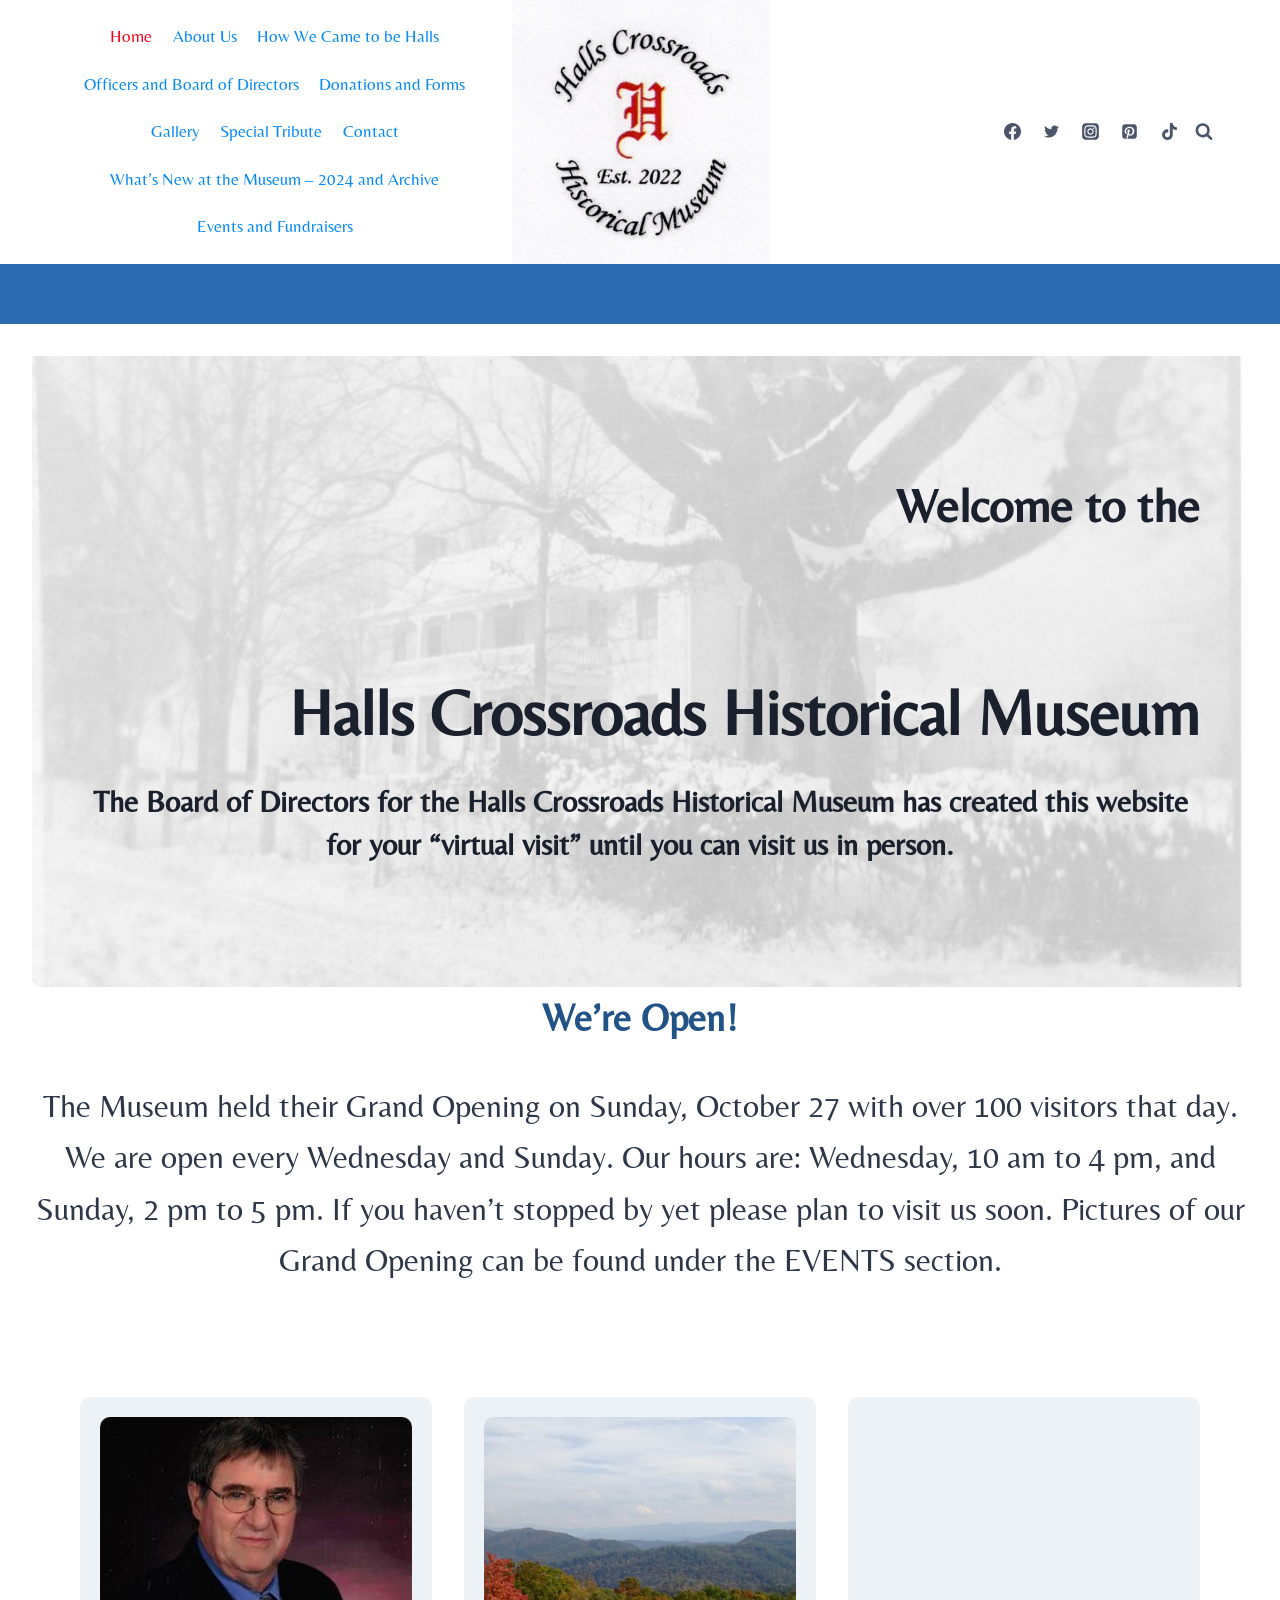
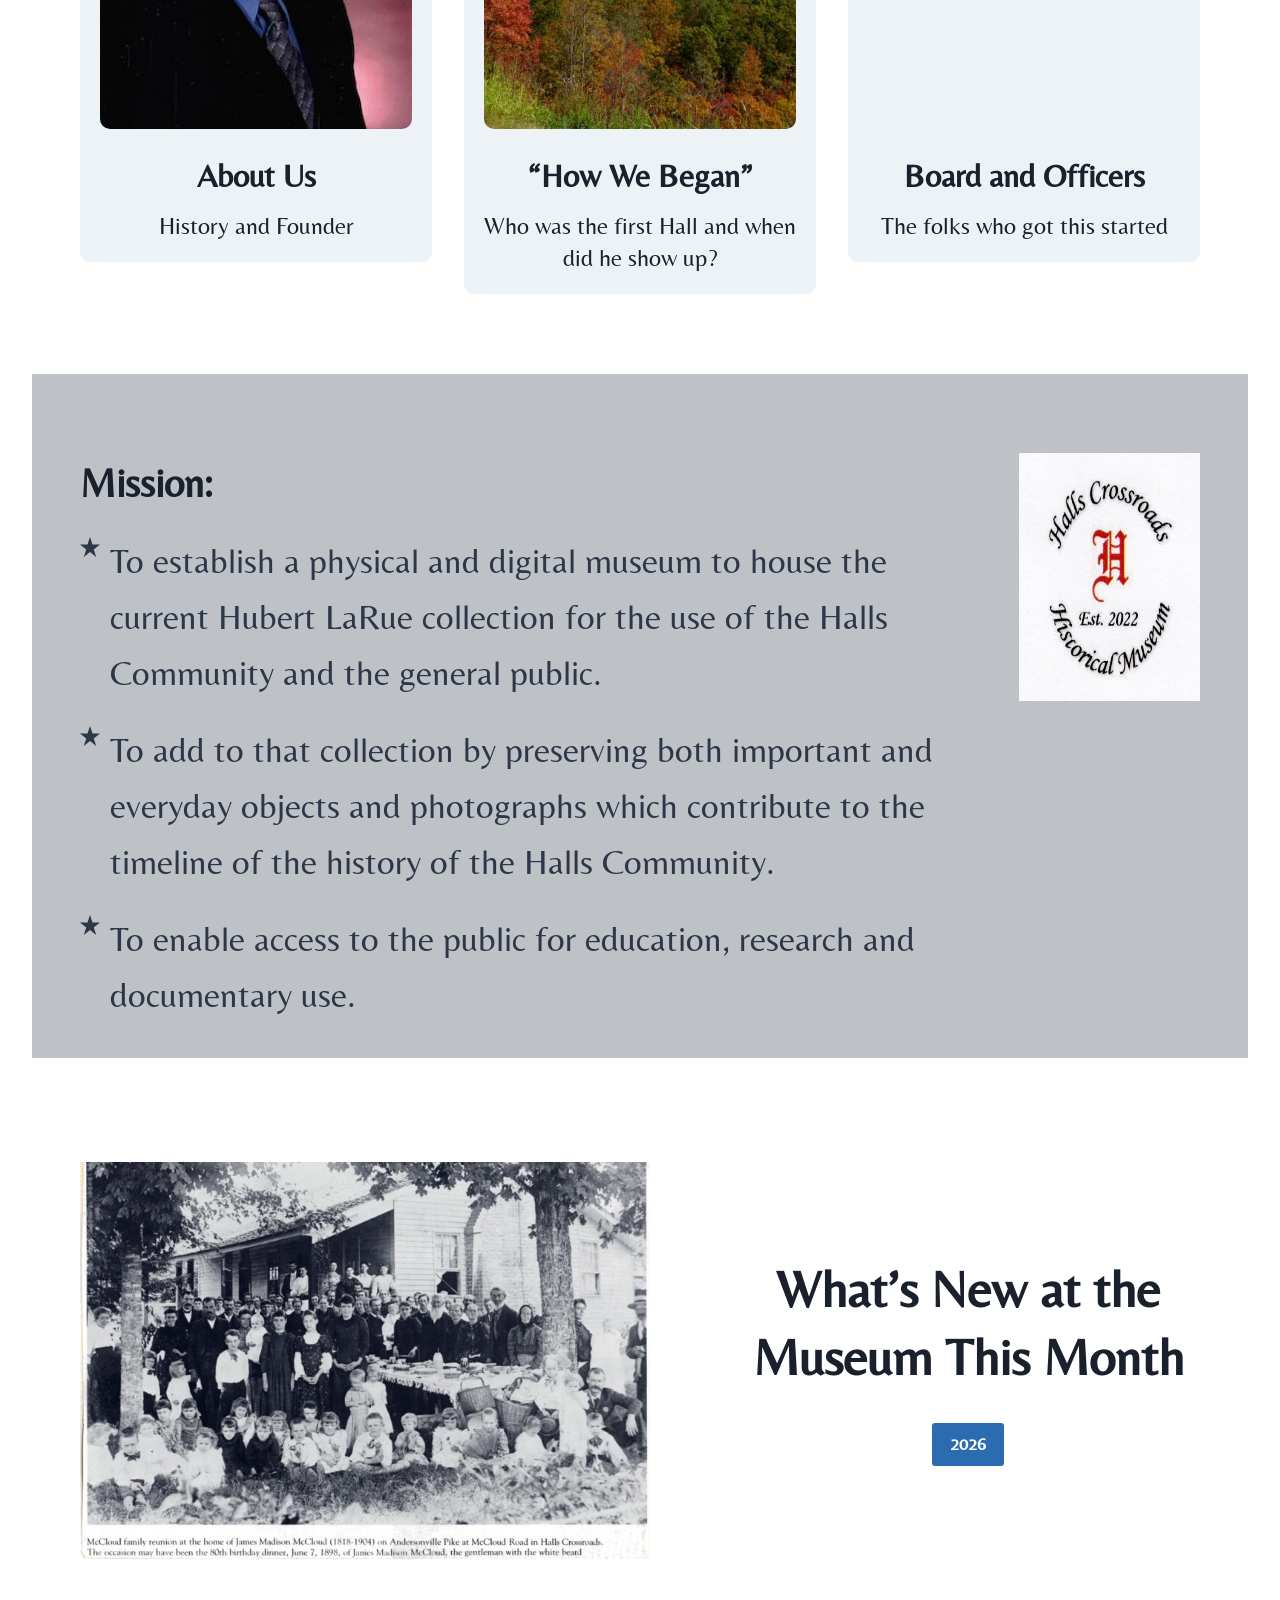
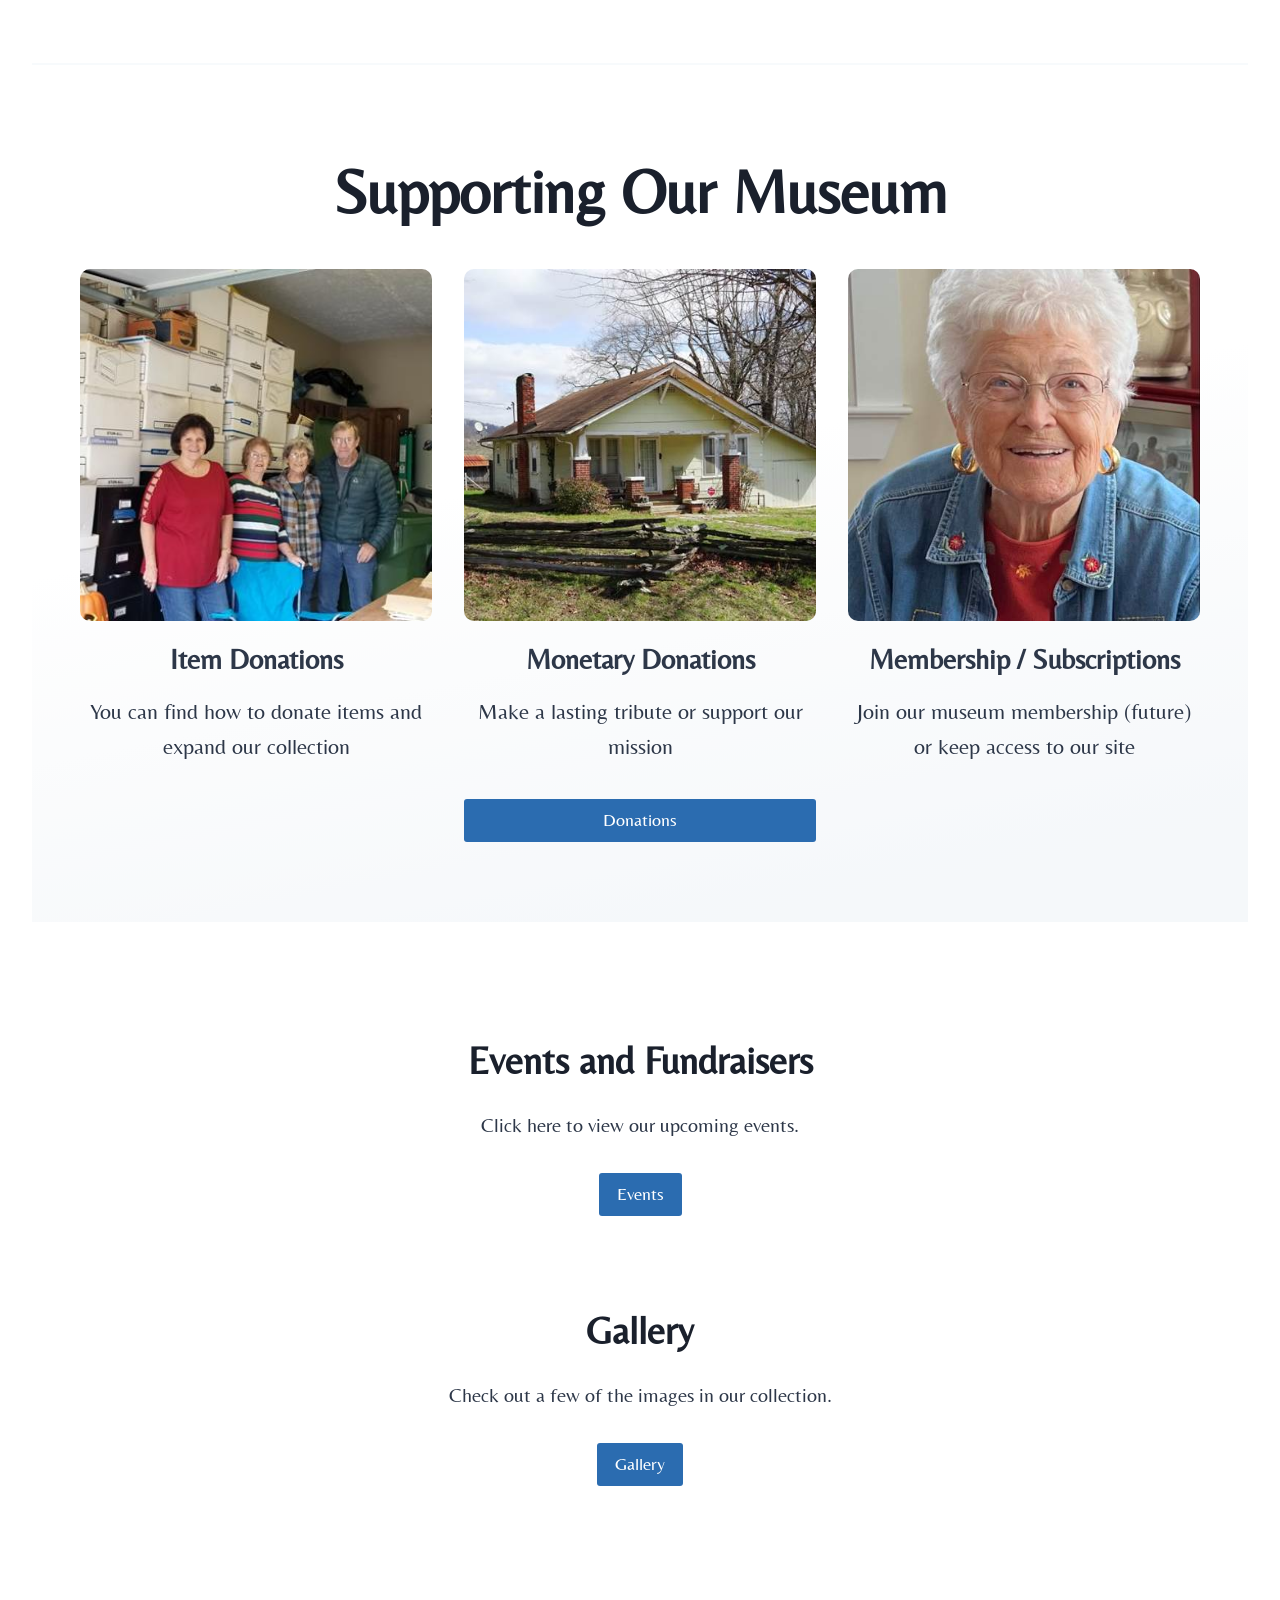
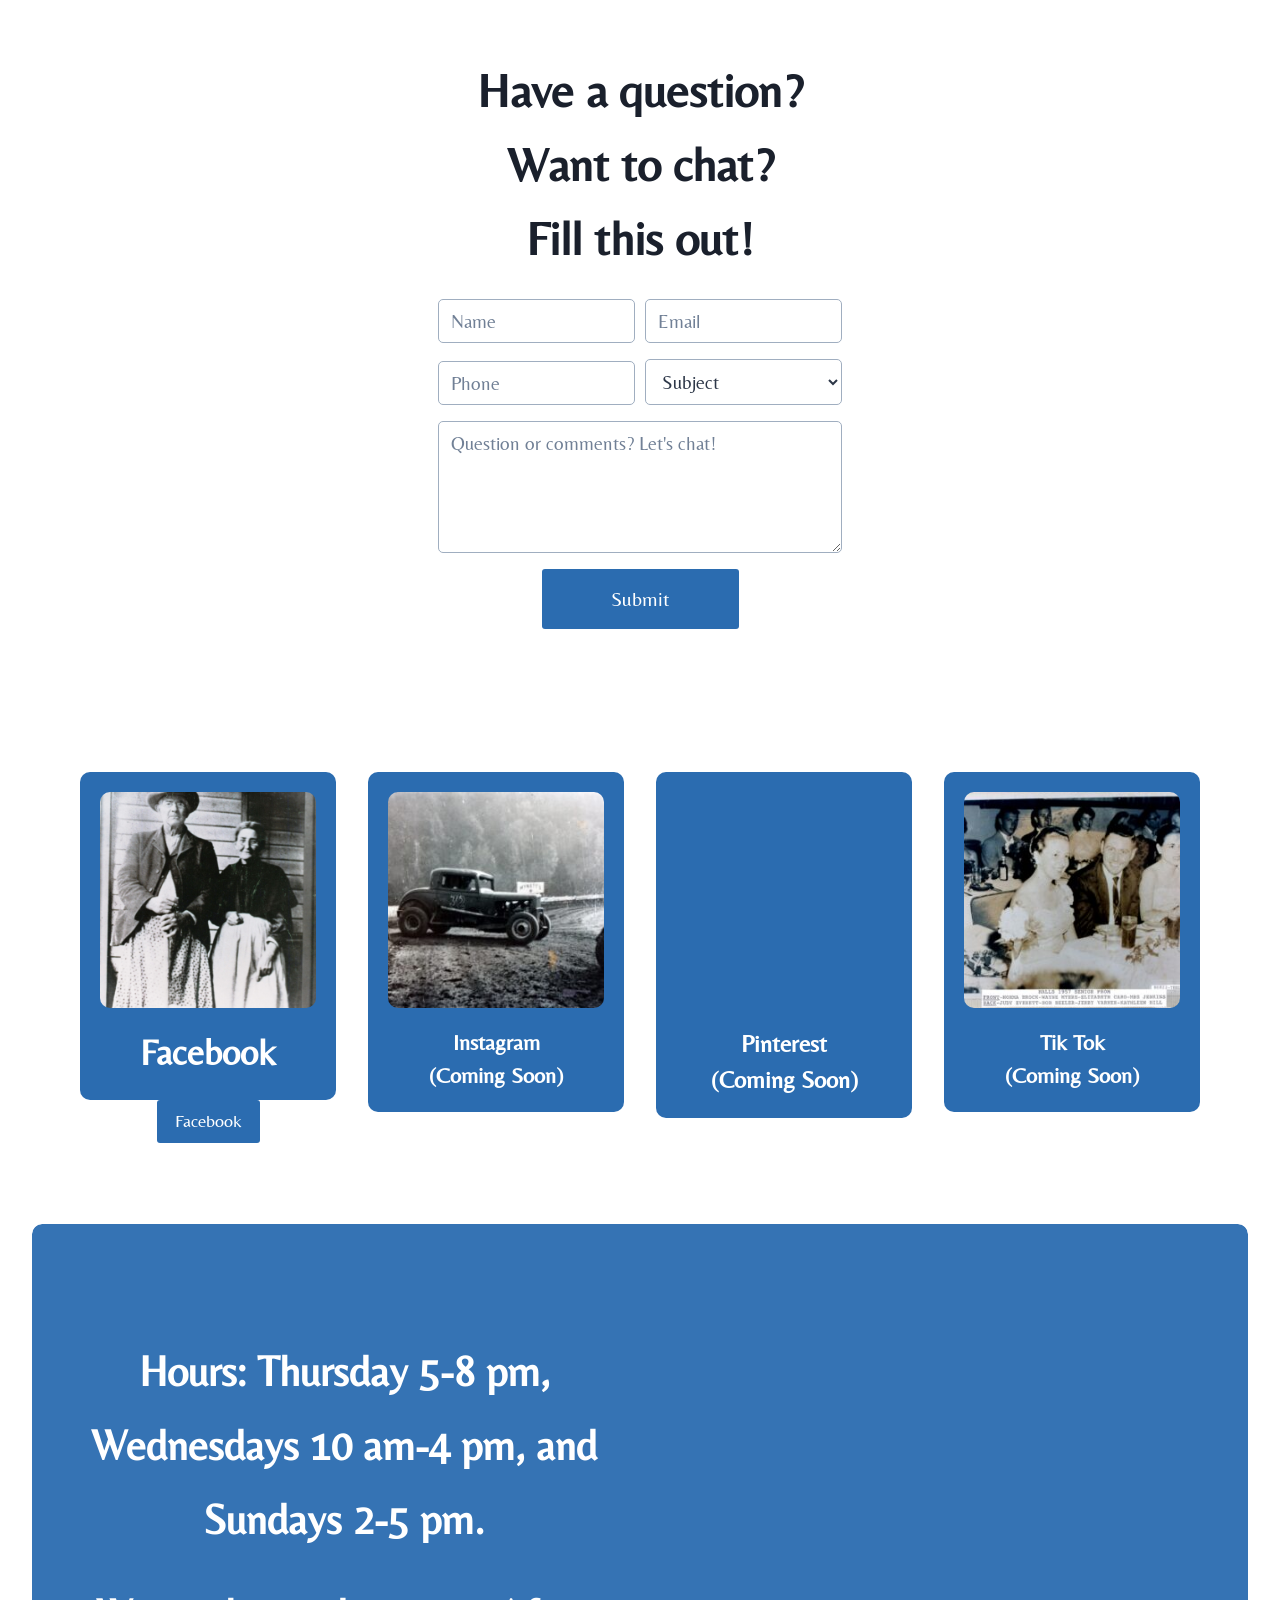
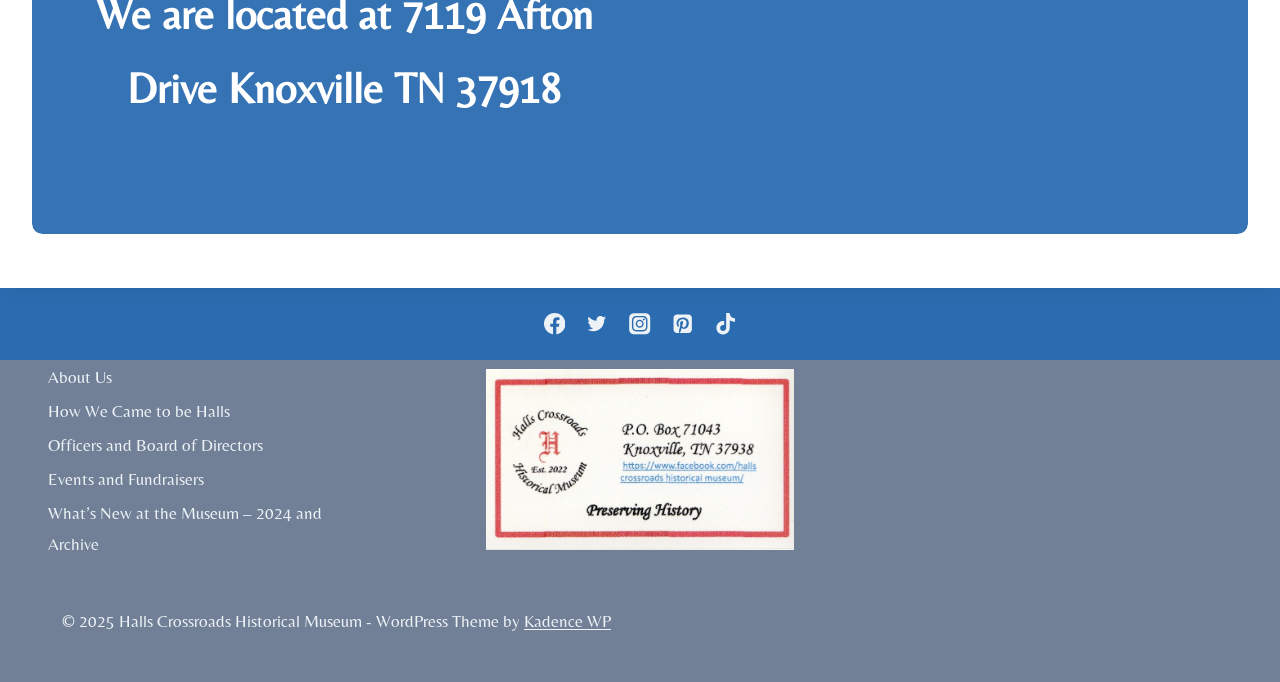
<file: index.html>
<!DOCTYPE html>

<html class="no-js" itemscope="" itemtype="https://schema.org/WebPage" lang="en">
<head>
<meta charset="utf-8"/>
<meta content="width=device-width, initial-scale=1, minimum-scale=1" name="viewport"/>
<title>Halls Crossroads Historical Museum – Preserving History</title>

<!-- Open Graph Meta Tags for Facebook and Mobile Previews -->
<meta property="og:title" content="Halls Crossroads Historical Museum – Preserving History"/>
<meta property="og:description" content="Explore the history and heritage of Halls Crossroads and Hancock County."/>
<meta property="og:image" content="https://hchm-museum.org/wp-content/uploads/2023/06/V30-p6-Pulaski-Hall-Home-scaled.jpg"/>
<meta property="og:url" content="https://hchm-museum.org/"/>
<meta property="og:type" content="website"/>

<meta content="max-image-preview:large" name="robots">
<style>img:is([sizes="auto" i], [sizes^="auto," i]) { contain-intrinsic-size: 3000px 1500px }</style>
<link href="/feed/" rel="alternate" title="Halls Crossroads Historical Museum » Feed" type="application/rss+xml"/>
<link href="/comments/feed/" rel="alternate" title="Halls Crossroads Historical Museum » Comments Feed" type="application/rss+xml"/>
<script>document.documentElement.classList.remove( 'no-js' );</script>
<script>
window._wpemojiSettings = {"baseUrl":"https:\/\/s.w.org\/images\/core\/emoji\/15.0.3\/72x72\/","ext":".png","svgUrl":"https:\/\/s.w.org\/images\/core\/emoji\/15.0.3\/svg\/","svgExt":".svg","source":{"concatemoji":"https:\/\/hchmmuseum.org\/wp-includes\/js\/wp-emoji-release.min.js?ver=6.7.2"}};
/*! This file is auto-generated */
!function(i,n){var o,s,e;function c(e){try{var t={supportTests:e,timestamp:(new Date).valueOf()};sessionStorage.setItem(o,JSON.stringify(t))}catch(e){}}function p(e,t,n){e.clearRect(0,0,e.canvas.width,e.canvas.height),e.fillText(t,0,0);var t=new Uint32Array(e.getImageData(0,0,e.canvas.width,e.canvas.height).data),r=(e.clearRect(0,0,e.canvas.width,e.canvas.height),e.fillText(n,0,0),new Uint32Array(e.getImageData(0,0,e.canvas.width,e.canvas.height).data));return t.every(function(e,t){return e===r[t]})}function u(e,t,n){switch(t){case"flag":return n(e,"\ud83c\udff3\ufe0f\u200d\u26a7\ufe0f","\ud83c\udff3\ufe0f\u200b\u26a7\ufe0f")?!1:!n(e,"\ud83c\uddfa\ud83c\uddf3","\ud83c\uddfa\u200b\ud83c\uddf3")&&!n(e,"\ud83c\udff4\udb40\udc67\udb40\udc62\udb40\udc65\udb40\udc6e\udb40\udc67\udb40\udc7f","\ud83c\udff4\u200b\udb40\udc67\u200b\udb40\udc62\u200b\udb40\udc65\u200b\udb40\udc6e\u200b\udb40\udc67\u200b\udb40\udc7f");case"emoji":return!n(e,"\ud83d\udc26\u200d\u2b1b","\ud83d\udc26\u200b\u2b1b")}return!1}function f(e,t,n){var r="undefined"!=typeof WorkerGlobalScope&&self instanceof WorkerGlobalScope?new OffscreenCanvas(300,150):i.createElement("canvas"),a=r.getContext("2d",{willReadFrequently:!0}),o=(a.textBaseline="top",a.font="600 32px Arial",{});return e.forEach(function(e){o[e]=t(a,e,n)}),o}function t(e){var t=i.createElement("script");t.src=e,t.defer=!0,i.head.appendChild(t)}"undefined"!=typeof Promise&&(o="wpEmojiSettingsSupports",s=["flag","emoji"],n.supports={everything:!0,everythingExceptFlag:!0},e=new Promise(function(e){i.addEventListener("DOMContentLoaded",e,{once:!0})}),new Promise(function(t){var n=function(){try{var e=JSON.parse(sessionStorage.getItem(o));if("object"==typeof e&&"number"==typeof e.timestamp&&(new Date).valueOf()<e.timestamp+604800&&"object"==typeof e.supportTests)return e.supportTests}catch(e){}return null}();if(!n){if("undefined"!=typeof Worker&&"undefined"!=typeof OffscreenCanvas&&"undefined"!=typeof URL&&URL.createObjectURL&&"undefined"!=typeof Blob)try{var e="postMessage("+f.toString()+"("+[JSON.stringify(s),u.toString(),p.toString()].join(",")+"));",r=new Blob([e],{type:"text/javascript"}),a=new Worker(URL.createObjectURL(r),{name:"wpTestEmojiSupports"});return void(a.onmessage=function(e){c(n=e.data),a.terminate(),t(n)})}catch(e){}c(n=f(s,u,p))}t(n)}).then(function(e){for(var t in e)n.supports[t]=e[t],n.supports.everything=n.supports.everything&&n.supports[t],"flag"!==t&&(n.supports.everythingExceptFlag=n.supports.everythingExceptFlag&&n.supports[t]);n.supports.everythingExceptFlag=n.supports.everythingExceptFlag&&!n.supports.flag,n.DOMReady=!1,n.readyCallback=function(){n.DOMReady=!0}}).then(function(){return e}).then(function(){var e;n.supports.everything||(n.readyCallback(),(e=n.source||{}).concatemoji?t(e.concatemoji):e.wpemoji&&e.twemoji&&(t(e.twemoji),t(e.wpemoji)))}))}((window,document),window._wpemojiSettings);
</script>
<style id="wp-emoji-styles-inline-css">

	img.wp-smiley, img.emoji {
		display: inline !important;
		border: none !important;
		box-shadow: none !important;
		height: 1em !important;
		width: 1em !important;
		margin: 0 0.07em !important;
		vertical-align: -0.1em !important;
		background: none !important;
		padding: 0 !important;
	}
</style>
<link href="/wp-includes/css/dist/block-library/style.min.css?ver=6.7.2" id="wp-block-library-css" media="all" rel="stylesheet"/>
<style id="classic-theme-styles-inline-css">
/*! This file is auto-generated */
.wp-block-button__link{color:#fff;background-color:#32373c;border-radius:9999px;box-shadow:none;text-decoration:none;padding:calc(.667em + 2px) calc(1.333em + 2px);font-size:1.125em}.wp-block-file__button{background:#32373c;color:#fff;text-decoration:none}
</style>
<style id="global-styles-inline-css">
:root{--wp--preset--aspect-ratio--square: 1;--wp--preset--aspect-ratio--4-3: 4/3;--wp--preset--aspect-ratio--3-4: 3/4;--wp--preset--aspect-ratio--3-2: 3/2;--wp--preset--aspect-ratio--2-3: 2/3;--wp--preset--aspect-ratio--16-9: 16/9;--wp--preset--aspect-ratio--9-16: 9/16;--wp--preset--color--black: #000000;--wp--preset--color--cyan-bluish-gray: #abb8c3;--wp--preset--color--white: #ffffff;--wp--preset--color--pale-pink: #f78da7;--wp--preset--color--vivid-red: #cf2e2e;--wp--preset--color--luminous-vivid-orange: #ff6900;--wp--preset--color--luminous-vivid-amber: #fcb900;--wp--preset--color--light-green-cyan: #7bdcb5;--wp--preset--color--vivid-green-cyan: #00d084;--wp--preset--color--pale-cyan-blue: #8ed1fc;--wp--preset--color--vivid-cyan-blue: #0693e3;--wp--preset--color--vivid-purple: #9b51e0;--wp--preset--color--theme-palette-1: var(--global-palette1);--wp--preset--color--theme-palette-2: var(--global-palette2);--wp--preset--color--theme-palette-3: var(--global-palette3);--wp--preset--color--theme-palette-4: var(--global-palette4);--wp--preset--color--theme-palette-5: var(--global-palette5);--wp--preset--color--theme-palette-6: var(--global-palette6);--wp--preset--color--theme-palette-7: var(--global-palette7);--wp--preset--color--theme-palette-8: var(--global-palette8);--wp--preset--color--theme-palette-9: var(--global-palette9);--wp--preset--gradient--vivid-cyan-blue-to-vivid-purple: linear-gradient(135deg,rgba(6,147,227,1) 0%,rgb(155,81,224) 100%);--wp--preset--gradient--light-green-cyan-to-vivid-green-cyan: linear-gradient(135deg,rgb(122,220,180) 0%,rgb(0,208,130) 100%);--wp--preset--gradient--luminous-vivid-amber-to-luminous-vivid-orange: linear-gradient(135deg,rgba(252,185,0,1) 0%,rgba(255,105,0,1) 100%);--wp--preset--gradient--luminous-vivid-orange-to-vivid-red: linear-gradient(135deg,rgba(255,105,0,1) 0%,rgb(207,46,46) 100%);--wp--preset--gradient--very-light-gray-to-cyan-bluish-gray: linear-gradient(135deg,rgb(238,238,238) 0%,rgb(169,184,195) 100%);--wp--preset--gradient--cool-to-warm-spectrum: linear-gradient(135deg,rgb(74,234,220) 0%,rgb(151,120,209) 20%,rgb(207,42,186) 40%,rgb(238,44,130) 60%,rgb(251,105,98) 80%,rgb(254,248,76) 100%);--wp--preset--gradient--blush-light-purple: linear-gradient(135deg,rgb(255,206,236) 0%,rgb(152,150,240) 100%);--wp--preset--gradient--blush-bordeaux: linear-gradient(135deg,rgb(254,205,165) 0%,rgb(254,45,45) 50%,rgb(107,0,62) 100%);--wp--preset--gradient--luminous-dusk: linear-gradient(135deg,rgb(255,203,112) 0%,rgb(199,81,192) 50%,rgb(65,88,208) 100%);--wp--preset--gradient--pale-ocean: linear-gradient(135deg,rgb(255,245,203) 0%,rgb(182,227,212) 50%,rgb(51,167,181) 100%);--wp--preset--gradient--electric-grass: linear-gradient(135deg,rgb(202,248,128) 0%,rgb(113,206,126) 100%);--wp--preset--gradient--midnight: linear-gradient(135deg,rgb(2,3,129) 0%,rgb(40,116,252) 100%);--wp--preset--font-size--small: var(--global-font-size-small);--wp--preset--font-size--medium: var(--global-font-size-medium);--wp--preset--font-size--large: var(--global-font-size-large);--wp--preset--font-size--x-large: 42px;--wp--preset--font-size--larger: var(--global-font-size-larger);--wp--preset--font-size--xxlarge: var(--global-font-size-xxlarge);--wp--preset--spacing--20: 0.44rem;--wp--preset--spacing--30: 0.67rem;--wp--preset--spacing--40: 1rem;--wp--preset--spacing--50: 1.5rem;--wp--preset--spacing--60: 2.25rem;--wp--preset--spacing--70: 3.38rem;--wp--preset--spacing--80: 5.06rem;--wp--preset--shadow--natural: 6px 6px 9px rgba(0, 0, 0, 0.2);--wp--preset--shadow--deep: 12px 12px 50px rgba(0, 0, 0, 0.4);--wp--preset--shadow--sharp: 6px 6px 0px rgba(0, 0, 0, 0.2);--wp--preset--shadow--outlined: 6px 6px 0px -3px rgba(255, 255, 255, 1), 6px 6px rgba(0, 0, 0, 1);--wp--preset--shadow--crisp: 6px 6px 0px rgba(0, 0, 0, 1);}:where(.is-layout-flex){gap: 0.5em;}:where(.is-layout-grid){gap: 0.5em;}body .is-layout-flex{display: flex;}.is-layout-flex{flex-wrap: wrap;align-items: center;}.is-layout-flex > :is(*, div){margin: 0;}body .is-layout-grid{display: grid;}.is-layout-grid > :is(*, div){margin: 0;}:where(.wp-block-columns.is-layout-flex){gap: 2em;}:where(.wp-block-columns.is-layout-grid){gap: 2em;}:where(.wp-block-post-template.is-layout-flex){gap: 1.25em;}:where(.wp-block-post-template.is-layout-grid){gap: 1.25em;}.has-black-color{color: var(--wp--preset--color--black) !important;}.has-cyan-bluish-gray-color{color: var(--wp--preset--color--cyan-bluish-gray) !important;}.has-white-color{color: var(--wp--preset--color--white) !important;}.has-pale-pink-color{color: var(--wp--preset--color--pale-pink) !important;}.has-vivid-red-color{color: var(--wp--preset--color--vivid-red) !important;}.has-luminous-vivid-orange-color{color: var(--wp--preset--color--luminous-vivid-orange) !important;}.has-luminous-vivid-amber-color{color: var(--wp--preset--color--luminous-vivid-amber) !important;}.has-light-green-cyan-color{color: var(--wp--preset--color--light-green-cyan) !important;}.has-vivid-green-cyan-color{color: var(--wp--preset--color--vivid-green-cyan) !important;}.has-pale-cyan-blue-color{color: var(--wp--preset--color--pale-cyan-blue) !important;}.has-vivid-cyan-blue-color{color: var(--wp--preset--color--vivid-cyan-blue) !important;}.has-vivid-purple-color{color: var(--wp--preset--color--vivid-purple) !important;}.has-black-background-color{background-color: var(--wp--preset--color--black) !important;}.has-cyan-bluish-gray-background-color{background-color: var(--wp--preset--color--cyan-bluish-gray) !important;}.has-white-background-color{background-color: var(--wp--preset--color--white) !important;}.has-pale-pink-background-color{background-color: var(--wp--preset--color--pale-pink) !important;}.has-vivid-red-background-color{background-color: var(--wp--preset--color--vivid-red) !important;}.has-luminous-vivid-orange-background-color{background-color: var(--wp--preset--color--luminous-vivid-orange) !important;}.has-luminous-vivid-amber-background-color{background-color: var(--wp--preset--color--luminous-vivid-amber) !important;}.has-light-green-cyan-background-color{background-color: var(--wp--preset--color--light-green-cyan) !important;}.has-vivid-green-cyan-background-color{background-color: var(--wp--preset--color--vivid-green-cyan) !important;}.has-pale-cyan-blue-background-color{background-color: var(--wp--preset--color--pale-cyan-blue) !important;}.has-vivid-cyan-blue-background-color{background-color: var(--wp--preset--color--vivid-cyan-blue) !important;}.has-vivid-purple-background-color{background-color: var(--wp--preset--color--vivid-purple) !important;}.has-black-border-color{border-color: var(--wp--preset--color--black) !important;}.has-cyan-bluish-gray-border-color{border-color: var(--wp--preset--color--cyan-bluish-gray) !important;}.has-white-border-color{border-color: var(--wp--preset--color--white) !important;}.has-pale-pink-border-color{border-color: var(--wp--preset--color--pale-pink) !important;}.has-vivid-red-border-color{border-color: var(--wp--preset--color--vivid-red) !important;}.has-luminous-vivid-orange-border-color{border-color: var(--wp--preset--color--luminous-vivid-orange) !important;}.has-luminous-vivid-amber-border-color{border-color: var(--wp--preset--color--luminous-vivid-amber) !important;}.has-light-green-cyan-border-color{border-color: var(--wp--preset--color--light-green-cyan) !important;}.has-vivid-green-cyan-border-color{border-color: var(--wp--preset--color--vivid-green-cyan) !important;}.has-pale-cyan-blue-border-color{border-color: var(--wp--preset--color--pale-cyan-blue) !important;}.has-vivid-cyan-blue-border-color{border-color: var(--wp--preset--color--vivid-cyan-blue) !important;}.has-vivid-purple-border-color{border-color: var(--wp--preset--color--vivid-purple) !important;}.has-vivid-cyan-blue-to-vivid-purple-gradient-background{background: var(--wp--preset--gradient--vivid-cyan-blue-to-vivid-purple) !important;}.has-light-green-cyan-to-vivid-green-cyan-gradient-background{background: var(--wp--preset--gradient--light-green-cyan-to-vivid-green-cyan) !important;}.has-luminous-vivid-amber-to-luminous-vivid-orange-gradient-background{background: var(--wp--preset--gradient--luminous-vivid-amber-to-luminous-vivid-orange) !important;}.has-luminous-vivid-orange-to-vivid-red-gradient-background{background: var(--wp--preset--gradient--luminous-vivid-orange-to-vivid-red) !important;}.has-very-light-gray-to-cyan-bluish-gray-gradient-background{background: var(--wp--preset--gradient--very-light-gray-to-cyan-bluish-gray) !important;}.has-cool-to-warm-spectrum-gradient-background{background: var(--wp--preset--gradient--cool-to-warm-spectrum) !important;}.has-blush-light-purple-gradient-background{background: var(--wp--preset--gradient--blush-light-purple) !important;}.has-blush-bordeaux-gradient-background{background: var(--wp--preset--gradient--blush-bordeaux) !important;}.has-luminous-dusk-gradient-background{background: var(--wp--preset--gradient--luminous-dusk) !important;}.has-pale-ocean-gradient-background{background: var(--wp--preset--gradient--pale-ocean) !important;}.has-electric-grass-gradient-background{background: var(--wp--preset--gradient--electric-grass) !important;}.has-midnight-gradient-background{background: var(--wp--preset--gradient--midnight) !important;}.has-small-font-size{font-size: var(--wp--preset--font-size--small) !important;}.has-medium-font-size{font-size: var(--wp--preset--font-size--medium) !important;}.has-large-font-size{font-size: var(--wp--preset--font-size--large) !important;}.has-x-large-font-size{font-size: var(--wp--preset--font-size--x-large) !important;}
:where(.wp-block-post-template.is-layout-flex){gap: 1.25em;}:where(.wp-block-post-template.is-layout-grid){gap: 1.25em;}
:where(.wp-block-columns.is-layout-flex){gap: 2em;}:where(.wp-block-columns.is-layout-grid){gap: 2em;}
:root :where(.wp-block-pullquote){font-size: 1.5em;line-height: 1.6;}
</style>
<link href="/wp-content/themes/kadence/assets/css/global.min.css?ver=1.3.6" id="kadence-global-css" media="all" rel="stylesheet"/>
<style id="kadence-global-inline-css">
/* Kadence Base CSS */
:root{--global-palette1:#2B6CB0;--global-palette2:#215387;--global-palette3:#1A202C;--global-palette4:#2D3748;--global-palette5:#4A5568;--global-palette6:#718096;--global-palette7:#EDF2F7;--global-palette8:#F7FAFC;--global-palette9:#ffffff;--global-palette9rgb:255, 255, 255;--global-palette-highlight:var(--global-palette1);--global-palette-highlight-alt:var(--global-palette2);--global-palette-highlight-alt2:var(--global-palette9);--global-palette-btn-bg:var(--global-palette1);--global-palette-btn-bg-hover:var(--global-palette2);--global-palette-btn:#ffffff;--global-palette-btn-hover:#ffffff;--global-body-font-family:Belleza, sans-serif;--global-heading-font-family:inherit;--global-primary-nav-font-family:inherit;--global-fallback-font:sans-serif;--global-display-fallback-font:sans-serif;--global-content-width:1290px;--global-content-wide-width:calc(1290px + 230px);--global-content-narrow-width:842px;--global-content-edge-padding:3rem;--global-content-boxed-padding:2rem;--global-calc-content-width:calc(1290px - var(--global-content-edge-padding) - var(--global-content-edge-padding) );--wp--style--global--content-size:var(--global-calc-content-width);}.wp-site-blocks{--global-vw:calc( 100vw - ( 0.5 * var(--scrollbar-offset)));}body{background:var(--global-palette8);}body, input, select, optgroup, textarea{font-style:normal;font-weight:normal;font-size:17px;line-height:1.6;font-family:var(--global-body-font-family);color:var(--global-palette4);}.content-bg, body.content-style-unboxed .site{background:var(--global-palette9);}h1,h2,h3,h4,h5,h6{font-family:var(--global-heading-font-family);}h1{font-weight:700;font-size:32px;line-height:1.5;color:var(--global-palette3);}h2{font-weight:700;font-size:28px;line-height:1.5;color:var(--global-palette3);}h3{font-weight:700;font-size:24px;line-height:1.5;color:var(--global-palette3);}h4{font-weight:700;font-size:22px;line-height:1.5;color:var(--global-palette4);}h5{font-weight:700;font-size:20px;line-height:1.5;color:var(--global-palette4);}h6{font-style:normal;font-weight:400;font-size:18px;line-height:1.5;color:var(--global-palette1);}.entry-hero .kadence-breadcrumbs{max-width:1290px;}.site-container, .site-header-row-layout-contained, .site-footer-row-layout-contained, .entry-hero-layout-contained, .comments-area, .alignfull > .wp-block-cover__inner-container, .alignwide > .wp-block-cover__inner-container{max-width:var(--global-content-width);}.content-width-narrow .content-container.site-container, .content-width-narrow .hero-container.site-container{max-width:var(--global-content-narrow-width);}@media all and (min-width: 1520px){.wp-site-blocks .content-container  .alignwide{margin-left:-115px;margin-right:-115px;width:unset;max-width:unset;}}@media all and (min-width: 1102px){.content-width-narrow .wp-site-blocks .content-container .alignwide{margin-left:-130px;margin-right:-130px;width:unset;max-width:unset;}}.content-style-boxed .wp-site-blocks .entry-content .alignwide{margin-left:calc( -1 * var( --global-content-boxed-padding ) );margin-right:calc( -1 * var( --global-content-boxed-padding ) );}.content-area{margin-top:5rem;margin-bottom:5rem;}@media all and (max-width: 1024px){.content-area{margin-top:3rem;margin-bottom:3rem;}}@media all and (max-width: 767px){.content-area{margin-top:2rem;margin-bottom:2rem;}}@media all and (max-width: 1024px){:root{--global-content-boxed-padding:2rem;}}@media all and (max-width: 767px){:root{--global-content-boxed-padding:1.5rem;}}.entry-content-wrap{padding:2rem;}@media all and (max-width: 1024px){.entry-content-wrap{padding:2rem;}}@media all and (max-width: 767px){.entry-content-wrap{padding:1.5rem;}}.entry.single-entry{box-shadow:0px 15px 15px -10px rgba(0,0,0,0.05);}.entry.loop-entry{box-shadow:0px 15px 15px -10px rgba(0,0,0,0.05);}.loop-entry .entry-content-wrap{padding:2rem;}@media all and (max-width: 1024px){.loop-entry .entry-content-wrap{padding:2rem;}}@media all and (max-width: 767px){.loop-entry .entry-content-wrap{padding:1.5rem;}}button, .button, .wp-block-button__link, input[type="button"], input[type="reset"], input[type="submit"], .fl-button, .elementor-button-wrapper .elementor-button, .wc-block-components-checkout-place-order-button, .wc-block-cart__submit{box-shadow:0px 0px 0px -7px rgba(0,0,0,0);}button:hover, button:focus, button:active, .button:hover, .button:focus, .button:active, .wp-block-button__link:hover, .wp-block-button__link:focus, .wp-block-button__link:active, input[type="button"]:hover, input[type="button"]:focus, input[type="button"]:active, input[type="reset"]:hover, input[type="reset"]:focus, input[type="reset"]:active, input[type="submit"]:hover, input[type="submit"]:focus, input[type="submit"]:active, .elementor-button-wrapper .elementor-button:hover, .elementor-button-wrapper .elementor-button:focus, .elementor-button-wrapper .elementor-button:active, .wc-block-cart__submit:hover{box-shadow:0px 15px 25px -7px rgba(0,0,0,0.1);}.kb-button.kb-btn-global-outline.kb-btn-global-inherit{padding-top:calc(px - 2px);padding-right:calc(px - 2px);padding-bottom:calc(px - 2px);padding-left:calc(px - 2px);}@media all and (min-width: 1025px){.transparent-header .entry-hero .entry-hero-container-inner{padding-top:0px;}}@media all and (max-width: 1024px){.mobile-transparent-header .entry-hero .entry-hero-container-inner{padding-top:0px;}}@media all and (max-width: 767px){.mobile-transparent-header .entry-hero .entry-hero-container-inner{padding-top:0px;}}.entry-hero.page-hero-section .entry-header{min-height:200px;}
/* Kadence Header CSS */
@media all and (max-width: 1024px){.mobile-transparent-header #masthead{position:absolute;left:0px;right:0px;z-index:100;}.kadence-scrollbar-fixer.mobile-transparent-header #masthead{right:var(--scrollbar-offset,0);}.mobile-transparent-header #masthead, .mobile-transparent-header .site-top-header-wrap .site-header-row-container-inner, .mobile-transparent-header .site-main-header-wrap .site-header-row-container-inner, .mobile-transparent-header .site-bottom-header-wrap .site-header-row-container-inner{background:transparent;}.site-header-row-tablet-layout-fullwidth, .site-header-row-tablet-layout-standard{padding:0px;}}@media all and (min-width: 1025px){.transparent-header #masthead{position:absolute;left:0px;right:0px;z-index:100;}.transparent-header.kadence-scrollbar-fixer #masthead{right:var(--scrollbar-offset,0);}.transparent-header #masthead, .transparent-header .site-top-header-wrap .site-header-row-container-inner, .transparent-header .site-main-header-wrap .site-header-row-container-inner, .transparent-header .site-bottom-header-wrap .site-header-row-container-inner{background:transparent;}}.site-branding a.brand img{max-width:257px;}.site-branding a.brand img.svg-logo-image{width:257px;}.site-branding{padding:0px 0px 0px 0px;}#masthead, #masthead .kadence-sticky-header.item-is-fixed:not(.item-at-start):not(.site-header-row-container):not(.site-main-header-wrap), #masthead .kadence-sticky-header.item-is-fixed:not(.item-at-start) > .site-header-row-container-inner{background:#ffffff;}.site-top-header-wrap .site-header-row-container-inner{background:var(--global-palette9);border-bottom:60px solid var(--global-palette1);}.site-top-header-inner-wrap{min-height:0px;}.header-navigation[class*="header-navigation-style-underline"] .header-menu-container.primary-menu-container>ul>li>a:after{width:calc( 100% - 1.2em);}.main-navigation .primary-menu-container > ul > li.menu-item > a{padding-left:calc(1.2em / 2);padding-right:calc(1.2em / 2);padding-top:0.6em;padding-bottom:0.6em;color:#0489f5;}.main-navigation .primary-menu-container > ul > li.menu-item .dropdown-nav-special-toggle{right:calc(1.2em / 2);}.main-navigation .primary-menu-container > ul > li.menu-item > a:hover{color:var(--global-palette6);}.main-navigation .primary-menu-container > ul > li.menu-item.current-menu-item > a{color:#f7041c;}.header-navigation .header-menu-container ul ul.sub-menu, .header-navigation .header-menu-container ul ul.submenu{background:var(--global-palette4);box-shadow:0px 2px 13px 0px rgba(0,0,0,0.1);}.header-navigation .header-menu-container ul ul li.menu-item, .header-menu-container ul.menu > li.kadence-menu-mega-enabled > ul > li.menu-item > a{border-bottom:1px solid var(--global-palette1);}.header-navigation .header-menu-container ul ul li.menu-item > a{width:200px;padding-top:1em;padding-bottom:1em;color:var(--global-palette8);font-size:12px;}.header-navigation .header-menu-container ul ul li.menu-item > a:hover{color:var(--global-palette9);background:var(--global-palette6);}.header-navigation .header-menu-container ul ul li.menu-item.current-menu-item > a{color:var(--global-palette9);background:var(--global-palette1);}.mobile-toggle-open-container .menu-toggle-open, .mobile-toggle-open-container .menu-toggle-open:focus{color:var(--global-palette5);padding:0.4em 0.6em 0.4em 0.6em;font-size:14px;}.mobile-toggle-open-container .menu-toggle-open.menu-toggle-style-bordered{border:1px solid currentColor;}.mobile-toggle-open-container .menu-toggle-open .menu-toggle-icon{font-size:20px;}.mobile-toggle-open-container .menu-toggle-open:hover, .mobile-toggle-open-container .menu-toggle-open:focus-visible{color:var(--global-palette-highlight);}.mobile-navigation ul li{font-size:14px;}.mobile-navigation ul li a{padding-top:1em;padding-bottom:1em;}.mobile-navigation ul li > a, .mobile-navigation ul li.menu-item-has-children > .drawer-nav-drop-wrap{color:var(--global-palette8);}.mobile-navigation ul li > a:hover, .mobile-navigation ul li.menu-item-has-children > .drawer-nav-drop-wrap:hover{color:var(--global-palette2);}.mobile-navigation ul li.current-menu-item > a, .mobile-navigation ul li.current-menu-item.menu-item-has-children > .drawer-nav-drop-wrap{color:var(--global-palette8);}.mobile-navigation ul li.menu-item-has-children .drawer-nav-drop-wrap, .mobile-navigation ul li:not(.menu-item-has-children) a{border-bottom:1px solid rgba(255,255,255,0.1);}.mobile-navigation:not(.drawer-navigation-parent-toggle-true) ul li.menu-item-has-children .drawer-nav-drop-wrap button{border-left:1px solid rgba(255,255,255,0.1);}#mobile-drawer .drawer-inner, #mobile-drawer.popup-drawer-layout-fullwidth.popup-drawer-animation-slice .pop-portion-bg, #mobile-drawer.popup-drawer-layout-fullwidth.popup-drawer-animation-slice.pop-animated.show-drawer .drawer-inner{background:var(--global-palette4);}#mobile-drawer .drawer-header .drawer-toggle{padding:0.6em 0.15em 0.6em 0.15em;font-size:24px;}.header-social-wrap .header-social-inner-wrap{font-size:1em;gap:0.3em;}.header-social-wrap .header-social-inner-wrap .social-button{color:var(--global-palette5);border:2px none transparent;border-radius:3px;}.header-social-wrap .header-social-inner-wrap .social-button:hover{color:var(--global-palette1);}.search-toggle-open-container .search-toggle-open{color:var(--global-palette5);}.search-toggle-open-container .search-toggle-open.search-toggle-style-bordered{border:1px solid currentColor;}.search-toggle-open-container .search-toggle-open .search-toggle-icon{font-size:1em;}.search-toggle-open-container .search-toggle-open:hover, .search-toggle-open-container .search-toggle-open:focus{color:var(--global-palette-highlight);}#search-drawer .drawer-inner{background:rgba(9, 12, 16, 0.97);}
/* Kadence Footer CSS */
#colophon{background:var(--global-palette6);}.site-middle-footer-wrap .site-footer-row-container-inner{font-style:normal;color:var(--global-palette7);}.site-footer .site-middle-footer-wrap a:where(:not(.button):not(.wp-block-button__link):not(.wp-element-button)){color:var(--global-palette7);}.site-footer .site-middle-footer-wrap a:where(:not(.button):not(.wp-block-button__link):not(.wp-element-button)):hover{color:var(--global-palette2);}.site-middle-footer-inner-wrap{padding-top:0px;padding-bottom:0px;grid-column-gap:129px;grid-row-gap:129px;}.site-middle-footer-inner-wrap .widget{margin-bottom:30px;}.site-middle-footer-inner-wrap .widget-area .widget-title{font-style:normal;color:var(--global-palette7);}.site-middle-footer-inner-wrap .site-footer-section:not(:last-child):after{right:calc(-129px / 2);}@media all and (max-width: 1024px){.site-middle-footer-inner-wrap{padding-top:0px;padding-bottom:0px;}}@media all and (max-width: 767px){.site-middle-footer-inner-wrap{padding-top:70px;padding-bottom:20px;grid-column-gap:0px;grid-row-gap:0px;}.site-middle-footer-inner-wrap .site-footer-section:not(:last-child):after{right:calc(-0px / 2);}}.site-top-footer-wrap .site-footer-row-container-inner{background:var(--global-palette1);font-style:normal;}.site-footer .site-top-footer-wrap a:not(.button):not(.wp-block-button__link):not(.wp-element-button){color:var(--global-palette7);}.site-footer .site-top-footer-wrap a:not(.button):not(.wp-block-button__link):not(.wp-element-button):hover{color:var(--global-palette2);}.site-top-footer-inner-wrap{padding-top:15px;padding-bottom:15px;grid-column-gap:30px;grid-row-gap:30px;}.site-top-footer-inner-wrap .widget{margin-bottom:30px;}.site-top-footer-inner-wrap .widget-area .widget-title{font-style:normal;color:var(--global-palette7);}.site-top-footer-inner-wrap .site-footer-section:not(:last-child):after{right:calc(-30px / 2);}.site-bottom-footer-inner-wrap{padding-top:30px;padding-bottom:30px;grid-column-gap:30px;}.site-bottom-footer-inner-wrap .widget{margin-bottom:30px;}.site-bottom-footer-inner-wrap .site-footer-section:not(:last-child):after{right:calc(-30px / 2);}.footer-social-wrap .footer-social-inner-wrap{font-size:1.26em;gap:0em;}.site-footer .site-footer-wrap .site-footer-section .footer-social-wrap .footer-social-inner-wrap .social-button{color:var(--global-palette7);border:2px none transparent;border-radius:0px;}.site-footer .site-footer-wrap .site-footer-section .footer-social-wrap .footer-social-inner-wrap .social-button:hover{color:var(--global-palette5);}#colophon .footer-html{font-style:normal;color:var(--global-palette7);}#colophon .site-footer-row-container .site-footer-row .footer-html a{color:var(--global-palette7);}#colophon .site-footer-row-container .site-footer-row .footer-html a:hover{color:var(--global-palette2);}
</style>
<link href="/wp-content/themes/kadence/assets/css/header.min.css?ver=1.3.6" id="kadence-header-css" media="all" rel="stylesheet"/>
<link href="/wp-content/themes/kadence/assets/css/content.min.css?ver=1.3.6" id="kadence-content-css" media="all" rel="stylesheet"/>
<link href="/wp-content/themes/kadence/assets/css/footer.min.css?ver=1.3.6" id="kadence-footer-css" media="all" rel="stylesheet"/>
<link href="/wp-content/plugins/kadence-blocks/dist/style-blocks-rowlayout.css?ver=3.5.22" id="kadence-blocks-rowlayout-css" media="all" rel="stylesheet"/>
<link href="/wp-content/plugins/kadence-blocks/dist/style-blocks-column.css?ver=3.5.22" id="kadence-blocks-column-css" media="all" rel="stylesheet"/>
<style id="kadence-blocks-advancedheading-inline-css">
.wp-block-kadence-advancedheading mark{background:transparent;border-style:solid;border-width:0}.wp-block-kadence-advancedheading mark.kt-highlight{color:#f76a0c;}.kb-adv-heading-icon{display: inline-flex;justify-content: center;align-items: center;} .is-layout-constrained > .kb-advanced-heading-link {display: block;}.single-content .kadence-advanced-heading-wrapper h1, .single-content .kadence-advanced-heading-wrapper h2, .single-content .kadence-advanced-heading-wrapper h3, .single-content .kadence-advanced-heading-wrapper h4, .single-content .kadence-advanced-heading-wrapper h5, .single-content .kadence-advanced-heading-wrapper h6 {margin: 1.5em 0 .5em;}.single-content .kadence-advanced-heading-wrapper+* { margin-top:0;}.kb-screen-reader-text{position:absolute;width:1px;height:1px;padding:0;margin:-1px;overflow:hidden;clip:rect(0,0,0,0);}
</style>
<link href="/wp-content/plugins/kadence-blocks/dist/style-blocks-infobox.css?ver=3.5.22" id="kadence-blocks-infobox-css" media="all" rel="stylesheet"/>
<link href="/wp-content/plugins/kadence-blocks/dist/style-blocks-iconlist.css?ver=3.5.22" id="kadence-blocks-iconlist-css" media="all" rel="stylesheet"/>
<link href="/wp-content/plugins/kadence-blocks/dist/style-blocks-image.css?ver=3.5.22" id="kadence-blocks-image-css" media="all" rel="stylesheet"/>
<link href="/wp-content/plugins/kadence-blocks/dist/style-blocks-advancedbtn.css?ver=3.5.22" id="kadence-blocks-advancedbtn-css" media="all" rel="stylesheet"/>
<link href="/wp-content/plugins/kadence-blocks/dist/style-blocks-form.css?ver=3.5.22" id="kadence-blocks-form-css" media="all" rel="stylesheet"/>
<style id="kadence-blocks-global-variables-inline-css">
:root {--global-kb-font-size-sm:clamp(0.8rem, 0.73rem + 0.217vw, 0.9rem);--global-kb-font-size-md:clamp(1.1rem, 0.995rem + 0.326vw, 1.25rem);--global-kb-font-size-lg:clamp(1.75rem, 1.576rem + 0.543vw, 2rem);--global-kb-font-size-xl:clamp(2.25rem, 1.728rem + 1.63vw, 3rem);--global-kb-font-size-xxl:clamp(2.5rem, 1.456rem + 3.26vw, 4rem);--global-kb-font-size-xxxl:clamp(2.75rem, 0.489rem + 7.065vw, 6rem);}
</style>
<style id="kadence_blocks_css-inline-css">
.kb-row-layout-id1340_6a310d-ec > .kt-row-column-wrap{align-content:center;}:where(.kb-row-layout-id1340_6a310d-ec > .kt-row-column-wrap) > .wp-block-kadence-column{justify-content:center;}.kb-row-layout-id1340_6a310d-ec > .kt-row-column-wrap{column-gap:40px;max-width:var( --global-content-width, 1290px );padding-left:var(--global-content-edge-padding);padding-right:var(--global-content-edge-padding);padding-top:0px;padding-bottom:121px;grid-template-columns:minmax(0, 1fr);}.kb-row-layout-id1340_6a310d-ec{border-bottom-right-radius:10px;border-bottom-left-radius:10px;overflow:clip;isolation:isolate;}.kb-row-layout-id1340_6a310d-ec > .kt-row-layout-overlay{border-bottom-right-radius:10px;border-bottom-left-radius:10px;}.kb-row-layout-id1340_6a310d-ec{background-image:url('/wp-content/uploads/2023/06/V30-p6-Pulaski-Hall-Home-scaled.jpg');background-size:cover;background-position:55.00000000000001% 64%;background-attachment:scroll;background-repeat:no-repeat;}.kb-row-layout-id1340_6a310d-ec > .kt-row-layout-overlay{opacity:0.79;background-color:var(--global-palette9, #ffffff);}@media all and (max-width: 1024px){.kb-row-layout-id1340_6a310d-ec > .kt-row-column-wrap{padding-top:115px;padding-bottom:115px;grid-template-columns:minmax(0, 1fr);}}@media all and (max-width: 767px){.kb-row-layout-id1340_6a310d-ec > .kt-row-column-wrap{padding-top:10px;padding-right:20px;padding-left:20px;grid-template-columns:minmax(0, 1fr);}.kb-row-layout-id1340_6a310d-ec > .kt-row-column-wrap > .wp-block-kadence-column:nth-of-type(1){order:1;}.kb-row-layout-id1340_6a310d-ec > .kt-row-column-wrap > .wp-block-kadence-column:nth-of-type(2){order:11;}.kb-row-layout-id1340_6a310d-ec > .kt-row-column-wrap > .wp-block-kadence-column:nth-of-type(3){order:21;}.kb-row-layout-id1340_6a310d-ec > .kt-row-column-wrap > .wp-block-kadence-column:nth-of-type(4){order:31;}}.kadence-column1340_839e00-00 > .kt-inside-inner-col{column-gap:var(--global-kb-gap-sm, 1rem);}.kadence-column1340_839e00-00 > .kt-inside-inner-col{flex-direction:column;}.kadence-column1340_839e00-00 > .kt-inside-inner-col > .aligncenter{width:100%;}@media all and (max-width: 1024px){.kadence-column1340_839e00-00 > .kt-inside-inner-col{flex-direction:column;justify-content:center;}}@media all and (max-width: 767px){.kadence-column1340_839e00-00 > .kt-inside-inner-col{flex-direction:column;justify-content:center;}}.wp-block-kadence-advancedheading.kt-adv-heading1340_203698-83, .wp-block-kadence-advancedheading.kt-adv-heading1340_203698-83[data-kb-block="kb-adv-heading1340_203698-83"]{padding-top:100px;text-align:right;font-size:var(--global-kb-font-size-xl, 3rem);line-height:98px;}.wp-block-kadence-advancedheading.kt-adv-heading1340_203698-83 mark.kt-highlight, .wp-block-kadence-advancedheading.kt-adv-heading1340_203698-83[data-kb-block="kb-adv-heading1340_203698-83"] mark.kt-highlight{-webkit-box-decoration-break:clone;box-decoration-break:clone;}@media all and (max-width: 1024px){.wp-block-kadence-advancedheading.kt-adv-heading1340_203698-83, .wp-block-kadence-advancedheading.kt-adv-heading1340_203698-83[data-kb-block="kb-adv-heading1340_203698-83"]{padding-top:0px;margin-top:0px;font-size:60px;line-height:68px;}}@media all and (max-width: 767px){.wp-block-kadence-advancedheading.kt-adv-heading1340_203698-83, .wp-block-kadence-advancedheading.kt-adv-heading1340_203698-83[data-kb-block="kb-adv-heading1340_203698-83"]{font-size:48px;line-height:56px;}}.wp-block-kadence-advancedheading.kt-adv-heading1340_634c75-f0, .wp-block-kadence-advancedheading.kt-adv-heading1340_634c75-f0[data-kb-block="kb-adv-heading1340_634c75-f0"]{padding-top:100px;text-align:right;font-size:var(--global-kb-font-size-xxl, 4rem);line-height:70px;}.wp-block-kadence-advancedheading.kt-adv-heading1340_634c75-f0 mark.kt-highlight, .wp-block-kadence-advancedheading.kt-adv-heading1340_634c75-f0[data-kb-block="kb-adv-heading1340_634c75-f0"] mark.kt-highlight{-webkit-box-decoration-break:clone;box-decoration-break:clone;}@media all and (max-width: 1024px){.wp-block-kadence-advancedheading.kt-adv-heading1340_634c75-f0, .wp-block-kadence-advancedheading.kt-adv-heading1340_634c75-f0[data-kb-block="kb-adv-heading1340_634c75-f0"]{padding-top:0px;margin-top:0px;font-size:60px;line-height:68px;}}@media all and (max-width: 767px){.wp-block-kadence-advancedheading.kt-adv-heading1340_634c75-f0, .wp-block-kadence-advancedheading.kt-adv-heading1340_634c75-f0[data-kb-block="kb-adv-heading1340_634c75-f0"]{font-size:48px;line-height:56px;}}.wp-block-kadence-advancedheading.kt-adv-heading1340_5ece44-2b, .wp-block-kadence-advancedheading.kt-adv-heading1340_5ece44-2b[data-kb-block="kb-adv-heading1340_5ece44-2b"]{text-align:center;font-size:30px;line-height:43px;}.wp-block-kadence-advancedheading.kt-adv-heading1340_5ece44-2b mark.kt-highlight, .wp-block-kadence-advancedheading.kt-adv-heading1340_5ece44-2b[data-kb-block="kb-adv-heading1340_5ece44-2b"] mark.kt-highlight{-webkit-box-decoration-break:clone;box-decoration-break:clone;}@media all and (max-width: 1024px){.wp-block-kadence-advancedheading.kt-adv-heading1340_5ece44-2b, .wp-block-kadence-advancedheading.kt-adv-heading1340_5ece44-2b[data-kb-block="kb-adv-heading1340_5ece44-2b"]{font-size:30px;}}@media all and (max-width: 767px){.wp-block-kadence-advancedheading.kt-adv-heading1340_5ece44-2b, .wp-block-kadence-advancedheading.kt-adv-heading1340_5ece44-2b[data-kb-block="kb-adv-heading1340_5ece44-2b"]{font-size:24px;line-height:32px;}}.kb-row-layout-id1340_90b1ea-bb > .kt-row-column-wrap{max-width:var( --global-content-width, 1290px );padding-left:var(--global-content-edge-padding);padding-right:var(--global-content-edge-padding);padding-top:80px;padding-bottom:80px;}.kb-row-layout-id1340_90b1ea-bb > .kt-row-column-wrap > div:not(.added-for-specificity){grid-column:initial;}.kb-row-layout-id1340_90b1ea-bb > .kt-row-column-wrap{grid-template-columns:repeat(3, minmax(0, 1fr));}.kb-row-layout-id1340_90b1ea-bb > .kt-row-layout-overlay{opacity:1;background:linear-gradient(180deg,  0%, #00B5E2 100%);}@media all and (max-width: 767px){.kb-row-layout-id1340_90b1ea-bb > .kt-row-column-wrap{padding-top:30px;padding-right:20px;padding-bottom:30px;padding-left:20px;grid-template-columns:minmax(0, 1fr);}.kb-row-layout-id1340_90b1ea-bb > .kt-row-column-wrap > div:not(.added-for-specificity){grid-column:initial;}}.kadence-column1340_e9e991-c8 > .kt-inside-inner-col{column-gap:var(--global-kb-gap-sm, 1rem);}.kadence-column1340_e9e991-c8 > .kt-inside-inner-col{flex-direction:column;}.kadence-column1340_e9e991-c8 > .kt-inside-inner-col > .aligncenter{width:100%;}@media all and (max-width: 1024px){.kadence-column1340_e9e991-c8 > .kt-inside-inner-col{flex-direction:column;justify-content:center;}}@media all and (max-width: 767px){.kadence-column1340_e9e991-c8 > .kt-inside-inner-col{flex-direction:column;justify-content:center;}}.wp-block-kadence-column.kb-section-dir-horizontal > .kt-inside-inner-col > .kt-info-box1340_c771ee-9d .kt-blocks-info-box-link-wrap{max-width:unset;}.kt-info-box1340_c771ee-9d .kt-blocks-info-box-link-wrap{border-top-left-radius:10px;border-top-right-radius:10px;border-bottom-right-radius:10px;border-bottom-left-radius:10px;background:var(--global-palette7, #EDF2F7);padding-top:20px;padding-right:20px;padding-bottom:20px;padding-left:20px;}.kt-info-box1340_c771ee-9d .kt-blocks-info-box-link-wrap:hover{background:var(--global-palette7, #EDF2F7);}.kt-info-box1340_c771ee-9d.wp-block-kadence-infobox{max-width:100%;}.kt-info-box1340_c771ee-9d .kadence-info-box-image-inner-intrisic-container{max-width:1709px;}.kt-info-box1340_c771ee-9d .kadence-info-box-image-inner-intrisic-container .kadence-info-box-image-intrisic{padding-bottom:100%;width:360px;height:0px;max-width:100%;}.kt-info-box1340_c771ee-9d .kadence-info-box-icon-container .kt-info-svg-icon, .kt-info-box1340_c771ee-9d .kt-info-svg-icon-flip, .kt-info-box1340_c771ee-9d .kt-blocks-info-box-number{font-size:50px;}.kt-info-box1340_c771ee-9d .kt-blocks-info-box-media{color:#444444;background:transparent;border-color:#444444;border-radius:10px;overflow:hidden;border-top-width:0px;border-right-width:0px;border-bottom-width:0px;border-left-width:0px;padding-top:0px;padding-right:0px;padding-bottom:0px;padding-left:0px;}.kt-info-box1340_c771ee-9d .kt-blocks-info-box-media-container{margin-top:0px;margin-right:0px;margin-bottom:0px;margin-left:0px;}.kt-info-box1340_c771ee-9d .kt-blocks-info-box-link-wrap:hover .kt-blocks-info-box-media{color:#444444;background:transparent;border-color:#444444;}.kt-info-box1340_c771ee-9d .kt-infobox-textcontent h2.kt-blocks-info-box-title{font-size:var(--global-kb-font-size-lg, 2rem);padding-top:0px;padding-right:0px;padding-bottom:0px;padding-left:0px;margin-top:15px;margin-right:0px;margin-bottom:10px;margin-left:0px;}.kt-info-box1340_c771ee-9d .kt-infobox-textcontent .kt-blocks-info-box-text{color:var(--global-palette3, #1A202C);}.wp-block-kadence-infobox.kt-info-box1340_c771ee-9d .kt-blocks-info-box-text{font-size:24px;line-height:32px;}.kt-info-box1340_c771ee-9d .kt-blocks-info-box-learnmore{background:transparent;border-color:#555555;border-width:0px 0px 0px 0px;padding-top:4px;padding-right:8px;padding-bottom:4px;padding-left:8px;margin-top:10px;margin-right:0px;margin-bottom:10px;margin-left:0px;}.kt-info-box1340_c771ee-9d .kt-blocks-info-box-link-wrap:hover .kt-blocks-info-box-learnmore,.kt-info-box1340_c771ee-9d .kt-blocks-info-box-link-wrap .kt-blocks-info-box-learnmore:focus{color:#ffffff;background:#444444;border-color:#444444;}@media all and (max-width: 767px){.kt-info-box1340_c771ee-9d .kt-blocks-info-box-link-wrap{text-align:center;}.kt-info-box1340_c771ee-9d .kt-infobox-textcontent h2.kt-blocks-info-box-title{font-size:33px;line-height:26px;}.wp-block-kadence-infobox.kt-info-box1340_c771ee-9d .kt-blocks-info-box-text{font-size:16px;line-height:24px;}}.kadence-column1340_ba0269-3e > .kt-inside-inner-col{column-gap:var(--global-kb-gap-sm, 1rem);}.kadence-column1340_ba0269-3e > .kt-inside-inner-col{flex-direction:column;}.kadence-column1340_ba0269-3e > .kt-inside-inner-col > .aligncenter{width:100%;}@media all and (max-width: 1024px){.kadence-column1340_ba0269-3e > .kt-inside-inner-col{flex-direction:column;justify-content:center;}}@media all and (max-width: 767px){.kadence-column1340_ba0269-3e > .kt-inside-inner-col{flex-direction:column;justify-content:center;}}.wp-block-kadence-column.kb-section-dir-horizontal > .kt-inside-inner-col > .kt-info-box1340_e4083c-9f .kt-blocks-info-box-link-wrap{max-width:unset;}.kt-info-box1340_e4083c-9f .kt-blocks-info-box-link-wrap{border-top-left-radius:10px;border-top-right-radius:10px;border-bottom-right-radius:10px;border-bottom-left-radius:10px;background:var(--global-palette7, #EDF2F7);padding-top:20px;padding-right:20px;padding-bottom:20px;padding-left:20px;}.kt-info-box1340_e4083c-9f .kt-blocks-info-box-link-wrap:hover{background:var(--global-palette7, #EDF2F7);}.kt-info-box1340_e4083c-9f.wp-block-kadence-infobox{max-width:100%;}.kt-info-box1340_e4083c-9f .kadence-info-box-image-inner-intrisic-container{max-width:1709px;}.kt-info-box1340_e4083c-9f .kadence-info-box-image-inner-intrisic-container .kadence-info-box-image-intrisic{padding-bottom:100%;width:2560px;height:0px;max-width:100%;}.kt-info-box1340_e4083c-9f .kadence-info-box-icon-container .kt-info-svg-icon, .kt-info-box1340_e4083c-9f .kt-info-svg-icon-flip, .kt-info-box1340_e4083c-9f .kt-blocks-info-box-number{font-size:50px;}.kt-info-box1340_e4083c-9f .kt-blocks-info-box-media{color:#444444;background:transparent;border-color:#444444;border-radius:10px;overflow:hidden;border-top-width:0px;border-right-width:0px;border-bottom-width:0px;border-left-width:0px;padding-top:0px;padding-right:0px;padding-bottom:0px;padding-left:0px;}.kt-info-box1340_e4083c-9f .kt-blocks-info-box-media-container{margin-top:0px;margin-right:0px;margin-bottom:0px;margin-left:0px;}.kt-info-box1340_e4083c-9f .kt-blocks-info-box-link-wrap:hover .kt-blocks-info-box-media{color:#444444;background:transparent;border-color:#444444;}.kt-info-box1340_e4083c-9f .kt-infobox-textcontent h2.kt-blocks-info-box-title{font-size:var(--global-kb-font-size-lg, 2rem);padding-top:0px;padding-right:0px;padding-bottom:0px;padding-left:0px;margin-top:15px;margin-right:0px;margin-bottom:10px;margin-left:0px;}.kt-info-box1340_e4083c-9f .kt-infobox-textcontent .kt-blocks-info-box-text{color:var(--global-palette3, #1A202C);}.wp-block-kadence-infobox.kt-info-box1340_e4083c-9f .kt-blocks-info-box-text{font-size:24px;line-height:32px;}.kt-info-box1340_e4083c-9f .kt-blocks-info-box-learnmore{background:transparent;border-color:#555555;border-width:0px 0px 0px 0px;padding-top:4px;padding-right:8px;padding-bottom:4px;padding-left:8px;margin-top:10px;margin-right:0px;margin-bottom:10px;margin-left:0px;}.kt-info-box1340_e4083c-9f .kt-blocks-info-box-link-wrap:hover .kt-blocks-info-box-learnmore,.kt-info-box1340_e4083c-9f .kt-blocks-info-box-link-wrap .kt-blocks-info-box-learnmore:focus{color:#ffffff;background:#444444;border-color:#444444;}@media all and (max-width: 767px){.kt-info-box1340_e4083c-9f .kt-blocks-info-box-link-wrap{text-align:center;}.kt-info-box1340_e4083c-9f .kt-infobox-textcontent h2.kt-blocks-info-box-title{font-size:33px;line-height:26px;}.wp-block-kadence-infobox.kt-info-box1340_e4083c-9f .kt-blocks-info-box-text{font-size:16px;line-height:24px;}}.kadence-column1340_ee985e-38 > .kt-inside-inner-col{column-gap:var(--global-kb-gap-sm, 1rem);}.kadence-column1340_ee985e-38 > .kt-inside-inner-col{flex-direction:column;}.kadence-column1340_ee985e-38 > .kt-inside-inner-col > .aligncenter{width:100%;}@media all and (max-width: 1024px){.kadence-column1340_ee985e-38 > .kt-inside-inner-col{flex-direction:column;justify-content:center;}}@media all and (max-width: 767px){.kadence-column1340_ee985e-38 > .kt-inside-inner-col{flex-direction:column;justify-content:center;}}.wp-block-kadence-column.kb-section-dir-horizontal > .kt-inside-inner-col > .kt-info-box1340_1a50a8-2b .kt-blocks-info-box-link-wrap{max-width:unset;}.kt-info-box1340_1a50a8-2b .kt-blocks-info-box-link-wrap{border-top-left-radius:10px;border-top-right-radius:10px;border-bottom-right-radius:10px;border-bottom-left-radius:10px;background:var(--global-palette7, #EDF2F7);padding-top:20px;padding-right:20px;padding-bottom:20px;padding-left:20px;}.kt-info-box1340_1a50a8-2b .kt-blocks-info-box-link-wrap:hover{background:var(--global-palette7, #EDF2F7);}.kt-info-box1340_1a50a8-2b.wp-block-kadence-infobox{max-width:100%;}.kt-info-box1340_1a50a8-2b .kadence-info-box-image-inner-intrisic-container{max-width:1709px;}.kt-info-box1340_1a50a8-2b .kadence-info-box-image-inner-intrisic-container .kadence-info-box-image-intrisic{padding-bottom:100%;width:2560px;height:0px;max-width:100%;}.kt-info-box1340_1a50a8-2b .kadence-info-box-icon-container .kt-info-svg-icon, .kt-info-box1340_1a50a8-2b .kt-info-svg-icon-flip, .kt-info-box1340_1a50a8-2b .kt-blocks-info-box-number{font-size:50px;}.kt-info-box1340_1a50a8-2b .kt-blocks-info-box-media{color:#444444;background:transparent;border-color:#444444;border-radius:10px;overflow:hidden;border-top-width:0px;border-right-width:0px;border-bottom-width:0px;border-left-width:0px;padding-top:0px;padding-right:0px;padding-bottom:0px;padding-left:0px;}.kt-info-box1340_1a50a8-2b .kt-blocks-info-box-media-container{margin-top:0px;margin-right:0px;margin-bottom:0px;margin-left:0px;}.kt-info-box1340_1a50a8-2b .kt-blocks-info-box-link-wrap:hover .kt-blocks-info-box-media{color:#444444;background:transparent;border-color:#444444;}.kt-info-box1340_1a50a8-2b .kt-infobox-textcontent h3.kt-blocks-info-box-title{font-size:var(--global-kb-font-size-lg, 2rem);padding-top:0px;padding-right:0px;padding-bottom:0px;padding-left:0px;margin-top:15px;margin-right:0px;margin-bottom:10px;margin-left:0px;}.kt-info-box1340_1a50a8-2b .kt-infobox-textcontent .kt-blocks-info-box-text{color:var(--global-palette3, #1A202C);}.wp-block-kadence-infobox.kt-info-box1340_1a50a8-2b .kt-blocks-info-box-text{font-size:24px;line-height:32px;}.kt-info-box1340_1a50a8-2b .kt-blocks-info-box-learnmore{background:transparent;border-color:#555555;border-width:0px 0px 0px 0px;padding-top:4px;padding-right:8px;padding-bottom:4px;padding-left:8px;margin-top:10px;margin-right:0px;margin-bottom:10px;margin-left:0px;}.kt-info-box1340_1a50a8-2b .kt-blocks-info-box-link-wrap:hover .kt-blocks-info-box-learnmore,.kt-info-box1340_1a50a8-2b .kt-blocks-info-box-link-wrap .kt-blocks-info-box-learnmore:focus{color:#ffffff;background:#444444;border-color:#444444;}@media all and (max-width: 767px){.kt-info-box1340_1a50a8-2b .kt-blocks-info-box-link-wrap{text-align:center;}.kt-info-box1340_1a50a8-2b .kt-infobox-textcontent h3.kt-blocks-info-box-title{font-size:33px;line-height:26px;}.wp-block-kadence-infobox.kt-info-box1340_1a50a8-2b .kt-blocks-info-box-text{font-size:16px;line-height:24px;}}.kb-row-layout-id1340_f42baa-bc > .kt-row-column-wrap{max-width:var( --global-content-width, 1290px );padding-left:var(--global-content-edge-padding);padding-right:var(--global-content-edge-padding);padding-top:79px;padding-bottom:25px;grid-template-columns:minmax(0, calc(82.4% - ((var(--kb-default-row-gutter, var(--global-row-gutter-md, 2rem)) * 1 )/2)))minmax(0, calc(17.6% - ((var(--kb-default-row-gutter, var(--global-row-gutter-md, 2rem)) * 1 )/2)));}.kb-row-layout-id1340_f42baa-bc > .kt-row-layout-overlay{opacity:0.69;background-color:var(--global-palette9, #ffffff);}@media all and (max-width: 767px){.kb-row-layout-id1340_f42baa-bc > .kt-row-column-wrap{padding-right:20px;padding-left:20px;grid-template-columns:minmax(0, 1fr);}}.kadence-column1340_b51bed-36 > .kt-inside-inner-col{column-gap:var(--global-kb-gap-sm, 1rem);}.kadence-column1340_b51bed-36 > .kt-inside-inner-col{flex-direction:column;}.kadence-column1340_b51bed-36 > .kt-inside-inner-col > .aligncenter{width:100%;}@media all and (max-width: 1024px){.kadence-column1340_b51bed-36 > .kt-inside-inner-col{flex-direction:column;justify-content:center;}}@media all and (max-width: 767px){.kadence-column1340_b51bed-36 > .kt-inside-inner-col{flex-direction:column;justify-content:center;}}.wp-block-kadence-advancedheading.kt-adv-heading1340_12ea25-e7, .wp-block-kadence-advancedheading.kt-adv-heading1340_12ea25-e7[data-kb-block="kb-adv-heading1340_12ea25-e7"]{font-size:40px;}.wp-block-kadence-advancedheading.kt-adv-heading1340_12ea25-e7 mark.kt-highlight, .wp-block-kadence-advancedheading.kt-adv-heading1340_12ea25-e7[data-kb-block="kb-adv-heading1340_12ea25-e7"] mark.kt-highlight{-webkit-box-decoration-break:clone;box-decoration-break:clone;}@media all and (max-width: 767px){.wp-block-kadence-advancedheading.kt-adv-heading1340_12ea25-e7, .wp-block-kadence-advancedheading.kt-adv-heading1340_12ea25-e7[data-kb-block="kb-adv-heading1340_12ea25-e7"]{font-size:29px;line-height:38px;}}.wp-block-kadence-iconlist.kt-svg-icon-list-items1340_e543da-79:not(.this-stops-third-party-issues){margin-top:0px;margin-bottom:0px;}.wp-block-kadence-iconlist.kt-svg-icon-list-items1340_e543da-79 ul.kt-svg-icon-list:not(.this-prevents-issues):not(.this-stops-third-party-issues):not(.tijsloc){margin-top:0px;margin-right:0px;margin-bottom:10px;margin-left:0px;}.wp-block-kadence-iconlist.kt-svg-icon-list-items1340_e543da-79 ul.kt-svg-icon-list{grid-row-gap:21px;}.kt-svg-icon-list-items1340_e543da-79 ul.kt-svg-icon-list .kt-svg-icon-list-item-wrap, .kt-svg-icon-list-items1340_e543da-79 ul.kt-svg-icon-list .kt-svg-icon-list-item-wrap a{font-size:35px;}@media all and (max-width: 1024px){.kt-svg-icon-list-items1340_e543da-79 ul.kt-svg-icon-list .kt-svg-icon-list-item-wrap, .kt-svg-icon-list-items1340_e543da-79 ul.kt-svg-icon-list .kt-svg-icon-list-item-wrap a{font-size:35px;line-height:43px;}}@media all and (max-width: 767px){.kt-svg-icon-list-items1340_e543da-79 ul.kt-svg-icon-list .kt-svg-icon-list-item-wrap, .kt-svg-icon-list-items1340_e543da-79 ul.kt-svg-icon-list .kt-svg-icon-list-item-wrap a{font-size:25px;line-height:33px;}}.kt-svg-icon-list-item-1340_ae6378-3c .kt-svg-icon-list-single{font-size:20px !important;}.kt-svg-icon-list-item-1340_ae6378-3c .kt-svg-icon-list-text mark.kt-highlight{background-color:unset;color:#f76a0c;-webkit-box-decoration-break:clone;box-decoration-break:clone;}.kt-svg-icon-list-item-1340_b9f373-08 .kt-svg-icon-list-single{font-size:20px !important;}.kt-svg-icon-list-item-1340_b9f373-08 .kt-svg-icon-list-text mark.kt-highlight{background-color:unset;color:#f76a0c;-webkit-box-decoration-break:clone;box-decoration-break:clone;}.kt-svg-icon-list-item-1340_7a8987-6b .kt-svg-icon-list-single{font-size:20px !important;}.kt-svg-icon-list-item-1340_7a8987-6b .kt-svg-icon-list-text mark.kt-highlight{background-color:unset;color:#f76a0c;-webkit-box-decoration-break:clone;box-decoration-break:clone;}.kadence-column1340_a7256b-37 > .kt-inside-inner-col{column-gap:var(--global-kb-gap-sm, 1rem);}.kadence-column1340_a7256b-37 > .kt-inside-inner-col{flex-direction:column;}.kadence-column1340_a7256b-37 > .kt-inside-inner-col > .aligncenter{width:100%;}@media all and (max-width: 1024px){.kadence-column1340_a7256b-37 > .kt-inside-inner-col{flex-direction:column;justify-content:center;}}@media all and (max-width: 767px){.kadence-column1340_a7256b-37 > .kt-inside-inner-col{flex-direction:column;justify-content:center;}}.kb-row-layout-id1340_3f6550-23 > .kt-row-column-wrap{align-content:center;}:where(.kb-row-layout-id1340_3f6550-23 > .kt-row-column-wrap) > .wp-block-kadence-column{justify-content:center;}.kb-row-layout-id1340_3f6550-23 > .kt-row-column-wrap{column-gap:80px;max-width:var( --global-content-width, 1290px );padding-left:var(--global-content-edge-padding);padding-right:var(--global-content-edge-padding);padding-top:80px;padding-bottom:80px;grid-template-columns:minmax(0, calc(55% - ((80px * 1 )/2)))minmax(0, calc(45% - ((80px * 1 )/2)));}.kb-row-layout-id1340_3f6550-23{border-bottom:2px solid var(--global-palette8, #F7FAFC);}@media all and (max-width: 1024px){.kb-row-layout-id1340_3f6550-23 > .kt-row-column-wrap{grid-template-columns:minmax(0, 1fr);}}@media all and (max-width: 1024px){.kb-row-layout-id1340_3f6550-23{border-bottom:2px solid var(--global-palette8, #F7FAFC);}}@media all and (max-width: 767px){.kb-row-layout-id1340_3f6550-23 > .kt-row-column-wrap{padding-top:0px;grid-template-columns:minmax(0, 1fr);}.kb-row-layout-id1340_3f6550-23{border-bottom:2px solid var(--global-palette8, #F7FAFC);}}.kadence-column1340_6b3c5d-3b > .kt-inside-inner-col{column-gap:var(--global-kb-gap-sm, 1rem);}.kadence-column1340_6b3c5d-3b > .kt-inside-inner-col{flex-direction:column;}.kadence-column1340_6b3c5d-3b > .kt-inside-inner-col > .aligncenter{width:100%;}@media all and (max-width: 1024px){.kadence-column1340_6b3c5d-3b > .kt-inside-inner-col{flex-direction:column;justify-content:center;}}@media all and (max-width: 767px){.kadence-column1340_6b3c5d-3b > .kt-inside-inner-col{flex-direction:column;justify-content:center;}}.kb-row-layout-id1340_86c6af-f4 > .kt-row-column-wrap{padding-top:var( --global-kb-row-default-top, var(--global-kb-spacing-sm, 1.5rem) );padding-bottom:var( --global-kb-row-default-bottom, var(--global-kb-spacing-sm, 1.5rem) );grid-template-columns:minmax(0, 1fr);}@media all and (max-width: 767px){.kb-row-layout-id1340_86c6af-f4 > .kt-row-column-wrap{grid-template-columns:minmax(0, 1fr);}}.kadence-column1340_a53854-06 > .kt-inside-inner-col{column-gap:var(--global-kb-gap-sm, 1rem);}.kadence-column1340_a53854-06 > .kt-inside-inner-col{flex-direction:column;}.kadence-column1340_a53854-06 > .kt-inside-inner-col > .aligncenter{width:100%;}@media all and (max-width: 1024px){.kadence-column1340_a53854-06 > .kt-inside-inner-col{flex-direction:column;justify-content:center;}}@media all and (max-width: 767px){.kadence-column1340_a53854-06 > .kt-inside-inner-col{flex-direction:column;justify-content:center;}}.kb-row-layout-id1340_d54557-70 > .kt-row-column-wrap{padding-top:0px;padding-bottom:0px;grid-template-columns:minmax(0, 1fr);}@media all and (max-width: 767px){.kb-row-layout-id1340_d54557-70 > .kt-row-column-wrap{grid-template-columns:minmax(0, 1fr);}}.kadence-column1340_8f7876-fb > .kt-inside-inner-col{column-gap:var(--global-kb-gap-sm, 1rem);}.kadence-column1340_8f7876-fb > .kt-inside-inner-col{flex-direction:column;}.kadence-column1340_8f7876-fb > .kt-inside-inner-col > .aligncenter{width:100%;}@media all and (max-width: 1024px){.kadence-column1340_8f7876-fb > .kt-inside-inner-col{flex-direction:column;justify-content:center;}}@media all and (max-width: 767px){.kadence-column1340_8f7876-fb > .kt-inside-inner-col{flex-direction:column;justify-content:center;}}.kadence-column1340_4d8700-e1 > .kt-inside-inner-col{column-gap:var(--global-kb-gap-sm, 1rem);}.kadence-column1340_4d8700-e1 > .kt-inside-inner-col{flex-direction:column;}.kadence-column1340_4d8700-e1 > .kt-inside-inner-col > .aligncenter{width:100%;}@media all and (max-width: 1024px){.kadence-column1340_4d8700-e1 > .kt-inside-inner-col{flex-direction:column;justify-content:center;}}@media all and (max-width: 767px){.kadence-column1340_4d8700-e1 > .kt-inside-inner-col{flex-direction:column;justify-content:center;}}.wp-block-kadence-advancedheading.kt-adv-heading1340_618080-39, .wp-block-kadence-advancedheading.kt-adv-heading1340_618080-39[data-kb-block="kb-adv-heading1340_618080-39"]{padding-top:0px;margin-top:0px;text-align:center;font-size:52px;line-height:68px;}.wp-block-kadence-advancedheading.kt-adv-heading1340_618080-39 mark.kt-highlight, .wp-block-kadence-advancedheading.kt-adv-heading1340_618080-39[data-kb-block="kb-adv-heading1340_618080-39"] mark.kt-highlight{-webkit-box-decoration-break:clone;box-decoration-break:clone;}@media all and (max-width: 1024px){.wp-block-kadence-advancedheading.kt-adv-heading1340_618080-39, .wp-block-kadence-advancedheading.kt-adv-heading1340_618080-39[data-kb-block="kb-adv-heading1340_618080-39"]{padding-top:0px;margin-top:0px;font-size:55px;line-height:55px;text-align:left!important;}}@media all and (max-width: 767px){.wp-block-kadence-advancedheading.kt-adv-heading1340_618080-39, .wp-block-kadence-advancedheading.kt-adv-heading1340_618080-39[data-kb-block="kb-adv-heading1340_618080-39"]{font-size:40px;line-height:50px;}}.kb-row-layout-id1340_b43a3f-c2 > .kt-row-column-wrap{max-width:var( --global-content-width, 1290px );padding-left:var(--global-content-edge-padding);padding-right:var(--global-content-edge-padding);padding-top:80px;padding-right:0px;padding-bottom:80px;padding-left:0px;grid-template-columns:minmax(0, 1fr);}.kb-row-layout-id1340_b43a3f-c2 > .kt-row-layout-overlay{opacity:0.53;background:linear-gradient(169deg, var(--global-palette9) 47%, var(--global-palette7) 91%);}@media all and (max-width: 767px){.kb-row-layout-id1340_b43a3f-c2 > .kt-row-column-wrap{padding-right:20px;padding-bottom:0px;padding-left:20px;grid-template-columns:minmax(0, 1fr);}}.kadence-column1340_3de2f3-bf > .kt-inside-inner-col{column-gap:var(--global-kb-gap-sm, 1rem);}.kadence-column1340_3de2f3-bf > .kt-inside-inner-col{flex-direction:column;}.kadence-column1340_3de2f3-bf > .kt-inside-inner-col > .aligncenter{width:100%;}@media all and (max-width: 1024px){.kadence-column1340_3de2f3-bf > .kt-inside-inner-col{flex-direction:column;justify-content:center;}}@media all and (max-width: 767px){.kadence-column1340_3de2f3-bf > .kt-inside-inner-col{flex-direction:column;justify-content:center;}}.wp-block-kadence-advancedheading.kt-adv-heading1340_776e47-cd, .wp-block-kadence-advancedheading.kt-adv-heading1340_776e47-cd[data-kb-block="kb-adv-heading1340_776e47-cd"]{padding-top:0px;margin-top:0px;text-align:center;font-size:62px;}.wp-block-kadence-advancedheading.kt-adv-heading1340_776e47-cd mark.kt-highlight, .wp-block-kadence-advancedheading.kt-adv-heading1340_776e47-cd[data-kb-block="kb-adv-heading1340_776e47-cd"] mark.kt-highlight{-webkit-box-decoration-break:clone;box-decoration-break:clone;}@media all and (max-width: 767px){.wp-block-kadence-advancedheading.kt-adv-heading1340_776e47-cd, .wp-block-kadence-advancedheading.kt-adv-heading1340_776e47-cd[data-kb-block="kb-adv-heading1340_776e47-cd"]{padding-bottom:20px;font-size:48px;line-height:55px;}}.kb-row-layout-id1340_66a122-b8 > .kt-row-column-wrap{max-width:var( --global-content-width, 1290px );padding-left:var(--global-content-edge-padding);padding-right:var(--global-content-edge-padding);padding-top:0px;padding-bottom:0px;}.kb-row-layout-id1340_66a122-b8 > .kt-row-column-wrap > div:not(.added-for-specificity){grid-column:initial;}.kb-row-layout-id1340_66a122-b8 > .kt-row-column-wrap{grid-template-columns:repeat(3, minmax(0, 1fr));}.kb-row-layout-id1340_66a122-b8 > .kt-row-layout-overlay{background:linear-gradient(180deg,  0%, #00B5E2 100%);}@media all and (max-width: 767px){.kb-row-layout-id1340_66a122-b8 > .kt-row-column-wrap{padding-right:0px;padding-bottom:80px;padding-left:0px;grid-template-columns:minmax(0, 1fr);}.kb-row-layout-id1340_66a122-b8 > .kt-row-column-wrap > div:not(.added-for-specificity){grid-column:initial;}}.kadence-column1340_5449e7-4d > .kt-inside-inner-col{column-gap:var(--global-kb-gap-sm, 1rem);}.kadence-column1340_5449e7-4d > .kt-inside-inner-col{flex-direction:column;}.kadence-column1340_5449e7-4d > .kt-inside-inner-col > .aligncenter{width:100%;}@media all and (max-width: 1024px){.kadence-column1340_5449e7-4d > .kt-inside-inner-col{flex-direction:column;justify-content:center;}}@media all and (max-width: 767px){.kadence-column1340_5449e7-4d > .kt-inside-inner-col{flex-direction:column;justify-content:center;}}.kb-image1340_25ce6d-42 .kb-image-has-overlay:after{opacity:0.3;border-top-left-radius:10px;border-top-right-radius:10px;border-bottom-right-radius:10px;border-bottom-left-radius:10px;}.kb-image1340_25ce6d-42 img.kb-img, .kb-image1340_25ce6d-42 .kb-img img{border-top-left-radius:10px;border-top-right-radius:10px;border-bottom-right-radius:10px;border-bottom-left-radius:10px;}.wp-block-kadence-advancedheading.kt-adv-heading1340_d0f46e-34, .wp-block-kadence-advancedheading.kt-adv-heading1340_d0f46e-34[data-kb-block="kb-adv-heading1340_d0f46e-34"]{padding-top:0px;margin-top:0px;text-align:center;text-transform:none;}.wp-block-kadence-advancedheading.kt-adv-heading1340_d0f46e-34 mark.kt-highlight, .wp-block-kadence-advancedheading.kt-adv-heading1340_d0f46e-34[data-kb-block="kb-adv-heading1340_d0f46e-34"] mark.kt-highlight{-webkit-box-decoration-break:clone;box-decoration-break:clone;}@media all and (max-width: 1024px){.wp-block-kadence-advancedheading.kt-adv-heading1340_d0f46e-34, .wp-block-kadence-advancedheading.kt-adv-heading1340_d0f46e-34[data-kb-block="kb-adv-heading1340_d0f46e-34"]{font-size:33px;}}@media all and (max-width: 767px){.wp-block-kadence-advancedheading.kt-adv-heading1340_d0f46e-34, .wp-block-kadence-advancedheading.kt-adv-heading1340_d0f46e-34[data-kb-block="kb-adv-heading1340_d0f46e-34"]{font-size:33px;line-height:26px;}}.wp-block-kadence-advancedheading.kt-adv-heading1340_b510c9-8a, .wp-block-kadence-advancedheading.kt-adv-heading1340_b510c9-8a[data-kb-block="kb-adv-heading1340_b510c9-8a"]{text-align:center;font-size:22px;}.wp-block-kadence-advancedheading.kt-adv-heading1340_b510c9-8a mark.kt-highlight, .wp-block-kadence-advancedheading.kt-adv-heading1340_b510c9-8a[data-kb-block="kb-adv-heading1340_b510c9-8a"] mark.kt-highlight{-webkit-box-decoration-break:clone;box-decoration-break:clone;}@media all and (max-width: 767px){.wp-block-kadence-advancedheading.kt-adv-heading1340_b510c9-8a, .wp-block-kadence-advancedheading.kt-adv-heading1340_b510c9-8a[data-kb-block="kb-adv-heading1340_b510c9-8a"]{font-size:16px;line-height:24px;}}.kadence-column1340_43e99e-b0 > .kt-inside-inner-col{column-gap:var(--global-kb-gap-sm, 1rem);}.kadence-column1340_43e99e-b0 > .kt-inside-inner-col{flex-direction:column;}.kadence-column1340_43e99e-b0 > .kt-inside-inner-col > .aligncenter{width:100%;}@media all and (max-width: 1024px){.kadence-column1340_43e99e-b0 > .kt-inside-inner-col{flex-direction:column;justify-content:center;}}@media all and (max-width: 767px){.kadence-column1340_43e99e-b0 > .kt-inside-inner-col{flex-direction:column;justify-content:center;}}.kb-image1340_2236a3-06 .kb-image-has-overlay:after{opacity:0.3;border-top-left-radius:10px;border-top-right-radius:10px;border-bottom-right-radius:10px;border-bottom-left-radius:10px;}.kb-image1340_2236a3-06 img.kb-img, .kb-image1340_2236a3-06 .kb-img img{border-top-left-radius:10px;border-top-right-radius:10px;border-bottom-right-radius:10px;border-bottom-left-radius:10px;}.wp-block-kadence-advancedheading.kt-adv-heading1340_da9aad-44, .wp-block-kadence-advancedheading.kt-adv-heading1340_da9aad-44[data-kb-block="kb-adv-heading1340_da9aad-44"]{padding-top:0px;margin-top:0px;text-align:center;text-transform:none;}.wp-block-kadence-advancedheading.kt-adv-heading1340_da9aad-44 mark.kt-highlight, .wp-block-kadence-advancedheading.kt-adv-heading1340_da9aad-44[data-kb-block="kb-adv-heading1340_da9aad-44"] mark.kt-highlight{-webkit-box-decoration-break:clone;box-decoration-break:clone;}@media all and (max-width: 1024px){.wp-block-kadence-advancedheading.kt-adv-heading1340_da9aad-44, .wp-block-kadence-advancedheading.kt-adv-heading1340_da9aad-44[data-kb-block="kb-adv-heading1340_da9aad-44"]{font-size:33px;}}@media all and (max-width: 767px){.wp-block-kadence-advancedheading.kt-adv-heading1340_da9aad-44, .wp-block-kadence-advancedheading.kt-adv-heading1340_da9aad-44[data-kb-block="kb-adv-heading1340_da9aad-44"]{font-size:33px;line-height:26px;}}.wp-block-kadence-advancedheading.kt-adv-heading1340_38e118-30, .wp-block-kadence-advancedheading.kt-adv-heading1340_38e118-30[data-kb-block="kb-adv-heading1340_38e118-30"]{text-align:center;font-size:22px;}.wp-block-kadence-advancedheading.kt-adv-heading1340_38e118-30 mark.kt-highlight, .wp-block-kadence-advancedheading.kt-adv-heading1340_38e118-30[data-kb-block="kb-adv-heading1340_38e118-30"] mark.kt-highlight{-webkit-box-decoration-break:clone;box-decoration-break:clone;}@media all and (max-width: 767px){.wp-block-kadence-advancedheading.kt-adv-heading1340_38e118-30, .wp-block-kadence-advancedheading.kt-adv-heading1340_38e118-30[data-kb-block="kb-adv-heading1340_38e118-30"]{font-size:16px;line-height:24px;}}ul.menu .wp-block-kadence-advancedbtn .kb-btn1340_2dea2a-d3.kb-button{width:initial;}.wp-block-kadence-advancedbtn .kb-btn1340_2dea2a-d3.kb-button{margin-top:2px;}@media all and (max-width: 767px){.wp-block-kadence-advancedbtn .kb-btn1340_2dea2a-d3.kb-button{font-size:18px;}}.kadence-column1340_528053-41 > .kt-inside-inner-col{column-gap:var(--global-kb-gap-sm, 1rem);}.kadence-column1340_528053-41 > .kt-inside-inner-col{flex-direction:column;}.kadence-column1340_528053-41 > .kt-inside-inner-col > .aligncenter{width:100%;}@media all and (max-width: 1024px){.kadence-column1340_528053-41 > .kt-inside-inner-col{flex-direction:column;justify-content:center;}}@media all and (max-width: 767px){.kadence-column1340_528053-41 > .kt-inside-inner-col{flex-direction:column;justify-content:center;}}.kb-image1340_93aceb-75 .kb-image-has-overlay:after{opacity:0.3;border-top-left-radius:10px;border-top-right-radius:10px;border-bottom-right-radius:10px;border-bottom-left-radius:10px;}.kb-image1340_93aceb-75 img.kb-img, .kb-image1340_93aceb-75 .kb-img img{border-top-left-radius:10px;border-top-right-radius:10px;border-bottom-right-radius:10px;border-bottom-left-radius:10px;}.wp-block-kadence-advancedheading.kt-adv-heading1340_e48fc3-2c, .wp-block-kadence-advancedheading.kt-adv-heading1340_e48fc3-2c[data-kb-block="kb-adv-heading1340_e48fc3-2c"]{padding-top:0px;margin-top:0px;text-align:center;font-weight:bold;text-transform:none;}.wp-block-kadence-advancedheading.kt-adv-heading1340_e48fc3-2c mark.kt-highlight, .wp-block-kadence-advancedheading.kt-adv-heading1340_e48fc3-2c[data-kb-block="kb-adv-heading1340_e48fc3-2c"] mark.kt-highlight{-webkit-box-decoration-break:clone;box-decoration-break:clone;}@media all and (max-width: 1024px){.wp-block-kadence-advancedheading.kt-adv-heading1340_e48fc3-2c, .wp-block-kadence-advancedheading.kt-adv-heading1340_e48fc3-2c[data-kb-block="kb-adv-heading1340_e48fc3-2c"]{font-size:33px;}}@media all and (max-width: 767px){.wp-block-kadence-advancedheading.kt-adv-heading1340_e48fc3-2c, .wp-block-kadence-advancedheading.kt-adv-heading1340_e48fc3-2c[data-kb-block="kb-adv-heading1340_e48fc3-2c"]{font-size:33px;line-height:26px;}}.wp-block-kadence-advancedheading.kt-adv-heading1340_d9d3a8-bb, .wp-block-kadence-advancedheading.kt-adv-heading1340_d9d3a8-bb[data-kb-block="kb-adv-heading1340_d9d3a8-bb"]{text-align:center;font-size:22px;}.wp-block-kadence-advancedheading.kt-adv-heading1340_d9d3a8-bb mark.kt-highlight, .wp-block-kadence-advancedheading.kt-adv-heading1340_d9d3a8-bb[data-kb-block="kb-adv-heading1340_d9d3a8-bb"] mark.kt-highlight{-webkit-box-decoration-break:clone;box-decoration-break:clone;}@media all and (max-width: 767px){.wp-block-kadence-advancedheading.kt-adv-heading1340_d9d3a8-bb, .wp-block-kadence-advancedheading.kt-adv-heading1340_d9d3a8-bb[data-kb-block="kb-adv-heading1340_d9d3a8-bb"]{font-size:16px;line-height:24px;}}.kb-row-layout-id1340_131797-a4 > .kt-row-column-wrap{max-width:700px;margin-left:auto;margin-right:auto;padding-top:80px;padding-bottom:33px;grid-template-columns:minmax(0, 1fr);}.kb-row-layout-id1340_131797-a4{border-top-left-radius:10px;border-top-right-radius:10px;border-bottom-right-radius:10px;border-bottom-left-radius:10px;overflow:clip;isolation:isolate;}.kb-row-layout-id1340_131797-a4 > .kt-row-layout-overlay{border-top-left-radius:10px;border-top-right-radius:10px;border-bottom-right-radius:10px;border-bottom-left-radius:10px;}.kb-row-layout-id1340_131797-a4 > .kt-row-layout-overlay{opacity:0.80;background-color:var(--global-palette9, #ffffff);}.kb-row-layout-id1340_131797-a4 .kt-row-layout-bottom-sep{height:54px;}.kb-row-layout-id1340_131797-a4 .kt-row-layout-bottom-sep svg{fill:var(--global-palette2, #2B6CB0)!important;}@media all and (max-width: 1024px){.kb-row-layout-id1340_131797-a4 > .kt-row-column-wrap{padding-top:80px;padding-bottom:80px;}}@media all and (max-width: 767px){.kb-row-layout-id1340_131797-a4 > .kt-row-column-wrap{padding-top:0px;grid-template-columns:minmax(0, 1fr);}}.kadence-column1340_22f794-13 > .kt-inside-inner-col{border-top:30px solid transparent;border-right:30px solid transparent;border-bottom:30px solid transparent;border-left:30px solid transparent;}.kadence-column1340_22f794-13 > .kt-inside-inner-col,.kadence-column1340_22f794-13 > .kt-inside-inner-col:before{border-top-left-radius:200px;border-top-right-radius:200px;border-bottom-right-radius:200px;border-bottom-left-radius:200px;}.kadence-column1340_22f794-13 > .kt-inside-inner-col{column-gap:var(--global-kb-gap-sm, 1rem);}.kadence-column1340_22f794-13 > .kt-inside-inner-col{flex-direction:column;}.kadence-column1340_22f794-13 > .kt-inside-inner-col > .aligncenter{width:100%;}@media all and (max-width: 1024px){.kadence-column1340_22f794-13 > .kt-inside-inner-col{border-top:30px solid transparent;border-right:30px solid transparent;border-bottom:30px solid transparent;border-left:30px solid transparent;flex-direction:column;justify-content:center;}}@media all and (max-width: 767px){.kadence-column1340_22f794-13 > .kt-inside-inner-col{border-top:30px solid transparent;border-right:30px solid transparent;border-bottom:30px solid transparent;border-left:30px solid transparent;flex-direction:column;justify-content:center;}}ul.menu .wp-block-kadence-advancedbtn .kb-btn1340_add6ae-ed.kb-button{width:initial;}.kadence-column1340_a88285-fa > .kt-inside-inner-col{column-gap:var(--global-kb-gap-sm, 1rem);}.kadence-column1340_a88285-fa > .kt-inside-inner-col{flex-direction:column;}.kadence-column1340_a88285-fa > .kt-inside-inner-col > .aligncenter{width:100%;}@media all and (max-width: 1024px){.kadence-column1340_a88285-fa > .kt-inside-inner-col{flex-direction:column;justify-content:center;}}@media all and (max-width: 767px){.kadence-column1340_a88285-fa > .kt-inside-inner-col{flex-direction:column;justify-content:center;}}.kb-row-layout-id1340_90ae1b-be > .kt-row-column-wrap{padding-top:var( --global-kb-row-default-top, var(--global-kb-spacing-sm, 1.5rem) );padding-bottom:var( --global-kb-row-default-bottom, var(--global-kb-spacing-sm, 1.5rem) );grid-template-columns:minmax(0, 1fr);}@media all and (max-width: 767px){.kb-row-layout-id1340_90ae1b-be > .kt-row-column-wrap{grid-template-columns:minmax(0, 1fr);}}.kadence-column1340_5488eb-b4 > .kt-inside-inner-col{column-gap:var(--global-kb-gap-sm, 1rem);}.kadence-column1340_5488eb-b4 > .kt-inside-inner-col{flex-direction:column;}.kadence-column1340_5488eb-b4 > .kt-inside-inner-col > .aligncenter{width:100%;}@media all and (max-width: 1024px){.kadence-column1340_5488eb-b4 > .kt-inside-inner-col{flex-direction:column;justify-content:center;}}@media all and (max-width: 767px){.kadence-column1340_5488eb-b4 > .kt-inside-inner-col{flex-direction:column;justify-content:center;}}ul.menu .wp-block-kadence-advancedbtn .kb-btn1340_8a835c-9b.kb-button{width:initial;}.kb-row-layout-id1340_795853-71 > .kt-row-column-wrap{max-width:700px;margin-left:auto;margin-right:auto;padding-top:80px;padding-bottom:33px;grid-template-columns:minmax(0, 1fr);}.kb-row-layout-id1340_795853-71{border-top-left-radius:10px;border-top-right-radius:10px;border-bottom-right-radius:10px;border-bottom-left-radius:10px;overflow:clip;isolation:isolate;}.kb-row-layout-id1340_795853-71 > .kt-row-layout-overlay{border-top-left-radius:10px;border-top-right-radius:10px;border-bottom-right-radius:10px;border-bottom-left-radius:10px;}.kb-row-layout-id1340_795853-71 > .kt-row-layout-overlay{opacity:0.80;background-color:var(--global-palette9, #ffffff);}.kb-row-layout-id1340_795853-71 .kt-row-layout-bottom-sep{height:54px;}.kb-row-layout-id1340_795853-71 .kt-row-layout-bottom-sep svg{fill:var(--global-palette2, #2B6CB0)!important;}@media all and (max-width: 1024px){.kb-row-layout-id1340_795853-71 > .kt-row-column-wrap{padding-top:80px;padding-bottom:80px;}}@media all and (max-width: 767px){.kb-row-layout-id1340_795853-71 > .kt-row-column-wrap{padding-top:0px;grid-template-columns:minmax(0, 1fr);}}.kadence-column1340_d9e332-22 > .kt-inside-inner-col{border-top:30px solid transparent;border-right:30px solid transparent;border-bottom:30px solid transparent;border-left:30px solid transparent;}.kadence-column1340_d9e332-22 > .kt-inside-inner-col,.kadence-column1340_d9e332-22 > .kt-inside-inner-col:before{border-top-left-radius:200px;border-top-right-radius:200px;border-bottom-right-radius:200px;border-bottom-left-radius:200px;}.kadence-column1340_d9e332-22 > .kt-inside-inner-col{column-gap:var(--global-kb-gap-sm, 1rem);}.kadence-column1340_d9e332-22 > .kt-inside-inner-col{flex-direction:column;}.kadence-column1340_d9e332-22 > .kt-inside-inner-col > .aligncenter{width:100%;}@media all and (max-width: 1024px){.kadence-column1340_d9e332-22 > .kt-inside-inner-col{border-top:30px solid transparent;border-right:30px solid transparent;border-bottom:30px solid transparent;border-left:30px solid transparent;flex-direction:column;justify-content:center;}}@media all and (max-width: 767px){.kadence-column1340_d9e332-22 > .kt-inside-inner-col{border-top:30px solid transparent;border-right:30px solid transparent;border-bottom:30px solid transparent;border-left:30px solid transparent;flex-direction:column;justify-content:center;}}.wp-block-kadence-advancedheading.kt-adv-heading1340_bcfafc-fc, .wp-block-kadence-advancedheading.kt-adv-heading1340_bcfafc-fc[data-kb-block="kb-adv-heading1340_bcfafc-fc"]{padding-top:0px;margin-top:0px;text-align:center;font-size:48px;line-height:74px;}.wp-block-kadence-advancedheading.kt-adv-heading1340_bcfafc-fc mark.kt-highlight, .wp-block-kadence-advancedheading.kt-adv-heading1340_bcfafc-fc[data-kb-block="kb-adv-heading1340_bcfafc-fc"] mark.kt-highlight{-webkit-box-decoration-break:clone;box-decoration-break:clone;}@media all and (max-width: 767px){.wp-block-kadence-advancedheading.kt-adv-heading1340_bcfafc-fc, .wp-block-kadence-advancedheading.kt-adv-heading1340_bcfafc-fc[data-kb-block="kb-adv-heading1340_bcfafc-fc"]{font-size:34px;line-height:45px;}}.wp-block-kadence-form.kadence-form-1340_58044c-0e.kb-form-wrap{margin-right:70px;margin-left:70px;}.kadence-form-1340_58044c-0e .kb-form .kadence-blocks-form-field .kb-text-style-field, .kadence-form-1340_58044c-0e .kb-form .kadence-blocks-form-field .kb-select-style-field{border-radius:5px;font-size:19px;line-height:22px;background:rgba(255, 255, 255, 0.5);}.kadence-form-1340_58044c-0e .kb-form .kadence-blocks-form-field .kb-forms-submit:hover, .kadence-form-1340_58044c-0e .kb-form .kadence-blocks-form-field .kb-forms-submit:focus {background:var(--global-palette2, #2B6CB0);}.kb-form input.kadence-blocks-field.verify{opacity:0.0;position:absolute;top:0.0;left:0.0;width:0.0;height:0.0;z-index:-1;}@media all and (max-width: 767px){.wp-block-kadence-form.kadence-form-1340_58044c-0e.kb-form-wrap{margin-top:-3px;margin-right:-34px;margin-bottom:-3px;margin-left:-34px;}}.kb-row-layout-id1340_dd1bfd-62 > .kt-row-column-wrap{row-gap:20px;max-width:var( --global-content-width, 1290px );padding-left:var(--global-content-edge-padding);padding-right:var(--global-content-edge-padding);padding-top:80px;padding-bottom:81px;}.kb-row-layout-id1340_dd1bfd-62 > .kt-row-column-wrap > div:not(.added-for-specificity){grid-column:initial;}.kb-row-layout-id1340_dd1bfd-62 > .kt-row-column-wrap{grid-template-columns:repeat(4, minmax(0, 1fr));}.kb-row-layout-id1340_dd1bfd-62 > .kt-row-layout-overlay{opacity:1;background:linear-gradient(180deg,  0%, #00B5E2 100%);}@media all and (max-width: 1024px){.kb-row-layout-id1340_dd1bfd-62 > .kt-row-column-wrap > div:not(.added-for-specificity){grid-column:initial;}}@media all and (max-width: 1024px){.kb-row-layout-id1340_dd1bfd-62 > .kt-row-column-wrap{grid-template-columns:repeat(2, minmax(0, 1fr));}}@media all and (max-width: 767px){.kb-row-layout-id1340_dd1bfd-62 > .kt-row-column-wrap{padding-right:20px;padding-left:20px;grid-template-columns:repeat(2, minmax(0, 1fr));}.kb-row-layout-id1340_dd1bfd-62 > .kt-row-column-wrap > div:not(.added-for-specificity){grid-column:initial;}}.kadence-column1340_01d079-7f > .kt-inside-inner-col{column-gap:var(--global-kb-gap-sm, 1rem);}.kadence-column1340_01d079-7f > .kt-inside-inner-col{flex-direction:column;}.kadence-column1340_01d079-7f > .kt-inside-inner-col > .aligncenter{width:100%;}@media all and (max-width: 1024px){.kadence-column1340_01d079-7f > .kt-inside-inner-col{flex-direction:column;justify-content:center;}}@media all and (max-width: 767px){.kadence-column1340_01d079-7f > .kt-inside-inner-col{flex-direction:column;justify-content:center;}}.wp-block-kadence-column.kb-section-dir-horizontal > .kt-inside-inner-col > .kt-info-box1340_f487a5-2b .kt-blocks-info-box-link-wrap{max-width:unset;}.kt-info-box1340_f487a5-2b .kt-blocks-info-box-link-wrap{border-top-left-radius:10px;border-top-right-radius:10px;border-bottom-right-radius:10px;border-bottom-left-radius:10px;background:var(--global-palette1, #3182CE);padding-top:20px;padding-right:20px;padding-bottom:20px;padding-left:20px;}.kt-info-box1340_f487a5-2b .kt-blocks-info-box-link-wrap:hover{background:var(--global-palette1, #3182CE);}.kt-info-box1340_f487a5-2b.wp-block-kadence-infobox{max-width:100%;}.kt-info-box1340_f487a5-2b .kadence-info-box-image-inner-intrisic-container{max-width:1709px;}.kt-info-box1340_f487a5-2b .kadence-info-box-image-inner-intrisic-container .kadence-info-box-image-intrisic{padding-bottom:100%;width:2063px;height:0px;max-width:100%;}.kt-info-box1340_f487a5-2b .kadence-info-box-icon-container .kt-info-svg-icon, .kt-info-box1340_f487a5-2b .kt-info-svg-icon-flip, .kt-info-box1340_f487a5-2b .kt-blocks-info-box-number{font-size:50px;}.kt-info-box1340_f487a5-2b .kt-blocks-info-box-media{color:#444444;background:transparent;border-color:#444444;border-radius:10px;overflow:hidden;border-top-width:0px;border-right-width:0px;border-bottom-width:0px;border-left-width:0px;padding-top:0px;padding-right:0px;padding-bottom:0px;padding-left:0px;}.kt-info-box1340_f487a5-2b .kt-blocks-info-box-media-container{margin-top:0px;margin-right:0px;margin-bottom:0px;margin-left:0px;}.kt-info-box1340_f487a5-2b .kt-blocks-info-box-link-wrap:hover .kt-blocks-info-box-media{color:#444444;background:transparent;border-color:#444444;}.kt-info-box1340_f487a5-2b .kt-infobox-textcontent h2.kt-blocks-info-box-title{color:var(--global-palette9, #ffffff);font-size:36px;padding-top:0px;padding-right:0px;padding-bottom:0px;padding-left:0px;margin-top:10px;margin-right:0px;margin-bottom:0px;margin-left:0px;}.kt-info-box1340_f487a5-2b .kt-infobox-textcontent .kt-blocks-info-box-text{color:#555555;}.wp-block-kadence-infobox.kt-info-box1340_f487a5-2b .kt-blocks-info-box-text{font-size:20px;}.kt-info-box1340_f487a5-2b .kt-blocks-info-box-learnmore{background:transparent;border-color:#555555;border-width:0px 0px 0px 0px;padding-top:4px;padding-right:8px;padding-bottom:4px;padding-left:8px;margin-top:10px;margin-right:0px;margin-bottom:10px;margin-left:0px;}.kt-info-box1340_f487a5-2b .kt-blocks-info-box-link-wrap:hover .kt-blocks-info-box-learnmore,.kt-info-box1340_f487a5-2b .kt-blocks-info-box-link-wrap .kt-blocks-info-box-learnmore:focus{color:#ffffff;background:#444444;border-color:#444444;}@media all and (max-width: 767px){.kt-info-box1340_f487a5-2b .kt-infobox-textcontent h2.kt-blocks-info-box-title{font-size:20px;line-height:28px;}}.kadence-column1340_e22c60-b5 > .kt-inside-inner-col{column-gap:var(--global-kb-gap-sm, 1rem);}.kadence-column1340_e22c60-b5 > .kt-inside-inner-col{flex-direction:column;}.kadence-column1340_e22c60-b5 > .kt-inside-inner-col > .aligncenter{width:100%;}@media all and (max-width: 1024px){.kadence-column1340_e22c60-b5 > .kt-inside-inner-col{flex-direction:column;justify-content:center;}}@media all and (max-width: 767px){.kadence-column1340_e22c60-b5 > .kt-inside-inner-col{flex-direction:column;justify-content:center;}}.wp-block-kadence-column.kb-section-dir-horizontal > .kt-inside-inner-col > .kt-info-box1340_aa56d4-64 .kt-blocks-info-box-link-wrap{max-width:unset;}.kt-info-box1340_aa56d4-64 .kt-blocks-info-box-link-wrap{border-top-left-radius:10px;border-top-right-radius:10px;border-bottom-right-radius:10px;border-bottom-left-radius:10px;background:var(--global-palette1, #3182CE);padding-top:20px;padding-right:20px;padding-bottom:20px;padding-left:20px;}.kt-info-box1340_aa56d4-64 .kt-blocks-info-box-link-wrap:hover{background:var(--global-palette1, #3182CE);}.kt-info-box1340_aa56d4-64.wp-block-kadence-infobox{max-width:100%;}.kt-info-box1340_aa56d4-64 .kadence-info-box-image-inner-intrisic-container{max-width:1709px;}.kt-info-box1340_aa56d4-64 .kadence-info-box-image-inner-intrisic-container .kadence-info-box-image-intrisic{padding-bottom:100%;width:2560px;height:0px;max-width:100%;}.kt-info-box1340_aa56d4-64 .kadence-info-box-icon-container .kt-info-svg-icon, .kt-info-box1340_aa56d4-64 .kt-info-svg-icon-flip, .kt-info-box1340_aa56d4-64 .kt-blocks-info-box-number{font-size:50px;}.kt-info-box1340_aa56d4-64 .kt-blocks-info-box-media{color:#444444;background:transparent;border-color:#444444;border-radius:10px;overflow:hidden;border-top-width:0px;border-right-width:0px;border-bottom-width:0px;border-left-width:0px;padding-top:0px;padding-right:0px;padding-bottom:0px;padding-left:0px;}.kt-info-box1340_aa56d4-64 .kt-blocks-info-box-media-container{margin-top:0px;margin-right:0px;margin-bottom:0px;margin-left:0px;}.kt-info-box1340_aa56d4-64 .kt-blocks-info-box-link-wrap:hover .kt-blocks-info-box-media{color:#444444;background:transparent;border-color:#444444;}.kt-info-box1340_aa56d4-64 .kt-infobox-textcontent h2.kt-blocks-info-box-title{color:var(--global-palette9, #ffffff);font-size:22px;padding-top:0px;padding-right:0px;padding-bottom:0px;padding-left:0px;margin-top:10px;margin-right:0px;margin-bottom:0px;margin-left:0px;}.kt-info-box1340_aa56d4-64 .kt-infobox-textcontent .kt-blocks-info-box-text{color:#555555;}.wp-block-kadence-infobox.kt-info-box1340_aa56d4-64 .kt-blocks-info-box-text{font-size:20px;}.kt-info-box1340_aa56d4-64 .kt-blocks-info-box-learnmore{background:transparent;border-color:#555555;border-width:0px 0px 0px 0px;padding-top:4px;padding-right:8px;padding-bottom:4px;padding-left:8px;margin-top:10px;margin-right:0px;margin-bottom:10px;margin-left:0px;}.kt-info-box1340_aa56d4-64 .kt-blocks-info-box-link-wrap:hover .kt-blocks-info-box-learnmore,.kt-info-box1340_aa56d4-64 .kt-blocks-info-box-link-wrap .kt-blocks-info-box-learnmore:focus{color:#ffffff;background:#444444;border-color:#444444;}@media all and (max-width: 767px){.kt-info-box1340_aa56d4-64 .kt-infobox-textcontent h2.kt-blocks-info-box-title{font-size:20px;line-height:28px;}}.kadence-column1340_f2d7c2-62 > .kt-inside-inner-col{column-gap:var(--global-kb-gap-sm, 1rem);}.kadence-column1340_f2d7c2-62 > .kt-inside-inner-col{flex-direction:column;}.kadence-column1340_f2d7c2-62 > .kt-inside-inner-col > .aligncenter{width:100%;}@media all and (max-width: 1024px){.kadence-column1340_f2d7c2-62 > .kt-inside-inner-col{flex-direction:column;justify-content:center;}}@media all and (max-width: 767px){.kadence-column1340_f2d7c2-62 > .kt-inside-inner-col{flex-direction:column;justify-content:center;}}.wp-block-kadence-column.kb-section-dir-horizontal > .kt-inside-inner-col > .kt-info-box1340_91f1d3-1a .kt-blocks-info-box-link-wrap{max-width:unset;}.kt-info-box1340_91f1d3-1a .kt-blocks-info-box-link-wrap{border-top-left-radius:10px;border-top-right-radius:10px;border-bottom-right-radius:10px;border-bottom-left-radius:10px;background:var(--global-palette1, #3182CE);padding-top:20px;padding-right:20px;padding-bottom:20px;padding-left:20px;}.kt-info-box1340_91f1d3-1a .kt-blocks-info-box-link-wrap:hover{background:var(--global-palette1, #3182CE);}.kt-info-box1340_91f1d3-1a.wp-block-kadence-infobox{max-width:100%;}.kt-info-box1340_91f1d3-1a .kadence-info-box-image-inner-intrisic-container{max-width:1709px;}.kt-info-box1340_91f1d3-1a .kadence-info-box-image-inner-intrisic-container .kadence-info-box-image-intrisic{padding-bottom:100%;width:2560px;height:0px;max-width:100%;}.kt-info-box1340_91f1d3-1a .kadence-info-box-icon-container .kt-info-svg-icon, .kt-info-box1340_91f1d3-1a .kt-info-svg-icon-flip, .kt-info-box1340_91f1d3-1a .kt-blocks-info-box-number{font-size:50px;}.kt-info-box1340_91f1d3-1a .kt-blocks-info-box-media{color:#444444;background:transparent;border-color:#444444;border-radius:10px;overflow:hidden;border-top-width:0px;border-right-width:0px;border-bottom-width:0px;border-left-width:0px;padding-top:0px;padding-right:0px;padding-bottom:0px;padding-left:0px;}.kt-info-box1340_91f1d3-1a .kt-blocks-info-box-media-container{margin-top:0px;margin-right:0px;margin-bottom:0px;margin-left:0px;}.kt-info-box1340_91f1d3-1a .kt-blocks-info-box-link-wrap:hover .kt-blocks-info-box-media{color:#444444;background:transparent;border-color:#444444;}.kt-info-box1340_91f1d3-1a .kt-infobox-textcontent h2.kt-blocks-info-box-title{color:var(--global-palette9, #ffffff);font-size:24px;padding-top:0px;padding-right:0px;padding-bottom:0px;padding-left:0px;margin-top:10px;margin-right:0px;margin-bottom:0px;margin-left:0px;}.kt-info-box1340_91f1d3-1a .kt-infobox-textcontent .kt-blocks-info-box-text{color:#555555;}.wp-block-kadence-infobox.kt-info-box1340_91f1d3-1a .kt-blocks-info-box-text{font-size:20px;}.kt-info-box1340_91f1d3-1a .kt-blocks-info-box-learnmore{background:transparent;border-color:#555555;border-width:0px 0px 0px 0px;padding-top:4px;padding-right:8px;padding-bottom:4px;padding-left:8px;margin-top:10px;margin-right:0px;margin-bottom:10px;margin-left:0px;}.kt-info-box1340_91f1d3-1a .kt-blocks-info-box-link-wrap:hover .kt-blocks-info-box-learnmore,.kt-info-box1340_91f1d3-1a .kt-blocks-info-box-link-wrap .kt-blocks-info-box-learnmore:focus{color:#ffffff;background:#444444;border-color:#444444;}@media all and (max-width: 767px){.kt-info-box1340_91f1d3-1a .kt-infobox-textcontent h2.kt-blocks-info-box-title{font-size:20px;line-height:28px;}}.kadence-column1340_559b4c-c1 > .kt-inside-inner-col{column-gap:var(--global-kb-gap-sm, 1rem);}.kadence-column1340_559b4c-c1 > .kt-inside-inner-col{flex-direction:column;}.kadence-column1340_559b4c-c1 > .kt-inside-inner-col > .aligncenter{width:100%;}@media all and (max-width: 1024px){.kadence-column1340_559b4c-c1 > .kt-inside-inner-col{flex-direction:column;justify-content:center;}}@media all and (max-width: 767px){.kadence-column1340_559b4c-c1 > .kt-inside-inner-col{flex-direction:column;justify-content:center;}}.wp-block-kadence-column.kb-section-dir-horizontal > .kt-inside-inner-col > .kt-info-box1340_0ea044-ba .kt-blocks-info-box-link-wrap{max-width:unset;}.kt-info-box1340_0ea044-ba .kt-blocks-info-box-link-wrap{border-top-left-radius:10px;border-top-right-radius:10px;border-bottom-right-radius:10px;border-bottom-left-radius:10px;background:var(--global-palette1, #3182CE);padding-top:20px;padding-right:20px;padding-bottom:20px;padding-left:20px;}.kt-info-box1340_0ea044-ba .kt-blocks-info-box-link-wrap:hover{background:var(--global-palette1, #3182CE);}.kt-info-box1340_0ea044-ba.wp-block-kadence-infobox{max-width:100%;}.kt-info-box1340_0ea044-ba .kadence-info-box-image-inner-intrisic-container{max-width:1709px;}.kt-info-box1340_0ea044-ba .kadence-info-box-image-inner-intrisic-container .kadence-info-box-image-intrisic{padding-bottom:100%;width:2560px;height:0px;max-width:100%;}.kt-info-box1340_0ea044-ba .kadence-info-box-icon-container .kt-info-svg-icon, .kt-info-box1340_0ea044-ba .kt-info-svg-icon-flip, .kt-info-box1340_0ea044-ba .kt-blocks-info-box-number{font-size:50px;}.kt-info-box1340_0ea044-ba .kt-blocks-info-box-media{color:#444444;background:transparent;border-color:#444444;border-radius:10px;overflow:hidden;border-top-width:0px;border-right-width:0px;border-bottom-width:0px;border-left-width:0px;padding-top:0px;padding-right:0px;padding-bottom:0px;padding-left:0px;}.kt-info-box1340_0ea044-ba .kt-blocks-info-box-media-container{margin-top:0px;margin-right:0px;margin-bottom:0px;margin-left:0px;}.kt-info-box1340_0ea044-ba .kt-blocks-info-box-link-wrap:hover .kt-blocks-info-box-media{color:#444444;background:transparent;border-color:#444444;}.kt-info-box1340_0ea044-ba .kt-infobox-textcontent h2.kt-blocks-info-box-title{color:var(--global-palette9, #ffffff);font-size:22px;padding-top:0px;padding-right:0px;padding-bottom:0px;padding-left:0px;margin-top:10px;margin-right:0px;margin-bottom:0px;margin-left:0px;}.kt-info-box1340_0ea044-ba .kt-infobox-textcontent .kt-blocks-info-box-text{color:#555555;}.wp-block-kadence-infobox.kt-info-box1340_0ea044-ba .kt-blocks-info-box-text{font-size:20px;}.kt-info-box1340_0ea044-ba .kt-blocks-info-box-learnmore{background:transparent;border-color:#555555;border-width:0px 0px 0px 0px;padding-top:4px;padding-right:8px;padding-bottom:4px;padding-left:8px;margin-top:10px;margin-right:0px;margin-bottom:10px;margin-left:0px;}.kt-info-box1340_0ea044-ba .kt-blocks-info-box-link-wrap:hover .kt-blocks-info-box-learnmore,.kt-info-box1340_0ea044-ba .kt-blocks-info-box-link-wrap .kt-blocks-info-box-learnmore:focus{color:#ffffff;background:#444444;border-color:#444444;}@media all and (max-width: 767px){.kt-info-box1340_0ea044-ba .kt-infobox-textcontent h2.kt-blocks-info-box-title{font-size:20px;line-height:28px;}}.kb-row-layout-id1340_6e2e0b-9e > .kt-row-column-wrap{align-content:center;}:where(.kb-row-layout-id1340_6e2e0b-9e > .kt-row-column-wrap) > .wp-block-kadence-column{justify-content:center;}.kb-row-layout-id1340_6e2e0b-9e > .kt-row-column-wrap{column-gap:var(--global-kb-gap-lg, 4rem);max-width:var( --global-content-width, 1290px );padding-left:var(--global-content-edge-padding);padding-right:var(--global-content-edge-padding);padding-top:80px;padding-bottom:80px;grid-template-columns:repeat(2, minmax(0, 1fr));}.kb-row-layout-id1340_6e2e0b-9e{border-top-left-radius:10px;border-top-right-radius:10px;border-bottom-right-radius:10px;border-bottom-left-radius:10px;overflow:clip;isolation:isolate;}.kb-row-layout-id1340_6e2e0b-9e > .kt-row-layout-overlay{border-top-left-radius:10px;border-top-right-radius:10px;border-bottom-right-radius:10px;border-bottom-left-radius:10px;}.kb-row-layout-id1340_6e2e0b-9e > .kt-row-layout-overlay{opacity:0.95;background-color:var(--global-palette1, #3182CE);}@media all and (max-width: 1024px){.kb-row-layout-id1340_6e2e0b-9e > .kt-row-column-wrap{grid-template-columns:repeat(2, minmax(0, 1fr));}}@media all and (max-width: 767px){.kb-row-layout-id1340_6e2e0b-9e > .kt-row-column-wrap{grid-template-columns:minmax(0, 1fr);}}.kadence-column1340_d1f31d-65 > .kt-inside-inner-col{column-gap:var(--global-kb-gap-sm, 1rem);}.kadence-column1340_d1f31d-65 > .kt-inside-inner-col{flex-direction:column;}.kadence-column1340_d1f31d-65 > .kt-inside-inner-col > .aligncenter{width:100%;}@media all and (max-width: 1024px){.kadence-column1340_d1f31d-65 > .kt-inside-inner-col{flex-direction:column;justify-content:center;}}@media all and (max-width: 767px){.kadence-column1340_d1f31d-65 > .kt-inside-inner-col{flex-direction:column;justify-content:center;}}.wp-block-kadence-advancedheading.kt-adv-heading1340_b93011-70, .wp-block-kadence-advancedheading.kt-adv-heading1340_b93011-70[data-kb-block="kb-adv-heading1340_b93011-70"]{text-align:center;font-size:42px;line-height:74px;}.wp-block-kadence-advancedheading.kt-adv-heading1340_b93011-70 mark.kt-highlight, .wp-block-kadence-advancedheading.kt-adv-heading1340_b93011-70[data-kb-block="kb-adv-heading1340_b93011-70"] mark.kt-highlight{-webkit-box-decoration-break:clone;box-decoration-break:clone;}@media all and (max-width: 1024px){.wp-block-kadence-advancedheading.kt-adv-heading1340_b93011-70, .wp-block-kadence-advancedheading.kt-adv-heading1340_b93011-70[data-kb-block="kb-adv-heading1340_b93011-70"]{padding-top:0px;margin-top:0px;font-size:55px;line-height:63px;text-align:center!important;}}@media all and (max-width: 767px){.wp-block-kadence-advancedheading.kt-adv-heading1340_b93011-70, .wp-block-kadence-advancedheading.kt-adv-heading1340_b93011-70[data-kb-block="kb-adv-heading1340_b93011-70"]{font-size:34px;line-height:42px;}}.kadence-column1340_d3b338-8f > .kt-inside-inner-col{column-gap:var(--global-kb-gap-sm, 1rem);}.kadence-column1340_d3b338-8f > .kt-inside-inner-col{flex-direction:column;}.kadence-column1340_d3b338-8f > .kt-inside-inner-col > .aligncenter{width:100%;}@media all and (max-width: 1024px){.kadence-column1340_d3b338-8f > .kt-inside-inner-col{flex-direction:column;justify-content:center;}}@media all and (max-width: 767px){.kadence-column1340_d3b338-8f > .kt-inside-inner-col{flex-direction:column;justify-content:center;}}.kb-google-maps-container1340_38103f-94{height:450px;}@media all and (max-width: 767px){.kb-google-maps-container1340_38103f-94{height:280px;}}
</style>
<link href="/wp-json/" rel="https://api.w.org/"/><link href="/wp-json/wp/v2/pages/1340" rel="alternate" title="JSON" type="application/json"/><link href="/xmlrpc.php?rsd" rel="EditURI" title="RSD" type="application/rsd+xml"/>
<meta content="WordPress 6.7.2" name="generator">
<link href="/" rel="canonical"/>
<link href="/" rel="shortlink"/>
<link href="/wp-json/oembed/1.0/embed?url=https%3A%2F%2Fhchmmuseum.org%2F" rel="alternate" title="oEmbed (JSON)" type="application/json+oembed"/>
<link href="/wp-json/oembed/1.0/embed?url=https%3A%2F%2Fhchmmuseum.org%2F&amp;format=xml" rel="alternate" title="oEmbed (XML)" type="text/xml+oembed"/>
<link href="https://fonts.googleapis.com/css?family=Belleza:regular,700&amp;display=swap" id="kadence-fonts-gfonts-css" media="all" rel="stylesheet"/>
</meta></meta></head>
<body class="home page-template-default page page-id-1340 wp-custom-logo wp-embed-responsive footer-on-bottom hide-focus-outline link-style-standard content-title-style-hide content-width-fullwidth content-style-boxed content-vertical-padding-show non-transparent-header mobile-non-transparent-header">
<div class="site wp-site-blocks" id="wrapper">
<a class="skip-link screen-reader-text scroll-ignore" href="#main">Skip to content</a>
<header class="site-header" id="masthead" itemscope="" itemtype="https://schema.org/WPHeader" role="banner">
<div class="site-header-wrap" id="main-header">
<div class="site-header-inner-wrap">
<div class="site-header-upper-wrap">
<div class="site-header-upper-inner-wrap">
<div class="site-top-header-wrap site-header-row-container site-header-focus-item site-header-row-layout-standard" data-section="kadence_customizer_header_top">
<div class="site-header-row-container-inner">
<div class="site-container">
<div class="site-top-header-inner-wrap site-header-row site-header-row-has-sides site-header-row-center-column">
<div class="site-header-top-section-left site-header-section site-header-section-left">
<div class="site-header-item site-header-focus-item site-header-item-main-navigation header-navigation-layout-stretch-false header-navigation-layout-fill-stretch-false" data-section="kadence_customizer_primary_navigation">
<nav aria-label="Primary" class="main-navigation header-navigation hover-to-open nav--toggle-sub header-navigation-style-standard header-navigation-dropdown-animation-fade-down" id="site-navigation" role="navigation">
<div class="primary-menu-container header-menu-container">
<ul class="menu" id="primary-menu"><li class="menu-item menu-item-type-post_type menu-item-object-page menu-item-home current-menu-item page_item page-item-1340 current_page_item menu-item-21" id="menu-item-21"><a aria-current="page" href="/">Home</a></li>
<li class="menu-item menu-item-type-post_type menu-item-object-page menu-item-25" id="menu-item-25"><a href="/about/">About Us</a></li>
<li class="menu-item menu-item-type-post_type menu-item-object-page menu-item-1663" id="menu-item-1663"><a href="/how-we-came-to-be-halls/">How We Came to be Halls</a></li>
<li class="menu-item menu-item-type-post_type menu-item-object-page menu-item-1664" id="menu-item-1664"><a href="/officers-and-board-of-directors/">Officers and Board of Directors</a></li>
<li class="menu-item menu-item-type-post_type menu-item-object-page menu-item-1583" id="menu-item-1583"><a href="/donations-and-forms/">Donations and Forms</a></li>
<li class="menu-item menu-item-type-post_type menu-item-object-page menu-item-24" id="menu-item-24"><a href="/gallery/">Gallery</a></li>
<li class="menu-item menu-item-type-post_type menu-item-object-page menu-item-1665" id="menu-item-1665"><a href="/special-tribute/">Special Tribute</a></li>
<li class="menu-item menu-item-type-post_type menu-item-object-page menu-item-23" id="menu-item-23"><a href="/contact/">Contact</a></li>
<li class="menu-item menu-item-type-post_type menu-item-object-page menu-item-2269" id="menu-item-2269"><a href="/What’s-New/index.html">What’s New at the Museum – 2024 and Archive</a></li>
<li class="menu-item menu-item-type-post_type menu-item-object-page menu-item-1716" id="menu-item-1716"><a href="/events-and-fundraisers/">Events and Fundraisers</a></li>
</ul> </div>
</nav><!-- #site-navigation -->
</div><!-- data-section="primary_navigation" -->
<div class="site-header-top-section-left-center site-header-section site-header-section-left-center">
</div>
</div>
<div class="site-header-top-section-center site-header-section site-header-section-center">
<div class="site-header-item site-header-focus-item" data-section="title_tagline">
<div class="site-branding branding-layout-standard site-brand-logo-only"><a class="brand has-logo-image" href="/" rel="home"><img alt="Halls Crossroads Historical Museum" class="custom-logo" decoding="async" fetchpriority="high" height="461" sizes="(max-width: 449px) 100vw, 449px" src="/wp-content/uploads/2023/06/cropped-HCHM-Logo.jpg" srcset="/wp-content/uploads/2023/06/cropped-HCHM-Logo.jpg 449w, /wp-content/uploads/2023/06/cropped-HCHM-Logo-292x300.jpg 292w" width="449"/></a></div></div><!-- data-section="title_tagline" -->
</div>
<div class="site-header-top-section-right site-header-section site-header-section-right">
<div class="site-header-top-section-right-center site-header-section site-header-section-right-center">
</div>
<div class="site-header-item site-header-focus-item" data-section="kadence_customizer_header_social">
<div class="header-social-wrap"><div class="header-social-inner-wrap element-social-inner-wrap social-show-label-false social-style-outline">

<a aria-label="Facebook" class="social-button header-social-item social-link-facebook" href="https://www.facebook.com/groups/694133128720204" rel="noopener noreferrer" target="_blank"><span class="kadence-svg-iconset"><svg class="kadence-svg-icon kadence-facebook-svg" fill="currentColor" height="32" version="1.1" viewbox="0 0 32 32" width="32" xmlns="http://www.w3.org/2000/svg"><title>Facebook</title><path d="M31.997 15.999c0-8.836-7.163-15.999-15.999-15.999s-15.999 7.163-15.999 15.999c0 7.985 5.851 14.604 13.499 15.804v-11.18h-4.062v-4.625h4.062v-3.525c0-4.010 2.389-6.225 6.043-6.225 1.75 0 3.581 0.313 3.581 0.313v3.937h-2.017c-1.987 0-2.607 1.233-2.607 2.498v3.001h4.437l-0.709 4.625h-3.728v11.18c7.649-1.2 13.499-7.819 13.499-15.804z"></path></svg></span></a>

<a aria-label="Twitter" class="social-button header-social-item social-link-twitter" href="" rel="noopener noreferrer" target="_blank"><span class="kadence-svg-iconset"><svg class="kadence-svg-icon kadence-twitter-svg" fill="currentColor" height="28" version="1.1" viewbox="0 0 26 28" width="26" xmlns="http://www.w3.org/2000/svg"><title>Twitter</title><path d="M25.312 6.375c-0.688 1-1.547 1.891-2.531 2.609 0.016 0.219 0.016 0.438 0.016 0.656 0 6.672-5.078 14.359-14.359 14.359-2.859 0-5.516-0.828-7.75-2.266 0.406 0.047 0.797 0.063 1.219 0.063 2.359 0 4.531-0.797 6.266-2.156-2.219-0.047-4.078-1.5-4.719-3.5 0.313 0.047 0.625 0.078 0.953 0.078 0.453 0 0.906-0.063 1.328-0.172-2.312-0.469-4.047-2.5-4.047-4.953v-0.063c0.672 0.375 1.453 0.609 2.281 0.641-1.359-0.906-2.25-2.453-2.25-4.203 0-0.938 0.25-1.797 0.688-2.547 2.484 3.062 6.219 5.063 10.406 5.281-0.078-0.375-0.125-0.766-0.125-1.156 0-2.781 2.25-5.047 5.047-5.047 1.453 0 2.766 0.609 3.687 1.594 1.141-0.219 2.234-0.641 3.203-1.219-0.375 1.172-1.172 2.156-2.219 2.781 1.016-0.109 2-0.391 2.906-0.781z"></path></svg></span></a>

<a aria-label="Instagram" class="social-button header-social-item social-link-instagram" href="" rel="noopener noreferrer" target="_blank"><span class="kadence-svg-iconset"><svg class="kadence-svg-icon kadence-instagram-svg" fill="currentColor" height="32" version="1.1" viewbox="0 0 32 32" width="32" xmlns="http://www.w3.org/2000/svg"><title>Instagram</title><path d="M21.138 0.242c3.767 0.007 3.914 0.038 4.65 0.144 1.52 0.219 2.795 0.825 3.837 1.821 0.584 0.562 0.987 1.112 1.349 1.848 0.442 0.899 0.659 1.75 0.758 3.016 0.021 0.271 0.031 4.592 0.031 8.916s-0.009 8.652-0.030 8.924c-0.098 1.245-0.315 2.104-0.743 2.986-0.851 1.755-2.415 3.035-4.303 3.522-0.685 0.177-1.304 0.26-2.371 0.31-0.381 0.019-4.361 0.024-8.342 0.024s-7.959-0.012-8.349-0.029c-0.921-0.044-1.639-0.136-2.288-0.303-1.876-0.485-3.469-1.784-4.303-3.515-0.436-0.904-0.642-1.731-0.751-3.045-0.031-0.373-0.039-2.296-0.039-8.87 0-2.215-0.002-3.866 0-5.121 0.006-3.764 0.037-3.915 0.144-4.652 0.219-1.518 0.825-2.795 1.825-3.833 0.549-0.569 1.105-0.975 1.811-1.326 0.915-0.456 1.756-0.668 3.106-0.781 0.374-0.031 2.298-0.038 8.878-0.038h5.13zM15.999 4.364v0c-3.159 0-3.555 0.014-4.796 0.070-1.239 0.057-2.084 0.253-2.824 0.541-0.765 0.297-1.415 0.695-2.061 1.342s-1.045 1.296-1.343 2.061c-0.288 0.74-0.485 1.586-0.541 2.824-0.056 1.241-0.070 1.638-0.070 4.798s0.014 3.556 0.070 4.797c0.057 1.239 0.253 2.084 0.541 2.824 0.297 0.765 0.695 1.415 1.342 2.061s1.296 1.046 2.061 1.343c0.74 0.288 1.586 0.484 2.825 0.541 1.241 0.056 1.638 0.070 4.798 0.070s3.556-0.014 4.797-0.070c1.239-0.057 2.085-0.253 2.826-0.541 0.765-0.297 1.413-0.696 2.060-1.343s1.045-1.296 1.343-2.061c0.286-0.74 0.482-1.586 0.541-2.824 0.056-1.241 0.070-1.637 0.070-4.797s-0.015-3.557-0.070-4.798c-0.058-1.239-0.255-2.084-0.541-2.824-0.298-0.765-0.696-1.415-1.343-2.061s-1.295-1.045-2.061-1.342c-0.742-0.288-1.588-0.484-2.827-0.541-1.241-0.056-1.636-0.070-4.796-0.070zM14.957 6.461c0.31-0 0.655 0 1.044 0 3.107 0 3.475 0.011 4.702 0.067 1.135 0.052 1.75 0.241 2.16 0.401 0.543 0.211 0.93 0.463 1.337 0.87s0.659 0.795 0.871 1.338c0.159 0.41 0.349 1.025 0.401 2.16 0.056 1.227 0.068 1.595 0.068 4.701s-0.012 3.474-0.068 4.701c-0.052 1.135-0.241 1.75-0.401 2.16-0.211 0.543-0.463 0.93-0.871 1.337s-0.794 0.659-1.337 0.87c-0.41 0.16-1.026 0.349-2.16 0.401-1.227 0.056-1.595 0.068-4.702 0.068s-3.475-0.012-4.702-0.068c-1.135-0.052-1.75-0.242-2.161-0.401-0.543-0.211-0.931-0.463-1.338-0.87s-0.659-0.794-0.871-1.337c-0.159-0.41-0.349-1.025-0.401-2.16-0.056-1.227-0.067-1.595-0.067-4.703s0.011-3.474 0.067-4.701c0.052-1.135 0.241-1.75 0.401-2.16 0.211-0.543 0.463-0.931 0.871-1.338s0.795-0.659 1.338-0.871c0.41-0.16 1.026-0.349 2.161-0.401 1.073-0.048 1.489-0.063 3.658-0.065v0.003zM16.001 10.024c-3.3 0-5.976 2.676-5.976 5.976s2.676 5.975 5.976 5.975c3.3 0 5.975-2.674 5.975-5.975s-2.675-5.976-5.975-5.976zM16.001 12.121c2.142 0 3.879 1.736 3.879 3.879s-1.737 3.879-3.879 3.879c-2.142 0-3.879-1.737-3.879-3.879s1.736-3.879 3.879-3.879zM22.212 8.393c-0.771 0-1.396 0.625-1.396 1.396s0.625 1.396 1.396 1.396 1.396-0.625 1.396-1.396c0-0.771-0.625-1.396-1.396-1.396v0.001z"></path></svg></span></a>

<a aria-label="Pinterest" class="social-button header-social-item social-link-pinterest" href="" rel="noopener noreferrer" target="_blank"><span class="kadence-svg-iconset"><svg class="kadence-svg-icon kadence-pinterest-svg" fill="currentColor" height="28" version="1.1" viewbox="0 0 24 28" width="24" xmlns="http://www.w3.org/2000/svg"><title>Pinterest</title><path d="M19.5 2c2.484 0 4.5 2.016 4.5 4.5v15c0 2.484-2.016 4.5-4.5 4.5h-11.328c0.516-0.734 1.359-2 1.687-3.281 0 0 0.141-0.531 0.828-3.266 0.422 0.797 1.625 1.484 2.906 1.484 3.813 0 6.406-3.484 6.406-8.141 0-3.516-2.984-6.797-7.516-6.797-5.641 0-8.484 4.047-8.484 7.422 0 2.031 0.781 3.844 2.438 4.531 0.266 0.109 0.516 0 0.594-0.297 0.047-0.203 0.172-0.734 0.234-0.953 0.078-0.297 0.047-0.406-0.172-0.656-0.469-0.578-0.781-1.297-0.781-2.344 0-3 2.25-5.672 5.844-5.672 3.187 0 4.937 1.937 4.937 4.547 0 3.422-1.516 6.312-3.766 6.312-1.234 0-2.172-1.031-1.875-2.297 0.359-1.5 1.047-3.125 1.047-4.203 0-0.969-0.516-1.781-1.594-1.781-1.266 0-2.281 1.313-2.281 3.063 0 0 0 1.125 0.375 1.891-1.297 5.5-1.531 6.469-1.531 6.469-0.344 1.437-0.203 3.109-0.109 3.969h-2.859c-2.484 0-4.5-2.016-4.5-4.5v-15c0-2.484 2.016-4.5 4.5-4.5h15z"></path></svg></span></a>

<a aria-label="TikTok" class="social-button header-social-item social-link-tiktok" href="" rel="noopener noreferrer" target="_blank"><span class="kadence-svg-iconset"><svg aria-hidden="true" class="kadence-svg-icon kadence-tiktok-svg" fill="currentColor" height="32" version="1.1" viewbox="0 0 32 32" width="32" xmlns="http://www.w3.org/2000/svg"><title>TikTok</title><path d="M16.707 0.027c1.747-0.027 3.48-0.013 5.213-0.027 0.107 2.040 0.84 4.12 2.333 5.56 1.493 1.48 3.6 2.16 5.653 2.387v5.373c-1.92-0.067-3.853-0.467-5.6-1.293-0.76-0.347-1.467-0.787-2.16-1.24-0.013 3.893 0.013 7.787-0.027 11.667-0.107 1.867-0.72 3.72-1.8 5.253-1.747 2.56-4.773 4.227-7.88 4.28-1.907 0.107-3.813-0.413-5.44-1.373-2.693-1.587-4.587-4.493-4.867-7.613-0.027-0.667-0.040-1.333-0.013-1.987 0.24-2.533 1.493-4.96 3.44-6.613 2.213-1.92 5.307-2.84 8.2-2.293 0.027 1.973-0.053 3.947-0.053 5.92-1.32-0.427-2.867-0.307-4.027 0.493-0.84 0.547-1.48 1.387-1.813 2.333-0.28 0.68-0.2 1.427-0.187 2.147 0.32 2.187 2.427 4.027 4.667 3.827 1.493-0.013 2.92-0.88 3.693-2.147 0.253-0.44 0.533-0.893 0.547-1.413 0.133-2.387 0.080-4.76 0.093-7.147 0.013-5.373-0.013-10.733 0.027-16.093z"></path></svg></span></a>

</div></div><!-- data-section="header_social" -->
<div class="site-header-item site-header-focus-item" data-section="kadence_customizer_header_search">
<div class="search-toggle-open-container">
<button aria-controls="search-drawer" aria-expanded="false" aria-haspopup="dialog" aria-label="View Search Form" class="search-toggle-open drawer-toggle search-toggle-style-default" data-set-focus="#search-drawer .search-field" data-toggle-body-class="showing-popup-drawer-from-full" data-toggle-target="#search-drawer">
<span class="search-toggle-icon"><span class="kadence-svg-iconset"><svg aria-hidden="true" class="kadence-svg-icon kadence-search-svg" fill="currentColor" height="28" version="1.1" viewbox="0 0 26 28" width="26" xmlns="http://www.w3.org/2000/svg"><title>Search</title><path d="M18 13c0-3.859-3.141-7-7-7s-7 3.141-7 7 3.141 7 7 7 7-3.141 7-7zM26 26c0 1.094-0.906 2-2 2-0.531 0-1.047-0.219-1.406-0.594l-5.359-5.344c-1.828 1.266-4.016 1.937-6.234 1.937-6.078 0-11-4.922-11-11s4.922-11 11-11 11 4.922 11 11c0 2.219-0.672 4.406-1.937 6.234l5.359 5.359c0.359 0.359 0.578 0.875 0.578 1.406z"></path>
</svg></span></span>
</button>
</div>
</div><!-- data-section="header_search" -->
</div>
</div>
</div>
</div>
</div>
</div>
</div>
</div>
</div>
<div class="site-mobile-header-wrap" id="mobile-header">
<div class="site-header-inner-wrap">
<div class="site-header-upper-wrap">
<div class="site-header-upper-inner-wrap">
<div class="site-top-header-wrap site-header-focus-item site-header-row-layout-standard site-header-row-tablet-layout-default site-header-row-mobile-layout-default">
<div class="site-header-row-container-inner">
<div class="site-container">
<div class="site-top-header-inner-wrap site-header-row site-header-row-has-sides site-header-row-no-center">
<div class="site-header-top-section-left site-header-section site-header-section-left">
<div class="site-header-item site-header-focus-item" data-section="title_tagline">
<div class="site-branding mobile-site-branding branding-layout-standard branding-tablet-layout-inherit site-brand-logo-only branding-mobile-layout-inherit"><a class="brand has-logo-image" href="/" rel="home"><img alt="Halls Crossroads Historical Museum" class="custom-logo" decoding="async" height="461" sizes="(max-width: 449px) 100vw, 449px" src="/wp-content/uploads/2023/06/cropped-HCHM-Logo.jpg" srcset="/wp-content/uploads/2023/06/cropped-HCHM-Logo.jpg 449w, /wp-content/uploads/2023/06/cropped-HCHM-Logo-292x300.jpg 292w" width="449"/></a></div></div><!-- data-section="title_tagline" -->
</div>
<div class="site-header-top-section-right site-header-section site-header-section-right">
<div class="site-header-item site-header-focus-item site-header-item-navgation-popup-toggle" data-section="kadence_customizer_mobile_trigger">
<div class="mobile-toggle-open-container">
<button aria-expanded="false" aria-label="Open menu" class="menu-toggle-open drawer-toggle menu-toggle-style-default" data-set-focus=".menu-toggle-close" data-toggle-body-class="showing-popup-drawer-from-right" data-toggle-target="#mobile-drawer" id="mobile-toggle">
<span class="menu-toggle-icon"><span class="kadence-svg-iconset"><svg aria-hidden="true" class="kadence-svg-icon kadence-menu-svg" fill="currentColor" height="24" version="1.1" viewbox="0 0 24 24" width="24" xmlns="http://www.w3.org/2000/svg"><title>Toggle Menu</title><path d="M3 13h18c0.552 0 1-0.448 1-1s-0.448-1-1-1h-18c-0.552 0-1 0.448-1 1s0.448 1 1 1zM3 7h18c0.552 0 1-0.448 1-1s-0.448-1-1-1h-18c-0.552 0-1 0.448-1 1s0.448 1 1 1zM3 19h18c0.552 0 1-0.448 1-1s-0.448-1-1-1h-18c-0.552 0-1 0.448-1 1s0.448 1 1 1z"></path>
</svg></span></span>
</button>
</div>
</div><!-- data-section="mobile_trigger" -->
</div>
</div>
</div>
</div>
</div>
</div>
</div>
</div>
</div>
</header><!-- #masthead -->
<main class="wrap kt-clear" id="inner-wrap" role="main">
<div class="content-area" id="primary">
<div class="content-container site-container">
<div class="site-main" id="main">
<div class="content-wrap">
<article class="entry content-bg single-entry post-1340 page type-page status-publish has-post-thumbnail hentry" id="post-1340">
<div class="entry-content-wrap">
<div class="entry-content single-content">
<div class="kb-row-layout-wrap kb-row-layout-id1340_6a310d-ec alignnone kt-row-has-bg wp-block-kadence-rowlayout"><div class="kt-row-layout-overlay kt-row-overlay-normal"></div><div class="kt-row-column-wrap kt-has-1-columns kt-row-layout-equal kt-tab-layout-inherit kt-mobile-layout-row kt-row-valign-middle kb-theme-content-width">
<div class="wp-block-kadence-column kadence-column1340_839e00-00 inner-column-1"><div class="kt-inside-inner-col">
<h3 class="kt-adv-heading1340_203698-83 wp-block-kadence-advancedheading" data-kb-block="kb-adv-heading1340_203698-83">Welcome to the</h3>
<h1 class="kt-adv-heading1340_634c75-f0 wp-block-kadence-advancedheading" data-kb-block="kb-adv-heading1340_634c75-f0">Halls Crossroads Historical Museum</h1>
<h5 class="kt-adv-heading1340_5ece44-2b wp-block-kadence-advancedheading has-theme-palette-3-color has-text-color" data-kb-block="kb-adv-heading1340_5ece44-2b">The Board of Directors for the Halls Crossroads Historical Museum has created this website for your “virtual visit” until you can visit us in person. </h5>
</div></div>
</div></div>
<div class="wp-block-group"><div class="wp-block-group__inner-container is-layout-constrained wp-block-group-is-layout-constrained">
<div class="wp-block-group"><div class="wp-block-group__inner-container is-layout-constrained wp-block-group-is-layout-constrained">
<p class="has-text-align-center has-theme-palette-2-color has-text-color has-link-color has-larger-font-size wp-elements-6209a69aa6aa3de4957d2f25beab720c"><strong>We’re Open!</strong></p>
</div></div>
<p class="has-text-align-center has-large-font-size">The Museum held their Grand Opening on Sunday, October 27 with over 100 visitors that day.  We are open every Wednesday and Sunday.  Our hours are:  Wednesday, 10 am to 4 pm, and Sunday, 2 pm to 5 pm.  If you haven’t stopped by yet please plan to visit us soon.  Pictures of our Grand Opening can be found under the EVENTS section.</p>
</div></div>
<div class="kb-row-layout-wrap kb-row-layout-id1340_90b1ea-bb alignnone kt-row-has-bg wp-block-kadence-rowlayout"><div class="kt-row-layout-overlay kt-row-overlay-gradient"></div><div class="kt-row-column-wrap kt-has-3-columns kt-row-layout-equal kt-tab-layout-inherit kt-mobile-layout-row kt-row-valign-top kb-theme-content-width">
<div class="wp-block-kadence-column kadence-column1340_e9e991-c8 inner-column-1"><div class="kt-inside-inner-col">
<div class="wp-block-kadence-infobox kt-info-box1340_c771ee-9d"><a class="kt-blocks-info-box-link-wrap info-box-link kt-blocks-info-box-media-align-top kt-info-halign-center kb-info-mobile-halign-center" href="/about/"><div class="kt-blocks-info-box-media-container"><div class="kt-blocks-info-box-media kt-info-media-animate-none"><div class="kadence-info-box-image-inner-intrisic-container"><div class="kadence-info-box-image-intrisic kt-info-animate-none kb-info-box-image-ratio kb-info-box-image-ratio-square"><div class="kadence-info-box-image-inner-intrisic"><img alt="" class="kt-info-box-image wp-image-1275" decoding="async" height="453" sizes="(max-width: 360px) 100vw, 360px" src="/wp-content/uploads/2023/06/Larue-Obit-Pic.jpg" srcset="/wp-content/uploads/2023/06/Larue-Obit-Pic.jpg 360w, /wp-content/uploads/2023/06/Larue-Obit-Pic-238x300.jpg 238w" width="360"/></div></div></div></div></div><div class="kt-infobox-textcontent"><h2 class="kt-blocks-info-box-title">About Us</h2><p class="kt-blocks-info-box-text">History and Founder</p></div></a></div>
</div></div>
<div class="wp-block-kadence-column kadence-column1340_ba0269-3e inner-column-3"><div class="kt-inside-inner-col">
<div class="wp-block-kadence-infobox kt-info-box1340_e4083c-9f"><a class="kt-blocks-info-box-link-wrap info-box-link kt-blocks-info-box-media-align-top kt-info-halign-center kb-info-mobile-halign-center" href="/how-we-came-to-be-halls/"><div class="kt-blocks-info-box-media-container"><div class="kt-blocks-info-box-media kt-info-media-animate-none"><div class="kadence-info-box-image-inner-intrisic-container"><div class="kadence-info-box-image-intrisic kt-info-animate-none kb-info-box-image-ratio kb-info-box-image-ratio-square"><div class="kadence-info-box-image-inner-intrisic"><img alt="" class="kt-info-box-image wp-image-1285" decoding="async" height="1536" loading="lazy" sizes="auto, (max-width: 2560px) 100vw, 2560px" src="/wp-content/uploads/2023/06/Smokies-picture-scaled.jpg" srcset="/wp-content/uploads/2023/06/Smokies-picture-scaled.jpg 2560w, /wp-content/uploads/2023/06/Smokies-picture-scaled-800x480.jpg 800w, /wp-content/uploads/2023/06/Smokies-picture-300x180.jpg 300w, /wp-content/uploads/2023/06/Smokies-picture-1024x614.jpg 1024w, /wp-content/uploads/2023/06/Smokies-picture-768x461.jpg 768w, /wp-content/uploads/2023/06/Smokies-picture-1536x922.jpg 1536w, /wp-content/uploads/2023/06/Smokies-picture-2048x1229.jpg 2048w" width="2560"/></div></div></div></div></div><div class="kt-infobox-textcontent"><h2 class="kt-blocks-info-box-title">“How We Began”</h2><p class="kt-blocks-info-box-text">Who was the first Hall and when did he show up?</p></div></a></div>
</div></div>
<div class="wp-block-kadence-column kadence-column1340_ee985e-38 inner-column-4"><div class="kt-inside-inner-col">
<div class="wp-block-kadence-infobox kt-info-box1340_1a50a8-2b"><a class="kt-blocks-info-box-link-wrap info-box-link kt-blocks-info-box-media-align-top kt-info-halign-center kb-info-mobile-halign-center" href="/officers-and-board-of-directors/"><div class="kt-blocks-info-box-media-container"><div class="kt-blocks-info-box-media kt-info-media-animate-none"><div class="kadence-info-box-image-inner-intrisic-container"><div class="kadence-info-box-image-intrisic kt-info-animate-none kb-info-box-image-ratio kb-info-box-image-ratio-square"><div class="kadence-info-box-image-inner-intrisic"><img alt="" class="kt-info-box-image wp-image-1369" decoding="async" height="2085" loading="lazy" sizes="auto, (max-width: 2560px) 100vw, 2560px" src="/wp-content/uploads/2023/06/Vol5074-1-scaled.jpg" srcset="/wp-content/uploads/2023/06/Vol5074-1-scaled.jpg 2560w, /wp-content/uploads/2023/06/Vol5074-1-scaled-800x652.jpg 800w, /wp-content/uploads/2023/06/Vol5074-1-300x244.jpg 300w" width="2560"/></div></div></div></div></div><div class="kt-infobox-textcontent"><h3 class="kt-blocks-info-box-title">Board and Officers</h3><p class="kt-blocks-info-box-text">The folks who got this started</p></div></a></div>
</div></div>
</div></div>
<div class="kb-row-layout-wrap kb-row-layout-id1340_f42baa-bc alignnone has-theme-palette4-background-color kt-row-has-bg wp-block-kadence-rowlayout"><div class="kt-row-layout-overlay kt-row-overlay-normal"></div><div class="kt-row-column-wrap kt-has-2-columns kt-row-layout-equal kt-tab-layout-inherit kt-mobile-layout-row kt-row-valign-top kb-theme-content-width">
<div class="wp-block-kadence-column kadence-column1340_b51bed-36 inner-column-1"><div class="kt-inside-inner-col">
<h2 class="kt-adv-heading1340_12ea25-e7 wp-block-kadence-advancedheading" data-kb-block="kb-adv-heading1340_12ea25-e7">Mission:</h2>
<div class="wp-block-kadence-iconlist kt-svg-icon-list-items kt-svg-icon-list-items1340_e543da-79 kt-svg-icon-list-columns-1 alignnone kt-list-icon-aligntop"><ul class="kt-svg-icon-list">
<li class="wp-block-kadence-listitem kt-svg-icon-list-item-wrap kt-svg-icon-list-item-1340_ae6378-3c kt-svg-icon-list-style-default"><span class="kb-svg-icon-wrap kb-svg-icon-ic_star kt-svg-icon-list-single"><svg aria-hidden="true" fill="currentColor" viewbox="0 0 8 8" xmlns="http://www.w3.org/2000/svg"><path d="M4 0l-1 3h-3l2.5 2-1 3 2.5-2 2.5 2-1-3 2.5-2h-3l-1-3z"></path></svg></span><span class="kt-svg-icon-list-text">To establish a physical and digital museum to house the current Hubert LaRue collection for the use of the Halls Community and the general public.</span></li>
<li class="wp-block-kadence-listitem kt-svg-icon-list-item-wrap kt-svg-icon-list-item-1340_b9f373-08 kt-svg-icon-list-style-default"><span class="kb-svg-icon-wrap kb-svg-icon-ic_star kt-svg-icon-list-single"><svg aria-hidden="true" fill="currentColor" viewbox="0 0 8 8" xmlns="http://www.w3.org/2000/svg"><path d="M4 0l-1 3h-3l2.5 2-1 3 2.5-2 2.5 2-1-3 2.5-2h-3l-1-3z"></path></svg></span><span class="kt-svg-icon-list-text">To add to that collection by preserving both important and everyday objects and photographs which contribute to the timeline of the history of the Halls Community.</span></li>
<li class="wp-block-kadence-listitem kt-svg-icon-list-item-wrap kt-svg-icon-list-item-1340_7a8987-6b kt-svg-icon-list-style-default"><span class="kb-svg-icon-wrap kb-svg-icon-ic_star kt-svg-icon-list-single"><svg aria-hidden="true" fill="currentColor" viewbox="0 0 8 8" xmlns="http://www.w3.org/2000/svg"><path d="M4 0l-1 3h-3l2.5 2-1 3 2.5-2 2.5 2-1-3 2.5-2h-3l-1-3z"></path></svg></span><span class="kt-svg-icon-list-text">To enable access to the public for education, research and documentary use. </span></li>
</ul></div>
</div></div>
<div class="wp-block-kadence-column kadence-column1340_a7256b-37 kvs-md-false kvs-sm-false inner-column-2"><div class="kt-inside-inner-col"><div class="wp-block-image">
<figure class="aligncenter size-full is-resized"><img alt="" class="wp-image-1382" decoding="async" height="461" loading="lazy" sizes="auto, (max-width: 449px) 100vw, 449px" src="/wp-content/uploads/2023/06/cropped-HCHM-Logo.jpg" srcset="/wp-content/uploads/2023/06/cropped-HCHM-Logo.jpg 449w, /wp-content/uploads/2023/06/cropped-HCHM-Logo-292x300.jpg 292w" style="width:243px;height:248px" width="449"/></figure></div></div></div>
</div></div>
<div class="kb-row-layout-wrap kb-row-layout-id1340_3f6550-23 alignnone wp-block-kadence-rowlayout"><div class="kt-row-column-wrap kt-has-2-columns kt-row-layout-equal kt-tab-layout-row kt-mobile-layout-row kt-row-valign-middle kb-theme-content-width">
<div class="wp-block-kadence-column kadence-column1340_6b3c5d-3b inner-column-1"><div class="kt-inside-inner-col"><div class="kb-row-layout-wrap kb-row-layout-id1340_86c6af-f4 alignnone wp-block-kadence-rowlayout"><div class="kt-row-column-wrap kt-has-1-columns kt-row-layout-equal kt-tab-layout-inherit kt-mobile-layout-row kt-row-valign-top">
<div class="wp-block-kadence-column kadence-column1340_a53854-06 inner-column-1"><div class="kt-inside-inner-col"><div class="kb-row-layout-wrap kb-row-layout-id1340_d54557-70 alignnone wp-block-kadence-rowlayout"><div class="kt-row-column-wrap kt-has-1-columns kt-row-layout-equal kt-tab-layout-inherit kt-mobile-layout-row kt-row-valign-top">
<div class="wp-block-kadence-column kadence-column1340_8f7876-fb inner-column-1"><div class="kt-inside-inner-col">
<figure class="wp-block-image size-large is-resized is-style-default"><img alt="" class="wp-image-1282" decoding="async" height="713" loading="lazy" sizes="auto, (max-width: 1024px) 100vw, 1024px" src="/wp-content/uploads/2023/06/McCloud-Reunion-1024x713.jpg" srcset="/wp-content/uploads/2023/06/McCloud-Reunion-1024x713.jpg 1024w, /wp-content/uploads/2023/06/McCloud-Reunion-800x557.jpg 800w, /wp-content/uploads/2023/06/McCloud-Reunion-300x209.jpg 300w, /wp-content/uploads/2023/06/McCloud-Reunion-768x535.jpg 768w, /wp-content/uploads/2023/06/McCloud-Reunion.jpg 1296w" style="width:570px;height:397px" width="1024"/></figure>
</div></div>
</div></div></div></div>
</div></div></div></div>
<div class="wp-block-kadence-column kadence-column1340_4d8700-e1 inner-column-2"><div class="kt-inside-inner-col">
<h2 class="kt-adv-heading1340_618080-39 wp-block-kadence-advancedheading" data-kb-block="kb-adv-heading1340_618080-39">What’s New at the Museum This Month</h2>
<p></p>
<div class="wp-block-buttons is-content-justification-center is-layout-flex wp-container-core-buttons-is-layout-1 wp-block-buttons-is-layout-flex">
<div class="wp-block-button"><a class="wp-block-button__link has-text-align-center wp-element-button" href="/whats-new-at-the-museum-this-month-july-2023/"><strong>2026</strong></a></div>
</div>
</div></div>
</div></div>
<div class="kb-row-layout-wrap kb-row-layout-id1340_b43a3f-c2 alignnone kt-row-has-bg wp-block-kadence-rowlayout"><div class="kt-row-layout-overlay kt-row-overlay-gradient"></div><div class="kt-row-column-wrap kt-has-1-columns kt-row-layout-equal kt-tab-layout-inherit kt-mobile-layout-row kt-row-valign-top kb-theme-content-width">
<div class="wp-block-kadence-column kadence-column1340_3de2f3-bf inner-column-1"><div class="kt-inside-inner-col">
<h4 class="kt-adv-heading1340_776e47-cd wp-block-kadence-advancedheading has-theme-palette-3-color has-text-color" data-kb-block="kb-adv-heading1340_776e47-cd">Supporting Our Museum</h4>
<div class="kb-row-layout-wrap kb-row-layout-id1340_66a122-b8 alignnone kt-row-has-bg wp-block-kadence-rowlayout"><div class="kt-row-layout-overlay kt-row-overlay-gradient"></div><div class="kt-row-column-wrap kt-has-3-columns kt-row-layout-equal kt-tab-layout-inherit kt-mobile-layout-row kt-row-valign-top kb-theme-content-width">
<div class="wp-block-kadence-column kadence-column1340_5449e7-4d inner-column-1"><div class="kt-inside-inner-col">
<figure class="wp-block-kadence-image kb-image1340_25ce6d-42 size-full kb-image-is-ratio-size"><div class="kb-is-ratio-image kb-image-ratio-square"><img alt="" class="kb-img wp-image-1276" decoding="async" height="345" loading="lazy" sizes="auto, (max-width: 460px) 100vw, 460px" src="/wp-content/uploads/2023/06/Shopper-Donation.jpg" srcset="/wp-content/uploads/2023/06/Shopper-Donation.jpg 460w, /wp-content/uploads/2023/06/Shopper-Donation-300x225.jpg 300w" width="460"/></div></figure>
<h2 class="kt-adv-heading1340_d0f46e-34 wp-block-kadence-advancedheading has-theme-palette-4-color has-text-color" data-kb-block="kb-adv-heading1340_d0f46e-34">Item Donations</h2>
<p class="kt-adv-heading1340_b510c9-8a wp-block-kadence-advancedheading has-theme-palette-4-color has-text-color" data-kb-block="kb-adv-heading1340_b510c9-8a">You can find how to donate items and expand our collection</p>
</div></div>
<div class="wp-block-kadence-column kadence-column1340_43e99e-b0 inner-column-2"><div class="kt-inside-inner-col">
<figure class="wp-block-kadence-image kb-image1340_2236a3-06 size-full kb-image-is-ratio-size"><div class="kb-is-ratio-image kb-image-ratio-square"><img alt="" class="kb-img wp-image-1288" decoding="async" height="430" loading="lazy" sizes="auto, (max-width: 574px) 100vw, 574px" src="/wp-content/uploads/2023/06/LaRue-House-2.jpg" srcset="/wp-content/uploads/2023/06/LaRue-House-2.jpg 574w, /wp-content/uploads/2023/06/LaRue-House-2-300x225.jpg 300w" width="574"/></div></figure>
<h2 class="kt-adv-heading1340_da9aad-44 wp-block-kadence-advancedheading has-theme-palette-4-color has-text-color" data-kb-block="kb-adv-heading1340_da9aad-44">Monetary Donations</h2>
<p class="kt-adv-heading1340_38e118-30 wp-block-kadence-advancedheading has-theme-palette-4-color has-text-color" data-kb-block="kb-adv-heading1340_38e118-30">Make a lasting tribute or support our mission</p>
<div class="wp-block-kadence-advancedbtn kb-buttons-wrap kb-btns1340_a2a06e-aa"><a class="kb-button kt-button button kb-btn1340_2dea2a-d3 kt-btn-size-standard kt-btn-width-type-full kb-btn-global-inherit kt-btn-has-text-true kt-btn-has-svg-false wp-block-button__link wp-block-kadence-singlebtn" href="/donations-and-forms/"><span class="kt-btn-inner-text">Donations</span></a></div>
</div></div>
<div class="wp-block-kadence-column kadence-column1340_528053-41 inner-column-3"><div class="kt-inside-inner-col">
<figure class="wp-block-kadence-image kb-image1340_93aceb-75 size-full kb-image-is-ratio-size"><div class="kb-is-ratio-image kb-image-ratio-square"><img alt="" class="kb-img wp-image-1376" decoding="async" height="600" loading="lazy" sizes="auto, (max-width: 480px) 100vw, 480px" src="/wp-content/uploads/2023/06/Millie-Norris-Obit.jpg" srcset="/wp-content/uploads/2023/06/Millie-Norris-Obit.jpg 480w, /wp-content/uploads/2023/06/Millie-Norris-Obit-240x300.jpg 240w" width="480"/></div></figure>
<h2 class="kt-adv-heading1340_e48fc3-2c wp-block-kadence-advancedheading has-theme-palette-4-color has-text-color" data-kb-block="kb-adv-heading1340_e48fc3-2c">Membership / Subscriptions</h2>
<p class="kt-adv-heading1340_d9d3a8-bb wp-block-kadence-advancedheading has-theme-palette-4-color has-text-color" data-kb-block="kb-adv-heading1340_d9d3a8-bb">Join our museum membership (future) or keep access to our site</p>
</div></div>
</div></div></div></div>
</div></div>
<div class="kb-row-layout-wrap kb-row-layout-id1340_131797-a4 alignnone kt-row-has-bg wp-block-kadence-rowlayout"><div class="kt-row-layout-overlay kt-row-overlay-normal"></div><div class="kt-row-column-wrap kt-has-1-columns kt-row-layout-equal kt-tab-layout-inherit kt-mobile-layout-row kt-row-valign-top">
<div class="wp-block-kadence-column kadence-column1340_22f794-13 kvs-sm-false inner-column-1"><div class="kt-inside-inner-col">
<h2 class="wp-block-heading has-text-align-center has-larger-font-size">Events and Fundraisers</h2>
<p class="has-text-align-center has-medium-font-size">Click here to view our upcoming events.</p>
<div class="wp-block-kadence-advancedbtn kb-buttons-wrap kb-btns1340_174d7e-be"><a class="kb-button kt-button button kb-btn1340_add6ae-ed kt-btn-size-standard kt-btn-width-type-auto kb-btn-global-fill kt-btn-has-text-true kt-btn-has-svg-false wp-block-kadence-singlebtn" href="/events-and-fundraisers/"><span class="kt-btn-inner-text">Events</span></a></div>
</div></div>
<div class="wp-block-kadence-column kadence-column1340_a88285-fa"><div class="kt-inside-inner-col"><div class="kb-row-layout-wrap kb-row-layout-id1340_90ae1b-be alignnone wp-block-kadence-rowlayout"><div class="kt-row-column-wrap kt-has-1-columns kt-row-layout-equal kt-tab-layout-inherit kt-mobile-layout-row kt-row-valign-top">
<div class="wp-block-kadence-column kadence-column1340_5488eb-b4"><div class="kt-inside-inner-col">
<h2 class="wp-block-heading has-text-align-center has-larger-font-size">Gallery</h2>
<p class="has-text-align-center has-medium-font-size">Check out a few of the images in our collection.</p>
<div class="wp-block-kadence-advancedbtn kb-buttons-wrap kb-btns1340_f6c0e0-06"><a class="kb-button kt-button button kb-btn1340_8a835c-9b kt-btn-size-standard kt-btn-width-type-auto kb-btn-global-fill kt-btn-has-text-true kt-btn-has-svg-false wp-block-kadence-singlebtn" href="/gallery/"><span class="kt-btn-inner-text">Gallery</span></a></div>
</div></div>
</div></div></div></div>
</div></div>
<div class="kb-row-layout-wrap kb-row-layout-id1340_795853-71 alignnone kt-row-has-bg wp-block-kadence-rowlayout">
  <div class="kt-row-layout-overlay kt-row-overlay-normal"></div>
  <div class="kt-row-column-wrap kt-has-1-columns kt-row-layout-equal kt-tab-layout-inherit kt-mobile-layout-row kt-row-valign-top">
    <div class="wp-block-kadence-column kadence-column1340_d9e332-22 kvs-sm-false inner-column-1">
      <div class="kt-inside-inner-col">
        <h2 class="kt-adv-heading1340_bcfafc-fc wp-block-kadence-advancedheading" data-kb-block="kb-adv-heading1340_bcfafc-fc">Have a question? <br/>Want to chat?<br/>Fill this out!</h2>
        
        <div class="wp-block-kadence-form kadence-form-1340_58044c-0e kb-form-wrap kb-form-align-center">
          
          <!-- Swap the action URL below with your Formspree URL -->
          <form action="https://formspree.io/f/YOUR_UNIQUE_ID" class="kb-form" method="POST">
            
            <div class="kadence-blocks-form-field kb-field-desk-width-50 kb-input-size-standard">
              <input class="kb-field kb-text-style-field kb-text-field kb-field-0" data-label="Name" name="name" placeholder="Name" type="text" required />
            </div>
            
            <div class="kadence-blocks-form-field kb-form-field-1 kb-field-desk-width-50 kb-input-size-standard">
              <input class="kb-field kb-text-style-field kb-email-field kb-field-1" data-label="Email" name="email" placeholder="Email" type="email" required />
            </div>
            
            <div class="kadence-blocks-form-field kb-form-field-2 kb-field-desk-width-50 kb-input-size-standard">
              <input class="kb-field kb-text-style-field kb-tel-field kb-field-2" data-label="Phone" name="phone" placeholder="Phone" type="tel" />
            </div>
            
            <div class="kadence-blocks-form-field kb-form-field-3 kb-field-desk-width-50 kb-input-size-standard">
              <select class="kb-field kb-select-style-field kb-select-field kb-field-3" data-label="Subject" name="subject" required>
                <option disabled="" selected="" value="">Subject</option>
                <option value="Donations">Donations</option>
                <option value="Location">Location</option>
                <option value="What's New">What’s New</option>
                <option value="Other">Other</option>
              </select>
            </div>
            
            <div class="kadence-blocks-form-field kb-form-field-4 kb-field-desk-width-100 kb-input-size-standard">
              <textarea class="kb-field kb-text-style-field kb-textarea-field kb-field-4" data-label="Message" name="message" placeholder="Question or comments? Let's chat!" rows="5" required></textarea>
            </div>
            
            <div class="kadence-blocks-form-field kb-submit-field kb-field-desk-width-50 kb-field-mobile-width-50">
              <button type="submit" class="kb-forms-submit button kb-button-size-large kb-button-width-full">Submit</button>
            </div>
            
          </form>
        </div>
      </div>
    </div>
  </div>
</div>
<div class="kb-row-layout-wrap kb-row-layout-id1340_dd1bfd-62 alignnone kt-row-has-bg wp-block-kadence-rowlayout"><div class="kt-row-layout-overlay kt-row-overlay-gradient"></div><div class="kt-row-column-wrap kt-has-4-columns kt-row-layout-equal kt-tab-layout-two-grid kt-mobile-layout-two-grid kt-row-valign-top kb-theme-content-width">
<div class="wp-block-kadence-column kadence-column1340_01d079-7f inner-column-1"><div class="kt-inside-inner-col">
<div class="wp-block-kadence-infobox kt-info-box1340_f487a5-2b"><span class="kt-blocks-info-box-link-wrap info-box-link kt-blocks-info-box-media-align-top kt-info-halign-center"><div class="kt-blocks-info-box-media-container"><div class="kt-blocks-info-box-media kt-info-media-animate-none"><div class="kadence-info-box-image-inner-intrisic-container"><div class="kadence-info-box-image-intrisic kt-info-animate-none kb-info-box-image-ratio kb-info-box-image-ratio-square"><div class="kadence-info-box-image-inner-intrisic"><img alt="" class="kt-info-box-image wp-image-1359" decoding="async" height="2560" loading="lazy" sizes="auto, (max-width: 2063px) 100vw, 2063px" src="/wp-content/uploads/2023/06/Volume-29-Page-006-scaled.jpg" srcset="/wp-content/uploads/2023/06/Volume-29-Page-006-scaled.jpg 2063w, /wp-content/uploads/2023/06/Volume-29-Page-006-scaled.jpg 800w, /wp-content/uploads/2023/06/Volume-29-Page-006-scaled.jpg 242w" width="2063"/></div></div></div></div></div><div class="kt-infobox-textcontent"><h2 class="kt-blocks-info-box-title">Facebook</h2></div></span></div>
<div class="wp-block-buttons is-content-justification-center is-layout-flex wp-container-core-buttons-is-layout-2 wp-block-buttons-is-layout-flex">
<div class="wp-block-button"><a class="wp-block-button__link wp-element-button" href="https://www.facebook.com/groups/694133128720204/">Facebook</a></div>
</div>
</div></div>
<div class="wp-block-kadence-column kadence-column1340_e22c60-b5 inner-column-2"><div class="kt-inside-inner-col">
<div class="wp-block-kadence-infobox kt-info-box1340_aa56d4-64"><span class="kt-blocks-info-box-link-wrap info-box-link kt-blocks-info-box-media-align-top kt-info-halign-center"><div class="kt-blocks-info-box-media-container"><div class="kt-blocks-info-box-media kt-info-media-animate-none"><div class="kadence-info-box-image-inner-intrisic-container"><div class="kadence-info-box-image-intrisic kt-info-animate-none kb-info-box-image-ratio kb-info-box-image-ratio-square"><div class="kadence-info-box-image-inner-intrisic"><img alt="" class="kt-info-box-image wp-image-1370" decoding="async" height="2044" loading="lazy" sizes="auto, (max-width: 2560px) 100vw, 2560px" src="/wp-content/uploads/2023/06/Vol-13-Page-020-scaled.jpg" srcset="/wp-content/uploads/2023/06/Vol-13-Page-020-scaled.jpg 2560w, /wp-content/uploads/2023/06/Vol-13-Page-020-scaled-800x639.jpg 800w, /wp-content/uploads/2023/06/Vol-13-Page-020-300x240.jpg 300w" width="2560"/></div></div></div></div></div><div class="kt-infobox-textcontent"><h2 class="kt-blocks-info-box-title">Instagram<br/>(Coming Soon)</h2></div></span></div>
</div></div>
<div class="wp-block-kadence-column kadence-column1340_f2d7c2-62 inner-column-3"><div class="kt-inside-inner-col">
<div class="wp-block-kadence-infobox kt-info-box1340_91f1d3-1a inner-column-2"><span class="kt-blocks-info-box-link-wrap info-box-link kt-blocks-info-box-media-align-top kt-info-halign-center"><div class="kt-blocks-info-box-media-container"><div class="kt-blocks-info-box-media kt-info-media-animate-none"><div class="kadence-info-box-image-inner-intrisic-container"><div class="kadence-info-box-image-intrisic kt-info-animate-none kb-info-box-image-ratio kb-info-box-image-ratio-square"><div class="kadence-info-box-image-inner-intrisic"><img alt="" class="kt-info-box-image wp-image-1371" decoding="async" height="2192" loading="lazy" sizes="auto, (max-width: 2560px) 100vw, 2560px" src="/wp-content/uploads/2023/06/Vol-16-Page-015-scaled.jpg" srcset="/wp-content/uploads/2023/06/Vol-16-Page-015-scaled.jpg 2560w, /wp-content/uploads/2023/06/Vol-16-Page-015-scaled-800x685.jpg 800w, /wp-content/uploads/2023/06/Vol-16-Page-015-300x257.jpg 300w" width="2560"/></div></div></div></div></div><div class="kt-infobox-textcontent"><h2 class="kt-blocks-info-box-title">Pinterest<br/> (Coming Soon)</h2></div></span></div>
</div></div>
<div class="wp-block-kadence-column kadence-column1340_559b4c-c1 inner-column-4"><div class="kt-inside-inner-col">
<div class="wp-block-kadence-infobox kt-info-box1340_0ea044-ba"><span class="kt-blocks-info-box-link-wrap info-box-link kt-blocks-info-box-media-align-top kt-info-halign-center"><div class="kt-blocks-info-box-media-container"><div class="kt-blocks-info-box-media kt-info-media-animate-none"><div class="kadence-info-box-image-inner-intrisic-container"><div class="kadence-info-box-image-intrisic kt-info-animate-none kb-info-box-image-ratio kb-info-box-image-ratio-square"><div class="kadence-info-box-image-inner-intrisic"><img alt="" class="kt-info-box-image wp-image-1372" decoding="async" height="2059" loading="lazy" sizes="auto, (max-width: 2560px) 100vw, 2560px" src="/wp-content/uploads/2023/06/Vol-16-Page-030-scaled.jpg" srcset="/wp-content/uploads/2023/06/Vol-16-Page-030-scaled.jpg 2560w, /wp-content/uploads/2023/06/Vol-16-Page-030-scaled-800x643.jpg 800w, /wp-content/uploads/2023/06/Vol-16-Page-030-300x241.jpg 300w" width="2560"/></div></div></div></div></div><div class="kt-infobox-textcontent"><h2 class="kt-blocks-info-box-title">Tik Tok<br/> (Coming Soon)</h2></div></span></div>
</div></div>
</div></div>
<div class="kb-row-layout-wrap kb-row-layout-id1340_6e2e0b-9e alignnone kt-row-has-bg wp-block-kadence-rowlayout"><div class="kt-row-layout-overlay kt-row-overlay-normal"></div><div class="kt-row-column-wrap kt-has-2-columns kt-row-layout-equal kt-tab-layout-inherit kt-mobile-layout-row kt-row-valign-middle kb-theme-content-width">
<div class="wp-block-kadence-column kadence-column1340_d1f31d-65 inner-column-1"><div class="kt-inside-inner-col">
<h3 class="kt-adv-heading1340_b93011-70 wp-block-kadence-advancedheading has-theme-palette-9-color has-text-color" data-kb-block="kb-adv-heading1340_b93011-70">Hours: Thursday 5-8 pm, Wednesdays 10 am-4 pm, and Sundays 2-5 pm.</h3>
<h3 class="kt-adv-heading1340_b93011-70 wp-block-kadence-advancedheading has-theme-palette-9-color has-text-color" data-kb-block="kb-adv-heading1340_b93011-70">We are located at 7119 Afton Drive Knoxville TN 37918</h3>

</div></div>
<div class="wp-block-kadence-column kadence-column1340_d3b338-8f inner-column-2"><div class="kt-inside-inner-col"><div class="kb-google-maps-container kb-google-maps-container1340_38103f-94 wp-block-kadence-googlemaps" data-mapid="1340_38103f94"><iframe src="https://www.google.com/maps/embed?pb=!1m18!1m12!1m3!1d3211.9802301705427!2d-83.93118202419437!3d36.07943667246137!2m3!1f0!2f0!3f0!3m2!1i1024!2i768!4f13.1!3m3!1m2!1s0x885c156308d78b77%3A0xa4d01234de6701c5!2s7119%20Afton%20Dr%2C%20Knoxville%2C%20TN%2037918!5e1!3m2!1sen!2sus!4v1785128837598!5m2!1sen!2sus" width="600" height="450" style="border:0;" allowfullscreen="" loading="lazy" referrerpolicy="strict-origin-when-cross-origin"></iframe></div><script>function kb_google_map1340_38103f94() { let center = { lat: 37.8201, lng: -122.4781}; let map = new google.maps.Map(document.getElementById("kb-google-map1340_38103f94"), {
					    zoom: 13,
					    center: center,});let marker = new google.maps.Marker({   position: { lat: 37.8201, lng: -122.4781},    map: map,  });}</script></div></div>
</div></div>
<div class="wp-block-group alignfull has-contrast-color has-text-color has-link-color wp-elements-75ec73249cd83fe62f22f91cd845d0e6" style="padding-top:var(--wp--preset--spacing--30);padding-right:var(--wp--preset--spacing--30);padding-bottom:var(--wp--preset--spacing--30);padding-left:var(--wp--preset--spacing--30)"><div class="wp-block-group__inner-container is-layout-constrained wp-container-core-group-is-layout-3 wp-block-group-is-layout-constrained"></div></div>
</div><!-- .entry-content -->
</div>
</article><!-- #post-1340 -->
</div>
</div><!-- #main -->
</div>
</div><!-- #primary -->
</main><!-- #inner-wrap -->
<footer class="site-footer" id="colophon" role="contentinfo">
<div class="site-footer-wrap">
<div class="site-top-footer-wrap site-footer-row-container site-footer-focus-item site-footer-row-layout-standard site-footer-row-tablet-layout-default site-footer-row-mobile-layout-default" data-section="kadence_customizer_footer_top">
<div class="site-footer-row-container-inner">
<div class="site-container">
<div class="site-top-footer-inner-wrap site-footer-row site-footer-row-columns-3 site-footer-row-column-layout-equal site-footer-row-tablet-column-layout-default site-footer-row-mobile-column-layout-row ft-ro-dir-row ft-ro-collapse-normal ft-ro-t-dir-default ft-ro-m-dir-default ft-ro-lstyle-plain">
<div class="site-footer-top-section-1 site-footer-section footer-section-inner-items-0">
</div>
<div class="site-footer-top-section-2 site-footer-section footer-section-inner-items-1">
<div class="footer-widget-area widget-area site-footer-focus-item footer-social content-align-center content-tablet-align-default content-mobile-align-default content-valign-middle content-tablet-valign-default content-mobile-valign-default" data-section="kadence_customizer_footer_social">
<div class="footer-widget-area-inner footer-social-inner">
<div class="footer-social-wrap"><div class="footer-social-inner-wrap element-social-inner-wrap social-show-label-false social-style-outline"><a aria-label="Facebook" class="social-button footer-social-item social-link-facebook" href="" rel="noopener noreferrer" target="_blank"><span class="kadence-svg-iconset"><svg class="kadence-svg-icon kadence-facebook-svg" fill="currentColor" height="32" version="1.1" viewbox="0 0 32 32" width="32" xmlns="http://www.w3.org/2000/svg"><title>Facebook</title><path d="M31.997 15.999c0-8.836-7.163-15.999-15.999-15.999s-15.999 7.163-15.999 15.999c0 7.985 5.851 14.604 13.499 15.804v-11.18h-4.062v-4.625h4.062v-3.525c0-4.010 2.389-6.225 6.043-6.225 1.75 0 3.581 0.313 3.581 0.313v3.937h-2.017c-1.987 0-2.607 1.233-2.607 2.498v3.001h4.437l-0.709 4.625h-3.728v11.18c7.649-1.2 13.499-7.819 13.499-15.804z"></path>
</svg></span></a><a aria-label="Twitter" class="social-button footer-social-item social-link-twitter" href="" rel="noopener noreferrer" target="_blank"><span class="kadence-svg-iconset"><svg class="kadence-svg-icon kadence-twitter-svg" fill="currentColor" height="28" version="1.1" viewbox="0 0 26 28" width="26" xmlns="http://www.w3.org/2000/svg"><title>Twitter</title><path d="M25.312 6.375c-0.688 1-1.547 1.891-2.531 2.609 0.016 0.219 0.016 0.438 0.016 0.656 0 6.672-5.078 14.359-14.359 14.359-2.859 0-5.516-0.828-7.75-2.266 0.406 0.047 0.797 0.063 1.219 0.063 2.359 0 4.531-0.797 6.266-2.156-2.219-0.047-4.078-1.5-4.719-3.5 0.313 0.047 0.625 0.078 0.953 0.078 0.453 0 0.906-0.063 1.328-0.172-2.312-0.469-4.047-2.5-4.047-4.953v-0.063c0.672 0.375 1.453 0.609 2.281 0.641-1.359-0.906-2.25-2.453-2.25-4.203 0-0.938 0.25-1.797 0.688-2.547 2.484 3.062 6.219 5.063 10.406 5.281-0.078-0.375-0.125-0.766-0.125-1.156 0-2.781 2.25-5.047 5.047-5.047 1.453 0 2.766 0.609 3.687 1.594 1.141-0.219 2.234-0.641 3.203-1.219-0.375 1.172-1.172 2.156-2.219 2.781 1.016-0.109 2-0.391 2.906-0.781z"></path>
</svg></span></a><a aria-label="Instagram" class="social-button footer-social-item social-link-instagram" href="" rel="noopener noreferrer" target="_blank"><span class="kadence-svg-iconset"><svg class="kadence-svg-icon kadence-instagram-svg" fill="currentColor" height="32" version="1.1" viewbox="0 0 32 32" width="32" xmlns="http://www.w3.org/2000/svg"><title>Instagram</title><path d="M21.138 0.242c3.767 0.007 3.914 0.038 4.65 0.144 1.52 0.219 2.795 0.825 3.837 1.821 0.584 0.562 0.987 1.112 1.349 1.848 0.442 0.899 0.659 1.75 0.758 3.016 0.021 0.271 0.031 4.592 0.031 8.916s-0.009 8.652-0.030 8.924c-0.098 1.245-0.315 2.104-0.743 2.986-0.851 1.755-2.415 3.035-4.303 3.522-0.685 0.177-1.304 0.26-2.371 0.31-0.381 0.019-4.361 0.024-8.342 0.024s-7.959-0.012-8.349-0.029c-0.921-0.044-1.639-0.136-2.288-0.303-1.876-0.485-3.469-1.784-4.303-3.515-0.436-0.904-0.642-1.731-0.751-3.045-0.031-0.373-0.039-2.296-0.039-8.87 0-2.215-0.002-3.866 0-5.121 0.006-3.764 0.037-3.915 0.144-4.652 0.219-1.518 0.825-2.795 1.825-3.833 0.549-0.569 1.105-0.975 1.811-1.326 0.915-0.456 1.756-0.668 3.106-0.781 0.374-0.031 2.298-0.038 8.878-0.038h5.13zM15.999 4.364v0c-3.159 0-3.555 0.014-4.796 0.070-1.239 0.057-2.084 0.253-2.824 0.541-0.765 0.297-1.415 0.695-2.061 1.342s-1.045 1.296-1.343 2.061c-0.288 0.74-0.485 1.586-0.541 2.824-0.056 1.241-0.070 1.638-0.070 4.798s0.014 3.556 0.070 4.797c0.057 1.239 0.253 2.084 0.541 2.824 0.297 0.765 0.695 1.415 1.342 2.061s1.296 1.046 2.061 1.343c0.74 0.288 1.586 0.484 2.825 0.541 1.241 0.056 1.638 0.070 4.798 0.070s3.556-0.014 4.797-0.070c1.239-0.057 2.085-0.253 2.826-0.541 0.765-0.297 1.413-0.696 2.060-1.343s1.045-1.296 1.343-2.061c0.286-0.74 0.482-1.586 0.541-2.824 0.056-1.241 0.070-1.637 0.070-4.797s-0.015-3.557-0.070-4.798c-0.058-1.239-0.255-2.084-0.541-2.824-0.298-0.765-0.696-1.415-1.343-2.061s-1.295-1.045-2.061-1.342c-0.742-0.288-1.588-0.484-2.827-0.541-1.241-0.056-1.636-0.070-4.796-0.070zM14.957 6.461c0.31-0 0.655 0 1.044 0 3.107 0 3.475 0.011 4.702 0.067 1.135 0.052 1.75 0.241 2.16 0.401 0.543 0.211 0.93 0.463 1.337 0.87s0.659 0.795 0.871 1.338c0.159 0.41 0.349 1.025 0.401 2.16 0.056 1.227 0.068 1.595 0.068 4.701s-0.012 3.474-0.068 4.701c-0.052 1.135-0.241 1.75-0.401 2.16-0.211 0.543-0.463 0.93-0.871 1.337s-0.794 0.659-1.337 0.87c-0.41 0.16-1.026 0.349-2.16 0.401-1.227 0.056-1.595 0.068-4.702 0.068s-3.475-0.012-4.702-0.068c-1.135-0.052-1.75-0.242-2.161-0.401-0.543-0.211-0.931-0.463-1.338-0.87s-0.659-0.794-0.871-1.337c-0.159-0.41-0.349-1.025-0.401-2.16-0.056-1.227-0.067-1.595-0.067-4.703s0.011-3.474 0.067-4.701c0.052-1.135 0.241-1.75 0.401-2.16 0.211-0.543 0.463-0.931 0.871-1.338s0.795-0.659 1.338-0.871c0.41-0.16 1.026-0.349 2.161-0.401 1.073-0.048 1.489-0.063 3.658-0.065v0.003zM16.001 10.024c-3.3 0-5.976 2.676-5.976 5.976s2.676 5.975 5.976 5.975c3.3 0 5.975-2.674 5.975-5.975s-2.675-5.976-5.975-5.976zM16.001 12.121c2.142 0 3.879 1.736 3.879 3.879s-1.737 3.879-3.879 3.879c-2.142 0-3.879-1.737-3.879-3.879s1.736-3.879 3.879-3.879zM22.212 8.393c-0.771 0-1.396 0.625-1.396 1.396s0.625 1.396 1.396 1.396 1.396-0.625 1.396-1.396c0-0.771-0.625-1.396-1.396-1.396v0.001z"></path>
</svg></span></a><a aria-label="Pinterest" class="social-button footer-social-item social-link-pinterest" href="" rel="noopener noreferrer" target="_blank"><span class="kadence-svg-iconset"><svg class="kadence-svg-icon kadence-pinterest-svg" fill="currentColor" height="28" version="1.1" viewbox="0 0 24 28" width="24" xmlns="http://www.w3.org/2000/svg"><title>Pinterest</title><path d="M19.5 2c2.484 0 4.5 2.016 4.5 4.5v15c0 2.484-2.016 4.5-4.5 4.5h-11.328c0.516-0.734 1.359-2 1.687-3.281 0 0 0.141-0.531 0.828-3.266 0.422 0.797 1.625 1.484 2.906 1.484 3.813 0 6.406-3.484 6.406-8.141 0-3.516-2.984-6.797-7.516-6.797-5.641 0-8.484 4.047-8.484 7.422 0 2.031 0.781 3.844 2.438 4.531 0.266 0.109 0.516 0 0.594-0.297 0.047-0.203 0.172-0.734 0.234-0.953 0.078-0.297 0.047-0.406-0.172-0.656-0.469-0.578-0.781-1.297-0.781-2.344 0-3 2.25-5.672 5.844-5.672 3.187 0 4.937 1.937 4.937 4.547 0 3.422-1.516 6.312-3.766 6.312-1.234 0-2.172-1.031-1.875-2.297 0.359-1.5 1.047-3.125 1.047-4.203 0-0.969-0.516-1.781-1.594-1.781-1.266 0-2.281 1.313-2.281 3.063 0 0 0 1.125 0.375 1.891-1.297 5.5-1.531 6.469-1.531 6.469-0.344 1.437-0.203 3.109-0.109 3.969h-2.859c-2.484 0-4.5-2.016-4.5-4.5v-15c0-2.484 2.016-4.5 4.5-4.5h15z"></path>
</svg></span></a><a aria-label="TikTok" class="social-button footer-social-item social-link-tiktok" href="" rel="noopener noreferrer" target="_blank"><span class="kadence-svg-iconset"><svg aria-hidden="true" class="kadence-svg-icon kadence-tiktok-svg" fill="currentColor" height="32" version="1.1" viewbox="0 0 32 32" width="32" xmlns="http://www.w3.org/2000/svg"><title>TikTok</title><path d="M16.707 0.027c1.747-0.027 3.48-0.013 5.213-0.027 0.107 2.040 0.84 4.12 2.333 5.56 1.493 1.48 3.6 2.16 5.653 2.387v5.373c-1.92-0.067-3.853-0.467-5.6-1.293-0.76-0.347-1.467-0.787-2.16-1.24-0.013 3.893 0.013 7.787-0.027 11.667-0.107 1.867-0.72 3.72-1.8 5.253-1.747 2.56-4.773 4.227-7.88 4.28-1.907 0.107-3.813-0.413-5.44-1.373-2.693-1.587-4.587-4.493-4.867-7.613-0.027-0.667-0.040-1.333-0.013-1.987 0.24-2.533 1.493-4.96 3.44-6.613 2.213-1.92 5.307-2.84 8.2-2.293 0.027 1.973-0.053 3.947-0.053 5.92-1.32-0.427-2.867-0.307-4.027 0.493-0.84 0.547-1.48 1.387-1.813 2.333-0.28 0.68-0.2 1.427-0.187 2.147 0.32 2.187 2.427 4.027 4.667 3.827 1.493-0.013 2.92-0.88 3.693-2.147 0.253-0.44 0.533-0.893 0.547-1.413 0.133-2.387 0.080-4.76 0.093-7.147 0.013-5.373-0.013-10.733 0.027-16.093z"></path>
</svg></span></a></div></div> </div>
</div><!-- data-section="footer_social" -->
</div>
<div class="site-footer-top-section-3 site-footer-section footer-section-inner-items-0">
</div>
</div>
</div>
</div>
</div>
<div class="site-middle-footer-wrap site-footer-row-container site-footer-focus-item site-footer-row-layout-standard site-footer-row-tablet-layout-default site-footer-row-mobile-layout-standard" data-section="kadence_customizer_footer_middle">
<div class="site-footer-row-container-inner">
<div class="site-container">
<div class="site-middle-footer-inner-wrap site-footer-row site-footer-row-columns-3 site-footer-row-column-layout-equal site-footer-row-tablet-column-layout-center-wide site-footer-row-mobile-column-layout-center-half ft-ro-dir-row ft-ro-collapse-normal ft-ro-t-dir-default ft-ro-m-dir-row ft-ro-lstyle-plain">
<div class="site-footer-middle-section-1 site-footer-section footer-section-inner-items-1">
<div class="footer-widget-area widget-area site-footer-focus-item footer-widget2 content-align-default content-tablet-align-default content-mobile-align-default content-valign-middle content-tablet-valign-default content-mobile-valign-default" data-section="sidebar-widgets-footer2">
<div class="footer-widget-area-inner site-info-inner">
<section class="widget widget_nav_menu" id="nav_menu-3"><div class="menu-footer-2-container"><ul class="menu" id="menu-footer-2"><li class="menu-item menu-item-type-post_type menu-item-object-page menu-item-1677" id="menu-item-1677"><a href="/about/">About Us</a></li>
<li class="menu-item menu-item-type-post_type menu-item-object-page menu-item-1678" id="menu-item-1678"><a href="/how-we-came-to-be-halls/index.html/">How We Came to be Halls</a></li>
<li class="menu-item menu-item-type-post_type menu-item-object-page menu-item-1683" id="menu-item-1683"><a href="/officers-and-board-of-directors/">Officers and Board of Directors</a></li>
<li class="menu-item menu-item-type-post_type menu-item-object-page menu-item-1685" id="menu-item-1685"><a href="/events-and-fundraisers/">Events and Fundraisers</a></li>
<li class="menu-item menu-item-type-post_type menu-item-object-page menu-item-2277" id="menu-item-2277"><a href="/whats-new-at-the-museum-this-month-july-2023/">What’s New at the Museum – 2024 and Archive</a></li>
</ul></div></section> </div>
</div><!-- .footer-widget2 -->
</div>
<div class="site-footer-middle-section-2 site-footer-section footer-section-inner-items-1">
<div class="footer-widget-area widget-area site-footer-focus-item footer-widget1 content-align-left content-tablet-align-default content-mobile-align-default content-valign-default content-tablet-valign-default content-mobile-valign-default" data-section="sidebar-widgets-footer1">
<div class="footer-widget-area-inner site-info-inner">
<section class="widget widget_block widget_media_image" id="block-42">
<figure class="wp-block-image size-full"><img alt="" class="wp-image-1557" decoding="async" height="441" loading="lazy" sizes="auto, (max-width: 753px) 100vw, 753px" src="/wp-content/uploads/2023/06/HCHM-Business-Card.jpg" srcset="/wp-content/uploads/2023/06/HCHM-Business-Card.jpg 753w, /wp-content/uploads/2023/06/HCHM-Business-Card-300x176.jpg 300w" width="753"/></figure>
</section> </div>
</div><!-- .footer-widget1 -->
</div>
<div class="site-footer-middle-section-3 site-footer-section footer-section-inner-items-0">
</div>
</div>
</div>
</div>
</div>
<div class="site-bottom-footer-wrap site-footer-row-container site-footer-focus-item site-footer-row-layout-standard site-footer-row-tablet-layout-default site-footer-row-mobile-layout-standard" data-section="kadence_customizer_footer_bottom">
<div class="site-footer-row-container-inner">
<div class="site-container">
<div class="site-bottom-footer-inner-wrap site-footer-row site-footer-row-columns-2 site-footer-row-column-layout-equal site-footer-row-tablet-column-layout-default site-footer-row-mobile-column-layout-row ft-ro-dir-row ft-ro-collapse-rtl ft-ro-t-dir-default ft-ro-m-dir-row ft-ro-lstyle-plain">
<div class="site-footer-bottom-section-1 site-footer-section footer-section-inner-items-1">
<div class="footer-widget-area site-info site-footer-focus-item content-align-center content-tablet-align-default content-mobile-align-default content-valign-top content-tablet-valign-default content-mobile-valign-default" data-section="kadence_customizer_footer_html">
<div class="footer-widget-area-inner site-info-inner">
<div class="footer-html inner-link-style-normal"><div class="footer-html-inner"><p>© 2025 Halls Crossroads Historical Museum - WordPress Theme by <a href="https://www.kadencewp.com/" rel="nofollow noopener">Kadence WP</a></p>
</div></div> </div>
</div><!-- .site-info -->
</div>
<div class="site-footer-bottom-section-2 site-footer-section footer-section-inner-items-1">
<div class="footer-widget-area widget-area site-footer-focus-item footer-widget3 content-align-left content-tablet-align-default content-mobile-align-default content-valign-middle content-tablet-valign-default content-mobile-valign-default" data-section="sidebar-widgets-footer3">
<div class="footer-widget-area-inner site-info-inner">
</div>
</div><!-- .footer-widget3 -->
</div>
</div>
</div>
</div>
</div>
</div>
</footer><!-- #colophon -->
</div><!-- #wrapper -->
<script>document.documentElement.style.setProperty('--scrollbar-offset', window.innerWidth - document.documentElement.clientWidth + 'px' );</script>
<div class="popup-drawer popup-drawer-layout-sidepanel popup-drawer-animation-fade popup-drawer-side-right" data-drawer-target-string="#mobile-drawer" id="mobile-drawer">
<div class="drawer-overlay" data-drawer-target-string="#mobile-drawer"></div>
<div class="drawer-inner">
<div class="drawer-header">
<button aria-expanded="false" aria-label="Close menu" class="menu-toggle-close drawer-toggle" data-set-focus=".menu-toggle-open" data-toggle-body-class="showing-popup-drawer-from-right" data-toggle-target="#mobile-drawer">
<span class="toggle-close-bar"></span>
<span class="toggle-close-bar"></span>
</button>
</div>
<div class="drawer-content mobile-drawer-content content-align-left content-valign-top">
<div class="site-header-item site-header-focus-item site-header-item-mobile-navigation mobile-navigation-layout-stretch-false" data-section="kadence_customizer_mobile_navigation">
<nav aria-label="Primary Mobile" class="mobile-navigation drawer-navigation drawer-navigation-parent-toggle-false" id="mobile-site-navigation" role="navigation">
<div class="mobile-menu-container drawer-menu-container">
<ul class="menu has-collapse-sub-nav" id="mobile-menu"><li class="menu-item menu-item-type-post_type menu-item-object-page menu-item-home current-menu-item page_item page-item-1340 current_page_item menu-item-21"><a aria-current="page" href="/">Home</a></li>
<li class="menu-item menu-item-type-post_type menu-item-object-page menu-item-25"><a href="/about/">About Us</a></li>
<li class="menu-item menu-item-type-post_type menu-item-object-page menu-item-1663"><a href="/how-we-came-to-be-halls/index.html">How We Came to be Halls</a></li>
<li class="menu-item menu-item-type-post_type menu-item-object-page menu-item-1664"><a href="/officers-and-board-of-directors/">Officers and Board of Directors</a></li>
<li class="menu-item menu-item-type-post_type menu-item-object-page menu-item-1583"><a href="/donations-and-forms/">Donations and Forms</a></li>
<li class="menu-item menu-item-type-post_type menu-item-object-page menu-item-24"><a href="/gallery/">Gallery</a></li>
<li class="menu-item menu-item-type-post_type menu-item-object-page menu-item-1665"><a href="/special-tribute/">Special Tribute</a></li>
<li class="menu-item menu-item-type-post_type menu-item-object-page menu-item-23"><a href="/contact/">Contact</a></li>
<li class="menu-item menu-item-type-post_type menu-item-object-page menu-item-2269"><a href="/What’s New at the Museum – 2024 and Archive/index.html">What’s New at the Museum – 2024 and Archive</a></li>
<li class="menu-item menu-item-type-post_type menu-item-object-page menu-item-1716"><a href="/events-and-fundraisers/">Events and Fundraisers</a></li>
</ul> </div>
</nav><!-- #site-navigation -->
</div><!-- data-section="mobile_navigation" -->
</div>
</div>
</div>
<style id="core-block-supports-inline-css">
.wp-elements-6209a69aa6aa3de4957d2f25beab720c a:where(:not(.wp-element-button)){color:var(--wp--preset--color--theme-palette-2);}.wp-container-core-buttons-is-layout-1{justify-content:center;}.wp-container-core-buttons-is-layout-2{justify-content:center;}.wp-elements-75ec73249cd83fe62f22f91cd845d0e6 a:where(:not(.wp-element-button)){color:var(--wp--preset--color--contrast);}.wp-container-core-group-is-layout-3 > .alignfull{margin-right:calc(var(--wp--preset--spacing--30) * -1);margin-left:calc(var(--wp--preset--spacing--30) * -1);}
</style>
<script id="kadence-navigation-js-extra">
var kadenceConfig = {"screenReader":{"expand":"Child menu","expandOf":"Child menu of","collapse":"Child menu","collapseOf":"Child menu of"},"breakPoints":{"desktop":"1024","tablet":768},"scrollOffset":"0"};
</script>
<script async="" id="kadence-navigation-js" src="/wp-content/themes/kadence/assets/js/navigation.min.js?ver=1.3.6"></script>
<script id="kadence-blocks-form-js-extra">
var kadence_blocks_form_params = {"ajaxurl":"https:\/\/hchmmuseum.org\/wp-admin\/admin-ajax.php","error_message":"Please fix the errors to proceed","nonce":"189f9909e9","required":"is required","mismatch":"does not match","validation":"is not valid","duplicate":"requires a unique entry and this value has already been used","item":"Item"};
</script>
<script id="kadence-blocks-form-js" src="/wp-content/plugins/kadence-blocks/includes/assets/js/kb-form-block.min.js?ver=3.5.22"></script>
<div aria-label="Search" aria-modal="true" class="popup-drawer popup-drawer-layout-fullwidth" data-drawer-target-string="#search-drawer" id="search-drawer" role="dialog">
<div class="drawer-overlay" data-drawer-target-string="#search-drawer"></div>
<div class="drawer-inner">
<div class="drawer-header">
<button aria-label="Close search" class="search-toggle-close drawer-toggle" data-set-focus=".search-toggle-open" data-toggle-body-class="showing-popup-drawer-from-full" data-toggle-target="#search-drawer">
<span class="kadence-svg-iconset"><svg class="kadence-svg-icon kadence-close-svg" fill="currentColor" height="24" version="1.1" viewbox="0 0 24 24" width="24" xmlns="http://www.w3.org/2000/svg"><title>Toggle Menu Close</title><path d="M5.293 6.707l5.293 5.293-5.293 5.293c-0.391 0.391-0.391 1.024 0 1.414s1.024 0.391 1.414 0l5.293-5.293 5.293 5.293c0.391 0.391 1.024 0.391 1.414 0s0.391-1.024 0-1.414l-5.293-5.293 5.293-5.293c0.391-0.391 0.391-1.024 0-1.414s-1.024-0.391-1.414 0l-5.293 5.293-5.293-5.293c-0.391-0.391-1.024-0.391-1.414 0s-0.391 1.024 0 1.414z"></path>
</svg></span> </button>
</div>
<div class="drawer-content">
<form action="/" class="search-form" method="get" role="search">
<label>
<span class="screen-reader-text">Search for:</span>
<input class="search-field" name="s" placeholder="Search …" type="search" value=""/>
</label>
<input class="search-submit" type="submit" value="Search"/>
<div class="kadence-search-icon-wrap"><span class="kadence-svg-iconset"><svg aria-hidden="true" class="kadence-svg-icon kadence-search-svg" fill="currentColor" height="28" version="1.1" viewbox="0 0 26 28" width="26" xmlns="http://www.w3.org/2000/svg"><title>Search</title><path d="M18 13c0-3.859-3.141-7-7-7s-7 3.141-7 7 3.141 7 7 7 7-3.141 7-7zM26 26c0 1.094-0.906 2-2 2-0.531 0-1.047-0.219-1.406-0.594l-5.359-5.344c-1.828 1.266-4.016 1.937-6.234 1.937-6.078 0-11-4.922-11-11s4.922-11 11-11 11 4.922 11 11c0 2.219-0.672 4.406-1.937 6.234l5.359 5.359c0.359 0.359 0.578 0.875 0.578 1.406z"></path>
</svg></span></div></form> </div>
</div>
</div>
</body>
</html>
</file>
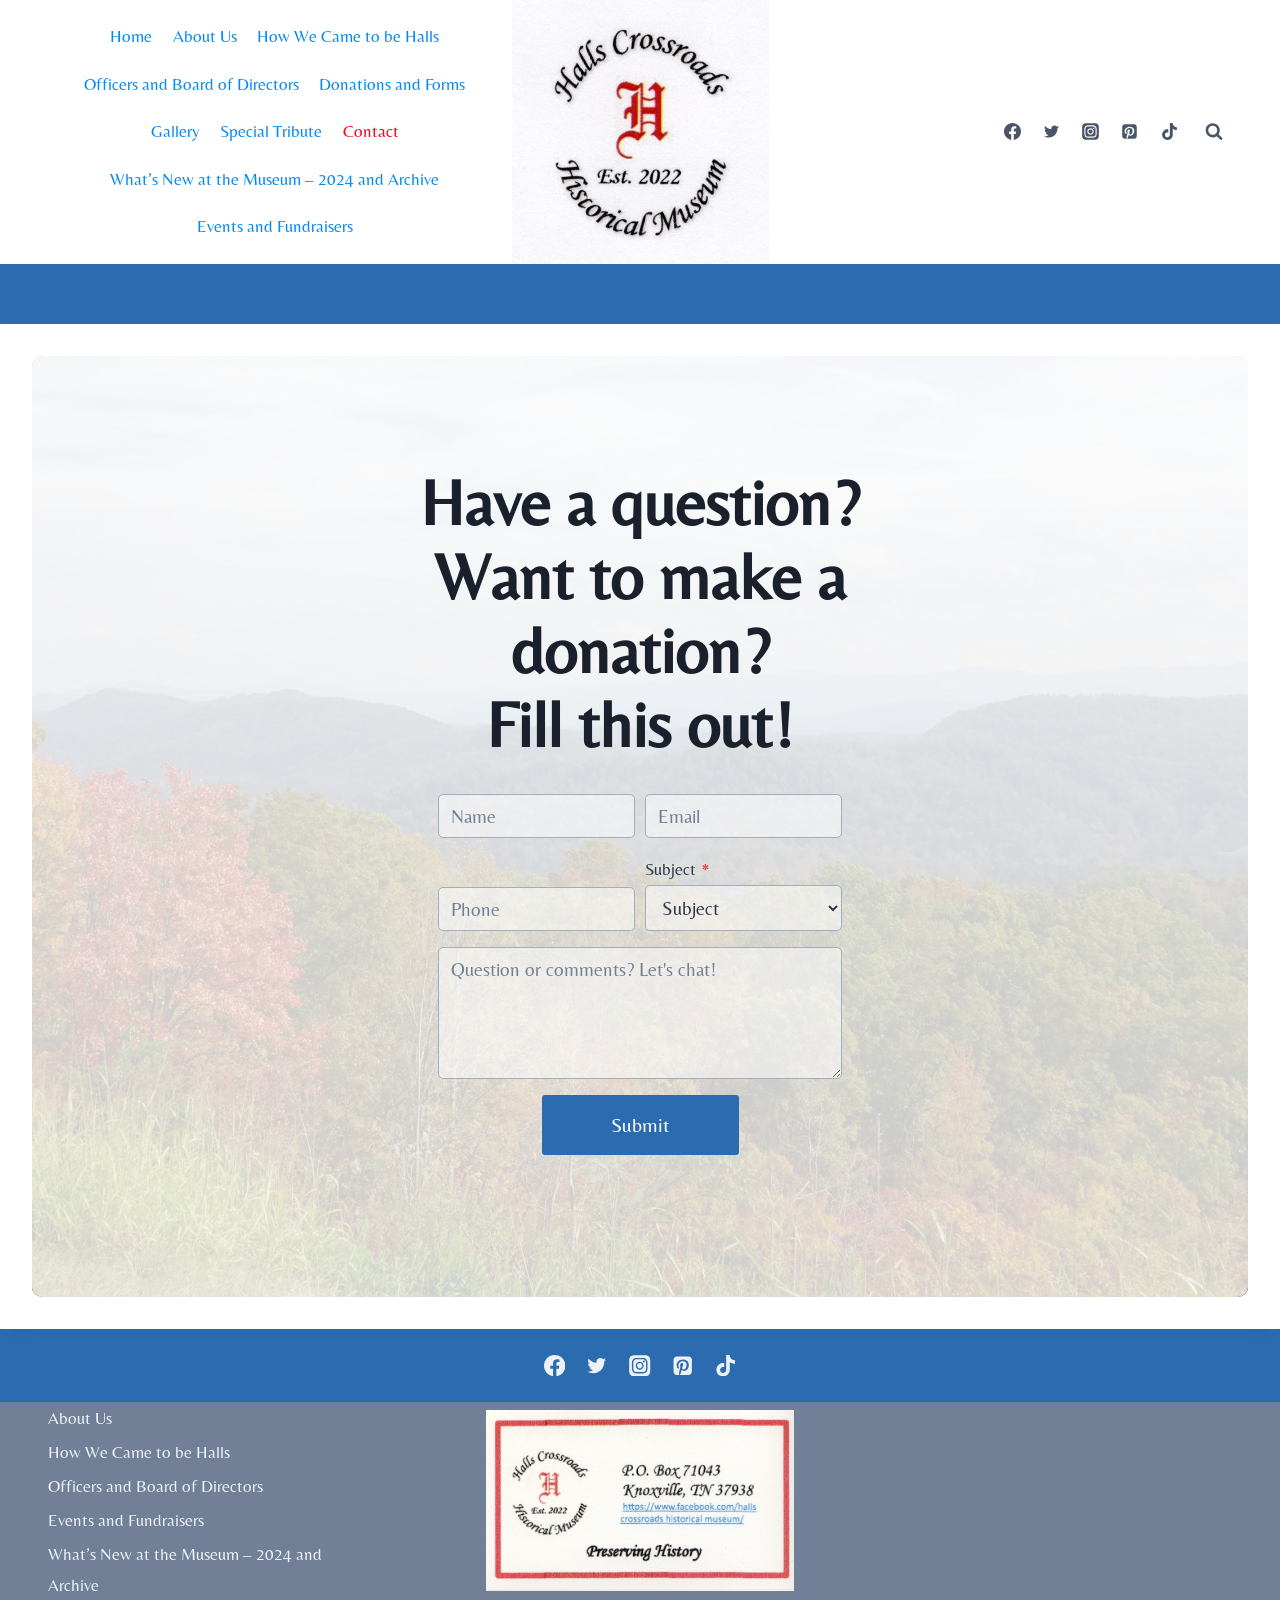
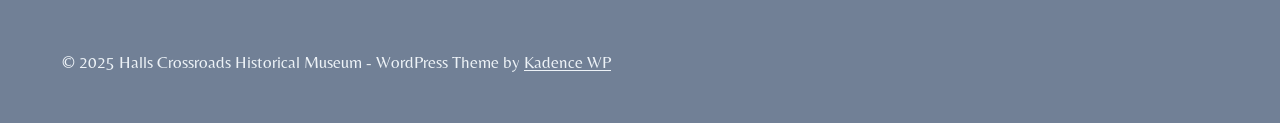
<file: contact/index.html>
<!DOCTYPE html>

<html class="no-js" itemscope="" itemtype="https://schema.org/WebPage" lang="en">
<head>
<meta charset="utf-8"/>
<meta content="width=device-width, initial-scale=1, minimum-scale=1" name="viewport"/>
<title>Contact – Halls Crossroads Historical Museum</title>
<meta content="max-image-preview:large" name="robots">
<style>img:is([sizes="auto" i], [sizes^="auto," i]) { contain-intrinsic-size: 3000px 1500px }</style>
<link href="/feed/" rel="alternate" title="Halls Crossroads Historical Museum » Feed" type="application/rss+xml"/>
<link href="/comments/feed/" rel="alternate" title="Halls Crossroads Historical Museum » Comments Feed" type="application/rss+xml"/>
<script>document.documentElement.classList.remove( 'no-js' );</script>
<script>
window._wpemojiSettings = {"baseUrl":"https:\/\/s.w.org\/images\/core\/emoji\/15.0.3\/72x72\/","ext":".png","svgUrl":"https:\/\/s.w.org\/images\/core\/emoji\/15.0.3\/svg\/","svgExt":".svg","source":{"concatemoji":"https:\/\/hchmmuseum.org\/wp-includes\/js\/wp-emoji-release.min.js?ver=6.7.2"}};
/*! This file is auto-generated */
!function(i,n){var o,s,e;function c(e){try{var t={supportTests:e,timestamp:(new Date).valueOf()};sessionStorage.setItem(o,JSON.stringify(t))}catch(e){}}function p(e,t,n){e.clearRect(0,0,e.canvas.width,e.canvas.height),e.fillText(t,0,0);var t=new Uint32Array(e.getImageData(0,0,e.canvas.width,e.canvas.height).data),r=(e.clearRect(0,0,e.canvas.width,e.canvas.height),e.fillText(n,0,0),new Uint32Array(e.getImageData(0,0,e.canvas.width,e.canvas.height).data));return t.every(function(e,t){return e===r[t]})}function u(e,t,n){switch(t){case"flag":return n(e,"\ud83c\udff3\ufe0f\u200d\u26a7\ufe0f","\ud83c\udff3\ufe0f\u200b\u26a7\ufe0f")?!1:!n(e,"\ud83c\uddfa\ud83c\uddf3","\ud83c\uddfa\u200b\ud83c\uddf3")&&!n(e,"\ud83c\udff4\udb40\udc67\udb40\udc62\udb40\udc65\udb40\udc6e\udb40\udc67\udb40\udc7f","\ud83c\udff4\u200b\udb40\udc67\u200b\udb40\udc62\u200b\udb40\udc65\u200b\udb40\udc6e\u200b\udb40\udc67\u200b\udb40\udc7f");case"emoji":return!n(e,"\ud83d\udc26\u200d\u2b1b","\ud83d\udc26\u200b\u2b1b")}return!1}function f(e,t,n){var r="undefined"!=typeof WorkerGlobalScope&&self instanceof WorkerGlobalScope?new OffscreenCanvas(300,150):i.createElement("canvas"),a=r.getContext("2d",{willReadFrequently:!0}),o=(a.textBaseline="top",a.font="600 32px Arial",{});return e.forEach(function(e){o[e]=t(a,e,n)}),o}function t(e){var t=i.createElement("script");t.src=e,t.defer=!0,i.head.appendChild(t)}"undefined"!=typeof Promise&&(o="wpEmojiSettingsSupports",s=["flag","emoji"],n.supports={everything:!0,everythingExceptFlag:!0},e=new Promise(function(e){i.addEventListener("DOMContentLoaded",e,{once:!0})}),new Promise(function(t){var n=function(){try{var e=JSON.parse(sessionStorage.getItem(o));if("object"==typeof e&&"number"==typeof e.timestamp&&(new Date).valueOf()<e.timestamp+604800&&"object"==typeof e.supportTests)return e.supportTests}catch(e){}return null}();if(!n){if("undefined"!=typeof Worker&&"undefined"!=typeof OffscreenCanvas&&"undefined"!=typeof URL&&URL.createObjectURL&&"undefined"!=typeof Blob)try{var e="postMessage("+f.toString()+"("+[JSON.stringify(s),u.toString(),p.toString()].join(",")+"));",r=new Blob([e],{type:"text/javascript"}),a=new Worker(URL.createObjectURL(r),{name:"wpTestEmojiSupports"});return void(a.onmessage=function(e){c(n=e.data),a.terminate(),t(n)})}catch(e){}c(n=f(s,u,p))}t(n)}).then(function(e){for(var t in e)n.supports[t]=e[t],n.supports.everything=n.supports.everything&&n.supports[t],"flag"!==t&&(n.supports.everythingExceptFlag=n.supports.everythingExceptFlag&&n.supports[t]);n.supports.everythingExceptFlag=n.supports.everythingExceptFlag&&!n.supports.flag,n.DOMReady=!1,n.readyCallback=function(){n.DOMReady=!0}}).then(function(){return e}).then(function(){var e;n.supports.everything||(n.readyCallback(),(e=n.source||{}).concatemoji?t(e.concatemoji):e.wpemoji&&e.twemoji&&(t(e.twemoji),t(e.wpemoji)))}))}((window,document),window._wpemojiSettings);
</script>
<style id="wp-emoji-styles-inline-css">

	img.wp-smiley, img.emoji {
		display: inline !important;
		border: none !important;
		box-shadow: none !important;
		height: 1em !important;
		width: 1em !important;
		margin: 0 0.07em !important;
		vertical-align: -0.1em !important;
		background: none !important;
		padding: 0 !important;
	}
</style>
<link href="/wp-includes/css/dist/block-library/style.min.css?ver=6.7.2" id="wp-block-library-css" media="all" rel="stylesheet"/>
<style id="classic-theme-styles-inline-css">
/*! This file is auto-generated */
.wp-block-button__link{color:#fff;background-color:#32373c;border-radius:9999px;box-shadow:none;text-decoration:none;padding:calc(.667em + 2px) calc(1.333em + 2px);font-size:1.125em}.wp-block-file__button{background:#32373c;color:#fff;text-decoration:none}
</style>
<style id="global-styles-inline-css">
:root{--wp--preset--aspect-ratio--square: 1;--wp--preset--aspect-ratio--4-3: 4/3;--wp--preset--aspect-ratio--3-4: 3/4;--wp--preset--aspect-ratio--3-2: 3/2;--wp--preset--aspect-ratio--2-3: 2/3;--wp--preset--aspect-ratio--16-9: 16/9;--wp--preset--aspect-ratio--9-16: 9/16;--wp--preset--color--black: #000000;--wp--preset--color--cyan-bluish-gray: #abb8c3;--wp--preset--color--white: #ffffff;--wp--preset--color--pale-pink: #f78da7;--wp--preset--color--vivid-red: #cf2e2e;--wp--preset--color--luminous-vivid-orange: #ff6900;--wp--preset--color--luminous-vivid-amber: #fcb900;--wp--preset--color--light-green-cyan: #7bdcb5;--wp--preset--color--vivid-green-cyan: #00d084;--wp--preset--color--pale-cyan-blue: #8ed1fc;--wp--preset--color--vivid-cyan-blue: #0693e3;--wp--preset--color--vivid-purple: #9b51e0;--wp--preset--color--theme-palette-1: var(--global-palette1);--wp--preset--color--theme-palette-2: var(--global-palette2);--wp--preset--color--theme-palette-3: var(--global-palette3);--wp--preset--color--theme-palette-4: var(--global-palette4);--wp--preset--color--theme-palette-5: var(--global-palette5);--wp--preset--color--theme-palette-6: var(--global-palette6);--wp--preset--color--theme-palette-7: var(--global-palette7);--wp--preset--color--theme-palette-8: var(--global-palette8);--wp--preset--color--theme-palette-9: var(--global-palette9);--wp--preset--gradient--vivid-cyan-blue-to-vivid-purple: linear-gradient(135deg,rgba(6,147,227,1) 0%,rgb(155,81,224) 100%);--wp--preset--gradient--light-green-cyan-to-vivid-green-cyan: linear-gradient(135deg,rgb(122,220,180) 0%,rgb(0,208,130) 100%);--wp--preset--gradient--luminous-vivid-amber-to-luminous-vivid-orange: linear-gradient(135deg,rgba(252,185,0,1) 0%,rgba(255,105,0,1) 100%);--wp--preset--gradient--luminous-vivid-orange-to-vivid-red: linear-gradient(135deg,rgba(255,105,0,1) 0%,rgb(207,46,46) 100%);--wp--preset--gradient--very-light-gray-to-cyan-bluish-gray: linear-gradient(135deg,rgb(238,238,238) 0%,rgb(169,184,195) 100%);--wp--preset--gradient--cool-to-warm-spectrum: linear-gradient(135deg,rgb(74,234,220) 0%,rgb(151,120,209) 20%,rgb(207,42,186) 40%,rgb(238,44,130) 60%,rgb(251,105,98) 80%,rgb(254,248,76) 100%);--wp--preset--gradient--blush-light-purple: linear-gradient(135deg,rgb(255,206,236) 0%,rgb(152,150,240) 100%);--wp--preset--gradient--blush-bordeaux: linear-gradient(135deg,rgb(254,205,165) 0%,rgb(254,45,45) 50%,rgb(107,0,62) 100%);--wp--preset--gradient--luminous-dusk: linear-gradient(135deg,rgb(255,203,112) 0%,rgb(199,81,192) 50%,rgb(65,88,208) 100%);--wp--preset--gradient--pale-ocean: linear-gradient(135deg,rgb(255,245,203) 0%,rgb(182,227,212) 50%,rgb(51,167,181) 100%);--wp--preset--gradient--electric-grass: linear-gradient(135deg,rgb(202,248,128) 0%,rgb(113,206,126) 100%);--wp--preset--gradient--midnight: linear-gradient(135deg,rgb(2,3,129) 0%,rgb(40,116,252) 100%);--wp--preset--font-size--small: var(--global-font-size-small);--wp--preset--font-size--medium: var(--global-font-size-medium);--wp--preset--font-size--large: var(--global-font-size-large);--wp--preset--font-size--x-large: 42px;--wp--preset--font-size--larger: var(--global-font-size-larger);--wp--preset--font-size--xxlarge: var(--global-font-size-xxlarge);--wp--preset--spacing--20: 0.44rem;--wp--preset--spacing--30: 0.67rem;--wp--preset--spacing--40: 1rem;--wp--preset--spacing--50: 1.5rem;--wp--preset--spacing--60: 2.25rem;--wp--preset--spacing--70: 3.38rem;--wp--preset--spacing--80: 5.06rem;--wp--preset--shadow--natural: 6px 6px 9px rgba(0, 0, 0, 0.2);--wp--preset--shadow--deep: 12px 12px 50px rgba(0, 0, 0, 0.4);--wp--preset--shadow--sharp: 6px 6px 0px rgba(0, 0, 0, 0.2);--wp--preset--shadow--outlined: 6px 6px 0px -3px rgba(255, 255, 255, 1), 6px 6px rgba(0, 0, 0, 1);--wp--preset--shadow--crisp: 6px 6px 0px rgba(0, 0, 0, 1);}:where(.is-layout-flex){gap: 0.5em;}:where(.is-layout-grid){gap: 0.5em;}body .is-layout-flex{display: flex;}.is-layout-flex{flex-wrap: wrap;align-items: center;}.is-layout-flex > :is(*, div){margin: 0;}body .is-layout-grid{display: grid;}.is-layout-grid > :is(*, div){margin: 0;}:where(.wp-block-columns.is-layout-flex){gap: 2em;}:where(.wp-block-columns.is-layout-grid){gap: 2em;}:where(.wp-block-post-template.is-layout-flex){gap: 1.25em;}:where(.wp-block-post-template.is-layout-grid){gap: 1.25em;}.has-black-color{color: var(--wp--preset--color--black) !important;}.has-cyan-bluish-gray-color{color: var(--wp--preset--color--cyan-bluish-gray) !important;}.has-white-color{color: var(--wp--preset--color--white) !important;}.has-pale-pink-color{color: var(--wp--preset--color--pale-pink) !important;}.has-vivid-red-color{color: var(--wp--preset--color--vivid-red) !important;}.has-luminous-vivid-orange-color{color: var(--wp--preset--color--luminous-vivid-orange) !important;}.has-luminous-vivid-amber-color{color: var(--wp--preset--color--luminous-vivid-amber) !important;}.has-light-green-cyan-color{color: var(--wp--preset--color--light-green-cyan) !important;}.has-vivid-green-cyan-color{color: var(--wp--preset--color--vivid-green-cyan) !important;}.has-pale-cyan-blue-color{color: var(--wp--preset--color--pale-cyan-blue) !important;}.has-vivid-cyan-blue-color{color: var(--wp--preset--color--vivid-cyan-blue) !important;}.has-vivid-purple-color{color: var(--wp--preset--color--vivid-purple) !important;}.has-black-background-color{background-color: var(--wp--preset--color--black) !important;}.has-cyan-bluish-gray-background-color{background-color: var(--wp--preset--color--cyan-bluish-gray) !important;}.has-white-background-color{background-color: var(--wp--preset--color--white) !important;}.has-pale-pink-background-color{background-color: var(--wp--preset--color--pale-pink) !important;}.has-vivid-red-background-color{background-color: var(--wp--preset--color--vivid-red) !important;}.has-luminous-vivid-orange-background-color{background-color: var(--wp--preset--color--luminous-vivid-orange) !important;}.has-luminous-vivid-amber-background-color{background-color: var(--wp--preset--color--luminous-vivid-amber) !important;}.has-light-green-cyan-background-color{background-color: var(--wp--preset--color--light-green-cyan) !important;}.has-vivid-green-cyan-background-color{background-color: var(--wp--preset--color--vivid-green-cyan) !important;}.has-pale-cyan-blue-background-color{background-color: var(--wp--preset--color--pale-cyan-blue) !important;}.has-vivid-cyan-blue-background-color{background-color: var(--wp--preset--color--vivid-cyan-blue) !important;}.has-vivid-purple-background-color{background-color: var(--wp--preset--color--vivid-purple) !important;}.has-black-border-color{border-color: var(--wp--preset--color--black) !important;}.has-cyan-bluish-gray-border-color{border-color: var(--wp--preset--color--cyan-bluish-gray) !important;}.has-white-border-color{border-color: var(--wp--preset--color--white) !important;}.has-pale-pink-border-color{border-color: var(--wp--preset--color--pale-pink) !important;}.has-vivid-red-border-color{border-color: var(--wp--preset--color--vivid-red) !important;}.has-luminous-vivid-orange-border-color{border-color: var(--wp--preset--color--luminous-vivid-orange) !important;}.has-luminous-vivid-amber-border-color{border-color: var(--wp--preset--color--luminous-vivid-amber) !important;}.has-light-green-cyan-border-color{border-color: var(--wp--preset--color--light-green-cyan) !important;}.has-vivid-green-cyan-border-color{border-color: var(--wp--preset--color--vivid-green-cyan) !important;}.has-pale-cyan-blue-border-color{border-color: var(--wp--preset--color--pale-cyan-blue) !important;}.has-vivid-cyan-blue-border-color{border-color: var(--wp--preset--color--vivid-cyan-blue) !important;}.has-vivid-purple-border-color{border-color: var(--wp--preset--color--vivid-purple) !important;}.has-vivid-cyan-blue-to-vivid-purple-gradient-background{background: var(--wp--preset--gradient--vivid-cyan-blue-to-vivid-purple) !important;}.has-light-green-cyan-to-vivid-green-cyan-gradient-background{background: var(--wp--preset--gradient--light-green-cyan-to-vivid-green-cyan) !important;}.has-luminous-vivid-amber-to-luminous-vivid-orange-gradient-background{background: var(--wp--preset--gradient--luminous-vivid-amber-to-luminous-vivid-orange) !important;}.has-luminous-vivid-orange-to-vivid-red-gradient-background{background: var(--wp--preset--gradient--luminous-vivid-orange-to-vivid-red) !important;}.has-very-light-gray-to-cyan-bluish-gray-gradient-background{background: var(--wp--preset--gradient--very-light-gray-to-cyan-bluish-gray) !important;}.has-cool-to-warm-spectrum-gradient-background{background: var(--wp--preset--gradient--cool-to-warm-spectrum) !important;}.has-blush-light-purple-gradient-background{background: var(--wp--preset--gradient--blush-light-purple) !important;}.has-blush-bordeaux-gradient-background{background: var(--wp--preset--gradient--blush-bordeaux) !important;}.has-luminous-dusk-gradient-background{background: var(--wp--preset--gradient--luminous-dusk) !important;}.has-pale-ocean-gradient-background{background: var(--wp--preset--gradient--pale-ocean) !important;}.has-electric-grass-gradient-background{background: var(--wp--preset--gradient--electric-grass) !important;}.has-midnight-gradient-background{background: var(--wp--preset--gradient--midnight) !important;}.has-small-font-size{font-size: var(--wp--preset--font-size--small) !important;}.has-medium-font-size{font-size: var(--wp--preset--font-size--medium) !important;}.has-large-font-size{font-size: var(--wp--preset--font-size--large) !important;}.has-x-large-font-size{font-size: var(--wp--preset--font-size--x-large) !important;}
:where(.wp-block-post-template.is-layout-flex){gap: 1.25em;}:where(.wp-block-post-template.is-layout-grid){gap: 1.25em;}
:where(.wp-block-columns.is-layout-flex){gap: 2em;}:where(.wp-block-columns.is-layout-grid){gap: 2em;}
:root :where(.wp-block-pullquote){font-size: 1.5em;line-height: 1.6;}
</style>
<link href="/wp-content/themes/kadence/assets/css/global.min.css?ver=1.3.6" id="kadence-global-css" media="all" rel="stylesheet"/>
<style id="kadence-global-inline-css">
/* Kadence Base CSS */
:root{--global-palette1:#2B6CB0;--global-palette2:#215387;--global-palette3:#1A202C;--global-palette4:#2D3748;--global-palette5:#4A5568;--global-palette6:#718096;--global-palette7:#EDF2F7;--global-palette8:#F7FAFC;--global-palette9:#ffffff;--global-palette9rgb:255, 255, 255;--global-palette-highlight:var(--global-palette1);--global-palette-highlight-alt:var(--global-palette2);--global-palette-highlight-alt2:var(--global-palette9);--global-palette-btn-bg:var(--global-palette1);--global-palette-btn-bg-hover:var(--global-palette2);--global-palette-btn:#ffffff;--global-palette-btn-hover:#ffffff;--global-body-font-family:Belleza, sans-serif;--global-heading-font-family:inherit;--global-primary-nav-font-family:inherit;--global-fallback-font:sans-serif;--global-display-fallback-font:sans-serif;--global-content-width:1290px;--global-content-wide-width:calc(1290px + 230px);--global-content-narrow-width:842px;--global-content-edge-padding:3rem;--global-content-boxed-padding:2rem;--global-calc-content-width:calc(1290px - var(--global-content-edge-padding) - var(--global-content-edge-padding) );--wp--style--global--content-size:var(--global-calc-content-width);}.wp-site-blocks{--global-vw:calc( 100vw - ( 0.5 * var(--scrollbar-offset)));}body{background:var(--global-palette8);}body, input, select, optgroup, textarea{font-style:normal;font-weight:normal;font-size:17px;line-height:1.6;font-family:var(--global-body-font-family);color:var(--global-palette4);}.content-bg, body.content-style-unboxed .site{background:var(--global-palette9);}h1,h2,h3,h4,h5,h6{font-family:var(--global-heading-font-family);}h1{font-weight:700;font-size:32px;line-height:1.5;color:var(--global-palette3);}h2{font-weight:700;font-size:28px;line-height:1.5;color:var(--global-palette3);}h3{font-weight:700;font-size:24px;line-height:1.5;color:var(--global-palette3);}h4{font-weight:700;font-size:22px;line-height:1.5;color:var(--global-palette4);}h5{font-weight:700;font-size:20px;line-height:1.5;color:var(--global-palette4);}h6{font-style:normal;font-weight:400;font-size:18px;line-height:1.5;color:var(--global-palette1);}.entry-hero .kadence-breadcrumbs{max-width:1290px;}.site-container, .site-header-row-layout-contained, .site-footer-row-layout-contained, .entry-hero-layout-contained, .comments-area, .alignfull > .wp-block-cover__inner-container, .alignwide > .wp-block-cover__inner-container{max-width:var(--global-content-width);}.content-width-narrow .content-container.site-container, .content-width-narrow .hero-container.site-container{max-width:var(--global-content-narrow-width);}@media all and (min-width: 1520px){.wp-site-blocks .content-container  .alignwide{margin-left:-115px;margin-right:-115px;width:unset;max-width:unset;}}@media all and (min-width: 1102px){.content-width-narrow .wp-site-blocks .content-container .alignwide{margin-left:-130px;margin-right:-130px;width:unset;max-width:unset;}}.content-style-boxed .wp-site-blocks .entry-content .alignwide{margin-left:calc( -1 * var( --global-content-boxed-padding ) );margin-right:calc( -1 * var( --global-content-boxed-padding ) );}.content-area{margin-top:5rem;margin-bottom:5rem;}@media all and (max-width: 1024px){.content-area{margin-top:3rem;margin-bottom:3rem;}}@media all and (max-width: 767px){.content-area{margin-top:2rem;margin-bottom:2rem;}}@media all and (max-width: 1024px){:root{--global-content-boxed-padding:2rem;}}@media all and (max-width: 767px){:root{--global-content-boxed-padding:1.5rem;}}.entry-content-wrap{padding:2rem;}@media all and (max-width: 1024px){.entry-content-wrap{padding:2rem;}}@media all and (max-width: 767px){.entry-content-wrap{padding:1.5rem;}}.entry.single-entry{box-shadow:0px 15px 15px -10px rgba(0,0,0,0.05);}.entry.loop-entry{box-shadow:0px 15px 15px -10px rgba(0,0,0,0.05);}.loop-entry .entry-content-wrap{padding:2rem;}@media all and (max-width: 1024px){.loop-entry .entry-content-wrap{padding:2rem;}}@media all and (max-width: 767px){.loop-entry .entry-content-wrap{padding:1.5rem;}}button, .button, .wp-block-button__link, input[type="button"], input[type="reset"], input[type="submit"], .fl-button, .elementor-button-wrapper .elementor-button, .wc-block-components-checkout-place-order-button, .wc-block-cart__submit{box-shadow:0px 0px 0px -7px rgba(0,0,0,0);}button:hover, button:focus, button:active, .button:hover, .button:focus, .button:active, .wp-block-button__link:hover, .wp-block-button__link:focus, .wp-block-button__link:active, input[type="button"]:hover, input[type="button"]:focus, input[type="button"]:active, input[type="reset"]:hover, input[type="reset"]:focus, input[type="reset"]:active, input[type="submit"]:hover, input[type="submit"]:focus, input[type="submit"]:active, .elementor-button-wrapper .elementor-button:hover, .elementor-button-wrapper .elementor-button:focus, .elementor-button-wrapper .elementor-button:active, .wc-block-cart__submit:hover{box-shadow:0px 15px 25px -7px rgba(0,0,0,0.1);}.kb-button.kb-btn-global-outline.kb-btn-global-inherit{padding-top:calc(px - 2px);padding-right:calc(px - 2px);padding-bottom:calc(px - 2px);padding-left:calc(px - 2px);}@media all and (min-width: 1025px){.transparent-header .entry-hero .entry-hero-container-inner{padding-top:0px;}}@media all and (max-width: 1024px){.mobile-transparent-header .entry-hero .entry-hero-container-inner{padding-top:0px;}}@media all and (max-width: 767px){.mobile-transparent-header .entry-hero .entry-hero-container-inner{padding-top:0px;}}.entry-hero.page-hero-section .entry-header{min-height:200px;}
/* Kadence Header CSS */
@media all and (max-width: 1024px){.mobile-transparent-header #masthead{position:absolute;left:0px;right:0px;z-index:100;}.kadence-scrollbar-fixer.mobile-transparent-header #masthead{right:var(--scrollbar-offset,0);}.mobile-transparent-header #masthead, .mobile-transparent-header .site-top-header-wrap .site-header-row-container-inner, .mobile-transparent-header .site-main-header-wrap .site-header-row-container-inner, .mobile-transparent-header .site-bottom-header-wrap .site-header-row-container-inner{background:transparent;}.site-header-row-tablet-layout-fullwidth, .site-header-row-tablet-layout-standard{padding:0px;}}@media all and (min-width: 1025px){.transparent-header #masthead{position:absolute;left:0px;right:0px;z-index:100;}.transparent-header.kadence-scrollbar-fixer #masthead{right:var(--scrollbar-offset,0);}.transparent-header #masthead, .transparent-header .site-top-header-wrap .site-header-row-container-inner, .transparent-header .site-main-header-wrap .site-header-row-container-inner, .transparent-header .site-bottom-header-wrap .site-header-row-container-inner{background:transparent;}}.site-branding a.brand img{max-width:257px;}.site-branding a.brand img.svg-logo-image{width:257px;}.site-branding{padding:0px 0px 0px 0px;}#masthead, #masthead .kadence-sticky-header.item-is-fixed:not(.item-at-start):not(.site-header-row-container):not(.site-main-header-wrap), #masthead .kadence-sticky-header.item-is-fixed:not(.item-at-start) > .site-header-row-container-inner{background:#ffffff;}.site-top-header-wrap .site-header-row-container-inner{background:var(--global-palette9);border-bottom:60px solid var(--global-palette1);}.site-top-header-inner-wrap{min-height:0px;}.header-navigation[class*="header-navigation-style-underline"] .header-menu-container.primary-menu-container>ul>li>a:after{width:calc( 100% - 1.2em);}.main-navigation .primary-menu-container > ul > li.menu-item > a{padding-left:calc(1.2em / 2);padding-right:calc(1.2em / 2);padding-top:0.6em;padding-bottom:0.6em;color:#0489f5;}.main-navigation .primary-menu-container > ul > li.menu-item .dropdown-nav-special-toggle{right:calc(1.2em / 2);}.main-navigation .primary-menu-container > ul > li.menu-item > a:hover{color:var(--global-palette6);}.main-navigation .primary-menu-container > ul > li.menu-item.current-menu-item > a{color:#f7041c;}.header-navigation .header-menu-container ul ul.sub-menu, .header-navigation .header-menu-container ul ul.submenu{background:var(--global-palette4);box-shadow:0px 2px 13px 0px rgba(0,0,0,0.1);}.header-navigation .header-menu-container ul ul li.menu-item, .header-menu-container ul.menu > li.kadence-menu-mega-enabled > ul > li.menu-item > a{border-bottom:1px solid var(--global-palette1);}.header-navigation .header-menu-container ul ul li.menu-item > a{width:200px;padding-top:1em;padding-bottom:1em;color:var(--global-palette8);font-size:12px;}.header-navigation .header-menu-container ul ul li.menu-item > a:hover{color:var(--global-palette9);background:var(--global-palette6);}.header-navigation .header-menu-container ul ul li.menu-item.current-menu-item > a{color:var(--global-palette9);background:var(--global-palette1);}.mobile-toggle-open-container .menu-toggle-open, .mobile-toggle-open-container .menu-toggle-open:focus{color:var(--global-palette5);padding:0.4em 0.6em 0.4em 0.6em;font-size:14px;}.mobile-toggle-open-container .menu-toggle-open.menu-toggle-style-bordered{border:1px solid currentColor;}.mobile-toggle-open-container .menu-toggle-open .menu-toggle-icon{font-size:20px;}.mobile-toggle-open-container .menu-toggle-open:hover, .mobile-toggle-open-container .menu-toggle-open:focus-visible{color:var(--global-palette-highlight);}.mobile-navigation ul li{font-size:14px;}.mobile-navigation ul li a{padding-top:1em;padding-bottom:1em;}.mobile-navigation ul li > a, .mobile-navigation ul li.menu-item-has-children > .drawer-nav-drop-wrap{color:var(--global-palette8);}.mobile-navigation ul li > a:hover, .mobile-navigation ul li.menu-item-has-children > .drawer-nav-drop-wrap:hover{color:var(--global-palette2);}.mobile-navigation ul li.current-menu-item > a, .mobile-navigation ul li.current-menu-item.menu-item-has-children > .drawer-nav-drop-wrap{color:var(--global-palette8);}.mobile-navigation ul li.menu-item-has-children .drawer-nav-drop-wrap, .mobile-navigation ul li:not(.menu-item-has-children) a{border-bottom:1px solid rgba(255,255,255,0.1);}.mobile-navigation:not(.drawer-navigation-parent-toggle-true) ul li.menu-item-has-children .drawer-nav-drop-wrap button{border-left:1px solid rgba(255,255,255,0.1);}#mobile-drawer .drawer-inner, #mobile-drawer.popup-drawer-layout-fullwidth.popup-drawer-animation-slice .pop-portion-bg, #mobile-drawer.popup-drawer-layout-fullwidth.popup-drawer-animation-slice.pop-animated.show-drawer .drawer-inner{background:var(--global-palette4);}#mobile-drawer .drawer-header .drawer-toggle{padding:0.6em 0.15em 0.6em 0.15em;font-size:24px;}.header-social-wrap .header-social-inner-wrap{font-size:1em;gap:0.3em;}.header-social-wrap .header-social-inner-wrap .social-button{color:var(--global-palette5);border:2px none transparent;border-radius:3px;}.header-social-wrap .header-social-inner-wrap .social-button:hover{color:var(--global-palette1);}.search-toggle-open-container .search-toggle-open{color:var(--global-palette5);}.search-toggle-open-container .search-toggle-open.search-toggle-style-bordered{border:1px solid currentColor;}.search-toggle-open-container .search-toggle-open .search-toggle-icon{font-size:1em;}.search-toggle-open-container .search-toggle-open:hover, .search-toggle-open-container .search-toggle-open:focus{color:var(--global-palette-highlight);}#search-drawer .drawer-inner{background:rgba(9, 12, 16, 0.97);}
/* Kadence Footer CSS */
#colophon{background:var(--global-palette6);}.site-middle-footer-wrap .site-footer-row-container-inner{font-style:normal;color:var(--global-palette7);}.site-footer .site-middle-footer-wrap a:where(:not(.button):not(.wp-block-button__link):not(.wp-element-button)){color:var(--global-palette7);}.site-footer .site-middle-footer-wrap a:where(:not(.button):not(.wp-block-button__link):not(.wp-element-button)):hover{color:var(--global-palette2);}.site-middle-footer-inner-wrap{padding-top:0px;padding-bottom:0px;grid-column-gap:129px;grid-row-gap:129px;}.site-middle-footer-inner-wrap .widget{margin-bottom:30px;}.site-middle-footer-inner-wrap .widget-area .widget-title{font-style:normal;color:var(--global-palette7);}.site-middle-footer-inner-wrap .site-footer-section:not(:last-child):after{right:calc(-129px / 2);}@media all and (max-width: 1024px){.site-middle-footer-inner-wrap{padding-top:0px;padding-bottom:0px;}}@media all and (max-width: 767px){.site-middle-footer-inner-wrap{padding-top:70px;padding-bottom:20px;grid-column-gap:0px;grid-row-gap:0px;}.site-middle-footer-inner-wrap .site-footer-section:not(:last-child):after{right:calc(-0px / 2);}}.site-top-footer-wrap .site-footer-row-container-inner{background:var(--global-palette1);font-style:normal;}.site-footer .site-top-footer-wrap a:not(.button):not(.wp-block-button__link):not(.wp-element-button){color:var(--global-palette7);}.site-footer .site-top-footer-wrap a:not(.button):not(.wp-block-button__link):not(.wp-element-button):hover{color:var(--global-palette2);}.site-top-footer-inner-wrap{padding-top:15px;padding-bottom:15px;grid-column-gap:30px;grid-row-gap:30px;}.site-top-footer-inner-wrap .widget{margin-bottom:30px;}.site-top-footer-inner-wrap .widget-area .widget-title{font-style:normal;color:var(--global-palette7);}.site-top-footer-inner-wrap .site-footer-section:not(:last-child):after{right:calc(-30px / 2);}.site-bottom-footer-inner-wrap{padding-top:30px;padding-bottom:30px;grid-column-gap:30px;}.site-bottom-footer-inner-wrap .widget{margin-bottom:30px;}.site-bottom-footer-inner-wrap .site-footer-section:not(:last-child):after{right:calc(-30px / 2);}.footer-social-wrap .footer-social-inner-wrap{font-size:1.26em;gap:0em;}.site-footer .site-footer-wrap .site-footer-section .footer-social-wrap .footer-social-inner-wrap .social-button{color:var(--global-palette7);border:2px none transparent;border-radius:0px;}.site-footer .site-footer-wrap .site-footer-section .footer-social-wrap .footer-social-inner-wrap .social-button:hover{color:var(--global-palette5);}#colophon .footer-html{font-style:normal;color:var(--global-palette7);}#colophon .site-footer-row-container .site-footer-row .footer-html a{color:var(--global-palette7);}#colophon .site-footer-row-container .site-footer-row .footer-html a:hover{color:var(--global-palette2);}
</style>
<link href="/wp-content/themes/kadence/assets/css/header.min.css?ver=1.3.6" id="kadence-header-css" media="all" rel="stylesheet"/>
<link href="/wp-content/themes/kadence/assets/css/content.min.css?ver=1.3.6" id="kadence-content-css" media="all" rel="stylesheet"/>
<link href="/wp-content/themes/kadence/assets/css/footer.min.css?ver=1.3.6" id="kadence-footer-css" media="all" rel="stylesheet"/>
<link href="/wp-content/plugins/kadence-blocks/dist/style-blocks-rowlayout.css?ver=3.5.22" id="kadence-blocks-rowlayout-css" media="all" rel="stylesheet"/>
<link href="/wp-content/plugins/kadence-blocks/dist/style-blocks-column.css?ver=3.5.22" id="kadence-blocks-column-css" media="all" rel="stylesheet"/>
<style id="kadence-blocks-advancedheading-inline-css">
.wp-block-kadence-advancedheading mark{background:transparent;border-style:solid;border-width:0}.wp-block-kadence-advancedheading mark.kt-highlight{color:#f76a0c;}.kb-adv-heading-icon{display: inline-flex;justify-content: center;align-items: center;} .is-layout-constrained > .kb-advanced-heading-link {display: block;}.single-content .kadence-advanced-heading-wrapper h1, .single-content .kadence-advanced-heading-wrapper h2, .single-content .kadence-advanced-heading-wrapper h3, .single-content .kadence-advanced-heading-wrapper h4, .single-content .kadence-advanced-heading-wrapper h5, .single-content .kadence-advanced-heading-wrapper h6 {margin: 1.5em 0 .5em;}.single-content .kadence-advanced-heading-wrapper+* { margin-top:0;}.kb-screen-reader-text{position:absolute;width:1px;height:1px;padding:0;margin:-1px;overflow:hidden;clip:rect(0,0,0,0);}
</style>
<link href="/wp-content/plugins/kadence-blocks/dist/style-blocks-form.css?ver=3.5.22" id="kadence-blocks-form-css" media="all" rel="stylesheet"/>
<style id="kadence-blocks-global-variables-inline-css">
:root {--global-kb-font-size-sm:clamp(0.8rem, 0.73rem + 0.217vw, 0.9rem);--global-kb-font-size-md:clamp(1.1rem, 0.995rem + 0.326vw, 1.25rem);--global-kb-font-size-lg:clamp(1.75rem, 1.576rem + 0.543vw, 2rem);--global-kb-font-size-xl:clamp(2.25rem, 1.728rem + 1.63vw, 3rem);--global-kb-font-size-xxl:clamp(2.5rem, 1.456rem + 3.26vw, 4rem);--global-kb-font-size-xxxl:clamp(2.75rem, 0.489rem + 7.065vw, 6rem);}
</style>
<style id="kadence_blocks_css-inline-css">
.kb-row-layout-id_c95032-8f > .kt-row-column-wrap{max-width:700px;margin-left:auto;margin-right:auto;padding-top:80px;padding-bottom:80px;grid-template-columns:minmax(0, 1fr);}.kb-row-layout-id_c95032-8f{border-top-left-radius:10px;border-top-right-radius:10px;border-bottom-right-radius:10px;border-bottom-left-radius:10px;overflow:clip;isolation:isolate;}.kb-row-layout-id_c95032-8f > .kt-row-layout-overlay{border-top-left-radius:10px;border-top-right-radius:10px;border-bottom-right-radius:10px;border-bottom-left-radius:10px;}.kb-row-layout-id_c95032-8f{background-image:url('/wp-content/uploads/2023/06/Smokies-picture-scaled.jpg');background-size:cover;background-position:54% 53%;background-attachment:scroll;background-repeat:no-repeat;}.kb-row-layout-id_c95032-8f > .kt-row-layout-overlay{opacity:0.80;background-color:var(--global-palette9, #ffffff);}.kb-row-layout-id_c95032-8f .kt-row-layout-bottom-sep{height:54px;}.kb-row-layout-id_c95032-8f .kt-row-layout-bottom-sep svg{fill:var(--global-palette2, #2B6CB0)!important;}@media all and (max-width: 1024px){.kb-row-layout-id_c95032-8f > .kt-row-column-wrap{padding-top:80px;padding-bottom:80px;}}@media all and (max-width: 767px){.kb-row-layout-id_c95032-8f > .kt-row-column-wrap{padding-top:0px;grid-template-columns:minmax(0, 1fr);}}.kadence-column_7b500e-75 > .kt-inside-inner-col{border-top:30px solid transparent;border-right:30px solid transparent;border-bottom:30px solid transparent;border-left:30px solid transparent;}.kadence-column_7b500e-75 > .kt-inside-inner-col,.kadence-column_7b500e-75 > .kt-inside-inner-col:before{border-top-left-radius:200px;border-top-right-radius:200px;border-bottom-right-radius:200px;border-bottom-left-radius:200px;}.kadence-column_7b500e-75 > .kt-inside-inner-col{column-gap:var(--global-kb-gap-sm, 1rem);}.kadence-column_7b500e-75 > .kt-inside-inner-col{flex-direction:column;}.kadence-column_7b500e-75 > .kt-inside-inner-col > .aligncenter{width:100%;}@media all and (max-width: 1024px){.kadence-column_7b500e-75 > .kt-inside-inner-col{border-top:30px solid transparent;border-right:30px solid transparent;border-bottom:30px solid transparent;border-left:30px solid transparent;flex-direction:column;justify-content:center;}}@media all and (max-width: 767px){.kadence-column_7b500e-75 > .kt-inside-inner-col{border-top:30px solid transparent;border-right:30px solid transparent;border-bottom:30px solid transparent;border-left:30px solid transparent;flex-direction:column;justify-content:center;}}.wp-block-kadence-advancedheading.kt-adv-heading_f587bf-5f, .wp-block-kadence-advancedheading.kt-adv-heading_f587bf-5f[data-kb-block="kb-adv-heading_f587bf-5f"]{padding-top:0px;margin-top:0px;text-align:center;font-size:65px;line-height:74px;}.wp-block-kadence-advancedheading.kt-adv-heading_f587bf-5f mark.kt-highlight, .wp-block-kadence-advancedheading.kt-adv-heading_f587bf-5f[data-kb-block="kb-adv-heading_f587bf-5f"] mark.kt-highlight{-webkit-box-decoration-break:clone;box-decoration-break:clone;}@media all and (max-width: 767px){.wp-block-kadence-advancedheading.kt-adv-heading_f587bf-5f, .wp-block-kadence-advancedheading.kt-adv-heading_f587bf-5f[data-kb-block="kb-adv-heading_f587bf-5f"]{font-size:34px;line-height:45px;}}.wp-block-kadence-form.kadence-form-_c01db7-ce.kb-form-wrap{margin-right:70px;margin-left:70px;}.kadence-form-_c01db7-ce .kb-form .kadence-blocks-form-field .kb-text-style-field, .kadence-form-_c01db7-ce .kb-form .kadence-blocks-form-field .kb-select-style-field{border-radius:5px;font-size:19px;line-height:22px;background:rgba(255, 255, 255, 0.5);}.kadence-form-_c01db7-ce .kb-form .kadence-blocks-form-field .kb-forms-submit:hover, .kadence-form-_c01db7-ce .kb-form .kadence-blocks-form-field .kb-forms-submit:focus {background:var(--global-palette2, #2B6CB0);}.kadence-form-_c01db7-ce .kb-form .kadence-blocks-form-field .kb-forms-submit{margin-top:0px;margin-right:0px;margin-bottom:0px;margin-left:0px;}.kb-form input.kadence-blocks-field.verify{opacity:0.0;position:absolute;top:0.0;left:0.0;width:0.0;height:0.0;z-index:-1;}@media all and (max-width: 767px){.wp-block-kadence-form.kadence-form-_c01db7-ce.kb-form-wrap{margin-top:-3px;margin-right:-34px;margin-bottom:-3px;margin-left:-34px;}}
</style>
<link href="/wp-json/" rel="https://api.w.org/"/><link href="/wp-json/wp/v2/pages/14" rel="alternate" title="JSON" type="application/json"/><link href="/xmlrpc.php?rsd" rel="EditURI" title="RSD" type="application/rsd+xml"/>
<meta content="WordPress 6.7.2" name="generator">
<link href="/contact/" rel="canonical"/>
<link href="/?p=14" rel="shortlink"/>
<link href="/wp-json/oembed/1.0/embed?url=https%3A%2F%2Fhchmmuseum.org%2Fcontact%2F" rel="alternate" title="oEmbed (JSON)" type="application/json+oembed"/>
<link href="/wp-json/oembed/1.0/embed?url=https%3A%2F%2Fhchmmuseum.org%2Fcontact%2F&amp;format=xml" rel="alternate" title="oEmbed (XML)" type="text/xml+oembed"/>
<link href="https://fonts.googleapis.com/css?family=Belleza:regular,700&amp;display=swap" id="kadence-fonts-gfonts-css" media="all" rel="stylesheet"/>
</meta></meta></head>
<body class="page-template-default page page-id-14 wp-custom-logo wp-embed-responsive footer-on-bottom hide-focus-outline link-style-standard content-title-style-hide content-width-fullwidth content-style-boxed content-vertical-padding-show non-transparent-header mobile-non-transparent-header">
<div class="site wp-site-blocks" id="wrapper">
<a class="skip-link screen-reader-text scroll-ignore" href="#main">Skip to content</a>
<header class="site-header" id="masthead" itemscope="" itemtype="https://schema.org/WPHeader" role="banner">
<div class="site-header-wrap" id="main-header">
<div class="site-header-inner-wrap">
<div class="site-header-upper-wrap">
<div class="site-header-upper-inner-wrap">
<div class="site-top-header-wrap site-header-row-container site-header-focus-item site-header-row-layout-standard" data-section="kadence_customizer_header_top">
<div class="site-header-row-container-inner">
<div class="site-container">
<div class="site-top-header-inner-wrap site-header-row site-header-row-has-sides site-header-row-center-column">
<div class="site-header-top-section-left site-header-section site-header-section-left">
<div class="site-header-item site-header-focus-item site-header-item-main-navigation header-navigation-layout-stretch-false header-navigation-layout-fill-stretch-false" data-section="kadence_customizer_primary_navigation">
<nav aria-label="Primary" class="main-navigation header-navigation hover-to-open nav--toggle-sub header-navigation-style-standard header-navigation-dropdown-animation-fade-down" id="site-navigation" role="navigation">
<div class="primary-menu-container header-menu-container">
<ul class="menu" id="primary-menu"><li class="menu-item menu-item-type-post_type menu-item-object-page menu-item-home menu-item-21" id="menu-item-21"><a href="/">Home</a></li>
<li class="menu-item menu-item-type-post_type menu-item-object-page menu-item-25" id="menu-item-25"><a href="/about/">About Us</a></li>
<li class="menu-item menu-item-type-post_type menu-item-object-page menu-item-1663" id="menu-item-1663"><a href="/how-we-came-to-be-halls/">How We Came to be Halls</a></li>
<li class="menu-item menu-item-type-post_type menu-item-object-page menu-item-1664" id="menu-item-1664"><a href="/officers-and-board-of-directors/">Officers and Board of Directors</a></li>
<li class="menu-item menu-item-type-post_type menu-item-object-page menu-item-1583" id="menu-item-1583"><a href="/donations-and-forms/">Donations and Forms</a></li>
<li class="menu-item menu-item-type-post_type menu-item-object-page menu-item-24" id="menu-item-24"><a href="/gallery/">Gallery</a></li>
<li class="menu-item menu-item-type-post_type menu-item-object-page menu-item-1665" id="menu-item-1665"><a href="/special-tribute/">Special Tribute</a></li>
<li class="menu-item menu-item-type-post_type menu-item-object-page current-menu-item page_item page-item-14 current_page_item menu-item-23" id="menu-item-23"><a aria-current="page" href="/contact/">Contact</a></li>
<li class="menu-item menu-item-type-post_type menu-item-object-page menu-item-2269" id="menu-item-2269"><a href="/whats-new-at-the-museum-this-month-july-2023/">What’s New at the Museum – 2024 and Archive</a></li>
<li class="menu-item menu-item-type-post_type menu-item-object-page menu-item-1716" id="menu-item-1716"><a href="/events-and-fundraisers/">Events and Fundraisers</a></li>
</ul> </div>
</nav><!-- #site-navigation -->
</div><!-- data-section="primary_navigation" -->
<div class="site-header-top-section-left-center site-header-section site-header-section-left-center">
</div>
</div>
<div class="site-header-top-section-center site-header-section site-header-section-center">
<div class="site-header-item site-header-focus-item" data-section="title_tagline">
<div class="site-branding branding-layout-standard site-brand-logo-only"><a class="brand has-logo-image" href="/" rel="home"><img alt="Halls Crossroads Historical Museum" class="custom-logo" decoding="async" fetchpriority="high" height="461" sizes="(max-width: 449px) 100vw, 449px" src="/wp-content/uploads/2023/06/cropped-HCHM-Logo.jpg" srcset="/wp-content/uploads/2023/06/cropped-HCHM-Logo.jpg 449w, /wp-content/uploads/2023/06/cropped-HCHM-Logo-292x300.jpg 292w" width="449"/></a></div></div><!-- data-section="title_tagline" -->
</div>
<div class="site-header-top-section-right site-header-section site-header-section-right">
<div class="site-header-top-section-right-center site-header-section site-header-section-right-center">
</div>
<div class="site-header-item site-header-focus-item" data-section="kadence_customizer_header_social">
<div class="header-social-wrap"><div class="header-social-inner-wrap element-social-inner-wrap social-show-label-false social-style-outline"><a aria-label="Facebook" class="social-button header-social-item social-link-facebook" href="" rel="noopener noreferrer" target="_blank"><span class="kadence-svg-iconset"><svg class="kadence-svg-icon kadence-facebook-svg" fill="currentColor" height="32" version="1.1" viewbox="0 0 32 32" width="32" xmlns="http://www.w3.org/2000/svg"><title>Facebook</title><path d="M31.997 15.999c0-8.836-7.163-15.999-15.999-15.999s-15.999 7.163-15.999 15.999c0 7.985 5.851 14.604 13.499 15.804v-11.18h-4.062v-4.625h4.062v-3.525c0-4.010 2.389-6.225 6.043-6.225 1.75 0 3.581 0.313 3.581 0.313v3.937h-2.017c-1.987 0-2.607 1.233-2.607 2.498v3.001h4.437l-0.709 4.625h-3.728v11.18c7.649-1.2 13.499-7.819 13.499-15.804z"></path>
</svg></span></a><a aria-label="Twitter" class="social-button header-social-item social-link-twitter" href="" rel="noopener noreferrer" target="_blank"><span class="kadence-svg-iconset"><svg class="kadence-svg-icon kadence-twitter-svg" fill="currentColor" height="28" version="1.1" viewbox="0 0 26 28" width="26" xmlns="http://www.w3.org/2000/svg"><title>Twitter</title><path d="M25.312 6.375c-0.688 1-1.547 1.891-2.531 2.609 0.016 0.219 0.016 0.438 0.016 0.656 0 6.672-5.078 14.359-14.359 14.359-2.859 0-5.516-0.828-7.75-2.266 0.406 0.047 0.797 0.063 1.219 0.063 2.359 0 4.531-0.797 6.266-2.156-2.219-0.047-4.078-1.5-4.719-3.5 0.313 0.047 0.625 0.078 0.953 0.078 0.453 0 0.906-0.063 1.328-0.172-2.312-0.469-4.047-2.5-4.047-4.953v-0.063c0.672 0.375 1.453 0.609 2.281 0.641-1.359-0.906-2.25-2.453-2.25-4.203 0-0.938 0.25-1.797 0.688-2.547 2.484 3.062 6.219 5.063 10.406 5.281-0.078-0.375-0.125-0.766-0.125-1.156 0-2.781 2.25-5.047 5.047-5.047 1.453 0 2.766 0.609 3.687 1.594 1.141-0.219 2.234-0.641 3.203-1.219-0.375 1.172-1.172 2.156-2.219 2.781 1.016-0.109 2-0.391 2.906-0.781z"></path>
</svg></span></a><a aria-label="Instagram" class="social-button header-social-item social-link-instagram" href="" rel="noopener noreferrer" target="_blank"><span class="kadence-svg-iconset"><svg class="kadence-svg-icon kadence-instagram-svg" fill="currentColor" height="32" version="1.1" viewbox="0 0 32 32" width="32" xmlns="http://www.w3.org/2000/svg"><title>Instagram</title><path d="M21.138 0.242c3.767 0.007 3.914 0.038 4.65 0.144 1.52 0.219 2.795 0.825 3.837 1.821 0.584 0.562 0.987 1.112 1.349 1.848 0.442 0.899 0.659 1.75 0.758 3.016 0.021 0.271 0.031 4.592 0.031 8.916s-0.009 8.652-0.030 8.924c-0.098 1.245-0.315 2.104-0.743 2.986-0.851 1.755-2.415 3.035-4.303 3.522-0.685 0.177-1.304 0.26-2.371 0.31-0.381 0.019-4.361 0.024-8.342 0.024s-7.959-0.012-8.349-0.029c-0.921-0.044-1.639-0.136-2.288-0.303-1.876-0.485-3.469-1.784-4.303-3.515-0.436-0.904-0.642-1.731-0.751-3.045-0.031-0.373-0.039-2.296-0.039-8.87 0-2.215-0.002-3.866 0-5.121 0.006-3.764 0.037-3.915 0.144-4.652 0.219-1.518 0.825-2.795 1.825-3.833 0.549-0.569 1.105-0.975 1.811-1.326 0.915-0.456 1.756-0.668 3.106-0.781 0.374-0.031 2.298-0.038 8.878-0.038h5.13zM15.999 4.364v0c-3.159 0-3.555 0.014-4.796 0.070-1.239 0.057-2.084 0.253-2.824 0.541-0.765 0.297-1.415 0.695-2.061 1.342s-1.045 1.296-1.343 2.061c-0.288 0.74-0.485 1.586-0.541 2.824-0.056 1.241-0.070 1.638-0.070 4.798s0.014 3.556 0.070 4.797c0.057 1.239 0.253 2.084 0.541 2.824 0.297 0.765 0.695 1.415 1.342 2.061s1.296 1.046 2.061 1.343c0.74 0.288 1.586 0.484 2.825 0.541 1.241 0.056 1.638 0.070 4.798 0.070s3.556-0.014 4.797-0.070c1.239-0.057 2.085-0.253 2.826-0.541 0.765-0.297 1.413-0.696 2.060-1.343s1.045-1.296 1.343-2.061c0.286-0.74 0.482-1.586 0.541-2.824 0.056-1.241 0.070-1.637 0.070-4.797s-0.015-3.557-0.070-4.798c-0.058-1.239-0.255-2.084-0.541-2.824-0.298-0.765-0.696-1.415-1.343-2.061s-1.295-1.045-2.061-1.342c-0.742-0.288-1.588-0.484-2.827-0.541-1.241-0.056-1.636-0.070-4.796-0.070zM14.957 6.461c0.31-0 0.655 0 1.044 0 3.107 0 3.475 0.011 4.702 0.067 1.135 0.052 1.75 0.241 2.16 0.401 0.543 0.211 0.93 0.463 1.337 0.87s0.659 0.795 0.871 1.338c0.159 0.41 0.349 1.025 0.401 2.16 0.056 1.227 0.068 1.595 0.068 4.701s-0.012 3.474-0.068 4.701c-0.052 1.135-0.241 1.75-0.401 2.16-0.211 0.543-0.463 0.93-0.871 1.337s-0.794 0.659-1.337 0.87c-0.41 0.16-1.026 0.349-2.16 0.401-1.227 0.056-1.595 0.068-4.702 0.068s-3.475-0.012-4.702-0.068c-1.135-0.052-1.75-0.242-2.161-0.401-0.543-0.211-0.931-0.463-1.338-0.87s-0.659-0.794-0.871-1.337c-0.159-0.41-0.349-1.025-0.401-2.16-0.056-1.227-0.067-1.595-0.067-4.703s0.011-3.474 0.067-4.701c0.052-1.135 0.241-1.75 0.401-2.16 0.211-0.543 0.463-0.931 0.871-1.338s0.795-0.659 1.338-0.871c0.41-0.16 1.026-0.349 2.161-0.401 1.073-0.048 1.489-0.063 3.658-0.065v0.003zM16.001 10.024c-3.3 0-5.976 2.676-5.976 5.976s2.676 5.975 5.976 5.975c3.3 0 5.975-2.674 5.975-5.975s-2.675-5.976-5.975-5.976zM16.001 12.121c2.142 0 3.879 1.736 3.879 3.879s-1.737 3.879-3.879 3.879c-2.142 0-3.879-1.737-3.879-3.879s1.736-3.879 3.879-3.879zM22.212 8.393c-0.771 0-1.396 0.625-1.396 1.396s0.625 1.396 1.396 1.396 1.396-0.625 1.396-1.396c0-0.771-0.625-1.396-1.396-1.396v0.001z"></path>
</svg></span></a><a aria-label="Pinterest" class="social-button header-social-item social-link-pinterest" href="" rel="noopener noreferrer" target="_blank"><span class="kadence-svg-iconset"><svg class="kadence-svg-icon kadence-pinterest-svg" fill="currentColor" height="28" version="1.1" viewbox="0 0 24 28" width="24" xmlns="http://www.w3.org/2000/svg"><title>Pinterest</title><path d="M19.5 2c2.484 0 4.5 2.016 4.5 4.5v15c0 2.484-2.016 4.5-4.5 4.5h-11.328c0.516-0.734 1.359-2 1.687-3.281 0 0 0.141-0.531 0.828-3.266 0.422 0.797 1.625 1.484 2.906 1.484 3.813 0 6.406-3.484 6.406-8.141 0-3.516-2.984-6.797-7.516-6.797-5.641 0-8.484 4.047-8.484 7.422 0 2.031 0.781 3.844 2.438 4.531 0.266 0.109 0.516 0 0.594-0.297 0.047-0.203 0.172-0.734 0.234-0.953 0.078-0.297 0.047-0.406-0.172-0.656-0.469-0.578-0.781-1.297-0.781-2.344 0-3 2.25-5.672 5.844-5.672 3.187 0 4.937 1.937 4.937 4.547 0 3.422-1.516 6.312-3.766 6.312-1.234 0-2.172-1.031-1.875-2.297 0.359-1.5 1.047-3.125 1.047-4.203 0-0.969-0.516-1.781-1.594-1.781-1.266 0-2.281 1.313-2.281 3.063 0 0 0 1.125 0.375 1.891-1.297 5.5-1.531 6.469-1.531 6.469-0.344 1.437-0.203 3.109-0.109 3.969h-2.859c-2.484 0-4.5-2.016-4.5-4.5v-15c0-2.484 2.016-4.5 4.5-4.5h15z"></path>
</svg></span></a><a aria-label="TikTok" class="social-button header-social-item social-link-tiktok" href="" rel="noopener noreferrer" target="_blank"><span class="kadence-svg-iconset"><svg aria-hidden="true" class="kadence-svg-icon kadence-tiktok-svg" fill="currentColor" height="32" version="1.1" viewbox="0 0 32 32" width="32" xmlns="http://www.w3.org/2000/svg"><title>TikTok</title><path d="M16.707 0.027c1.747-0.027 3.48-0.013 5.213-0.027 0.107 2.040 0.84 4.12 2.333 5.56 1.493 1.48 3.6 2.16 5.653 2.387v5.373c-1.92-0.067-3.853-0.467-5.6-1.293-0.76-0.347-1.467-0.787-2.16-1.24-0.013 3.893 0.013 7.787-0.027 11.667-0.107 1.867-0.72 3.72-1.8 5.253-1.747 2.56-4.773 4.227-7.88 4.28-1.907 0.107-3.813-0.413-5.44-1.373-2.693-1.587-4.587-4.493-4.867-7.613-0.027-0.667-0.040-1.333-0.013-1.987 0.24-2.533 1.493-4.96 3.44-6.613 2.213-1.92 5.307-2.84 8.2-2.293 0.027 1.973-0.053 3.947-0.053 5.92-1.32-0.427-2.867-0.307-4.027 0.493-0.84 0.547-1.48 1.387-1.813 2.333-0.28 0.68-0.2 1.427-0.187 2.147 0.32 2.187 2.427 4.027 4.667 3.827 1.493-0.013 2.92-0.88 3.693-2.147 0.253-0.44 0.533-0.893 0.547-1.413 0.133-2.387 0.080-4.76 0.093-7.147 0.013-5.373-0.013-10.733 0.027-16.093z"></path>
</svg></span></a></div></div></div><!-- data-section="header_social" -->
<div class="site-header-item site-header-focus-item" data-section="kadence_customizer_header_search">
<div class="search-toggle-open-container">
<button aria-controls="search-drawer" aria-expanded="false" aria-haspopup="dialog" aria-label="View Search Form" class="search-toggle-open drawer-toggle search-toggle-style-default" data-set-focus="#search-drawer .search-field" data-toggle-body-class="showing-popup-drawer-from-full" data-toggle-target="#search-drawer">
<span class="search-toggle-icon"><span class="kadence-svg-iconset"><svg aria-hidden="true" class="kadence-svg-icon kadence-search-svg" fill="currentColor" height="28" version="1.1" viewbox="0 0 26 28" width="26" xmlns="http://www.w3.org/2000/svg"><title>Search</title><path d="M18 13c0-3.859-3.141-7-7-7s-7 3.141-7 7 3.141 7 7 7 7-3.141 7-7zM26 26c0 1.094-0.906 2-2 2-0.531 0-1.047-0.219-1.406-0.594l-5.359-5.344c-1.828 1.266-4.016 1.937-6.234 1.937-6.078 0-11-4.922-11-11s4.922-11 11-11 11 4.922 11 11c0 2.219-0.672 4.406-1.937 6.234l5.359 5.359c0.359 0.359 0.578 0.875 0.578 1.406z"></path>
</svg></span></span>
</button>
</div>
</div><!-- data-section="header_search" -->
</div>
</div>
</div>
</div>
</div>
</div>
</div>
</div>
</div>
<div class="site-mobile-header-wrap" id="mobile-header">
<div class="site-header-inner-wrap">
<div class="site-header-upper-wrap">
<div class="site-header-upper-inner-wrap">
<div class="site-top-header-wrap site-header-focus-item site-header-row-layout-standard site-header-row-tablet-layout-default site-header-row-mobile-layout-default">
<div class="site-header-row-container-inner">
<div class="site-container">
<div class="site-top-header-inner-wrap site-header-row site-header-row-has-sides site-header-row-no-center">
<div class="site-header-top-section-left site-header-section site-header-section-left">
<div class="site-header-item site-header-focus-item" data-section="title_tagline">
<div class="site-branding mobile-site-branding branding-layout-standard branding-tablet-layout-inherit site-brand-logo-only branding-mobile-layout-inherit"><a class="brand has-logo-image" href="/" rel="home"><img alt="Halls Crossroads Historical Museum" class="custom-logo" decoding="async" height="461" sizes="(max-width: 449px) 100vw, 449px" src="/wp-content/uploads/2023/06/cropped-HCHM-Logo.jpg" srcset="/wp-content/uploads/2023/06/cropped-HCHM-Logo.jpg 449w, /wp-content/uploads/2023/06/cropped-HCHM-Logo-292x300.jpg 292w" width="449"/></a></div></div><!-- data-section="title_tagline" -->
</div>
<div class="site-header-top-section-right site-header-section site-header-section-right">
<div class="site-header-item site-header-focus-item site-header-item-navgation-popup-toggle" data-section="kadence_customizer_mobile_trigger">
<div class="mobile-toggle-open-container">
<button aria-expanded="false" aria-label="Open menu" class="menu-toggle-open drawer-toggle menu-toggle-style-default" data-set-focus=".menu-toggle-close" data-toggle-body-class="showing-popup-drawer-from-right" data-toggle-target="#mobile-drawer" id="mobile-toggle">
<span class="menu-toggle-icon"><span class="kadence-svg-iconset"><svg aria-hidden="true" class="kadence-svg-icon kadence-menu-svg" fill="currentColor" height="24" version="1.1" viewbox="0 0 24 24" width="24" xmlns="http://www.w3.org/2000/svg"><title>Toggle Menu</title><path d="M3 13h18c0.552 0 1-0.448 1-1s-0.448-1-1-1h-18c-0.552 0-1 0.448-1 1s0.448 1 1 1zM3 7h18c0.552 0 1-0.448 1-1s-0.448-1-1-1h-18c-0.552 0-1 0.448-1 1s0.448 1 1 1zM3 19h18c0.552 0 1-0.448 1-1s-0.448-1-1-1h-18c-0.552 0-1 0.448-1 1s0.448 1 1 1z"></path>
</svg></span></span>
</button>
</div>
</div><!-- data-section="mobile_trigger" -->
</div>
</div>
</div>
</div>
</div>
</div>
</div>
</div>
</div>
</header><!-- #masthead -->
<main class="wrap kt-clear" id="inner-wrap" role="main">
<div class="content-area" id="primary">
<div class="content-container site-container">
<div class="site-main" id="main">
<div class="content-wrap">
<article class="entry content-bg single-entry post-14 page type-page status-publish hentry" id="post-14">
<div class="entry-content-wrap">
<div class="entry-content single-content">
<div class="kb-row-layout-wrap kb-row-layout-id_c95032-8f alignnone kt-row-has-bg wp-block-kadence-rowlayout"><div class="kt-row-layout-overlay kt-row-overlay-normal"></div><div class="kt-row-column-wrap kt-has-1-columns kt-row-layout-equal kt-tab-layout-inherit kt-mobile-layout-row kt-row-valign-top">
<div class="wp-block-kadence-column kadence-column_7b500e-75 kvs-sm-false inner-column-1"><div class="kt-inside-inner-col">
<h2 class="kt-adv-heading_f587bf-5f wp-block-kadence-advancedheading" data-kb-block="kb-adv-heading_f587bf-5f">Have a question? <br/>Want to make a donation?<br/>Fill this out!</h2>
<div class="wp-block-kadence-form kadence-form-_c01db7-ce kb-form-wrap kb-form-align-center"><form action="" class="kb-form" method="post"><div class="kadence-blocks-form-field kb-field-desk-width-50 kb-input-size-standard"><input class="kb-field kb-text-style-field kb-text-field kb-field-0" data-label="Name" data-type="text" id="kb_field__c01db7-ce_0" name="kb_field_0" placeholder="Name" type="text" value=""/></div><div class="kadence-blocks-form-field kb-form-field-1 kb-field-desk-width-50 kb-input-size-standard"><input class="kb-field kb-text-style-field kb-email-field kb-field-1" data-label="Email" data-required="yes" data-type="email" id="kb_field__c01db7-ce_1" name="kb_field_1" placeholder="Email" type="email" value=""/></div><div class="kadence-blocks-form-field kb-form-field-2 kb-field-desk-width-50 kb-input-size-standard"><input class="kb-field kb-text-style-field kb-tel-field kb-field-2" data-label="Phone" data-type="tel" id="kb_field__c01db7-ce_2" name="kb_field_2" placeholder="Phone" type="tel" value=""/></div><div class="kadence-blocks-form-field kb-form-field-3 kb-field-desk-width-50 kb-input-size-standard"><label for="kb_field__c01db7-ce_3">Subject<span class="required">*</span></label><select class="kb-field kb-select-style-field kb-select-field kb-field-3" data-label="Subject" data-required="yes" data-type="select" id="kb_field__c01db7-ce_3" name="kb_field_3" type="select" value=""><option disabled="" selected="" value="">Subject</option><option value="General Info">General Info</option><option value="Donations">Donations</option><option value="Subscriptons">Subscriptons</option></select></div><div class="kadence-blocks-form-field kb-form-field-4 kb-field-desk-width-100 kb-input-size-standard"><textarea class="kb-field kb-text-style-field kb-textarea-field kb-field-4" data-label="Message" data-type="textarea" id="kb_field__c01db7-ce_4" name="kb_field_4" placeholder="Question or comments? Let's chat!" rows="5" type="textarea"></textarea></div><input name="_kb_form_id" type="hidden" value="_c01db7-ce"/><input name="_kb_form_post_id" type="hidden" value="14"/><input name="action" type="hidden" value="kb_process_ajax_submit"/><label class="kadence-verify-label">Email<input aria-hidden="true" autocomplete="new-password" class="kadence-blocks-field verify" data-1p-ignore="true" data-lpignore="true" name="_kb_verify_email" placeholder="Email" tabindex="-1" type="text"/></label><div class="kadence-blocks-form-field kb-submit-field kb-field-desk-width-50 kb-field-mobile-width-50"><button class="kb-forms-submit button kb-button-size-large kb-button-width-full">Submit</button></div></form></div>
<noscript><div class="kadence-blocks-form-message kadence-blocks-form-warning">Please enable JavaScript in your browser to submit the form</div><style>.kadence-form-_c01db7-ce .kadence-blocks-form-field.kb-submit-field { display: none; }</style></noscript></div></div>
</div></div></div><!-- .entry-content -->
</div>
</article><!-- #post-14 -->
</div>
</div><!-- #main -->
</div>
</div><!-- #primary -->
</main><!-- #inner-wrap -->
<footer class="site-footer" id="colophon" role="contentinfo">
<div class="site-footer-wrap">
<div class="site-top-footer-wrap site-footer-row-container site-footer-focus-item site-footer-row-layout-standard site-footer-row-tablet-layout-default site-footer-row-mobile-layout-default" data-section="kadence_customizer_footer_top">
<div class="site-footer-row-container-inner">
<div class="site-container">
<div class="site-top-footer-inner-wrap site-footer-row site-footer-row-columns-3 site-footer-row-column-layout-equal site-footer-row-tablet-column-layout-default site-footer-row-mobile-column-layout-row ft-ro-dir-row ft-ro-collapse-normal ft-ro-t-dir-default ft-ro-m-dir-default ft-ro-lstyle-plain">
<div class="site-footer-top-section-1 site-footer-section footer-section-inner-items-0">
</div>
<div class="site-footer-top-section-2 site-footer-section footer-section-inner-items-1">
<div class="footer-widget-area widget-area site-footer-focus-item footer-social content-align-center content-tablet-align-default content-mobile-align-default content-valign-middle content-tablet-valign-default content-mobile-valign-default" data-section="kadence_customizer_footer_social">
<div class="footer-widget-area-inner footer-social-inner">
<div class="footer-social-wrap"><div class="footer-social-inner-wrap element-social-inner-wrap social-show-label-false social-style-outline"><a aria-label="Facebook" class="social-button footer-social-item social-link-facebook" href="" rel="noopener noreferrer" target="_blank"><span class="kadence-svg-iconset"><svg class="kadence-svg-icon kadence-facebook-svg" fill="currentColor" height="32" version="1.1" viewbox="0 0 32 32" width="32" xmlns="http://www.w3.org/2000/svg"><title>Facebook</title><path d="M31.997 15.999c0-8.836-7.163-15.999-15.999-15.999s-15.999 7.163-15.999 15.999c0 7.985 5.851 14.604 13.499 15.804v-11.18h-4.062v-4.625h4.062v-3.525c0-4.010 2.389-6.225 6.043-6.225 1.75 0 3.581 0.313 3.581 0.313v3.937h-2.017c-1.987 0-2.607 1.233-2.607 2.498v3.001h4.437l-0.709 4.625h-3.728v11.18c7.649-1.2 13.499-7.819 13.499-15.804z"></path>
</svg></span></a><a aria-label="Twitter" class="social-button footer-social-item social-link-twitter" href="" rel="noopener noreferrer" target="_blank"><span class="kadence-svg-iconset"><svg class="kadence-svg-icon kadence-twitter-svg" fill="currentColor" height="28" version="1.1" viewbox="0 0 26 28" width="26" xmlns="http://www.w3.org/2000/svg"><title>Twitter</title><path d="M25.312 6.375c-0.688 1-1.547 1.891-2.531 2.609 0.016 0.219 0.016 0.438 0.016 0.656 0 6.672-5.078 14.359-14.359 14.359-2.859 0-5.516-0.828-7.75-2.266 0.406 0.047 0.797 0.063 1.219 0.063 2.359 0 4.531-0.797 6.266-2.156-2.219-0.047-4.078-1.5-4.719-3.5 0.313 0.047 0.625 0.078 0.953 0.078 0.453 0 0.906-0.063 1.328-0.172-2.312-0.469-4.047-2.5-4.047-4.953v-0.063c0.672 0.375 1.453 0.609 2.281 0.641-1.359-0.906-2.25-2.453-2.25-4.203 0-0.938 0.25-1.797 0.688-2.547 2.484 3.062 6.219 5.063 10.406 5.281-0.078-0.375-0.125-0.766-0.125-1.156 0-2.781 2.25-5.047 5.047-5.047 1.453 0 2.766 0.609 3.687 1.594 1.141-0.219 2.234-0.641 3.203-1.219-0.375 1.172-1.172 2.156-2.219 2.781 1.016-0.109 2-0.391 2.906-0.781z"></path>
</svg></span></a><a aria-label="Instagram" class="social-button footer-social-item social-link-instagram" href="" rel="noopener noreferrer" target="_blank"><span class="kadence-svg-iconset"><svg class="kadence-svg-icon kadence-instagram-svg" fill="currentColor" height="32" version="1.1" viewbox="0 0 32 32" width="32" xmlns="http://www.w3.org/2000/svg"><title>Instagram</title><path d="M21.138 0.242c3.767 0.007 3.914 0.038 4.65 0.144 1.52 0.219 2.795 0.825 3.837 1.821 0.584 0.562 0.987 1.112 1.349 1.848 0.442 0.899 0.659 1.75 0.758 3.016 0.021 0.271 0.031 4.592 0.031 8.916s-0.009 8.652-0.030 8.924c-0.098 1.245-0.315 2.104-0.743 2.986-0.851 1.755-2.415 3.035-4.303 3.522-0.685 0.177-1.304 0.26-2.371 0.31-0.381 0.019-4.361 0.024-8.342 0.024s-7.959-0.012-8.349-0.029c-0.921-0.044-1.639-0.136-2.288-0.303-1.876-0.485-3.469-1.784-4.303-3.515-0.436-0.904-0.642-1.731-0.751-3.045-0.031-0.373-0.039-2.296-0.039-8.87 0-2.215-0.002-3.866 0-5.121 0.006-3.764 0.037-3.915 0.144-4.652 0.219-1.518 0.825-2.795 1.825-3.833 0.549-0.569 1.105-0.975 1.811-1.326 0.915-0.456 1.756-0.668 3.106-0.781 0.374-0.031 2.298-0.038 8.878-0.038h5.13zM15.999 4.364v0c-3.159 0-3.555 0.014-4.796 0.070-1.239 0.057-2.084 0.253-2.824 0.541-0.765 0.297-1.415 0.695-2.061 1.342s-1.045 1.296-1.343 2.061c-0.288 0.74-0.485 1.586-0.541 2.824-0.056 1.241-0.070 1.638-0.070 4.798s0.014 3.556 0.070 4.797c0.057 1.239 0.253 2.084 0.541 2.824 0.297 0.765 0.695 1.415 1.342 2.061s1.296 1.046 2.061 1.343c0.74 0.288 1.586 0.484 2.825 0.541 1.241 0.056 1.638 0.070 4.798 0.070s3.556-0.014 4.797-0.070c1.239-0.057 2.085-0.253 2.826-0.541 0.765-0.297 1.413-0.696 2.060-1.343s1.045-1.296 1.343-2.061c0.286-0.74 0.482-1.586 0.541-2.824 0.056-1.241 0.070-1.637 0.070-4.797s-0.015-3.557-0.070-4.798c-0.058-1.239-0.255-2.084-0.541-2.824-0.298-0.765-0.696-1.415-1.343-2.061s-1.295-1.045-2.061-1.342c-0.742-0.288-1.588-0.484-2.827-0.541-1.241-0.056-1.636-0.070-4.796-0.070zM14.957 6.461c0.31-0 0.655 0 1.044 0 3.107 0 3.475 0.011 4.702 0.067 1.135 0.052 1.75 0.241 2.16 0.401 0.543 0.211 0.93 0.463 1.337 0.87s0.659 0.795 0.871 1.338c0.159 0.41 0.349 1.025 0.401 2.16 0.056 1.227 0.068 1.595 0.068 4.701s-0.012 3.474-0.068 4.701c-0.052 1.135-0.241 1.75-0.401 2.16-0.211 0.543-0.463 0.93-0.871 1.337s-0.794 0.659-1.337 0.87c-0.41 0.16-1.026 0.349-2.16 0.401-1.227 0.056-1.595 0.068-4.702 0.068s-3.475-0.012-4.702-0.068c-1.135-0.052-1.75-0.242-2.161-0.401-0.543-0.211-0.931-0.463-1.338-0.87s-0.659-0.794-0.871-1.337c-0.159-0.41-0.349-1.025-0.401-2.16-0.056-1.227-0.067-1.595-0.067-4.703s0.011-3.474 0.067-4.701c0.052-1.135 0.241-1.75 0.401-2.16 0.211-0.543 0.463-0.931 0.871-1.338s0.795-0.659 1.338-0.871c0.41-0.16 1.026-0.349 2.161-0.401 1.073-0.048 1.489-0.063 3.658-0.065v0.003zM16.001 10.024c-3.3 0-5.976 2.676-5.976 5.976s2.676 5.975 5.976 5.975c3.3 0 5.975-2.674 5.975-5.975s-2.675-5.976-5.975-5.976zM16.001 12.121c2.142 0 3.879 1.736 3.879 3.879s-1.737 3.879-3.879 3.879c-2.142 0-3.879-1.737-3.879-3.879s1.736-3.879 3.879-3.879zM22.212 8.393c-0.771 0-1.396 0.625-1.396 1.396s0.625 1.396 1.396 1.396 1.396-0.625 1.396-1.396c0-0.771-0.625-1.396-1.396-1.396v0.001z"></path>
</svg></span></a><a aria-label="Pinterest" class="social-button footer-social-item social-link-pinterest" href="" rel="noopener noreferrer" target="_blank"><span class="kadence-svg-iconset"><svg class="kadence-svg-icon kadence-pinterest-svg" fill="currentColor" height="28" version="1.1" viewbox="0 0 24 28" width="24" xmlns="http://www.w3.org/2000/svg"><title>Pinterest</title><path d="M19.5 2c2.484 0 4.5 2.016 4.5 4.5v15c0 2.484-2.016 4.5-4.5 4.5h-11.328c0.516-0.734 1.359-2 1.687-3.281 0 0 0.141-0.531 0.828-3.266 0.422 0.797 1.625 1.484 2.906 1.484 3.813 0 6.406-3.484 6.406-8.141 0-3.516-2.984-6.797-7.516-6.797-5.641 0-8.484 4.047-8.484 7.422 0 2.031 0.781 3.844 2.438 4.531 0.266 0.109 0.516 0 0.594-0.297 0.047-0.203 0.172-0.734 0.234-0.953 0.078-0.297 0.047-0.406-0.172-0.656-0.469-0.578-0.781-1.297-0.781-2.344 0-3 2.25-5.672 5.844-5.672 3.187 0 4.937 1.937 4.937 4.547 0 3.422-1.516 6.312-3.766 6.312-1.234 0-2.172-1.031-1.875-2.297 0.359-1.5 1.047-3.125 1.047-4.203 0-0.969-0.516-1.781-1.594-1.781-1.266 0-2.281 1.313-2.281 3.063 0 0 0 1.125 0.375 1.891-1.297 5.5-1.531 6.469-1.531 6.469-0.344 1.437-0.203 3.109-0.109 3.969h-2.859c-2.484 0-4.5-2.016-4.5-4.5v-15c0-2.484 2.016-4.5 4.5-4.5h15z"></path>
</svg></span></a><a aria-label="TikTok" class="social-button footer-social-item social-link-tiktok" href="" rel="noopener noreferrer" target="_blank"><span class="kadence-svg-iconset"><svg aria-hidden="true" class="kadence-svg-icon kadence-tiktok-svg" fill="currentColor" height="32" version="1.1" viewbox="0 0 32 32" width="32" xmlns="http://www.w3.org/2000/svg"><title>TikTok</title><path d="M16.707 0.027c1.747-0.027 3.48-0.013 5.213-0.027 0.107 2.040 0.84 4.12 2.333 5.56 1.493 1.48 3.6 2.16 5.653 2.387v5.373c-1.92-0.067-3.853-0.467-5.6-1.293-0.76-0.347-1.467-0.787-2.16-1.24-0.013 3.893 0.013 7.787-0.027 11.667-0.107 1.867-0.72 3.72-1.8 5.253-1.747 2.56-4.773 4.227-7.88 4.28-1.907 0.107-3.813-0.413-5.44-1.373-2.693-1.587-4.587-4.493-4.867-7.613-0.027-0.667-0.040-1.333-0.013-1.987 0.24-2.533 1.493-4.96 3.44-6.613 2.213-1.92 5.307-2.84 8.2-2.293 0.027 1.973-0.053 3.947-0.053 5.92-1.32-0.427-2.867-0.307-4.027 0.493-0.84 0.547-1.48 1.387-1.813 2.333-0.28 0.68-0.2 1.427-0.187 2.147 0.32 2.187 2.427 4.027 4.667 3.827 1.493-0.013 2.92-0.88 3.693-2.147 0.253-0.44 0.533-0.893 0.547-1.413 0.133-2.387 0.080-4.76 0.093-7.147 0.013-5.373-0.013-10.733 0.027-16.093z"></path>
</svg></span></a></div></div> </div>
</div><!-- data-section="footer_social" -->
</div>
<div class="site-footer-top-section-3 site-footer-section footer-section-inner-items-0">
</div>
</div>
</div>
</div>
</div>
<div class="site-middle-footer-wrap site-footer-row-container site-footer-focus-item site-footer-row-layout-standard site-footer-row-tablet-layout-default site-footer-row-mobile-layout-standard" data-section="kadence_customizer_footer_middle">
<div class="site-footer-row-container-inner">
<div class="site-container">
<div class="site-middle-footer-inner-wrap site-footer-row site-footer-row-columns-3 site-footer-row-column-layout-equal site-footer-row-tablet-column-layout-center-wide site-footer-row-mobile-column-layout-center-half ft-ro-dir-row ft-ro-collapse-normal ft-ro-t-dir-default ft-ro-m-dir-row ft-ro-lstyle-plain">
<div class="site-footer-middle-section-1 site-footer-section footer-section-inner-items-1">
<div class="footer-widget-area widget-area site-footer-focus-item footer-widget2 content-align-default content-tablet-align-default content-mobile-align-default content-valign-middle content-tablet-valign-default content-mobile-valign-default" data-section="sidebar-widgets-footer2">
<div class="footer-widget-area-inner site-info-inner">
<section class="widget widget_nav_menu" id="nav_menu-3"><div class="menu-footer-2-container"><ul class="menu" id="menu-footer-2"><li class="menu-item menu-item-type-post_type menu-item-object-page menu-item-1677" id="menu-item-1677"><a href="/about/">About Us</a></li>
<li class="menu-item menu-item-type-post_type menu-item-object-page menu-item-1678" id="menu-item-1678"><a href="/how-we-came-to-be-halls/">How We Came to be Halls</a></li>
<li class="menu-item menu-item-type-post_type menu-item-object-page menu-item-1683" id="menu-item-1683"><a href="/officers-and-board-of-directors/">Officers and Board of Directors</a></li>
<li class="menu-item menu-item-type-post_type menu-item-object-page menu-item-1685" id="menu-item-1685"><a href="/events-and-fundraisers/">Events and Fundraisers</a></li>
<li class="menu-item menu-item-type-post_type menu-item-object-page menu-item-2277" id="menu-item-2277"><a href="/whats-new-at-the-museum-this-month-july-2023/">What’s New at the Museum – 2024 and Archive</a></li>
</ul></div></section> </div>
</div><!-- .footer-widget2 -->
</div>
<div class="site-footer-middle-section-2 site-footer-section footer-section-inner-items-1">
<div class="footer-widget-area widget-area site-footer-focus-item footer-widget1 content-align-left content-tablet-align-default content-mobile-align-default content-valign-default content-tablet-valign-default content-mobile-valign-default" data-section="sidebar-widgets-footer1">
<div class="footer-widget-area-inner site-info-inner">
<section class="widget widget_block widget_media_image" id="block-42">
<figure class="wp-block-image size-full"><img alt="" class="wp-image-1557" decoding="async" height="441" loading="lazy" sizes="auto, (max-width: 753px) 100vw, 753px" src="/wp-content/uploads/2023/06/HCHM-Business-Card.jpg" srcset="/wp-content/uploads/2023/06/HCHM-Business-Card.jpg 753w, /wp-content/uploads/2023/06/HCHM-Business-Card-300x176.jpg 300w" width="753"/></figure>
</section> </div>
</div><!-- .footer-widget1 -->
</div>
<div class="site-footer-middle-section-3 site-footer-section footer-section-inner-items-0">
</div>
</div>
</div>
</div>
</div>
<div class="site-bottom-footer-wrap site-footer-row-container site-footer-focus-item site-footer-row-layout-standard site-footer-row-tablet-layout-default site-footer-row-mobile-layout-standard" data-section="kadence_customizer_footer_bottom">
<div class="site-footer-row-container-inner">
<div class="site-container">
<div class="site-bottom-footer-inner-wrap site-footer-row site-footer-row-columns-2 site-footer-row-column-layout-equal site-footer-row-tablet-column-layout-default site-footer-row-mobile-column-layout-row ft-ro-dir-row ft-ro-collapse-rtl ft-ro-t-dir-default ft-ro-m-dir-row ft-ro-lstyle-plain">
<div class="site-footer-bottom-section-1 site-footer-section footer-section-inner-items-1">
<div class="footer-widget-area site-info site-footer-focus-item content-align-center content-tablet-align-default content-mobile-align-default content-valign-top content-tablet-valign-default content-mobile-valign-default" data-section="kadence_customizer_footer_html">
<div class="footer-widget-area-inner site-info-inner">
<div class="footer-html inner-link-style-normal"><div class="footer-html-inner"><p>© 2025 Halls Crossroads Historical Museum - WordPress Theme by <a href="https://www.kadencewp.com/" rel="nofollow noopener">Kadence WP</a></p>
</div></div> </div>
</div><!-- .site-info -->
</div>
<div class="site-footer-bottom-section-2 site-footer-section footer-section-inner-items-1">
<div class="footer-widget-area widget-area site-footer-focus-item footer-widget3 content-align-left content-tablet-align-default content-mobile-align-default content-valign-middle content-tablet-valign-default content-mobile-valign-default" data-section="sidebar-widgets-footer3">
<div class="footer-widget-area-inner site-info-inner">
</div>
</div><!-- .footer-widget3 -->
</div>
</div>
</div>
</div>
</div>
</div>
</footer><!-- #colophon -->
</div><!-- #wrapper -->
<script>document.documentElement.style.setProperty('--scrollbar-offset', window.innerWidth - document.documentElement.clientWidth + 'px' );</script>
<div class="popup-drawer popup-drawer-layout-sidepanel popup-drawer-animation-fade popup-drawer-side-right" data-drawer-target-string="#mobile-drawer" id="mobile-drawer">
<div class="drawer-overlay" data-drawer-target-string="#mobile-drawer"></div>
<div class="drawer-inner">
<div class="drawer-header">
<button aria-expanded="false" aria-label="Close menu" class="menu-toggle-close drawer-toggle" data-set-focus=".menu-toggle-open" data-toggle-body-class="showing-popup-drawer-from-right" data-toggle-target="#mobile-drawer">
<span class="toggle-close-bar"></span>
<span class="toggle-close-bar"></span>
</button>
</div>
<div class="drawer-content mobile-drawer-content content-align-left content-valign-top">
<div class="site-header-item site-header-focus-item site-header-item-mobile-navigation mobile-navigation-layout-stretch-false" data-section="kadence_customizer_mobile_navigation">
<nav aria-label="Primary Mobile" class="mobile-navigation drawer-navigation drawer-navigation-parent-toggle-false" id="mobile-site-navigation" role="navigation">
<div class="mobile-menu-container drawer-menu-container">
<ul class="menu has-collapse-sub-nav" id="mobile-menu"><li class="menu-item menu-item-type-post_type menu-item-object-page menu-item-home menu-item-21"><a href="/">Home</a></li>
<li class="menu-item menu-item-type-post_type menu-item-object-page menu-item-25"><a href="/about/">About Us</a></li>
<li class="menu-item menu-item-type-post_type menu-item-object-page menu-item-1663"><a href="/how-we-came-to-be-halls/">How We Came to be Halls</a></li>
<li class="menu-item menu-item-type-post_type menu-item-object-page menu-item-1664"><a href="/officers-and-board-of-directors/">Officers and Board of Directors</a></li>
<li class="menu-item menu-item-type-post_type menu-item-object-page menu-item-1583"><a href="/donations-and-forms/">Donations and Forms</a></li>
<li class="menu-item menu-item-type-post_type menu-item-object-page menu-item-24"><a href="/gallery/">Gallery</a></li>
<li class="menu-item menu-item-type-post_type menu-item-object-page menu-item-1665"><a href="/special-tribute/">Special Tribute</a></li>
<li class="menu-item menu-item-type-post_type menu-item-object-page current-menu-item page_item page-item-14 current_page_item menu-item-23"><a aria-current="page" href="/contact/">Contact</a></li>
<li class="menu-item menu-item-type-post_type menu-item-object-page menu-item-2269"><a href="/whats-new-at-the-museum-this-month-july-2023/">What’s New at the Museum – 2024 and Archive</a></li>
<li class="menu-item menu-item-type-post_type menu-item-object-page menu-item-1716"><a href="/events-and-fundraisers/">Events and Fundraisers</a></li>
</ul> </div>
</nav><!-- #site-navigation -->
</div><!-- data-section="mobile_navigation" -->
</div>
</div>
</div>
<script id="kadence-navigation-js-extra">
var kadenceConfig = {"screenReader":{"expand":"Child menu","expandOf":"Child menu of","collapse":"Child menu","collapseOf":"Child menu of"},"breakPoints":{"desktop":"1024","tablet":768},"scrollOffset":"0"};
</script>
<script async="" id="kadence-navigation-js" src="/wp-content/themes/kadence/assets/js/navigation.min.js?ver=1.3.6"></script>
<script id="kadence-blocks-form-js-extra">
var kadence_blocks_form_params = {"ajaxurl":"https:\/\/hchmmuseum.org\/wp-admin\/admin-ajax.php","error_message":"Please fix the errors to proceed","nonce":"4048772240","required":"is required","mismatch":"does not match","validation":"is not valid","duplicate":"requires a unique entry and this value has already been used","item":"Item"};
</script>
<script id="kadence-blocks-form-js" src="/wp-content/plugins/kadence-blocks/includes/assets/js/kb-form-block.min.js?ver=3.5.22"></script>
<div aria-label="Search" aria-modal="true" class="popup-drawer popup-drawer-layout-fullwidth" data-drawer-target-string="#search-drawer" id="search-drawer" role="dialog">
<div class="drawer-overlay" data-drawer-target-string="#search-drawer"></div>
<div class="drawer-inner">
<div class="drawer-header">
<button aria-label="Close search" class="search-toggle-close drawer-toggle" data-set-focus=".search-toggle-open" data-toggle-body-class="showing-popup-drawer-from-full" data-toggle-target="#search-drawer">
<span class="kadence-svg-iconset"><svg class="kadence-svg-icon kadence-close-svg" fill="currentColor" height="24" version="1.1" viewbox="0 0 24 24" width="24" xmlns="http://www.w3.org/2000/svg"><title>Toggle Menu Close</title><path d="M5.293 6.707l5.293 5.293-5.293 5.293c-0.391 0.391-0.391 1.024 0 1.414s1.024 0.391 1.414 0l5.293-5.293 5.293 5.293c0.391 0.391 1.024 0.391 1.414 0s0.391-1.024 0-1.414l-5.293-5.293 5.293-5.293c0.391-0.391 0.391-1.024 0-1.414s-1.024-0.391-1.414 0l-5.293 5.293-5.293-5.293c-0.391-0.391-1.024-0.391-1.414 0s-0.391 1.024 0 1.414z"></path>
</svg></span> </button>
</div>
<div class="drawer-content">
<form action="/" class="search-form" method="get" role="search">
<label>
<span class="screen-reader-text">Search for:</span>
<input class="search-field" name="s" placeholder="Search …" type="search" value=""/>
</label>
<input class="search-submit" type="submit" value="Search"/>
<div class="kadence-search-icon-wrap"><span class="kadence-svg-iconset"><svg aria-hidden="true" class="kadence-svg-icon kadence-search-svg" fill="currentColor" height="28" version="1.1" viewbox="0 0 26 28" width="26" xmlns="http://www.w3.org/2000/svg"><title>Search</title><path d="M18 13c0-3.859-3.141-7-7-7s-7 3.141-7 7 3.141 7 7 7 7-3.141 7-7zM26 26c0 1.094-0.906 2-2 2-0.531 0-1.047-0.219-1.406-0.594l-5.359-5.344c-1.828 1.266-4.016 1.937-6.234 1.937-6.078 0-11-4.922-11-11s4.922-11 11-11 11 4.922 11 11c0 2.219-0.672 4.406-1.937 6.234l5.359 5.359c0.359 0.359 0.578 0.875 0.578 1.406z"></path>
</svg></span></div></form> </div>
</div>
</div>
</body>
</html>
</file>
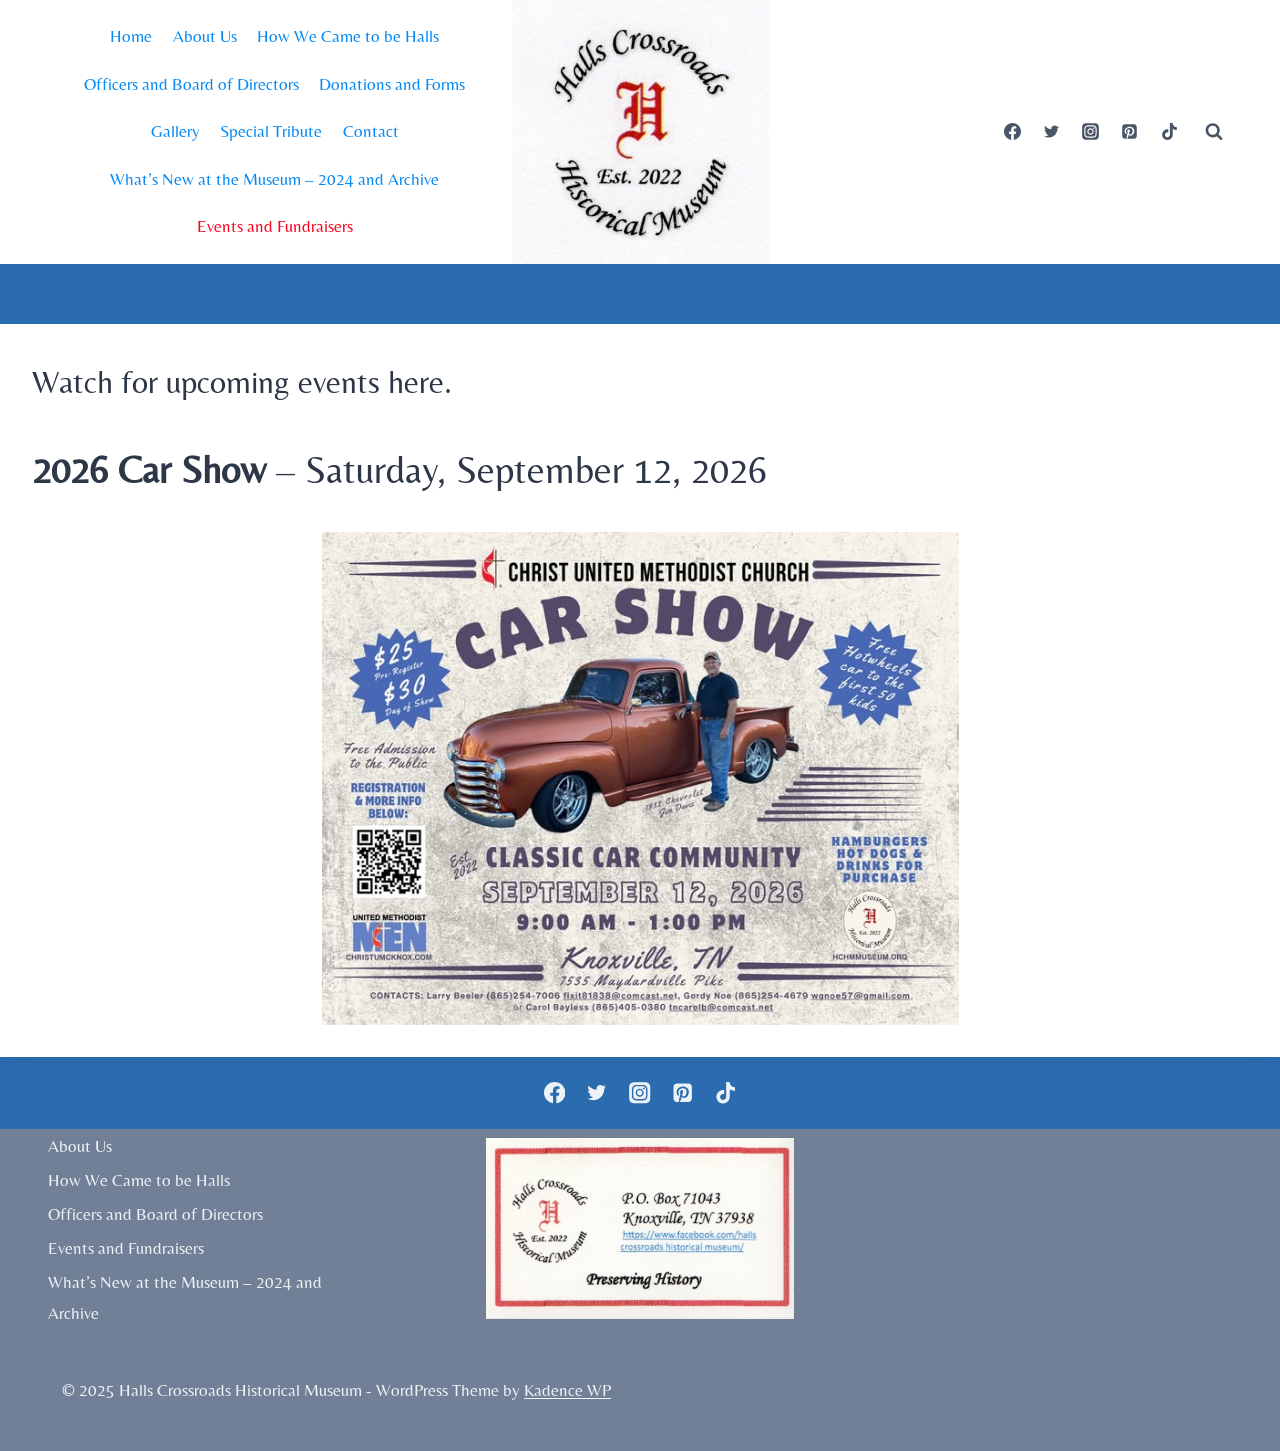
<file: events-and-fundraisers/index.html>
<!DOCTYPE html>

<html class="no-js" itemscope="" itemtype="https://schema.org/WebPage" lang="en">
<head>
<meta charset="utf-8"/>
<meta content="width=device-width, initial-scale=1, minimum-scale=1" name="viewport"/>
<title>Events and Fundraisers – Halls Crossroads Historical Museum</title>
<meta content="max-image-preview:large" name="robots">
<style>img:is([sizes="auto" i], [sizes^="auto," i]) { contain-intrinsic-size: 3000px 1500px }</style>
<link href="/feed/" rel="alternate" title="Halls Crossroads Historical Museum » Feed" type="application/rss+xml"/>
<link href="/comments/feed/" rel="alternate" title="Halls Crossroads Historical Museum » Comments Feed" type="application/rss+xml"/>
<script>document.documentElement.classList.remove( 'no-js' );</script>
<script>
window._wpemojiSettings = {"baseUrl":"https:\/\/s.w.org\/images\/core\/emoji\/15.0.3\/72x72\/","ext":".png","svgUrl":"https:\/\/s.w.org\/images\/core\/emoji\/15.0.3\/svg\/","svgExt":".svg","source":{"concatemoji":"https:\/\/hchmmuseum.org\/wp-includes\/js\/wp-emoji-release.min.js?ver=6.7.2"}};
/*! This file is auto-generated */
!function(i,n){var o,s,e;function c(e){try{var t={supportTests:e,timestamp:(new Date).valueOf()};sessionStorage.setItem(o,JSON.stringify(t))}catch(e){}}function p(e,t,n){e.clearRect(0,0,e.canvas.width,e.canvas.height),e.fillText(t,0,0);var t=new Uint32Array(e.getImageData(0,0,e.canvas.width,e.canvas.height).data),r=(e.clearRect(0,0,e.canvas.width,e.canvas.height),e.fillText(n,0,0),new Uint32Array(e.getImageData(0,0,e.canvas.width,e.canvas.height).data));return t.every(function(e,t){return e===r[t]})}function u(e,t,n){switch(t){case"flag":return n(e,"\ud83c\udff3\ufe0f\u200d\u26a7\ufe0f","\ud83c\udff3\ufe0f\u200b\u26a7\ufe0f")?!1:!n(e,"\ud83c\uddfa\ud83c\uddf3","\ud83c\uddfa\u200b\ud83c\uddf3")&&!n(e,"\ud83c\udff4\udb40\udc67\udb40\udc62\udb40\udc65\udb40\udc6e\udb40\udc67\udb40\udc7f","\ud83c\udff4\u200b\udb40\udc67\u200b\udb40\udc62\u200b\udb40\udc65\u200b\udb40\udc6e\u200b\udb40\udc67\u200b\udb40\udc7f");case"emoji":return!n(e,"\ud83d\udc26\u200d\u2b1b","\ud83d\udc26\u200b\u2b1b")}return!1}function f(e,t,n){var r="undefined"!=typeof WorkerGlobalScope&&self instanceof WorkerGlobalScope?new OffscreenCanvas(300,150):i.createElement("canvas"),a=r.getContext("2d",{willReadFrequently:!0}),o=(a.textBaseline="top",a.font="600 32px Arial",{});return e.forEach(function(e){o[e]=t(a,e,n)}),o}function t(e){var t=i.createElement("script");t.src=e,t.defer=!0,i.head.appendChild(t)}"undefined"!=typeof Promise&&(o="wpEmojiSettingsSupports",s=["flag","emoji"],n.supports={everything:!0,everythingExceptFlag:!0},e=new Promise(function(e){i.addEventListener("DOMContentLoaded",e,{once:!0})}),new Promise(function(t){var n=function(){try{var e=JSON.parse(sessionStorage.getItem(o));if("object"==typeof e&&"number"==typeof e.timestamp&&(new Date).valueOf()<e.timestamp+604800&&"object"==typeof e.supportTests)return e.supportTests}catch(e){}return null}();if(!n){if("undefined"!=typeof Worker&&"undefined"!=typeof OffscreenCanvas&&"undefined"!=typeof URL&&URL.createObjectURL&&"undefined"!=typeof Blob)try{var e="postMessage("+f.toString()+"("+[JSON.stringify(s),u.toString(),p.toString()].join(",")+"));",r=new Blob([e],{type:"text/javascript"}),a=new Worker(URL.createObjectURL(r),{name:"wpTestEmojiSupports"});return void(a.onmessage=function(e){c(n=e.data),a.terminate(),t(n)})}catch(e){}c(n=f(s,u,p))}t(n)}).then(function(e){for(var t in e)n.supports[t]=e[t],n.supports.everything=n.supports.everything&&n.supports[t],"flag"!==t&&(n.supports.everythingExceptFlag=n.supports.everythingExceptFlag&&n.supports[t]);n.supports.everythingExceptFlag=n.supports.everythingExceptFlag&&!n.supports.flag,n.DOMReady=!1,n.readyCallback=function(){n.DOMReady=!0}}).then(function(){return e}).then(function(){var e;n.supports.everything||(n.readyCallback(),(e=n.source||{}).concatemoji?t(e.concatemoji):e.wpemoji&&e.twemoji&&(t(e.twemoji),t(e.wpemoji)))}))}((window,document),window._wpemojiSettings);
</script>
<style id="wp-emoji-styles-inline-css">

	img.wp-smiley, img.emoji {
		display: inline !important;
		border: none !important;
		box-shadow: none !important;
		height: 1em !important;
		width: 1em !important;
		margin: 0 0.07em !important;
		vertical-align: -0.1em !important;
		background: none !important;
		padding: 0 !important;
	}
</style>
<link href="/wp-includes/css/dist/block-library/style.min.css?ver=6.7.2" id="wp-block-library-css" media="all" rel="stylesheet"/>
<style id="classic-theme-styles-inline-css">
/*! This file is auto-generated */
.wp-block-button__link{color:#fff;background-color:#32373c;border-radius:9999px;box-shadow:none;text-decoration:none;padding:calc(.667em + 2px) calc(1.333em + 2px);font-size:1.125em}.wp-block-file__button{background:#32373c;color:#fff;text-decoration:none}
</style>
<style id="global-styles-inline-css">
:root{--wp--preset--aspect-ratio--square: 1;--wp--preset--aspect-ratio--4-3: 4/3;--wp--preset--aspect-ratio--3-4: 3/4;--wp--preset--aspect-ratio--3-2: 3/2;--wp--preset--aspect-ratio--2-3: 2/3;--wp--preset--aspect-ratio--16-9: 16/9;--wp--preset--aspect-ratio--9-16: 9/16;--wp--preset--color--black: #000000;--wp--preset--color--cyan-bluish-gray: #abb8c3;--wp--preset--color--white: #ffffff;--wp--preset--color--pale-pink: #f78da7;--wp--preset--color--vivid-red: #cf2e2e;--wp--preset--color--luminous-vivid-orange: #ff6900;--wp--preset--color--luminous-vivid-amber: #fcb900;--wp--preset--color--light-green-cyan: #7bdcb5;--wp--preset--color--vivid-green-cyan: #00d084;--wp--preset--color--pale-cyan-blue: #8ed1fc;--wp--preset--color--vivid-cyan-blue: #0693e3;--wp--preset--color--vivid-purple: #9b51e0;--wp--preset--color--theme-palette-1: var(--global-palette1);--wp--preset--color--theme-palette-2: var(--global-palette2);--wp--preset--color--theme-palette-3: var(--global-palette3);--wp--preset--color--theme-palette-4: var(--global-palette4);--wp--preset--color--theme-palette-5: var(--global-palette5);--wp--preset--color--theme-palette-6: var(--global-palette6);--wp--preset--color--theme-palette-7: var(--global-palette7);--wp--preset--color--theme-palette-8: var(--global-palette8);--wp--preset--color--theme-palette-9: var(--global-palette9);--wp--preset--color--theme-palette-10: var(--global-palette10);--wp--preset--color--theme-palette-11: var(--global-palette11);--wp--preset--color--theme-palette-12: var(--global-palette12);--wp--preset--color--theme-palette-13: var(--global-palette13);--wp--preset--color--theme-palette-14: var(--global-palette14);--wp--preset--color--theme-palette-15: var(--global-palette15);--wp--preset--gradient--vivid-cyan-blue-to-vivid-purple: linear-gradient(135deg,rgba(6,147,227,1) 0%,rgb(155,81,224) 100%);--wp--preset--gradient--light-green-cyan-to-vivid-green-cyan: linear-gradient(135deg,rgb(122,220,180) 0%,rgb(0,208,130) 100%);--wp--preset--gradient--luminous-vivid-amber-to-luminous-vivid-orange: linear-gradient(135deg,rgba(252,185,0,1) 0%,rgba(255,105,0,1) 100%);--wp--preset--gradient--luminous-vivid-orange-to-vivid-red: linear-gradient(135deg,rgba(255,105,0,1) 0%,rgb(207,46,46) 100%);--wp--preset--gradient--very-light-gray-to-cyan-bluish-gray: linear-gradient(135deg,rgb(238,238,238) 0%,rgb(169,184,195) 100%);--wp--preset--gradient--cool-to-warm-spectrum: linear-gradient(135deg,rgb(74,234,220) 0%,rgb(151,120,209) 20%,rgb(207,42,186) 40%,rgb(238,44,130) 60%,rgb(251,105,98) 80%,rgb(254,248,76) 100%);--wp--preset--gradient--blush-light-purple: linear-gradient(135deg,rgb(255,206,236) 0%,rgb(152,150,240) 100%);--wp--preset--gradient--blush-bordeaux: linear-gradient(135deg,rgb(254,205,165) 0%,rgb(254,45,45) 50%,rgb(107,0,62) 100%);--wp--preset--gradient--luminous-dusk: linear-gradient(135deg,rgb(255,203,112) 0%,rgb(199,81,192) 50%,rgb(65,88,208) 100%);--wp--preset--gradient--pale-ocean: linear-gradient(135deg,rgb(255,245,203) 0%,rgb(182,227,212) 50%,rgb(51,167,181) 100%);--wp--preset--gradient--electric-grass: linear-gradient(135deg,rgb(202,248,128) 0%,rgb(113,206,126) 100%);--wp--preset--gradient--midnight: linear-gradient(135deg,rgb(2,3,129) 0%,rgb(40,116,252) 100%);--wp--preset--font-size--small: var(--global-font-size-small);--wp--preset--font-size--medium: var(--global-font-size-medium);--wp--preset--font-size--large: var(--global-font-size-large);--wp--preset--font-size--x-large: 42px;--wp--preset--font-size--larger: var(--global-font-size-larger);--wp--preset--font-size--xxlarge: var(--global-font-size-xxlarge);--wp--preset--spacing--20: 0.44rem;--wp--preset--spacing--30: 0.67rem;--wp--preset--spacing--40: 1rem;--wp--preset--spacing--50: 1.5rem;--wp--preset--spacing--60: 2.25rem;--wp--preset--spacing--70: 3.38rem;--wp--preset--spacing--80: 5.06rem;--wp--preset--shadow--natural: 6px 6px 9px rgba(0, 0, 0, 0.2);--wp--preset--shadow--deep: 12px 12px 50px rgba(0, 0, 0, 0.4);--wp--preset--shadow--sharp: 6px 6px 0px rgba(0, 0, 0, 0.2);--wp--preset--shadow--outlined: 6px 6px 0px -3px rgba(255, 255, 255, 1), 6px 6px rgba(0, 0, 0, 1);--wp--preset--shadow--crisp: 6px 6px 0px rgba(0, 0, 0, 1);}:where(.is-layout-flex){gap: 0.5em;}:where(.is-layout-grid){gap: 0.5em;}body .is-layout-flex{display: flex;}.is-layout-flex{flex-wrap: wrap;align-items: center;}.is-layout-flex > :is(*, div){margin: 0;}body .is-layout-grid{display: grid;}.is-layout-grid > :is(*, div){margin: 0;}:where(.wp-block-columns.is-layout-flex){gap: 2em;}:where(.wp-block-columns.is-layout-grid){gap: 2em;}:where(.wp-block-post-template.is-layout-flex){gap: 1.25em;}:where(.wp-block-post-template.is-layout-grid){gap: 1.25em;}.has-black-color{color: var(--wp--preset--color--black) !important;}.has-cyan-bluish-gray-color{color: var(--wp--preset--color--cyan-bluish-gray) !important;}.has-white-color{color: var(--wp--preset--color--white) !important;}.has-pale-pink-color{color: var(--wp--preset--color--pale-pink) !important;}.has-vivid-red-color{color: var(--wp--preset--color--vivid-red) !important;}.has-luminous-vivid-orange-color{color: var(--wp--preset--color--luminous-vivid-orange) !important;}.has-luminous-vivid-amber-color{color: var(--wp--preset--color--luminous-vivid-amber) !important;}.has-light-green-cyan-color{color: var(--wp--preset--color--light-green-cyan) !important;}.has-vivid-green-cyan-color{color: var(--wp--preset--color--vivid-green-cyan) !important;}.has-pale-cyan-blue-color{color: var(--wp--preset--color--pale-cyan-blue) !important;}.has-vivid-cyan-blue-color{color: var(--wp--preset--color--vivid-cyan-blue) !important;}.has-vivid-purple-color{color: var(--wp--preset--color--vivid-purple) !important;}.has-black-background-color{background-color: var(--wp--preset--color--black) !important;}.has-cyan-bluish-gray-background-color{background-color: var(--wp--preset--color--cyan-bluish-gray) !important;}.has-white-background-color{background-color: var(--wp--preset--color--white) !important;}.has-pale-pink-background-color{background-color: var(--wp--preset--color--pale-pink) !important;}.has-vivid-red-background-color{background-color: var(--wp--preset--color--vivid-red) !important;}.has-luminous-vivid-orange-background-color{background-color: var(--wp--preset--color--luminous-vivid-orange) !important;}.has-luminous-vivid-amber-background-color{background-color: var(--wp--preset--color--luminous-vivid-amber) !important;}.has-light-green-cyan-background-color{background-color: var(--wp--preset--color--light-green-cyan) !important;}.has-vivid-green-cyan-background-color{background-color: var(--wp--preset--color--vivid-green-cyan) !important;}.has-pale-cyan-blue-background-color{background-color: var(--wp--preset--color--pale-cyan-blue) !important;}.has-vivid-cyan-blue-background-color{background-color: var(--wp--preset--color--vivid-cyan-blue) !important;}.has-vivid-purple-background-color{background-color: var(--wp--preset--color--vivid-purple) !important;}.has-black-border-color{border-color: var(--wp--preset--color--black) !important;}.has-cyan-bluish-gray-border-color{border-color: var(--wp--preset--color--cyan-bluish-gray) !important;}.has-white-border-color{border-color: var(--wp--preset--color--white) !important;}.has-pale-pink-border-color{border-color: var(--wp--preset--color--pale-pink) !important;}.has-vivid-red-border-color{border-color: var(--wp--preset--color--vivid-red) !important;}.has-luminous-vivid-orange-border-color{border-color: var(--wp--preset--color--luminous-vivid-orange) !important;}.has-luminous-vivid-amber-border-color{border-color: var(--wp--preset--color--luminous-vivid-amber) !important;}.has-light-green-cyan-border-color{border-color: var(--wp--preset--color--light-green-cyan) !important;}.has-vivid-green-cyan-border-color{border-color: var(--wp--preset--color--vivid-green-cyan) !important;}.has-pale-cyan-blue-border-color{border-color: var(--wp--preset--color--pale-cyan-blue) !important;}.has-vivid-cyan-blue-border-color{border-color: var(--wp--preset--color--vivid-cyan-blue) !important;}.has-vivid-purple-border-color{border-color: var(--wp--preset--color--vivid-purple) !important;}.has-vivid-cyan-blue-to-vivid-purple-gradient-background{background: var(--wp--preset--gradient--vivid-cyan-blue-to-vivid-purple) !important;}.has-light-green-cyan-to-vivid-green-cyan-gradient-background{background: var(--wp--preset--gradient--light-green-cyan-to-vivid-green-cyan) !important;}.has-luminous-vivid-amber-to-luminous-vivid-orange-gradient-background{background: var(--wp--preset--gradient--luminous-vivid-amber-to-luminous-vivid-orange) !important;}.has-luminous-vivid-orange-to-vivid-red-gradient-background{background: var(--wp--preset--gradient--luminous-vivid-orange-to-vivid-red) !important;}.has-very-light-gray-to-cyan-bluish-gray-gradient-background{background: var(--wp--preset--gradient--very-light-gray-to-cyan-bluish-gray) !important;}.has-cool-to-warm-spectrum-gradient-background{background: var(--wp--preset--gradient--cool-to-warm-spectrum) !important;}.has-blush-light-purple-gradient-background{background: var(--wp--preset--gradient--blush-light-purple) !important;}.has-blush-bordeaux-gradient-background{background: var(--wp--preset--gradient--blush-bordeaux) !important;}.has-luminous-dusk-gradient-background{background: var(--wp--preset--gradient--luminous-dusk) !important;}.has-pale-ocean-gradient-background{background: var(--wp--preset--gradient--pale-ocean) !important;}.has-electric-grass-gradient-background{background: var(--wp--preset--gradient--electric-grass) !important;}.has-midnight-gradient-background{background: var(--wp--preset--gradient--midnight) !important;}.has-small-font-size{font-size: var(--wp--preset--font-size--small) !important;}.has-medium-font-size{font-size: var(--wp--preset--font-size--medium) !important;}.has-large-font-size{font-size: var(--wp--preset--font-size--large) !important;}.has-x-large-font-size{font-size: var(--wp--preset--font-size--x-large) !important;}
:where(.wp-block-post-template.is-layout-flex){gap: 1.25em;}:where(.wp-block-post-template.is-layout-grid){gap: 1.25em;}
:where(.wp-block-columns.is-layout-flex){gap: 2em;}:where(.wp-block-columns.is-layout-grid){gap: 2em;}
:root :where(.wp-block-pullquote){font-size: 1.5em;line-height: 1.6;}
</style>
<link href="/wp-content/themes/kadence/assets/css/global.min.css?ver=1.4.1" id="kadence-global-css" media="all" rel="stylesheet"/>
<style id="kadence-global-inline-css">
/* Kadence Base CSS */
:root{--global-palette1:#2B6CB0;--global-palette2:#215387;--global-palette3:#1A202C;--global-palette4:#2D3748;--global-palette5:#4A5568;--global-palette6:#718096;--global-palette7:#EDF2F7;--global-palette8:#F7FAFC;--global-palette9:#ffffff;--global-palette10:oklch(from var(--global-palette1) calc(l + 0.10 * (1 - l)) calc(c * 1.00) calc(h + 180) / 100%);--global-palette11:#13612e;--global-palette12:#1159af;--global-palette13:#b82105;--global-palette14:#f7630c;--global-palette15:#f5a524;--global-palette9rgb:255, 255, 255;--global-palette-highlight:var(--global-palette1);--global-palette-highlight-alt:var(--global-palette2);--global-palette-highlight-alt2:var(--global-palette9);--global-palette-btn-bg:var(--global-palette1);--global-palette-btn-bg-hover:var(--global-palette2);--global-palette-btn:#ffffff;--global-palette-btn-hover:#ffffff;--global-palette-btn-sec-bg:var(--global-palette7);--global-palette-btn-sec-bg-hover:var(--global-palette2);--global-palette-btn-sec:var(--global-palette3);--global-palette-btn-sec-hover:var(--global-palette9);--global-body-font-family:Belleza, sans-serif;--global-heading-font-family:inherit;--global-primary-nav-font-family:inherit;--global-fallback-font:sans-serif;--global-display-fallback-font:sans-serif;--global-content-width:1290px;--global-content-wide-width:calc(1290px + 230px);--global-content-narrow-width:842px;--global-content-edge-padding:3rem;--global-content-boxed-padding:2rem;--global-calc-content-width:calc(1290px - var(--global-content-edge-padding) - var(--global-content-edge-padding) );--wp--style--global--content-size:var(--global-calc-content-width);}.wp-site-blocks{--global-vw:calc( 100vw - ( 0.5 * var(--scrollbar-offset)));}body{background:var(--global-palette8);}body, input, select, optgroup, textarea{font-style:normal;font-weight:normal;font-size:17px;line-height:1.6;font-family:var(--global-body-font-family);color:var(--global-palette4);}.content-bg, body.content-style-unboxed .site{background:var(--global-palette9);}h1,h2,h3,h4,h5,h6{font-family:var(--global-heading-font-family);}h1{font-weight:700;font-size:32px;line-height:1.5;color:var(--global-palette3);}h2{font-weight:700;font-size:28px;line-height:1.5;color:var(--global-palette3);}h3{font-weight:700;font-size:24px;line-height:1.5;color:var(--global-palette3);}h4{font-weight:700;font-size:22px;line-height:1.5;color:var(--global-palette4);}h5{font-weight:700;font-size:20px;line-height:1.5;color:var(--global-palette4);}h6{font-style:normal;font-weight:400;font-size:18px;line-height:1.5;color:var(--global-palette1);}.entry-hero .kadence-breadcrumbs{max-width:1290px;}.site-container, .site-header-row-layout-contained, .site-footer-row-layout-contained, .entry-hero-layout-contained, .comments-area, .alignfull > .wp-block-cover__inner-container, .alignwide > .wp-block-cover__inner-container{max-width:var(--global-content-width);}.content-width-narrow .content-container.site-container, .content-width-narrow .hero-container.site-container{max-width:var(--global-content-narrow-width);}@media all and (min-width: 1520px){.wp-site-blocks .content-container  .alignwide{margin-left:-115px;margin-right:-115px;width:unset;max-width:unset;}}@media all and (min-width: 1102px){.content-width-narrow .wp-site-blocks .content-container .alignwide{margin-left:-130px;margin-right:-130px;width:unset;max-width:unset;}}.content-style-boxed .wp-site-blocks .entry-content .alignwide{margin-left:calc( -1 * var( --global-content-boxed-padding ) );margin-right:calc( -1 * var( --global-content-boxed-padding ) );}.content-area{margin-top:5rem;margin-bottom:5rem;}@media all and (max-width: 1024px){.content-area{margin-top:3rem;margin-bottom:3rem;}}@media all and (max-width: 767px){.content-area{margin-top:2rem;margin-bottom:2rem;}}@media all and (max-width: 1024px){:root{--global-content-boxed-padding:2rem;}}@media all and (max-width: 767px){:root{--global-content-boxed-padding:1.5rem;}}.entry-content-wrap{padding:2rem;}@media all and (max-width: 1024px){.entry-content-wrap{padding:2rem;}}@media all and (max-width: 767px){.entry-content-wrap{padding:1.5rem;}}.entry.single-entry{box-shadow:0px 15px 15px -10px rgba(0,0,0,0.05);}.entry.loop-entry{box-shadow:0px 15px 15px -10px rgba(0,0,0,0.05);}.loop-entry .entry-content-wrap{padding:2rem;}@media all and (max-width: 1024px){.loop-entry .entry-content-wrap{padding:2rem;}}@media all and (max-width: 767px){.loop-entry .entry-content-wrap{padding:1.5rem;}}button, .button, .wp-block-button__link, input[type="button"], input[type="reset"], input[type="submit"], .fl-button, .elementor-button-wrapper .elementor-button, .wc-block-components-checkout-place-order-button, .wc-block-cart__submit{box-shadow:0px 0px 0px -7px rgba(0,0,0,0);}button:hover, button:focus, button:active, .button:hover, .button:focus, .button:active, .wp-block-button__link:hover, .wp-block-button__link:focus, .wp-block-button__link:active, input[type="button"]:hover, input[type="button"]:focus, input[type="button"]:active, input[type="reset"]:hover, input[type="reset"]:focus, input[type="reset"]:active, input[type="submit"]:hover, input[type="submit"]:focus, input[type="submit"]:active, .elementor-button-wrapper .elementor-button:hover, .elementor-button-wrapper .elementor-button:focus, .elementor-button-wrapper .elementor-button:active, .wc-block-cart__submit:hover{box-shadow:0px 15px 25px -7px rgba(0,0,0,0.1);}.kb-button.kb-btn-global-outline.kb-btn-global-inherit{padding-top:calc(px - 2px);padding-right:calc(px - 2px);padding-bottom:calc(px - 2px);padding-left:calc(px - 2px);}@media all and (min-width: 1025px){.transparent-header .entry-hero .entry-hero-container-inner{padding-top:0px;}}@media all and (max-width: 1024px){.mobile-transparent-header .entry-hero .entry-hero-container-inner{padding-top:0px;}}@media all and (max-width: 767px){.mobile-transparent-header .entry-hero .entry-hero-container-inner{padding-top:0px;}}.entry-hero.page-hero-section .entry-header{min-height:200px;}
/* Kadence Header CSS */
@media all and (max-width: 1024px){.mobile-transparent-header #masthead{position:absolute;left:0px;right:0px;z-index:100;}.kadence-scrollbar-fixer.mobile-transparent-header #masthead{right:var(--scrollbar-offset,0);}.mobile-transparent-header #masthead, .mobile-transparent-header .site-top-header-wrap .site-header-row-container-inner, .mobile-transparent-header .site-main-header-wrap .site-header-row-container-inner, .mobile-transparent-header .site-bottom-header-wrap .site-header-row-container-inner{background:transparent;}.site-header-row-tablet-layout-fullwidth, .site-header-row-tablet-layout-standard{padding:0px;}}@media all and (min-width: 1025px){.transparent-header #masthead{position:absolute;left:0px;right:0px;z-index:100;}.transparent-header.kadence-scrollbar-fixer #masthead{right:var(--scrollbar-offset,0);}.transparent-header #masthead, .transparent-header .site-top-header-wrap .site-header-row-container-inner, .transparent-header .site-main-header-wrap .site-header-row-container-inner, .transparent-header .site-bottom-header-wrap .site-header-row-container-inner{background:transparent;}}.site-branding a.brand img{max-width:257px;}.site-branding a.brand img.svg-logo-image{width:257px;}.site-branding{padding:0px 0px 0px 0px;}#masthead, #masthead .kadence-sticky-header.item-is-fixed:not(.item-at-start):not(.site-header-row-container):not(.site-main-header-wrap), #masthead .kadence-sticky-header.item-is-fixed:not(.item-at-start) > .site-header-row-container-inner{background:#ffffff;}.site-top-header-wrap .site-header-row-container-inner{background:var(--global-palette9);border-bottom:60px solid var(--global-palette1);}.site-top-header-inner-wrap{min-height:0px;}.header-navigation[class*="header-navigation-style-underline"] .header-menu-container.primary-menu-container>ul>li>a:after{width:calc( 100% - 1.2em);}.main-navigation .primary-menu-container > ul > li.menu-item > a{padding-left:calc(1.2em / 2);padding-right:calc(1.2em / 2);padding-top:0.6em;padding-bottom:0.6em;color:#0489f5;}.main-navigation .primary-menu-container > ul > li.menu-item .dropdown-nav-special-toggle{right:calc(1.2em / 2);}.main-navigation .primary-menu-container > ul > li.menu-item > a:hover{color:var(--global-palette6);}.main-navigation .primary-menu-container > ul > li.menu-item.current-menu-item > a{color:#f7041c;}.header-navigation .header-menu-container ul ul.sub-menu, .header-navigation .header-menu-container ul ul.submenu{background:var(--global-palette4);box-shadow:0px 2px 13px 0px rgba(0,0,0,0.1);}.header-navigation .header-menu-container ul ul li.menu-item, .header-menu-container ul.menu > li.kadence-menu-mega-enabled > ul > li.menu-item > a{border-bottom:1px solid var(--global-palette1);border-radius:0px 0px 0px 0px;}.header-navigation .header-menu-container ul ul li.menu-item > a{width:200px;padding-top:1em;padding-bottom:1em;color:var(--global-palette8);font-size:12px;}.header-navigation .header-menu-container ul ul li.menu-item > a:hover{color:var(--global-palette9);background:var(--global-palette6);border-radius:0px 0px 0px 0px;}.header-navigation .header-menu-container ul ul li.menu-item.current-menu-item > a{color:var(--global-palette9);background:var(--global-palette1);border-radius:0px 0px 0px 0px;}.mobile-toggle-open-container .menu-toggle-open, .mobile-toggle-open-container .menu-toggle-open:focus{color:var(--global-palette5);padding:0.4em 0.6em 0.4em 0.6em;font-size:14px;}.mobile-toggle-open-container .menu-toggle-open.menu-toggle-style-bordered{border:1px solid currentColor;}.mobile-toggle-open-container .menu-toggle-open .menu-toggle-icon{font-size:20px;}.mobile-toggle-open-container .menu-toggle-open:hover, .mobile-toggle-open-container .menu-toggle-open:focus-visible{color:var(--global-palette-highlight);}.mobile-navigation ul li{font-size:14px;}.mobile-navigation ul li a{padding-top:1em;padding-bottom:1em;}.mobile-navigation ul li > a, .mobile-navigation ul li.menu-item-has-children > .drawer-nav-drop-wrap{color:var(--global-palette8);}.mobile-navigation ul li > a:hover, .mobile-navigation ul li.menu-item-has-children > .drawer-nav-drop-wrap:hover{color:var(--global-palette2);}.mobile-navigation ul li.current-menu-item > a, .mobile-navigation ul li.current-menu-item.menu-item-has-children > .drawer-nav-drop-wrap{color:var(--global-palette8);}.mobile-navigation ul li.menu-item-has-children .drawer-nav-drop-wrap, .mobile-navigation ul li:not(.menu-item-has-children) a{border-bottom:1px solid rgba(255,255,255,0.1);}.mobile-navigation:not(.drawer-navigation-parent-toggle-true) ul li.menu-item-has-children .drawer-nav-drop-wrap button{border-left:1px solid rgba(255,255,255,0.1);}#mobile-drawer .drawer-inner, #mobile-drawer.popup-drawer-layout-fullwidth.popup-drawer-animation-slice .pop-portion-bg, #mobile-drawer.popup-drawer-layout-fullwidth.popup-drawer-animation-slice.pop-animated.show-drawer .drawer-inner{background:var(--global-palette4);}#mobile-drawer .drawer-header .drawer-toggle{padding:0.6em 0.15em 0.6em 0.15em;font-size:24px;}.header-social-wrap .header-social-inner-wrap{font-size:1em;gap:0.3em;}.header-social-wrap .header-social-inner-wrap .social-button{color:var(--global-palette5);border:2px none transparent;border-radius:3px;}.header-social-wrap .header-social-inner-wrap .social-button:hover{color:var(--global-palette1);}.search-toggle-open-container .search-toggle-open{color:var(--global-palette5);}.search-toggle-open-container .search-toggle-open.search-toggle-style-bordered{border:1px solid currentColor;}.search-toggle-open-container .search-toggle-open .search-toggle-icon{font-size:1em;}.search-toggle-open-container .search-toggle-open:hover, .search-toggle-open-container .search-toggle-open:focus{color:var(--global-palette-highlight);}#search-drawer .drawer-inner{background:rgba(9, 12, 16, 0.97);}
/* Kadence Footer CSS */
#colophon{background:var(--global-palette6);}.site-middle-footer-wrap .site-footer-row-container-inner{font-style:normal;color:var(--global-palette7);}.site-footer .site-middle-footer-wrap a:where(:not(.button):not(.wp-block-button__link):not(.wp-element-button)){color:var(--global-palette7);}.site-footer .site-middle-footer-wrap a:where(:not(.button):not(.wp-block-button__link):not(.wp-element-button)):hover{color:var(--global-palette2);}.site-middle-footer-inner-wrap{padding-top:0px;padding-bottom:0px;grid-column-gap:129px;grid-row-gap:129px;}.site-middle-footer-inner-wrap .widget{margin-bottom:30px;}.site-middle-footer-inner-wrap .widget-area .widget-title{font-style:normal;color:var(--global-palette7);}.site-middle-footer-inner-wrap .site-footer-section:not(:last-child):after{right:calc(-129px / 2);}@media all and (max-width: 1024px){.site-middle-footer-inner-wrap{padding-top:0px;padding-bottom:0px;}}@media all and (max-width: 767px){.site-middle-footer-inner-wrap{padding-top:70px;padding-bottom:20px;grid-column-gap:0px;grid-row-gap:0px;}.site-middle-footer-inner-wrap .site-footer-section:not(:last-child):after{right:calc(-0px / 2);}}.site-top-footer-wrap .site-footer-row-container-inner{background:var(--global-palette1);font-style:normal;}.site-footer .site-top-footer-wrap a:not(.button):not(.wp-block-button__link):not(.wp-element-button){color:var(--global-palette7);}.site-footer .site-top-footer-wrap a:not(.button):not(.wp-block-button__link):not(.wp-element-button):hover{color:var(--global-palette2);}.site-top-footer-inner-wrap{padding-top:15px;padding-bottom:15px;grid-column-gap:30px;grid-row-gap:30px;}.site-top-footer-inner-wrap .widget{margin-bottom:30px;}.site-top-footer-inner-wrap .widget-area .widget-title{font-style:normal;color:var(--global-palette7);}.site-top-footer-inner-wrap .site-footer-section:not(:last-child):after{right:calc(-30px / 2);}.site-bottom-footer-inner-wrap{padding-top:30px;padding-bottom:30px;grid-column-gap:30px;}.site-bottom-footer-inner-wrap .widget{margin-bottom:30px;}.site-bottom-footer-inner-wrap .site-footer-section:not(:last-child):after{right:calc(-30px / 2);}.footer-social-wrap .footer-social-inner-wrap{font-size:1.26em;gap:0em;}.site-footer .site-footer-wrap .site-footer-section .footer-social-wrap .footer-social-inner-wrap .social-button{color:var(--global-palette7);border:2px none transparent;border-radius:0px;}.site-footer .site-footer-wrap .site-footer-section .footer-social-wrap .footer-social-inner-wrap .social-button:hover{color:var(--global-palette5);}#colophon .footer-html{font-style:normal;color:var(--global-palette7);}#colophon .site-footer-row-container .site-footer-row .footer-html a{color:var(--global-palette7);}#colophon .site-footer-row-container .site-footer-row .footer-html a:hover{color:var(--global-palette2);}
</style>
<link href="/wp-content/themes/kadence/assets/css/header.min.css?ver=1.4.1" id="kadence-header-css" media="all" rel="stylesheet"/>
<link href="/wp-content/themes/kadence/assets/css/content.min.css?ver=1.4.1" id="kadence-content-css" media="all" rel="stylesheet"/>
<link href="/wp-content/themes/kadence/assets/css/footer.min.css?ver=1.4.1" id="kadence-footer-css" media="all" rel="stylesheet"/>
<link href="/wp-content/plugins/kadence-blocks/dist/style-blocks-column.css?ver=3.5.27" id="kadence-blocks-column-css" media="all" rel="stylesheet"/>
<style id="kadence-blocks-global-variables-inline-css">
:root {--global-kb-font-size-sm:clamp(0.8rem, 0.73rem + 0.217vw, 0.9rem);--global-kb-font-size-md:clamp(1.1rem, 0.995rem + 0.326vw, 1.25rem);--global-kb-font-size-lg:clamp(1.75rem, 1.576rem + 0.543vw, 2rem);--global-kb-font-size-xl:clamp(2.25rem, 1.728rem + 1.63vw, 3rem);--global-kb-font-size-xxl:clamp(2.5rem, 1.456rem + 3.26vw, 4rem);--global-kb-font-size-xxxl:clamp(2.75rem, 0.489rem + 7.065vw, 6rem);}
</style>
<style id="kadence_blocks_css-inline-css">
.kadence-column1636_d1f08d-61 > .kt-inside-inner-col{column-gap:var(--global-kb-gap-sm, 1rem);}.kadence-column1636_d1f08d-61 > .kt-inside-inner-col{flex-direction:column;}.kadence-column1636_d1f08d-61 > .kt-inside-inner-col > .aligncenter{width:100%;}@media all and (max-width: 1024px){.kadence-column1636_d1f08d-61 > .kt-inside-inner-col{flex-direction:column;justify-content:center;}}@media all and (max-width: 767px){.kadence-column1636_d1f08d-61 > .kt-inside-inner-col{flex-direction:column;justify-content:center;}}
</style>
<link href="/wp-json/" rel="https://api.w.org/"/><link href="/wp-json/wp/v2/pages/1636" rel="alternate" title="JSON" type="application/json"/><link href="/xmlrpc.php?rsd" rel="EditURI" title="RSD" type="application/rsd+xml"/>
<meta content="WordPress 6.7.2" name="generator">
<link href="/events-and-fundraisers/" rel="canonical"/>
<link href="/?p=1636" rel="shortlink"/>
<link href="/wp-json/oembed/1.0/embed?url=https%3A%2F%2Fhchmmuseum.org%2Fevents-and-fundraisers%2F" rel="alternate" title="oEmbed (JSON)" type="application/json+oembed"/>
<link href="/wp-json/oembed/1.0/embed?url=https%3A%2F%2Fhchmmuseum.org%2Fevents-and-fundraisers%2F&amp;format=xml" rel="alternate" title="oEmbed (XML)" type="text/xml+oembed"/>
<link href="https://fonts.googleapis.com/css?family=Belleza:regular,700&amp;display=swap" id="kadence-fonts-gfonts-css" media="all" rel="stylesheet"/>
</meta></meta></head>
<body class="page-template-default page page-id-1636 wp-custom-logo wp-embed-responsive footer-on-bottom hide-focus-outline link-style-standard content-title-style-hide content-width-fullwidth content-style-boxed content-vertical-padding-show non-transparent-header mobile-non-transparent-header">
<div class="site wp-site-blocks" id="wrapper">
<a class="skip-link screen-reader-text scroll-ignore" href="#main">Skip to content</a>
<header class="site-header" id="masthead" itemscope="" itemtype="https://schema.org/WPHeader" role="banner">
<div class="site-header-wrap" id="main-header">
<div class="site-header-inner-wrap">
<div class="site-header-upper-wrap">
<div class="site-header-upper-inner-wrap">
<div class="site-top-header-wrap site-header-row-container site-header-focus-item site-header-row-layout-standard" data-section="kadence_customizer_header_top">
<div class="site-header-row-container-inner">
<div class="site-container">
<div class="site-top-header-inner-wrap site-header-row site-header-row-has-sides site-header-row-center-column">
<div class="site-header-top-section-left site-header-section site-header-section-left">
<div class="site-header-item site-header-focus-item site-header-item-main-navigation header-navigation-layout-stretch-false header-navigation-layout-fill-stretch-false" data-section="kadence_customizer_primary_navigation">
<nav aria-label="Primary" class="main-navigation header-navigation hover-to-open nav--toggle-sub header-navigation-style-standard header-navigation-dropdown-animation-fade-down" id="site-navigation" role="navigation">
<div class="primary-menu-container header-menu-container">
<ul class="menu" id="primary-menu"><li class="menu-item menu-item-type-post_type menu-item-object-page menu-item-home menu-item-21" id="menu-item-21"><a href="/">Home</a></li>
<li class="menu-item menu-item-type-post_type menu-item-object-page menu-item-25" id="menu-item-25"><a href="/about/">About Us</a></li>
<li class="menu-item menu-item-type-post_type menu-item-object-page menu-item-1663" id="menu-item-1663"><a href="/how-we-came-to-be-halls/">How We Came to be Halls</a></li>
<li class="menu-item menu-item-type-post_type menu-item-object-page menu-item-1664" id="menu-item-1664"><a href="/officers-and-board-of-directors/">Officers and Board of Directors</a></li>
<li class="menu-item menu-item-type-post_type menu-item-object-page menu-item-1583" id="menu-item-1583"><a href="/donations-and-forms/">Donations and Forms</a></li>
<li class="menu-item menu-item-type-post_type menu-item-object-page menu-item-24" id="menu-item-24"><a href="/gallery/">Gallery</a></li>
<li class="menu-item menu-item-type-post_type menu-item-object-page menu-item-1665" id="menu-item-1665"><a href="/special-tribute/">Special Tribute</a></li>
<li class="menu-item menu-item-type-post_type menu-item-object-page menu-item-23" id="menu-item-23"><a href="/contact/">Contact</a></li>
<li class="menu-item menu-item-type-post_type menu-item-object-page menu-item-2269" id="menu-item-2269"><a href="/whats-new-at-the-museum-this-month-july-2023/">What’s New at the Museum – 2024 and Archive</a></li>
<li class="menu-item menu-item-type-post_type menu-item-object-page current-menu-item page_item page-item-1636 current_page_item menu-item-1716" id="menu-item-1716"><a aria-current="page" href="/events-and-fundraisers/">Events and Fundraisers</a></li>
</ul> </div>
</nav><!-- #site-navigation -->
</div><!-- data-section="primary_navigation" -->
<div class="site-header-top-section-left-center site-header-section site-header-section-left-center">
</div>
</div>
<div class="site-header-top-section-center site-header-section site-header-section-center">
<div class="site-header-item site-header-focus-item" data-section="title_tagline">
<div class="site-branding branding-layout-standard site-brand-logo-only"><a class="brand has-logo-image" href="/" rel="home"><img alt="Halls Crossroads Historical Museum" class="custom-logo" decoding="async" fetchpriority="high" height="461" sizes="(max-width: 449px) 100vw, 449px" src="/wp-content/uploads/2023/06/cropped-HCHM-Logo.jpg" srcset="/wp-content/uploads/2023/06/cropped-HCHM-Logo.jpg 449w, /wp-content/uploads/2023/06/cropped-HCHM-Logo-292x300.jpg 292w" width="449"/></a></div></div><!-- data-section="title_tagline" -->
</div>
<div class="site-header-top-section-right site-header-section site-header-section-right">
<div class="site-header-top-section-right-center site-header-section site-header-section-right-center">
</div>
<div class="site-header-item site-header-focus-item" data-section="kadence_customizer_header_social">
<div class="header-social-wrap"><div class="header-social-inner-wrap element-social-inner-wrap social-show-label-false social-style-outline"><a aria-label="Facebook" class="social-button header-social-item social-link-facebook" href="" rel="noopener noreferrer" target="_blank"><span class="kadence-svg-iconset"><svg class="kadence-svg-icon kadence-facebook-svg" fill="currentColor" height="32" version="1.1" viewbox="0 0 32 32" width="32" xmlns="http://www.w3.org/2000/svg"><title>Facebook</title><path d="M31.997 15.999c0-8.836-7.163-15.999-15.999-15.999s-15.999 7.163-15.999 15.999c0 7.985 5.851 14.604 13.499 15.804v-11.18h-4.062v-4.625h4.062v-3.525c0-4.010 2.389-6.225 6.043-6.225 1.75 0 3.581 0.313 3.581 0.313v3.937h-2.017c-1.987 0-2.607 1.233-2.607 2.498v3.001h4.437l-0.709 4.625h-3.728v11.18c7.649-1.2 13.499-7.819 13.499-15.804z"></path>
</svg></span></a><a aria-label="Twitter" class="social-button header-social-item social-link-twitter" href="" rel="noopener noreferrer" target="_blank"><span class="kadence-svg-iconset"><svg class="kadence-svg-icon kadence-twitter-svg" fill="currentColor" height="28" version="1.1" viewbox="0 0 26 28" width="26" xmlns="http://www.w3.org/2000/svg"><title>Twitter</title><path d="M25.312 6.375c-0.688 1-1.547 1.891-2.531 2.609 0.016 0.219 0.016 0.438 0.016 0.656 0 6.672-5.078 14.359-14.359 14.359-2.859 0-5.516-0.828-7.75-2.266 0.406 0.047 0.797 0.063 1.219 0.063 2.359 0 4.531-0.797 6.266-2.156-2.219-0.047-4.078-1.5-4.719-3.5 0.313 0.047 0.625 0.078 0.953 0.078 0.453 0 0.906-0.063 1.328-0.172-2.312-0.469-4.047-2.5-4.047-4.953v-0.063c0.672 0.375 1.453 0.609 2.281 0.641-1.359-0.906-2.25-2.453-2.25-4.203 0-0.938 0.25-1.797 0.688-2.547 2.484 3.062 6.219 5.063 10.406 5.281-0.078-0.375-0.125-0.766-0.125-1.156 0-2.781 2.25-5.047 5.047-5.047 1.453 0 2.766 0.609 3.687 1.594 1.141-0.219 2.234-0.641 3.203-1.219-0.375 1.172-1.172 2.156-2.219 2.781 1.016-0.109 2-0.391 2.906-0.781z"></path>
</svg></span></a><a aria-label="Instagram" class="social-button header-social-item social-link-instagram" href="" rel="noopener noreferrer" target="_blank"><span class="kadence-svg-iconset"><svg class="kadence-svg-icon kadence-instagram-svg" fill="currentColor" height="32" version="1.1" viewbox="0 0 32 32" width="32" xmlns="http://www.w3.org/2000/svg"><title>Instagram</title><path d="M21.138 0.242c3.767 0.007 3.914 0.038 4.65 0.144 1.52 0.219 2.795 0.825 3.837 1.821 0.584 0.562 0.987 1.112 1.349 1.848 0.442 0.899 0.659 1.75 0.758 3.016 0.021 0.271 0.031 4.592 0.031 8.916s-0.009 8.652-0.030 8.924c-0.098 1.245-0.315 2.104-0.743 2.986-0.851 1.755-2.415 3.035-4.303 3.522-0.685 0.177-1.304 0.26-2.371 0.31-0.381 0.019-4.361 0.024-8.342 0.024s-7.959-0.012-8.349-0.029c-0.921-0.044-1.639-0.136-2.288-0.303-1.876-0.485-3.469-1.784-4.303-3.515-0.436-0.904-0.642-1.731-0.751-3.045-0.031-0.373-0.039-2.296-0.039-8.87 0-2.215-0.002-3.866 0-5.121 0.006-3.764 0.037-3.915 0.144-4.652 0.219-1.518 0.825-2.795 1.825-3.833 0.549-0.569 1.105-0.975 1.811-1.326 0.915-0.456 1.756-0.668 3.106-0.781 0.374-0.031 2.298-0.038 8.878-0.038h5.13zM15.999 4.364v0c-3.159 0-3.555 0.014-4.796 0.070-1.239 0.057-2.084 0.253-2.824 0.541-0.765 0.297-1.415 0.695-2.061 1.342s-1.045 1.296-1.343 2.061c-0.288 0.74-0.485 1.586-0.541 2.824-0.056 1.241-0.070 1.638-0.070 4.798s0.014 3.556 0.070 4.797c0.057 1.239 0.253 2.084 0.541 2.824 0.297 0.765 0.695 1.415 1.342 2.061s1.296 1.046 2.061 1.343c0.74 0.288 1.586 0.484 2.825 0.541 1.241 0.056 1.638 0.070 4.798 0.070s3.556-0.014 4.797-0.070c1.239-0.057 2.085-0.253 2.826-0.541 0.765-0.297 1.413-0.696 2.060-1.343s1.045-1.296 1.343-2.061c0.286-0.74 0.482-1.586 0.541-2.824 0.056-1.241 0.070-1.637 0.070-4.797s-0.015-3.557-0.070-4.798c-0.058-1.239-0.255-2.084-0.541-2.824-0.298-0.765-0.696-1.415-1.343-2.061s-1.295-1.045-2.061-1.342c-0.742-0.288-1.588-0.484-2.827-0.541-1.241-0.056-1.636-0.070-4.796-0.070zM14.957 6.461c0.31-0 0.655 0 1.044 0 3.107 0 3.475 0.011 4.702 0.067 1.135 0.052 1.75 0.241 2.16 0.401 0.543 0.211 0.93 0.463 1.337 0.87s0.659 0.795 0.871 1.338c0.159 0.41 0.349 1.025 0.401 2.16 0.056 1.227 0.068 1.595 0.068 4.701s-0.012 3.474-0.068 4.701c-0.052 1.135-0.241 1.75-0.401 2.16-0.211 0.543-0.463 0.93-0.871 1.337s-0.794 0.659-1.337 0.87c-0.41 0.16-1.026 0.349-2.16 0.401-1.227 0.056-1.595 0.068-4.702 0.068s-3.475-0.012-4.702-0.068c-1.135-0.052-1.75-0.242-2.161-0.401-0.543-0.211-0.931-0.463-1.338-0.87s-0.659-0.794-0.871-1.337c-0.159-0.41-0.349-1.025-0.401-2.16-0.056-1.227-0.067-1.595-0.067-4.703s0.011-3.474 0.067-4.701c0.052-1.135 0.241-1.75 0.401-2.16 0.211-0.543 0.463-0.931 0.871-1.338s0.795-0.659 1.338-0.871c0.41-0.16 1.026-0.349 2.161-0.401 1.073-0.048 1.489-0.063 3.658-0.065v0.003zM16.001 10.024c-3.3 0-5.976 2.676-5.976 5.976s2.676 5.975 5.976 5.975c3.3 0 5.975-2.674 5.975-5.975s-2.675-5.976-5.975-5.976zM16.001 12.121c2.142 0 3.879 1.736 3.879 3.879s-1.737 3.879-3.879 3.879c-2.142 0-3.879-1.737-3.879-3.879s1.736-3.879 3.879-3.879zM22.212 8.393c-0.771 0-1.396 0.625-1.396 1.396s0.625 1.396 1.396 1.396 1.396-0.625 1.396-1.396c0-0.771-0.625-1.396-1.396-1.396v0.001z"></path>
</svg></span></a><a aria-label="Pinterest" class="social-button header-social-item social-link-pinterest" href="" rel="noopener noreferrer" target="_blank"><span class="kadence-svg-iconset"><svg class="kadence-svg-icon kadence-pinterest-svg" fill="currentColor" height="28" version="1.1" viewbox="0 0 24 28" width="24" xmlns="http://www.w3.org/2000/svg"><title>Pinterest</title><path d="M19.5 2c2.484 0 4.5 2.016 4.5 4.5v15c0 2.484-2.016 4.5-4.5 4.5h-11.328c0.516-0.734 1.359-2 1.687-3.281 0 0 0.141-0.531 0.828-3.266 0.422 0.797 1.625 1.484 2.906 1.484 3.813 0 6.406-3.484 6.406-8.141 0-3.516-2.984-6.797-7.516-6.797-5.641 0-8.484 4.047-8.484 7.422 0 2.031 0.781 3.844 2.438 4.531 0.266 0.109 0.516 0 0.594-0.297 0.047-0.203 0.172-0.734 0.234-0.953 0.078-0.297 0.047-0.406-0.172-0.656-0.469-0.578-0.781-1.297-0.781-2.344 0-3 2.25-5.672 5.844-5.672 3.187 0 4.937 1.937 4.937 4.547 0 3.422-1.516 6.312-3.766 6.312-1.234 0-2.172-1.031-1.875-2.297 0.359-1.5 1.047-3.125 1.047-4.203 0-0.969-0.516-1.781-1.594-1.781-1.266 0-2.281 1.313-2.281 3.063 0 0 0 1.125 0.375 1.891-1.297 5.5-1.531 6.469-1.531 6.469-0.344 1.437-0.203 3.109-0.109 3.969h-2.859c-2.484 0-4.5-2.016-4.5-4.5v-15c0-2.484 2.016-4.5 4.5-4.5h15z"></path>
</svg></span></a><a aria-label="TikTok" class="social-button header-social-item social-link-tiktok" href="" rel="noopener noreferrer" target="_blank"><span class="kadence-svg-iconset"><svg aria-hidden="true" class="kadence-svg-icon kadence-tiktok-svg" fill="currentColor" height="32" version="1.1" viewbox="0 0 32 32" width="32" xmlns="http://www.w3.org/2000/svg"><title>TikTok</title><path d="M16.707 0.027c1.747-0.027 3.48-0.013 5.213-0.027 0.107 2.040 0.84 4.12 2.333 5.56 1.493 1.48 3.6 2.16 5.653 2.387v5.373c-1.92-0.067-3.853-0.467-5.6-1.293-0.76-0.347-1.467-0.787-2.16-1.24-0.013 3.893 0.013 7.787-0.027 11.667-0.107 1.867-0.72 3.72-1.8 5.253-1.747 2.56-4.773 4.227-7.88 4.28-1.907 0.107-3.813-0.413-5.44-1.373-2.693-1.587-4.587-4.493-4.867-7.613-0.027-0.667-0.040-1.333-0.013-1.987 0.24-2.533 1.493-4.96 3.44-6.613 2.213-1.92 5.307-2.84 8.2-2.293 0.027 1.973-0.053 3.947-0.053 5.92-1.32-0.427-2.867-0.307-4.027 0.493-0.84 0.547-1.48 1.387-1.813 2.333-0.28 0.68-0.2 1.427-0.187 2.147 0.32 2.187 2.427 4.027 4.667 3.827 1.493-0.013 2.92-0.88 3.693-2.147 0.253-0.44 0.533-0.893 0.547-1.413 0.133-2.387 0.080-4.76 0.093-7.147 0.013-5.373-0.013-10.733 0.027-16.093z"></path>
</svg></span></a></div></div></div><!-- data-section="header_social" -->
<div class="site-header-item site-header-focus-item" data-section="kadence_customizer_header_search">
<div class="search-toggle-open-container">
<button aria-controls="search-drawer" aria-expanded="false" aria-haspopup="dialog" aria-label="View Search Form" class="search-toggle-open drawer-toggle search-toggle-style-default" data-set-focus="#search-drawer .search-field" data-toggle-body-class="showing-popup-drawer-from-full" data-toggle-target="#search-drawer">
<span class="search-toggle-icon"><span class="kadence-svg-iconset"><svg aria-hidden="true" class="kadence-svg-icon kadence-search-svg" fill="currentColor" height="28" version="1.1" viewbox="0 0 26 28" width="26" xmlns="http://www.w3.org/2000/svg"><title>Search</title><path d="M18 13c0-3.859-3.141-7-7-7s-7 3.141-7 7 3.141 7 7 7 7-3.141 7-7zM26 26c0 1.094-0.906 2-2 2-0.531 0-1.047-0.219-1.406-0.594l-5.359-5.344c-1.828 1.266-4.016 1.937-6.234 1.937-6.078 0-11-4.922-11-11s4.922-11 11-11 11 4.922 11 11c0 2.219-0.672 4.406-1.937 6.234l5.359 5.359c0.359 0.359 0.578 0.875 0.578 1.406z"></path>
</svg></span></span>
</button>
</div>
</div><!-- data-section="header_search" -->
</div>
</div>
</div>
</div>
</div>
</div>
</div>
</div>
</div>
<div class="site-mobile-header-wrap" id="mobile-header">
<div class="site-header-inner-wrap">
<div class="site-header-upper-wrap">
<div class="site-header-upper-inner-wrap">
<div class="site-top-header-wrap site-header-focus-item site-header-row-layout-standard site-header-row-tablet-layout-default site-header-row-mobile-layout-default">
<div class="site-header-row-container-inner">
<div class="site-container">
<div class="site-top-header-inner-wrap site-header-row site-header-row-has-sides site-header-row-no-center">
<div class="site-header-top-section-left site-header-section site-header-section-left">
<div class="site-header-item site-header-focus-item" data-section="title_tagline">
<div class="site-branding mobile-site-branding branding-layout-standard branding-tablet-layout-inherit site-brand-logo-only branding-mobile-layout-inherit"><a class="brand has-logo-image" href="/" rel="home"><img alt="Halls Crossroads Historical Museum" class="custom-logo" decoding="async" height="461" sizes="(max-width: 449px) 100vw, 449px" src="/wp-content/uploads/2023/06/cropped-HCHM-Logo.jpg" srcset="/wp-content/uploads/2023/06/cropped-HCHM-Logo.jpg 449w, /wp-content/uploads/2023/06/cropped-HCHM-Logo-292x300.jpg 292w" width="449"/></a></div></div><!-- data-section="title_tagline" -->
</div>
<div class="site-header-top-section-right site-header-section site-header-section-right">
<div class="site-header-item site-header-focus-item site-header-item-navgation-popup-toggle" data-section="kadence_customizer_mobile_trigger">
<div class="mobile-toggle-open-container">
<button aria-expanded="false" aria-label="Open menu" class="menu-toggle-open drawer-toggle menu-toggle-style-default" data-set-focus=".menu-toggle-close" data-toggle-body-class="showing-popup-drawer-from-right" data-toggle-target="#mobile-drawer" id="mobile-toggle">
<span class="menu-toggle-icon"><span class="kadence-svg-iconset"><svg aria-hidden="true" class="kadence-svg-icon kadence-menu-svg" fill="currentColor" height="24" version="1.1" viewbox="0 0 24 24" width="24" xmlns="http://www.w3.org/2000/svg"><title>Toggle Menu</title><path d="M3 13h18c0.552 0 1-0.448 1-1s-0.448-1-1-1h-18c-0.552 0-1 0.448-1 1s0.448 1 1 1zM3 7h18c0.552 0 1-0.448 1-1s-0.448-1-1-1h-18c-0.552 0-1 0.448-1 1s0.448 1 1 1zM3 19h18c0.552 0 1-0.448 1-1s-0.448-1-1-1h-18c-0.552 0-1 0.448-1 1s0.448 1 1 1z"></path>
</svg></span></span>
</button>
</div>
</div><!-- data-section="mobile_trigger" -->
</div>
</div>
</div>
</div>
</div>
</div>
</div>
</div>
</div>
</header><!-- #masthead -->
<main class="wrap kt-clear" id="inner-wrap" role="main">
<div class="content-area" id="primary">
<div class="content-container site-container">
<div class="site-main" id="main">
<div class="content-wrap">
<article class="entry content-bg single-entry post-1636 page type-page status-publish has-post-thumbnail hentry" id="post-1636">
<div class="entry-content-wrap">
<div class="entry-content single-content">
<p class="has-large-font-size">Watch for upcoming events here.</p>
<p class="has-larger-font-size"><strong>2026  Car Show</strong> &#8211; Saturday, September 12, 2026</p>
<p></p>
<div class="wp-block-image">
<figure class="aligncenter size-full is-resized"><img decoding="async" width="2122" height="2560" src="\wp-content\uploads\2026\2026_Car_Show.jpg" alt="" class="wp-image-2310" style="width:637px;height:auto" srcset="\wp-content\uploads\2026\2026_Car_Show.jpg" 2122w, \wp-content\uploads\2026\2026_Car_Show.jpg 249w" sizes="(max-width: 2122px) 100vw, 2122px"/></figure></div>
</div>
</article><!-- #post-1636 -->
</div>
</div><!-- #main -->
</div>
</div><!-- #primary -->
</main><!-- #inner-wrap -->
<footer class="site-footer" id="colophon" role="contentinfo">
<div class="site-footer-wrap">
<div class="site-top-footer-wrap site-footer-row-container site-footer-focus-item site-footer-row-layout-standard site-footer-row-tablet-layout-default site-footer-row-mobile-layout-default" data-section="kadence_customizer_footer_top">
<div class="site-footer-row-container-inner">
<div class="site-container">
<div class="site-top-footer-inner-wrap site-footer-row site-footer-row-columns-3 site-footer-row-column-layout-equal site-footer-row-tablet-column-layout-default site-footer-row-mobile-column-layout-row ft-ro-dir-row ft-ro-collapse-normal ft-ro-t-dir-default ft-ro-m-dir-default ft-ro-lstyle-plain">
<div class="site-footer-top-section-1 site-footer-section footer-section-inner-items-0">
</div>
<div class="site-footer-top-section-2 site-footer-section footer-section-inner-items-1">
<div class="footer-widget-area widget-area site-footer-focus-item footer-social content-align-center content-tablet-align-default content-mobile-align-default content-valign-middle content-tablet-valign-default content-mobile-valign-default" data-section="kadence_customizer_footer_social">
<div class="footer-widget-area-inner footer-social-inner">
<div class="footer-social-wrap"><div class="footer-social-inner-wrap element-social-inner-wrap social-show-label-false social-style-outline"><a aria-label="Facebook" class="social-button footer-social-item social-link-facebook" href="" rel="noopener noreferrer" target="_blank"><span class="kadence-svg-iconset"><svg class="kadence-svg-icon kadence-facebook-svg" fill="currentColor" height="32" version="1.1" viewbox="0 0 32 32" width="32" xmlns="http://www.w3.org/2000/svg"><title>Facebook</title><path d="M31.997 15.999c0-8.836-7.163-15.999-15.999-15.999s-15.999 7.163-15.999 15.999c0 7.985 5.851 14.604 13.499 15.804v-11.18h-4.062v-4.625h4.062v-3.525c0-4.010 2.389-6.225 6.043-6.225 1.75 0 3.581 0.313 3.581 0.313v3.937h-2.017c-1.987 0-2.607 1.233-2.607 2.498v3.001h4.437l-0.709 4.625h-3.728v11.18c7.649-1.2 13.499-7.819 13.499-15.804z"></path>
</svg></span></a><a aria-label="Twitter" class="social-button footer-social-item social-link-twitter" href="" rel="noopener noreferrer" target="_blank"><span class="kadence-svg-iconset"><svg class="kadence-svg-icon kadence-twitter-svg" fill="currentColor" height="28" version="1.1" viewbox="0 0 26 28" width="26" xmlns="http://www.w3.org/2000/svg"><title>Twitter</title><path d="M25.312 6.375c-0.688 1-1.547 1.891-2.531 2.609 0.016 0.219 0.016 0.438 0.016 0.656 0 6.672-5.078 14.359-14.359 14.359-2.859 0-5.516-0.828-7.75-2.266 0.406 0.047 0.797 0.063 1.219 0.063 2.359 0 4.531-0.797 6.266-2.156-2.219-0.047-4.078-1.5-4.719-3.5 0.313 0.047 0.625 0.078 0.953 0.078 0.453 0 0.906-0.063 1.328-0.172-2.312-0.469-4.047-2.5-4.047-4.953v-0.063c0.672 0.375 1.453 0.609 2.281 0.641-1.359-0.906-2.25-2.453-2.25-4.203 0-0.938 0.25-1.797 0.688-2.547 2.484 3.062 6.219 5.063 10.406 5.281-0.078-0.375-0.125-0.766-0.125-1.156 0-2.781 2.25-5.047 5.047-5.047 1.453 0 2.766 0.609 3.687 1.594 1.141-0.219 2.234-0.641 3.203-1.219-0.375 1.172-1.172 2.156-2.219 2.781 1.016-0.109 2-0.391 2.906-0.781z"></path>
</svg></span></a><a aria-label="Instagram" class="social-button footer-social-item social-link-instagram" href="" rel="noopener noreferrer" target="_blank"><span class="kadence-svg-iconset"><svg class="kadence-svg-icon kadence-instagram-svg" fill="currentColor" height="32" version="1.1" viewbox="0 0 32 32" width="32" xmlns="http://www.w3.org/2000/svg"><title>Instagram</title><path d="M21.138 0.242c3.767 0.007 3.914 0.038 4.65 0.144 1.52 0.219 2.795 0.825 3.837 1.821 0.584 0.562 0.987 1.112 1.349 1.848 0.442 0.899 0.659 1.75 0.758 3.016 0.021 0.271 0.031 4.592 0.031 8.916s-0.009 8.652-0.030 8.924c-0.098 1.245-0.315 2.104-0.743 2.986-0.851 1.755-2.415 3.035-4.303 3.522-0.685 0.177-1.304 0.26-2.371 0.31-0.381 0.019-4.361 0.024-8.342 0.024s-7.959-0.012-8.349-0.029c-0.921-0.044-1.639-0.136-2.288-0.303-1.876-0.485-3.469-1.784-4.303-3.515-0.436-0.904-0.642-1.731-0.751-3.045-0.031-0.373-0.039-2.296-0.039-8.87 0-2.215-0.002-3.866 0-5.121 0.006-3.764 0.037-3.915 0.144-4.652 0.219-1.518 0.825-2.795 1.825-3.833 0.549-0.569 1.105-0.975 1.811-1.326 0.915-0.456 1.756-0.668 3.106-0.781 0.374-0.031 2.298-0.038 8.878-0.038h5.13zM15.999 4.364v0c-3.159 0-3.555 0.014-4.796 0.070-1.239 0.057-2.084 0.253-2.824 0.541-0.765 0.297-1.415 0.695-2.061 1.342s-1.045 1.296-1.343 2.061c-0.288 0.74-0.485 1.586-0.541 2.824-0.056 1.241-0.070 1.638-0.070 4.798s0.014 3.556 0.070 4.797c0.057 1.239 0.253 2.084 0.541 2.824 0.297 0.765 0.695 1.415 1.342 2.061s1.296 1.046 2.061 1.343c0.74 0.288 1.586 0.484 2.825 0.541 1.241 0.056 1.638 0.070 4.798 0.070s3.556-0.014 4.797-0.070c1.239-0.057 2.085-0.253 2.826-0.541 0.765-0.297 1.413-0.696 2.060-1.343s1.045-1.296 1.343-2.061c0.286-0.74 0.482-1.586 0.541-2.824 0.056-1.241 0.070-1.637 0.070-4.797s-0.015-3.557-0.070-4.798c-0.058-1.239-0.255-2.084-0.541-2.824-0.298-0.765-0.696-1.415-1.343-2.061s-1.295-1.045-2.061-1.342c-0.742-0.288-1.588-0.484-2.827-0.541-1.241-0.056-1.636-0.070-4.796-0.070zM14.957 6.461c0.31-0 0.655 0 1.044 0 3.107 0 3.475 0.011 4.702 0.067 1.135 0.052 1.75 0.241 2.16 0.401 0.543 0.211 0.93 0.463 1.337 0.87s0.659 0.795 0.871 1.338c0.159 0.41 0.349 1.025 0.401 2.16 0.056 1.227 0.068 1.595 0.068 4.701s-0.012 3.474-0.068 4.701c-0.052 1.135-0.241 1.75-0.401 2.16-0.211 0.543-0.463 0.93-0.871 1.337s-0.794 0.659-1.337 0.87c-0.41 0.16-1.026 0.349-2.16 0.401-1.227 0.056-1.595 0.068-4.702 0.068s-3.475-0.012-4.702-0.068c-1.135-0.052-1.75-0.242-2.161-0.401-0.543-0.211-0.931-0.463-1.338-0.87s-0.659-0.794-0.871-1.337c-0.159-0.41-0.349-1.025-0.401-2.16-0.056-1.227-0.067-1.595-0.067-4.703s0.011-3.474 0.067-4.701c0.052-1.135 0.241-1.75 0.401-2.16 0.211-0.543 0.463-0.931 0.871-1.338s0.795-0.659 1.338-0.871c0.41-0.16 1.026-0.349 2.161-0.401 1.073-0.048 1.489-0.063 3.658-0.065v0.003zM16.001 10.024c-3.3 0-5.976 2.676-5.976 5.976s2.676 5.975 5.976 5.975c3.3 0 5.975-2.674 5.975-5.975s-2.675-5.976-5.975-5.976zM16.001 12.121c2.142 0 3.879 1.736 3.879 3.879s-1.737 3.879-3.879 3.879c-2.142 0-3.879-1.737-3.879-3.879s1.736-3.879 3.879-3.879zM22.212 8.393c-0.771 0-1.396 0.625-1.396 1.396s0.625 1.396 1.396 1.396 1.396-0.625 1.396-1.396c0-0.771-0.625-1.396-1.396-1.396v0.001z"></path>
</svg></span></a><a aria-label="Pinterest" class="social-button footer-social-item social-link-pinterest" href="" rel="noopener noreferrer" target="_blank"><span class="kadence-svg-iconset"><svg class="kadence-svg-icon kadence-pinterest-svg" fill="currentColor" height="28" version="1.1" viewbox="0 0 24 28" width="24" xmlns="http://www.w3.org/2000/svg"><title>Pinterest</title><path d="M19.5 2c2.484 0 4.5 2.016 4.5 4.5v15c0 2.484-2.016 4.5-4.5 4.5h-11.328c0.516-0.734 1.359-2 1.687-3.281 0 0 0.141-0.531 0.828-3.266 0.422 0.797 1.625 1.484 2.906 1.484 3.813 0 6.406-3.484 6.406-8.141 0-3.516-2.984-6.797-7.516-6.797-5.641 0-8.484 4.047-8.484 7.422 0 2.031 0.781 3.844 2.438 4.531 0.266 0.109 0.516 0 0.594-0.297 0.047-0.203 0.172-0.734 0.234-0.953 0.078-0.297 0.047-0.406-0.172-0.656-0.469-0.578-0.781-1.297-0.781-2.344 0-3 2.25-5.672 5.844-5.672 3.187 0 4.937 1.937 4.937 4.547 0 3.422-1.516 6.312-3.766 6.312-1.234 0-2.172-1.031-1.875-2.297 0.359-1.5 1.047-3.125 1.047-4.203 0-0.969-0.516-1.781-1.594-1.781-1.266 0-2.281 1.313-2.281 3.063 0 0 0 1.125 0.375 1.891-1.297 5.5-1.531 6.469-1.531 6.469-0.344 1.437-0.203 3.109-0.109 3.969h-2.859c-2.484 0-4.5-2.016-4.5-4.5v-15c0-2.484 2.016-4.5 4.5-4.5h15z"></path>
</svg></span></a><a aria-label="TikTok" class="social-button footer-social-item social-link-tiktok" href="" rel="noopener noreferrer" target="_blank"><span class="kadence-svg-iconset"><svg aria-hidden="true" class="kadence-svg-icon kadence-tiktok-svg" fill="currentColor" height="32" version="1.1" viewbox="0 0 32 32" width="32" xmlns="http://www.w3.org/2000/svg"><title>TikTok</title><path d="M16.707 0.027c1.747-0.027 3.48-0.013 5.213-0.027 0.107 2.040 0.84 4.12 2.333 5.56 1.493 1.48 3.6 2.16 5.653 2.387v5.373c-1.92-0.067-3.853-0.467-5.6-1.293-0.76-0.347-1.467-0.787-2.16-1.24-0.013 3.893 0.013 7.787-0.027 11.667-0.107 1.867-0.72 3.72-1.8 5.253-1.747 2.56-4.773 4.227-7.88 4.28-1.907 0.107-3.813-0.413-5.44-1.373-2.693-1.587-4.587-4.493-4.867-7.613-0.027-0.667-0.040-1.333-0.013-1.987 0.24-2.533 1.493-4.96 3.44-6.613 2.213-1.92 5.307-2.84 8.2-2.293 0.027 1.973-0.053 3.947-0.053 5.92-1.32-0.427-2.867-0.307-4.027 0.493-0.84 0.547-1.48 1.387-1.813 2.333-0.28 0.68-0.2 1.427-0.187 2.147 0.32 2.187 2.427 4.027 4.667 3.827 1.493-0.013 2.92-0.88 3.693-2.147 0.253-0.44 0.533-0.893 0.547-1.413 0.133-2.387 0.080-4.76 0.093-7.147 0.013-5.373-0.013-10.733 0.027-16.093z"></path>
</svg></span></a></div></div> </div>
</div><!-- data-section="footer_social" -->
</div>
<div class="site-footer-top-section-3 site-footer-section footer-section-inner-items-0">
</div>
</div>
</div>
</div>
</div>
<div class="site-middle-footer-wrap site-footer-row-container site-footer-focus-item site-footer-row-layout-standard site-footer-row-tablet-layout-default site-footer-row-mobile-layout-standard" data-section="kadence_customizer_footer_middle">
<div class="site-footer-row-container-inner">
<div class="site-container">
<div class="site-middle-footer-inner-wrap site-footer-row site-footer-row-columns-3 site-footer-row-column-layout-equal site-footer-row-tablet-column-layout-center-wide site-footer-row-mobile-column-layout-center-half ft-ro-dir-row ft-ro-collapse-normal ft-ro-t-dir-default ft-ro-m-dir-row ft-ro-lstyle-plain">
<div class="site-footer-middle-section-1 site-footer-section footer-section-inner-items-1">
<div class="footer-widget-area widget-area site-footer-focus-item footer-widget2 content-align-default content-tablet-align-default content-mobile-align-default content-valign-middle content-tablet-valign-default content-mobile-valign-default" data-section="sidebar-widgets-footer2">
<div class="footer-widget-area-inner site-info-inner">
<section class="widget widget_nav_menu" id="nav_menu-3"><div class="menu-footer-2-container"><ul class="menu" id="menu-footer-2"><li class="menu-item menu-item-type-post_type menu-item-object-page menu-item-1677" id="menu-item-1677"><a href="/about/">About Us</a></li>
<li class="menu-item menu-item-type-post_type menu-item-object-page menu-item-1678" id="menu-item-1678"><a href="/how-we-came-to-be-halls/">How We Came to be Halls</a></li>
<li class="menu-item menu-item-type-post_type menu-item-object-page menu-item-1683" id="menu-item-1683"><a href="/officers-and-board-of-directors/">Officers and Board of Directors</a></li>
<li class="menu-item menu-item-type-post_type menu-item-object-page current-menu-item page_item page-item-1636 current_page_item menu-item-1685" id="menu-item-1685"><a aria-current="page" href="/events-and-fundraisers/">Events and Fundraisers</a></li>
<li class="menu-item menu-item-type-post_type menu-item-object-page menu-item-2277" id="menu-item-2277"><a href="/whats-new-at-the-museum-this-month-july-2023/">What’s New at the Museum – 2024 and Archive</a></li>
</ul></div></section> </div>
</div><!-- .footer-widget2 -->
</div>
<div class="site-footer-middle-section-2 site-footer-section footer-section-inner-items-1">
<div class="footer-widget-area widget-area site-footer-focus-item footer-widget1 content-align-left content-tablet-align-default content-mobile-align-default content-valign-default content-tablet-valign-default content-mobile-valign-default" data-section="sidebar-widgets-footer1">
<div class="footer-widget-area-inner site-info-inner">
<section class="widget widget_block widget_media_image" id="block-42">
<figure class="wp-block-image size-full"><img alt="" class="wp-image-1557" decoding="async" height="441" loading="lazy" sizes="auto, (max-width: 753px) 100vw, 753px" src="/wp-content/uploads/2023/06/HCHM-Business-Card.jpg" srcset="/wp-content/uploads/2023/06/HCHM-Business-Card.jpg 753w, /wp-content/uploads/2023/06/HCHM-Business-Card-300x176.jpg 300w" width="753"/></figure>
</section> </div>
</div><!-- .footer-widget1 -->
</div>
<div class="site-footer-middle-section-3 site-footer-section footer-section-inner-items-0">
</div>
</div>
</div>
</div>
</div>
<div class="site-bottom-footer-wrap site-footer-row-container site-footer-focus-item site-footer-row-layout-standard site-footer-row-tablet-layout-default site-footer-row-mobile-layout-standard" data-section="kadence_customizer_footer_bottom">
<div class="site-footer-row-container-inner">
<div class="site-container">
<div class="site-bottom-footer-inner-wrap site-footer-row site-footer-row-columns-2 site-footer-row-column-layout-equal site-footer-row-tablet-column-layout-default site-footer-row-mobile-column-layout-row ft-ro-dir-row ft-ro-collapse-rtl ft-ro-t-dir-default ft-ro-m-dir-row ft-ro-lstyle-plain">
<div class="site-footer-bottom-section-1 site-footer-section footer-section-inner-items-1">
<div class="footer-widget-area site-info site-footer-focus-item content-align-center content-tablet-align-default content-mobile-align-default content-valign-top content-tablet-valign-default content-mobile-valign-default" data-section="kadence_customizer_footer_html">
<div class="footer-widget-area-inner site-info-inner">
<div class="footer-html inner-link-style-normal"><div class="footer-html-inner"><p>© 2025 Halls Crossroads Historical Museum - WordPress Theme by <a href="https://www.kadencewp.com/" rel="nofollow noopener">Kadence WP</a></p>
</div></div> </div>
</div><!-- .site-info -->
</div>
<div class="site-footer-bottom-section-2 site-footer-section footer-section-inner-items-1">
<div class="footer-widget-area widget-area site-footer-focus-item footer-widget3 content-align-left content-tablet-align-default content-mobile-align-default content-valign-middle content-tablet-valign-default content-mobile-valign-default" data-section="sidebar-widgets-footer3">
<div class="footer-widget-area-inner site-info-inner">
</div>
</div><!-- .footer-widget3 -->
</div>
</div>
</div>
</div>
</div>
</div>
</footer><!-- #colophon -->
</div><!-- #wrapper -->
<script>document.documentElement.style.setProperty('--scrollbar-offset', window.innerWidth - document.documentElement.clientWidth + 'px' );</script>
<div class="popup-drawer popup-drawer-layout-sidepanel popup-drawer-animation-fade popup-drawer-side-right" data-drawer-target-string="#mobile-drawer" id="mobile-drawer">
<div class="drawer-overlay" data-drawer-target-string="#mobile-drawer"></div>
<div class="drawer-inner">
<div class="drawer-header">
<button aria-expanded="false" aria-label="Close menu" class="menu-toggle-close drawer-toggle" data-set-focus=".menu-toggle-open" data-toggle-body-class="showing-popup-drawer-from-right" data-toggle-target="#mobile-drawer">
<span class="toggle-close-bar"></span>
<span class="toggle-close-bar"></span>
</button>
</div>
<div class="drawer-content mobile-drawer-content content-align-left content-valign-top">
<div class="site-header-item site-header-focus-item site-header-item-mobile-navigation mobile-navigation-layout-stretch-false" data-section="kadence_customizer_mobile_navigation">
<nav aria-label="Primary Mobile" class="mobile-navigation drawer-navigation drawer-navigation-parent-toggle-false" id="mobile-site-navigation" role="navigation">
<div class="mobile-menu-container drawer-menu-container">
<ul class="menu has-collapse-sub-nav" id="mobile-menu"><li class="menu-item menu-item-type-post_type menu-item-object-page menu-item-home menu-item-21"><a href="/">Home</a></li>
<li class="menu-item menu-item-type-post_type menu-item-object-page menu-item-25"><a href="/about/">About Us</a></li>
<li class="menu-item menu-item-type-post_type menu-item-object-page menu-item-1663"><a href="/how-we-came-to-be-halls/">How We Came to be Halls</a></li>
<li class="menu-item menu-item-type-post_type menu-item-object-page menu-item-1664"><a href="/officers-and-board-of-directors/">Officers and Board of Directors</a></li>
<li class="menu-item menu-item-type-post_type menu-item-object-page menu-item-1583"><a href="/donations-and-forms/">Donations and Forms</a></li>
<li class="menu-item menu-item-type-post_type menu-item-object-page menu-item-24"><a href="/gallery/">Gallery</a></li>
<li class="menu-item menu-item-type-post_type menu-item-object-page menu-item-1665"><a href="/special-tribute/">Special Tribute</a></li>
<li class="menu-item menu-item-type-post_type menu-item-object-page menu-item-23"><a href="/contact/">Contact</a></li>
<li class="menu-item menu-item-type-post_type menu-item-object-page menu-item-2269"><a href="/whats-new-at-the-museum-this-month-july-2023/">What’s New at the Museum – 2024 and Archive</a></li>
<li class="menu-item menu-item-type-post_type menu-item-object-page current-menu-item page_item page-item-1636 current_page_item menu-item-1716"><a aria-current="page" href="/events-and-fundraisers/">Events and Fundraisers</a></li>
</ul> </div>
</nav><!-- #site-navigation -->
</div><!-- data-section="mobile_navigation" -->
</div>
</div>
</div>
<script id="kadence-navigation-js-extra">
var kadenceConfig = {"screenReader":{"expand":"Child menu","expandOf":"Child menu of","collapse":"Child menu","collapseOf":"Child menu of"},"breakPoints":{"desktop":"1024","tablet":768},"scrollOffset":"0"};
</script>
<script async="" id="kadence-navigation-js" src="/wp-content/themes/kadence/assets/js/navigation.min.js?ver=1.4.1"></script>
<div aria-label="Search" aria-modal="true" class="popup-drawer popup-drawer-layout-fullwidth" data-drawer-target-string="#search-drawer" id="search-drawer" role="dialog">
<div class="drawer-overlay" data-drawer-target-string="#search-drawer"></div>
<div class="drawer-inner">
<div class="drawer-header">
<button aria-label="Close search" class="search-toggle-close drawer-toggle" data-set-focus=".search-toggle-open" data-toggle-body-class="showing-popup-drawer-from-full" data-toggle-target="#search-drawer">
<span class="kadence-svg-iconset"><svg class="kadence-svg-icon kadence-close-svg" fill="currentColor" height="24" version="1.1" viewbox="0 0 24 24" width="24" xmlns="http://www.w3.org/2000/svg"><title>Toggle Menu Close</title><path d="M5.293 6.707l5.293 5.293-5.293 5.293c-0.391 0.391-0.391 1.024 0 1.414s1.024 0.391 1.414 0l5.293-5.293 5.293 5.293c0.391 0.391 1.024 0.391 1.414 0s0.391-1.024 0-1.414l-5.293-5.293 5.293-5.293c0.391-0.391 0.391-1.024 0-1.414s-1.024-0.391-1.414 0l-5.293 5.293-5.293-5.293c-0.391-0.391-1.024-0.391-1.414 0s-0.391 1.024 0 1.414z"></path>
</svg></span> </button>
</div>
<div class="drawer-content">
<form action="/" class="search-form" method="get" role="search">
<label>
<span class="screen-reader-text">Search for:</span>
<input class="search-field" name="s" placeholder="Search …" type="search" value=""/>
</label>
<input class="search-submit" type="submit" value="Search"/>
<div class="kadence-search-icon-wrap"><span class="kadence-svg-iconset"><svg aria-hidden="true" class="kadence-svg-icon kadence-search-svg" fill="currentColor" height="28" version="1.1" viewbox="0 0 26 28" width="26" xmlns="http://www.w3.org/2000/svg"><title>Search</title><path d="M18 13c0-3.859-3.141-7-7-7s-7 3.141-7 7 3.141 7 7 7 7-3.141 7-7zM26 26c0 1.094-0.906 2-2 2-0.531 0-1.047-0.219-1.406-0.594l-5.359-5.344c-1.828 1.266-4.016 1.937-6.234 1.937-6.078 0-11-4.922-11-11s4.922-11 11-11 11 4.922 11 11c0 2.219-0.672 4.406-1.937 6.234l5.359 5.359c0.359 0.359 0.578 0.875 0.578 1.406z"></path>
</svg></span></div></form> </div>
</div>
</div>
</body>
</html>
</file>
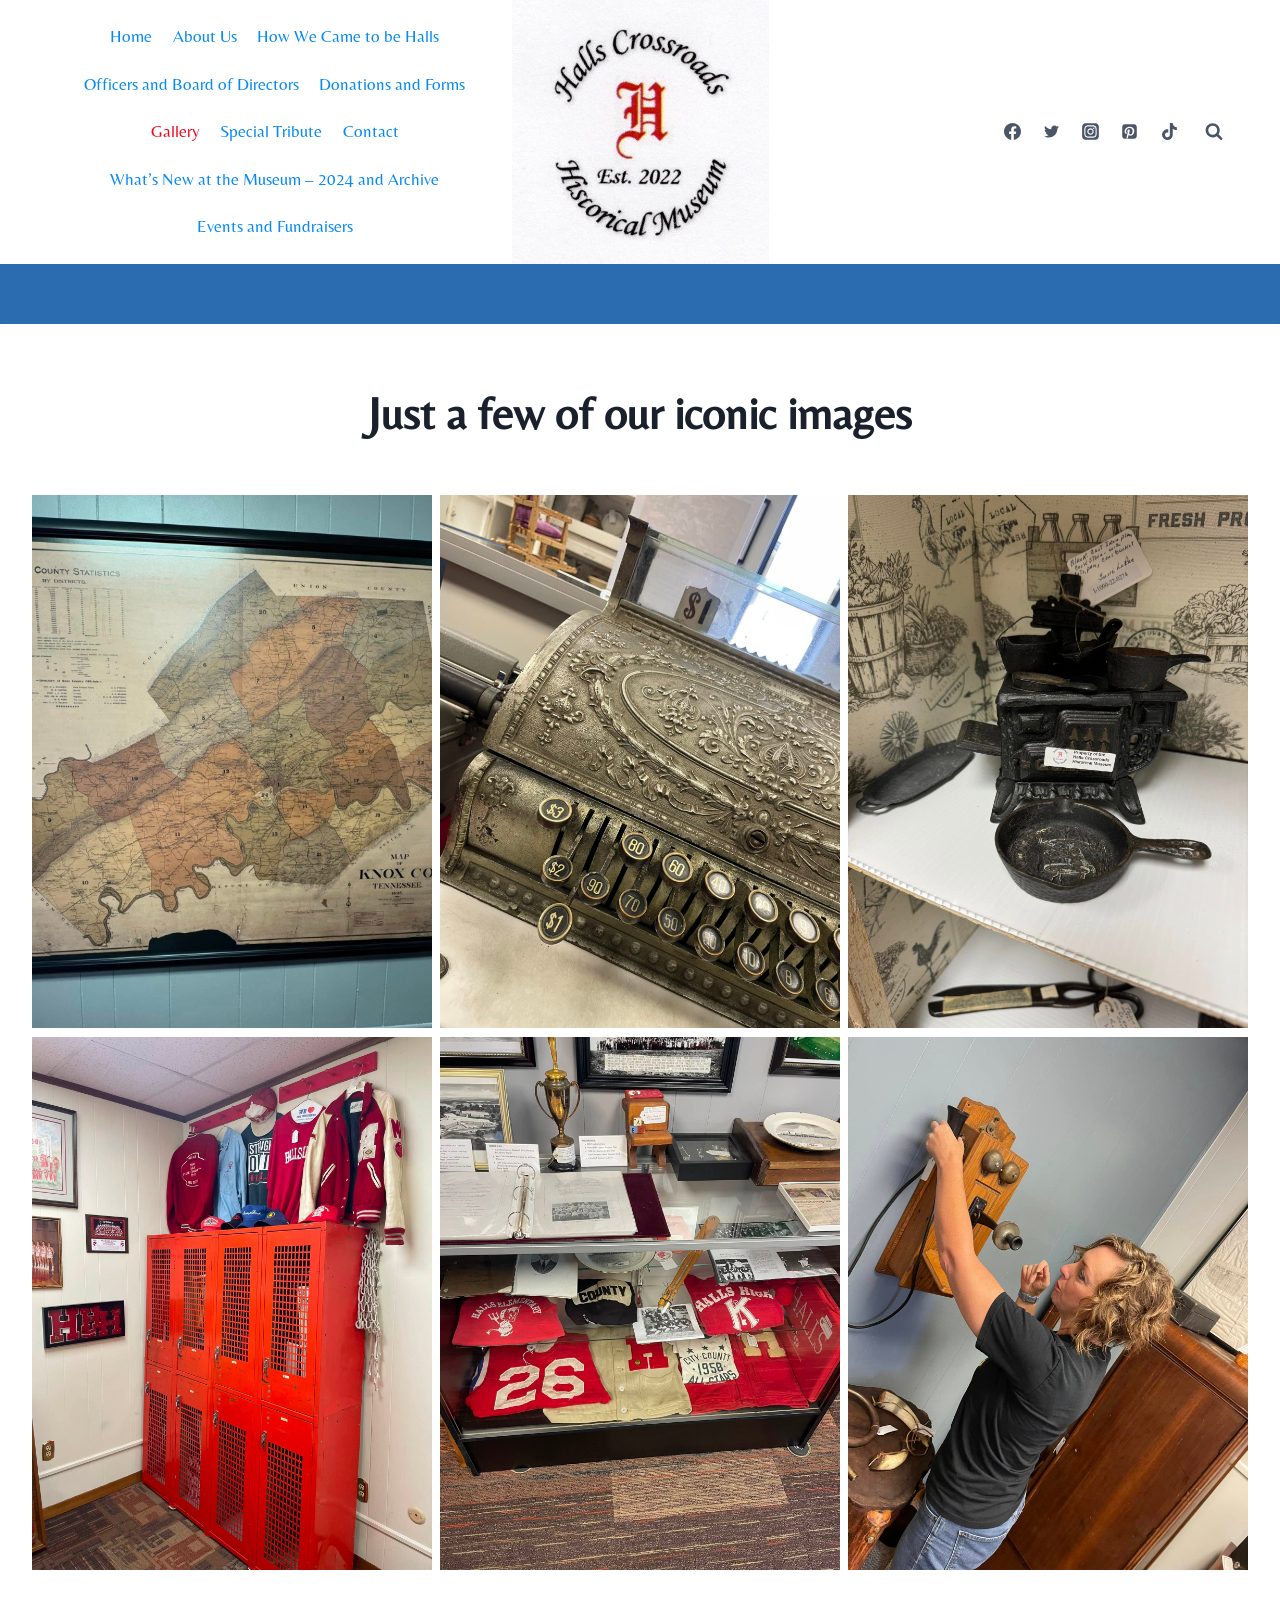
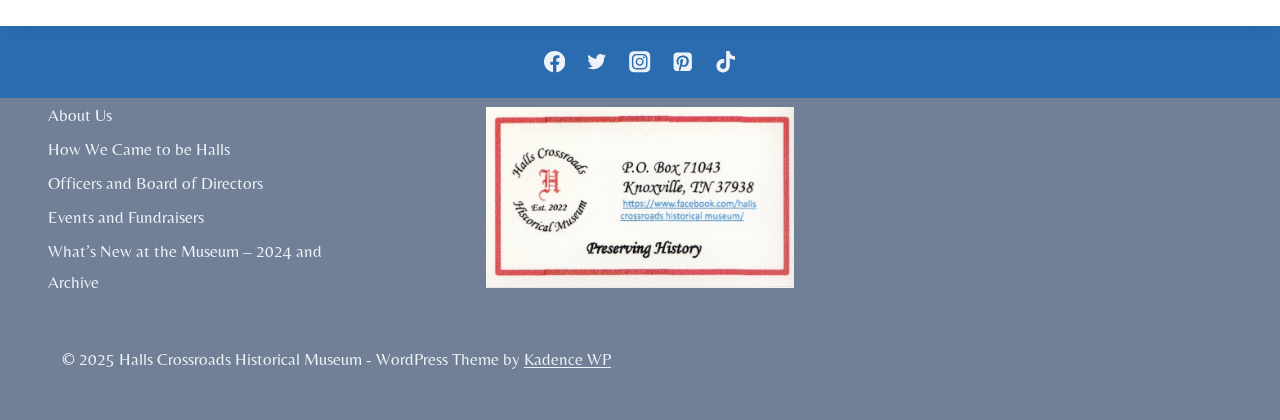
<file: gallery/index.html>
<!DOCTYPE html>

<html class="no-js" itemscope="" itemtype="https://schema.org/WebPage" lang="en">
<head>
<meta charset="utf-8"/>
<meta content="width=device-width, initial-scale=1, minimum-scale=1" name="viewport"/>
<title>Gallery – Halls Crossroads Historical Museum</title>
<meta content="max-image-preview:large" name="robots">
<style>img:is([sizes="auto" i], [sizes^="auto," i]) { contain-intrinsic-size: 3000px 1500px }</style>
<link href="/feed/" rel="alternate" title="Halls Crossroads Historical Museum » Feed" type="application/rss+xml"/>
<link href="/comments/feed/" rel="alternate" title="Halls Crossroads Historical Museum » Comments Feed" type="application/rss+xml"/>
<script>document.documentElement.classList.remove( 'no-js' );</script>
<script>
window._wpemojiSettings = {"baseUrl":"https:\/\/s.w.org\/images\/core\/emoji\/15.0.3\/72x72\/","ext":".png","svgUrl":"https:\/\/s.w.org\/images\/core\/emoji\/15.0.3\/svg\/","svgExt":".svg","source":{"concatemoji":"https:\/\/hchmmuseum.org\/wp-includes\/js\/wp-emoji-release.min.js?ver=6.7.2"}};
/*! This file is auto-generated */
!function(i,n){var o,s,e;function c(e){try{var t={supportTests:e,timestamp:(new Date).valueOf()};sessionStorage.setItem(o,JSON.stringify(t))}catch(e){}}function p(e,t,n){e.clearRect(0,0,e.canvas.width,e.canvas.height),e.fillText(t,0,0);var t=new Uint32Array(e.getImageData(0,0,e.canvas.width,e.canvas.height).data),r=(e.clearRect(0,0,e.canvas.width,e.canvas.height),e.fillText(n,0,0),new Uint32Array(e.getImageData(0,0,e.canvas.width,e.canvas.height).data));return t.every(function(e,t){return e===r[t]})}function u(e,t,n){switch(t){case"flag":return n(e,"\ud83c\udff3\ufe0f\u200d\u26a7\ufe0f","\ud83c\udff3\ufe0f\u200b\u26a7\ufe0f")?!1:!n(e,"\ud83c\uddfa\ud83c\uddf3","\ud83c\uddfa\u200b\ud83c\uddf3")&&!n(e,"\ud83c\udff4\udb40\udc67\udb40\udc62\udb40\udc65\udb40\udc6e\udb40\udc67\udb40\udc7f","\ud83c\udff4\u200b\udb40\udc67\u200b\udb40\udc62\u200b\udb40\udc65\u200b\udb40\udc6e\u200b\udb40\udc67\u200b\udb40\udc7f");case"emoji":return!n(e,"\ud83d\udc26\u200d\u2b1b","\ud83d\udc26\u200b\u2b1b")}return!1}function f(e,t,n){var r="undefined"!=typeof WorkerGlobalScope&&self instanceof WorkerGlobalScope?new OffscreenCanvas(300,150):i.createElement("canvas"),a=r.getContext("2d",{willReadFrequently:!0}),o=(a.textBaseline="top",a.font="600 32px Arial",{});return e.forEach(function(e){o[e]=t(a,e,n)}),o}function t(e){var t=i.createElement("script");t.src=e,t.defer=!0,i.head.appendChild(t)}"undefined"!=typeof Promise&&(o="wpEmojiSettingsSupports",s=["flag","emoji"],n.supports={everything:!0,everythingExceptFlag:!0},e=new Promise(function(e){i.addEventListener("DOMContentLoaded",e,{once:!0})}),new Promise(function(t){var n=function(){try{var e=JSON.parse(sessionStorage.getItem(o));if("object"==typeof e&&"number"==typeof e.timestamp&&(new Date).valueOf()<e.timestamp+604800&&"object"==typeof e.supportTests)return e.supportTests}catch(e){}return null}();if(!n){if("undefined"!=typeof Worker&&"undefined"!=typeof OffscreenCanvas&&"undefined"!=typeof URL&&URL.createObjectURL&&"undefined"!=typeof Blob)try{var e="postMessage("+f.toString()+"("+[JSON.stringify(s),u.toString(),p.toString()].join(",")+"));",r=new Blob([e],{type:"text/javascript"}),a=new Worker(URL.createObjectURL(r),{name:"wpTestEmojiSupports"});return void(a.onmessage=function(e){c(n=e.data),a.terminate(),t(n)})}catch(e){}c(n=f(s,u,p))}t(n)}).then(function(e){for(var t in e)n.supports[t]=e[t],n.supports.everything=n.supports.everything&&n.supports[t],"flag"!==t&&(n.supports.everythingExceptFlag=n.supports.everythingExceptFlag&&n.supports[t]);n.supports.everythingExceptFlag=n.supports.everythingExceptFlag&&!n.supports.flag,n.DOMReady=!1,n.readyCallback=function(){n.DOMReady=!0}}).then(function(){return e}).then(function(){var e;n.supports.everything||(n.readyCallback(),(e=n.source||{}).concatemoji?t(e.concatemoji):e.wpemoji&&e.twemoji&&(t(e.twemoji),t(e.wpemoji)))}))}((window,document),window._wpemojiSettings);
</script>
<style id="wp-emoji-styles-inline-css">

	img.wp-smiley, img.emoji {
		display: inline !important;
		border: none !important;
		box-shadow: none !important;
		height: 1em !important;
		width: 1em !important;
		margin: 0 0.07em !important;
		vertical-align: -0.1em !important;
		background: none !important;
		padding: 0 !important;
	}
</style>
<link href="/wp-includes/css/dist/block-library/style.min.css?ver=6.7.2" id="wp-block-library-css" media="all" rel="stylesheet"/>
<style id="classic-theme-styles-inline-css">
/*! This file is auto-generated */
.wp-block-button__link{color:#fff;background-color:#32373c;border-radius:9999px;box-shadow:none;text-decoration:none;padding:calc(.667em + 2px) calc(1.333em + 2px);font-size:1.125em}.wp-block-file__button{background:#32373c;color:#fff;text-decoration:none}
</style>
<style id="global-styles-inline-css">
:root{--wp--preset--aspect-ratio--square: 1;--wp--preset--aspect-ratio--4-3: 4/3;--wp--preset--aspect-ratio--3-4: 3/4;--wp--preset--aspect-ratio--3-2: 3/2;--wp--preset--aspect-ratio--2-3: 2/3;--wp--preset--aspect-ratio--16-9: 16/9;--wp--preset--aspect-ratio--9-16: 9/16;--wp--preset--color--black: #000000;--wp--preset--color--cyan-bluish-gray: #abb8c3;--wp--preset--color--white: #ffffff;--wp--preset--color--pale-pink: #f78da7;--wp--preset--color--vivid-red: #cf2e2e;--wp--preset--color--luminous-vivid-orange: #ff6900;--wp--preset--color--luminous-vivid-amber: #fcb900;--wp--preset--color--light-green-cyan: #7bdcb5;--wp--preset--color--vivid-green-cyan: #00d084;--wp--preset--color--pale-cyan-blue: #8ed1fc;--wp--preset--color--vivid-cyan-blue: #0693e3;--wp--preset--color--vivid-purple: #9b51e0;--wp--preset--color--theme-palette-1: var(--global-palette1);--wp--preset--color--theme-palette-2: var(--global-palette2);--wp--preset--color--theme-palette-3: var(--global-palette3);--wp--preset--color--theme-palette-4: var(--global-palette4);--wp--preset--color--theme-palette-5: var(--global-palette5);--wp--preset--color--theme-palette-6: var(--global-palette6);--wp--preset--color--theme-palette-7: var(--global-palette7);--wp--preset--color--theme-palette-8: var(--global-palette8);--wp--preset--color--theme-palette-9: var(--global-palette9);--wp--preset--gradient--vivid-cyan-blue-to-vivid-purple: linear-gradient(135deg,rgba(6,147,227,1) 0%,rgb(155,81,224) 100%);--wp--preset--gradient--light-green-cyan-to-vivid-green-cyan: linear-gradient(135deg,rgb(122,220,180) 0%,rgb(0,208,130) 100%);--wp--preset--gradient--luminous-vivid-amber-to-luminous-vivid-orange: linear-gradient(135deg,rgba(252,185,0,1) 0%,rgba(255,105,0,1) 100%);--wp--preset--gradient--luminous-vivid-orange-to-vivid-red: linear-gradient(135deg,rgba(255,105,0,1) 0%,rgb(207,46,46) 100%);--wp--preset--gradient--very-light-gray-to-cyan-bluish-gray: linear-gradient(135deg,rgb(238,238,238) 0%,rgb(169,184,195) 100%);--wp--preset--gradient--cool-to-warm-spectrum: linear-gradient(135deg,rgb(74,234,220) 0%,rgb(151,120,209) 20%,rgb(207,42,186) 40%,rgb(238,44,130) 60%,rgb(251,105,98) 80%,rgb(254,248,76) 100%);--wp--preset--gradient--blush-light-purple: linear-gradient(135deg,rgb(255,206,236) 0%,rgb(152,150,240) 100%);--wp--preset--gradient--blush-bordeaux: linear-gradient(135deg,rgb(254,205,165) 0%,rgb(254,45,45) 50%,rgb(107,0,62) 100%);--wp--preset--gradient--luminous-dusk: linear-gradient(135deg,rgb(255,203,112) 0%,rgb(199,81,192) 50%,rgb(65,88,208) 100%);--wp--preset--gradient--pale-ocean: linear-gradient(135deg,rgb(255,245,203) 0%,rgb(182,227,212) 50%,rgb(51,167,181) 100%);--wp--preset--gradient--electric-grass: linear-gradient(135deg,rgb(202,248,128) 0%,rgb(113,206,126) 100%);--wp--preset--gradient--midnight: linear-gradient(135deg,rgb(2,3,129) 0%,rgb(40,116,252) 100%);--wp--preset--font-size--small: var(--global-font-size-small);--wp--preset--font-size--medium: var(--global-font-size-medium);--wp--preset--font-size--large: var(--global-font-size-large);--wp--preset--font-size--x-large: 42px;--wp--preset--font-size--larger: var(--global-font-size-larger);--wp--preset--font-size--xxlarge: var(--global-font-size-xxlarge);--wp--preset--spacing--20: 0.44rem;--wp--preset--spacing--30: 0.67rem;--wp--preset--spacing--40: 1rem;--wp--preset--spacing--50: 1.5rem;--wp--preset--spacing--60: 2.25rem;--wp--preset--spacing--70: 3.38rem;--wp--preset--spacing--80: 5.06rem;--wp--preset--shadow--natural: 6px 6px 9px rgba(0, 0, 0, 0.2);--wp--preset--shadow--deep: 12px 12px 50px rgba(0, 0, 0, 0.4);--wp--preset--shadow--sharp: 6px 6px 0px rgba(0, 0, 0, 0.2);--wp--preset--shadow--outlined: 6px 6px 0px -3px rgba(255, 255, 255, 1), 6px 6px rgba(0, 0, 0, 1);--wp--preset--shadow--crisp: 6px 6px 0px rgba(0, 0, 0, 1);}:where(.is-layout-flex){gap: 0.5em;}:where(.is-layout-grid){gap: 0.5em;}body .is-layout-flex{display: flex;}.is-layout-flex{flex-wrap: wrap;align-items: center;}.is-layout-flex > :is(*, div){margin: 0;}body .is-layout-grid{display: grid;}.is-layout-grid > :is(*, div){margin: 0;}:where(.wp-block-columns.is-layout-flex){gap: 2em;}:where(.wp-block-columns.is-layout-grid){gap: 2em;}:where(.wp-block-post-template.is-layout-flex){gap: 1.25em;}:where(.wp-block-post-template.is-layout-grid){gap: 1.25em;}.has-black-color{color: var(--wp--preset--color--black) !important;}.has-cyan-bluish-gray-color{color: var(--wp--preset--color--cyan-bluish-gray) !important;}.has-white-color{color: var(--wp--preset--color--white) !important;}.has-pale-pink-color{color: var(--wp--preset--color--pale-pink) !important;}.has-vivid-red-color{color: var(--wp--preset--color--vivid-red) !important;}.has-luminous-vivid-orange-color{color: var(--wp--preset--color--luminous-vivid-orange) !important;}.has-luminous-vivid-amber-color{color: var(--wp--preset--color--luminous-vivid-amber) !important;}.has-light-green-cyan-color{color: var(--wp--preset--color--light-green-cyan) !important;}.has-vivid-green-cyan-color{color: var(--wp--preset--color--vivid-green-cyan) !important;}.has-pale-cyan-blue-color{color: var(--wp--preset--color--pale-cyan-blue) !important;}.has-vivid-cyan-blue-color{color: var(--wp--preset--color--vivid-cyan-blue) !important;}.has-vivid-purple-color{color: var(--wp--preset--color--vivid-purple) !important;}.has-black-background-color{background-color: var(--wp--preset--color--black) !important;}.has-cyan-bluish-gray-background-color{background-color: var(--wp--preset--color--cyan-bluish-gray) !important;}.has-white-background-color{background-color: var(--wp--preset--color--white) !important;}.has-pale-pink-background-color{background-color: var(--wp--preset--color--pale-pink) !important;}.has-vivid-red-background-color{background-color: var(--wp--preset--color--vivid-red) !important;}.has-luminous-vivid-orange-background-color{background-color: var(--wp--preset--color--luminous-vivid-orange) !important;}.has-luminous-vivid-amber-background-color{background-color: var(--wp--preset--color--luminous-vivid-amber) !important;}.has-light-green-cyan-background-color{background-color: var(--wp--preset--color--light-green-cyan) !important;}.has-vivid-green-cyan-background-color{background-color: var(--wp--preset--color--vivid-green-cyan) !important;}.has-pale-cyan-blue-background-color{background-color: var(--wp--preset--color--pale-cyan-blue) !important;}.has-vivid-cyan-blue-background-color{background-color: var(--wp--preset--color--vivid-cyan-blue) !important;}.has-vivid-purple-background-color{background-color: var(--wp--preset--color--vivid-purple) !important;}.has-black-border-color{border-color: var(--wp--preset--color--black) !important;}.has-cyan-bluish-gray-border-color{border-color: var(--wp--preset--color--cyan-bluish-gray) !important;}.has-white-border-color{border-color: var(--wp--preset--color--white) !important;}.has-pale-pink-border-color{border-color: var(--wp--preset--color--pale-pink) !important;}.has-vivid-red-border-color{border-color: var(--wp--preset--color--vivid-red) !important;}.has-luminous-vivid-orange-border-color{border-color: var(--wp--preset--color--luminous-vivid-orange) !important;}.has-luminous-vivid-amber-border-color{border-color: var(--wp--preset--color--luminous-vivid-amber) !important;}.has-light-green-cyan-border-color{border-color: var(--wp--preset--color--light-green-cyan) !important;}.has-vivid-green-cyan-border-color{border-color: var(--wp--preset--color--vivid-green-cyan) !important;}.has-pale-cyan-blue-border-color{border-color: var(--wp--preset--color--pale-cyan-blue) !important;}.has-vivid-cyan-blue-border-color{border-color: var(--wp--preset--color--vivid-cyan-blue) !important;}.has-vivid-purple-border-color{border-color: var(--wp--preset--color--vivid-purple) !important;}.has-vivid-cyan-blue-to-vivid-purple-gradient-background{background: var(--wp--preset--gradient--vivid-cyan-blue-to-vivid-purple) !important;}.has-light-green-cyan-to-vivid-green-cyan-gradient-background{background: var(--wp--preset--gradient--light-green-cyan-to-vivid-green-cyan) !important;}.has-luminous-vivid-amber-to-luminous-vivid-orange-gradient-background{background: var(--wp--preset--gradient--luminous-vivid-amber-to-luminous-vivid-orange) !important;}.has-luminous-vivid-orange-to-vivid-red-gradient-background{background: var(--wp--preset--gradient--luminous-vivid-orange-to-vivid-red) !important;}.has-very-light-gray-to-cyan-bluish-gray-gradient-background{background: var(--wp--preset--gradient--very-light-gray-to-cyan-bluish-gray) !important;}.has-cool-to-warm-spectrum-gradient-background{background: var(--wp--preset--gradient--cool-to-warm-spectrum) !important;}.has-blush-light-purple-gradient-background{background: var(--wp--preset--gradient--blush-light-purple) !important;}.has-blush-bordeaux-gradient-background{background: var(--wp--preset--gradient--blush-bordeaux) !important;}.has-luminous-dusk-gradient-background{background: var(--wp--preset--gradient--luminous-dusk) !important;}.has-pale-ocean-gradient-background{background: var(--wp--preset--gradient--pale-ocean) !important;}.has-electric-grass-gradient-background{background: var(--wp--preset--gradient--electric-grass) !important;}.has-midnight-gradient-background{background: var(--wp--preset--gradient--midnight) !important;}.has-small-font-size{font-size: var(--wp--preset--font-size--small) !important;}.has-medium-font-size{font-size: var(--wp--preset--font-size--medium) !important;}.has-large-font-size{font-size: var(--wp--preset--font-size--large) !important;}.has-x-large-font-size{font-size: var(--wp--preset--font-size--x-large) !important;}
:where(.wp-block-post-template.is-layout-flex){gap: 1.25em;}:where(.wp-block-post-template.is-layout-grid){gap: 1.25em;}
:where(.wp-block-columns.is-layout-flex){gap: 2em;}:where(.wp-block-columns.is-layout-grid){gap: 2em;}
:root :where(.wp-block-pullquote){font-size: 1.5em;line-height: 1.6;}
</style>
<link href="/wp-content/themes/kadence/assets/css/global.min.css?ver=1.3.4" id="kadence-global-css" media="all" rel="stylesheet"/>
<style id="kadence-global-inline-css">
/* Kadence Base CSS */
:root{--global-palette1:#2B6CB0;--global-palette2:#215387;--global-palette3:#1A202C;--global-palette4:#2D3748;--global-palette5:#4A5568;--global-palette6:#718096;--global-palette7:#EDF2F7;--global-palette8:#F7FAFC;--global-palette9:#ffffff;--global-palette9rgb:255, 255, 255;--global-palette-highlight:var(--global-palette1);--global-palette-highlight-alt:var(--global-palette2);--global-palette-highlight-alt2:var(--global-palette9);--global-palette-btn-bg:var(--global-palette1);--global-palette-btn-bg-hover:var(--global-palette2);--global-palette-btn:#ffffff;--global-palette-btn-hover:#ffffff;--global-body-font-family:Belleza, sans-serif;--global-heading-font-family:inherit;--global-primary-nav-font-family:inherit;--global-fallback-font:sans-serif;--global-display-fallback-font:sans-serif;--global-content-width:1290px;--global-content-wide-width:calc(1290px + 230px);--global-content-narrow-width:842px;--global-content-edge-padding:3rem;--global-content-boxed-padding:2rem;--global-calc-content-width:calc(1290px - var(--global-content-edge-padding) - var(--global-content-edge-padding) );--wp--style--global--content-size:var(--global-calc-content-width);}.wp-site-blocks{--global-vw:calc( 100vw - ( 0.5 * var(--scrollbar-offset)));}body{background:var(--global-palette8);}body, input, select, optgroup, textarea{font-style:normal;font-weight:normal;font-size:17px;line-height:1.6;font-family:var(--global-body-font-family);color:var(--global-palette4);}.content-bg, body.content-style-unboxed .site{background:var(--global-palette9);}h1,h2,h3,h4,h5,h6{font-family:var(--global-heading-font-family);}h1{font-weight:700;font-size:32px;line-height:1.5;color:var(--global-palette3);}h2{font-weight:700;font-size:28px;line-height:1.5;color:var(--global-palette3);}h3{font-weight:700;font-size:24px;line-height:1.5;color:var(--global-palette3);}h4{font-weight:700;font-size:22px;line-height:1.5;color:var(--global-palette4);}h5{font-weight:700;font-size:20px;line-height:1.5;color:var(--global-palette4);}h6{font-style:normal;font-weight:400;font-size:18px;line-height:1.5;color:var(--global-palette1);}.entry-hero .kadence-breadcrumbs{max-width:1290px;}.site-container, .site-header-row-layout-contained, .site-footer-row-layout-contained, .entry-hero-layout-contained, .comments-area, .alignfull > .wp-block-cover__inner-container, .alignwide > .wp-block-cover__inner-container{max-width:var(--global-content-width);}.content-width-narrow .content-container.site-container, .content-width-narrow .hero-container.site-container{max-width:var(--global-content-narrow-width);}@media all and (min-width: 1520px){.wp-site-blocks .content-container  .alignwide{margin-left:-115px;margin-right:-115px;width:unset;max-width:unset;}}@media all and (min-width: 1102px){.content-width-narrow .wp-site-blocks .content-container .alignwide{margin-left:-130px;margin-right:-130px;width:unset;max-width:unset;}}.content-style-boxed .wp-site-blocks .entry-content .alignwide{margin-left:calc( -1 * var( --global-content-boxed-padding ) );margin-right:calc( -1 * var( --global-content-boxed-padding ) );}.content-area{margin-top:5rem;margin-bottom:5rem;}@media all and (max-width: 1024px){.content-area{margin-top:3rem;margin-bottom:3rem;}}@media all and (max-width: 767px){.content-area{margin-top:2rem;margin-bottom:2rem;}}@media all and (max-width: 1024px){:root{--global-content-boxed-padding:2rem;}}@media all and (max-width: 767px){:root{--global-content-boxed-padding:1.5rem;}}.entry-content-wrap{padding:2rem;}@media all and (max-width: 1024px){.entry-content-wrap{padding:2rem;}}@media all and (max-width: 767px){.entry-content-wrap{padding:1.5rem;}}.entry.single-entry{box-shadow:0px 15px 15px -10px rgba(0,0,0,0.05);}.entry.loop-entry{box-shadow:0px 15px 15px -10px rgba(0,0,0,0.05);}.loop-entry .entry-content-wrap{padding:2rem;}@media all and (max-width: 1024px){.loop-entry .entry-content-wrap{padding:2rem;}}@media all and (max-width: 767px){.loop-entry .entry-content-wrap{padding:1.5rem;}}button, .button, .wp-block-button__link, input[type="button"], input[type="reset"], input[type="submit"], .fl-button, .elementor-button-wrapper .elementor-button, .wc-block-components-checkout-place-order-button, .wc-block-cart__submit{box-shadow:0px 0px 0px -7px rgba(0,0,0,0);}button:hover, button:focus, button:active, .button:hover, .button:focus, .button:active, .wp-block-button__link:hover, .wp-block-button__link:focus, .wp-block-button__link:active, input[type="button"]:hover, input[type="button"]:focus, input[type="button"]:active, input[type="reset"]:hover, input[type="reset"]:focus, input[type="reset"]:active, input[type="submit"]:hover, input[type="submit"]:focus, input[type="submit"]:active, .elementor-button-wrapper .elementor-button:hover, .elementor-button-wrapper .elementor-button:focus, .elementor-button-wrapper .elementor-button:active, .wc-block-cart__submit:hover{box-shadow:0px 15px 25px -7px rgba(0,0,0,0.1);}.kb-button.kb-btn-global-outline.kb-btn-global-inherit{padding-top:calc(px - 2px);padding-right:calc(px - 2px);padding-bottom:calc(px - 2px);padding-left:calc(px - 2px);}@media all and (min-width: 1025px){.transparent-header .entry-hero .entry-hero-container-inner{padding-top:0px;}}@media all and (max-width: 1024px){.mobile-transparent-header .entry-hero .entry-hero-container-inner{padding-top:0px;}}@media all and (max-width: 767px){.mobile-transparent-header .entry-hero .entry-hero-container-inner{padding-top:0px;}}.entry-hero.page-hero-section .entry-header{min-height:200px;}
/* Kadence Header CSS */
@media all and (max-width: 1024px){.mobile-transparent-header #masthead{position:absolute;left:0px;right:0px;z-index:100;}.kadence-scrollbar-fixer.mobile-transparent-header #masthead{right:var(--scrollbar-offset,0);}.mobile-transparent-header #masthead, .mobile-transparent-header .site-top-header-wrap .site-header-row-container-inner, .mobile-transparent-header .site-main-header-wrap .site-header-row-container-inner, .mobile-transparent-header .site-bottom-header-wrap .site-header-row-container-inner{background:transparent;}.site-header-row-tablet-layout-fullwidth, .site-header-row-tablet-layout-standard{padding:0px;}}@media all and (min-width: 1025px){.transparent-header #masthead{position:absolute;left:0px;right:0px;z-index:100;}.transparent-header.kadence-scrollbar-fixer #masthead{right:var(--scrollbar-offset,0);}.transparent-header #masthead, .transparent-header .site-top-header-wrap .site-header-row-container-inner, .transparent-header .site-main-header-wrap .site-header-row-container-inner, .transparent-header .site-bottom-header-wrap .site-header-row-container-inner{background:transparent;}}.site-branding a.brand img{max-width:257px;}.site-branding a.brand img.svg-logo-image{width:257px;}.site-branding{padding:0px 0px 0px 0px;}#masthead, #masthead .kadence-sticky-header.item-is-fixed:not(.item-at-start):not(.site-header-row-container):not(.site-main-header-wrap), #masthead .kadence-sticky-header.item-is-fixed:not(.item-at-start) > .site-header-row-container-inner{background:#ffffff;}.site-top-header-wrap .site-header-row-container-inner{background:var(--global-palette9);border-bottom:60px solid var(--global-palette1);}.site-top-header-inner-wrap{min-height:0px;}.header-navigation[class*="header-navigation-style-underline"] .header-menu-container.primary-menu-container>ul>li>a:after{width:calc( 100% - 1.2em);}.main-navigation .primary-menu-container > ul > li.menu-item > a{padding-left:calc(1.2em / 2);padding-right:calc(1.2em / 2);padding-top:0.6em;padding-bottom:0.6em;color:#0489f5;}.main-navigation .primary-menu-container > ul > li.menu-item .dropdown-nav-special-toggle{right:calc(1.2em / 2);}.main-navigation .primary-menu-container > ul > li.menu-item > a:hover{color:var(--global-palette6);}.main-navigation .primary-menu-container > ul > li.menu-item.current-menu-item > a{color:#f7041c;}.header-navigation .header-menu-container ul ul.sub-menu, .header-navigation .header-menu-container ul ul.submenu{background:var(--global-palette4);box-shadow:0px 2px 13px 0px rgba(0,0,0,0.1);}.header-navigation .header-menu-container ul ul li.menu-item, .header-menu-container ul.menu > li.kadence-menu-mega-enabled > ul > li.menu-item > a{border-bottom:1px solid var(--global-palette1);}.header-navigation .header-menu-container ul ul li.menu-item > a{width:200px;padding-top:1em;padding-bottom:1em;color:var(--global-palette8);font-size:12px;}.header-navigation .header-menu-container ul ul li.menu-item > a:hover{color:var(--global-palette9);background:var(--global-palette6);}.header-navigation .header-menu-container ul ul li.menu-item.current-menu-item > a{color:var(--global-palette9);background:var(--global-palette1);}.mobile-toggle-open-container .menu-toggle-open, .mobile-toggle-open-container .menu-toggle-open:focus{color:var(--global-palette5);padding:0.4em 0.6em 0.4em 0.6em;font-size:14px;}.mobile-toggle-open-container .menu-toggle-open.menu-toggle-style-bordered{border:1px solid currentColor;}.mobile-toggle-open-container .menu-toggle-open .menu-toggle-icon{font-size:20px;}.mobile-toggle-open-container .menu-toggle-open:hover, .mobile-toggle-open-container .menu-toggle-open:focus-visible{color:var(--global-palette-highlight);}.mobile-navigation ul li{font-size:14px;}.mobile-navigation ul li a{padding-top:1em;padding-bottom:1em;}.mobile-navigation ul li > a, .mobile-navigation ul li.menu-item-has-children > .drawer-nav-drop-wrap{color:var(--global-palette8);}.mobile-navigation ul li > a:hover, .mobile-navigation ul li.menu-item-has-children > .drawer-nav-drop-wrap:hover{color:var(--global-palette2);}.mobile-navigation ul li.current-menu-item > a, .mobile-navigation ul li.current-menu-item.menu-item-has-children > .drawer-nav-drop-wrap{color:var(--global-palette8);}.mobile-navigation ul li.menu-item-has-children .drawer-nav-drop-wrap, .mobile-navigation ul li:not(.menu-item-has-children) a{border-bottom:1px solid rgba(255,255,255,0.1);}.mobile-navigation:not(.drawer-navigation-parent-toggle-true) ul li.menu-item-has-children .drawer-nav-drop-wrap button{border-left:1px solid rgba(255,255,255,0.1);}#mobile-drawer .drawer-inner, #mobile-drawer.popup-drawer-layout-fullwidth.popup-drawer-animation-slice .pop-portion-bg, #mobile-drawer.popup-drawer-layout-fullwidth.popup-drawer-animation-slice.pop-animated.show-drawer .drawer-inner{background:var(--global-palette4);}#mobile-drawer .drawer-header .drawer-toggle{padding:0.6em 0.15em 0.6em 0.15em;font-size:24px;}.header-social-wrap .header-social-inner-wrap{font-size:1em;gap:0.3em;}.header-social-wrap .header-social-inner-wrap .social-button{color:var(--global-palette5);border:2px none transparent;border-radius:3px;}.header-social-wrap .header-social-inner-wrap .social-button:hover{color:var(--global-palette1);}.search-toggle-open-container .search-toggle-open{color:var(--global-palette5);}.search-toggle-open-container .search-toggle-open.search-toggle-style-bordered{border:1px solid currentColor;}.search-toggle-open-container .search-toggle-open .search-toggle-icon{font-size:1em;}.search-toggle-open-container .search-toggle-open:hover, .search-toggle-open-container .search-toggle-open:focus{color:var(--global-palette-highlight);}#search-drawer .drawer-inner{background:rgba(9, 12, 16, 0.97);}
/* Kadence Footer CSS */
#colophon{background:var(--global-palette6);}.site-middle-footer-wrap .site-footer-row-container-inner{font-style:normal;color:var(--global-palette7);}.site-footer .site-middle-footer-wrap a:where(:not(.button):not(.wp-block-button__link):not(.wp-element-button)){color:var(--global-palette7);}.site-footer .site-middle-footer-wrap a:where(:not(.button):not(.wp-block-button__link):not(.wp-element-button)):hover{color:var(--global-palette2);}.site-middle-footer-inner-wrap{padding-top:0px;padding-bottom:0px;grid-column-gap:129px;grid-row-gap:129px;}.site-middle-footer-inner-wrap .widget{margin-bottom:30px;}.site-middle-footer-inner-wrap .widget-area .widget-title{font-style:normal;color:var(--global-palette7);}.site-middle-footer-inner-wrap .site-footer-section:not(:last-child):after{right:calc(-129px / 2);}@media all and (max-width: 1024px){.site-middle-footer-inner-wrap{padding-top:0px;padding-bottom:0px;}}@media all and (max-width: 767px){.site-middle-footer-inner-wrap{padding-top:70px;padding-bottom:20px;grid-column-gap:0px;grid-row-gap:0px;}.site-middle-footer-inner-wrap .site-footer-section:not(:last-child):after{right:calc(-0px / 2);}}.site-top-footer-wrap .site-footer-row-container-inner{background:var(--global-palette1);font-style:normal;}.site-footer .site-top-footer-wrap a:not(.button):not(.wp-block-button__link):not(.wp-element-button){color:var(--global-palette7);}.site-footer .site-top-footer-wrap a:not(.button):not(.wp-block-button__link):not(.wp-element-button):hover{color:var(--global-palette2);}.site-top-footer-inner-wrap{padding-top:15px;padding-bottom:15px;grid-column-gap:30px;grid-row-gap:30px;}.site-top-footer-inner-wrap .widget{margin-bottom:30px;}.site-top-footer-inner-wrap .widget-area .widget-title{font-style:normal;color:var(--global-palette7);}.site-top-footer-inner-wrap .site-footer-section:not(:last-child):after{right:calc(-30px / 2);}.site-bottom-footer-inner-wrap{padding-top:30px;padding-bottom:30px;grid-column-gap:30px;}.site-bottom-footer-inner-wrap .widget{margin-bottom:30px;}.site-bottom-footer-inner-wrap .site-footer-section:not(:last-child):after{right:calc(-30px / 2);}.footer-social-wrap .footer-social-inner-wrap{font-size:1.26em;gap:0em;}.site-footer .site-footer-wrap .site-footer-section .footer-social-wrap .footer-social-inner-wrap .social-button{color:var(--global-palette7);border:2px none transparent;border-radius:0px;}.site-footer .site-footer-wrap .site-footer-section .footer-social-wrap .footer-social-inner-wrap .social-button:hover{color:var(--global-palette5);}#colophon .footer-html{font-style:normal;color:var(--global-palette7);}#colophon .site-footer-row-container .site-footer-row .footer-html a{color:var(--global-palette7);}#colophon .site-footer-row-container .site-footer-row .footer-html a:hover{color:var(--global-palette2);}
</style>
<link href="/wp-content/themes/kadence/assets/css/header.min.css?ver=1.3.4" id="kadence-header-css" media="all" rel="stylesheet"/>
<link href="/wp-content/themes/kadence/assets/css/content.min.css?ver=1.3.4" id="kadence-content-css" media="all" rel="stylesheet"/>
<link href="/wp-content/themes/kadence/assets/css/footer.min.css?ver=1.3.4" id="kadence-footer-css" media="all" rel="stylesheet"/>
<link href="/wp-content/plugins/kadence-blocks/dist/style-blocks-rowlayout.css?ver=3.5.19" id="kadence-blocks-rowlayout-css" media="all" rel="stylesheet"/>
<link href="/wp-content/plugins/kadence-blocks/dist/style-blocks-column.css?ver=3.5.19" id="kadence-blocks-column-css" media="all" rel="stylesheet"/>
<style id="kadence-blocks-advancedheading-inline-css">
.wp-block-kadence-advancedheading mark{background:transparent;border-style:solid;border-width:0}.wp-block-kadence-advancedheading mark.kt-highlight{color:#f76a0c;}.kb-adv-heading-icon{display: inline-flex;justify-content: center;align-items: center;} .is-layout-constrained > .kb-advanced-heading-link {display: block;}.single-content .kadence-advanced-heading-wrapper h1, .single-content .kadence-advanced-heading-wrapper h2, .single-content .kadence-advanced-heading-wrapper h3, .single-content .kadence-advanced-heading-wrapper h4, .single-content .kadence-advanced-heading-wrapper h5, .single-content .kadence-advanced-heading-wrapper h6 {margin: 1.5em 0 .5em;}.single-content .kadence-advanced-heading-wrapper+* { margin-top:0;}.kb-screen-reader-text{position:absolute;width:1px;height:1px;padding:0;margin:-1px;overflow:hidden;clip:rect(0,0,0,0);}
</style>
<style id="kadence-blocks-global-variables-inline-css">
:root {--global-kb-font-size-sm:clamp(0.8rem, 0.73rem + 0.217vw, 0.9rem);--global-kb-font-size-md:clamp(1.1rem, 0.995rem + 0.326vw, 1.25rem);--global-kb-font-size-lg:clamp(1.75rem, 1.576rem + 0.543vw, 2rem);--global-kb-font-size-xl:clamp(2.25rem, 1.728rem + 1.63vw, 3rem);--global-kb-font-size-xxl:clamp(2.5rem, 1.456rem + 3.26vw, 4rem);--global-kb-font-size-xxxl:clamp(2.75rem, 0.489rem + 7.065vw, 6rem);}
</style>
<style id="kadence_blocks_css-inline-css">
.kb-row-layout-id_856954-ba > .kt-row-column-wrap{padding-top:var( --global-kb-row-default-top, var(--global-kb-spacing-sm, 1.5rem) );padding-bottom:var( --global-kb-row-default-bottom, var(--global-kb-spacing-sm, 1.5rem) );grid-template-columns:minmax(0, 1fr);}@media all and (max-width: 767px){.kb-row-layout-id_856954-ba > .kt-row-column-wrap{grid-template-columns:minmax(0, 1fr);}}.kadence-column_3765cc-a3 > .kt-inside-inner-col{column-gap:var(--global-kb-gap-sm, 1rem);}.kadence-column_3765cc-a3 > .kt-inside-inner-col{flex-direction:column;}.kadence-column_3765cc-a3 > .kt-inside-inner-col > .aligncenter{width:100%;}@media all and (max-width: 1024px){.kadence-column_3765cc-a3 > .kt-inside-inner-col{flex-direction:column;justify-content:center;}}@media all and (max-width: 767px){.kadence-column_3765cc-a3 > .kt-inside-inner-col{flex-direction:column;justify-content:center;}}.wp-block-kadence-advancedheading.kt-adv-heading_5042cc-da, .wp-block-kadence-advancedheading.kt-adv-heading_5042cc-da[data-kb-block="kb-adv-heading_5042cc-da"]{text-align:center;font-size:45px;}.wp-block-kadence-advancedheading.kt-adv-heading_5042cc-da mark.kt-highlight, .wp-block-kadence-advancedheading.kt-adv-heading_5042cc-da[data-kb-block="kb-adv-heading_5042cc-da"] mark.kt-highlight{-webkit-box-decoration-break:clone;box-decoration-break:clone;}.kb-row-layout-id_de1415-8e > .kt-row-column-wrap{padding-top:var( --global-kb-row-default-top, var(--global-kb-spacing-sm, 1.5rem) );padding-bottom:var( --global-kb-row-default-bottom, var(--global-kb-spacing-sm, 1.5rem) );grid-template-columns:minmax(0, 1fr);}@media all and (max-width: 767px){.kb-row-layout-id_de1415-8e > .kt-row-column-wrap{grid-template-columns:minmax(0, 1fr);}}.kadence-column_dae5a1-b8 > .kt-inside-inner-col{column-gap:var(--global-kb-gap-sm, 1rem);}.kadence-column_dae5a1-b8 > .kt-inside-inner-col{flex-direction:column;}.kadence-column_dae5a1-b8 > .kt-inside-inner-col > .aligncenter{width:100%;}@media all and (max-width: 1024px){.kadence-column_dae5a1-b8 > .kt-inside-inner-col{flex-direction:column;justify-content:center;}}@media all and (max-width: 767px){.kadence-column_dae5a1-b8 > .kt-inside-inner-col{flex-direction:column;justify-content:center;}}
</style>
<link href="/wp-json/" rel="https://api.w.org/"/><link href="/wp-json/wp/v2/pages/15" rel="alternate" title="JSON" type="application/json"/><link href="/xmlrpc.php?rsd" rel="EditURI" title="RSD" type="application/rsd+xml"/>
<meta content="WordPress 6.7.2" name="generator">
<link href="/gallery/" rel="canonical"/>
<link href="/?p=15" rel="shortlink"/>
<link href="/wp-json/oembed/1.0/embed?url=https%3A%2F%2Fhchmmuseum.org%2Fgallery%2F" rel="alternate" title="oEmbed (JSON)" type="application/json+oembed"/>
<link href="/wp-json/oembed/1.0/embed?url=https%3A%2F%2Fhchmmuseum.org%2Fgallery%2F&amp;format=xml" rel="alternate" title="oEmbed (XML)" type="text/xml+oembed"/>
<link href="https://fonts.googleapis.com/css?family=Belleza:regular,700&amp;display=swap" id="kadence-fonts-gfonts-css" media="all" rel="stylesheet"/>
</meta></meta></head>
<body class="page-template-default page page-id-15 wp-custom-logo wp-embed-responsive footer-on-bottom hide-focus-outline link-style-standard content-title-style-hide content-width-fullwidth content-style-boxed content-vertical-padding-show non-transparent-header mobile-non-transparent-header">
<div class="site wp-site-blocks" id="wrapper">
<a class="skip-link screen-reader-text scroll-ignore" href="#main">Skip to content</a>
<header class="site-header" id="masthead" itemscope="" itemtype="https://schema.org/WPHeader" role="banner">
<div class="site-header-wrap" id="main-header">
<div class="site-header-inner-wrap">
<div class="site-header-upper-wrap">
<div class="site-header-upper-inner-wrap">
<div class="site-top-header-wrap site-header-row-container site-header-focus-item site-header-row-layout-standard" data-section="kadence_customizer_header_top">
<div class="site-header-row-container-inner">
<div class="site-container">
<div class="site-top-header-inner-wrap site-header-row site-header-row-has-sides site-header-row-center-column">
<div class="site-header-top-section-left site-header-section site-header-section-left">
<div class="site-header-item site-header-focus-item site-header-item-main-navigation header-navigation-layout-stretch-false header-navigation-layout-fill-stretch-false" data-section="kadence_customizer_primary_navigation">
<nav aria-label="Primary" class="main-navigation header-navigation hover-to-open nav--toggle-sub header-navigation-style-standard header-navigation-dropdown-animation-fade-down" id="site-navigation" role="navigation">
<div class="primary-menu-container header-menu-container">
<ul class="menu" id="primary-menu"><li class="menu-item menu-item-type-post_type menu-item-object-page menu-item-home menu-item-21" id="menu-item-21"><a href="/">Home</a></li>
<li class="menu-item menu-item-type-post_type menu-item-object-page menu-item-25" id="menu-item-25"><a href="/about/">About Us</a></li>
<li class="menu-item menu-item-type-post_type menu-item-object-page menu-item-1663" id="menu-item-1663"><a href="/how-we-came-to-be-halls/">How We Came to be Halls</a></li>
<li class="menu-item menu-item-type-post_type menu-item-object-page menu-item-1664" id="menu-item-1664"><a href="/officers-and-board-of-directors/">Officers and Board of Directors</a></li>
<li class="menu-item menu-item-type-post_type menu-item-object-page menu-item-1583" id="menu-item-1583"><a href="/donations-and-forms/">Donations and Forms</a></li>
<li class="menu-item menu-item-type-post_type menu-item-object-page current-menu-item page_item page-item-15 current_page_item menu-item-24" id="menu-item-24"><a aria-current="page" href="/gallery/">Gallery</a></li>
<li class="menu-item menu-item-type-post_type menu-item-object-page menu-item-1665" id="menu-item-1665"><a href="/special-tribute/">Special Tribute</a></li>
<li class="menu-item menu-item-type-post_type menu-item-object-page menu-item-23" id="menu-item-23"><a href="/contact/">Contact</a></li>
<li class="menu-item menu-item-type-post_type menu-item-object-page menu-item-2269" id="menu-item-2269"><a href="/whats-new-at-the-museum-this-month-july-2023/">What’s New at the Museum – 2024 and Archive</a></li>
<li class="menu-item menu-item-type-post_type menu-item-object-page menu-item-1716" id="menu-item-1716"><a href="/events-and-fundraisers/">Events and Fundraisers</a></li>
</ul> </div>
</nav><!-- #site-navigation -->
</div><!-- data-section="primary_navigation" -->
<div class="site-header-top-section-left-center site-header-section site-header-section-left-center">
</div>
</div>
<div class="site-header-top-section-center site-header-section site-header-section-center">
<div class="site-header-item site-header-focus-item" data-section="title_tagline">
<div class="site-branding branding-layout-standard site-brand-logo-only"><a class="brand has-logo-image" href="/" rel="home"><img alt="Halls Crossroads Historical Museum" class="custom-logo" decoding="async" fetchpriority="high" height="461" sizes="(max-width: 449px) 100vw, 449px" src="/wp-content/uploads/2023/06/cropped-HCHM-Logo.jpg" srcset="/wp-content/uploads/2023/06/cropped-HCHM-Logo.jpg 449w, /wp-content/uploads/2023/06/cropped-HCHM-Logo-292x300.jpg 292w" width="449"/></a></div></div><!-- data-section="title_tagline" -->
</div>
<div class="site-header-top-section-right site-header-section site-header-section-right">
<div class="site-header-top-section-right-center site-header-section site-header-section-right-center">
</div>
<div class="site-header-item site-header-focus-item" data-section="kadence_customizer_header_social">
<div class="header-social-wrap"><div class="header-social-inner-wrap element-social-inner-wrap social-show-label-false social-style-outline"><a aria-label="Facebook" class="social-button header-social-item social-link-facebook" href="" rel="noopener noreferrer" target="_blank"><span class="kadence-svg-iconset"><svg class="kadence-svg-icon kadence-facebook-svg" fill="currentColor" height="32" version="1.1" viewbox="0 0 32 32" width="32" xmlns="http://www.w3.org/2000/svg"><title>Facebook</title><path d="M31.997 15.999c0-8.836-7.163-15.999-15.999-15.999s-15.999 7.163-15.999 15.999c0 7.985 5.851 14.604 13.499 15.804v-11.18h-4.062v-4.625h4.062v-3.525c0-4.010 2.389-6.225 6.043-6.225 1.75 0 3.581 0.313 3.581 0.313v3.937h-2.017c-1.987 0-2.607 1.233-2.607 2.498v3.001h4.437l-0.709 4.625h-3.728v11.18c7.649-1.2 13.499-7.819 13.499-15.804z"></path>
</svg></span></a><a aria-label="Twitter" class="social-button header-social-item social-link-twitter" href="" rel="noopener noreferrer" target="_blank"><span class="kadence-svg-iconset"><svg class="kadence-svg-icon kadence-twitter-svg" fill="currentColor" height="28" version="1.1" viewbox="0 0 26 28" width="26" xmlns="http://www.w3.org/2000/svg"><title>Twitter</title><path d="M25.312 6.375c-0.688 1-1.547 1.891-2.531 2.609 0.016 0.219 0.016 0.438 0.016 0.656 0 6.672-5.078 14.359-14.359 14.359-2.859 0-5.516-0.828-7.75-2.266 0.406 0.047 0.797 0.063 1.219 0.063 2.359 0 4.531-0.797 6.266-2.156-2.219-0.047-4.078-1.5-4.719-3.5 0.313 0.047 0.625 0.078 0.953 0.078 0.453 0 0.906-0.063 1.328-0.172-2.312-0.469-4.047-2.5-4.047-4.953v-0.063c0.672 0.375 1.453 0.609 2.281 0.641-1.359-0.906-2.25-2.453-2.25-4.203 0-0.938 0.25-1.797 0.688-2.547 2.484 3.062 6.219 5.063 10.406 5.281-0.078-0.375-0.125-0.766-0.125-1.156 0-2.781 2.25-5.047 5.047-5.047 1.453 0 2.766 0.609 3.687 1.594 1.141-0.219 2.234-0.641 3.203-1.219-0.375 1.172-1.172 2.156-2.219 2.781 1.016-0.109 2-0.391 2.906-0.781z"></path>
</svg></span></a><a aria-label="Instagram" class="social-button header-social-item social-link-instagram" href="" rel="noopener noreferrer" target="_blank"><span class="kadence-svg-iconset"><svg class="kadence-svg-icon kadence-instagram-svg" fill="currentColor" height="32" version="1.1" viewbox="0 0 32 32" width="32" xmlns="http://www.w3.org/2000/svg"><title>Instagram</title><path d="M21.138 0.242c3.767 0.007 3.914 0.038 4.65 0.144 1.52 0.219 2.795 0.825 3.837 1.821 0.584 0.562 0.987 1.112 1.349 1.848 0.442 0.899 0.659 1.75 0.758 3.016 0.021 0.271 0.031 4.592 0.031 8.916s-0.009 8.652-0.030 8.924c-0.098 1.245-0.315 2.104-0.743 2.986-0.851 1.755-2.415 3.035-4.303 3.522-0.685 0.177-1.304 0.26-2.371 0.31-0.381 0.019-4.361 0.024-8.342 0.024s-7.959-0.012-8.349-0.029c-0.921-0.044-1.639-0.136-2.288-0.303-1.876-0.485-3.469-1.784-4.303-3.515-0.436-0.904-0.642-1.731-0.751-3.045-0.031-0.373-0.039-2.296-0.039-8.87 0-2.215-0.002-3.866 0-5.121 0.006-3.764 0.037-3.915 0.144-4.652 0.219-1.518 0.825-2.795 1.825-3.833 0.549-0.569 1.105-0.975 1.811-1.326 0.915-0.456 1.756-0.668 3.106-0.781 0.374-0.031 2.298-0.038 8.878-0.038h5.13zM15.999 4.364v0c-3.159 0-3.555 0.014-4.796 0.070-1.239 0.057-2.084 0.253-2.824 0.541-0.765 0.297-1.415 0.695-2.061 1.342s-1.045 1.296-1.343 2.061c-0.288 0.74-0.485 1.586-0.541 2.824-0.056 1.241-0.070 1.638-0.070 4.798s0.014 3.556 0.070 4.797c0.057 1.239 0.253 2.084 0.541 2.824 0.297 0.765 0.695 1.415 1.342 2.061s1.296 1.046 2.061 1.343c0.74 0.288 1.586 0.484 2.825 0.541 1.241 0.056 1.638 0.070 4.798 0.070s3.556-0.014 4.797-0.070c1.239-0.057 2.085-0.253 2.826-0.541 0.765-0.297 1.413-0.696 2.060-1.343s1.045-1.296 1.343-2.061c0.286-0.74 0.482-1.586 0.541-2.824 0.056-1.241 0.070-1.637 0.070-4.797s-0.015-3.557-0.070-4.798c-0.058-1.239-0.255-2.084-0.541-2.824-0.298-0.765-0.696-1.415-1.343-2.061s-1.295-1.045-2.061-1.342c-0.742-0.288-1.588-0.484-2.827-0.541-1.241-0.056-1.636-0.070-4.796-0.070zM14.957 6.461c0.31-0 0.655 0 1.044 0 3.107 0 3.475 0.011 4.702 0.067 1.135 0.052 1.75 0.241 2.16 0.401 0.543 0.211 0.93 0.463 1.337 0.87s0.659 0.795 0.871 1.338c0.159 0.41 0.349 1.025 0.401 2.16 0.056 1.227 0.068 1.595 0.068 4.701s-0.012 3.474-0.068 4.701c-0.052 1.135-0.241 1.75-0.401 2.16-0.211 0.543-0.463 0.93-0.871 1.337s-0.794 0.659-1.337 0.87c-0.41 0.16-1.026 0.349-2.16 0.401-1.227 0.056-1.595 0.068-4.702 0.068s-3.475-0.012-4.702-0.068c-1.135-0.052-1.75-0.242-2.161-0.401-0.543-0.211-0.931-0.463-1.338-0.87s-0.659-0.794-0.871-1.337c-0.159-0.41-0.349-1.025-0.401-2.16-0.056-1.227-0.067-1.595-0.067-4.703s0.011-3.474 0.067-4.701c0.052-1.135 0.241-1.75 0.401-2.16 0.211-0.543 0.463-0.931 0.871-1.338s0.795-0.659 1.338-0.871c0.41-0.16 1.026-0.349 2.161-0.401 1.073-0.048 1.489-0.063 3.658-0.065v0.003zM16.001 10.024c-3.3 0-5.976 2.676-5.976 5.976s2.676 5.975 5.976 5.975c3.3 0 5.975-2.674 5.975-5.975s-2.675-5.976-5.975-5.976zM16.001 12.121c2.142 0 3.879 1.736 3.879 3.879s-1.737 3.879-3.879 3.879c-2.142 0-3.879-1.737-3.879-3.879s1.736-3.879 3.879-3.879zM22.212 8.393c-0.771 0-1.396 0.625-1.396 1.396s0.625 1.396 1.396 1.396 1.396-0.625 1.396-1.396c0-0.771-0.625-1.396-1.396-1.396v0.001z"></path>
</svg></span></a><a aria-label="Pinterest" class="social-button header-social-item social-link-pinterest" href="" rel="noopener noreferrer" target="_blank"><span class="kadence-svg-iconset"><svg class="kadence-svg-icon kadence-pinterest-svg" fill="currentColor" height="28" version="1.1" viewbox="0 0 24 28" width="24" xmlns="http://www.w3.org/2000/svg"><title>Pinterest</title><path d="M19.5 2c2.484 0 4.5 2.016 4.5 4.5v15c0 2.484-2.016 4.5-4.5 4.5h-11.328c0.516-0.734 1.359-2 1.687-3.281 0 0 0.141-0.531 0.828-3.266 0.422 0.797 1.625 1.484 2.906 1.484 3.813 0 6.406-3.484 6.406-8.141 0-3.516-2.984-6.797-7.516-6.797-5.641 0-8.484 4.047-8.484 7.422 0 2.031 0.781 3.844 2.438 4.531 0.266 0.109 0.516 0 0.594-0.297 0.047-0.203 0.172-0.734 0.234-0.953 0.078-0.297 0.047-0.406-0.172-0.656-0.469-0.578-0.781-1.297-0.781-2.344 0-3 2.25-5.672 5.844-5.672 3.187 0 4.937 1.937 4.937 4.547 0 3.422-1.516 6.312-3.766 6.312-1.234 0-2.172-1.031-1.875-2.297 0.359-1.5 1.047-3.125 1.047-4.203 0-0.969-0.516-1.781-1.594-1.781-1.266 0-2.281 1.313-2.281 3.063 0 0 0 1.125 0.375 1.891-1.297 5.5-1.531 6.469-1.531 6.469-0.344 1.437-0.203 3.109-0.109 3.969h-2.859c-2.484 0-4.5-2.016-4.5-4.5v-15c0-2.484 2.016-4.5 4.5-4.5h15z"></path>
</svg></span></a><a aria-label="TikTok" class="social-button header-social-item social-link-tiktok" href="" rel="noopener noreferrer" target="_blank"><span class="kadence-svg-iconset"><svg aria-hidden="true" class="kadence-svg-icon kadence-tiktok-svg" fill="currentColor" height="32" version="1.1" viewbox="0 0 32 32" width="32" xmlns="http://www.w3.org/2000/svg"><title>TikTok</title><path d="M16.707 0.027c1.747-0.027 3.48-0.013 5.213-0.027 0.107 2.040 0.84 4.12 2.333 5.56 1.493 1.48 3.6 2.16 5.653 2.387v5.373c-1.92-0.067-3.853-0.467-5.6-1.293-0.76-0.347-1.467-0.787-2.16-1.24-0.013 3.893 0.013 7.787-0.027 11.667-0.107 1.867-0.72 3.72-1.8 5.253-1.747 2.56-4.773 4.227-7.88 4.28-1.907 0.107-3.813-0.413-5.44-1.373-2.693-1.587-4.587-4.493-4.867-7.613-0.027-0.667-0.040-1.333-0.013-1.987 0.24-2.533 1.493-4.96 3.44-6.613 2.213-1.92 5.307-2.84 8.2-2.293 0.027 1.973-0.053 3.947-0.053 5.92-1.32-0.427-2.867-0.307-4.027 0.493-0.84 0.547-1.48 1.387-1.813 2.333-0.28 0.68-0.2 1.427-0.187 2.147 0.32 2.187 2.427 4.027 4.667 3.827 1.493-0.013 2.92-0.88 3.693-2.147 0.253-0.44 0.533-0.893 0.547-1.413 0.133-2.387 0.080-4.76 0.093-7.147 0.013-5.373-0.013-10.733 0.027-16.093z"></path>
</svg></span></a></div></div></div><!-- data-section="header_social" -->
<div class="site-header-item site-header-focus-item" data-section="kadence_customizer_header_search">
<div class="search-toggle-open-container">
<button aria-controls="search-drawer" aria-expanded="false" aria-haspopup="dialog" aria-label="View Search Form" class="search-toggle-open drawer-toggle search-toggle-style-default" data-set-focus="#search-drawer .search-field" data-toggle-body-class="showing-popup-drawer-from-full" data-toggle-target="#search-drawer">
<span class="search-toggle-icon"><span class="kadence-svg-iconset"><svg aria-hidden="true" class="kadence-svg-icon kadence-search-svg" fill="currentColor" height="28" version="1.1" viewbox="0 0 26 28" width="26" xmlns="http://www.w3.org/2000/svg"><title>Search</title><path d="M18 13c0-3.859-3.141-7-7-7s-7 3.141-7 7 3.141 7 7 7 7-3.141 7-7zM26 26c0 1.094-0.906 2-2 2-0.531 0-1.047-0.219-1.406-0.594l-5.359-5.344c-1.828 1.266-4.016 1.937-6.234 1.937-6.078 0-11-4.922-11-11s4.922-11 11-11 11 4.922 11 11c0 2.219-0.672 4.406-1.937 6.234l5.359 5.359c0.359 0.359 0.578 0.875 0.578 1.406z"></path>
</svg></span></span>
</button>
</div>
</div><!-- data-section="header_search" -->
</div>
</div>
</div>
</div>
</div>
</div>
</div>
</div>
</div>
<div class="site-mobile-header-wrap" id="mobile-header">
<div class="site-header-inner-wrap">
<div class="site-header-upper-wrap">
<div class="site-header-upper-inner-wrap">
<div class="site-top-header-wrap site-header-focus-item site-header-row-layout-standard site-header-row-tablet-layout-default site-header-row-mobile-layout-default">
<div class="site-header-row-container-inner">
<div class="site-container">
<div class="site-top-header-inner-wrap site-header-row site-header-row-has-sides site-header-row-no-center">
<div class="site-header-top-section-left site-header-section site-header-section-left">
<div class="site-header-item site-header-focus-item" data-section="title_tagline">
<div class="site-branding mobile-site-branding branding-layout-standard branding-tablet-layout-inherit site-brand-logo-only branding-mobile-layout-inherit"><a class="brand has-logo-image" href="/" rel="home"><img alt="Halls Crossroads Historical Museum" class="custom-logo" decoding="async" height="461" sizes="(max-width: 449px) 100vw, 449px" src="/wp-content/uploads/2023/06/cropped-HCHM-Logo.jpg" srcset="/wp-content/uploads/2023/06/cropped-HCHM-Logo.jpg 449w, /wp-content/uploads/2023/06/cropped-HCHM-Logo-292x300.jpg 292w" width="449"/></a></div></div><!-- data-section="title_tagline" -->
</div>
<div class="site-header-top-section-right site-header-section site-header-section-right">
<div class="site-header-item site-header-focus-item site-header-item-navgation-popup-toggle" data-section="kadence_customizer_mobile_trigger">
<div class="mobile-toggle-open-container">
<button aria-expanded="false" aria-label="Open menu" class="menu-toggle-open drawer-toggle menu-toggle-style-default" data-set-focus=".menu-toggle-close" data-toggle-body-class="showing-popup-drawer-from-right" data-toggle-target="#mobile-drawer" id="mobile-toggle">
<span class="menu-toggle-icon"><span class="kadence-svg-iconset"><svg aria-hidden="true" class="kadence-svg-icon kadence-menu-svg" fill="currentColor" height="24" version="1.1" viewbox="0 0 24 24" width="24" xmlns="http://www.w3.org/2000/svg"><title>Toggle Menu</title><path d="M3 13h18c0.552 0 1-0.448 1-1s-0.448-1-1-1h-18c-0.552 0-1 0.448-1 1s0.448 1 1 1zM3 7h18c0.552 0 1-0.448 1-1s-0.448-1-1-1h-18c-0.552 0-1 0.448-1 1s0.448 1 1 1zM3 19h18c0.552 0 1-0.448 1-1s-0.448-1-1-1h-18c-0.552 0-1 0.448-1 1s0.448 1 1 1z"></path>
</svg></span></span>
</button>
</div>
</div><!-- data-section="mobile_trigger" -->
</div>
</div>
</div>
</div>
</div>
</div>
</div>
</div>
</div>
</header><!-- #masthead -->
<main class="wrap kt-clear" id="inner-wrap" role="main">
<div class="content-area" id="primary">
<div class="content-container site-container">
<div class="site-main" id="main">
<div class="content-wrap">
<article class="entry content-bg single-entry post-15 page type-page status-publish hentry" id="post-15">
<div class="entry-content-wrap">
<div class="entry-content single-content">
<div class="kb-row-layout-wrap kb-row-layout-id_856954-ba alignnone wp-block-kadence-rowlayout"><div class="kt-row-column-wrap kt-has-1-columns kt-row-layout-equal kt-tab-layout-inherit kt-mobile-layout-row kt-row-valign-top">
<div class="wp-block-kadence-column kadence-column_3765cc-a3 inner-column-1"><div class="kt-inside-inner-col">
<h2 class="kt-adv-heading_5042cc-da wp-block-kadence-advancedheading has-theme-palette-3-color has-text-color" data-kb-block="kb-adv-heading_5042cc-da">Just a few of our iconic images</h2>
</div></div>
</div></div>
<div class="kb-row-layout-wrap kb-row-layout-id_de1415-8e alignnone wp-block-kadence-rowlayout"><div class="kt-row-column-wrap kt-has-1-columns kt-row-layout-equal kt-tab-layout-inherit kt-mobile-layout-row kt-row-valign-top">
<div class="wp-block-kadence-column kadence-column_dae5a1-b8 inner-column-1"><div class="kt-inside-inner-col">
<figure class="wp-block-gallery has-nested-images columns-3 is-cropped wp-block-gallery-1 is-layout-flex wp-block-gallery-is-layout-flex">
<figure class="wp-block-image size-full is-style-default"><img alt="" class="wp-image-1563" decoding="async" height="2560" sizes="(max-width: 2063px) 100vw, 2063px" src="/wp-content/uploads/2026/Map.jpg" srcset="/wp-content/uploads/2026/Map.jpg 2063w, /wp-content/uploads/2026/Map.jpg 242w" width="2063"/></figure>
<figure class="wp-block-image size-medium is-style-default"><img alt="" class="wp-image-1405" decoding="async" height="300" loading="lazy" src="/wp-content/uploads/2026/Cash-Register.jpg" width="241"/></figure>
<figure class="wp-block-image size-full"><img alt="" class="wp-image-1565" decoding="async" height="2560" loading="lazy" sizes="auto, (max-width: 2072px) 100vw, 2072px" src="/wp-content/uploads/2026/CookWare.jpg" srcset="/wp-content/uploads//2026/CookWare.jpg 2072w, /wp-content/uploads//2026/CookWare.jpg 243w" width="2072"/></figure>
<figure class="wp-block-image size-medium"><img alt="" class="wp-image-1408" decoding="async" height="246" loading="lazy" src="/wp-content/uploads/2026/HallsHighLocker.jpg" width="300"/></figure>
<figure class="wp-block-image size-medium"><img alt="" class="wp-image-1408" decoding="async" height="246" loading="lazy" src="/wp-content/uploads/2026/HallsHighMemorabilia.jpg" width="300"/></figure>
<figure class="wp-block-image size-medium"><img alt="" class="wp-image-1408" decoding="async" height="246" loading="lazy" src="/wp-content/uploads/2026/Phone.jpg" width="300"/></figure>
</figure>
</div></div>
</div></div></div><!-- .entry-content -->
</div>
</article><!-- #post-15 -->
</div>
</div><!-- #main -->
</div>
</div><!-- #primary -->
</main><!-- #inner-wrap -->
<footer class="site-footer" id="colophon" role="contentinfo">
<div class="site-footer-wrap">
<div class="site-top-footer-wrap site-footer-row-container site-footer-focus-item site-footer-row-layout-standard site-footer-row-tablet-layout-default site-footer-row-mobile-layout-default" data-section="kadence_customizer_footer_top">
<div class="site-footer-row-container-inner">
<div class="site-container">
<div class="site-top-footer-inner-wrap site-footer-row site-footer-row-columns-3 site-footer-row-column-layout-equal site-footer-row-tablet-column-layout-default site-footer-row-mobile-column-layout-row ft-ro-dir-row ft-ro-collapse-normal ft-ro-t-dir-default ft-ro-m-dir-default ft-ro-lstyle-plain">
<div class="site-footer-top-section-1 site-footer-section footer-section-inner-items-0">
</div>
<div class="site-footer-top-section-2 site-footer-section footer-section-inner-items-1">
<div class="footer-widget-area widget-area site-footer-focus-item footer-social content-align-center content-tablet-align-default content-mobile-align-default content-valign-middle content-tablet-valign-default content-mobile-valign-default" data-section="kadence_customizer_footer_social">
<div class="footer-widget-area-inner footer-social-inner">
<div class="footer-social-wrap"><div class="footer-social-inner-wrap element-social-inner-wrap social-show-label-false social-style-outline"><a aria-label="Facebook" class="social-button footer-social-item social-link-facebook" href="" rel="noopener noreferrer" target="_blank"><span class="kadence-svg-iconset"><svg class="kadence-svg-icon kadence-facebook-svg" fill="currentColor" height="32" version="1.1" viewbox="0 0 32 32" width="32" xmlns="http://www.w3.org/2000/svg"><title>Facebook</title><path d="M31.997 15.999c0-8.836-7.163-15.999-15.999-15.999s-15.999 7.163-15.999 15.999c0 7.985 5.851 14.604 13.499 15.804v-11.18h-4.062v-4.625h4.062v-3.525c0-4.010 2.389-6.225 6.043-6.225 1.75 0 3.581 0.313 3.581 0.313v3.937h-2.017c-1.987 0-2.607 1.233-2.607 2.498v3.001h4.437l-0.709 4.625h-3.728v11.18c7.649-1.2 13.499-7.819 13.499-15.804z"></path>
</svg></span></a><a aria-label="Twitter" class="social-button footer-social-item social-link-twitter" href="" rel="noopener noreferrer" target="_blank"><span class="kadence-svg-iconset"><svg class="kadence-svg-icon kadence-twitter-svg" fill="currentColor" height="28" version="1.1" viewbox="0 0 26 28" width="26" xmlns="http://www.w3.org/2000/svg"><title>Twitter</title><path d="M25.312 6.375c-0.688 1-1.547 1.891-2.531 2.609 0.016 0.219 0.016 0.438 0.016 0.656 0 6.672-5.078 14.359-14.359 14.359-2.859 0-5.516-0.828-7.75-2.266 0.406 0.047 0.797 0.063 1.219 0.063 2.359 0 4.531-0.797 6.266-2.156-2.219-0.047-4.078-1.5-4.719-3.5 0.313 0.047 0.625 0.078 0.953 0.078 0.453 0 0.906-0.063 1.328-0.172-2.312-0.469-4.047-2.5-4.047-4.953v-0.063c0.672 0.375 1.453 0.609 2.281 0.641-1.359-0.906-2.25-2.453-2.25-4.203 0-0.938 0.25-1.797 0.688-2.547 2.484 3.062 6.219 5.063 10.406 5.281-0.078-0.375-0.125-0.766-0.125-1.156 0-2.781 2.25-5.047 5.047-5.047 1.453 0 2.766 0.609 3.687 1.594 1.141-0.219 2.234-0.641 3.203-1.219-0.375 1.172-1.172 2.156-2.219 2.781 1.016-0.109 2-0.391 2.906-0.781z"></path>
</svg></span></a><a aria-label="Instagram" class="social-button footer-social-item social-link-instagram" href="" rel="noopener noreferrer" target="_blank"><span class="kadence-svg-iconset"><svg class="kadence-svg-icon kadence-instagram-svg" fill="currentColor" height="32" version="1.1" viewbox="0 0 32 32" width="32" xmlns="http://www.w3.org/2000/svg"><title>Instagram</title><path d="M21.138 0.242c3.767 0.007 3.914 0.038 4.65 0.144 1.52 0.219 2.795 0.825 3.837 1.821 0.584 0.562 0.987 1.112 1.349 1.848 0.442 0.899 0.659 1.75 0.758 3.016 0.021 0.271 0.031 4.592 0.031 8.916s-0.009 8.652-0.030 8.924c-0.098 1.245-0.315 2.104-0.743 2.986-0.851 1.755-2.415 3.035-4.303 3.522-0.685 0.177-1.304 0.26-2.371 0.31-0.381 0.019-4.361 0.024-8.342 0.024s-7.959-0.012-8.349-0.029c-0.921-0.044-1.639-0.136-2.288-0.303-1.876-0.485-3.469-1.784-4.303-3.515-0.436-0.904-0.642-1.731-0.751-3.045-0.031-0.373-0.039-2.296-0.039-8.87 0-2.215-0.002-3.866 0-5.121 0.006-3.764 0.037-3.915 0.144-4.652 0.219-1.518 0.825-2.795 1.825-3.833 0.549-0.569 1.105-0.975 1.811-1.326 0.915-0.456 1.756-0.668 3.106-0.781 0.374-0.031 2.298-0.038 8.878-0.038h5.13zM15.999 4.364v0c-3.159 0-3.555 0.014-4.796 0.070-1.239 0.057-2.084 0.253-2.824 0.541-0.765 0.297-1.415 0.695-2.061 1.342s-1.045 1.296-1.343 2.061c-0.288 0.74-0.485 1.586-0.541 2.824-0.056 1.241-0.070 1.638-0.070 4.798s0.014 3.556 0.070 4.797c0.057 1.239 0.253 2.084 0.541 2.824 0.297 0.765 0.695 1.415 1.342 2.061s1.296 1.046 2.061 1.343c0.74 0.288 1.586 0.484 2.825 0.541 1.241 0.056 1.638 0.070 4.798 0.070s3.556-0.014 4.797-0.070c1.239-0.057 2.085-0.253 2.826-0.541 0.765-0.297 1.413-0.696 2.060-1.343s1.045-1.296 1.343-2.061c0.286-0.74 0.482-1.586 0.541-2.824 0.056-1.241 0.070-1.637 0.070-4.797s-0.015-3.557-0.070-4.798c-0.058-1.239-0.255-2.084-0.541-2.824-0.298-0.765-0.696-1.415-1.343-2.061s-1.295-1.045-2.061-1.342c-0.742-0.288-1.588-0.484-2.827-0.541-1.241-0.056-1.636-0.070-4.796-0.070zM14.957 6.461c0.31-0 0.655 0 1.044 0 3.107 0 3.475 0.011 4.702 0.067 1.135 0.052 1.75 0.241 2.16 0.401 0.543 0.211 0.93 0.463 1.337 0.87s0.659 0.795 0.871 1.338c0.159 0.41 0.349 1.025 0.401 2.16 0.056 1.227 0.068 1.595 0.068 4.701s-0.012 3.474-0.068 4.701c-0.052 1.135-0.241 1.75-0.401 2.16-0.211 0.543-0.463 0.93-0.871 1.337s-0.794 0.659-1.337 0.87c-0.41 0.16-1.026 0.349-2.16 0.401-1.227 0.056-1.595 0.068-4.702 0.068s-3.475-0.012-4.702-0.068c-1.135-0.052-1.75-0.242-2.161-0.401-0.543-0.211-0.931-0.463-1.338-0.87s-0.659-0.794-0.871-1.337c-0.159-0.41-0.349-1.025-0.401-2.16-0.056-1.227-0.067-1.595-0.067-4.703s0.011-3.474 0.067-4.701c0.052-1.135 0.241-1.75 0.401-2.16 0.211-0.543 0.463-0.931 0.871-1.338s0.795-0.659 1.338-0.871c0.41-0.16 1.026-0.349 2.161-0.401 1.073-0.048 1.489-0.063 3.658-0.065v0.003zM16.001 10.024c-3.3 0-5.976 2.676-5.976 5.976s2.676 5.975 5.976 5.975c3.3 0 5.975-2.674 5.975-5.975s-2.675-5.976-5.975-5.976zM16.001 12.121c2.142 0 3.879 1.736 3.879 3.879s-1.737 3.879-3.879 3.879c-2.142 0-3.879-1.737-3.879-3.879s1.736-3.879 3.879-3.879zM22.212 8.393c-0.771 0-1.396 0.625-1.396 1.396s0.625 1.396 1.396 1.396 1.396-0.625 1.396-1.396c0-0.771-0.625-1.396-1.396-1.396v0.001z"></path>
</svg></span></a><a aria-label="Pinterest" class="social-button footer-social-item social-link-pinterest" href="" rel="noopener noreferrer" target="_blank"><span class="kadence-svg-iconset"><svg class="kadence-svg-icon kadence-pinterest-svg" fill="currentColor" height="28" version="1.1" viewbox="0 0 24 28" width="24" xmlns="http://www.w3.org/2000/svg"><title>Pinterest</title><path d="M19.5 2c2.484 0 4.5 2.016 4.5 4.5v15c0 2.484-2.016 4.5-4.5 4.5h-11.328c0.516-0.734 1.359-2 1.687-3.281 0 0 0.141-0.531 0.828-3.266 0.422 0.797 1.625 1.484 2.906 1.484 3.813 0 6.406-3.484 6.406-8.141 0-3.516-2.984-6.797-7.516-6.797-5.641 0-8.484 4.047-8.484 7.422 0 2.031 0.781 3.844 2.438 4.531 0.266 0.109 0.516 0 0.594-0.297 0.047-0.203 0.172-0.734 0.234-0.953 0.078-0.297 0.047-0.406-0.172-0.656-0.469-0.578-0.781-1.297-0.781-2.344 0-3 2.25-5.672 5.844-5.672 3.187 0 4.937 1.937 4.937 4.547 0 3.422-1.516 6.312-3.766 6.312-1.234 0-2.172-1.031-1.875-2.297 0.359-1.5 1.047-3.125 1.047-4.203 0-0.969-0.516-1.781-1.594-1.781-1.266 0-2.281 1.313-2.281 3.063 0 0 0 1.125 0.375 1.891-1.297 5.5-1.531 6.469-1.531 6.469-0.344 1.437-0.203 3.109-0.109 3.969h-2.859c-2.484 0-4.5-2.016-4.5-4.5v-15c0-2.484 2.016-4.5 4.5-4.5h15z"></path>
</svg></span></a><a aria-label="TikTok" class="social-button footer-social-item social-link-tiktok" href="" rel="noopener noreferrer" target="_blank"><span class="kadence-svg-iconset"><svg aria-hidden="true" class="kadence-svg-icon kadence-tiktok-svg" fill="currentColor" height="32" version="1.1" viewbox="0 0 32 32" width="32" xmlns="http://www.w3.org/2000/svg"><title>TikTok</title><path d="M16.707 0.027c1.747-0.027 3.48-0.013 5.213-0.027 0.107 2.040 0.84 4.12 2.333 5.56 1.493 1.48 3.6 2.16 5.653 2.387v5.373c-1.92-0.067-3.853-0.467-5.6-1.293-0.76-0.347-1.467-0.787-2.16-1.24-0.013 3.893 0.013 7.787-0.027 11.667-0.107 1.867-0.72 3.72-1.8 5.253-1.747 2.56-4.773 4.227-7.88 4.28-1.907 0.107-3.813-0.413-5.44-1.373-2.693-1.587-4.587-4.493-4.867-7.613-0.027-0.667-0.040-1.333-0.013-1.987 0.24-2.533 1.493-4.96 3.44-6.613 2.213-1.92 5.307-2.84 8.2-2.293 0.027 1.973-0.053 3.947-0.053 5.92-1.32-0.427-2.867-0.307-4.027 0.493-0.84 0.547-1.48 1.387-1.813 2.333-0.28 0.68-0.2 1.427-0.187 2.147 0.32 2.187 2.427 4.027 4.667 3.827 1.493-0.013 2.92-0.88 3.693-2.147 0.253-0.44 0.533-0.893 0.547-1.413 0.133-2.387 0.080-4.76 0.093-7.147 0.013-5.373-0.013-10.733 0.027-16.093z"></path>
</svg></span></a></div></div> </div>
</div><!-- data-section="footer_social" -->
</div>
<div class="site-footer-top-section-3 site-footer-section footer-section-inner-items-0">
</div>
</div>
</div>
</div>
</div>
<div class="site-middle-footer-wrap site-footer-row-container site-footer-focus-item site-footer-row-layout-standard site-footer-row-tablet-layout-default site-footer-row-mobile-layout-standard" data-section="kadence_customizer_footer_middle">
<div class="site-footer-row-container-inner">
<div class="site-container">
<div class="site-middle-footer-inner-wrap site-footer-row site-footer-row-columns-3 site-footer-row-column-layout-equal site-footer-row-tablet-column-layout-center-wide site-footer-row-mobile-column-layout-center-half ft-ro-dir-row ft-ro-collapse-normal ft-ro-t-dir-default ft-ro-m-dir-row ft-ro-lstyle-plain">
<div class="site-footer-middle-section-1 site-footer-section footer-section-inner-items-1">
<div class="footer-widget-area widget-area site-footer-focus-item footer-widget2 content-align-default content-tablet-align-default content-mobile-align-default content-valign-middle content-tablet-valign-default content-mobile-valign-default" data-section="sidebar-widgets-footer2">
<div class="footer-widget-area-inner site-info-inner">
<section class="widget widget_nav_menu" id="nav_menu-3"><div class="menu-footer-2-container"><ul class="menu" id="menu-footer-2"><li class="menu-item menu-item-type-post_type menu-item-object-page menu-item-1677" id="menu-item-1677"><a href="/about/">About Us</a></li>
<li class="menu-item menu-item-type-post_type menu-item-object-page menu-item-1678" id="menu-item-1678"><a href="/how-we-came-to-be-halls/">How We Came to be Halls</a></li>
<li class="menu-item menu-item-type-post_type menu-item-object-page menu-item-1683" id="menu-item-1683"><a href="/officers-and-board-of-directors/">Officers and Board of Directors</a></li>
<li class="menu-item menu-item-type-post_type menu-item-object-page menu-item-1685" id="menu-item-1685"><a href="/events-and-fundraisers/">Events and Fundraisers</a></li>
<li class="menu-item menu-item-type-post_type menu-item-object-page menu-item-2277" id="menu-item-2277"><a href="/whats-new-at-the-museum-this-month-july-2023/">What’s New at the Museum – 2024 and Archive</a></li>
</ul></div></section> </div>
</div><!-- .footer-widget2 -->
</div>
<div class="site-footer-middle-section-2 site-footer-section footer-section-inner-items-1">
<div class="footer-widget-area widget-area site-footer-focus-item footer-widget1 content-align-left content-tablet-align-default content-mobile-align-default content-valign-default content-tablet-valign-default content-mobile-valign-default" data-section="sidebar-widgets-footer1">
<div class="footer-widget-area-inner site-info-inner">
<section class="widget widget_block widget_media_image" id="block-42">
<figure class="wp-block-image size-full"><img alt="" class="wp-image-1557" decoding="async" height="441" loading="lazy" sizes="auto, (max-width: 753px) 100vw, 753px" src="/wp-content/uploads/2023/06/HCHM-Business-Card.jpg" srcset="/wp-content/uploads/2023/06/HCHM-Business-Card.jpg 753w, /wp-content/uploads/2023/06/HCHM-Business-Card-300x176.jpg 300w" width="753"/></figure>
</section> </div>
</div><!-- .footer-widget1 -->
</div>
<div class="site-footer-middle-section-3 site-footer-section footer-section-inner-items-0">
</div>
</div>
</div>
</div>
</div>
<div class="site-bottom-footer-wrap site-footer-row-container site-footer-focus-item site-footer-row-layout-standard site-footer-row-tablet-layout-default site-footer-row-mobile-layout-standard" data-section="kadence_customizer_footer_bottom">
<div class="site-footer-row-container-inner">
<div class="site-container">
<div class="site-bottom-footer-inner-wrap site-footer-row site-footer-row-columns-2 site-footer-row-column-layout-equal site-footer-row-tablet-column-layout-default site-footer-row-mobile-column-layout-row ft-ro-dir-row ft-ro-collapse-rtl ft-ro-t-dir-default ft-ro-m-dir-row ft-ro-lstyle-plain">
<div class="site-footer-bottom-section-1 site-footer-section footer-section-inner-items-1">
<div class="footer-widget-area site-info site-footer-focus-item content-align-center content-tablet-align-default content-mobile-align-default content-valign-top content-tablet-valign-default content-mobile-valign-default" data-section="kadence_customizer_footer_html">
<div class="footer-widget-area-inner site-info-inner">
<div class="footer-html inner-link-style-normal"><div class="footer-html-inner"><p>© 2025 Halls Crossroads Historical Museum - WordPress Theme by <a href="https://www.kadencewp.com/" rel="nofollow noopener">Kadence WP</a></p>
</div></div> </div>
</div><!-- .site-info -->
</div>
<div class="site-footer-bottom-section-2 site-footer-section footer-section-inner-items-1">
<div class="footer-widget-area widget-area site-footer-focus-item footer-widget3 content-align-left content-tablet-align-default content-mobile-align-default content-valign-middle content-tablet-valign-default content-mobile-valign-default" data-section="sidebar-widgets-footer3">
<div class="footer-widget-area-inner site-info-inner">
</div>
</div><!-- .footer-widget3 -->
</div>
</div>
</div>
</div>
</div>
</div>
</footer><!-- #colophon -->
</div><!-- #wrapper -->
<script>document.documentElement.style.setProperty('--scrollbar-offset', window.innerWidth - document.documentElement.clientWidth + 'px' );</script>
<div class="popup-drawer popup-drawer-layout-sidepanel popup-drawer-animation-fade popup-drawer-side-right" data-drawer-target-string="#mobile-drawer" id="mobile-drawer">
<div class="drawer-overlay" data-drawer-target-string="#mobile-drawer"></div>
<div class="drawer-inner">
<div class="drawer-header">
<button aria-expanded="false" aria-label="Close menu" class="menu-toggle-close drawer-toggle" data-set-focus=".menu-toggle-open" data-toggle-body-class="showing-popup-drawer-from-right" data-toggle-target="#mobile-drawer">
<span class="toggle-close-bar"></span>
<span class="toggle-close-bar"></span>
</button>
</div>
<div class="drawer-content mobile-drawer-content content-align-left content-valign-top">
<div class="site-header-item site-header-focus-item site-header-item-mobile-navigation mobile-navigation-layout-stretch-false" data-section="kadence_customizer_mobile_navigation">
<nav aria-label="Primary Mobile" class="mobile-navigation drawer-navigation drawer-navigation-parent-toggle-false" id="mobile-site-navigation" role="navigation">
<div class="mobile-menu-container drawer-menu-container">
<ul class="menu has-collapse-sub-nav" id="mobile-menu"><li class="menu-item menu-item-type-post_type menu-item-object-page menu-item-home menu-item-21"><a href="/">Home</a></li>
<li class="menu-item menu-item-type-post_type menu-item-object-page menu-item-25"><a href="/about/">About Us</a></li>
<li class="menu-item menu-item-type-post_type menu-item-object-page menu-item-1663"><a href="/how-we-came-to-be-halls/">How We Came to be Halls</a></li>
<li class="menu-item menu-item-type-post_type menu-item-object-page menu-item-1664"><a href="/officers-and-board-of-directors/">Officers and Board of Directors</a></li>
<li class="menu-item menu-item-type-post_type menu-item-object-page menu-item-1583"><a href="/donations-and-forms/">Donations and Forms</a></li>
<li class="menu-item menu-item-type-post_type menu-item-object-page current-menu-item page_item page-item-15 current_page_item menu-item-24"><a aria-current="page" href="/gallery/">Gallery</a></li>
<li class="menu-item menu-item-type-post_type menu-item-object-page menu-item-1665"><a href="/special-tribute/">Special Tribute</a></li>
<li class="menu-item menu-item-type-post_type menu-item-object-page menu-item-23"><a href="/contact/">Contact</a></li>
<li class="menu-item menu-item-type-post_type menu-item-object-page menu-item-2269"><a href="/whats-new-at-the-museum-this-month-july-2023/">What’s New at the Museum – 2024 and Archive</a></li>
<li class="menu-item menu-item-type-post_type menu-item-object-page menu-item-1716"><a href="/events-and-fundraisers/">Events and Fundraisers</a></li>
</ul> </div>
</nav><!-- #site-navigation -->
</div><!-- data-section="mobile_navigation" -->
</div>
</div>
</div>
<style id="core-block-supports-inline-css">
.wp-block-gallery.wp-block-gallery-1{--wp--style--unstable-gallery-gap:var( --wp--style--gallery-gap-default, var( --gallery-block--gutter-size, var( --wp--style--block-gap, 0.5em ) ) );gap:var( --wp--style--gallery-gap-default, var( --gallery-block--gutter-size, var( --wp--style--block-gap, 0.5em ) ) );}
</style>
<script id="kadence-navigation-js-extra">
var kadenceConfig = {"screenReader":{"expand":"Child menu","expandOf":"Child menu of","collapse":"Child menu","collapseOf":"Child menu of"},"breakPoints":{"desktop":"1024","tablet":768},"scrollOffset":"0"};
</script>
<script async="" id="kadence-navigation-js" src="/wp-content/themes/kadence/assets/js/navigation.min.js?ver=1.3.4"></script>
<div aria-label="Search" aria-modal="true" class="popup-drawer popup-drawer-layout-fullwidth" data-drawer-target-string="#search-drawer" id="search-drawer" role="dialog">
<div class="drawer-overlay" data-drawer-target-string="#search-drawer"></div>
<div class="drawer-inner">
<div class="drawer-header">
<button aria-label="Close search" class="search-toggle-close drawer-toggle" data-set-focus=".search-toggle-open" data-toggle-body-class="showing-popup-drawer-from-full" data-toggle-target="#search-drawer">
<span class="kadence-svg-iconset"><svg class="kadence-svg-icon kadence-close-svg" fill="currentColor" height="24" version="1.1" viewbox="0 0 24 24" width="24" xmlns="http://www.w3.org/2000/svg"><title>Toggle Menu Close</title><path d="M5.293 6.707l5.293 5.293-5.293 5.293c-0.391 0.391-0.391 1.024 0 1.414s1.024 0.391 1.414 0l5.293-5.293 5.293 5.293c0.391 0.391 1.024 0.391 1.414 0s0.391-1.024 0-1.414l-5.293-5.293 5.293-5.293c0.391-0.391 0.391-1.024 0-1.414s-1.024-0.391-1.414 0l-5.293 5.293-5.293-5.293c-0.391-0.391-1.024-0.391-1.414 0s-0.391 1.024 0 1.414z"></path>
</svg></span> </button>
</div>
<div class="drawer-content">
<form action="/" class="search-form" method="get" role="search">
<label>
<span class="screen-reader-text">Search for:</span>
<input class="search-field" name="s" placeholder="Search …" type="search" value=""/>
</label>
<input class="search-submit" type="submit" value="Search"/>
<div class="kadence-search-icon-wrap"><span class="kadence-svg-iconset"><svg aria-hidden="true" class="kadence-svg-icon kadence-search-svg" fill="currentColor" height="28" version="1.1" viewbox="0 0 26 28" width="26" xmlns="http://www.w3.org/2000/svg"><title>Search</title><path d="M18 13c0-3.859-3.141-7-7-7s-7 3.141-7 7 3.141 7 7 7 7-3.141 7-7zM26 26c0 1.094-0.906 2-2 2-0.531 0-1.047-0.219-1.406-0.594l-5.359-5.344c-1.828 1.266-4.016 1.937-6.234 1.937-6.078 0-11-4.922-11-11s4.922-11 11-11 11 4.922 11 11c0 2.219-0.672 4.406-1.937 6.234l5.359 5.359c0.359 0.359 0.578 0.875 0.578 1.406z"></path>
</svg></span></div></form> </div>
</div>
</div>
</body>
</html>
</file>
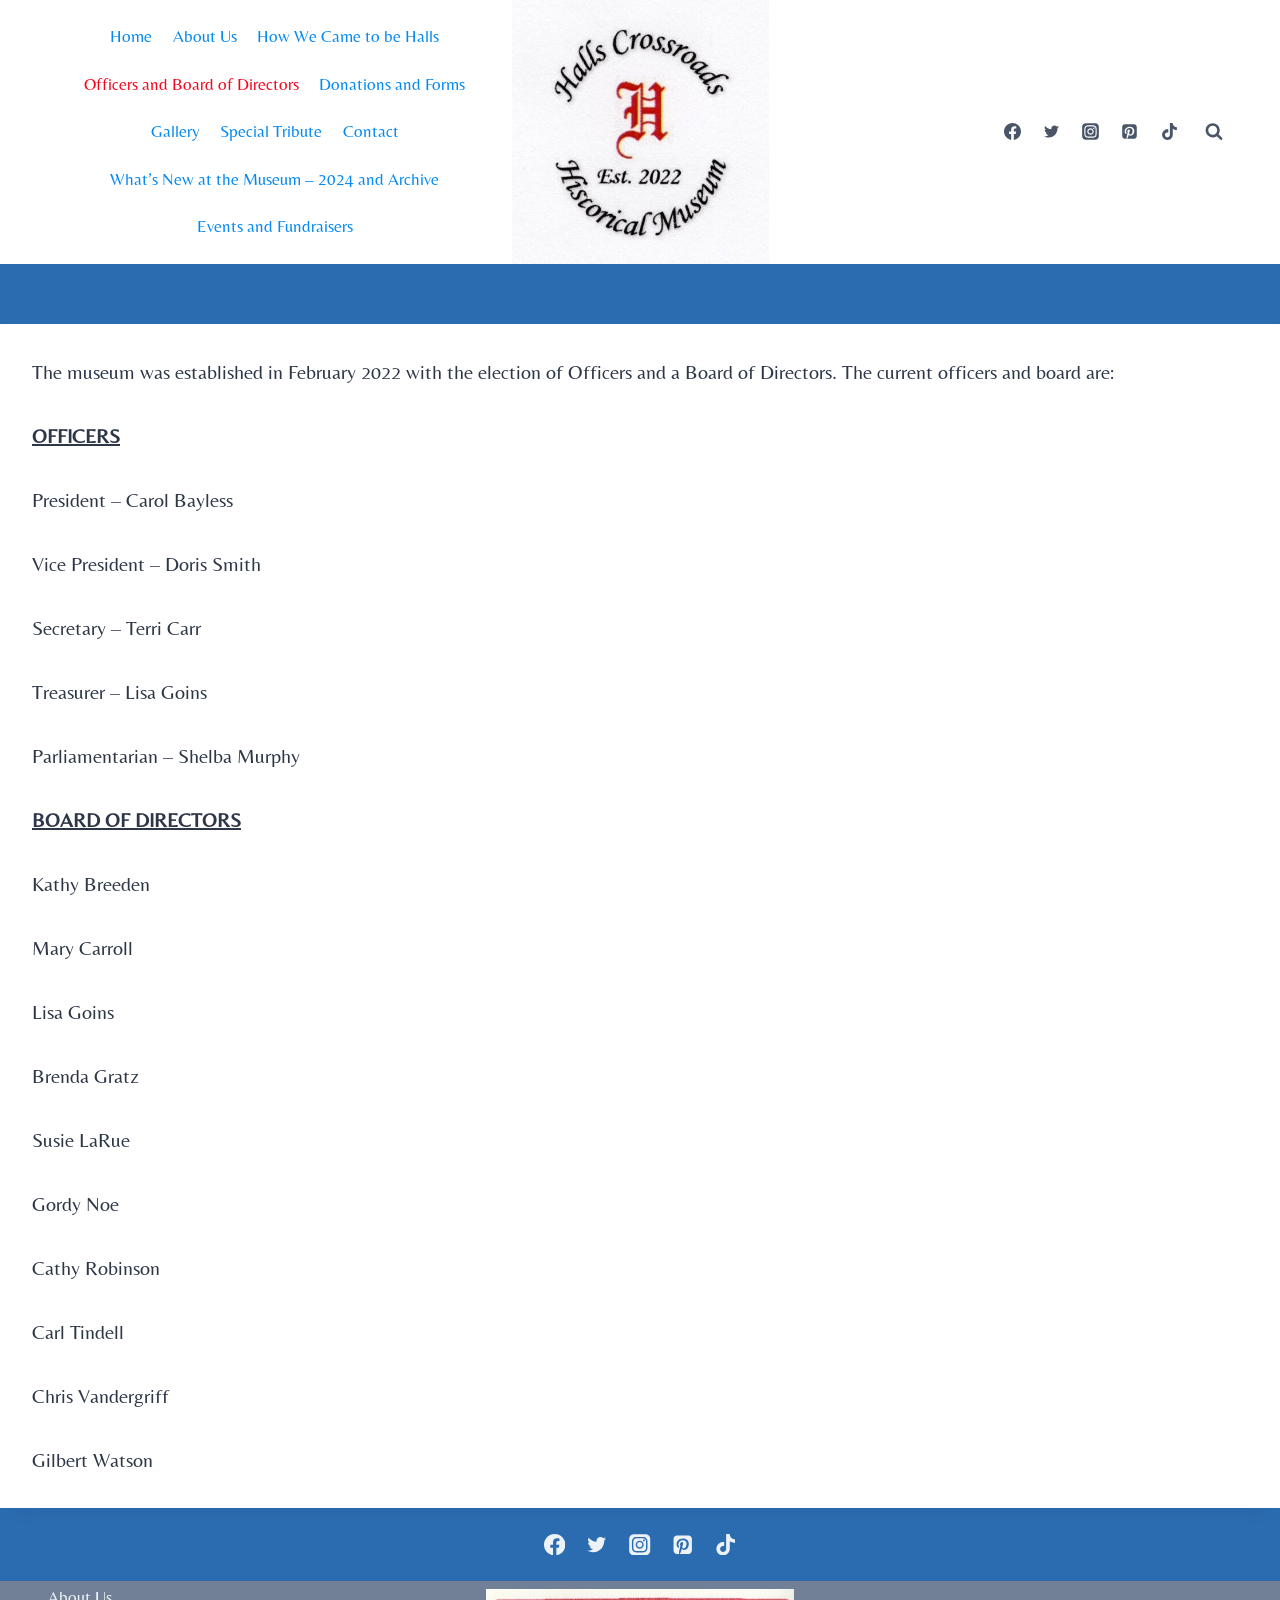
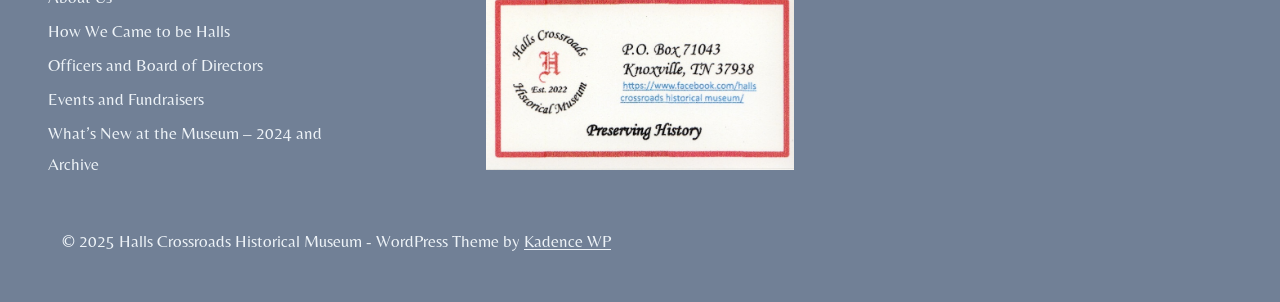
<file: officers-and-board-of-directors/index.html>
<!DOCTYPE html>

<html class="no-js" itemscope="" itemtype="https://schema.org/WebPage" lang="en">
<head>
<meta charset="utf-8"/>
<meta content="width=device-width, initial-scale=1, minimum-scale=1" name="viewport"/>
<title>Officers and Board of Directors – Halls Crossroads Historical Museum</title>
<meta content="max-image-preview:large" name="robots">
<style>img:is([sizes="auto" i], [sizes^="auto," i]) { contain-intrinsic-size: 3000px 1500px }</style>
<link href="/feed/" rel="alternate" title="Halls Crossroads Historical Museum » Feed" type="application/rss+xml"/>
<link href="/comments/feed/" rel="alternate" title="Halls Crossroads Historical Museum » Comments Feed" type="application/rss+xml"/>
<script>document.documentElement.classList.remove( 'no-js' );</script>
<script>
window._wpemojiSettings = {"baseUrl":"https:\/\/s.w.org\/images\/core\/emoji\/15.0.3\/72x72\/","ext":".png","svgUrl":"https:\/\/s.w.org\/images\/core\/emoji\/15.0.3\/svg\/","svgExt":".svg","source":{"concatemoji":"https:\/\/hchmmuseum.org\/wp-includes\/js\/wp-emoji-release.min.js?ver=6.7.2"}};
/*! This file is auto-generated */
!function(i,n){var o,s,e;function c(e){try{var t={supportTests:e,timestamp:(new Date).valueOf()};sessionStorage.setItem(o,JSON.stringify(t))}catch(e){}}function p(e,t,n){e.clearRect(0,0,e.canvas.width,e.canvas.height),e.fillText(t,0,0);var t=new Uint32Array(e.getImageData(0,0,e.canvas.width,e.canvas.height).data),r=(e.clearRect(0,0,e.canvas.width,e.canvas.height),e.fillText(n,0,0),new Uint32Array(e.getImageData(0,0,e.canvas.width,e.canvas.height).data));return t.every(function(e,t){return e===r[t]})}function u(e,t,n){switch(t){case"flag":return n(e,"\ud83c\udff3\ufe0f\u200d\u26a7\ufe0f","\ud83c\udff3\ufe0f\u200b\u26a7\ufe0f")?!1:!n(e,"\ud83c\uddfa\ud83c\uddf3","\ud83c\uddfa\u200b\ud83c\uddf3")&&!n(e,"\ud83c\udff4\udb40\udc67\udb40\udc62\udb40\udc65\udb40\udc6e\udb40\udc67\udb40\udc7f","\ud83c\udff4\u200b\udb40\udc67\u200b\udb40\udc62\u200b\udb40\udc65\u200b\udb40\udc6e\u200b\udb40\udc67\u200b\udb40\udc7f");case"emoji":return!n(e,"\ud83d\udc26\u200d\u2b1b","\ud83d\udc26\u200b\u2b1b")}return!1}function f(e,t,n){var r="undefined"!=typeof WorkerGlobalScope&&self instanceof WorkerGlobalScope?new OffscreenCanvas(300,150):i.createElement("canvas"),a=r.getContext("2d",{willReadFrequently:!0}),o=(a.textBaseline="top",a.font="600 32px Arial",{});return e.forEach(function(e){o[e]=t(a,e,n)}),o}function t(e){var t=i.createElement("script");t.src=e,t.defer=!0,i.head.appendChild(t)}"undefined"!=typeof Promise&&(o="wpEmojiSettingsSupports",s=["flag","emoji"],n.supports={everything:!0,everythingExceptFlag:!0},e=new Promise(function(e){i.addEventListener("DOMContentLoaded",e,{once:!0})}),new Promise(function(t){var n=function(){try{var e=JSON.parse(sessionStorage.getItem(o));if("object"==typeof e&&"number"==typeof e.timestamp&&(new Date).valueOf()<e.timestamp+604800&&"object"==typeof e.supportTests)return e.supportTests}catch(e){}return null}();if(!n){if("undefined"!=typeof Worker&&"undefined"!=typeof OffscreenCanvas&&"undefined"!=typeof URL&&URL.createObjectURL&&"undefined"!=typeof Blob)try{var e="postMessage("+f.toString()+"("+[JSON.stringify(s),u.toString(),p.toString()].join(",")+"));",r=new Blob([e],{type:"text/javascript"}),a=new Worker(URL.createObjectURL(r),{name:"wpTestEmojiSupports"});return void(a.onmessage=function(e){c(n=e.data),a.terminate(),t(n)})}catch(e){}c(n=f(s,u,p))}t(n)}).then(function(e){for(var t in e)n.supports[t]=e[t],n.supports.everything=n.supports.everything&&n.supports[t],"flag"!==t&&(n.supports.everythingExceptFlag=n.supports.everythingExceptFlag&&n.supports[t]);n.supports.everythingExceptFlag=n.supports.everythingExceptFlag&&!n.supports.flag,n.DOMReady=!1,n.readyCallback=function(){n.DOMReady=!0}}).then(function(){return e}).then(function(){var e;n.supports.everything||(n.readyCallback(),(e=n.source||{}).concatemoji?t(e.concatemoji):e.wpemoji&&e.twemoji&&(t(e.twemoji),t(e.wpemoji)))}))}((window,document),window._wpemojiSettings);
</script>
<style id="wp-emoji-styles-inline-css">

	img.wp-smiley, img.emoji {
		display: inline !important;
		border: none !important;
		box-shadow: none !important;
		height: 1em !important;
		width: 1em !important;
		margin: 0 0.07em !important;
		vertical-align: -0.1em !important;
		background: none !important;
		padding: 0 !important;
	}
</style>
<link href="/wp-includes/css/dist/block-library/style.min.css?ver=6.7.2" id="wp-block-library-css" media="all" rel="stylesheet"/>
<style id="classic-theme-styles-inline-css">
/*! This file is auto-generated */
.wp-block-button__link{color:#fff;background-color:#32373c;border-radius:9999px;box-shadow:none;text-decoration:none;padding:calc(.667em + 2px) calc(1.333em + 2px);font-size:1.125em}.wp-block-file__button{background:#32373c;color:#fff;text-decoration:none}
</style>
<style id="global-styles-inline-css">
:root{--wp--preset--aspect-ratio--square: 1;--wp--preset--aspect-ratio--4-3: 4/3;--wp--preset--aspect-ratio--3-4: 3/4;--wp--preset--aspect-ratio--3-2: 3/2;--wp--preset--aspect-ratio--2-3: 2/3;--wp--preset--aspect-ratio--16-9: 16/9;--wp--preset--aspect-ratio--9-16: 9/16;--wp--preset--color--black: #000000;--wp--preset--color--cyan-bluish-gray: #abb8c3;--wp--preset--color--white: #ffffff;--wp--preset--color--pale-pink: #f78da7;--wp--preset--color--vivid-red: #cf2e2e;--wp--preset--color--luminous-vivid-orange: #ff6900;--wp--preset--color--luminous-vivid-amber: #fcb900;--wp--preset--color--light-green-cyan: #7bdcb5;--wp--preset--color--vivid-green-cyan: #00d084;--wp--preset--color--pale-cyan-blue: #8ed1fc;--wp--preset--color--vivid-cyan-blue: #0693e3;--wp--preset--color--vivid-purple: #9b51e0;--wp--preset--color--theme-palette-1: var(--global-palette1);--wp--preset--color--theme-palette-2: var(--global-palette2);--wp--preset--color--theme-palette-3: var(--global-palette3);--wp--preset--color--theme-palette-4: var(--global-palette4);--wp--preset--color--theme-palette-5: var(--global-palette5);--wp--preset--color--theme-palette-6: var(--global-palette6);--wp--preset--color--theme-palette-7: var(--global-palette7);--wp--preset--color--theme-palette-8: var(--global-palette8);--wp--preset--color--theme-palette-9: var(--global-palette9);--wp--preset--color--theme-palette-10: var(--global-palette10);--wp--preset--color--theme-palette-11: var(--global-palette11);--wp--preset--color--theme-palette-12: var(--global-palette12);--wp--preset--color--theme-palette-13: var(--global-palette13);--wp--preset--color--theme-palette-14: var(--global-palette14);--wp--preset--color--theme-palette-15: var(--global-palette15);--wp--preset--gradient--vivid-cyan-blue-to-vivid-purple: linear-gradient(135deg,rgba(6,147,227,1) 0%,rgb(155,81,224) 100%);--wp--preset--gradient--light-green-cyan-to-vivid-green-cyan: linear-gradient(135deg,rgb(122,220,180) 0%,rgb(0,208,130) 100%);--wp--preset--gradient--luminous-vivid-amber-to-luminous-vivid-orange: linear-gradient(135deg,rgba(252,185,0,1) 0%,rgba(255,105,0,1) 100%);--wp--preset--gradient--luminous-vivid-orange-to-vivid-red: linear-gradient(135deg,rgba(255,105,0,1) 0%,rgb(207,46,46) 100%);--wp--preset--gradient--very-light-gray-to-cyan-bluish-gray: linear-gradient(135deg,rgb(238,238,238) 0%,rgb(169,184,195) 100%);--wp--preset--gradient--cool-to-warm-spectrum: linear-gradient(135deg,rgb(74,234,220) 0%,rgb(151,120,209) 20%,rgb(207,42,186) 40%,rgb(238,44,130) 60%,rgb(251,105,98) 80%,rgb(254,248,76) 100%);--wp--preset--gradient--blush-light-purple: linear-gradient(135deg,rgb(255,206,236) 0%,rgb(152,150,240) 100%);--wp--preset--gradient--blush-bordeaux: linear-gradient(135deg,rgb(254,205,165) 0%,rgb(254,45,45) 50%,rgb(107,0,62) 100%);--wp--preset--gradient--luminous-dusk: linear-gradient(135deg,rgb(255,203,112) 0%,rgb(199,81,192) 50%,rgb(65,88,208) 100%);--wp--preset--gradient--pale-ocean: linear-gradient(135deg,rgb(255,245,203) 0%,rgb(182,227,212) 50%,rgb(51,167,181) 100%);--wp--preset--gradient--electric-grass: linear-gradient(135deg,rgb(202,248,128) 0%,rgb(113,206,126) 100%);--wp--preset--gradient--midnight: linear-gradient(135deg,rgb(2,3,129) 0%,rgb(40,116,252) 100%);--wp--preset--font-size--small: var(--global-font-size-small);--wp--preset--font-size--medium: var(--global-font-size-medium);--wp--preset--font-size--large: var(--global-font-size-large);--wp--preset--font-size--x-large: 42px;--wp--preset--font-size--larger: var(--global-font-size-larger);--wp--preset--font-size--xxlarge: var(--global-font-size-xxlarge);--wp--preset--spacing--20: 0.44rem;--wp--preset--spacing--30: 0.67rem;--wp--preset--spacing--40: 1rem;--wp--preset--spacing--50: 1.5rem;--wp--preset--spacing--60: 2.25rem;--wp--preset--spacing--70: 3.38rem;--wp--preset--spacing--80: 5.06rem;--wp--preset--shadow--natural: 6px 6px 9px rgba(0, 0, 0, 0.2);--wp--preset--shadow--deep: 12px 12px 50px rgba(0, 0, 0, 0.4);--wp--preset--shadow--sharp: 6px 6px 0px rgba(0, 0, 0, 0.2);--wp--preset--shadow--outlined: 6px 6px 0px -3px rgba(255, 255, 255, 1), 6px 6px rgba(0, 0, 0, 1);--wp--preset--shadow--crisp: 6px 6px 0px rgba(0, 0, 0, 1);}:where(.is-layout-flex){gap: 0.5em;}:where(.is-layout-grid){gap: 0.5em;}body .is-layout-flex{display: flex;}.is-layout-flex{flex-wrap: wrap;align-items: center;}.is-layout-flex > :is(*, div){margin: 0;}body .is-layout-grid{display: grid;}.is-layout-grid > :is(*, div){margin: 0;}:where(.wp-block-columns.is-layout-flex){gap: 2em;}:where(.wp-block-columns.is-layout-grid){gap: 2em;}:where(.wp-block-post-template.is-layout-flex){gap: 1.25em;}:where(.wp-block-post-template.is-layout-grid){gap: 1.25em;}.has-black-color{color: var(--wp--preset--color--black) !important;}.has-cyan-bluish-gray-color{color: var(--wp--preset--color--cyan-bluish-gray) !important;}.has-white-color{color: var(--wp--preset--color--white) !important;}.has-pale-pink-color{color: var(--wp--preset--color--pale-pink) !important;}.has-vivid-red-color{color: var(--wp--preset--color--vivid-red) !important;}.has-luminous-vivid-orange-color{color: var(--wp--preset--color--luminous-vivid-orange) !important;}.has-luminous-vivid-amber-color{color: var(--wp--preset--color--luminous-vivid-amber) !important;}.has-light-green-cyan-color{color: var(--wp--preset--color--light-green-cyan) !important;}.has-vivid-green-cyan-color{color: var(--wp--preset--color--vivid-green-cyan) !important;}.has-pale-cyan-blue-color{color: var(--wp--preset--color--pale-cyan-blue) !important;}.has-vivid-cyan-blue-color{color: var(--wp--preset--color--vivid-cyan-blue) !important;}.has-vivid-purple-color{color: var(--wp--preset--color--vivid-purple) !important;}.has-black-background-color{background-color: var(--wp--preset--color--black) !important;}.has-cyan-bluish-gray-background-color{background-color: var(--wp--preset--color--cyan-bluish-gray) !important;}.has-white-background-color{background-color: var(--wp--preset--color--white) !important;}.has-pale-pink-background-color{background-color: var(--wp--preset--color--pale-pink) !important;}.has-vivid-red-background-color{background-color: var(--wp--preset--color--vivid-red) !important;}.has-luminous-vivid-orange-background-color{background-color: var(--wp--preset--color--luminous-vivid-orange) !important;}.has-luminous-vivid-amber-background-color{background-color: var(--wp--preset--color--luminous-vivid-amber) !important;}.has-light-green-cyan-background-color{background-color: var(--wp--preset--color--light-green-cyan) !important;}.has-vivid-green-cyan-background-color{background-color: var(--wp--preset--color--vivid-green-cyan) !important;}.has-pale-cyan-blue-background-color{background-color: var(--wp--preset--color--pale-cyan-blue) !important;}.has-vivid-cyan-blue-background-color{background-color: var(--wp--preset--color--vivid-cyan-blue) !important;}.has-vivid-purple-background-color{background-color: var(--wp--preset--color--vivid-purple) !important;}.has-black-border-color{border-color: var(--wp--preset--color--black) !important;}.has-cyan-bluish-gray-border-color{border-color: var(--wp--preset--color--cyan-bluish-gray) !important;}.has-white-border-color{border-color: var(--wp--preset--color--white) !important;}.has-pale-pink-border-color{border-color: var(--wp--preset--color--pale-pink) !important;}.has-vivid-red-border-color{border-color: var(--wp--preset--color--vivid-red) !important;}.has-luminous-vivid-orange-border-color{border-color: var(--wp--preset--color--luminous-vivid-orange) !important;}.has-luminous-vivid-amber-border-color{border-color: var(--wp--preset--color--luminous-vivid-amber) !important;}.has-light-green-cyan-border-color{border-color: var(--wp--preset--color--light-green-cyan) !important;}.has-vivid-green-cyan-border-color{border-color: var(--wp--preset--color--vivid-green-cyan) !important;}.has-pale-cyan-blue-border-color{border-color: var(--wp--preset--color--pale-cyan-blue) !important;}.has-vivid-cyan-blue-border-color{border-color: var(--wp--preset--color--vivid-cyan-blue) !important;}.has-vivid-purple-border-color{border-color: var(--wp--preset--color--vivid-purple) !important;}.has-vivid-cyan-blue-to-vivid-purple-gradient-background{background: var(--wp--preset--gradient--vivid-cyan-blue-to-vivid-purple) !important;}.has-light-green-cyan-to-vivid-green-cyan-gradient-background{background: var(--wp--preset--gradient--light-green-cyan-to-vivid-green-cyan) !important;}.has-luminous-vivid-amber-to-luminous-vivid-orange-gradient-background{background: var(--wp--preset--gradient--luminous-vivid-amber-to-luminous-vivid-orange) !important;}.has-luminous-vivid-orange-to-vivid-red-gradient-background{background: var(--wp--preset--gradient--luminous-vivid-orange-to-vivid-red) !important;}.has-very-light-gray-to-cyan-bluish-gray-gradient-background{background: var(--wp--preset--gradient--very-light-gray-to-cyan-bluish-gray) !important;}.has-cool-to-warm-spectrum-gradient-background{background: var(--wp--preset--gradient--cool-to-warm-spectrum) !important;}.has-blush-light-purple-gradient-background{background: var(--wp--preset--gradient--blush-light-purple) !important;}.has-blush-bordeaux-gradient-background{background: var(--wp--preset--gradient--blush-bordeaux) !important;}.has-luminous-dusk-gradient-background{background: var(--wp--preset--gradient--luminous-dusk) !important;}.has-pale-ocean-gradient-background{background: var(--wp--preset--gradient--pale-ocean) !important;}.has-electric-grass-gradient-background{background: var(--wp--preset--gradient--electric-grass) !important;}.has-midnight-gradient-background{background: var(--wp--preset--gradient--midnight) !important;}.has-small-font-size{font-size: var(--wp--preset--font-size--small) !important;}.has-medium-font-size{font-size: var(--wp--preset--font-size--medium) !important;}.has-large-font-size{font-size: var(--wp--preset--font-size--large) !important;}.has-x-large-font-size{font-size: var(--wp--preset--font-size--x-large) !important;}
:where(.wp-block-post-template.is-layout-flex){gap: 1.25em;}:where(.wp-block-post-template.is-layout-grid){gap: 1.25em;}
:where(.wp-block-columns.is-layout-flex){gap: 2em;}:where(.wp-block-columns.is-layout-grid){gap: 2em;}
:root :where(.wp-block-pullquote){font-size: 1.5em;line-height: 1.6;}
</style>
<link href="/wp-content/themes/kadence/assets/css/global.min.css?ver=1.4.1" id="kadence-global-css" media="all" rel="stylesheet"/>
<style id="kadence-global-inline-css">
/* Kadence Base CSS */
:root{--global-palette1:#2B6CB0;--global-palette2:#215387;--global-palette3:#1A202C;--global-palette4:#2D3748;--global-palette5:#4A5568;--global-palette6:#718096;--global-palette7:#EDF2F7;--global-palette8:#F7FAFC;--global-palette9:#ffffff;--global-palette10:oklch(from var(--global-palette1) calc(l + 0.10 * (1 - l)) calc(c * 1.00) calc(h + 180) / 100%);--global-palette11:#13612e;--global-palette12:#1159af;--global-palette13:#b82105;--global-palette14:#f7630c;--global-palette15:#f5a524;--global-palette9rgb:255, 255, 255;--global-palette-highlight:var(--global-palette1);--global-palette-highlight-alt:var(--global-palette2);--global-palette-highlight-alt2:var(--global-palette9);--global-palette-btn-bg:var(--global-palette1);--global-palette-btn-bg-hover:var(--global-palette2);--global-palette-btn:#ffffff;--global-palette-btn-hover:#ffffff;--global-palette-btn-sec-bg:var(--global-palette7);--global-palette-btn-sec-bg-hover:var(--global-palette2);--global-palette-btn-sec:var(--global-palette3);--global-palette-btn-sec-hover:var(--global-palette9);--global-body-font-family:Belleza, sans-serif;--global-heading-font-family:inherit;--global-primary-nav-font-family:inherit;--global-fallback-font:sans-serif;--global-display-fallback-font:sans-serif;--global-content-width:1290px;--global-content-wide-width:calc(1290px + 230px);--global-content-narrow-width:842px;--global-content-edge-padding:3rem;--global-content-boxed-padding:2rem;--global-calc-content-width:calc(1290px - var(--global-content-edge-padding) - var(--global-content-edge-padding) );--wp--style--global--content-size:var(--global-calc-content-width);}.wp-site-blocks{--global-vw:calc( 100vw - ( 0.5 * var(--scrollbar-offset)));}body{background:var(--global-palette8);}body, input, select, optgroup, textarea{font-style:normal;font-weight:normal;font-size:17px;line-height:1.6;font-family:var(--global-body-font-family);color:var(--global-palette4);}.content-bg, body.content-style-unboxed .site{background:var(--global-palette9);}h1,h2,h3,h4,h5,h6{font-family:var(--global-heading-font-family);}h1{font-weight:700;font-size:32px;line-height:1.5;color:var(--global-palette3);}h2{font-weight:700;font-size:28px;line-height:1.5;color:var(--global-palette3);}h3{font-weight:700;font-size:24px;line-height:1.5;color:var(--global-palette3);}h4{font-weight:700;font-size:22px;line-height:1.5;color:var(--global-palette4);}h5{font-weight:700;font-size:20px;line-height:1.5;color:var(--global-palette4);}h6{font-style:normal;font-weight:400;font-size:18px;line-height:1.5;color:var(--global-palette1);}.entry-hero .kadence-breadcrumbs{max-width:1290px;}.site-container, .site-header-row-layout-contained, .site-footer-row-layout-contained, .entry-hero-layout-contained, .comments-area, .alignfull > .wp-block-cover__inner-container, .alignwide > .wp-block-cover__inner-container{max-width:var(--global-content-width);}.content-width-narrow .content-container.site-container, .content-width-narrow .hero-container.site-container{max-width:var(--global-content-narrow-width);}@media all and (min-width: 1520px){.wp-site-blocks .content-container  .alignwide{margin-left:-115px;margin-right:-115px;width:unset;max-width:unset;}}@media all and (min-width: 1102px){.content-width-narrow .wp-site-blocks .content-container .alignwide{margin-left:-130px;margin-right:-130px;width:unset;max-width:unset;}}.content-style-boxed .wp-site-blocks .entry-content .alignwide{margin-left:calc( -1 * var( --global-content-boxed-padding ) );margin-right:calc( -1 * var( --global-content-boxed-padding ) );}.content-area{margin-top:5rem;margin-bottom:5rem;}@media all and (max-width: 1024px){.content-area{margin-top:3rem;margin-bottom:3rem;}}@media all and (max-width: 767px){.content-area{margin-top:2rem;margin-bottom:2rem;}}@media all and (max-width: 1024px){:root{--global-content-boxed-padding:2rem;}}@media all and (max-width: 767px){:root{--global-content-boxed-padding:1.5rem;}}.entry-content-wrap{padding:2rem;}@media all and (max-width: 1024px){.entry-content-wrap{padding:2rem;}}@media all and (max-width: 767px){.entry-content-wrap{padding:1.5rem;}}.entry.single-entry{box-shadow:0px 15px 15px -10px rgba(0,0,0,0.05);}.entry.loop-entry{box-shadow:0px 15px 15px -10px rgba(0,0,0,0.05);}.loop-entry .entry-content-wrap{padding:2rem;}@media all and (max-width: 1024px){.loop-entry .entry-content-wrap{padding:2rem;}}@media all and (max-width: 767px){.loop-entry .entry-content-wrap{padding:1.5rem;}}button, .button, .wp-block-button__link, input[type="button"], input[type="reset"], input[type="submit"], .fl-button, .elementor-button-wrapper .elementor-button, .wc-block-components-checkout-place-order-button, .wc-block-cart__submit{box-shadow:0px 0px 0px -7px rgba(0,0,0,0);}button:hover, button:focus, button:active, .button:hover, .button:focus, .button:active, .wp-block-button__link:hover, .wp-block-button__link:focus, .wp-block-button__link:active, input[type="button"]:hover, input[type="button"]:focus, input[type="button"]:active, input[type="reset"]:hover, input[type="reset"]:focus, input[type="reset"]:active, input[type="submit"]:hover, input[type="submit"]:focus, input[type="submit"]:active, .elementor-button-wrapper .elementor-button:hover, .elementor-button-wrapper .elementor-button:focus, .elementor-button-wrapper .elementor-button:active, .wc-block-cart__submit:hover{box-shadow:0px 15px 25px -7px rgba(0,0,0,0.1);}.kb-button.kb-btn-global-outline.kb-btn-global-inherit{padding-top:calc(px - 2px);padding-right:calc(px - 2px);padding-bottom:calc(px - 2px);padding-left:calc(px - 2px);}@media all and (min-width: 1025px){.transparent-header .entry-hero .entry-hero-container-inner{padding-top:0px;}}@media all and (max-width: 1024px){.mobile-transparent-header .entry-hero .entry-hero-container-inner{padding-top:0px;}}@media all and (max-width: 767px){.mobile-transparent-header .entry-hero .entry-hero-container-inner{padding-top:0px;}}.entry-hero.page-hero-section .entry-header{min-height:200px;}
/* Kadence Header CSS */
@media all and (max-width: 1024px){.mobile-transparent-header #masthead{position:absolute;left:0px;right:0px;z-index:100;}.kadence-scrollbar-fixer.mobile-transparent-header #masthead{right:var(--scrollbar-offset,0);}.mobile-transparent-header #masthead, .mobile-transparent-header .site-top-header-wrap .site-header-row-container-inner, .mobile-transparent-header .site-main-header-wrap .site-header-row-container-inner, .mobile-transparent-header .site-bottom-header-wrap .site-header-row-container-inner{background:transparent;}.site-header-row-tablet-layout-fullwidth, .site-header-row-tablet-layout-standard{padding:0px;}}@media all and (min-width: 1025px){.transparent-header #masthead{position:absolute;left:0px;right:0px;z-index:100;}.transparent-header.kadence-scrollbar-fixer #masthead{right:var(--scrollbar-offset,0);}.transparent-header #masthead, .transparent-header .site-top-header-wrap .site-header-row-container-inner, .transparent-header .site-main-header-wrap .site-header-row-container-inner, .transparent-header .site-bottom-header-wrap .site-header-row-container-inner{background:transparent;}}.site-branding a.brand img{max-width:257px;}.site-branding a.brand img.svg-logo-image{width:257px;}.site-branding{padding:0px 0px 0px 0px;}#masthead, #masthead .kadence-sticky-header.item-is-fixed:not(.item-at-start):not(.site-header-row-container):not(.site-main-header-wrap), #masthead .kadence-sticky-header.item-is-fixed:not(.item-at-start) > .site-header-row-container-inner{background:#ffffff;}.site-top-header-wrap .site-header-row-container-inner{background:var(--global-palette9);border-bottom:60px solid var(--global-palette1);}.site-top-header-inner-wrap{min-height:0px;}.header-navigation[class*="header-navigation-style-underline"] .header-menu-container.primary-menu-container>ul>li>a:after{width:calc( 100% - 1.2em);}.main-navigation .primary-menu-container > ul > li.menu-item > a{padding-left:calc(1.2em / 2);padding-right:calc(1.2em / 2);padding-top:0.6em;padding-bottom:0.6em;color:#0489f5;}.main-navigation .primary-menu-container > ul > li.menu-item .dropdown-nav-special-toggle{right:calc(1.2em / 2);}.main-navigation .primary-menu-container > ul > li.menu-item > a:hover{color:var(--global-palette6);}.main-navigation .primary-menu-container > ul > li.menu-item.current-menu-item > a{color:#f7041c;}.header-navigation .header-menu-container ul ul.sub-menu, .header-navigation .header-menu-container ul ul.submenu{background:var(--global-palette4);box-shadow:0px 2px 13px 0px rgba(0,0,0,0.1);}.header-navigation .header-menu-container ul ul li.menu-item, .header-menu-container ul.menu > li.kadence-menu-mega-enabled > ul > li.menu-item > a{border-bottom:1px solid var(--global-palette1);border-radius:0px 0px 0px 0px;}.header-navigation .header-menu-container ul ul li.menu-item > a{width:200px;padding-top:1em;padding-bottom:1em;color:var(--global-palette8);font-size:12px;}.header-navigation .header-menu-container ul ul li.menu-item > a:hover{color:var(--global-palette9);background:var(--global-palette6);border-radius:0px 0px 0px 0px;}.header-navigation .header-menu-container ul ul li.menu-item.current-menu-item > a{color:var(--global-palette9);background:var(--global-palette1);border-radius:0px 0px 0px 0px;}.mobile-toggle-open-container .menu-toggle-open, .mobile-toggle-open-container .menu-toggle-open:focus{color:var(--global-palette5);padding:0.4em 0.6em 0.4em 0.6em;font-size:14px;}.mobile-toggle-open-container .menu-toggle-open.menu-toggle-style-bordered{border:1px solid currentColor;}.mobile-toggle-open-container .menu-toggle-open .menu-toggle-icon{font-size:20px;}.mobile-toggle-open-container .menu-toggle-open:hover, .mobile-toggle-open-container .menu-toggle-open:focus-visible{color:var(--global-palette-highlight);}.mobile-navigation ul li{font-size:14px;}.mobile-navigation ul li a{padding-top:1em;padding-bottom:1em;}.mobile-navigation ul li > a, .mobile-navigation ul li.menu-item-has-children > .drawer-nav-drop-wrap{color:var(--global-palette8);}.mobile-navigation ul li > a:hover, .mobile-navigation ul li.menu-item-has-children > .drawer-nav-drop-wrap:hover{color:var(--global-palette2);}.mobile-navigation ul li.current-menu-item > a, .mobile-navigation ul li.current-menu-item.menu-item-has-children > .drawer-nav-drop-wrap{color:var(--global-palette8);}.mobile-navigation ul li.menu-item-has-children .drawer-nav-drop-wrap, .mobile-navigation ul li:not(.menu-item-has-children) a{border-bottom:1px solid rgba(255,255,255,0.1);}.mobile-navigation:not(.drawer-navigation-parent-toggle-true) ul li.menu-item-has-children .drawer-nav-drop-wrap button{border-left:1px solid rgba(255,255,255,0.1);}#mobile-drawer .drawer-inner, #mobile-drawer.popup-drawer-layout-fullwidth.popup-drawer-animation-slice .pop-portion-bg, #mobile-drawer.popup-drawer-layout-fullwidth.popup-drawer-animation-slice.pop-animated.show-drawer .drawer-inner{background:var(--global-palette4);}#mobile-drawer .drawer-header .drawer-toggle{padding:0.6em 0.15em 0.6em 0.15em;font-size:24px;}.header-social-wrap .header-social-inner-wrap{font-size:1em;gap:0.3em;}.header-social-wrap .header-social-inner-wrap .social-button{color:var(--global-palette5);border:2px none transparent;border-radius:3px;}.header-social-wrap .header-social-inner-wrap .social-button:hover{color:var(--global-palette1);}.search-toggle-open-container .search-toggle-open{color:var(--global-palette5);}.search-toggle-open-container .search-toggle-open.search-toggle-style-bordered{border:1px solid currentColor;}.search-toggle-open-container .search-toggle-open .search-toggle-icon{font-size:1em;}.search-toggle-open-container .search-toggle-open:hover, .search-toggle-open-container .search-toggle-open:focus{color:var(--global-palette-highlight);}#search-drawer .drawer-inner{background:rgba(9, 12, 16, 0.97);}
/* Kadence Footer CSS */
#colophon{background:var(--global-palette6);}.site-middle-footer-wrap .site-footer-row-container-inner{font-style:normal;color:var(--global-palette7);}.site-footer .site-middle-footer-wrap a:where(:not(.button):not(.wp-block-button__link):not(.wp-element-button)){color:var(--global-palette7);}.site-footer .site-middle-footer-wrap a:where(:not(.button):not(.wp-block-button__link):not(.wp-element-button)):hover{color:var(--global-palette2);}.site-middle-footer-inner-wrap{padding-top:0px;padding-bottom:0px;grid-column-gap:129px;grid-row-gap:129px;}.site-middle-footer-inner-wrap .widget{margin-bottom:30px;}.site-middle-footer-inner-wrap .widget-area .widget-title{font-style:normal;color:var(--global-palette7);}.site-middle-footer-inner-wrap .site-footer-section:not(:last-child):after{right:calc(-129px / 2);}@media all and (max-width: 1024px){.site-middle-footer-inner-wrap{padding-top:0px;padding-bottom:0px;}}@media all and (max-width: 767px){.site-middle-footer-inner-wrap{padding-top:70px;padding-bottom:20px;grid-column-gap:0px;grid-row-gap:0px;}.site-middle-footer-inner-wrap .site-footer-section:not(:last-child):after{right:calc(-0px / 2);}}.site-top-footer-wrap .site-footer-row-container-inner{background:var(--global-palette1);font-style:normal;}.site-footer .site-top-footer-wrap a:not(.button):not(.wp-block-button__link):not(.wp-element-button){color:var(--global-palette7);}.site-footer .site-top-footer-wrap a:not(.button):not(.wp-block-button__link):not(.wp-element-button):hover{color:var(--global-palette2);}.site-top-footer-inner-wrap{padding-top:15px;padding-bottom:15px;grid-column-gap:30px;grid-row-gap:30px;}.site-top-footer-inner-wrap .widget{margin-bottom:30px;}.site-top-footer-inner-wrap .widget-area .widget-title{font-style:normal;color:var(--global-palette7);}.site-top-footer-inner-wrap .site-footer-section:not(:last-child):after{right:calc(-30px / 2);}.site-bottom-footer-inner-wrap{padding-top:30px;padding-bottom:30px;grid-column-gap:30px;}.site-bottom-footer-inner-wrap .widget{margin-bottom:30px;}.site-bottom-footer-inner-wrap .site-footer-section:not(:last-child):after{right:calc(-30px / 2);}.footer-social-wrap .footer-social-inner-wrap{font-size:1.26em;gap:0em;}.site-footer .site-footer-wrap .site-footer-section .footer-social-wrap .footer-social-inner-wrap .social-button{color:var(--global-palette7);border:2px none transparent;border-radius:0px;}.site-footer .site-footer-wrap .site-footer-section .footer-social-wrap .footer-social-inner-wrap .social-button:hover{color:var(--global-palette5);}#colophon .footer-html{font-style:normal;color:var(--global-palette7);}#colophon .site-footer-row-container .site-footer-row .footer-html a{color:var(--global-palette7);}#colophon .site-footer-row-container .site-footer-row .footer-html a:hover{color:var(--global-palette2);}
</style>
<link href="/wp-content/themes/kadence/assets/css/header.min.css?ver=1.4.1" id="kadence-header-css" media="all" rel="stylesheet"/>
<link href="/wp-content/themes/kadence/assets/css/content.min.css?ver=1.4.1" id="kadence-content-css" media="all" rel="stylesheet"/>
<link href="/wp-content/themes/kadence/assets/css/footer.min.css?ver=1.4.1" id="kadence-footer-css" media="all" rel="stylesheet"/>
<style id="kadence-blocks-global-variables-inline-css">
:root {--global-kb-font-size-sm:clamp(0.8rem, 0.73rem + 0.217vw, 0.9rem);--global-kb-font-size-md:clamp(1.1rem, 0.995rem + 0.326vw, 1.25rem);--global-kb-font-size-lg:clamp(1.75rem, 1.576rem + 0.543vw, 2rem);--global-kb-font-size-xl:clamp(2.25rem, 1.728rem + 1.63vw, 3rem);--global-kb-font-size-xxl:clamp(2.5rem, 1.456rem + 3.26vw, 4rem);--global-kb-font-size-xxxl:clamp(2.75rem, 0.489rem + 7.065vw, 6rem);}
</style>
<link href="/wp-json/" rel="https://api.w.org/"/><link href="/wp-json/wp/v2/pages/1394" rel="alternate" title="JSON" type="application/json"/><link href="/xmlrpc.php?rsd" rel="EditURI" title="RSD" type="application/rsd+xml"/>
<meta content="WordPress 6.7.2" name="generator">
<link href="/officers-and-board-of-directors/" rel="canonical"/>
<link href="/?p=1394" rel="shortlink"/>
<link href="/wp-json/oembed/1.0/embed?url=https%3A%2F%2Fhchmmuseum.org%2Fofficers-and-board-of-directors%2F" rel="alternate" title="oEmbed (JSON)" type="application/json+oembed"/>
<link href="/wp-json/oembed/1.0/embed?url=https%3A%2F%2Fhchmmuseum.org%2Fofficers-and-board-of-directors%2F&amp;format=xml" rel="alternate" title="oEmbed (XML)" type="text/xml+oembed"/>
<link href="https://fonts.googleapis.com/css?family=Belleza:regular,700&amp;display=swap" id="kadence-fonts-gfonts-css" media="all" rel="stylesheet"/>
</meta></meta></head>
<body class="page-template-default page page-id-1394 wp-custom-logo wp-embed-responsive footer-on-bottom hide-focus-outline link-style-standard content-title-style-hide content-width-fullwidth content-style-boxed content-vertical-padding-show non-transparent-header mobile-non-transparent-header">
<div class="site wp-site-blocks" id="wrapper">
<a class="skip-link screen-reader-text scroll-ignore" href="#main">Skip to content</a>
<header class="site-header" id="masthead" itemscope="" itemtype="https://schema.org/WPHeader" role="banner">
<div class="site-header-wrap" id="main-header">
<div class="site-header-inner-wrap">
<div class="site-header-upper-wrap">
<div class="site-header-upper-inner-wrap">
<div class="site-top-header-wrap site-header-row-container site-header-focus-item site-header-row-layout-standard" data-section="kadence_customizer_header_top">
<div class="site-header-row-container-inner">
<div class="site-container">
<div class="site-top-header-inner-wrap site-header-row site-header-row-has-sides site-header-row-center-column">
<div class="site-header-top-section-left site-header-section site-header-section-left">
<div class="site-header-item site-header-focus-item site-header-item-main-navigation header-navigation-layout-stretch-false header-navigation-layout-fill-stretch-false" data-section="kadence_customizer_primary_navigation">
<nav aria-label="Primary" class="main-navigation header-navigation hover-to-open nav--toggle-sub header-navigation-style-standard header-navigation-dropdown-animation-fade-down" id="site-navigation" role="navigation">
<div class="primary-menu-container header-menu-container">
<ul class="menu" id="primary-menu"><li class="menu-item menu-item-type-post_type menu-item-object-page menu-item-home menu-item-21" id="menu-item-21"><a href="/">Home</a></li>
<li class="menu-item menu-item-type-post_type menu-item-object-page menu-item-25" id="menu-item-25"><a href="/about/">About Us</a></li>
<li class="menu-item menu-item-type-post_type menu-item-object-page menu-item-1663" id="menu-item-1663"><a href="/how-we-came-to-be-halls/">How We Came to be Halls</a></li>
<li class="menu-item menu-item-type-post_type menu-item-object-page current-menu-item page_item page-item-1394 current_page_item menu-item-1664" id="menu-item-1664"><a aria-current="page" href="/officers-and-board-of-directors/">Officers and Board of Directors</a></li>
<li class="menu-item menu-item-type-post_type menu-item-object-page menu-item-1583" id="menu-item-1583"><a href="/donations-and-forms/">Donations and Forms</a></li>
<li class="menu-item menu-item-type-post_type menu-item-object-page menu-item-24" id="menu-item-24"><a href="/gallery/">Gallery</a></li>
<li class="menu-item menu-item-type-post_type menu-item-object-page menu-item-1665" id="menu-item-1665"><a href="/special-tribute/">Special Tribute</a></li>
<li class="menu-item menu-item-type-post_type menu-item-object-page menu-item-23" id="menu-item-23"><a href="/contact/">Contact</a></li>
<li class="menu-item menu-item-type-post_type menu-item-object-page menu-item-2269" id="menu-item-2269"><a href="/whats-new-at-the-museum-this-month-july-2023/">What’s New at the Museum – 2024 and Archive</a></li>
<li class="menu-item menu-item-type-post_type menu-item-object-page menu-item-1716" id="menu-item-1716"><a href="/events-and-fundraisers/">Events and Fundraisers</a></li>
</ul> </div>
</nav><!-- #site-navigation -->
</div><!-- data-section="primary_navigation" -->
<div class="site-header-top-section-left-center site-header-section site-header-section-left-center">
</div>
</div>
<div class="site-header-top-section-center site-header-section site-header-section-center">
<div class="site-header-item site-header-focus-item" data-section="title_tagline">
<div class="site-branding branding-layout-standard site-brand-logo-only"><a class="brand has-logo-image" href="/" rel="home"><img alt="Halls Crossroads Historical Museum" class="custom-logo" decoding="async" fetchpriority="high" height="461" sizes="(max-width: 449px) 100vw, 449px" src="/wp-content/uploads/2023/06/cropped-HCHM-Logo.jpg" srcset="/wp-content/uploads/2023/06/cropped-HCHM-Logo.jpg 449w, /wp-content/uploads/2023/06/cropped-HCHM-Logo-292x300.jpg 292w" width="449"/></a></div></div><!-- data-section="title_tagline" -->
</div>
<div class="site-header-top-section-right site-header-section site-header-section-right">
<div class="site-header-top-section-right-center site-header-section site-header-section-right-center">
</div>
<div class="site-header-item site-header-focus-item" data-section="kadence_customizer_header_social">
<div class="header-social-wrap"><div class="header-social-inner-wrap element-social-inner-wrap social-show-label-false social-style-outline"><a aria-label="Facebook" class="social-button header-social-item social-link-facebook" href="" rel="noopener noreferrer" target="_blank"><span class="kadence-svg-iconset"><svg class="kadence-svg-icon kadence-facebook-svg" fill="currentColor" height="32" version="1.1" viewbox="0 0 32 32" width="32" xmlns="http://www.w3.org/2000/svg"><title>Facebook</title><path d="M31.997 15.999c0-8.836-7.163-15.999-15.999-15.999s-15.999 7.163-15.999 15.999c0 7.985 5.851 14.604 13.499 15.804v-11.18h-4.062v-4.625h4.062v-3.525c0-4.010 2.389-6.225 6.043-6.225 1.75 0 3.581 0.313 3.581 0.313v3.937h-2.017c-1.987 0-2.607 1.233-2.607 2.498v3.001h4.437l-0.709 4.625h-3.728v11.18c7.649-1.2 13.499-7.819 13.499-15.804z"></path>
</svg></span></a><a aria-label="Twitter" class="social-button header-social-item social-link-twitter" href="" rel="noopener noreferrer" target="_blank"><span class="kadence-svg-iconset"><svg class="kadence-svg-icon kadence-twitter-svg" fill="currentColor" height="28" version="1.1" viewbox="0 0 26 28" width="26" xmlns="http://www.w3.org/2000/svg"><title>Twitter</title><path d="M25.312 6.375c-0.688 1-1.547 1.891-2.531 2.609 0.016 0.219 0.016 0.438 0.016 0.656 0 6.672-5.078 14.359-14.359 14.359-2.859 0-5.516-0.828-7.75-2.266 0.406 0.047 0.797 0.063 1.219 0.063 2.359 0 4.531-0.797 6.266-2.156-2.219-0.047-4.078-1.5-4.719-3.5 0.313 0.047 0.625 0.078 0.953 0.078 0.453 0 0.906-0.063 1.328-0.172-2.312-0.469-4.047-2.5-4.047-4.953v-0.063c0.672 0.375 1.453 0.609 2.281 0.641-1.359-0.906-2.25-2.453-2.25-4.203 0-0.938 0.25-1.797 0.688-2.547 2.484 3.062 6.219 5.063 10.406 5.281-0.078-0.375-0.125-0.766-0.125-1.156 0-2.781 2.25-5.047 5.047-5.047 1.453 0 2.766 0.609 3.687 1.594 1.141-0.219 2.234-0.641 3.203-1.219-0.375 1.172-1.172 2.156-2.219 2.781 1.016-0.109 2-0.391 2.906-0.781z"></path>
</svg></span></a><a aria-label="Instagram" class="social-button header-social-item social-link-instagram" href="" rel="noopener noreferrer" target="_blank"><span class="kadence-svg-iconset"><svg class="kadence-svg-icon kadence-instagram-svg" fill="currentColor" height="32" version="1.1" viewbox="0 0 32 32" width="32" xmlns="http://www.w3.org/2000/svg"><title>Instagram</title><path d="M21.138 0.242c3.767 0.007 3.914 0.038 4.65 0.144 1.52 0.219 2.795 0.825 3.837 1.821 0.584 0.562 0.987 1.112 1.349 1.848 0.442 0.899 0.659 1.75 0.758 3.016 0.021 0.271 0.031 4.592 0.031 8.916s-0.009 8.652-0.030 8.924c-0.098 1.245-0.315 2.104-0.743 2.986-0.851 1.755-2.415 3.035-4.303 3.522-0.685 0.177-1.304 0.26-2.371 0.31-0.381 0.019-4.361 0.024-8.342 0.024s-7.959-0.012-8.349-0.029c-0.921-0.044-1.639-0.136-2.288-0.303-1.876-0.485-3.469-1.784-4.303-3.515-0.436-0.904-0.642-1.731-0.751-3.045-0.031-0.373-0.039-2.296-0.039-8.87 0-2.215-0.002-3.866 0-5.121 0.006-3.764 0.037-3.915 0.144-4.652 0.219-1.518 0.825-2.795 1.825-3.833 0.549-0.569 1.105-0.975 1.811-1.326 0.915-0.456 1.756-0.668 3.106-0.781 0.374-0.031 2.298-0.038 8.878-0.038h5.13zM15.999 4.364v0c-3.159 0-3.555 0.014-4.796 0.070-1.239 0.057-2.084 0.253-2.824 0.541-0.765 0.297-1.415 0.695-2.061 1.342s-1.045 1.296-1.343 2.061c-0.288 0.74-0.485 1.586-0.541 2.824-0.056 1.241-0.070 1.638-0.070 4.798s0.014 3.556 0.070 4.797c0.057 1.239 0.253 2.084 0.541 2.824 0.297 0.765 0.695 1.415 1.342 2.061s1.296 1.046 2.061 1.343c0.74 0.288 1.586 0.484 2.825 0.541 1.241 0.056 1.638 0.070 4.798 0.070s3.556-0.014 4.797-0.070c1.239-0.057 2.085-0.253 2.826-0.541 0.765-0.297 1.413-0.696 2.060-1.343s1.045-1.296 1.343-2.061c0.286-0.74 0.482-1.586 0.541-2.824 0.056-1.241 0.070-1.637 0.070-4.797s-0.015-3.557-0.070-4.798c-0.058-1.239-0.255-2.084-0.541-2.824-0.298-0.765-0.696-1.415-1.343-2.061s-1.295-1.045-2.061-1.342c-0.742-0.288-1.588-0.484-2.827-0.541-1.241-0.056-1.636-0.070-4.796-0.070zM14.957 6.461c0.31-0 0.655 0 1.044 0 3.107 0 3.475 0.011 4.702 0.067 1.135 0.052 1.75 0.241 2.16 0.401 0.543 0.211 0.93 0.463 1.337 0.87s0.659 0.795 0.871 1.338c0.159 0.41 0.349 1.025 0.401 2.16 0.056 1.227 0.068 1.595 0.068 4.701s-0.012 3.474-0.068 4.701c-0.052 1.135-0.241 1.75-0.401 2.16-0.211 0.543-0.463 0.93-0.871 1.337s-0.794 0.659-1.337 0.87c-0.41 0.16-1.026 0.349-2.16 0.401-1.227 0.056-1.595 0.068-4.702 0.068s-3.475-0.012-4.702-0.068c-1.135-0.052-1.75-0.242-2.161-0.401-0.543-0.211-0.931-0.463-1.338-0.87s-0.659-0.794-0.871-1.337c-0.159-0.41-0.349-1.025-0.401-2.16-0.056-1.227-0.067-1.595-0.067-4.703s0.011-3.474 0.067-4.701c0.052-1.135 0.241-1.75 0.401-2.16 0.211-0.543 0.463-0.931 0.871-1.338s0.795-0.659 1.338-0.871c0.41-0.16 1.026-0.349 2.161-0.401 1.073-0.048 1.489-0.063 3.658-0.065v0.003zM16.001 10.024c-3.3 0-5.976 2.676-5.976 5.976s2.676 5.975 5.976 5.975c3.3 0 5.975-2.674 5.975-5.975s-2.675-5.976-5.975-5.976zM16.001 12.121c2.142 0 3.879 1.736 3.879 3.879s-1.737 3.879-3.879 3.879c-2.142 0-3.879-1.737-3.879-3.879s1.736-3.879 3.879-3.879zM22.212 8.393c-0.771 0-1.396 0.625-1.396 1.396s0.625 1.396 1.396 1.396 1.396-0.625 1.396-1.396c0-0.771-0.625-1.396-1.396-1.396v0.001z"></path>
</svg></span></a><a aria-label="Pinterest" class="social-button header-social-item social-link-pinterest" href="" rel="noopener noreferrer" target="_blank"><span class="kadence-svg-iconset"><svg class="kadence-svg-icon kadence-pinterest-svg" fill="currentColor" height="28" version="1.1" viewbox="0 0 24 28" width="24" xmlns="http://www.w3.org/2000/svg"><title>Pinterest</title><path d="M19.5 2c2.484 0 4.5 2.016 4.5 4.5v15c0 2.484-2.016 4.5-4.5 4.5h-11.328c0.516-0.734 1.359-2 1.687-3.281 0 0 0.141-0.531 0.828-3.266 0.422 0.797 1.625 1.484 2.906 1.484 3.813 0 6.406-3.484 6.406-8.141 0-3.516-2.984-6.797-7.516-6.797-5.641 0-8.484 4.047-8.484 7.422 0 2.031 0.781 3.844 2.438 4.531 0.266 0.109 0.516 0 0.594-0.297 0.047-0.203 0.172-0.734 0.234-0.953 0.078-0.297 0.047-0.406-0.172-0.656-0.469-0.578-0.781-1.297-0.781-2.344 0-3 2.25-5.672 5.844-5.672 3.187 0 4.937 1.937 4.937 4.547 0 3.422-1.516 6.312-3.766 6.312-1.234 0-2.172-1.031-1.875-2.297 0.359-1.5 1.047-3.125 1.047-4.203 0-0.969-0.516-1.781-1.594-1.781-1.266 0-2.281 1.313-2.281 3.063 0 0 0 1.125 0.375 1.891-1.297 5.5-1.531 6.469-1.531 6.469-0.344 1.437-0.203 3.109-0.109 3.969h-2.859c-2.484 0-4.5-2.016-4.5-4.5v-15c0-2.484 2.016-4.5 4.5-4.5h15z"></path>
</svg></span></a><a aria-label="TikTok" class="social-button header-social-item social-link-tiktok" href="" rel="noopener noreferrer" target="_blank"><span class="kadence-svg-iconset"><svg aria-hidden="true" class="kadence-svg-icon kadence-tiktok-svg" fill="currentColor" height="32" version="1.1" viewbox="0 0 32 32" width="32" xmlns="http://www.w3.org/2000/svg"><title>TikTok</title><path d="M16.707 0.027c1.747-0.027 3.48-0.013 5.213-0.027 0.107 2.040 0.84 4.12 2.333 5.56 1.493 1.48 3.6 2.16 5.653 2.387v5.373c-1.92-0.067-3.853-0.467-5.6-1.293-0.76-0.347-1.467-0.787-2.16-1.24-0.013 3.893 0.013 7.787-0.027 11.667-0.107 1.867-0.72 3.72-1.8 5.253-1.747 2.56-4.773 4.227-7.88 4.28-1.907 0.107-3.813-0.413-5.44-1.373-2.693-1.587-4.587-4.493-4.867-7.613-0.027-0.667-0.040-1.333-0.013-1.987 0.24-2.533 1.493-4.96 3.44-6.613 2.213-1.92 5.307-2.84 8.2-2.293 0.027 1.973-0.053 3.947-0.053 5.92-1.32-0.427-2.867-0.307-4.027 0.493-0.84 0.547-1.48 1.387-1.813 2.333-0.28 0.68-0.2 1.427-0.187 2.147 0.32 2.187 2.427 4.027 4.667 3.827 1.493-0.013 2.92-0.88 3.693-2.147 0.253-0.44 0.533-0.893 0.547-1.413 0.133-2.387 0.080-4.76 0.093-7.147 0.013-5.373-0.013-10.733 0.027-16.093z"></path>
</svg></span></a></div></div></div><!-- data-section="header_social" -->
<div class="site-header-item site-header-focus-item" data-section="kadence_customizer_header_search">
<div class="search-toggle-open-container">
<button aria-controls="search-drawer" aria-expanded="false" aria-haspopup="dialog" aria-label="View Search Form" class="search-toggle-open drawer-toggle search-toggle-style-default" data-set-focus="#search-drawer .search-field" data-toggle-body-class="showing-popup-drawer-from-full" data-toggle-target="#search-drawer">
<span class="search-toggle-icon"><span class="kadence-svg-iconset"><svg aria-hidden="true" class="kadence-svg-icon kadence-search-svg" fill="currentColor" height="28" version="1.1" viewbox="0 0 26 28" width="26" xmlns="http://www.w3.org/2000/svg"><title>Search</title><path d="M18 13c0-3.859-3.141-7-7-7s-7 3.141-7 7 3.141 7 7 7 7-3.141 7-7zM26 26c0 1.094-0.906 2-2 2-0.531 0-1.047-0.219-1.406-0.594l-5.359-5.344c-1.828 1.266-4.016 1.937-6.234 1.937-6.078 0-11-4.922-11-11s4.922-11 11-11 11 4.922 11 11c0 2.219-0.672 4.406-1.937 6.234l5.359 5.359c0.359 0.359 0.578 0.875 0.578 1.406z"></path>
</svg></span></span>
</button>
</div>
</div><!-- data-section="header_search" -->
</div>
</div>
</div>
</div>
</div>
</div>
</div>
</div>
</div>
<div class="site-mobile-header-wrap" id="mobile-header">
<div class="site-header-inner-wrap">
<div class="site-header-upper-wrap">
<div class="site-header-upper-inner-wrap">
<div class="site-top-header-wrap site-header-focus-item site-header-row-layout-standard site-header-row-tablet-layout-default site-header-row-mobile-layout-default">
<div class="site-header-row-container-inner">
<div class="site-container">
<div class="site-top-header-inner-wrap site-header-row site-header-row-has-sides site-header-row-no-center">
<div class="site-header-top-section-left site-header-section site-header-section-left">
<div class="site-header-item site-header-focus-item" data-section="title_tagline">
<div class="site-branding mobile-site-branding branding-layout-standard branding-tablet-layout-inherit site-brand-logo-only branding-mobile-layout-inherit"><a class="brand has-logo-image" href="/" rel="home"><img alt="Halls Crossroads Historical Museum" class="custom-logo" decoding="async" height="461" sizes="(max-width: 449px) 100vw, 449px" src="/wp-content/uploads/2023/06/cropped-HCHM-Logo.jpg" srcset="/wp-content/uploads/2023/06/cropped-HCHM-Logo.jpg 449w, /wp-content/uploads/2023/06/cropped-HCHM-Logo-292x300.jpg 292w" width="449"/></a></div></div><!-- data-section="title_tagline" -->
</div>
<div class="site-header-top-section-right site-header-section site-header-section-right">
<div class="site-header-item site-header-focus-item site-header-item-navgation-popup-toggle" data-section="kadence_customizer_mobile_trigger">
<div class="mobile-toggle-open-container">
<button aria-expanded="false" aria-label="Open menu" class="menu-toggle-open drawer-toggle menu-toggle-style-default" data-set-focus=".menu-toggle-close" data-toggle-body-class="showing-popup-drawer-from-right" data-toggle-target="#mobile-drawer" id="mobile-toggle">
<span class="menu-toggle-icon"><span class="kadence-svg-iconset"><svg aria-hidden="true" class="kadence-svg-icon kadence-menu-svg" fill="currentColor" height="24" version="1.1" viewbox="0 0 24 24" width="24" xmlns="http://www.w3.org/2000/svg"><title>Toggle Menu</title><path d="M3 13h18c0.552 0 1-0.448 1-1s-0.448-1-1-1h-18c-0.552 0-1 0.448-1 1s0.448 1 1 1zM3 7h18c0.552 0 1-0.448 1-1s-0.448-1-1-1h-18c-0.552 0-1 0.448-1 1s0.448 1 1 1zM3 19h18c0.552 0 1-0.448 1-1s-0.448-1-1-1h-18c-0.552 0-1 0.448-1 1s0.448 1 1 1z"></path>
</svg></span></span>
</button>
</div>
</div><!-- data-section="mobile_trigger" -->
</div>
</div>
</div>
</div>
</div>
</div>
</div>
</div>
</div>
</header><!-- #masthead -->
<main class="wrap kt-clear" id="inner-wrap" role="main">
<div class="content-area" id="primary">
<div class="content-container site-container">
<div class="site-main" id="main">
<div class="content-wrap">
<article class="entry content-bg single-entry post-1394 page type-page status-publish hentry" id="post-1394">
<div class="entry-content-wrap">
<div class="entry-content single-content">
<p class="has-medium-font-size">The museum was established in February 2022 with the election of Officers and a Board of Directors. The current officers and board are:</p>
<p class="has-medium-font-size"><strong><u>OFFICERS</u></strong></p>
<p class="has-medium-font-size">President – Carol Bayless</p>
<p class="has-medium-font-size">Vice President – Doris Smith</p>
<p class="has-medium-font-size">Secretary – Terri Carr</p>
<p class="has-medium-font-size">Treasurer – Lisa Goins</p>
<p class="has-medium-font-size">Parliamentarian – Shelba Murphy </p>
<p class="has-medium-font-size"><strong><u>BOARD OF DIRECTORS</u></strong> </p>
<p class="has-medium-font-size">Kathy Breeden</p>
<p class="has-medium-font-size">Mary Carroll</p>
<p class="has-medium-font-size">Lisa Goins</p>
<p class="has-medium-font-size">Brenda Gratz</p>
<p class="has-medium-font-size">Susie LaRue</p>
<p class="has-medium-font-size">Gordy Noe</p>
<p class="has-medium-font-size">Cathy Robinson</p>
<p class="has-medium-font-size">Carl Tindell</p>
<p class="has-medium-font-size">Chris Vandergriff</p>
<p class="has-medium-font-size">Gilbert Watson</p>
</div><!-- .entry-content -->
</div>
</article><!-- #post-1394 -->
</div>
</div><!-- #main -->
</div>
</div><!-- #primary -->
</main><!-- #inner-wrap -->
<footer class="site-footer" id="colophon" role="contentinfo">
<div class="site-footer-wrap">
<div class="site-top-footer-wrap site-footer-row-container site-footer-focus-item site-footer-row-layout-standard site-footer-row-tablet-layout-default site-footer-row-mobile-layout-default" data-section="kadence_customizer_footer_top">
<div class="site-footer-row-container-inner">
<div class="site-container">
<div class="site-top-footer-inner-wrap site-footer-row site-footer-row-columns-3 site-footer-row-column-layout-equal site-footer-row-tablet-column-layout-default site-footer-row-mobile-column-layout-row ft-ro-dir-row ft-ro-collapse-normal ft-ro-t-dir-default ft-ro-m-dir-default ft-ro-lstyle-plain">
<div class="site-footer-top-section-1 site-footer-section footer-section-inner-items-0">
</div>
<div class="site-footer-top-section-2 site-footer-section footer-section-inner-items-1">
<div class="footer-widget-area widget-area site-footer-focus-item footer-social content-align-center content-tablet-align-default content-mobile-align-default content-valign-middle content-tablet-valign-default content-mobile-valign-default" data-section="kadence_customizer_footer_social">
<div class="footer-widget-area-inner footer-social-inner">
<div class="footer-social-wrap"><div class="footer-social-inner-wrap element-social-inner-wrap social-show-label-false social-style-outline"><a aria-label="Facebook" class="social-button footer-social-item social-link-facebook" href="" rel="noopener noreferrer" target="_blank"><span class="kadence-svg-iconset"><svg class="kadence-svg-icon kadence-facebook-svg" fill="currentColor" height="32" version="1.1" viewbox="0 0 32 32" width="32" xmlns="http://www.w3.org/2000/svg"><title>Facebook</title><path d="M31.997 15.999c0-8.836-7.163-15.999-15.999-15.999s-15.999 7.163-15.999 15.999c0 7.985 5.851 14.604 13.499 15.804v-11.18h-4.062v-4.625h4.062v-3.525c0-4.010 2.389-6.225 6.043-6.225 1.75 0 3.581 0.313 3.581 0.313v3.937h-2.017c-1.987 0-2.607 1.233-2.607 2.498v3.001h4.437l-0.709 4.625h-3.728v11.18c7.649-1.2 13.499-7.819 13.499-15.804z"></path>
</svg></span></a><a aria-label="Twitter" class="social-button footer-social-item social-link-twitter" href="" rel="noopener noreferrer" target="_blank"><span class="kadence-svg-iconset"><svg class="kadence-svg-icon kadence-twitter-svg" fill="currentColor" height="28" version="1.1" viewbox="0 0 26 28" width="26" xmlns="http://www.w3.org/2000/svg"><title>Twitter</title><path d="M25.312 6.375c-0.688 1-1.547 1.891-2.531 2.609 0.016 0.219 0.016 0.438 0.016 0.656 0 6.672-5.078 14.359-14.359 14.359-2.859 0-5.516-0.828-7.75-2.266 0.406 0.047 0.797 0.063 1.219 0.063 2.359 0 4.531-0.797 6.266-2.156-2.219-0.047-4.078-1.5-4.719-3.5 0.313 0.047 0.625 0.078 0.953 0.078 0.453 0 0.906-0.063 1.328-0.172-2.312-0.469-4.047-2.5-4.047-4.953v-0.063c0.672 0.375 1.453 0.609 2.281 0.641-1.359-0.906-2.25-2.453-2.25-4.203 0-0.938 0.25-1.797 0.688-2.547 2.484 3.062 6.219 5.063 10.406 5.281-0.078-0.375-0.125-0.766-0.125-1.156 0-2.781 2.25-5.047 5.047-5.047 1.453 0 2.766 0.609 3.687 1.594 1.141-0.219 2.234-0.641 3.203-1.219-0.375 1.172-1.172 2.156-2.219 2.781 1.016-0.109 2-0.391 2.906-0.781z"></path>
</svg></span></a><a aria-label="Instagram" class="social-button footer-social-item social-link-instagram" href="" rel="noopener noreferrer" target="_blank"><span class="kadence-svg-iconset"><svg class="kadence-svg-icon kadence-instagram-svg" fill="currentColor" height="32" version="1.1" viewbox="0 0 32 32" width="32" xmlns="http://www.w3.org/2000/svg"><title>Instagram</title><path d="M21.138 0.242c3.767 0.007 3.914 0.038 4.65 0.144 1.52 0.219 2.795 0.825 3.837 1.821 0.584 0.562 0.987 1.112 1.349 1.848 0.442 0.899 0.659 1.75 0.758 3.016 0.021 0.271 0.031 4.592 0.031 8.916s-0.009 8.652-0.030 8.924c-0.098 1.245-0.315 2.104-0.743 2.986-0.851 1.755-2.415 3.035-4.303 3.522-0.685 0.177-1.304 0.26-2.371 0.31-0.381 0.019-4.361 0.024-8.342 0.024s-7.959-0.012-8.349-0.029c-0.921-0.044-1.639-0.136-2.288-0.303-1.876-0.485-3.469-1.784-4.303-3.515-0.436-0.904-0.642-1.731-0.751-3.045-0.031-0.373-0.039-2.296-0.039-8.87 0-2.215-0.002-3.866 0-5.121 0.006-3.764 0.037-3.915 0.144-4.652 0.219-1.518 0.825-2.795 1.825-3.833 0.549-0.569 1.105-0.975 1.811-1.326 0.915-0.456 1.756-0.668 3.106-0.781 0.374-0.031 2.298-0.038 8.878-0.038h5.13zM15.999 4.364v0c-3.159 0-3.555 0.014-4.796 0.070-1.239 0.057-2.084 0.253-2.824 0.541-0.765 0.297-1.415 0.695-2.061 1.342s-1.045 1.296-1.343 2.061c-0.288 0.74-0.485 1.586-0.541 2.824-0.056 1.241-0.070 1.638-0.070 4.798s0.014 3.556 0.070 4.797c0.057 1.239 0.253 2.084 0.541 2.824 0.297 0.765 0.695 1.415 1.342 2.061s1.296 1.046 2.061 1.343c0.74 0.288 1.586 0.484 2.825 0.541 1.241 0.056 1.638 0.070 4.798 0.070s3.556-0.014 4.797-0.070c1.239-0.057 2.085-0.253 2.826-0.541 0.765-0.297 1.413-0.696 2.060-1.343s1.045-1.296 1.343-2.061c0.286-0.74 0.482-1.586 0.541-2.824 0.056-1.241 0.070-1.637 0.070-4.797s-0.015-3.557-0.070-4.798c-0.058-1.239-0.255-2.084-0.541-2.824-0.298-0.765-0.696-1.415-1.343-2.061s-1.295-1.045-2.061-1.342c-0.742-0.288-1.588-0.484-2.827-0.541-1.241-0.056-1.636-0.070-4.796-0.070zM14.957 6.461c0.31-0 0.655 0 1.044 0 3.107 0 3.475 0.011 4.702 0.067 1.135 0.052 1.75 0.241 2.16 0.401 0.543 0.211 0.93 0.463 1.337 0.87s0.659 0.795 0.871 1.338c0.159 0.41 0.349 1.025 0.401 2.16 0.056 1.227 0.068 1.595 0.068 4.701s-0.012 3.474-0.068 4.701c-0.052 1.135-0.241 1.75-0.401 2.16-0.211 0.543-0.463 0.93-0.871 1.337s-0.794 0.659-1.337 0.87c-0.41 0.16-1.026 0.349-2.16 0.401-1.227 0.056-1.595 0.068-4.702 0.068s-3.475-0.012-4.702-0.068c-1.135-0.052-1.75-0.242-2.161-0.401-0.543-0.211-0.931-0.463-1.338-0.87s-0.659-0.794-0.871-1.337c-0.159-0.41-0.349-1.025-0.401-2.16-0.056-1.227-0.067-1.595-0.067-4.703s0.011-3.474 0.067-4.701c0.052-1.135 0.241-1.75 0.401-2.16 0.211-0.543 0.463-0.931 0.871-1.338s0.795-0.659 1.338-0.871c0.41-0.16 1.026-0.349 2.161-0.401 1.073-0.048 1.489-0.063 3.658-0.065v0.003zM16.001 10.024c-3.3 0-5.976 2.676-5.976 5.976s2.676 5.975 5.976 5.975c3.3 0 5.975-2.674 5.975-5.975s-2.675-5.976-5.975-5.976zM16.001 12.121c2.142 0 3.879 1.736 3.879 3.879s-1.737 3.879-3.879 3.879c-2.142 0-3.879-1.737-3.879-3.879s1.736-3.879 3.879-3.879zM22.212 8.393c-0.771 0-1.396 0.625-1.396 1.396s0.625 1.396 1.396 1.396 1.396-0.625 1.396-1.396c0-0.771-0.625-1.396-1.396-1.396v0.001z"></path>
</svg></span></a><a aria-label="Pinterest" class="social-button footer-social-item social-link-pinterest" href="" rel="noopener noreferrer" target="_blank"><span class="kadence-svg-iconset"><svg class="kadence-svg-icon kadence-pinterest-svg" fill="currentColor" height="28" version="1.1" viewbox="0 0 24 28" width="24" xmlns="http://www.w3.org/2000/svg"><title>Pinterest</title><path d="M19.5 2c2.484 0 4.5 2.016 4.5 4.5v15c0 2.484-2.016 4.5-4.5 4.5h-11.328c0.516-0.734 1.359-2 1.687-3.281 0 0 0.141-0.531 0.828-3.266 0.422 0.797 1.625 1.484 2.906 1.484 3.813 0 6.406-3.484 6.406-8.141 0-3.516-2.984-6.797-7.516-6.797-5.641 0-8.484 4.047-8.484 7.422 0 2.031 0.781 3.844 2.438 4.531 0.266 0.109 0.516 0 0.594-0.297 0.047-0.203 0.172-0.734 0.234-0.953 0.078-0.297 0.047-0.406-0.172-0.656-0.469-0.578-0.781-1.297-0.781-2.344 0-3 2.25-5.672 5.844-5.672 3.187 0 4.937 1.937 4.937 4.547 0 3.422-1.516 6.312-3.766 6.312-1.234 0-2.172-1.031-1.875-2.297 0.359-1.5 1.047-3.125 1.047-4.203 0-0.969-0.516-1.781-1.594-1.781-1.266 0-2.281 1.313-2.281 3.063 0 0 0 1.125 0.375 1.891-1.297 5.5-1.531 6.469-1.531 6.469-0.344 1.437-0.203 3.109-0.109 3.969h-2.859c-2.484 0-4.5-2.016-4.5-4.5v-15c0-2.484 2.016-4.5 4.5-4.5h15z"></path>
</svg></span></a><a aria-label="TikTok" class="social-button footer-social-item social-link-tiktok" href="" rel="noopener noreferrer" target="_blank"><span class="kadence-svg-iconset"><svg aria-hidden="true" class="kadence-svg-icon kadence-tiktok-svg" fill="currentColor" height="32" version="1.1" viewbox="0 0 32 32" width="32" xmlns="http://www.w3.org/2000/svg"><title>TikTok</title><path d="M16.707 0.027c1.747-0.027 3.48-0.013 5.213-0.027 0.107 2.040 0.84 4.12 2.333 5.56 1.493 1.48 3.6 2.16 5.653 2.387v5.373c-1.92-0.067-3.853-0.467-5.6-1.293-0.76-0.347-1.467-0.787-2.16-1.24-0.013 3.893 0.013 7.787-0.027 11.667-0.107 1.867-0.72 3.72-1.8 5.253-1.747 2.56-4.773 4.227-7.88 4.28-1.907 0.107-3.813-0.413-5.44-1.373-2.693-1.587-4.587-4.493-4.867-7.613-0.027-0.667-0.040-1.333-0.013-1.987 0.24-2.533 1.493-4.96 3.44-6.613 2.213-1.92 5.307-2.84 8.2-2.293 0.027 1.973-0.053 3.947-0.053 5.92-1.32-0.427-2.867-0.307-4.027 0.493-0.84 0.547-1.48 1.387-1.813 2.333-0.28 0.68-0.2 1.427-0.187 2.147 0.32 2.187 2.427 4.027 4.667 3.827 1.493-0.013 2.92-0.88 3.693-2.147 0.253-0.44 0.533-0.893 0.547-1.413 0.133-2.387 0.080-4.76 0.093-7.147 0.013-5.373-0.013-10.733 0.027-16.093z"></path>
</svg></span></a></div></div> </div>
</div><!-- data-section="footer_social" -->
</div>
<div class="site-footer-top-section-3 site-footer-section footer-section-inner-items-0">
</div>
</div>
</div>
</div>
</div>
<div class="site-middle-footer-wrap site-footer-row-container site-footer-focus-item site-footer-row-layout-standard site-footer-row-tablet-layout-default site-footer-row-mobile-layout-standard" data-section="kadence_customizer_footer_middle">
<div class="site-footer-row-container-inner">
<div class="site-container">
<div class="site-middle-footer-inner-wrap site-footer-row site-footer-row-columns-3 site-footer-row-column-layout-equal site-footer-row-tablet-column-layout-center-wide site-footer-row-mobile-column-layout-center-half ft-ro-dir-row ft-ro-collapse-normal ft-ro-t-dir-default ft-ro-m-dir-row ft-ro-lstyle-plain">
<div class="site-footer-middle-section-1 site-footer-section footer-section-inner-items-1">
<div class="footer-widget-area widget-area site-footer-focus-item footer-widget2 content-align-default content-tablet-align-default content-mobile-align-default content-valign-middle content-tablet-valign-default content-mobile-valign-default" data-section="sidebar-widgets-footer2">
<div class="footer-widget-area-inner site-info-inner">
<section class="widget widget_nav_menu" id="nav_menu-3"><div class="menu-footer-2-container"><ul class="menu" id="menu-footer-2"><li class="menu-item menu-item-type-post_type menu-item-object-page menu-item-1677" id="menu-item-1677"><a href="/about/">About Us</a></li>
<li class="menu-item menu-item-type-post_type menu-item-object-page menu-item-1678" id="menu-item-1678"><a href="/how-we-came-to-be-halls/">How We Came to be Halls</a></li>
<li class="menu-item menu-item-type-post_type menu-item-object-page current-menu-item page_item page-item-1394 current_page_item menu-item-1683" id="menu-item-1683"><a aria-current="page" href="/officers-and-board-of-directors/">Officers and Board of Directors</a></li>
<li class="menu-item menu-item-type-post_type menu-item-object-page menu-item-1685" id="menu-item-1685"><a href="/events-and-fundraisers/">Events and Fundraisers</a></li>
<li class="menu-item menu-item-type-post_type menu-item-object-page menu-item-2277" id="menu-item-2277"><a href="/whats-new-at-the-museum-this-month-july-2023/">What’s New at the Museum – 2024 and Archive</a></li>
</ul></div></section> </div>
</div><!-- .footer-widget2 -->
</div>
<div class="site-footer-middle-section-2 site-footer-section footer-section-inner-items-1">
<div class="footer-widget-area widget-area site-footer-focus-item footer-widget1 content-align-left content-tablet-align-default content-mobile-align-default content-valign-default content-tablet-valign-default content-mobile-valign-default" data-section="sidebar-widgets-footer1">
<div class="footer-widget-area-inner site-info-inner">
<section class="widget widget_block widget_media_image" id="block-42">
<figure class="wp-block-image size-full"><img alt="" class="wp-image-1557" decoding="async" height="441" loading="lazy" sizes="auto, (max-width: 753px) 100vw, 753px" src="/wp-content/uploads/2023/06/HCHM-Business-Card.jpg" srcset="/wp-content/uploads/2023/06/HCHM-Business-Card.jpg 753w, /wp-content/uploads/2023/06/HCHM-Business-Card-300x176.jpg 300w" width="753"/></figure>
</section> </div>
</div><!-- .footer-widget1 -->
</div>
<div class="site-footer-middle-section-3 site-footer-section footer-section-inner-items-0">
</div>
</div>
</div>
</div>
</div>
<div class="site-bottom-footer-wrap site-footer-row-container site-footer-focus-item site-footer-row-layout-standard site-footer-row-tablet-layout-default site-footer-row-mobile-layout-standard" data-section="kadence_customizer_footer_bottom">
<div class="site-footer-row-container-inner">
<div class="site-container">
<div class="site-bottom-footer-inner-wrap site-footer-row site-footer-row-columns-2 site-footer-row-column-layout-equal site-footer-row-tablet-column-layout-default site-footer-row-mobile-column-layout-row ft-ro-dir-row ft-ro-collapse-rtl ft-ro-t-dir-default ft-ro-m-dir-row ft-ro-lstyle-plain">
<div class="site-footer-bottom-section-1 site-footer-section footer-section-inner-items-1">
<div class="footer-widget-area site-info site-footer-focus-item content-align-center content-tablet-align-default content-mobile-align-default content-valign-top content-tablet-valign-default content-mobile-valign-default" data-section="kadence_customizer_footer_html">
<div class="footer-widget-area-inner site-info-inner">
<div class="footer-html inner-link-style-normal"><div class="footer-html-inner"><p>© 2025 Halls Crossroads Historical Museum - WordPress Theme by <a href="https://www.kadencewp.com/" rel="nofollow noopener">Kadence WP</a></p>
</div></div> </div>
</div><!-- .site-info -->
</div>
<div class="site-footer-bottom-section-2 site-footer-section footer-section-inner-items-1">
<div class="footer-widget-area widget-area site-footer-focus-item footer-widget3 content-align-left content-tablet-align-default content-mobile-align-default content-valign-middle content-tablet-valign-default content-mobile-valign-default" data-section="sidebar-widgets-footer3">
<div class="footer-widget-area-inner site-info-inner">
</div>
</div><!-- .footer-widget3 -->
</div>
</div>
</div>
</div>
</div>
</div>
</footer><!-- #colophon -->
</div><!-- #wrapper -->
<script>document.documentElement.style.setProperty('--scrollbar-offset', window.innerWidth - document.documentElement.clientWidth + 'px' );</script>
<div class="popup-drawer popup-drawer-layout-sidepanel popup-drawer-animation-fade popup-drawer-side-right" data-drawer-target-string="#mobile-drawer" id="mobile-drawer">
<div class="drawer-overlay" data-drawer-target-string="#mobile-drawer"></div>
<div class="drawer-inner">
<div class="drawer-header">
<button aria-expanded="false" aria-label="Close menu" class="menu-toggle-close drawer-toggle" data-set-focus=".menu-toggle-open" data-toggle-body-class="showing-popup-drawer-from-right" data-toggle-target="#mobile-drawer">
<span class="toggle-close-bar"></span>
<span class="toggle-close-bar"></span>
</button>
</div>
<div class="drawer-content mobile-drawer-content content-align-left content-valign-top">
<div class="site-header-item site-header-focus-item site-header-item-mobile-navigation mobile-navigation-layout-stretch-false" data-section="kadence_customizer_mobile_navigation">
<nav aria-label="Primary Mobile" class="mobile-navigation drawer-navigation drawer-navigation-parent-toggle-false" id="mobile-site-navigation" role="navigation">
<div class="mobile-menu-container drawer-menu-container">
<ul class="menu has-collapse-sub-nav" id="mobile-menu"><li class="menu-item menu-item-type-post_type menu-item-object-page menu-item-home menu-item-21"><a href="/">Home</a></li>
<li class="menu-item menu-item-type-post_type menu-item-object-page menu-item-25"><a href="/about/">About Us</a></li>
<li class="menu-item menu-item-type-post_type menu-item-object-page menu-item-1663"><a href="/how-we-came-to-be-halls/">How We Came to be Halls</a></li>
<li class="menu-item menu-item-type-post_type menu-item-object-page current-menu-item page_item page-item-1394 current_page_item menu-item-1664"><a aria-current="page" href="/officers-and-board-of-directors/">Officers and Board of Directors</a></li>
<li class="menu-item menu-item-type-post_type menu-item-object-page menu-item-1583"><a href="/donations-and-forms/">Donations and Forms</a></li>
<li class="menu-item menu-item-type-post_type menu-item-object-page menu-item-24"><a href="/gallery/">Gallery</a></li>
<li class="menu-item menu-item-type-post_type menu-item-object-page menu-item-1665"><a href="/special-tribute/">Special Tribute</a></li>
<li class="menu-item menu-item-type-post_type menu-item-object-page menu-item-23"><a href="/contact/">Contact</a></li>
<li class="menu-item menu-item-type-post_type menu-item-object-page menu-item-2269"><a href="/whats-new-at-the-museum-this-month-july-2023/">What’s New at the Museum – 2024 and Archive</a></li>
<li class="menu-item menu-item-type-post_type menu-item-object-page menu-item-1716"><a href="/events-and-fundraisers/">Events and Fundraisers</a></li>
</ul> </div>
</nav><!-- #site-navigation -->
</div><!-- data-section="mobile_navigation" -->
</div>
</div>
</div>
<script id="kadence-navigation-js-extra">
var kadenceConfig = {"screenReader":{"expand":"Child menu","expandOf":"Child menu of","collapse":"Child menu","collapseOf":"Child menu of"},"breakPoints":{"desktop":"1024","tablet":768},"scrollOffset":"0"};
</script>
<script async="" id="kadence-navigation-js" src="/wp-content/themes/kadence/assets/js/navigation.min.js?ver=1.4.1"></script>
<div aria-label="Search" aria-modal="true" class="popup-drawer popup-drawer-layout-fullwidth" data-drawer-target-string="#search-drawer" id="search-drawer" role="dialog">
<div class="drawer-overlay" data-drawer-target-string="#search-drawer"></div>
<div class="drawer-inner">
<div class="drawer-header">
<button aria-label="Close search" class="search-toggle-close drawer-toggle" data-set-focus=".search-toggle-open" data-toggle-body-class="showing-popup-drawer-from-full" data-toggle-target="#search-drawer">
<span class="kadence-svg-iconset"><svg class="kadence-svg-icon kadence-close-svg" fill="currentColor" height="24" version="1.1" viewbox="0 0 24 24" width="24" xmlns="http://www.w3.org/2000/svg"><title>Toggle Menu Close</title><path d="M5.293 6.707l5.293 5.293-5.293 5.293c-0.391 0.391-0.391 1.024 0 1.414s1.024 0.391 1.414 0l5.293-5.293 5.293 5.293c0.391 0.391 1.024 0.391 1.414 0s0.391-1.024 0-1.414l-5.293-5.293 5.293-5.293c0.391-0.391 0.391-1.024 0-1.414s-1.024-0.391-1.414 0l-5.293 5.293-5.293-5.293c-0.391-0.391-1.024-0.391-1.414 0s-0.391 1.024 0 1.414z"></path>
</svg></span> </button>
</div>
<div class="drawer-content">
<form action="/" class="search-form" method="get" role="search">
<label>
<span class="screen-reader-text">Search for:</span>
<input class="search-field" name="s" placeholder="Search …" type="search" value=""/>
</label>
<input class="search-submit" type="submit" value="Search"/>
<div class="kadence-search-icon-wrap"><span class="kadence-svg-iconset"><svg aria-hidden="true" class="kadence-svg-icon kadence-search-svg" fill="currentColor" height="28" version="1.1" viewbox="0 0 26 28" width="26" xmlns="http://www.w3.org/2000/svg"><title>Search</title><path d="M18 13c0-3.859-3.141-7-7-7s-7 3.141-7 7 3.141 7 7 7 7-3.141 7-7zM26 26c0 1.094-0.906 2-2 2-0.531 0-1.047-0.219-1.406-0.594l-5.359-5.344c-1.828 1.266-4.016 1.937-6.234 1.937-6.078 0-11-4.922-11-11s4.922-11 11-11 11 4.922 11 11c0 2.219-0.672 4.406-1.937 6.234l5.359 5.359c0.359 0.359 0.578 0.875 0.578 1.406z"></path>
</svg></span></div></form> </div>
</div>
</div>
</body>
</html>
</file>
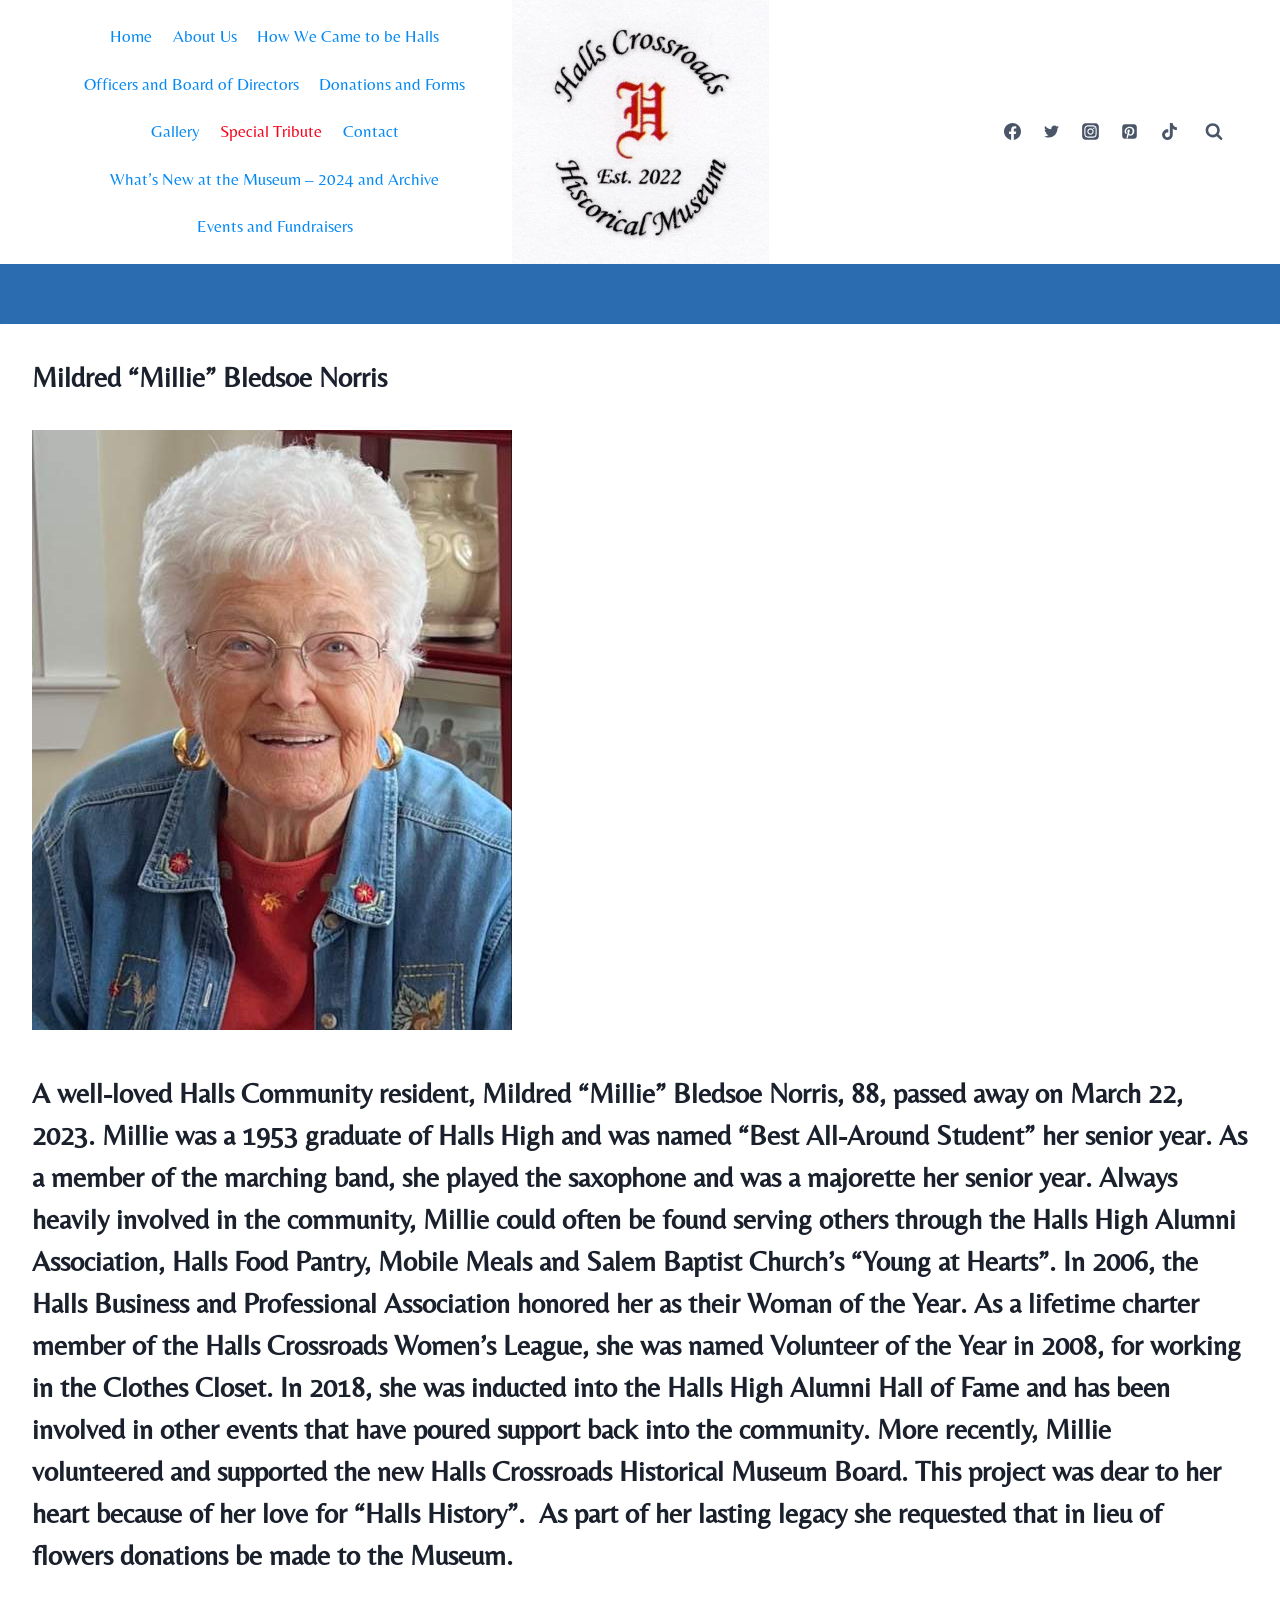
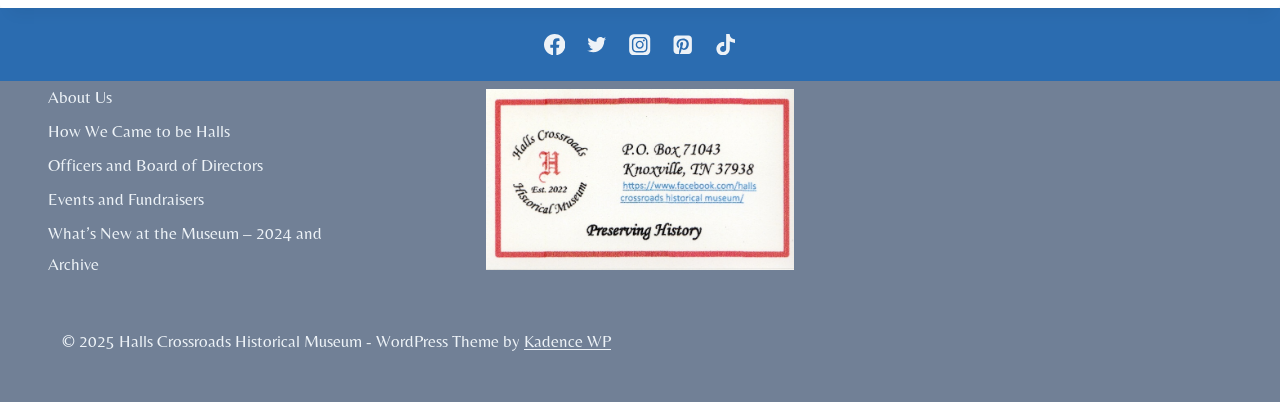
<file: special-tribute/index.html>
<!DOCTYPE html>

<html class="no-js" itemscope="" itemtype="https://schema.org/WebPage" lang="en">
<head>
<meta charset="utf-8"/>
<meta content="width=device-width, initial-scale=1, minimum-scale=1" name="viewport"/>
<title>Special Tribute – Halls Crossroads Historical Museum</title>
<meta content="max-image-preview:large" name="robots">
<style>img:is([sizes="auto" i], [sizes^="auto," i]) { contain-intrinsic-size: 3000px 1500px }</style>
<link href="/feed/" rel="alternate" title="Halls Crossroads Historical Museum » Feed" type="application/rss+xml"/>
<link href="/comments/feed/" rel="alternate" title="Halls Crossroads Historical Museum » Comments Feed" type="application/rss+xml"/>
<script>document.documentElement.classList.remove( 'no-js' );</script>
<script>
window._wpemojiSettings = {"baseUrl":"https:\/\/s.w.org\/images\/core\/emoji\/15.0.3\/72x72\/","ext":".png","svgUrl":"https:\/\/s.w.org\/images\/core\/emoji\/15.0.3\/svg\/","svgExt":".svg","source":{"concatemoji":"https:\/\/hchmmuseum.org\/wp-includes\/js\/wp-emoji-release.min.js?ver=6.7.2"}};
/*! This file is auto-generated */
!function(i,n){var o,s,e;function c(e){try{var t={supportTests:e,timestamp:(new Date).valueOf()};sessionStorage.setItem(o,JSON.stringify(t))}catch(e){}}function p(e,t,n){e.clearRect(0,0,e.canvas.width,e.canvas.height),e.fillText(t,0,0);var t=new Uint32Array(e.getImageData(0,0,e.canvas.width,e.canvas.height).data),r=(e.clearRect(0,0,e.canvas.width,e.canvas.height),e.fillText(n,0,0),new Uint32Array(e.getImageData(0,0,e.canvas.width,e.canvas.height).data));return t.every(function(e,t){return e===r[t]})}function u(e,t,n){switch(t){case"flag":return n(e,"\ud83c\udff3\ufe0f\u200d\u26a7\ufe0f","\ud83c\udff3\ufe0f\u200b\u26a7\ufe0f")?!1:!n(e,"\ud83c\uddfa\ud83c\uddf3","\ud83c\uddfa\u200b\ud83c\uddf3")&&!n(e,"\ud83c\udff4\udb40\udc67\udb40\udc62\udb40\udc65\udb40\udc6e\udb40\udc67\udb40\udc7f","\ud83c\udff4\u200b\udb40\udc67\u200b\udb40\udc62\u200b\udb40\udc65\u200b\udb40\udc6e\u200b\udb40\udc67\u200b\udb40\udc7f");case"emoji":return!n(e,"\ud83d\udc26\u200d\u2b1b","\ud83d\udc26\u200b\u2b1b")}return!1}function f(e,t,n){var r="undefined"!=typeof WorkerGlobalScope&&self instanceof WorkerGlobalScope?new OffscreenCanvas(300,150):i.createElement("canvas"),a=r.getContext("2d",{willReadFrequently:!0}),o=(a.textBaseline="top",a.font="600 32px Arial",{});return e.forEach(function(e){o[e]=t(a,e,n)}),o}function t(e){var t=i.createElement("script");t.src=e,t.defer=!0,i.head.appendChild(t)}"undefined"!=typeof Promise&&(o="wpEmojiSettingsSupports",s=["flag","emoji"],n.supports={everything:!0,everythingExceptFlag:!0},e=new Promise(function(e){i.addEventListener("DOMContentLoaded",e,{once:!0})}),new Promise(function(t){var n=function(){try{var e=JSON.parse(sessionStorage.getItem(o));if("object"==typeof e&&"number"==typeof e.timestamp&&(new Date).valueOf()<e.timestamp+604800&&"object"==typeof e.supportTests)return e.supportTests}catch(e){}return null}();if(!n){if("undefined"!=typeof Worker&&"undefined"!=typeof OffscreenCanvas&&"undefined"!=typeof URL&&URL.createObjectURL&&"undefined"!=typeof Blob)try{var e="postMessage("+f.toString()+"("+[JSON.stringify(s),u.toString(),p.toString()].join(",")+"));",r=new Blob([e],{type:"text/javascript"}),a=new Worker(URL.createObjectURL(r),{name:"wpTestEmojiSupports"});return void(a.onmessage=function(e){c(n=e.data),a.terminate(),t(n)})}catch(e){}c(n=f(s,u,p))}t(n)}).then(function(e){for(var t in e)n.supports[t]=e[t],n.supports.everything=n.supports.everything&&n.supports[t],"flag"!==t&&(n.supports.everythingExceptFlag=n.supports.everythingExceptFlag&&n.supports[t]);n.supports.everythingExceptFlag=n.supports.everythingExceptFlag&&!n.supports.flag,n.DOMReady=!1,n.readyCallback=function(){n.DOMReady=!0}}).then(function(){return e}).then(function(){var e;n.supports.everything||(n.readyCallback(),(e=n.source||{}).concatemoji?t(e.concatemoji):e.wpemoji&&e.twemoji&&(t(e.twemoji),t(e.wpemoji)))}))}((window,document),window._wpemojiSettings);
</script>
<style id="wp-emoji-styles-inline-css">

	img.wp-smiley, img.emoji {
		display: inline !important;
		border: none !important;
		box-shadow: none !important;
		height: 1em !important;
		width: 1em !important;
		margin: 0 0.07em !important;
		vertical-align: -0.1em !important;
		background: none !important;
		padding: 0 !important;
	}
</style>
<link href="/wp-includes/css/dist/block-library/style.min.css?ver=6.7.2" id="wp-block-library-css" media="all" rel="stylesheet"/>
<style id="classic-theme-styles-inline-css">
/*! This file is auto-generated */
.wp-block-button__link{color:#fff;background-color:#32373c;border-radius:9999px;box-shadow:none;text-decoration:none;padding:calc(.667em + 2px) calc(1.333em + 2px);font-size:1.125em}.wp-block-file__button{background:#32373c;color:#fff;text-decoration:none}
</style>
<style id="global-styles-inline-css">
:root{--wp--preset--aspect-ratio--square: 1;--wp--preset--aspect-ratio--4-3: 4/3;--wp--preset--aspect-ratio--3-4: 3/4;--wp--preset--aspect-ratio--3-2: 3/2;--wp--preset--aspect-ratio--2-3: 2/3;--wp--preset--aspect-ratio--16-9: 16/9;--wp--preset--aspect-ratio--9-16: 9/16;--wp--preset--color--black: #000000;--wp--preset--color--cyan-bluish-gray: #abb8c3;--wp--preset--color--white: #ffffff;--wp--preset--color--pale-pink: #f78da7;--wp--preset--color--vivid-red: #cf2e2e;--wp--preset--color--luminous-vivid-orange: #ff6900;--wp--preset--color--luminous-vivid-amber: #fcb900;--wp--preset--color--light-green-cyan: #7bdcb5;--wp--preset--color--vivid-green-cyan: #00d084;--wp--preset--color--pale-cyan-blue: #8ed1fc;--wp--preset--color--vivid-cyan-blue: #0693e3;--wp--preset--color--vivid-purple: #9b51e0;--wp--preset--color--theme-palette-1: var(--global-palette1);--wp--preset--color--theme-palette-2: var(--global-palette2);--wp--preset--color--theme-palette-3: var(--global-palette3);--wp--preset--color--theme-palette-4: var(--global-palette4);--wp--preset--color--theme-palette-5: var(--global-palette5);--wp--preset--color--theme-palette-6: var(--global-palette6);--wp--preset--color--theme-palette-7: var(--global-palette7);--wp--preset--color--theme-palette-8: var(--global-palette8);--wp--preset--color--theme-palette-9: var(--global-palette9);--wp--preset--gradient--vivid-cyan-blue-to-vivid-purple: linear-gradient(135deg,rgba(6,147,227,1) 0%,rgb(155,81,224) 100%);--wp--preset--gradient--light-green-cyan-to-vivid-green-cyan: linear-gradient(135deg,rgb(122,220,180) 0%,rgb(0,208,130) 100%);--wp--preset--gradient--luminous-vivid-amber-to-luminous-vivid-orange: linear-gradient(135deg,rgba(252,185,0,1) 0%,rgba(255,105,0,1) 100%);--wp--preset--gradient--luminous-vivid-orange-to-vivid-red: linear-gradient(135deg,rgba(255,105,0,1) 0%,rgb(207,46,46) 100%);--wp--preset--gradient--very-light-gray-to-cyan-bluish-gray: linear-gradient(135deg,rgb(238,238,238) 0%,rgb(169,184,195) 100%);--wp--preset--gradient--cool-to-warm-spectrum: linear-gradient(135deg,rgb(74,234,220) 0%,rgb(151,120,209) 20%,rgb(207,42,186) 40%,rgb(238,44,130) 60%,rgb(251,105,98) 80%,rgb(254,248,76) 100%);--wp--preset--gradient--blush-light-purple: linear-gradient(135deg,rgb(255,206,236) 0%,rgb(152,150,240) 100%);--wp--preset--gradient--blush-bordeaux: linear-gradient(135deg,rgb(254,205,165) 0%,rgb(254,45,45) 50%,rgb(107,0,62) 100%);--wp--preset--gradient--luminous-dusk: linear-gradient(135deg,rgb(255,203,112) 0%,rgb(199,81,192) 50%,rgb(65,88,208) 100%);--wp--preset--gradient--pale-ocean: linear-gradient(135deg,rgb(255,245,203) 0%,rgb(182,227,212) 50%,rgb(51,167,181) 100%);--wp--preset--gradient--electric-grass: linear-gradient(135deg,rgb(202,248,128) 0%,rgb(113,206,126) 100%);--wp--preset--gradient--midnight: linear-gradient(135deg,rgb(2,3,129) 0%,rgb(40,116,252) 100%);--wp--preset--font-size--small: var(--global-font-size-small);--wp--preset--font-size--medium: var(--global-font-size-medium);--wp--preset--font-size--large: var(--global-font-size-large);--wp--preset--font-size--x-large: 42px;--wp--preset--font-size--larger: var(--global-font-size-larger);--wp--preset--font-size--xxlarge: var(--global-font-size-xxlarge);--wp--preset--spacing--20: 0.44rem;--wp--preset--spacing--30: 0.67rem;--wp--preset--spacing--40: 1rem;--wp--preset--spacing--50: 1.5rem;--wp--preset--spacing--60: 2.25rem;--wp--preset--spacing--70: 3.38rem;--wp--preset--spacing--80: 5.06rem;--wp--preset--shadow--natural: 6px 6px 9px rgba(0, 0, 0, 0.2);--wp--preset--shadow--deep: 12px 12px 50px rgba(0, 0, 0, 0.4);--wp--preset--shadow--sharp: 6px 6px 0px rgba(0, 0, 0, 0.2);--wp--preset--shadow--outlined: 6px 6px 0px -3px rgba(255, 255, 255, 1), 6px 6px rgba(0, 0, 0, 1);--wp--preset--shadow--crisp: 6px 6px 0px rgba(0, 0, 0, 1);}:where(.is-layout-flex){gap: 0.5em;}:where(.is-layout-grid){gap: 0.5em;}body .is-layout-flex{display: flex;}.is-layout-flex{flex-wrap: wrap;align-items: center;}.is-layout-flex > :is(*, div){margin: 0;}body .is-layout-grid{display: grid;}.is-layout-grid > :is(*, div){margin: 0;}:where(.wp-block-columns.is-layout-flex){gap: 2em;}:where(.wp-block-columns.is-layout-grid){gap: 2em;}:where(.wp-block-post-template.is-layout-flex){gap: 1.25em;}:where(.wp-block-post-template.is-layout-grid){gap: 1.25em;}.has-black-color{color: var(--wp--preset--color--black) !important;}.has-cyan-bluish-gray-color{color: var(--wp--preset--color--cyan-bluish-gray) !important;}.has-white-color{color: var(--wp--preset--color--white) !important;}.has-pale-pink-color{color: var(--wp--preset--color--pale-pink) !important;}.has-vivid-red-color{color: var(--wp--preset--color--vivid-red) !important;}.has-luminous-vivid-orange-color{color: var(--wp--preset--color--luminous-vivid-orange) !important;}.has-luminous-vivid-amber-color{color: var(--wp--preset--color--luminous-vivid-amber) !important;}.has-light-green-cyan-color{color: var(--wp--preset--color--light-green-cyan) !important;}.has-vivid-green-cyan-color{color: var(--wp--preset--color--vivid-green-cyan) !important;}.has-pale-cyan-blue-color{color: var(--wp--preset--color--pale-cyan-blue) !important;}.has-vivid-cyan-blue-color{color: var(--wp--preset--color--vivid-cyan-blue) !important;}.has-vivid-purple-color{color: var(--wp--preset--color--vivid-purple) !important;}.has-black-background-color{background-color: var(--wp--preset--color--black) !important;}.has-cyan-bluish-gray-background-color{background-color: var(--wp--preset--color--cyan-bluish-gray) !important;}.has-white-background-color{background-color: var(--wp--preset--color--white) !important;}.has-pale-pink-background-color{background-color: var(--wp--preset--color--pale-pink) !important;}.has-vivid-red-background-color{background-color: var(--wp--preset--color--vivid-red) !important;}.has-luminous-vivid-orange-background-color{background-color: var(--wp--preset--color--luminous-vivid-orange) !important;}.has-luminous-vivid-amber-background-color{background-color: var(--wp--preset--color--luminous-vivid-amber) !important;}.has-light-green-cyan-background-color{background-color: var(--wp--preset--color--light-green-cyan) !important;}.has-vivid-green-cyan-background-color{background-color: var(--wp--preset--color--vivid-green-cyan) !important;}.has-pale-cyan-blue-background-color{background-color: var(--wp--preset--color--pale-cyan-blue) !important;}.has-vivid-cyan-blue-background-color{background-color: var(--wp--preset--color--vivid-cyan-blue) !important;}.has-vivid-purple-background-color{background-color: var(--wp--preset--color--vivid-purple) !important;}.has-black-border-color{border-color: var(--wp--preset--color--black) !important;}.has-cyan-bluish-gray-border-color{border-color: var(--wp--preset--color--cyan-bluish-gray) !important;}.has-white-border-color{border-color: var(--wp--preset--color--white) !important;}.has-pale-pink-border-color{border-color: var(--wp--preset--color--pale-pink) !important;}.has-vivid-red-border-color{border-color: var(--wp--preset--color--vivid-red) !important;}.has-luminous-vivid-orange-border-color{border-color: var(--wp--preset--color--luminous-vivid-orange) !important;}.has-luminous-vivid-amber-border-color{border-color: var(--wp--preset--color--luminous-vivid-amber) !important;}.has-light-green-cyan-border-color{border-color: var(--wp--preset--color--light-green-cyan) !important;}.has-vivid-green-cyan-border-color{border-color: var(--wp--preset--color--vivid-green-cyan) !important;}.has-pale-cyan-blue-border-color{border-color: var(--wp--preset--color--pale-cyan-blue) !important;}.has-vivid-cyan-blue-border-color{border-color: var(--wp--preset--color--vivid-cyan-blue) !important;}.has-vivid-purple-border-color{border-color: var(--wp--preset--color--vivid-purple) !important;}.has-vivid-cyan-blue-to-vivid-purple-gradient-background{background: var(--wp--preset--gradient--vivid-cyan-blue-to-vivid-purple) !important;}.has-light-green-cyan-to-vivid-green-cyan-gradient-background{background: var(--wp--preset--gradient--light-green-cyan-to-vivid-green-cyan) !important;}.has-luminous-vivid-amber-to-luminous-vivid-orange-gradient-background{background: var(--wp--preset--gradient--luminous-vivid-amber-to-luminous-vivid-orange) !important;}.has-luminous-vivid-orange-to-vivid-red-gradient-background{background: var(--wp--preset--gradient--luminous-vivid-orange-to-vivid-red) !important;}.has-very-light-gray-to-cyan-bluish-gray-gradient-background{background: var(--wp--preset--gradient--very-light-gray-to-cyan-bluish-gray) !important;}.has-cool-to-warm-spectrum-gradient-background{background: var(--wp--preset--gradient--cool-to-warm-spectrum) !important;}.has-blush-light-purple-gradient-background{background: var(--wp--preset--gradient--blush-light-purple) !important;}.has-blush-bordeaux-gradient-background{background: var(--wp--preset--gradient--blush-bordeaux) !important;}.has-luminous-dusk-gradient-background{background: var(--wp--preset--gradient--luminous-dusk) !important;}.has-pale-ocean-gradient-background{background: var(--wp--preset--gradient--pale-ocean) !important;}.has-electric-grass-gradient-background{background: var(--wp--preset--gradient--electric-grass) !important;}.has-midnight-gradient-background{background: var(--wp--preset--gradient--midnight) !important;}.has-small-font-size{font-size: var(--wp--preset--font-size--small) !important;}.has-medium-font-size{font-size: var(--wp--preset--font-size--medium) !important;}.has-large-font-size{font-size: var(--wp--preset--font-size--large) !important;}.has-x-large-font-size{font-size: var(--wp--preset--font-size--x-large) !important;}
:where(.wp-block-post-template.is-layout-flex){gap: 1.25em;}:where(.wp-block-post-template.is-layout-grid){gap: 1.25em;}
:where(.wp-block-columns.is-layout-flex){gap: 2em;}:where(.wp-block-columns.is-layout-grid){gap: 2em;}
:root :where(.wp-block-pullquote){font-size: 1.5em;line-height: 1.6;}
</style>
<link href="/wp-content/themes/kadence/assets/css/global.min.css?ver=1.3.4" id="kadence-global-css" media="all" rel="stylesheet"/>
<style id="kadence-global-inline-css">
/* Kadence Base CSS */
:root{--global-palette1:#2B6CB0;--global-palette2:#215387;--global-palette3:#1A202C;--global-palette4:#2D3748;--global-palette5:#4A5568;--global-palette6:#718096;--global-palette7:#EDF2F7;--global-palette8:#F7FAFC;--global-palette9:#ffffff;--global-palette9rgb:255, 255, 255;--global-palette-highlight:var(--global-palette1);--global-palette-highlight-alt:var(--global-palette2);--global-palette-highlight-alt2:var(--global-palette9);--global-palette-btn-bg:var(--global-palette1);--global-palette-btn-bg-hover:var(--global-palette2);--global-palette-btn:#ffffff;--global-palette-btn-hover:#ffffff;--global-body-font-family:Belleza, sans-serif;--global-heading-font-family:inherit;--global-primary-nav-font-family:inherit;--global-fallback-font:sans-serif;--global-display-fallback-font:sans-serif;--global-content-width:1290px;--global-content-wide-width:calc(1290px + 230px);--global-content-narrow-width:842px;--global-content-edge-padding:3rem;--global-content-boxed-padding:2rem;--global-calc-content-width:calc(1290px - var(--global-content-edge-padding) - var(--global-content-edge-padding) );--wp--style--global--content-size:var(--global-calc-content-width);}.wp-site-blocks{--global-vw:calc( 100vw - ( 0.5 * var(--scrollbar-offset)));}body{background:var(--global-palette8);}body, input, select, optgroup, textarea{font-style:normal;font-weight:normal;font-size:17px;line-height:1.6;font-family:var(--global-body-font-family);color:var(--global-palette4);}.content-bg, body.content-style-unboxed .site{background:var(--global-palette9);}h1,h2,h3,h4,h5,h6{font-family:var(--global-heading-font-family);}h1{font-weight:700;font-size:32px;line-height:1.5;color:var(--global-palette3);}h2{font-weight:700;font-size:28px;line-height:1.5;color:var(--global-palette3);}h3{font-weight:700;font-size:24px;line-height:1.5;color:var(--global-palette3);}h4{font-weight:700;font-size:22px;line-height:1.5;color:var(--global-palette4);}h5{font-weight:700;font-size:20px;line-height:1.5;color:var(--global-palette4);}h6{font-style:normal;font-weight:400;font-size:18px;line-height:1.5;color:var(--global-palette1);}.entry-hero .kadence-breadcrumbs{max-width:1290px;}.site-container, .site-header-row-layout-contained, .site-footer-row-layout-contained, .entry-hero-layout-contained, .comments-area, .alignfull > .wp-block-cover__inner-container, .alignwide > .wp-block-cover__inner-container{max-width:var(--global-content-width);}.content-width-narrow .content-container.site-container, .content-width-narrow .hero-container.site-container{max-width:var(--global-content-narrow-width);}@media all and (min-width: 1520px){.wp-site-blocks .content-container  .alignwide{margin-left:-115px;margin-right:-115px;width:unset;max-width:unset;}}@media all and (min-width: 1102px){.content-width-narrow .wp-site-blocks .content-container .alignwide{margin-left:-130px;margin-right:-130px;width:unset;max-width:unset;}}.content-style-boxed .wp-site-blocks .entry-content .alignwide{margin-left:calc( -1 * var( --global-content-boxed-padding ) );margin-right:calc( -1 * var( --global-content-boxed-padding ) );}.content-area{margin-top:5rem;margin-bottom:5rem;}@media all and (max-width: 1024px){.content-area{margin-top:3rem;margin-bottom:3rem;}}@media all and (max-width: 767px){.content-area{margin-top:2rem;margin-bottom:2rem;}}@media all and (max-width: 1024px){:root{--global-content-boxed-padding:2rem;}}@media all and (max-width: 767px){:root{--global-content-boxed-padding:1.5rem;}}.entry-content-wrap{padding:2rem;}@media all and (max-width: 1024px){.entry-content-wrap{padding:2rem;}}@media all and (max-width: 767px){.entry-content-wrap{padding:1.5rem;}}.entry.single-entry{box-shadow:0px 15px 15px -10px rgba(0,0,0,0.05);}.entry.loop-entry{box-shadow:0px 15px 15px -10px rgba(0,0,0,0.05);}.loop-entry .entry-content-wrap{padding:2rem;}@media all and (max-width: 1024px){.loop-entry .entry-content-wrap{padding:2rem;}}@media all and (max-width: 767px){.loop-entry .entry-content-wrap{padding:1.5rem;}}button, .button, .wp-block-button__link, input[type="button"], input[type="reset"], input[type="submit"], .fl-button, .elementor-button-wrapper .elementor-button, .wc-block-components-checkout-place-order-button, .wc-block-cart__submit{box-shadow:0px 0px 0px -7px rgba(0,0,0,0);}button:hover, button:focus, button:active, .button:hover, .button:focus, .button:active, .wp-block-button__link:hover, .wp-block-button__link:focus, .wp-block-button__link:active, input[type="button"]:hover, input[type="button"]:focus, input[type="button"]:active, input[type="reset"]:hover, input[type="reset"]:focus, input[type="reset"]:active, input[type="submit"]:hover, input[type="submit"]:focus, input[type="submit"]:active, .elementor-button-wrapper .elementor-button:hover, .elementor-button-wrapper .elementor-button:focus, .elementor-button-wrapper .elementor-button:active, .wc-block-cart__submit:hover{box-shadow:0px 15px 25px -7px rgba(0,0,0,0.1);}.kb-button.kb-btn-global-outline.kb-btn-global-inherit{padding-top:calc(px - 2px);padding-right:calc(px - 2px);padding-bottom:calc(px - 2px);padding-left:calc(px - 2px);}@media all and (min-width: 1025px){.transparent-header .entry-hero .entry-hero-container-inner{padding-top:0px;}}@media all and (max-width: 1024px){.mobile-transparent-header .entry-hero .entry-hero-container-inner{padding-top:0px;}}@media all and (max-width: 767px){.mobile-transparent-header .entry-hero .entry-hero-container-inner{padding-top:0px;}}.entry-hero.page-hero-section .entry-header{min-height:200px;}
/* Kadence Header CSS */
@media all and (max-width: 1024px){.mobile-transparent-header #masthead{position:absolute;left:0px;right:0px;z-index:100;}.kadence-scrollbar-fixer.mobile-transparent-header #masthead{right:var(--scrollbar-offset,0);}.mobile-transparent-header #masthead, .mobile-transparent-header .site-top-header-wrap .site-header-row-container-inner, .mobile-transparent-header .site-main-header-wrap .site-header-row-container-inner, .mobile-transparent-header .site-bottom-header-wrap .site-header-row-container-inner{background:transparent;}.site-header-row-tablet-layout-fullwidth, .site-header-row-tablet-layout-standard{padding:0px;}}@media all and (min-width: 1025px){.transparent-header #masthead{position:absolute;left:0px;right:0px;z-index:100;}.transparent-header.kadence-scrollbar-fixer #masthead{right:var(--scrollbar-offset,0);}.transparent-header #masthead, .transparent-header .site-top-header-wrap .site-header-row-container-inner, .transparent-header .site-main-header-wrap .site-header-row-container-inner, .transparent-header .site-bottom-header-wrap .site-header-row-container-inner{background:transparent;}}.site-branding a.brand img{max-width:257px;}.site-branding a.brand img.svg-logo-image{width:257px;}.site-branding{padding:0px 0px 0px 0px;}#masthead, #masthead .kadence-sticky-header.item-is-fixed:not(.item-at-start):not(.site-header-row-container):not(.site-main-header-wrap), #masthead .kadence-sticky-header.item-is-fixed:not(.item-at-start) > .site-header-row-container-inner{background:#ffffff;}.site-top-header-wrap .site-header-row-container-inner{background:var(--global-palette9);border-bottom:60px solid var(--global-palette1);}.site-top-header-inner-wrap{min-height:0px;}.header-navigation[class*="header-navigation-style-underline"] .header-menu-container.primary-menu-container>ul>li>a:after{width:calc( 100% - 1.2em);}.main-navigation .primary-menu-container > ul > li.menu-item > a{padding-left:calc(1.2em / 2);padding-right:calc(1.2em / 2);padding-top:0.6em;padding-bottom:0.6em;color:#0489f5;}.main-navigation .primary-menu-container > ul > li.menu-item .dropdown-nav-special-toggle{right:calc(1.2em / 2);}.main-navigation .primary-menu-container > ul > li.menu-item > a:hover{color:var(--global-palette6);}.main-navigation .primary-menu-container > ul > li.menu-item.current-menu-item > a{color:#f7041c;}.header-navigation .header-menu-container ul ul.sub-menu, .header-navigation .header-menu-container ul ul.submenu{background:var(--global-palette4);box-shadow:0px 2px 13px 0px rgba(0,0,0,0.1);}.header-navigation .header-menu-container ul ul li.menu-item, .header-menu-container ul.menu > li.kadence-menu-mega-enabled > ul > li.menu-item > a{border-bottom:1px solid var(--global-palette1);}.header-navigation .header-menu-container ul ul li.menu-item > a{width:200px;padding-top:1em;padding-bottom:1em;color:var(--global-palette8);font-size:12px;}.header-navigation .header-menu-container ul ul li.menu-item > a:hover{color:var(--global-palette9);background:var(--global-palette6);}.header-navigation .header-menu-container ul ul li.menu-item.current-menu-item > a{color:var(--global-palette9);background:var(--global-palette1);}.mobile-toggle-open-container .menu-toggle-open, .mobile-toggle-open-container .menu-toggle-open:focus{color:var(--global-palette5);padding:0.4em 0.6em 0.4em 0.6em;font-size:14px;}.mobile-toggle-open-container .menu-toggle-open.menu-toggle-style-bordered{border:1px solid currentColor;}.mobile-toggle-open-container .menu-toggle-open .menu-toggle-icon{font-size:20px;}.mobile-toggle-open-container .menu-toggle-open:hover, .mobile-toggle-open-container .menu-toggle-open:focus-visible{color:var(--global-palette-highlight);}.mobile-navigation ul li{font-size:14px;}.mobile-navigation ul li a{padding-top:1em;padding-bottom:1em;}.mobile-navigation ul li > a, .mobile-navigation ul li.menu-item-has-children > .drawer-nav-drop-wrap{color:var(--global-palette8);}.mobile-navigation ul li > a:hover, .mobile-navigation ul li.menu-item-has-children > .drawer-nav-drop-wrap:hover{color:var(--global-palette2);}.mobile-navigation ul li.current-menu-item > a, .mobile-navigation ul li.current-menu-item.menu-item-has-children > .drawer-nav-drop-wrap{color:var(--global-palette8);}.mobile-navigation ul li.menu-item-has-children .drawer-nav-drop-wrap, .mobile-navigation ul li:not(.menu-item-has-children) a{border-bottom:1px solid rgba(255,255,255,0.1);}.mobile-navigation:not(.drawer-navigation-parent-toggle-true) ul li.menu-item-has-children .drawer-nav-drop-wrap button{border-left:1px solid rgba(255,255,255,0.1);}#mobile-drawer .drawer-inner, #mobile-drawer.popup-drawer-layout-fullwidth.popup-drawer-animation-slice .pop-portion-bg, #mobile-drawer.popup-drawer-layout-fullwidth.popup-drawer-animation-slice.pop-animated.show-drawer .drawer-inner{background:var(--global-palette4);}#mobile-drawer .drawer-header .drawer-toggle{padding:0.6em 0.15em 0.6em 0.15em;font-size:24px;}.header-social-wrap .header-social-inner-wrap{font-size:1em;gap:0.3em;}.header-social-wrap .header-social-inner-wrap .social-button{color:var(--global-palette5);border:2px none transparent;border-radius:3px;}.header-social-wrap .header-social-inner-wrap .social-button:hover{color:var(--global-palette1);}.search-toggle-open-container .search-toggle-open{color:var(--global-palette5);}.search-toggle-open-container .search-toggle-open.search-toggle-style-bordered{border:1px solid currentColor;}.search-toggle-open-container .search-toggle-open .search-toggle-icon{font-size:1em;}.search-toggle-open-container .search-toggle-open:hover, .search-toggle-open-container .search-toggle-open:focus{color:var(--global-palette-highlight);}#search-drawer .drawer-inner{background:rgba(9, 12, 16, 0.97);}
/* Kadence Footer CSS */
#colophon{background:var(--global-palette6);}.site-middle-footer-wrap .site-footer-row-container-inner{font-style:normal;color:var(--global-palette7);}.site-footer .site-middle-footer-wrap a:where(:not(.button):not(.wp-block-button__link):not(.wp-element-button)){color:var(--global-palette7);}.site-footer .site-middle-footer-wrap a:where(:not(.button):not(.wp-block-button__link):not(.wp-element-button)):hover{color:var(--global-palette2);}.site-middle-footer-inner-wrap{padding-top:0px;padding-bottom:0px;grid-column-gap:129px;grid-row-gap:129px;}.site-middle-footer-inner-wrap .widget{margin-bottom:30px;}.site-middle-footer-inner-wrap .widget-area .widget-title{font-style:normal;color:var(--global-palette7);}.site-middle-footer-inner-wrap .site-footer-section:not(:last-child):after{right:calc(-129px / 2);}@media all and (max-width: 1024px){.site-middle-footer-inner-wrap{padding-top:0px;padding-bottom:0px;}}@media all and (max-width: 767px){.site-middle-footer-inner-wrap{padding-top:70px;padding-bottom:20px;grid-column-gap:0px;grid-row-gap:0px;}.site-middle-footer-inner-wrap .site-footer-section:not(:last-child):after{right:calc(-0px / 2);}}.site-top-footer-wrap .site-footer-row-container-inner{background:var(--global-palette1);font-style:normal;}.site-footer .site-top-footer-wrap a:not(.button):not(.wp-block-button__link):not(.wp-element-button){color:var(--global-palette7);}.site-footer .site-top-footer-wrap a:not(.button):not(.wp-block-button__link):not(.wp-element-button):hover{color:var(--global-palette2);}.site-top-footer-inner-wrap{padding-top:15px;padding-bottom:15px;grid-column-gap:30px;grid-row-gap:30px;}.site-top-footer-inner-wrap .widget{margin-bottom:30px;}.site-top-footer-inner-wrap .widget-area .widget-title{font-style:normal;color:var(--global-palette7);}.site-top-footer-inner-wrap .site-footer-section:not(:last-child):after{right:calc(-30px / 2);}.site-bottom-footer-inner-wrap{padding-top:30px;padding-bottom:30px;grid-column-gap:30px;}.site-bottom-footer-inner-wrap .widget{margin-bottom:30px;}.site-bottom-footer-inner-wrap .site-footer-section:not(:last-child):after{right:calc(-30px / 2);}.footer-social-wrap .footer-social-inner-wrap{font-size:1.26em;gap:0em;}.site-footer .site-footer-wrap .site-footer-section .footer-social-wrap .footer-social-inner-wrap .social-button{color:var(--global-palette7);border:2px none transparent;border-radius:0px;}.site-footer .site-footer-wrap .site-footer-section .footer-social-wrap .footer-social-inner-wrap .social-button:hover{color:var(--global-palette5);}#colophon .footer-html{font-style:normal;color:var(--global-palette7);}#colophon .site-footer-row-container .site-footer-row .footer-html a{color:var(--global-palette7);}#colophon .site-footer-row-container .site-footer-row .footer-html a:hover{color:var(--global-palette2);}
</style>
<link href="/wp-content/themes/kadence/assets/css/header.min.css?ver=1.3.4" id="kadence-header-css" media="all" rel="stylesheet"/>
<link href="/wp-content/themes/kadence/assets/css/content.min.css?ver=1.3.4" id="kadence-content-css" media="all" rel="stylesheet"/>
<link href="/wp-content/themes/kadence/assets/css/footer.min.css?ver=1.3.4" id="kadence-footer-css" media="all" rel="stylesheet"/>
<style id="kadence-blocks-global-variables-inline-css">
:root {--global-kb-font-size-sm:clamp(0.8rem, 0.73rem + 0.217vw, 0.9rem);--global-kb-font-size-md:clamp(1.1rem, 0.995rem + 0.326vw, 1.25rem);--global-kb-font-size-lg:clamp(1.75rem, 1.576rem + 0.543vw, 2rem);--global-kb-font-size-xl:clamp(2.25rem, 1.728rem + 1.63vw, 3rem);--global-kb-font-size-xxl:clamp(2.5rem, 1.456rem + 3.26vw, 4rem);--global-kb-font-size-xxxl:clamp(2.75rem, 0.489rem + 7.065vw, 6rem);}
</style>
<link href="/wp-json/" rel="https://api.w.org/"/><link href="/wp-json/wp/v2/pages/1452" rel="alternate" title="JSON" type="application/json"/><link href="/xmlrpc.php?rsd" rel="EditURI" title="RSD" type="application/rsd+xml"/>
<meta content="WordPress 6.7.2" name="generator">
<link href="/special-tribute/" rel="canonical"/>
<link href="/?p=1452" rel="shortlink"/>
<link href="/wp-json/oembed/1.0/embed?url=https%3A%2F%2Fhchmmuseum.org%2Fspecial-tribute%2F" rel="alternate" title="oEmbed (JSON)" type="application/json+oembed"/>
<link href="/wp-json/oembed/1.0/embed?url=https%3A%2F%2Fhchmmuseum.org%2Fspecial-tribute%2F&amp;format=xml" rel="alternate" title="oEmbed (XML)" type="text/xml+oembed"/>
<link href="https://fonts.googleapis.com/css?family=Belleza:regular,700&amp;display=swap" id="kadence-fonts-gfonts-css" media="all" rel="stylesheet"/>
</meta></meta></head>
<body class="page-template-default page page-id-1452 wp-custom-logo wp-embed-responsive footer-on-bottom hide-focus-outline link-style-standard content-title-style-hide content-width-fullwidth content-style-boxed content-vertical-padding-show non-transparent-header mobile-non-transparent-header">
<div class="site wp-site-blocks" id="wrapper">
<a class="skip-link screen-reader-text scroll-ignore" href="#main">Skip to content</a>
<header class="site-header" id="masthead" itemscope="" itemtype="https://schema.org/WPHeader" role="banner">
<div class="site-header-wrap" id="main-header">
<div class="site-header-inner-wrap">
<div class="site-header-upper-wrap">
<div class="site-header-upper-inner-wrap">
<div class="site-top-header-wrap site-header-row-container site-header-focus-item site-header-row-layout-standard" data-section="kadence_customizer_header_top">
<div class="site-header-row-container-inner">
<div class="site-container">
<div class="site-top-header-inner-wrap site-header-row site-header-row-has-sides site-header-row-center-column">
<div class="site-header-top-section-left site-header-section site-header-section-left">
<div class="site-header-item site-header-focus-item site-header-item-main-navigation header-navigation-layout-stretch-false header-navigation-layout-fill-stretch-false" data-section="kadence_customizer_primary_navigation">
<nav aria-label="Primary" class="main-navigation header-navigation hover-to-open nav--toggle-sub header-navigation-style-standard header-navigation-dropdown-animation-fade-down" id="site-navigation" role="navigation">
<div class="primary-menu-container header-menu-container">
<ul class="menu" id="primary-menu"><li class="menu-item menu-item-type-post_type menu-item-object-page menu-item-home menu-item-21" id="menu-item-21"><a href="/">Home</a></li>
<li class="menu-item menu-item-type-post_type menu-item-object-page menu-item-25" id="menu-item-25"><a href="/about/">About Us</a></li>
<li class="menu-item menu-item-type-post_type menu-item-object-page menu-item-1663" id="menu-item-1663"><a href="/how-we-came-to-be-halls/">How We Came to be Halls</a></li>
<li class="menu-item menu-item-type-post_type menu-item-object-page menu-item-1664" id="menu-item-1664"><a href="/officers-and-board-of-directors/">Officers and Board of Directors</a></li>
<li class="menu-item menu-item-type-post_type menu-item-object-page menu-item-1583" id="menu-item-1583"><a href="/donations-and-forms/">Donations and Forms</a></li>
<li class="menu-item menu-item-type-post_type menu-item-object-page menu-item-24" id="menu-item-24"><a href="/gallery/">Gallery</a></li>
<li class="menu-item menu-item-type-post_type menu-item-object-page current-menu-item page_item page-item-1452 current_page_item menu-item-1665" id="menu-item-1665"><a aria-current="page" href="/special-tribute/">Special Tribute</a></li>
<li class="menu-item menu-item-type-post_type menu-item-object-page menu-item-23" id="menu-item-23"><a href="/contact/">Contact</a></li>
<li class="menu-item menu-item-type-post_type menu-item-object-page menu-item-2269" id="menu-item-2269"><a href="/whats-new-at-the-museum-this-month-july-2023/">What’s New at the Museum – 2024 and Archive</a></li>
<li class="menu-item menu-item-type-post_type menu-item-object-page menu-item-1716" id="menu-item-1716"><a href="/events-and-fundraisers/">Events and Fundraisers</a></li>
</ul> </div>
</nav><!-- #site-navigation -->
</div><!-- data-section="primary_navigation" -->
<div class="site-header-top-section-left-center site-header-section site-header-section-left-center">
</div>
</div>
<div class="site-header-top-section-center site-header-section site-header-section-center">
<div class="site-header-item site-header-focus-item" data-section="title_tagline">
<div class="site-branding branding-layout-standard site-brand-logo-only"><a class="brand has-logo-image" href="/" rel="home"><img alt="Halls Crossroads Historical Museum" class="custom-logo" decoding="async" fetchpriority="high" height="461" sizes="(max-width: 449px) 100vw, 449px" src="/wp-content/uploads/2023/06/cropped-HCHM-Logo.jpg" srcset="/wp-content/uploads/2023/06/cropped-HCHM-Logo.jpg 449w, /wp-content/uploads/2023/06/cropped-HCHM-Logo-292x300.jpg 292w" width="449"/></a></div></div><!-- data-section="title_tagline" -->
</div>
<div class="site-header-top-section-right site-header-section site-header-section-right">
<div class="site-header-top-section-right-center site-header-section site-header-section-right-center">
</div>
<div class="site-header-item site-header-focus-item" data-section="kadence_customizer_header_social">
<div class="header-social-wrap"><div class="header-social-inner-wrap element-social-inner-wrap social-show-label-false social-style-outline"><a aria-label="Facebook" class="social-button header-social-item social-link-facebook" href="" rel="noopener noreferrer" target="_blank"><span class="kadence-svg-iconset"><svg class="kadence-svg-icon kadence-facebook-svg" fill="currentColor" height="32" version="1.1" viewbox="0 0 32 32" width="32" xmlns="http://www.w3.org/2000/svg"><title>Facebook</title><path d="M31.997 15.999c0-8.836-7.163-15.999-15.999-15.999s-15.999 7.163-15.999 15.999c0 7.985 5.851 14.604 13.499 15.804v-11.18h-4.062v-4.625h4.062v-3.525c0-4.010 2.389-6.225 6.043-6.225 1.75 0 3.581 0.313 3.581 0.313v3.937h-2.017c-1.987 0-2.607 1.233-2.607 2.498v3.001h4.437l-0.709 4.625h-3.728v11.18c7.649-1.2 13.499-7.819 13.499-15.804z"></path>
</svg></span></a><a aria-label="Twitter" class="social-button header-social-item social-link-twitter" href="" rel="noopener noreferrer" target="_blank"><span class="kadence-svg-iconset"><svg class="kadence-svg-icon kadence-twitter-svg" fill="currentColor" height="28" version="1.1" viewbox="0 0 26 28" width="26" xmlns="http://www.w3.org/2000/svg"><title>Twitter</title><path d="M25.312 6.375c-0.688 1-1.547 1.891-2.531 2.609 0.016 0.219 0.016 0.438 0.016 0.656 0 6.672-5.078 14.359-14.359 14.359-2.859 0-5.516-0.828-7.75-2.266 0.406 0.047 0.797 0.063 1.219 0.063 2.359 0 4.531-0.797 6.266-2.156-2.219-0.047-4.078-1.5-4.719-3.5 0.313 0.047 0.625 0.078 0.953 0.078 0.453 0 0.906-0.063 1.328-0.172-2.312-0.469-4.047-2.5-4.047-4.953v-0.063c0.672 0.375 1.453 0.609 2.281 0.641-1.359-0.906-2.25-2.453-2.25-4.203 0-0.938 0.25-1.797 0.688-2.547 2.484 3.062 6.219 5.063 10.406 5.281-0.078-0.375-0.125-0.766-0.125-1.156 0-2.781 2.25-5.047 5.047-5.047 1.453 0 2.766 0.609 3.687 1.594 1.141-0.219 2.234-0.641 3.203-1.219-0.375 1.172-1.172 2.156-2.219 2.781 1.016-0.109 2-0.391 2.906-0.781z"></path>
</svg></span></a><a aria-label="Instagram" class="social-button header-social-item social-link-instagram" href="" rel="noopener noreferrer" target="_blank"><span class="kadence-svg-iconset"><svg class="kadence-svg-icon kadence-instagram-svg" fill="currentColor" height="32" version="1.1" viewbox="0 0 32 32" width="32" xmlns="http://www.w3.org/2000/svg"><title>Instagram</title><path d="M21.138 0.242c3.767 0.007 3.914 0.038 4.65 0.144 1.52 0.219 2.795 0.825 3.837 1.821 0.584 0.562 0.987 1.112 1.349 1.848 0.442 0.899 0.659 1.75 0.758 3.016 0.021 0.271 0.031 4.592 0.031 8.916s-0.009 8.652-0.030 8.924c-0.098 1.245-0.315 2.104-0.743 2.986-0.851 1.755-2.415 3.035-4.303 3.522-0.685 0.177-1.304 0.26-2.371 0.31-0.381 0.019-4.361 0.024-8.342 0.024s-7.959-0.012-8.349-0.029c-0.921-0.044-1.639-0.136-2.288-0.303-1.876-0.485-3.469-1.784-4.303-3.515-0.436-0.904-0.642-1.731-0.751-3.045-0.031-0.373-0.039-2.296-0.039-8.87 0-2.215-0.002-3.866 0-5.121 0.006-3.764 0.037-3.915 0.144-4.652 0.219-1.518 0.825-2.795 1.825-3.833 0.549-0.569 1.105-0.975 1.811-1.326 0.915-0.456 1.756-0.668 3.106-0.781 0.374-0.031 2.298-0.038 8.878-0.038h5.13zM15.999 4.364v0c-3.159 0-3.555 0.014-4.796 0.070-1.239 0.057-2.084 0.253-2.824 0.541-0.765 0.297-1.415 0.695-2.061 1.342s-1.045 1.296-1.343 2.061c-0.288 0.74-0.485 1.586-0.541 2.824-0.056 1.241-0.070 1.638-0.070 4.798s0.014 3.556 0.070 4.797c0.057 1.239 0.253 2.084 0.541 2.824 0.297 0.765 0.695 1.415 1.342 2.061s1.296 1.046 2.061 1.343c0.74 0.288 1.586 0.484 2.825 0.541 1.241 0.056 1.638 0.070 4.798 0.070s3.556-0.014 4.797-0.070c1.239-0.057 2.085-0.253 2.826-0.541 0.765-0.297 1.413-0.696 2.060-1.343s1.045-1.296 1.343-2.061c0.286-0.74 0.482-1.586 0.541-2.824 0.056-1.241 0.070-1.637 0.070-4.797s-0.015-3.557-0.070-4.798c-0.058-1.239-0.255-2.084-0.541-2.824-0.298-0.765-0.696-1.415-1.343-2.061s-1.295-1.045-2.061-1.342c-0.742-0.288-1.588-0.484-2.827-0.541-1.241-0.056-1.636-0.070-4.796-0.070zM14.957 6.461c0.31-0 0.655 0 1.044 0 3.107 0 3.475 0.011 4.702 0.067 1.135 0.052 1.75 0.241 2.16 0.401 0.543 0.211 0.93 0.463 1.337 0.87s0.659 0.795 0.871 1.338c0.159 0.41 0.349 1.025 0.401 2.16 0.056 1.227 0.068 1.595 0.068 4.701s-0.012 3.474-0.068 4.701c-0.052 1.135-0.241 1.75-0.401 2.16-0.211 0.543-0.463 0.93-0.871 1.337s-0.794 0.659-1.337 0.87c-0.41 0.16-1.026 0.349-2.16 0.401-1.227 0.056-1.595 0.068-4.702 0.068s-3.475-0.012-4.702-0.068c-1.135-0.052-1.75-0.242-2.161-0.401-0.543-0.211-0.931-0.463-1.338-0.87s-0.659-0.794-0.871-1.337c-0.159-0.41-0.349-1.025-0.401-2.16-0.056-1.227-0.067-1.595-0.067-4.703s0.011-3.474 0.067-4.701c0.052-1.135 0.241-1.75 0.401-2.16 0.211-0.543 0.463-0.931 0.871-1.338s0.795-0.659 1.338-0.871c0.41-0.16 1.026-0.349 2.161-0.401 1.073-0.048 1.489-0.063 3.658-0.065v0.003zM16.001 10.024c-3.3 0-5.976 2.676-5.976 5.976s2.676 5.975 5.976 5.975c3.3 0 5.975-2.674 5.975-5.975s-2.675-5.976-5.975-5.976zM16.001 12.121c2.142 0 3.879 1.736 3.879 3.879s-1.737 3.879-3.879 3.879c-2.142 0-3.879-1.737-3.879-3.879s1.736-3.879 3.879-3.879zM22.212 8.393c-0.771 0-1.396 0.625-1.396 1.396s0.625 1.396 1.396 1.396 1.396-0.625 1.396-1.396c0-0.771-0.625-1.396-1.396-1.396v0.001z"></path>
</svg></span></a><a aria-label="Pinterest" class="social-button header-social-item social-link-pinterest" href="" rel="noopener noreferrer" target="_blank"><span class="kadence-svg-iconset"><svg class="kadence-svg-icon kadence-pinterest-svg" fill="currentColor" height="28" version="1.1" viewbox="0 0 24 28" width="24" xmlns="http://www.w3.org/2000/svg"><title>Pinterest</title><path d="M19.5 2c2.484 0 4.5 2.016 4.5 4.5v15c0 2.484-2.016 4.5-4.5 4.5h-11.328c0.516-0.734 1.359-2 1.687-3.281 0 0 0.141-0.531 0.828-3.266 0.422 0.797 1.625 1.484 2.906 1.484 3.813 0 6.406-3.484 6.406-8.141 0-3.516-2.984-6.797-7.516-6.797-5.641 0-8.484 4.047-8.484 7.422 0 2.031 0.781 3.844 2.438 4.531 0.266 0.109 0.516 0 0.594-0.297 0.047-0.203 0.172-0.734 0.234-0.953 0.078-0.297 0.047-0.406-0.172-0.656-0.469-0.578-0.781-1.297-0.781-2.344 0-3 2.25-5.672 5.844-5.672 3.187 0 4.937 1.937 4.937 4.547 0 3.422-1.516 6.312-3.766 6.312-1.234 0-2.172-1.031-1.875-2.297 0.359-1.5 1.047-3.125 1.047-4.203 0-0.969-0.516-1.781-1.594-1.781-1.266 0-2.281 1.313-2.281 3.063 0 0 0 1.125 0.375 1.891-1.297 5.5-1.531 6.469-1.531 6.469-0.344 1.437-0.203 3.109-0.109 3.969h-2.859c-2.484 0-4.5-2.016-4.5-4.5v-15c0-2.484 2.016-4.5 4.5-4.5h15z"></path>
</svg></span></a><a aria-label="TikTok" class="social-button header-social-item social-link-tiktok" href="" rel="noopener noreferrer" target="_blank"><span class="kadence-svg-iconset"><svg aria-hidden="true" class="kadence-svg-icon kadence-tiktok-svg" fill="currentColor" height="32" version="1.1" viewbox="0 0 32 32" width="32" xmlns="http://www.w3.org/2000/svg"><title>TikTok</title><path d="M16.707 0.027c1.747-0.027 3.48-0.013 5.213-0.027 0.107 2.040 0.84 4.12 2.333 5.56 1.493 1.48 3.6 2.16 5.653 2.387v5.373c-1.92-0.067-3.853-0.467-5.6-1.293-0.76-0.347-1.467-0.787-2.16-1.24-0.013 3.893 0.013 7.787-0.027 11.667-0.107 1.867-0.72 3.72-1.8 5.253-1.747 2.56-4.773 4.227-7.88 4.28-1.907 0.107-3.813-0.413-5.44-1.373-2.693-1.587-4.587-4.493-4.867-7.613-0.027-0.667-0.040-1.333-0.013-1.987 0.24-2.533 1.493-4.96 3.44-6.613 2.213-1.92 5.307-2.84 8.2-2.293 0.027 1.973-0.053 3.947-0.053 5.92-1.32-0.427-2.867-0.307-4.027 0.493-0.84 0.547-1.48 1.387-1.813 2.333-0.28 0.68-0.2 1.427-0.187 2.147 0.32 2.187 2.427 4.027 4.667 3.827 1.493-0.013 2.92-0.88 3.693-2.147 0.253-0.44 0.533-0.893 0.547-1.413 0.133-2.387 0.080-4.76 0.093-7.147 0.013-5.373-0.013-10.733 0.027-16.093z"></path>
</svg></span></a></div></div></div><!-- data-section="header_social" -->
<div class="site-header-item site-header-focus-item" data-section="kadence_customizer_header_search">
<div class="search-toggle-open-container">
<button aria-controls="search-drawer" aria-expanded="false" aria-haspopup="dialog" aria-label="View Search Form" class="search-toggle-open drawer-toggle search-toggle-style-default" data-set-focus="#search-drawer .search-field" data-toggle-body-class="showing-popup-drawer-from-full" data-toggle-target="#search-drawer">
<span class="search-toggle-icon"><span class="kadence-svg-iconset"><svg aria-hidden="true" class="kadence-svg-icon kadence-search-svg" fill="currentColor" height="28" version="1.1" viewbox="0 0 26 28" width="26" xmlns="http://www.w3.org/2000/svg"><title>Search</title><path d="M18 13c0-3.859-3.141-7-7-7s-7 3.141-7 7 3.141 7 7 7 7-3.141 7-7zM26 26c0 1.094-0.906 2-2 2-0.531 0-1.047-0.219-1.406-0.594l-5.359-5.344c-1.828 1.266-4.016 1.937-6.234 1.937-6.078 0-11-4.922-11-11s4.922-11 11-11 11 4.922 11 11c0 2.219-0.672 4.406-1.937 6.234l5.359 5.359c0.359 0.359 0.578 0.875 0.578 1.406z"></path>
</svg></span></span>
</button>
</div>
</div><!-- data-section="header_search" -->
</div>
</div>
</div>
</div>
</div>
</div>
</div>
</div>
</div>
<div class="site-mobile-header-wrap" id="mobile-header">
<div class="site-header-inner-wrap">
<div class="site-header-upper-wrap">
<div class="site-header-upper-inner-wrap">
<div class="site-top-header-wrap site-header-focus-item site-header-row-layout-standard site-header-row-tablet-layout-default site-header-row-mobile-layout-default">
<div class="site-header-row-container-inner">
<div class="site-container">
<div class="site-top-header-inner-wrap site-header-row site-header-row-has-sides site-header-row-no-center">
<div class="site-header-top-section-left site-header-section site-header-section-left">
<div class="site-header-item site-header-focus-item" data-section="title_tagline">
<div class="site-branding mobile-site-branding branding-layout-standard branding-tablet-layout-inherit site-brand-logo-only branding-mobile-layout-inherit"><a class="brand has-logo-image" href="/" rel="home"><img alt="Halls Crossroads Historical Museum" class="custom-logo" decoding="async" height="461" sizes="(max-width: 449px) 100vw, 449px" src="/wp-content/uploads/2023/06/cropped-HCHM-Logo.jpg" srcset="/wp-content/uploads/2023/06/cropped-HCHM-Logo.jpg 449w, /wp-content/uploads/2023/06/cropped-HCHM-Logo-292x300.jpg 292w" width="449"/></a></div></div><!-- data-section="title_tagline" -->
</div>
<div class="site-header-top-section-right site-header-section site-header-section-right">
<div class="site-header-item site-header-focus-item site-header-item-navgation-popup-toggle" data-section="kadence_customizer_mobile_trigger">
<div class="mobile-toggle-open-container">
<button aria-expanded="false" aria-label="Open menu" class="menu-toggle-open drawer-toggle menu-toggle-style-default" data-set-focus=".menu-toggle-close" data-toggle-body-class="showing-popup-drawer-from-right" data-toggle-target="#mobile-drawer" id="mobile-toggle">
<span class="menu-toggle-icon"><span class="kadence-svg-iconset"><svg aria-hidden="true" class="kadence-svg-icon kadence-menu-svg" fill="currentColor" height="24" version="1.1" viewbox="0 0 24 24" width="24" xmlns="http://www.w3.org/2000/svg"><title>Toggle Menu</title><path d="M3 13h18c0.552 0 1-0.448 1-1s-0.448-1-1-1h-18c-0.552 0-1 0.448-1 1s0.448 1 1 1zM3 7h18c0.552 0 1-0.448 1-1s-0.448-1-1-1h-18c-0.552 0-1 0.448-1 1s0.448 1 1 1zM3 19h18c0.552 0 1-0.448 1-1s-0.448-1-1-1h-18c-0.552 0-1 0.448-1 1s0.448 1 1 1z"></path>
</svg></span></span>
</button>
</div>
</div><!-- data-section="mobile_trigger" -->
</div>
</div>
</div>
</div>
</div>
</div>
</div>
</div>
</div>
</header><!-- #masthead -->
<main class="wrap kt-clear" id="inner-wrap" role="main">
<div class="content-area" id="primary">
<div class="content-container site-container">
<div class="site-main" id="main">
<div class="content-wrap">
<article class="entry content-bg single-entry post-1452 page type-page status-publish hentry" id="post-1452">
<div class="entry-content-wrap">
<div class="entry-content single-content">
<h2 class="wp-block-heading">Mildred “Millie” Bledsoe Norris</h2>
<p></p>
<figure class="wp-block-image size-full"><img alt="" class="wp-image-1376" decoding="async" height="600" sizes="(max-width: 480px) 100vw, 480px" src="/wp-content/uploads/2023/06/Millie-Norris-Obit.jpg" srcset="/wp-content/uploads/2023/06/Millie-Norris-Obit.jpg 480w, /wp-content/uploads/2023/06/Millie-Norris-Obit-240x300.jpg 240w" width="480"/></figure>
<h2 class="wp-block-heading">A well-loved Halls Community resident, Mildred “Millie” Bledsoe Norris, 88, passed away on March 22, 2023. Millie was a 1953 graduate of Halls High and was named “Best All-Around Student” her senior year. As a member of the marching band, she played the saxophone and was a majorette her senior year. Always heavily involved in the community, Millie could often be found serving others through the Halls High Alumni Association, Halls Food Pantry, Mobile Meals and Salem Baptist Church’s “Young at Hearts”. In 2006, the Halls Business and Professional Association honored her as their Woman of the Year. As a lifetime charter member of the Halls Crossroads Women’s League, she was named Volunteer of the Year in 2008, for working in the Clothes Closet. In 2018, she was inducted into the Halls High Alumni Hall of Fame and has been involved in other events that have poured support back into the community. More recently, Millie volunteered and supported the new Halls Crossroads Historical Museum Board. This project was dear to her heart because of her love for “Halls History”.  As part of her lasting legacy she requested that in lieu of flowers donations be made to the Museum.</h2>
</div><!-- .entry-content -->
</div>
</article><!-- #post-1452 -->
</div>
</div><!-- #main -->
</div>
</div><!-- #primary -->
</main><!-- #inner-wrap -->
<footer class="site-footer" id="colophon" role="contentinfo">
<div class="site-footer-wrap">
<div class="site-top-footer-wrap site-footer-row-container site-footer-focus-item site-footer-row-layout-standard site-footer-row-tablet-layout-default site-footer-row-mobile-layout-default" data-section="kadence_customizer_footer_top">
<div class="site-footer-row-container-inner">
<div class="site-container">
<div class="site-top-footer-inner-wrap site-footer-row site-footer-row-columns-3 site-footer-row-column-layout-equal site-footer-row-tablet-column-layout-default site-footer-row-mobile-column-layout-row ft-ro-dir-row ft-ro-collapse-normal ft-ro-t-dir-default ft-ro-m-dir-default ft-ro-lstyle-plain">
<div class="site-footer-top-section-1 site-footer-section footer-section-inner-items-0">
</div>
<div class="site-footer-top-section-2 site-footer-section footer-section-inner-items-1">
<div class="footer-widget-area widget-area site-footer-focus-item footer-social content-align-center content-tablet-align-default content-mobile-align-default content-valign-middle content-tablet-valign-default content-mobile-valign-default" data-section="kadence_customizer_footer_social">
<div class="footer-widget-area-inner footer-social-inner">
<div class="footer-social-wrap"><div class="footer-social-inner-wrap element-social-inner-wrap social-show-label-false social-style-outline"><a aria-label="Facebook" class="social-button footer-social-item social-link-facebook" href="" rel="noopener noreferrer" target="_blank"><span class="kadence-svg-iconset"><svg class="kadence-svg-icon kadence-facebook-svg" fill="currentColor" height="32" version="1.1" viewbox="0 0 32 32" width="32" xmlns="http://www.w3.org/2000/svg"><title>Facebook</title><path d="M31.997 15.999c0-8.836-7.163-15.999-15.999-15.999s-15.999 7.163-15.999 15.999c0 7.985 5.851 14.604 13.499 15.804v-11.18h-4.062v-4.625h4.062v-3.525c0-4.010 2.389-6.225 6.043-6.225 1.75 0 3.581 0.313 3.581 0.313v3.937h-2.017c-1.987 0-2.607 1.233-2.607 2.498v3.001h4.437l-0.709 4.625h-3.728v11.18c7.649-1.2 13.499-7.819 13.499-15.804z"></path>
</svg></span></a><a aria-label="Twitter" class="social-button footer-social-item social-link-twitter" href="" rel="noopener noreferrer" target="_blank"><span class="kadence-svg-iconset"><svg class="kadence-svg-icon kadence-twitter-svg" fill="currentColor" height="28" version="1.1" viewbox="0 0 26 28" width="26" xmlns="http://www.w3.org/2000/svg"><title>Twitter</title><path d="M25.312 6.375c-0.688 1-1.547 1.891-2.531 2.609 0.016 0.219 0.016 0.438 0.016 0.656 0 6.672-5.078 14.359-14.359 14.359-2.859 0-5.516-0.828-7.75-2.266 0.406 0.047 0.797 0.063 1.219 0.063 2.359 0 4.531-0.797 6.266-2.156-2.219-0.047-4.078-1.5-4.719-3.5 0.313 0.047 0.625 0.078 0.953 0.078 0.453 0 0.906-0.063 1.328-0.172-2.312-0.469-4.047-2.5-4.047-4.953v-0.063c0.672 0.375 1.453 0.609 2.281 0.641-1.359-0.906-2.25-2.453-2.25-4.203 0-0.938 0.25-1.797 0.688-2.547 2.484 3.062 6.219 5.063 10.406 5.281-0.078-0.375-0.125-0.766-0.125-1.156 0-2.781 2.25-5.047 5.047-5.047 1.453 0 2.766 0.609 3.687 1.594 1.141-0.219 2.234-0.641 3.203-1.219-0.375 1.172-1.172 2.156-2.219 2.781 1.016-0.109 2-0.391 2.906-0.781z"></path>
</svg></span></a><a aria-label="Instagram" class="social-button footer-social-item social-link-instagram" href="" rel="noopener noreferrer" target="_blank"><span class="kadence-svg-iconset"><svg class="kadence-svg-icon kadence-instagram-svg" fill="currentColor" height="32" version="1.1" viewbox="0 0 32 32" width="32" xmlns="http://www.w3.org/2000/svg"><title>Instagram</title><path d="M21.138 0.242c3.767 0.007 3.914 0.038 4.65 0.144 1.52 0.219 2.795 0.825 3.837 1.821 0.584 0.562 0.987 1.112 1.349 1.848 0.442 0.899 0.659 1.75 0.758 3.016 0.021 0.271 0.031 4.592 0.031 8.916s-0.009 8.652-0.030 8.924c-0.098 1.245-0.315 2.104-0.743 2.986-0.851 1.755-2.415 3.035-4.303 3.522-0.685 0.177-1.304 0.26-2.371 0.31-0.381 0.019-4.361 0.024-8.342 0.024s-7.959-0.012-8.349-0.029c-0.921-0.044-1.639-0.136-2.288-0.303-1.876-0.485-3.469-1.784-4.303-3.515-0.436-0.904-0.642-1.731-0.751-3.045-0.031-0.373-0.039-2.296-0.039-8.87 0-2.215-0.002-3.866 0-5.121 0.006-3.764 0.037-3.915 0.144-4.652 0.219-1.518 0.825-2.795 1.825-3.833 0.549-0.569 1.105-0.975 1.811-1.326 0.915-0.456 1.756-0.668 3.106-0.781 0.374-0.031 2.298-0.038 8.878-0.038h5.13zM15.999 4.364v0c-3.159 0-3.555 0.014-4.796 0.070-1.239 0.057-2.084 0.253-2.824 0.541-0.765 0.297-1.415 0.695-2.061 1.342s-1.045 1.296-1.343 2.061c-0.288 0.74-0.485 1.586-0.541 2.824-0.056 1.241-0.070 1.638-0.070 4.798s0.014 3.556 0.070 4.797c0.057 1.239 0.253 2.084 0.541 2.824 0.297 0.765 0.695 1.415 1.342 2.061s1.296 1.046 2.061 1.343c0.74 0.288 1.586 0.484 2.825 0.541 1.241 0.056 1.638 0.070 4.798 0.070s3.556-0.014 4.797-0.070c1.239-0.057 2.085-0.253 2.826-0.541 0.765-0.297 1.413-0.696 2.060-1.343s1.045-1.296 1.343-2.061c0.286-0.74 0.482-1.586 0.541-2.824 0.056-1.241 0.070-1.637 0.070-4.797s-0.015-3.557-0.070-4.798c-0.058-1.239-0.255-2.084-0.541-2.824-0.298-0.765-0.696-1.415-1.343-2.061s-1.295-1.045-2.061-1.342c-0.742-0.288-1.588-0.484-2.827-0.541-1.241-0.056-1.636-0.070-4.796-0.070zM14.957 6.461c0.31-0 0.655 0 1.044 0 3.107 0 3.475 0.011 4.702 0.067 1.135 0.052 1.75 0.241 2.16 0.401 0.543 0.211 0.93 0.463 1.337 0.87s0.659 0.795 0.871 1.338c0.159 0.41 0.349 1.025 0.401 2.16 0.056 1.227 0.068 1.595 0.068 4.701s-0.012 3.474-0.068 4.701c-0.052 1.135-0.241 1.75-0.401 2.16-0.211 0.543-0.463 0.93-0.871 1.337s-0.794 0.659-1.337 0.87c-0.41 0.16-1.026 0.349-2.16 0.401-1.227 0.056-1.595 0.068-4.702 0.068s-3.475-0.012-4.702-0.068c-1.135-0.052-1.75-0.242-2.161-0.401-0.543-0.211-0.931-0.463-1.338-0.87s-0.659-0.794-0.871-1.337c-0.159-0.41-0.349-1.025-0.401-2.16-0.056-1.227-0.067-1.595-0.067-4.703s0.011-3.474 0.067-4.701c0.052-1.135 0.241-1.75 0.401-2.16 0.211-0.543 0.463-0.931 0.871-1.338s0.795-0.659 1.338-0.871c0.41-0.16 1.026-0.349 2.161-0.401 1.073-0.048 1.489-0.063 3.658-0.065v0.003zM16.001 10.024c-3.3 0-5.976 2.676-5.976 5.976s2.676 5.975 5.976 5.975c3.3 0 5.975-2.674 5.975-5.975s-2.675-5.976-5.975-5.976zM16.001 12.121c2.142 0 3.879 1.736 3.879 3.879s-1.737 3.879-3.879 3.879c-2.142 0-3.879-1.737-3.879-3.879s1.736-3.879 3.879-3.879zM22.212 8.393c-0.771 0-1.396 0.625-1.396 1.396s0.625 1.396 1.396 1.396 1.396-0.625 1.396-1.396c0-0.771-0.625-1.396-1.396-1.396v0.001z"></path>
</svg></span></a><a aria-label="Pinterest" class="social-button footer-social-item social-link-pinterest" href="" rel="noopener noreferrer" target="_blank"><span class="kadence-svg-iconset"><svg class="kadence-svg-icon kadence-pinterest-svg" fill="currentColor" height="28" version="1.1" viewbox="0 0 24 28" width="24" xmlns="http://www.w3.org/2000/svg"><title>Pinterest</title><path d="M19.5 2c2.484 0 4.5 2.016 4.5 4.5v15c0 2.484-2.016 4.5-4.5 4.5h-11.328c0.516-0.734 1.359-2 1.687-3.281 0 0 0.141-0.531 0.828-3.266 0.422 0.797 1.625 1.484 2.906 1.484 3.813 0 6.406-3.484 6.406-8.141 0-3.516-2.984-6.797-7.516-6.797-5.641 0-8.484 4.047-8.484 7.422 0 2.031 0.781 3.844 2.438 4.531 0.266 0.109 0.516 0 0.594-0.297 0.047-0.203 0.172-0.734 0.234-0.953 0.078-0.297 0.047-0.406-0.172-0.656-0.469-0.578-0.781-1.297-0.781-2.344 0-3 2.25-5.672 5.844-5.672 3.187 0 4.937 1.937 4.937 4.547 0 3.422-1.516 6.312-3.766 6.312-1.234 0-2.172-1.031-1.875-2.297 0.359-1.5 1.047-3.125 1.047-4.203 0-0.969-0.516-1.781-1.594-1.781-1.266 0-2.281 1.313-2.281 3.063 0 0 0 1.125 0.375 1.891-1.297 5.5-1.531 6.469-1.531 6.469-0.344 1.437-0.203 3.109-0.109 3.969h-2.859c-2.484 0-4.5-2.016-4.5-4.5v-15c0-2.484 2.016-4.5 4.5-4.5h15z"></path>
</svg></span></a><a aria-label="TikTok" class="social-button footer-social-item social-link-tiktok" href="" rel="noopener noreferrer" target="_blank"><span class="kadence-svg-iconset"><svg aria-hidden="true" class="kadence-svg-icon kadence-tiktok-svg" fill="currentColor" height="32" version="1.1" viewbox="0 0 32 32" width="32" xmlns="http://www.w3.org/2000/svg"><title>TikTok</title><path d="M16.707 0.027c1.747-0.027 3.48-0.013 5.213-0.027 0.107 2.040 0.84 4.12 2.333 5.56 1.493 1.48 3.6 2.16 5.653 2.387v5.373c-1.92-0.067-3.853-0.467-5.6-1.293-0.76-0.347-1.467-0.787-2.16-1.24-0.013 3.893 0.013 7.787-0.027 11.667-0.107 1.867-0.72 3.72-1.8 5.253-1.747 2.56-4.773 4.227-7.88 4.28-1.907 0.107-3.813-0.413-5.44-1.373-2.693-1.587-4.587-4.493-4.867-7.613-0.027-0.667-0.040-1.333-0.013-1.987 0.24-2.533 1.493-4.96 3.44-6.613 2.213-1.92 5.307-2.84 8.2-2.293 0.027 1.973-0.053 3.947-0.053 5.92-1.32-0.427-2.867-0.307-4.027 0.493-0.84 0.547-1.48 1.387-1.813 2.333-0.28 0.68-0.2 1.427-0.187 2.147 0.32 2.187 2.427 4.027 4.667 3.827 1.493-0.013 2.92-0.88 3.693-2.147 0.253-0.44 0.533-0.893 0.547-1.413 0.133-2.387 0.080-4.76 0.093-7.147 0.013-5.373-0.013-10.733 0.027-16.093z"></path>
</svg></span></a></div></div> </div>
</div><!-- data-section="footer_social" -->
</div>
<div class="site-footer-top-section-3 site-footer-section footer-section-inner-items-0">
</div>
</div>
</div>
</div>
</div>
<div class="site-middle-footer-wrap site-footer-row-container site-footer-focus-item site-footer-row-layout-standard site-footer-row-tablet-layout-default site-footer-row-mobile-layout-standard" data-section="kadence_customizer_footer_middle">
<div class="site-footer-row-container-inner">
<div class="site-container">
<div class="site-middle-footer-inner-wrap site-footer-row site-footer-row-columns-3 site-footer-row-column-layout-equal site-footer-row-tablet-column-layout-center-wide site-footer-row-mobile-column-layout-center-half ft-ro-dir-row ft-ro-collapse-normal ft-ro-t-dir-default ft-ro-m-dir-row ft-ro-lstyle-plain">
<div class="site-footer-middle-section-1 site-footer-section footer-section-inner-items-1">
<div class="footer-widget-area widget-area site-footer-focus-item footer-widget2 content-align-default content-tablet-align-default content-mobile-align-default content-valign-middle content-tablet-valign-default content-mobile-valign-default" data-section="sidebar-widgets-footer2">
<div class="footer-widget-area-inner site-info-inner">
<section class="widget widget_nav_menu" id="nav_menu-3"><div class="menu-footer-2-container"><ul class="menu" id="menu-footer-2"><li class="menu-item menu-item-type-post_type menu-item-object-page menu-item-1677" id="menu-item-1677"><a href="/about/">About Us</a></li>
<li class="menu-item menu-item-type-post_type menu-item-object-page menu-item-1678" id="menu-item-1678"><a href="/how-we-came-to-be-halls/">How We Came to be Halls</a></li>
<li class="menu-item menu-item-type-post_type menu-item-object-page menu-item-1683" id="menu-item-1683"><a href="/officers-and-board-of-directors/">Officers and Board of Directors</a></li>
<li class="menu-item menu-item-type-post_type menu-item-object-page menu-item-1685" id="menu-item-1685"><a href="/events-and-fundraisers/">Events and Fundraisers</a></li>
<li class="menu-item menu-item-type-post_type menu-item-object-page menu-item-2277" id="menu-item-2277"><a href="/whats-new-at-the-museum-this-month-july-2023/">What’s New at the Museum – 2024 and Archive</a></li>
</ul></div></section> </div>
</div><!-- .footer-widget2 -->
</div>
<div class="site-footer-middle-section-2 site-footer-section footer-section-inner-items-1">
<div class="footer-widget-area widget-area site-footer-focus-item footer-widget1 content-align-left content-tablet-align-default content-mobile-align-default content-valign-default content-tablet-valign-default content-mobile-valign-default" data-section="sidebar-widgets-footer1">
<div class="footer-widget-area-inner site-info-inner">
<section class="widget widget_block widget_media_image" id="block-42">
<figure class="wp-block-image size-full"><img alt="" class="wp-image-1557" decoding="async" height="441" loading="lazy" sizes="auto, (max-width: 753px) 100vw, 753px" src="/wp-content/uploads/2023/06/HCHM-Business-Card.jpg" srcset="/wp-content/uploads/2023/06/HCHM-Business-Card.jpg 753w, /wp-content/uploads/2023/06/HCHM-Business-Card-300x176.jpg 300w" width="753"/></figure>
</section> </div>
</div><!-- .footer-widget1 -->
</div>
<div class="site-footer-middle-section-3 site-footer-section footer-section-inner-items-0">
</div>
</div>
</div>
</div>
</div>
<div class="site-bottom-footer-wrap site-footer-row-container site-footer-focus-item site-footer-row-layout-standard site-footer-row-tablet-layout-default site-footer-row-mobile-layout-standard" data-section="kadence_customizer_footer_bottom">
<div class="site-footer-row-container-inner">
<div class="site-container">
<div class="site-bottom-footer-inner-wrap site-footer-row site-footer-row-columns-2 site-footer-row-column-layout-equal site-footer-row-tablet-column-layout-default site-footer-row-mobile-column-layout-row ft-ro-dir-row ft-ro-collapse-rtl ft-ro-t-dir-default ft-ro-m-dir-row ft-ro-lstyle-plain">
<div class="site-footer-bottom-section-1 site-footer-section footer-section-inner-items-1">
<div class="footer-widget-area site-info site-footer-focus-item content-align-center content-tablet-align-default content-mobile-align-default content-valign-top content-tablet-valign-default content-mobile-valign-default" data-section="kadence_customizer_footer_html">
<div class="footer-widget-area-inner site-info-inner">
<div class="footer-html inner-link-style-normal"><div class="footer-html-inner"><p>© 2025 Halls Crossroads Historical Museum - WordPress Theme by <a href="https://www.kadencewp.com/" rel="nofollow noopener">Kadence WP</a></p>
</div></div> </div>
</div><!-- .site-info -->
</div>
<div class="site-footer-bottom-section-2 site-footer-section footer-section-inner-items-1">
<div class="footer-widget-area widget-area site-footer-focus-item footer-widget3 content-align-left content-tablet-align-default content-mobile-align-default content-valign-middle content-tablet-valign-default content-mobile-valign-default" data-section="sidebar-widgets-footer3">
<div class="footer-widget-area-inner site-info-inner">
</div>
</div><!-- .footer-widget3 -->
</div>
</div>
</div>
</div>
</div>
</div>
</footer><!-- #colophon -->
</div><!-- #wrapper -->
<script>document.documentElement.style.setProperty('--scrollbar-offset', window.innerWidth - document.documentElement.clientWidth + 'px' );</script>
<div class="popup-drawer popup-drawer-layout-sidepanel popup-drawer-animation-fade popup-drawer-side-right" data-drawer-target-string="#mobile-drawer" id="mobile-drawer">
<div class="drawer-overlay" data-drawer-target-string="#mobile-drawer"></div>
<div class="drawer-inner">
<div class="drawer-header">
<button aria-expanded="false" aria-label="Close menu" class="menu-toggle-close drawer-toggle" data-set-focus=".menu-toggle-open" data-toggle-body-class="showing-popup-drawer-from-right" data-toggle-target="#mobile-drawer">
<span class="toggle-close-bar"></span>
<span class="toggle-close-bar"></span>
</button>
</div>
<div class="drawer-content mobile-drawer-content content-align-left content-valign-top">
<div class="site-header-item site-header-focus-item site-header-item-mobile-navigation mobile-navigation-layout-stretch-false" data-section="kadence_customizer_mobile_navigation">
<nav aria-label="Primary Mobile" class="mobile-navigation drawer-navigation drawer-navigation-parent-toggle-false" id="mobile-site-navigation" role="navigation">
<div class="mobile-menu-container drawer-menu-container">
<ul class="menu has-collapse-sub-nav" id="mobile-menu"><li class="menu-item menu-item-type-post_type menu-item-object-page menu-item-home menu-item-21"><a href="/">Home</a></li>
<li class="menu-item menu-item-type-post_type menu-item-object-page menu-item-25"><a href="/about/">About Us</a></li>
<li class="menu-item menu-item-type-post_type menu-item-object-page menu-item-1663"><a href="/how-we-came-to-be-halls/">How We Came to be Halls</a></li>
<li class="menu-item menu-item-type-post_type menu-item-object-page menu-item-1664"><a href="/officers-and-board-of-directors/">Officers and Board of Directors</a></li>
<li class="menu-item menu-item-type-post_type menu-item-object-page menu-item-1583"><a href="/donations-and-forms/">Donations and Forms</a></li>
<li class="menu-item menu-item-type-post_type menu-item-object-page menu-item-24"><a href="/gallery/">Gallery</a></li>
<li class="menu-item menu-item-type-post_type menu-item-object-page current-menu-item page_item page-item-1452 current_page_item menu-item-1665"><a aria-current="page" href="/special-tribute/">Special Tribute</a></li>
<li class="menu-item menu-item-type-post_type menu-item-object-page menu-item-23"><a href="/contact/">Contact</a></li>
<li class="menu-item menu-item-type-post_type menu-item-object-page menu-item-2269"><a href="/whats-new-at-the-museum-this-month-july-2023/">What’s New at the Museum – 2024 and Archive</a></li>
<li class="menu-item menu-item-type-post_type menu-item-object-page menu-item-1716"><a href="/events-and-fundraisers/">Events and Fundraisers</a></li>
</ul> </div>
</nav><!-- #site-navigation -->
</div><!-- data-section="mobile_navigation" -->
</div>
</div>
</div>
<script id="kadence-navigation-js-extra">
var kadenceConfig = {"screenReader":{"expand":"Child menu","expandOf":"Child menu of","collapse":"Child menu","collapseOf":"Child menu of"},"breakPoints":{"desktop":"1024","tablet":768},"scrollOffset":"0"};
</script>
<script async="" id="kadence-navigation-js" src="/wp-content/themes/kadence/assets/js/navigation.min.js?ver=1.3.4"></script>
<div aria-label="Search" aria-modal="true" class="popup-drawer popup-drawer-layout-fullwidth" data-drawer-target-string="#search-drawer" id="search-drawer" role="dialog">
<div class="drawer-overlay" data-drawer-target-string="#search-drawer"></div>
<div class="drawer-inner">
<div class="drawer-header">
<button aria-label="Close search" class="search-toggle-close drawer-toggle" data-set-focus=".search-toggle-open" data-toggle-body-class="showing-popup-drawer-from-full" data-toggle-target="#search-drawer">
<span class="kadence-svg-iconset"><svg class="kadence-svg-icon kadence-close-svg" fill="currentColor" height="24" version="1.1" viewbox="0 0 24 24" width="24" xmlns="http://www.w3.org/2000/svg"><title>Toggle Menu Close</title><path d="M5.293 6.707l5.293 5.293-5.293 5.293c-0.391 0.391-0.391 1.024 0 1.414s1.024 0.391 1.414 0l5.293-5.293 5.293 5.293c0.391 0.391 1.024 0.391 1.414 0s0.391-1.024 0-1.414l-5.293-5.293 5.293-5.293c0.391-0.391 0.391-1.024 0-1.414s-1.024-0.391-1.414 0l-5.293 5.293-5.293-5.293c-0.391-0.391-1.024-0.391-1.414 0s-0.391 1.024 0 1.414z"></path>
</svg></span> </button>
</div>
<div class="drawer-content">
<form action="/" class="search-form" method="get" role="search">
<label>
<span class="screen-reader-text">Search for:</span>
<input class="search-field" name="s" placeholder="Search …" type="search" value=""/>
</label>
<input class="search-submit" type="submit" value="Search"/>
<div class="kadence-search-icon-wrap"><span class="kadence-svg-iconset"><svg aria-hidden="true" class="kadence-svg-icon kadence-search-svg" fill="currentColor" height="28" version="1.1" viewbox="0 0 26 28" width="26" xmlns="http://www.w3.org/2000/svg"><title>Search</title><path d="M18 13c0-3.859-3.141-7-7-7s-7 3.141-7 7 3.141 7 7 7 7-3.141 7-7zM26 26c0 1.094-0.906 2-2 2-0.531 0-1.047-0.219-1.406-0.594l-5.359-5.344c-1.828 1.266-4.016 1.937-6.234 1.937-6.078 0-11-4.922-11-11s4.922-11 11-11 11 4.922 11 11c0 2.219-0.672 4.406-1.937 6.234l5.359 5.359c0.359 0.359 0.578 0.875 0.578 1.406z"></path>
</svg></span></div></form> </div>
</div>
</div>
</body>
</html>
</file>
<file: wp-content/plugins/kadence-blocks/dist/style-blocks-rowlayout.css>
.kt-row-layout-inner,.kb-row-layout-wrap{position:relative;border:0 solid rgba(0,0,0,0)}.kt-row-layout-inner:before,.kb-row-layout-wrap:before{clear:both;display:table;content:""}.kt-row-column-wrap{display:grid;grid-template-columns:minmax(0, 1fr);gap:var(--global-row-gutter-md, 2rem) var(--global-row-gutter-md, 2rem);grid-auto-rows:minmax(min-content, max-content);z-index:1;position:relative}.wp-block-kadence-rowlayout .kt-row-column-wrap.kb-theme-content-width{margin-left:auto;margin-right:auto}.kt-row-has-bg>.kt-row-column-wrap{padding-left:var(--global-content-edge-padding, 15px);padding-right:var(--global-content-edge-padding, 15px)}.alignfull>.kt-row-layout-inner>.kt-row-column-wrap,.alignfull>.kt-row-column-wrap{padding-left:var(--global-content-edge-padding, 15px);padding-right:var(--global-content-edge-padding, 15px)}.kt-inner-column-height-full:not(.kt-row-layout-row){grid-auto-rows:minmax(0, 1fr)}.kt-inner-column-height-full:not(.kt-row-layout-row)>.wp-block-kadence-column{align-self:stretch}.kt-inner-column-height-full:not(.kt-row-layout-row)>.wp-block-kadence-column>.kt-inside-inner-col{height:100%}.kt-row-valign-middle.kt-inner-column-height-full>.wp-block-kadence-column:not(.kb-section-dir-horizontal)>.kt-inside-inner-col{display:flex;flex-direction:column;justify-content:center}.kt-row-valign-bottom.kt-inner-column-height-full>.wp-block-kadence-column:not(.kb-section-dir-horizontal)>.kt-inside-inner-col{display:flex;flex-direction:column;justify-content:flex-end}.kt-row-valign-middle.kt-inner-column-height-full>.wp-block-kadence-column.kb-section-dir-horizontal>.kt-inside-inner-col{align-items:center}.kt-row-valign-bottom.kt-inner-column-height-full>.wp-block-kadence-column.kb-section-dir-horizontal>.kt-inside-inner-col{align-items:flex-end}@media screen and (max-width: 1024px){.kt-inner-column-height-full.kt-tab-layout-row,.kt-inner-column-height-full.kt-tab-layout-inherit.kt-row-layout-row{grid-auto-rows:minmax(min-content, max-content)}.kt-inner-column-height-full.kt-tab-layout-inherit.kt-row-layout-row>.wp-block-kadence-column>.kt-inside-inner-col{height:auto}.kt-inner-column-height-full.kt-tab-layout-row>.wp-block-kadence-column>.kt-inside-inner-col{height:auto}.kt-inner-column-height-full.kt-tab-layout-equal,.kt-inner-column-height-full:not(.kt-tab-layout-inherit):not(.kt-tab-layout-row){grid-auto-rows:minmax(0, 1fr)}.kt-inner-column-height-full.kt-tab-layout-equal>.wp-block-kadence-column>.kt-inside-inner-col,.kt-inner-column-height-full:not(.kt-tab-layout-inherit):not(.kt-tab-layout-row)>.wp-block-kadence-column>.kt-inside-inner-col{height:100%}}@media screen and (max-width: 767px){.kt-inner-column-height-full.kt-mobile-layout-row.kt-mobile-layout-row{grid-auto-rows:minmax(min-content, max-content)}.kt-inner-column-height-full.kt-mobile-layout-row>.wp-block-kadence-column>.kt-inside-inner-col{height:auto}.kt-inner-column-height-full.kt-mobile-layout-equal,.kt-inner-column-height-full:not(.kt-mobile-layout-inherit):not(.kt-mobile-layout-row){grid-auto-rows:minmax(0, 1fr)}.kt-inner-column-height-full.kt-mobile-layout-equal>.wp-block-kadence-column>.kt-inside-inner-col,.kt-inner-column-height-full:not(.kt-mobile-layout-inherit):not(.kt-mobile-layout-row)>.wp-block-kadence-column>.kt-inside-inner-col{height:100%}}.kt-row-layout-overlay{top:0;left:0;position:absolute;opacity:.3;height:100%;width:100%;z-index:0;filter:opacity(100%)}.kt-row-layout-overlay.kt-jarallax{filter:none}@media(min-width: 768px)and (max-width: 1024px){.wp-block-kadence-rowlayout [id*=jarallax-container-]>div{height:var(--kb-screen-height-fix, 100vh) !important;margin-top:-40px !important}}@media only screen and (min-width: 768px)and (max-width: 1366px)and (-webkit-min-device-pixel-ratio: 2){.wp-block-kadence-rowlayout [id*=jarallax-container-]>div{height:var(--kb-screen-height-fix, 100vh) !important;margin-top:-40px !important}}.entry-content .wp-block-kadence-rowlayout.alignfull,.entry-content .wp-block-kadence-rowlayout.alignwide{text-align:inherit;margin-bottom:0}.kt-row-layout-bottom-sep{position:absolute;height:100px;bottom:-1px;left:0;overflow:hidden;right:0;z-index:1}.kt-row-layout-bottom-sep svg{position:absolute;bottom:0px;left:50%;transform:translateX(-50%);width:100.2%;height:100%;display:block;fill:#fff}.kt-row-layout-top-sep{position:absolute;height:100px;top:-1px;left:0;overflow:hidden;right:0;z-index:1}.kt-row-layout-top-sep svg{position:absolute;top:0px;left:50%;transform:translateX(-50%) rotate(180deg);width:100.2%;height:100%;display:block;fill:#fff}.kt-row-layout-inner>.kb-blocks-bg-slider,.kb-row-layout-wrap>.kb-blocks-bg-slider{position:absolute;left:0;right:0;top:0;bottom:0;padding:0;margin:0}.kt-row-layout-inner>.kb-blocks-bg-slider .kb-blocks-bg-slider-init.kt-blocks-carousel-init,.kb-row-layout-wrap>.kb-blocks-bg-slider .kb-blocks-bg-slider-init.kt-blocks-carousel-init{position:absolute;left:0;right:0;top:0;bottom:0;padding:0;margin:0}.kt-row-layout-inner>.kb-blocks-bg-slider .splide__track,.kt-row-layout-inner>.kb-blocks-bg-slider .splide__list,.kt-row-layout-inner>.kb-blocks-bg-slider .splide__slide,.kt-row-layout-inner>.kb-blocks-bg-slider .kb-bg-slide-contain,.kb-row-layout-wrap>.kb-blocks-bg-slider .splide__track,.kb-row-layout-wrap>.kb-blocks-bg-slider .splide__list,.kb-row-layout-wrap>.kb-blocks-bg-slider .splide__slide,.kb-row-layout-wrap>.kb-blocks-bg-slider .kb-bg-slide-contain{height:100%}.kt-row-layout-inner>.kb-blocks-bg-slider .splide__list,.kb-row-layout-wrap>.kb-blocks-bg-slider .splide__list{height:100% !important}.kt-row-layout-inner>.kb-blocks-bg-slider .kb-bg-slide-contain div.kb-bg-slide,.kb-row-layout-wrap>.kb-blocks-bg-slider .kb-bg-slide-contain div.kb-bg-slide{background-position:center;background-size:cover;background-repeat:no-repeat}.kt-row-layout-inner>.kb-blocks-bg-slider .kb-blocks-bg-slider-init:not(.splide-initialized) .kb-bg-slide-contain,.kb-row-layout-wrap>.kb-blocks-bg-slider .kb-blocks-bg-slider-init:not(.splide-initialized) .kb-bg-slide-contain{display:none}.kt-row-layout-inner>.kb-blocks-bg-slider .kb-blocks-bg-slider-init:not(.splide-initialized) .kb-bg-slide-contain:first-child,.kb-row-layout-wrap>.kb-blocks-bg-slider .kb-blocks-bg-slider-init:not(.splide-initialized) .kb-bg-slide-contain:first-child{display:block}.kt-row-layout-inner>.kb-blocks-bg-slider .kb-bg-slide-contain div,.kb-row-layout-wrap>.kb-blocks-bg-slider .kb-bg-slide-contain div{position:relative;height:100%}.kb-blocks-bg-slider-init.splide .splide__pagination{bottom:10px}.kb-blocks-bg-slider-init.splide .splide__arrow{z-index:100}.kb-blocks-bg-video-container{bottom:0;right:0;top:0;left:0;position:absolute;overflow:hidden}.kb-blocks-bg-video-container .kb-blocks-bg-video{position:absolute;top:50%;left:50%;transform:translate(-50%, -50%);height:auto;width:100%;min-width:100%;min-height:100%}.kb-blocks-bg-video-container .kb-blocks-bg-video::-webkit-media-controls{display:none !important}.kb-blocks-bg-video-container.embedded .kb-bg-video-iframe{position:absolute;top:50%;left:50%;transform:translate(-50%, -50%);min-width:100%;height:0;padding-bottom:56.25%}.kb-blocks-bg-video-container.embedded .kb-bg-video-iframe.kb-bg-video-ratio-4-3{padding-bottom:75%}.kb-blocks-bg-video-container.embedded .kb-bg-video-iframe.kb-bg-video-ratio-3-2{padding-bottom:66.66%}@media(max-aspect-ratio: 16/9){.kb-blocks-bg-video-container.embedded .kb-bg-video-iframe{min-height:100%;aspect-ratio:16/9}}.kb-blocks-bg-video-container.embedded .kb-blocks-bg-video{top:0;left:0;width:100%;height:100%;border:0;transform:translate(0%, 0%)}.kb-blocks-bg-video-container .kb-background-video-buttons-wrapper{position:absolute;z-index:11;bottom:20px;right:20px}.kb-blocks-bg-video-container .kb-background-video-buttons-wrapper button.kb-toggle-video-btn{padding:8px;margin:0 0 0 8px;border:0;background:rgba(0,0,0,.3);cursor:pointer;font-size:24px;color:#fff;display:inline-block;opacity:.5;height:32px;line-height:16px;transition:opacity .3s ease-in-out;box-sizing:border-box}.kb-blocks-bg-video-container .kb-background-video-buttons-wrapper button.kb-toggle-video-btn svg{width:16px;height:16px;vertical-align:bottom}.kb-blocks-bg-video-container .kb-background-video-buttons-wrapper button.kb-toggle-video-btn:hover{opacity:1}.kb-blocks-bg-video{object-position:50% 50%;object-fit:cover;background-position:center center;width:100%;height:100%}@media(max-width: 767px){.kvs-sm-false{display:none !important}}@media(min-width: 768px)and (max-width: 1024px){.kvs-md-false{display:none !important}}@media screen and (min-width: 1025px){.kvs-lg-false{display:none !important}}.wp-block-kadence-rowlayout .kb-blocks-bg-slider .splide-arrow{z-index:1000}:where(.kb-row-layout-wrap:has(.wp-block-kadence-navigation)){z-index:49}:where(header .kb-row-layout-wrap:has(.wp-block-kadence-navigation)){z-index:1000}.kb-blocks-bg-slider .kb-gallery-pause-button{display:none;position:absolute;bottom:20px;right:20px;z-index:2}.kb-blocks-bg-slider:has(.kb-blocks-bg-slider-init[data-show-pause-button=true]) .kb-gallery-pause-button{display:block}.kb-blocks-bg-slider .kb-gallery-pause-button{padding:8px;cursor:pointer;border-radius:3px;width:40px;height:40px;display:flex;align-items:center;justify-content:center;transition:all .3s ease;opacity:.75}.kb-blocks-bg-slider .kb-gallery-pause-button:hover{opacity:.75}.kb-blocks-bg-slider .kb-gallery-pause-button:focus{outline:2px solid hsla(0,0%,100%,.5);outline-offset:2px;opacity:1}.kb-blocks-bg-slider:hover .kb-gallery-pause-button{opacity:1}@media(max-width: 767px){.kb-blocks-bg-slider .kb-gallery-pause-button{opacity:1}}@media(hover: none){.kb-blocks-bg-slider .kb-gallery-pause-button{opacity:1}}
</file>
<file: wp-content/plugins/kadence-blocks/dist/style-blocks-column.css>
.wp-block-kadence-column.kb-section-dir-horizontal>.kt-inside-inner-col>.wp-block-kadence-column{flex:1}.wp-block-kadence-column.kb-section-dir-horizontal .wp-block-kadence-advancedgallery{flex:1}.wp-block-kadence-column{display:flex;flex-direction:column;z-index:1;min-width:0;min-height:0}.kt-inside-inner-col{flex-direction:column;border:0 solid rgba(0,0,0,0);position:relative;transition:all .3s ease}@media(max-width: 767px){.kvs-sm-false{display:none !important}}@media(min-width: 768px)and (max-width: 1024px){.kvs-md-false{display:none !important}}@media screen and (min-width: 1025px){.kvs-lg-false{display:none !important}}body.admin-bar{--kb-admin-bar-visible: 34px}@media screen and (max-width: 782px){body.admin-bar{--kb-admin-bar-visible: 46px}}.kb-section-is-sticky>.kt-inside-inner-col{position:sticky;top:calc(var(--kb-admin-bar-visible, 0px) + var(--kb-section-setting-offset, 0px))}.kt-inside-inner-col>.kb-section-is-sticky{position:sticky;top:calc(var(--kb-admin-bar-visible, 0px) + var(--kb-section-setting-offset, 0px))}.kt-inside-inner-col>.wp-block-cover{height:auto}.kb-section-has-link{position:relative}.kb-section-link-overlay{position:absolute;top:0;left:0;right:0;bottom:0;z-index:10}.kb-section-has-overlay{position:relative}.kb-section-has-overlay>.kt-inside-inner-col{z-index:1}.kb-section-has-overlay>.kt-inside-inner-col:before{content:"";opacity:.3;position:absolute;left:0;right:0;top:0;bottom:0;z-index:-1;transition:all .3s ease-in-out}
</file>
<file: wp-content/plugins/kadence-blocks/dist/style-blocks-infobox.css>
.kadence-info-box-image-intrisic{height:0}.kt-blocks-info-box-link-wrap{margin-left:auto;margin-right:auto}.kt-info-halign-center{text-align:center}.kt-info-halign-center .kadence-info-box-image-inner-intrisic-container{margin:0 auto}.kt-info-halign-right{text-align:right}.kt-info-halign-right .kadence-info-box-image-inner-intrisic-container{margin:0 0 0 auto}.kt-info-halign-left{text-align:left}.kt-info-halign-left .kadence-info-box-image-inner-intrisic-container{margin:0 auto 0 0}.kt-blocks-info-box-media-align-top .kt-blocks-info-box-media{display:inline-block;max-width:100%}.kt-blocks-info-box-media-align-top .kt-infobox-textcontent{display:block}.kt-blocks-info-box-text{color:var(--global-palette5, #444444)}.wp-block-kadence-infobox .kt-blocks-info-box-text{margin-bottom:0}.wp-block-kadence-infobox .kt-blocks-info-box-title{margin-top:0}.kt-blocks-info-box-link-wrap{display:block;background:var(--global-palette8, #f2f2f2);padding:var(--global-kb-spacing-xs, 1rem);border-color:var(--global-palette7, #eeeeee)}.kt-blocks-info-box-media,.kt-blocks-info-box-link-wrap{border:0 solid rgba(0,0,0,0);transition:all .3s cubic-bezier(0.17, 0.67, 0.35, 0.95)}.kt-blocks-info-box-title,.kt-blocks-info-box-text,.kt-blocks-info-box-learnmore,.kt-info-svg-image{transition:all .3s cubic-bezier(0.17, 0.67, 0.35, 0.95)}.kt-blocks-info-box-media{color:var(--global-palette5, #444444);padding:10px;margin:0 15px 0 15px}.kt-blocks-info-box-media img{padding:0;margin:0;max-width:100%;height:auto}.kadence-info-box-number-container{text-align:center}.kt-blocks-info-box-media-align-top .kt-blocks-info-box-media{margin:0}.kt-blocks-info-box-media-align-top .kt-blocks-info-box-media-container{margin:0 15px 0 15px;max-width:inherit}.kt-blocks-info-box-learnmore{border:0 solid rgba(0,0,0,0);display:block;text-decoration:none;color:var(--global-palette5, #444444);padding:4px 8px;margin:10px 0px 10px 0px}.wp-block-kadence-infobox .kt-blocks-info-box-learnmore-wrap{display:inline-flex;width:auto}.wp-block-kadence-infobox .kt-blocks-info-box-media-align-left{display:flex;align-items:center;justify-content:flex-start}.wp-block-kadence-infobox .kt-blocks-info-box-media-align-left .kt-infobox-textcontent{flex-grow:1}.wp-block-kadence-infobox .kt-blocks-info-box-media-align-right{display:flex;align-items:center;justify-content:flex-start;flex-direction:row-reverse}@media(min-width: 768px)and (max-width: 1024px){.kb-info-tablet-halign-center{text-align:center}.kb-info-tablet-halign-center .kadence-info-box-image-inner-intrisic-container{margin:0 auto}.kb-info-tablet-halign-right{text-align:right}.kb-info-tablet-halign-right .kadence-info-box-image-inner-intrisic-container{margin:0 0 0 auto}.kb-info-tablet-halign-left{text-align:left}.kb-info-tablet-halign-left .kadence-info-box-image-inner-intrisic-container{margin:0 auto 0 0}}@media(max-width: 767px){.kb-info-mobile-halign-center{text-align:center}.kb-info-mobile-halign-center .kadence-info-box-image-inner-intrisic-container{margin:0 auto}.kb-info-mobile-halign-right{text-align:right}.kb-info-mobile-halign-right .kadence-info-box-image-inner-intrisic-container{margin:0 0 0 auto}.kb-info-mobile-halign-left{text-align:left}.kb-info-mobile-halign-left .kadence-info-box-image-inner-intrisic-container{margin:0 auto 0 0}}.kt-blocks-info-box-media-align-right.kb-info-box-vertical-media-align-top,.kt-blocks-info-box-media-align-left.kb-info-box-vertical-media-align-top{align-items:flex-start}.kt-blocks-info-box-media-align-right.kb-info-box-vertical-media-align-bottom,.kt-blocks-info-box-media-align-left.kb-info-box-vertical-media-align-bottom{align-items:flex-end}.kt-blocks-info-box-media .kt-info-box-image,.kt-blocks-info-box-media-container{max-width:100%}.kadence-info-box-image-intrisic.kb-info-box-image-type-svg{height:auto;padding-bottom:0}.kt-info-animate-grayscale img,.kt-info-animate-grayscale-border-draw img{-webkit-filter:grayscale(100%);filter:grayscale(100%);transition:.3s cubic-bezier(0.17, 0.67, 0.35, 0.95)}.kt-blocks-info-box-link-wrap:hover .kt-info-animate-grayscale img,.kt-blocks-info-box-link-wrap:hover .kt-info-animate-grayscale-border-draw img{-webkit-filter:grayscale(0);filter:grayscale(0)}.kt-info-animate-flip,.kt-info-icon-animate-flip{perspective:1000px}.kt-blocks-info-box-link-wrap:hover .kt-info-animate-flip .kadence-info-box-image-inner-intrisic,.kt-blocks-info-box-link-wrap:hover .kt-info-icon-animate-flip .kadence-info-box-icon-inner-container{transform:rotateY(180deg)}.kt-info-animate-flip .kadence-info-box-image-inner-intrisic,.kt-info-icon-animate-flip .kadence-info-box-icon-inner-container{transition:.6s;transform-style:preserve-3d;position:relative;perspective:1000}.kt-info-animate-flip .kt-info-box-image-flip,.kt-info-icon-animate-flip .kt-info-svg-icon-flip{backface-visibility:hidden;position:absolute;top:0;left:0}.kt-info-animate-flip .kt-info-box-image,.kt-info-icon-animate-flip .kt-info-svg-icon{backface-visibility:hidden;transform:rotateX(0deg)}.kt-info-animate-flip .kt-info-box-image-flip,.kt-info-icon-animate-flip .kt-info-svg-icon-flip{transform:rotateY(180deg)}.kt-info-media-animate-drawborder,.kt-info-media-animate-grayscale-border-draw{position:relative;box-sizing:border-box}.kt-info-media-animate-drawborder::before,.kt-info-media-animate-drawborder::after,.kt-info-media-animate-grayscale-border-draw::before,.kt-info-media-animate-grayscale-border-draw::after{box-sizing:border-box;content:"";position:absolute;border:0px solid rgba(0,0,0,0);width:0;height:0}.kt-info-media-animate-drawborder::before,.kt-info-media-animate-drawborder::after,.kt-info-media-animate-grayscale-border-draw::before,.kt-info-media-animate-grayscale-border-draw::after{top:0;left:0}.kt-info-media-animate-drawborder:after,.kt-info-media-animate-grayscale-border-draw:after{transform:rotate(-90deg)}.kt-blocks-info-box-link-wrap:hover .kt-info-media-animate-drawborder:before,.kt-blocks-info-box-link-wrap:hover .kt-info-media-animate-grayscale-border-draw:before{width:100%;height:100%;transition:border-top-color .15s linear,border-right-color .15s linear .1s,border-bottom-color .15s linear .2s}.kt-blocks-info-box-link-wrap:hover .kt-info-media-animate-drawborder:after,.kt-blocks-info-box-link-wrap:hover .kt-info-media-animate-grayscale-border-draw:after{width:100%;height:100%;transform:rotate(180deg);transition:transform .4s linear 0s,border-bottom-width 0s linear .35s}.wp-block-kadence-infobox a.kt-blocks-info-box-link-wrap{text-decoration:none !important}.wp-block-kadence-infobox .kt-blocks-info-box-number{white-space:nowrap}.wp-block-kadence-infobox .kt-info-svg-icon,.wp-block-kadence-infobox .kt-info-svg-icon-flip,.wp-block-kadence-infobox .kt-blocks-info-box-number{font-size:50px;line-height:1em;min-width:1em;justify-content:center;align-items:center;display:flex}.wp-block-kadence-infobox .kt-info-svg-icon svg,.wp-block-kadence-infobox .kt-info-svg-icon-flip svg,.wp-block-kadence-infobox .kt-blocks-info-box-number svg{display:block !important;width:1em !important;height:1em !important}.kt-blocks-info-box-media{overflow:hidden}.kt-blocks-info-box-media.kt-info-media-animate-flip{overflow:visible}.kadence-info-box-image-intrisic.kb-info-box-image-ratio{position:relative;overflow:hidden}.kadence-info-box-image-intrisic.kb-info-box-image-ratio .kadence-info-box-image-inner-intrisic{position:absolute;left:0;right:0;top:0;bottom:0}.kadence-info-box-image-intrisic.kb-info-box-image-ratio .kt-info-box-image{position:absolute;flex:1;height:100%;-o-object-fit:cover;object-fit:cover;width:100%;top:0;left:0}body.rtl .kt-info-halign-right .kt-infobox-textcontent{align-items:flex-start}body.rtl .kt-info-halign-left .kt-infobox-textcontent{align-items:flex-end}
</file>
<file: wp-content/plugins/kadence-blocks/dist/style-blocks-iconlist.css>
.wp-block-kadence-iconlist ul.kt-svg-icon-list:not(.this-prevents-issues):not(.this-stops-third-party-issues):not(.tijsloc){list-style:none;padding:0;display:grid}.wp-block-kadence-iconlist ul.kt-svg-icon-list li.kt-svg-icon-list-item-wrap:not(.this-prevents-issues):not(.this-stops-third-party-issues):not(.tijsloc){display:flex}.wp-block-kadence-iconlist ul.kt-svg-icon-list{padding:0;list-style:none;margin:0 0 10px 0;text-align:left;grid-template-rows:auto;display:grid;gap:5px 0}.wp-block-kadence-iconlist ul.kt-svg-icon-list svg{width:1em;height:1em}.wp-block-kadence-iconlist ul.kt-svg-icon-list .kt-svg-icon-list-item-wrap{display:flex;align-items:center;padding:0}.wp-block-kadence-iconlist ul.kt-svg-icon-list .kt-svg-icon-list-item-wrap .kt-svg-icon-list-single{margin-right:10px;padding:4px 0;display:inline-flex;justify-content:center;align-items:center}.wp-block-kadence-iconlist ul.kt-svg-icon-list .kt-svg-icon-list-item-wrap .kt-svg-icon-link{display:flex;align-items:center}.wp-block-kadence-iconlist ul.kt-svg-icon-list .kt-svg-icon-list-item-wrap:last-child{margin-bottom:0}.wp-block-kadence-iconlist ul.kt-svg-icon-list .kt-svg-icon-list-level-0{padding-left:0rem}.wp-block-kadence-iconlist ul.kt-svg-icon-list .kt-svg-icon-list-level-1{padding-left:2rem}.wp-block-kadence-iconlist ul.kt-svg-icon-list .kt-svg-icon-list-level-2{padding-left:4rem}.wp-block-kadence-iconlist ul.kt-svg-icon-list .kt-svg-icon-list-level-3{padding-left:6rem}.wp-block-kadence-iconlist ul.kt-svg-icon-list .kt-svg-icon-list-level-4{padding-left:8rem}.wp-block-kadence-iconlist ul.kt-svg-icon-list .kt-svg-icon-list-level-5{padding-left:10rem}.rtl .wp-block-kadence-iconlist ul.kt-svg-icon-list .kt-svg-icon-list-item-wrap .kt-svg-icon-list-single{margin-left:10px;margin-right:0}.kb-icon-list-tooltip-wrap{display:flex;align-items:center}.wp-block-kadence-listitem .kb-icon-list-tooltip:where(:not(.kb-list-tooltip-no-border)){border-bottom:1px dashed currentColor}.wp-block-kadence-listitem .kt-svg-icon-link>.kb-icon-list-tooltip{border-bottom:none}.wp-block-kadence-iconlist.kt-list-icon-aligntop ul.kt-svg-icon-list .kt-svg-icon-list-item-wrap{align-items:flex-start}.wp-block-kadence-iconlist.kt-list-icon-alignbottom ul.kt-svg-icon-list .kt-svg-icon-list-item-wrap{align-items:flex-end}.wp-block-kadence-iconlist.aligncenter .kt-svg-icon-list-item-wrap{justify-content:center}.kt-svg-icon-list-style-stacked .kt-svg-icon-list-single{border-style:solid;border-width:0}.kt-svg-icon-list-columns-2 ul.kt-svg-icon-list{grid-template-columns:repeat(2, minmax(0, 1fr))}.kt-svg-icon-list-columns-3 ul.kt-svg-icon-list{grid-template-columns:repeat(3, minmax(0, 1fr))}.wp-block-kadence-iconlist.kt-list-icon-aligntop ul.kt-svg-icon-list .kt-svg-icon-list-item-wrap a.kt-svg-icon-link{align-items:flex-start}.wp-block-kadence-iconlist.kt-list-icon-alignbottom ul.kt-svg-icon-list .kt-svg-icon-list-item-wrap a.kt-svg-icon-link{align-items:flex-end}@media(max-width: 1024px){.kt-tablet-svg-icon-list-columns-1 ul.kt-svg-icon-list{grid-template-columns:minmax(0, 1fr)}.kt-tablet-svg-icon-list-columns-2 ul.kt-svg-icon-list{grid-template-columns:repeat(2, minmax(0, 1fr))}.kt-tablet-svg-icon-list-columns-3 ul.kt-svg-icon-list{grid-template-columns:repeat(3, minmax(0, 1fr))}}@media(max-width: 767px){.kt-mobile-svg-icon-list-columns-1 ul.kt-svg-icon-list{grid-template-columns:minmax(0, 1fr)}.kt-mobile-svg-icon-list-columns-2 ul.kt-svg-icon-list{grid-template-columns:repeat(2, minmax(0, 1fr))}.kt-mobile-svg-icon-list-columns-3 ul.kt-svg-icon-list{grid-template-columns:repeat(3, minmax(0, 1fr))}}
</file>
<file: wp-content/plugins/kadence-blocks/dist/style-blocks-image.css>
.wp-block-kadence-image:not(:last-child){margin-bottom:1em}.wp-block-kadence-image .kb-image-tooltip-border{border-bottom:1px dashed currentColor}.wp-block-kadence-image .kb-image-tooltip-border.kb-advanced-image-link{display:block}.wp-block-kadence-image img{max-width:100%;border:0 solid currentColor;box-sizing:border-box}.wp-block-kadence-image .kb-img-transparent{display:none}.wp-block-kadence-image .aligncenter{text-align:center}.wp-block-kadence-image .aligncenter.kb-image-is-ratio-size{width:100%}.wp-block-kadence-image.alignfull img,.wp-block-kadence-image.alignwide img{width:100%}.wp-block-kadence-image .alignleft,.wp-block-kadence-image .alignright,.wp-block-kadence-image .aligncenter{display:table}.wp-block-kadence-image .alignleft>figcaption,.wp-block-kadence-image .alignright>figcaption,.wp-block-kadence-image .aligncenter>figcaption{display:table-caption;caption-side:bottom}.wp-block-kadence-image .alignleft{float:left;position:relative;margin-left:0;margin-right:var(--global-md-spacing, 1em);margin-top:.3em;margin-bottom:var(--global-md-spacing, 1em)}.wp-block-kadence-image .alignright{float:right;position:relative;margin-right:0;margin-left:var(--global-md-spacing, 1em);margin-top:.3em;margin-bottom:var(--global-md-spacing, 1em)}.wp-block-kadence-image .aligncenter{margin-left:auto;margin-right:auto}.wp-block-kadence-image figcaption{margin-top:.5em;font-size:90%}.wp-block-kadence-image figcaption img{display:inline}.wp-block-kadence-image .kb-is-ratio-image{height:0;position:relative}.wp-block-kadence-image .kb-is-ratio-image img{position:absolute;flex:1;height:100%;-o-object-fit:cover;object-fit:cover;width:100%;top:0;left:0}.wp-block-kadence-image .kb-image-ratio-square{padding-bottom:100%}.wp-block-kadence-image .kb-image-ratio-land43{padding-bottom:75%}.wp-block-kadence-image .kb-image-ratio-land32{padding-bottom:66.67%}.wp-block-kadence-image .kb-image-ratio-land169{padding-bottom:56.25%}.wp-block-kadence-image .kb-image-ratio-land21{padding-bottom:50%}.wp-block-kadence-image .kb-image-ratio-land31{padding-bottom:33%}.wp-block-kadence-image .kb-image-ratio-land41{padding-bottom:25%}.wp-block-kadence-image .kb-image-ratio-port34{padding-bottom:133.33%}.wp-block-kadence-image .kb-image-ratio-port23{padding-bottom:150%}.single-content .wp-block-kadence-image .alignleft,.single-content .wp-block-kadence-image .alignright{margin-bottom:var(--global-md-spacing, 1em)}.kb-filter-earlybird img::before{background:radial-gradient(circle, #d0ba8e 20%, #360309 85%, #1d0210 100%);mix-blend-mode:overlay;content:"";position:absolute;left:0;right:0;top:40px;bottom:40px;z-index:1}.kb-filter-earlybird img{filter:contrast(0.9) sepia(0.2)}.kb-filter-vintage img:after{content:"";position:absolute;left:0;right:0;top:0;bottom:0;box-shadow:inset 0 0 100px rgba(0,0,20,.4),inset 0 5px 15px rgba(0,0,0,.1);background:linear-gradient(to bottom, rgba(255, 145, 0, 0.2) 0%, rgba(255, 230, 48, 0.2) 60%),linear-gradient(20deg, rgba(255, 0, 0, 0.2) 0%, rgba(255, 0, 0, 0) 35%)}.kb-filter-vintage img{filter:sepia(0.2) brightness(1.1) contrast(1.3)}.kb-filter-grayscale img{filter:grayscale(1)}.kb-filter-sepia img{filter:sepia(0.5)}.kb-filter-saturation img{filter:saturate(1.6)}.kb-filter-toaster img::after{background:radial-gradient(circle, #804e0f, #3b003b);mix-blend-mode:screen;content:"";position:absolute;left:0;right:0;top:0;bottom:0}.kb-filter-toaster img{filter:contrast(1.5) brightness(0.9)}.kb-filter-mayfair img::after{background:radial-gradient(circle at 40% 40%, rgba(255, 255, 255, 0.8), rgba(255, 200, 200, 0.6), #111 60%);mix-blend-mode:overlay;opacity:.4;content:"";position:absolute;left:0;right:0;top:0;bottom:0}.kb-filter-mayfair img{filter:contrast(1.1) saturate(1.1)}.wp-block-kadence-image figure{margin:0}.kb-image-has-overlay{position:relative}.kb-image-has-overlay:after{content:"";position:absolute;left:0;right:0;top:0;bottom:0;z-index:9}@media(min-width: 1025px){.header-desktop-transparent .wp-block-kadence-image.has-transparent-img .kb-img{display:none}.header-desktop-transparent .wp-block-kadence-image.has-transparent-img .kb-img-transparent{display:initial}}@media(min-width: 720px)and (max-width: 1024px){.header-tablet-transparent .wp-block-kadence-image.has-transparent-img .kb-img{display:none}.header-tablet-transparent .wp-block-kadence-image.has-transparent-img .kb-img-transparent{display:initial}}@media(max-width: 719px){.header-mobile-transparent .wp-block-kadence-image.has-transparent-img .kb-img{display:none}.header-mobile-transparent .wp-block-kadence-image.has-transparent-img .kb-img-transparent{display:initial}}
</file>
<file: wp-content/plugins/kadence-blocks/dist/style-blocks-advancedbtn.css>
.kb-buttons-wrap{display:flex;flex-wrap:wrap;align-items:center;justify-content:center;gap:var(--global-kb-gap-xs, 0.5rem)}.kb-button{z-index:1;position:relative;overflow:hidden;display:inline-flex;text-align:center;align-items:center;justify-content:center}.kb-button.wp-block-button__link{width:auto;height:auto}.kb-button.kt-btn-width-type-full{flex:1 0 fit-content;width:100%}.kb-blocks-button-aos.kb-btn-width-type-full{flex:1 0 fit-content;width:100%}.wp-block-kadence-advancedbtn .kb-button:not(.specificity):not(.extra-specificity){text-decoration:none}.kb-button:not(.kb-btn-global-inherit){border:0 solid rgba(0,0,0,0);padding:.4em 1em;cursor:pointer;font-size:1.125rem;border-radius:3px;transition:all .3s ease-in-out;box-shadow:none}.kb-button:not(.kb-btn-global-inherit):hover{box-shadow:none}.kb-button.kb-btn-global-fill{border:0px solid rgba(0,0,0,0);border-radius:3px;background:var(--global-palette-btn-bg, #3633e1);color:var(--global-palette-btn, #ffffff)}.kb-button.kb-btn-global-fill:hover{color:var(--global-palette-btn-hover, #ffffff);background:var(--global-palette-btn-bg-hover, #2f2ffc)}.kb-button.kb-btn-global-fill:focus{color:var(--global-palette-btn-hover, #ffffff);background:var(--global-palette-btn-bg-hover, #2f2ffc)}.kb-button.kb-btn-global-outline{border:2px solid var(--global-palette-btn-bg, #3633e1);background:rgba(0,0,0,0);color:var(--global-palette-btn-bg, #3633e1);padding:calc(.4em - 2px) calc(1em - 2px)}.kb-button.kb-btn-global-outline:hover{border-color:var(--global-palette-btn-bg-hover, #2f2ffc);background:rgba(0,0,0,0);color:var(--global-palette-btn-bg-hover, #2f2ffc)}.kb-button.kb-btn-global-outline:focus{border-color:var(--global-palette-btn-bg-hover, #2f2ffc);background:rgba(0,0,0,0);color:var(--global-palette-btn-bg-hover, #2f2ffc)}.kb-button::before{position:absolute;content:"";top:0;right:0;bottom:0;left:0;z-index:-1;opacity:0;background:rgba(0,0,0,0)}.kb-button:hover::before,.kb-button:focus::before{opacity:1}.wp-block-kadence-advancedbtn .kb-button.kt-btn-size-small{font-size:.9rem}.wp-block-kadence-advancedbtn .kb-button.kt-btn-size-large{font-size:1.35rem}.wp-block-kadence-advancedbtn .kb-button.kt-btn-size-xlarge{font-size:1.65rem}.kb-button.kb-btn-global-outline.kt-btn-size-xlarge{border-width:4px}.kb-button.kb-btn-global-outline.kt-btn-size-large{border-width:3px;padding:calc(.4em - 3px) calc(1em - 3px)}.kb-button.kb-btn-global-outline.kt-btn-size-small{border-width:1px;padding:calc(.4em - 1px) calc(1em - 1px)}.kb-button.kt-btn-has-svg-true{gap:.5em;display:inline-flex}.wp-block-kadence-advancedbtn .kb-svg-icon-wrap{display:inline-flex;justify-content:center;align-items:center}.wp-block-kadence-advancedbtn .kb-svg-icon-wrap svg{width:1em;height:1em}.kb-button.icon-reveal .kb-svg-icon-wrap{transition:transform .3s ease-in-out,width .3s ease-in-out,opacity .3s ease-in-out;width:0;opacity:0}.kb-button.icon-reveal:hover .kb-svg-icon-wrap{width:var(--kb-button-icon-size, 24px);opacity:1}
</file>
<file: wp-content/plugins/kadence-blocks/dist/style-blocks-form.css>
.wp-block-kadence-form{margin-bottom:30px}.kb-form-align-center .kb-form{justify-content:center}.kb-form-align-right .kb-form{justify-content:flex-end}.kb-form-align-center.kb-form-field-align .kb-form{text-align:center}.kb-form-align-center.kb-form-field-align .kb-form .kadence-blocks-form-field{justify-content:center;text-align:center}.kb-form-align-right.kb-form-field-align .kb-form{text-align:right}.kb-form-align-right.kb-form-field-align .kb-form .kadence-blocks-form-field{justify-content:flex-end;text-align:right}.kb-form{display:flex;flex-wrap:wrap;margin:0 -5px;align-items:flex-end;position:relative;text-align:left}.kb-form .required{color:#e53e3e;margin-left:5px}.kb-form .kadence-blocks-form-field{box-sizing:border-box;padding:0 5px;margin-bottom:16px;flex-wrap:wrap;justify-content:flex-start;text-align:left;align-items:center;display:flex;width:100%}.kb-form .kadence-blocks-form-field.kb-field-desk-width-20{width:20%}.kb-form .kadence-blocks-form-field.kb-field-desk-width-25{width:25%}.kb-form .kadence-blocks-form-field.kb-field-desk-width-33{width:33.33%}.kb-form .kadence-blocks-form-field.kb-field-desk-width-40{width:40%}.kb-form .kadence-blocks-form-field.kb-field-desk-width-50{width:50%}.kb-form .kadence-blocks-form-field.kb-field-desk-width-60{width:60%}.kb-form .kadence-blocks-form-field.kb-field-desk-width-66{width:66.66%}.kb-form .kadence-blocks-form-field.kb-field-desk-width-75{width:75%}.kb-form .kadence-blocks-form-field.kb-field-desk-width-80{width:80%}.kb-form .kadence-blocks-form-field.kb-field-desk-width-unset{width:auto}.kb-form .kadence-blocks-form-field.kb-submit-field{margin-bottom:0;justify-content:inherit}.kb-form .kadence-blocks-form-field.kb-accept-form-field{align-items:flex-start}.kb-form .kadence-blocks-form-field.kb-accept-form-field .kb-checkbox-style{margin:.5rem .5rem 0 0}.kb-form .kadence-blocks-form-field.kb-accept-form-field .kb-checkbox-style~label{width:calc(100% - 1.8em)}.kb-form .kadence-blocks-form-field label{display:block;line-height:1.8}.kb-form .kadence-blocks-form-field .kb-checkbox-style,.kb-form .kadence-blocks-form-field .kb-radio-style{padding:0;background-color:initial;cursor:default;-webkit-appearance:auto;appearance:auto;box-sizing:border-box;margin:3px 5px 3px 0;border-color:var(--global-gray-500, #818a91);box-shadow:none;width:auto;flex:none}.kb-form .kadence-blocks-form-field .kb-checkbox-style:before,.kb-form .kadence-blocks-form-field .kb-radio-style:before{display:none}.kb-form .kadence-blocks-form-field .kb-select-style-field{color:var(--global-palette4, #373a3c);border:1px solid var(--global-gray-500, #818a91);border-radius:3px;padding:10px 12px;min-height:40px;flex-basis:100%;max-width:100%;width:100%;flex-grow:1;vertical-align:middle;-webkit-appearance:menulist;appearance:menulist;background:initial;cursor:pointer}.kb-form .kadence-blocks-form-field.kb-input-size-small .kb-select-style-field{min-height:28px}.kb-form .kadence-blocks-form-field.kb-input-size-large .kb-select-style-field{min-height:60px}.kb-form .kadence-blocks-form-field .kb-select-style-field[multiple]{-webkit-appearance:listbox;appearance:listbox;height:auto;max-height:70px}.kb-form .kadence-blocks-form-field .kb-text-style-field{flex-basis:100%;max-width:100%;width:100%;border:1px solid var(--global-gray-500, #818a91);background-color:var(--global-palette9, #fff);color:var(--global-palette4, #373a3c);vertical-align:middle;flex-grow:1;z-index:10;min-height:40px;padding:10px 12px;border-radius:3px}.kb-form .kadence-blocks-form-field .kb-checkbox-style-field,.kb-form .kadence-blocks-form-field .kb-radio-style-field{flex-basis:100%;max-width:100%;width:100%;flex-grow:1;margin-top:.3em}.kb-form .kadence-blocks-form-field .kb-checkbox-style-field.kb-radio-style-inline,.kb-form .kadence-blocks-form-field .kb-radio-style-field.kb-radio-style-inline{display:flex;flex-wrap:wrap}.kb-form .kadence-blocks-form-field .kb-checkbox-item,.kb-form .kadence-blocks-form-field .kb-radio-item{display:flex;margin:0;align-items:center}.kb-form .kadence-blocks-form-field .kb-radio-style-inline .kb-checkbox-item:not(:first-child),.kb-form .kadence-blocks-form-field .kb-radio-style-inline .kb-radio-item:not(:first-child){margin-left:.8em}.kb-form .kadence-blocks-form-field.kb-input-size-custom .kb-text-style-field{min-height:0;padding:10px}.kb-form .kadence-blocks-form-field.kb-input-size-small .kb-text-style-field{min-height:28px;padding:5px 10px}.kb-form .kadence-blocks-form-field.kb-input-size-large .kb-text-style-field{min-height:60px;padding:16px 16px}.kb-form .kadence-blocks-form-field .kb-forms-submit{z-index:1;position:relative;padding:8px 16px;line-height:1.8;cursor:pointer;font-size:18px;text-shadow:none;border-width:0px;border-radius:3px;border-color:var(--global-palette-btn-bg, #1768ea);background:var(--global-palette-btn-bg, #1768ea);color:var(--global-palette-btn, #ffffff);display:flex;text-align:center;justify-content:center;border-style:solid;overflow:hidden;transition:all .3s ease-in-out}.kb-form .kadence-blocks-form-field .kb-forms-submit.kb-button-size-small{padding:4px 8px;font-size:16px}.kb-form .kadence-blocks-form-field .kb-forms-submit.kb-button-size-large{padding:12px 24px;font-size:20px}.kb-form .kadence-blocks-form-field .kb-forms-submit.kb-button-width-full{width:100%}.kb-form .kadence-blocks-form-field .kb-forms-submit:hover{border-color:var(--global-palette-btn-bg-hover, #1768ea);color:var(--global-palette-btn-hover, #ffffff);background:var(--global-palette-btn-bg-hover, #1768ea)}.kb-form .kadence-blocks-form-field .kb-forms-submit::before{position:absolute;content:"";top:0;right:0;bottom:0;left:0;z-index:-1;opacity:0;transition:all .3s ease-in-out}.kb-form .kadence-blocks-form-field .kb-forms-submit:hover::before{opacity:1}.kb-form .kadence-blocks-form-field .kb-field-help{color:var(--global-palette6, #777);margin:2px 0 5px 0;font-size:80%;font-style:italic;display:block;flex-basis:100%;width:0}.kb-form .kadence-blocks-form-field a.kb-accept-link{display:block;flex-basis:100%;width:0}.kb-form .kadence-blocks-form-field .kb-field{justify-content:inherit;text-align:inherit}.kb-form .kadence-blocks-form-field .kb-field .kb-checkbox-item,.kb-form .kadence-blocks-form-field .kb-field .kb-radio-item{justify-content:inherit;text-align:inherit}.kb-form input.kadence-blocks-field.verify,.kb-form .kadence-verify-label{opacity:0;position:absolute;top:0;left:0;height:0;width:0;z-index:-1}.kadence-blocks-form-warning{background:#fff5f5;margin-top:10px;padding:10px;border-radius:2px;border:1px solid #fc8181;color:#c53030;font-weight:bold}.kb-form-error-msg{background:#fff5f5;margin-top:10px;padding:8px;border-radius:2px;border:1px solid #fc8181;color:#c53030;font-weight:bold;width:100%;text-align:left}.kb-form.kb-form-has-error{align-items:flex-start}.kb-form .kadence-blocks-form-field .kb-text-style-field.has-error:not(.missingclass){border-color:#c53030}.kadence-blocks-form-success{background:#ebf8ff;margin-top:10px;padding:10px;border-radius:2px;border:1px solid #4299e1;color:#2b6cb0;font-weight:bold}.kb-form-loading{position:absolute;top:0;bottom:0;left:0;right:0;background:hsla(0,0%,100%,.7);z-index:10;display:flex;align-items:flex-end;justify-content:center}.kb-form-loading-spin{display:inline-block;position:relative;width:64px;height:64px}.kb-form-loading-spin div{position:absolute;top:27px;width:11px;height:11px;border-radius:50%;background:rgba(0,0,0,.7);animation-timing-function:cubic-bezier(0, 1, 1, 0)}.kb-form-loading-spin div:nth-child(1){left:6px;animation:kb-form-ellipses1 .6s infinite}.kb-form-loading-spin div:nth-child(2){left:6px;animation:kb-form-ellipses2 .6s infinite}.kb-form-loading-spin div:nth-child(3){left:26px;animation:kb-form-ellipses2 .6s infinite}.kb-form-loading-spin div:nth-child(4){left:45px;animation:kb-form-ellipses3 .6s infinite}@keyframes kb-form-ellipses1{0%{transform:scale(0)}100%{transform:scale(1)}}@keyframes kb-form-ellipses3{0%{transform:scale(1)}100%{transform:scale(0)}}@keyframes kb-form-ellipses2{0%{transform:translate(0, 0)}100%{transform:translate(19px, 0)}}@media(min-width: 768px)and (max-width: 1024px){.kb-form .kadence-blocks-form-field.kb-field-tablet-width-20{width:20%}.kb-form .kadence-blocks-form-field.kb-field-tablet-width-25{width:25%}.kb-form .kadence-blocks-form-field.kb-field-tablet-width-33{width:33.33%}.kb-form .kadence-blocks-form-field.kb-field-tablet-width-40{width:40%}.kb-form .kadence-blocks-form-field.kb-field-tablet-width-50{width:50%}.kb-form .kadence-blocks-form-field.kb-field-tablet-width-60{width:60%}.kb-form .kadence-blocks-form-field.kb-field-tablet-width-66{width:66.66%}.kb-form .kadence-blocks-form-field.kb-field-tablet-width-75{width:75%}.kb-form .kadence-blocks-form-field.kb-field-tablet-width-80{width:80%}.kb-form .kadence-blocks-form-field.kb-field-tablet-width-100{width:100%}.kb-form .kadence-blocks-form-field.kb-field-tablet-width-unset{width:auto}}@media(max-width: 767px){.kb-form .kadence-blocks-form-field.kb-field-mobile-width-20{width:20%}.kb-form .kadence-blocks-form-field.kb-field-mobile-width-25{width:25%}.kb-form .kadence-blocks-form-field.kb-field-mobile-width-33{width:33.33%}.kb-form .kadence-blocks-form-field.kb-field-mobile-width-40{width:40%}.kb-form .kadence-blocks-form-field.kb-field-mobile-width-50{width:50%}.kb-form .kadence-blocks-form-field.kb-field-mobile-width-60{width:60%}.kb-form .kadence-blocks-form-field.kb-field-mobile-width-66{width:66.66%}.kb-form .kadence-blocks-form-field.kb-field-mobile-width-75{width:75%}.kb-form .kadence-blocks-form-field.kb-field-mobile-width-80{width:80%}.kb-form .kadence-blocks-form-field.kb-field-mobile-width-100{width:100%}.kb-form .kadence-blocks-form-field.kb-field-mobile-width-unset{width:auto}}
</file>
<file: wp-includes/css/dist/block-library/style.min.css>
@charset "UTF-8";.wp-block-archives{box-sizing:border-box}.wp-block-archives-dropdown label{display:block}.wp-block-avatar{line-height:0}.wp-block-avatar,.wp-block-avatar img{box-sizing:border-box}.wp-block-avatar.aligncenter{text-align:center}.wp-block-audio{box-sizing:border-box}.wp-block-audio :where(figcaption){margin-bottom:1em;margin-top:.5em}.wp-block-audio audio{min-width:300px;width:100%}.wp-block-button__link{box-sizing:border-box;cursor:pointer;display:inline-block;text-align:center;word-break:break-word}.wp-block-button__link.aligncenter{text-align:center}.wp-block-button__link.alignright{text-align:right}:where(.wp-block-button__link){border-radius:9999px;box-shadow:none;padding:calc(.667em + 2px) calc(1.333em + 2px);text-decoration:none}.wp-block-button[style*=text-decoration] .wp-block-button__link{text-decoration:inherit}.wp-block-buttons>.wp-block-button.has-custom-width{max-width:none}.wp-block-buttons>.wp-block-button.has-custom-width .wp-block-button__link{width:100%}.wp-block-buttons>.wp-block-button.has-custom-font-size .wp-block-button__link{font-size:inherit}.wp-block-buttons>.wp-block-button.wp-block-button__width-25{width:calc(25% - var(--wp--style--block-gap, .5em)*.75)}.wp-block-buttons>.wp-block-button.wp-block-button__width-50{width:calc(50% - var(--wp--style--block-gap, .5em)*.5)}.wp-block-buttons>.wp-block-button.wp-block-button__width-75{width:calc(75% - var(--wp--style--block-gap, .5em)*.25)}.wp-block-buttons>.wp-block-button.wp-block-button__width-100{flex-basis:100%;width:100%}.wp-block-buttons.is-vertical>.wp-block-button.wp-block-button__width-25{width:25%}.wp-block-buttons.is-vertical>.wp-block-button.wp-block-button__width-50{width:50%}.wp-block-buttons.is-vertical>.wp-block-button.wp-block-button__width-75{width:75%}.wp-block-button.is-style-squared,.wp-block-button__link.wp-block-button.is-style-squared{border-radius:0}.wp-block-button.no-border-radius,.wp-block-button__link.no-border-radius{border-radius:0!important}:root :where(.wp-block-button .wp-block-button__link.is-style-outline),:root :where(.wp-block-button.is-style-outline>.wp-block-button__link){border:2px solid;padding:.667em 1.333em}:root :where(.wp-block-button .wp-block-button__link.is-style-outline:not(.has-text-color)),:root :where(.wp-block-button.is-style-outline>.wp-block-button__link:not(.has-text-color)){color:currentColor}:root :where(.wp-block-button .wp-block-button__link.is-style-outline:not(.has-background)),:root :where(.wp-block-button.is-style-outline>.wp-block-button__link:not(.has-background)){background-color:initial;background-image:none}.wp-block-buttons.is-vertical{flex-direction:column}.wp-block-buttons.is-vertical>.wp-block-button:last-child{margin-bottom:0}.wp-block-buttons>.wp-block-button{display:inline-block;margin:0}.wp-block-buttons.is-content-justification-left{justify-content:flex-start}.wp-block-buttons.is-content-justification-left.is-vertical{align-items:flex-start}.wp-block-buttons.is-content-justification-center{justify-content:center}.wp-block-buttons.is-content-justification-center.is-vertical{align-items:center}.wp-block-buttons.is-content-justification-right{justify-content:flex-end}.wp-block-buttons.is-content-justification-right.is-vertical{align-items:flex-end}.wp-block-buttons.is-content-justification-space-between{justify-content:space-between}.wp-block-buttons.aligncenter{text-align:center}.wp-block-buttons:not(.is-content-justification-space-between,.is-content-justification-right,.is-content-justification-left,.is-content-justification-center) .wp-block-button.aligncenter{margin-left:auto;margin-right:auto;width:100%}.wp-block-buttons[style*=text-decoration] .wp-block-button,.wp-block-buttons[style*=text-decoration] .wp-block-button__link{text-decoration:inherit}.wp-block-buttons.has-custom-font-size .wp-block-button__link{font-size:inherit}.wp-block-button.aligncenter,.wp-block-calendar{text-align:center}.wp-block-calendar td,.wp-block-calendar th{border:1px solid;padding:.25em}.wp-block-calendar th{font-weight:400}.wp-block-calendar caption{background-color:inherit}.wp-block-calendar table{border-collapse:collapse;width:100%}.wp-block-calendar table:where(:not(.has-text-color)){color:#40464d}.wp-block-calendar table:where(:not(.has-text-color)) td,.wp-block-calendar table:where(:not(.has-text-color)) th{border-color:#ddd}.wp-block-calendar table.has-background th{background-color:inherit}.wp-block-calendar table.has-text-color th{color:inherit}:where(.wp-block-calendar table:not(.has-background) th){background:#ddd}.wp-block-categories{box-sizing:border-box}.wp-block-categories.alignleft{margin-right:2em}.wp-block-categories.alignright{margin-left:2em}.wp-block-categories.wp-block-categories-dropdown.aligncenter{text-align:center}.wp-block-categories .wp-block-categories__label{display:block;width:100%}.wp-block-code{box-sizing:border-box}.wp-block-code code{display:block;font-family:inherit;overflow-wrap:break-word;white-space:pre-wrap}.wp-block-columns{align-items:normal!important;box-sizing:border-box;display:flex;flex-wrap:wrap!important}@media (min-width:782px){.wp-block-columns{flex-wrap:nowrap!important}}.wp-block-columns.are-vertically-aligned-top{align-items:flex-start}.wp-block-columns.are-vertically-aligned-center{align-items:center}.wp-block-columns.are-vertically-aligned-bottom{align-items:flex-end}@media (max-width:781px){.wp-block-columns:not(.is-not-stacked-on-mobile)>.wp-block-column{flex-basis:100%!important}}@media (min-width:782px){.wp-block-columns:not(.is-not-stacked-on-mobile)>.wp-block-column{flex-basis:0;flex-grow:1}.wp-block-columns:not(.is-not-stacked-on-mobile)>.wp-block-column[style*=flex-basis]{flex-grow:0}}.wp-block-columns.is-not-stacked-on-mobile{flex-wrap:nowrap!important}.wp-block-columns.is-not-stacked-on-mobile>.wp-block-column{flex-basis:0;flex-grow:1}.wp-block-columns.is-not-stacked-on-mobile>.wp-block-column[style*=flex-basis]{flex-grow:0}:where(.wp-block-columns){margin-bottom:1.75em}:where(.wp-block-columns.has-background){padding:1.25em 2.375em}.wp-block-column{flex-grow:1;min-width:0;overflow-wrap:break-word;word-break:break-word}.wp-block-column.is-vertically-aligned-top{align-self:flex-start}.wp-block-column.is-vertically-aligned-center{align-self:center}.wp-block-column.is-vertically-aligned-bottom{align-self:flex-end}.wp-block-column.is-vertically-aligned-stretch{align-self:stretch}.wp-block-column.is-vertically-aligned-bottom,.wp-block-column.is-vertically-aligned-center,.wp-block-column.is-vertically-aligned-top{width:100%}.wp-block-post-comments{box-sizing:border-box}.wp-block-post-comments .alignleft{float:left}.wp-block-post-comments .alignright{float:right}.wp-block-post-comments .navigation:after{clear:both;content:"";display:table}.wp-block-post-comments .commentlist{clear:both;list-style:none;margin:0;padding:0}.wp-block-post-comments .commentlist .comment{min-height:2.25em;padding-left:3.25em}.wp-block-post-comments .commentlist .comment p{font-size:1em;line-height:1.8;margin:1em 0}.wp-block-post-comments .commentlist .children{list-style:none;margin:0;padding:0}.wp-block-post-comments .comment-author{line-height:1.5}.wp-block-post-comments .comment-author .avatar{border-radius:1.5em;display:block;float:left;height:2.5em;margin-right:.75em;margin-top:.5em;width:2.5em}.wp-block-post-comments .comment-author cite{font-style:normal}.wp-block-post-comments .comment-meta{font-size:.875em;line-height:1.5}.wp-block-post-comments .comment-meta b{font-weight:400}.wp-block-post-comments .comment-meta .comment-awaiting-moderation{display:block;margin-bottom:1em;margin-top:1em}.wp-block-post-comments .comment-body .commentmetadata{font-size:.875em}.wp-block-post-comments .comment-form-author label,.wp-block-post-comments .comment-form-comment label,.wp-block-post-comments .comment-form-email label,.wp-block-post-comments .comment-form-url label{display:block;margin-bottom:.25em}.wp-block-post-comments .comment-form input:not([type=submit]):not([type=checkbox]),.wp-block-post-comments .comment-form textarea{box-sizing:border-box;display:block;width:100%}.wp-block-post-comments .comment-form-cookies-consent{display:flex;gap:.25em}.wp-block-post-comments .comment-form-cookies-consent #wp-comment-cookies-consent{margin-top:.35em}.wp-block-post-comments .comment-reply-title{margin-bottom:0}.wp-block-post-comments .comment-reply-title :where(small){font-size:var(--wp--preset--font-size--medium,smaller);margin-left:.5em}.wp-block-post-comments .reply{font-size:.875em;margin-bottom:1.4em}.wp-block-post-comments input:not([type=submit]),.wp-block-post-comments textarea{border:1px solid #949494;font-family:inherit;font-size:1em}.wp-block-post-comments input:not([type=submit]):not([type=checkbox]),.wp-block-post-comments textarea{padding:calc(.667em + 2px)}:where(.wp-block-post-comments input[type=submit]){border:none}.wp-block-comments-pagination>.wp-block-comments-pagination-next,.wp-block-comments-pagination>.wp-block-comments-pagination-numbers,.wp-block-comments-pagination>.wp-block-comments-pagination-previous{margin-bottom:.5em;margin-right:.5em}.wp-block-comments-pagination>.wp-block-comments-pagination-next:last-child,.wp-block-comments-pagination>.wp-block-comments-pagination-numbers:last-child,.wp-block-comments-pagination>.wp-block-comments-pagination-previous:last-child{margin-right:0}.wp-block-comments-pagination .wp-block-comments-pagination-previous-arrow{display:inline-block;margin-right:1ch}.wp-block-comments-pagination .wp-block-comments-pagination-previous-arrow:not(.is-arrow-chevron){transform:scaleX(1)}.wp-block-comments-pagination .wp-block-comments-pagination-next-arrow{display:inline-block;margin-left:1ch}.wp-block-comments-pagination .wp-block-comments-pagination-next-arrow:not(.is-arrow-chevron){transform:scaleX(1)}.wp-block-comments-pagination.aligncenter{justify-content:center}.wp-block-comment-template{box-sizing:border-box;list-style:none;margin-bottom:0;max-width:100%;padding:0}.wp-block-comment-template li{clear:both}.wp-block-comment-template ol{list-style:none;margin-bottom:0;max-width:100%;padding-left:2rem}.wp-block-comment-template.alignleft{float:left}.wp-block-comment-template.aligncenter{margin-left:auto;margin-right:auto;width:-moz-fit-content;width:fit-content}.wp-block-comment-template.alignright{float:right}.wp-block-comment-date{box-sizing:border-box}.comment-awaiting-moderation{display:block;font-size:.875em;line-height:1.5}.wp-block-comment-author-name,.wp-block-comment-content,.wp-block-comment-edit-link,.wp-block-comment-reply-link{box-sizing:border-box}.wp-block-cover,.wp-block-cover-image{align-items:center;background-position:50%;box-sizing:border-box;display:flex;justify-content:center;min-height:430px;overflow:hidden;overflow:clip;padding:1em;position:relative}.wp-block-cover .has-background-dim:not([class*=-background-color]),.wp-block-cover-image .has-background-dim:not([class*=-background-color]),.wp-block-cover-image.has-background-dim:not([class*=-background-color]),.wp-block-cover.has-background-dim:not([class*=-background-color]){background-color:#000}.wp-block-cover .has-background-dim.has-background-gradient,.wp-block-cover-image .has-background-dim.has-background-gradient{background-color:initial}.wp-block-cover-image.has-background-dim:before,.wp-block-cover.has-background-dim:before{background-color:inherit;content:""}.wp-block-cover .wp-block-cover__background,.wp-block-cover .wp-block-cover__gradient-background,.wp-block-cover-image .wp-block-cover__background,.wp-block-cover-image .wp-block-cover__gradient-background,.wp-block-cover-image.has-background-dim:not(.has-background-gradient):before,.wp-block-cover.has-background-dim:not(.has-background-gradient):before{bottom:0;left:0;opacity:.5;position:absolute;right:0;top:0;z-index:1}.wp-block-cover-image.has-background-dim.has-background-dim-10 .wp-block-cover__background,.wp-block-cover-image.has-background-dim.has-background-dim-10 .wp-block-cover__gradient-background,.wp-block-cover-image.has-background-dim.has-background-dim-10:not(.has-background-gradient):before,.wp-block-cover.has-background-dim.has-background-dim-10 .wp-block-cover__background,.wp-block-cover.has-background-dim.has-background-dim-10 .wp-block-cover__gradient-background,.wp-block-cover.has-background-dim.has-background-dim-10:not(.has-background-gradient):before{opacity:.1}.wp-block-cover-image.has-background-dim.has-background-dim-20 .wp-block-cover__background,.wp-block-cover-image.has-background-dim.has-background-dim-20 .wp-block-cover__gradient-background,.wp-block-cover-image.has-background-dim.has-background-dim-20:not(.has-background-gradient):before,.wp-block-cover.has-background-dim.has-background-dim-20 .wp-block-cover__background,.wp-block-cover.has-background-dim.has-background-dim-20 .wp-block-cover__gradient-background,.wp-block-cover.has-background-dim.has-background-dim-20:not(.has-background-gradient):before{opacity:.2}.wp-block-cover-image.has-background-dim.has-background-dim-30 .wp-block-cover__background,.wp-block-cover-image.has-background-dim.has-background-dim-30 .wp-block-cover__gradient-background,.wp-block-cover-image.has-background-dim.has-background-dim-30:not(.has-background-gradient):before,.wp-block-cover.has-background-dim.has-background-dim-30 .wp-block-cover__background,.wp-block-cover.has-background-dim.has-background-dim-30 .wp-block-cover__gradient-background,.wp-block-cover.has-background-dim.has-background-dim-30:not(.has-background-gradient):before{opacity:.3}.wp-block-cover-image.has-background-dim.has-background-dim-40 .wp-block-cover__background,.wp-block-cover-image.has-background-dim.has-background-dim-40 .wp-block-cover__gradient-background,.wp-block-cover-image.has-background-dim.has-background-dim-40:not(.has-background-gradient):before,.wp-block-cover.has-background-dim.has-background-dim-40 .wp-block-cover__background,.wp-block-cover.has-background-dim.has-background-dim-40 .wp-block-cover__gradient-background,.wp-block-cover.has-background-dim.has-background-dim-40:not(.has-background-gradient):before{opacity:.4}.wp-block-cover-image.has-background-dim.has-background-dim-50 .wp-block-cover__background,.wp-block-cover-image.has-background-dim.has-background-dim-50 .wp-block-cover__gradient-background,.wp-block-cover-image.has-background-dim.has-background-dim-50:not(.has-background-gradient):before,.wp-block-cover.has-background-dim.has-background-dim-50 .wp-block-cover__background,.wp-block-cover.has-background-dim.has-background-dim-50 .wp-block-cover__gradient-background,.wp-block-cover.has-background-dim.has-background-dim-50:not(.has-background-gradient):before{opacity:.5}.wp-block-cover-image.has-background-dim.has-background-dim-60 .wp-block-cover__background,.wp-block-cover-image.has-background-dim.has-background-dim-60 .wp-block-cover__gradient-background,.wp-block-cover-image.has-background-dim.has-background-dim-60:not(.has-background-gradient):before,.wp-block-cover.has-background-dim.has-background-dim-60 .wp-block-cover__background,.wp-block-cover.has-background-dim.has-background-dim-60 .wp-block-cover__gradient-background,.wp-block-cover.has-background-dim.has-background-dim-60:not(.has-background-gradient):before{opacity:.6}.wp-block-cover-image.has-background-dim.has-background-dim-70 .wp-block-cover__background,.wp-block-cover-image.has-background-dim.has-background-dim-70 .wp-block-cover__gradient-background,.wp-block-cover-image.has-background-dim.has-background-dim-70:not(.has-background-gradient):before,.wp-block-cover.has-background-dim.has-background-dim-70 .wp-block-cover__background,.wp-block-cover.has-background-dim.has-background-dim-70 .wp-block-cover__gradient-background,.wp-block-cover.has-background-dim.has-background-dim-70:not(.has-background-gradient):before{opacity:.7}.wp-block-cover-image.has-background-dim.has-background-dim-80 .wp-block-cover__background,.wp-block-cover-image.has-background-dim.has-background-dim-80 .wp-block-cover__gradient-background,.wp-block-cover-image.has-background-dim.has-background-dim-80:not(.has-background-gradient):before,.wp-block-cover.has-background-dim.has-background-dim-80 .wp-block-cover__background,.wp-block-cover.has-background-dim.has-background-dim-80 .wp-block-cover__gradient-background,.wp-block-cover.has-background-dim.has-background-dim-80:not(.has-background-gradient):before{opacity:.8}.wp-block-cover-image.has-background-dim.has-background-dim-90 .wp-block-cover__background,.wp-block-cover-image.has-background-dim.has-background-dim-90 .wp-block-cover__gradient-background,.wp-block-cover-image.has-background-dim.has-background-dim-90:not(.has-background-gradient):before,.wp-block-cover.has-background-dim.has-background-dim-90 .wp-block-cover__background,.wp-block-cover.has-background-dim.has-background-dim-90 .wp-block-cover__gradient-background,.wp-block-cover.has-background-dim.has-background-dim-90:not(.has-background-gradient):before{opacity:.9}.wp-block-cover-image.has-background-dim.has-background-dim-100 .wp-block-cover__background,.wp-block-cover-image.has-background-dim.has-background-dim-100 .wp-block-cover__gradient-background,.wp-block-cover-image.has-background-dim.has-background-dim-100:not(.has-background-gradient):before,.wp-block-cover.has-background-dim.has-background-dim-100 .wp-block-cover__background,.wp-block-cover.has-background-dim.has-background-dim-100 .wp-block-cover__gradient-background,.wp-block-cover.has-background-dim.has-background-dim-100:not(.has-background-gradient):before{opacity:1}.wp-block-cover .wp-block-cover__background.has-background-dim.has-background-dim-0,.wp-block-cover .wp-block-cover__gradient-background.has-background-dim.has-background-dim-0,.wp-block-cover-image .wp-block-cover__background.has-background-dim.has-background-dim-0,.wp-block-cover-image .wp-block-cover__gradient-background.has-background-dim.has-background-dim-0{opacity:0}.wp-block-cover .wp-block-cover__background.has-background-dim.has-background-dim-10,.wp-block-cover .wp-block-cover__gradient-background.has-background-dim.has-background-dim-10,.wp-block-cover-image .wp-block-cover__background.has-background-dim.has-background-dim-10,.wp-block-cover-image .wp-block-cover__gradient-background.has-background-dim.has-background-dim-10{opacity:.1}.wp-block-cover .wp-block-cover__background.has-background-dim.has-background-dim-20,.wp-block-cover .wp-block-cover__gradient-background.has-background-dim.has-background-dim-20,.wp-block-cover-image .wp-block-cover__background.has-background-dim.has-background-dim-20,.wp-block-cover-image .wp-block-cover__gradient-background.has-background-dim.has-background-dim-20{opacity:.2}.wp-block-cover .wp-block-cover__background.has-background-dim.has-background-dim-30,.wp-block-cover .wp-block-cover__gradient-background.has-background-dim.has-background-dim-30,.wp-block-cover-image .wp-block-cover__background.has-background-dim.has-background-dim-30,.wp-block-cover-image .wp-block-cover__gradient-background.has-background-dim.has-background-dim-30{opacity:.3}.wp-block-cover .wp-block-cover__background.has-background-dim.has-background-dim-40,.wp-block-cover .wp-block-cover__gradient-background.has-background-dim.has-background-dim-40,.wp-block-cover-image .wp-block-cover__background.has-background-dim.has-background-dim-40,.wp-block-cover-image .wp-block-cover__gradient-background.has-background-dim.has-background-dim-40{opacity:.4}.wp-block-cover .wp-block-cover__background.has-background-dim.has-background-dim-50,.wp-block-cover .wp-block-cover__gradient-background.has-background-dim.has-background-dim-50,.wp-block-cover-image .wp-block-cover__background.has-background-dim.has-background-dim-50,.wp-block-cover-image .wp-block-cover__gradient-background.has-background-dim.has-background-dim-50{opacity:.5}.wp-block-cover .wp-block-cover__background.has-background-dim.has-background-dim-60,.wp-block-cover .wp-block-cover__gradient-background.has-background-dim.has-background-dim-60,.wp-block-cover-image .wp-block-cover__background.has-background-dim.has-background-dim-60,.wp-block-cover-image .wp-block-cover__gradient-background.has-background-dim.has-background-dim-60{opacity:.6}.wp-block-cover .wp-block-cover__background.has-background-dim.has-background-dim-70,.wp-block-cover .wp-block-cover__gradient-background.has-background-dim.has-background-dim-70,.wp-block-cover-image .wp-block-cover__background.has-background-dim.has-background-dim-70,.wp-block-cover-image .wp-block-cover__gradient-background.has-background-dim.has-background-dim-70{opacity:.7}.wp-block-cover .wp-block-cover__background.has-background-dim.has-background-dim-80,.wp-block-cover .wp-block-cover__gradient-background.has-background-dim.has-background-dim-80,.wp-block-cover-image .wp-block-cover__background.has-background-dim.has-background-dim-80,.wp-block-cover-image .wp-block-cover__gradient-background.has-background-dim.has-background-dim-80{opacity:.8}.wp-block-cover .wp-block-cover__background.has-background-dim.has-background-dim-90,.wp-block-cover .wp-block-cover__gradient-background.has-background-dim.has-background-dim-90,.wp-block-cover-image .wp-block-cover__background.has-background-dim.has-background-dim-90,.wp-block-cover-image .wp-block-cover__gradient-background.has-background-dim.has-background-dim-90{opacity:.9}.wp-block-cover .wp-block-cover__background.has-background-dim.has-background-dim-100,.wp-block-cover .wp-block-cover__gradient-background.has-background-dim.has-background-dim-100,.wp-block-cover-image .wp-block-cover__background.has-background-dim.has-background-dim-100,.wp-block-cover-image .wp-block-cover__gradient-background.has-background-dim.has-background-dim-100{opacity:1}.wp-block-cover-image.alignleft,.wp-block-cover-image.alignright,.wp-block-cover.alignleft,.wp-block-cover.alignright{max-width:420px;width:100%}.wp-block-cover-image.aligncenter,.wp-block-cover-image.alignleft,.wp-block-cover-image.alignright,.wp-block-cover.aligncenter,.wp-block-cover.alignleft,.wp-block-cover.alignright{display:flex}.wp-block-cover .wp-block-cover__inner-container,.wp-block-cover-image .wp-block-cover__inner-container{color:inherit;width:100%;z-index:1}.has-modal-open .wp-block-cover .wp-block-cover__inner-container,.has-modal-open .wp-block-cover-image .wp-block-cover__inner-container{z-index:auto}.wp-block-cover-image.is-position-top-left,.wp-block-cover.is-position-top-left{align-items:flex-start;justify-content:flex-start}.wp-block-cover-image.is-position-top-center,.wp-block-cover.is-position-top-center{align-items:flex-start;justify-content:center}.wp-block-cover-image.is-position-top-right,.wp-block-cover.is-position-top-right{align-items:flex-start;justify-content:flex-end}.wp-block-cover-image.is-position-center-left,.wp-block-cover.is-position-center-left{align-items:center;justify-content:flex-start}.wp-block-cover-image.is-position-center-center,.wp-block-cover.is-position-center-center{align-items:center;justify-content:center}.wp-block-cover-image.is-position-center-right,.wp-block-cover.is-position-center-right{align-items:center;justify-content:flex-end}.wp-block-cover-image.is-position-bottom-left,.wp-block-cover.is-position-bottom-left{align-items:flex-end;justify-content:flex-start}.wp-block-cover-image.is-position-bottom-center,.wp-block-cover.is-position-bottom-center{align-items:flex-end;justify-content:center}.wp-block-cover-image.is-position-bottom-right,.wp-block-cover.is-position-bottom-right{align-items:flex-end;justify-content:flex-end}.wp-block-cover-image.has-custom-content-position.has-custom-content-position .wp-block-cover__inner-container,.wp-block-cover.has-custom-content-position.has-custom-content-position .wp-block-cover__inner-container{margin:0}.wp-block-cover-image.has-custom-content-position.has-custom-content-position.is-position-bottom-left .wp-block-cover__inner-container,.wp-block-cover-image.has-custom-content-position.has-custom-content-position.is-position-bottom-right .wp-block-cover__inner-container,.wp-block-cover-image.has-custom-content-position.has-custom-content-position.is-position-center-left .wp-block-cover__inner-container,.wp-block-cover-image.has-custom-content-position.has-custom-content-position.is-position-center-right .wp-block-cover__inner-container,.wp-block-cover-image.has-custom-content-position.has-custom-content-position.is-position-top-left .wp-block-cover__inner-container,.wp-block-cover-image.has-custom-content-position.has-custom-content-position.is-position-top-right .wp-block-cover__inner-container,.wp-block-cover.has-custom-content-position.has-custom-content-position.is-position-bottom-left .wp-block-cover__inner-container,.wp-block-cover.has-custom-content-position.has-custom-content-position.is-position-bottom-right .wp-block-cover__inner-container,.wp-block-cover.has-custom-content-position.has-custom-content-position.is-position-center-left .wp-block-cover__inner-container,.wp-block-cover.has-custom-content-position.has-custom-content-position.is-position-center-right .wp-block-cover__inner-container,.wp-block-cover.has-custom-content-position.has-custom-content-position.is-position-top-left .wp-block-cover__inner-container,.wp-block-cover.has-custom-content-position.has-custom-content-position.is-position-top-right .wp-block-cover__inner-container{margin:0;width:auto}.wp-block-cover .wp-block-cover__image-background,.wp-block-cover video.wp-block-cover__video-background,.wp-block-cover-image .wp-block-cover__image-background,.wp-block-cover-image video.wp-block-cover__video-background{border:none;bottom:0;box-shadow:none;height:100%;left:0;margin:0;max-height:none;max-width:none;object-fit:cover;outline:none;padding:0;position:absolute;right:0;top:0;width:100%}.wp-block-cover-image.has-parallax,.wp-block-cover.has-parallax,.wp-block-cover__image-background.has-parallax,video.wp-block-cover__video-background.has-parallax{background-attachment:fixed;background-repeat:no-repeat;background-size:cover}@supports (-webkit-touch-callout:inherit){.wp-block-cover-image.has-parallax,.wp-block-cover.has-parallax,.wp-block-cover__image-background.has-parallax,video.wp-block-cover__video-background.has-parallax{background-attachment:scroll}}@media (prefers-reduced-motion:reduce){.wp-block-cover-image.has-parallax,.wp-block-cover.has-parallax,.wp-block-cover__image-background.has-parallax,video.wp-block-cover__video-background.has-parallax{background-attachment:scroll}}.wp-block-cover-image.is-repeated,.wp-block-cover.is-repeated,.wp-block-cover__image-background.is-repeated,video.wp-block-cover__video-background.is-repeated{background-repeat:repeat;background-size:auto}.wp-block-cover__image-background,.wp-block-cover__video-background{z-index:0}.wp-block-cover-image-text,.wp-block-cover-image-text a,.wp-block-cover-image-text a:active,.wp-block-cover-image-text a:focus,.wp-block-cover-image-text a:hover,.wp-block-cover-text,.wp-block-cover-text a,.wp-block-cover-text a:active,.wp-block-cover-text a:focus,.wp-block-cover-text a:hover,section.wp-block-cover-image h2,section.wp-block-cover-image h2 a,section.wp-block-cover-image h2 a:active,section.wp-block-cover-image h2 a:focus,section.wp-block-cover-image h2 a:hover{color:#fff}.wp-block-cover-image .wp-block-cover.has-left-content{justify-content:flex-start}.wp-block-cover-image .wp-block-cover.has-right-content{justify-content:flex-end}.wp-block-cover-image.has-left-content .wp-block-cover-image-text,.wp-block-cover.has-left-content .wp-block-cover-text,section.wp-block-cover-image.has-left-content>h2{margin-left:0;text-align:left}.wp-block-cover-image.has-right-content .wp-block-cover-image-text,.wp-block-cover.has-right-content .wp-block-cover-text,section.wp-block-cover-image.has-right-content>h2{margin-right:0;text-align:right}.wp-block-cover .wp-block-cover-text,.wp-block-cover-image .wp-block-cover-image-text,section.wp-block-cover-image>h2{font-size:2em;line-height:1.25;margin-bottom:0;max-width:840px;padding:.44em;text-align:center;z-index:1}:where(.wp-block-cover-image:not(.has-text-color)),:where(.wp-block-cover:not(.has-text-color)){color:#fff}:where(.wp-block-cover-image.is-light:not(.has-text-color)),:where(.wp-block-cover.is-light:not(.has-text-color)){color:#000}:root :where(.wp-block-cover h1:not(.has-text-color)),:root :where(.wp-block-cover h2:not(.has-text-color)),:root :where(.wp-block-cover h3:not(.has-text-color)),:root :where(.wp-block-cover h4:not(.has-text-color)),:root :where(.wp-block-cover h5:not(.has-text-color)),:root :where(.wp-block-cover h6:not(.has-text-color)),:root :where(.wp-block-cover p:not(.has-text-color)){color:inherit}.wp-block-details{box-sizing:border-box}.wp-block-details summary{cursor:pointer}.wp-block-embed.alignleft,.wp-block-embed.alignright,.wp-block[data-align=left]>[data-type="core/embed"],.wp-block[data-align=right]>[data-type="core/embed"]{max-width:360px;width:100%}.wp-block-embed.alignleft .wp-block-embed__wrapper,.wp-block-embed.alignright .wp-block-embed__wrapper,.wp-block[data-align=left]>[data-type="core/embed"] .wp-block-embed__wrapper,.wp-block[data-align=right]>[data-type="core/embed"] .wp-block-embed__wrapper{min-width:280px}.wp-block-cover .wp-block-embed{min-height:240px;min-width:320px}.wp-block-embed{overflow-wrap:break-word}.wp-block-embed :where(figcaption){margin-bottom:1em;margin-top:.5em}.wp-block-embed iframe{max-width:100%}.wp-block-embed__wrapper{position:relative}.wp-embed-responsive .wp-has-aspect-ratio .wp-block-embed__wrapper:before{content:"";display:block;padding-top:50%}.wp-embed-responsive .wp-has-aspect-ratio iframe{bottom:0;height:100%;left:0;position:absolute;right:0;top:0;width:100%}.wp-embed-responsive .wp-embed-aspect-21-9 .wp-block-embed__wrapper:before{padding-top:42.85%}.wp-embed-responsive .wp-embed-aspect-18-9 .wp-block-embed__wrapper:before{padding-top:50%}.wp-embed-responsive .wp-embed-aspect-16-9 .wp-block-embed__wrapper:before{padding-top:56.25%}.wp-embed-responsive .wp-embed-aspect-4-3 .wp-block-embed__wrapper:before{padding-top:75%}.wp-embed-responsive .wp-embed-aspect-1-1 .wp-block-embed__wrapper:before{padding-top:100%}.wp-embed-responsive .wp-embed-aspect-9-16 .wp-block-embed__wrapper:before{padding-top:177.77%}.wp-embed-responsive .wp-embed-aspect-1-2 .wp-block-embed__wrapper:before{padding-top:200%}.wp-block-file{box-sizing:border-box}.wp-block-file:not(.wp-element-button){font-size:.8em}.wp-block-file.aligncenter{text-align:center}.wp-block-file.alignright{text-align:right}.wp-block-file *+.wp-block-file__button{margin-left:.75em}:where(.wp-block-file){margin-bottom:1.5em}.wp-block-file__embed{margin-bottom:1em}:where(.wp-block-file__button){border-radius:2em;display:inline-block;padding:.5em 1em}:where(.wp-block-file__button):is(a):active,:where(.wp-block-file__button):is(a):focus,:where(.wp-block-file__button):is(a):hover,:where(.wp-block-file__button):is(a):visited{box-shadow:none;color:#fff;opacity:.85;text-decoration:none}.wp-block-form-input__label{display:flex;flex-direction:column;gap:.25em;margin-bottom:.5em;width:100%}.wp-block-form-input__label.is-label-inline{align-items:center;flex-direction:row;gap:.5em}.wp-block-form-input__label.is-label-inline .wp-block-form-input__label-content{margin-bottom:.5em}.wp-block-form-input__label:has(input[type=checkbox]){flex-direction:row;width:-moz-fit-content;width:fit-content}.wp-block-form-input__label:has(input[type=checkbox]) .wp-block-form-input__label-content{margin:0}.wp-block-form-input__label:has(.wp-block-form-input__label-content+input[type=checkbox]){flex-direction:row-reverse}.wp-block-form-input__label-content{width:-moz-fit-content;width:fit-content}.wp-block-form-input__input{font-size:1em;margin-bottom:.5em;padding:0 .5em}.wp-block-form-input__input[type=date],.wp-block-form-input__input[type=datetime-local],.wp-block-form-input__input[type=datetime],.wp-block-form-input__input[type=email],.wp-block-form-input__input[type=month],.wp-block-form-input__input[type=number],.wp-block-form-input__input[type=password],.wp-block-form-input__input[type=search],.wp-block-form-input__input[type=tel],.wp-block-form-input__input[type=text],.wp-block-form-input__input[type=time],.wp-block-form-input__input[type=url],.wp-block-form-input__input[type=week]{border:1px solid;line-height:2;min-height:2em}textarea.wp-block-form-input__input{min-height:10em}.blocks-gallery-grid:not(.has-nested-images),.wp-block-gallery:not(.has-nested-images){display:flex;flex-wrap:wrap;list-style-type:none;margin:0;padding:0}.blocks-gallery-grid:not(.has-nested-images) .blocks-gallery-image,.blocks-gallery-grid:not(.has-nested-images) .blocks-gallery-item,.wp-block-gallery:not(.has-nested-images) .blocks-gallery-image,.wp-block-gallery:not(.has-nested-images) .blocks-gallery-item{display:flex;flex-direction:column;flex-grow:1;justify-content:center;margin:0 1em 1em 0;position:relative;width:calc(50% - 1em)}.blocks-gallery-grid:not(.has-nested-images) .blocks-gallery-image:nth-of-type(2n),.blocks-gallery-grid:not(.has-nested-images) .blocks-gallery-item:nth-of-type(2n),.wp-block-gallery:not(.has-nested-images) .blocks-gallery-image:nth-of-type(2n),.wp-block-gallery:not(.has-nested-images) .blocks-gallery-item:nth-of-type(2n){margin-right:0}.blocks-gallery-grid:not(.has-nested-images) .blocks-gallery-image figure,.blocks-gallery-grid:not(.has-nested-images) .blocks-gallery-item figure,.wp-block-gallery:not(.has-nested-images) .blocks-gallery-image figure,.wp-block-gallery:not(.has-nested-images) .blocks-gallery-item figure{align-items:flex-end;display:flex;height:100%;justify-content:flex-start;margin:0}.blocks-gallery-grid:not(.has-nested-images) .blocks-gallery-image img,.blocks-gallery-grid:not(.has-nested-images) .blocks-gallery-item img,.wp-block-gallery:not(.has-nested-images) .blocks-gallery-image img,.wp-block-gallery:not(.has-nested-images) .blocks-gallery-item img{display:block;height:auto;max-width:100%;width:auto}.blocks-gallery-grid:not(.has-nested-images) .blocks-gallery-image figcaption,.blocks-gallery-grid:not(.has-nested-images) .blocks-gallery-item figcaption,.wp-block-gallery:not(.has-nested-images) .blocks-gallery-image figcaption,.wp-block-gallery:not(.has-nested-images) .blocks-gallery-item figcaption{background:linear-gradient(0deg,#000000b3,#0000004d 70%,#0000);bottom:0;box-sizing:border-box;color:#fff;font-size:.8em;margin:0;max-height:100%;overflow:auto;padding:3em .77em .7em;position:absolute;text-align:center;width:100%;z-index:2}.blocks-gallery-grid:not(.has-nested-images) .blocks-gallery-image figcaption img,.blocks-gallery-grid:not(.has-nested-images) .blocks-gallery-item figcaption img,.wp-block-gallery:not(.has-nested-images) .blocks-gallery-image figcaption img,.wp-block-gallery:not(.has-nested-images) .blocks-gallery-item figcaption img{display:inline}.blocks-gallery-grid:not(.has-nested-images) figcaption,.wp-block-gallery:not(.has-nested-images) figcaption{flex-grow:1}.blocks-gallery-grid:not(.has-nested-images).is-cropped .blocks-gallery-image a,.blocks-gallery-grid:not(.has-nested-images).is-cropped .blocks-gallery-image img,.blocks-gallery-grid:not(.has-nested-images).is-cropped .blocks-gallery-item a,.blocks-gallery-grid:not(.has-nested-images).is-cropped .blocks-gallery-item img,.wp-block-gallery:not(.has-nested-images).is-cropped .blocks-gallery-image a,.wp-block-gallery:not(.has-nested-images).is-cropped .blocks-gallery-image img,.wp-block-gallery:not(.has-nested-images).is-cropped .blocks-gallery-item a,.wp-block-gallery:not(.has-nested-images).is-cropped .blocks-gallery-item img{flex:1;height:100%;object-fit:cover;width:100%}.blocks-gallery-grid:not(.has-nested-images).columns-1 .blocks-gallery-image,.blocks-gallery-grid:not(.has-nested-images).columns-1 .blocks-gallery-item,.wp-block-gallery:not(.has-nested-images).columns-1 .blocks-gallery-image,.wp-block-gallery:not(.has-nested-images).columns-1 .blocks-gallery-item{margin-right:0;width:100%}@media (min-width:600px){.blocks-gallery-grid:not(.has-nested-images).columns-3 .blocks-gallery-image,.blocks-gallery-grid:not(.has-nested-images).columns-3 .blocks-gallery-item,.wp-block-gallery:not(.has-nested-images).columns-3 .blocks-gallery-image,.wp-block-gallery:not(.has-nested-images).columns-3 .blocks-gallery-item{margin-right:1em;width:calc(33.33333% - .66667em)}.blocks-gallery-grid:not(.has-nested-images).columns-4 .blocks-gallery-image,.blocks-gallery-grid:not(.has-nested-images).columns-4 .blocks-gallery-item,.wp-block-gallery:not(.has-nested-images).columns-4 .blocks-gallery-image,.wp-block-gallery:not(.has-nested-images).columns-4 .blocks-gallery-item{margin-right:1em;width:calc(25% - .75em)}.blocks-gallery-grid:not(.has-nested-images).columns-5 .blocks-gallery-image,.blocks-gallery-grid:not(.has-nested-images).columns-5 .blocks-gallery-item,.wp-block-gallery:not(.has-nested-images).columns-5 .blocks-gallery-image,.wp-block-gallery:not(.has-nested-images).columns-5 .blocks-gallery-item{margin-right:1em;width:calc(20% - .8em)}.blocks-gallery-grid:not(.has-nested-images).columns-6 .blocks-gallery-image,.blocks-gallery-grid:not(.has-nested-images).columns-6 .blocks-gallery-item,.wp-block-gallery:not(.has-nested-images).columns-6 .blocks-gallery-image,.wp-block-gallery:not(.has-nested-images).columns-6 .blocks-gallery-item{margin-right:1em;width:calc(16.66667% - .83333em)}.blocks-gallery-grid:not(.has-nested-images).columns-7 .blocks-gallery-image,.blocks-gallery-grid:not(.has-nested-images).columns-7 .blocks-gallery-item,.wp-block-gallery:not(.has-nested-images).columns-7 .blocks-gallery-image,.wp-block-gallery:not(.has-nested-images).columns-7 .blocks-gallery-item{margin-right:1em;width:calc(14.28571% - .85714em)}.blocks-gallery-grid:not(.has-nested-images).columns-8 .blocks-gallery-image,.blocks-gallery-grid:not(.has-nested-images).columns-8 .blocks-gallery-item,.wp-block-gallery:not(.has-nested-images).columns-8 .blocks-gallery-image,.wp-block-gallery:not(.has-nested-images).columns-8 .blocks-gallery-item{margin-right:1em;width:calc(12.5% - .875em)}.blocks-gallery-grid:not(.has-nested-images).columns-1 .blocks-gallery-image:nth-of-type(1n),.blocks-gallery-grid:not(.has-nested-images).columns-1 .blocks-gallery-item:nth-of-type(1n),.blocks-gallery-grid:not(.has-nested-images).columns-2 .blocks-gallery-image:nth-of-type(2n),.blocks-gallery-grid:not(.has-nested-images).columns-2 .blocks-gallery-item:nth-of-type(2n),.blocks-gallery-grid:not(.has-nested-images).columns-3 .blocks-gallery-image:nth-of-type(3n),.blocks-gallery-grid:not(.has-nested-images).columns-3 .blocks-gallery-item:nth-of-type(3n),.blocks-gallery-grid:not(.has-nested-images).columns-4 .blocks-gallery-image:nth-of-type(4n),.blocks-gallery-grid:not(.has-nested-images).columns-4 .blocks-gallery-item:nth-of-type(4n),.blocks-gallery-grid:not(.has-nested-images).columns-5 .blocks-gallery-image:nth-of-type(5n),.blocks-gallery-grid:not(.has-nested-images).columns-5 .blocks-gallery-item:nth-of-type(5n),.blocks-gallery-grid:not(.has-nested-images).columns-6 .blocks-gallery-image:nth-of-type(6n),.blocks-gallery-grid:not(.has-nested-images).columns-6 .blocks-gallery-item:nth-of-type(6n),.blocks-gallery-grid:not(.has-nested-images).columns-7 .blocks-gallery-image:nth-of-type(7n),.blocks-gallery-grid:not(.has-nested-images).columns-7 .blocks-gallery-item:nth-of-type(7n),.blocks-gallery-grid:not(.has-nested-images).columns-8 .blocks-gallery-image:nth-of-type(8n),.blocks-gallery-grid:not(.has-nested-images).columns-8 .blocks-gallery-item:nth-of-type(8n),.wp-block-gallery:not(.has-nested-images).columns-1 .blocks-gallery-image:nth-of-type(1n),.wp-block-gallery:not(.has-nested-images).columns-1 .blocks-gallery-item:nth-of-type(1n),.wp-block-gallery:not(.has-nested-images).columns-2 .blocks-gallery-image:nth-of-type(2n),.wp-block-gallery:not(.has-nested-images).columns-2 .blocks-gallery-item:nth-of-type(2n),.wp-block-gallery:not(.has-nested-images).columns-3 .blocks-gallery-image:nth-of-type(3n),.wp-block-gallery:not(.has-nested-images).columns-3 .blocks-gallery-item:nth-of-type(3n),.wp-block-gallery:not(.has-nested-images).columns-4 .blocks-gallery-image:nth-of-type(4n),.wp-block-gallery:not(.has-nested-images).columns-4 .blocks-gallery-item:nth-of-type(4n),.wp-block-gallery:not(.has-nested-images).columns-5 .blocks-gallery-image:nth-of-type(5n),.wp-block-gallery:not(.has-nested-images).columns-5 .blocks-gallery-item:nth-of-type(5n),.wp-block-gallery:not(.has-nested-images).columns-6 .blocks-gallery-image:nth-of-type(6n),.wp-block-gallery:not(.has-nested-images).columns-6 .blocks-gallery-item:nth-of-type(6n),.wp-block-gallery:not(.has-nested-images).columns-7 .blocks-gallery-image:nth-of-type(7n),.wp-block-gallery:not(.has-nested-images).columns-7 .blocks-gallery-item:nth-of-type(7n),.wp-block-gallery:not(.has-nested-images).columns-8 .blocks-gallery-image:nth-of-type(8n),.wp-block-gallery:not(.has-nested-images).columns-8 .blocks-gallery-item:nth-of-type(8n){margin-right:0}}.blocks-gallery-grid:not(.has-nested-images) .blocks-gallery-image:last-child,.blocks-gallery-grid:not(.has-nested-images) .blocks-gallery-item:last-child,.wp-block-gallery:not(.has-nested-images) .blocks-gallery-image:last-child,.wp-block-gallery:not(.has-nested-images) .blocks-gallery-item:last-child{margin-right:0}.blocks-gallery-grid:not(.has-nested-images).alignleft,.blocks-gallery-grid:not(.has-nested-images).alignright,.wp-block-gallery:not(.has-nested-images).alignleft,.wp-block-gallery:not(.has-nested-images).alignright{max-width:420px;width:100%}.blocks-gallery-grid:not(.has-nested-images).aligncenter .blocks-gallery-item figure,.wp-block-gallery:not(.has-nested-images).aligncenter .blocks-gallery-item figure{justify-content:center}.wp-block-gallery:not(.is-cropped) .blocks-gallery-item{align-self:flex-start}figure.wp-block-gallery.has-nested-images{align-items:normal}.wp-block-gallery.has-nested-images figure.wp-block-image:not(#individual-image){margin:0;width:calc(50% - var(--wp--style--unstable-gallery-gap, 16px)/2)}.wp-block-gallery.has-nested-images figure.wp-block-image{box-sizing:border-box;display:flex;flex-direction:column;flex-grow:1;justify-content:center;max-width:100%;position:relative}.wp-block-gallery.has-nested-images figure.wp-block-image>a,.wp-block-gallery.has-nested-images figure.wp-block-image>div{flex-direction:column;flex-grow:1;margin:0}.wp-block-gallery.has-nested-images figure.wp-block-image img{display:block;height:auto;max-width:100%!important;width:auto}.wp-block-gallery.has-nested-images figure.wp-block-image figcaption,.wp-block-gallery.has-nested-images figure.wp-block-image:has(figcaption):before{bottom:0;left:0;max-height:100%;position:absolute;right:0}.wp-block-gallery.has-nested-images figure.wp-block-image:has(figcaption):before{-webkit-backdrop-filter:blur(3px);backdrop-filter:blur(3px);content:"";height:100%;-webkit-mask-image:linear-gradient(0deg,#000 20%,#0000);mask-image:linear-gradient(0deg,#000 20%,#0000);max-height:40%}.wp-block-gallery.has-nested-images figure.wp-block-image figcaption{background:linear-gradient(0deg,#0006,#0000);box-sizing:border-box;color:#fff;font-size:13px;margin:0;overflow:auto;padding:1em;scrollbar-color:#0000 #0000;scrollbar-gutter:stable both-edges;scrollbar-width:thin;text-align:center;text-shadow:0 0 1.5px #000;will-change:transform}.wp-block-gallery.has-nested-images figure.wp-block-image figcaption::-webkit-scrollbar{height:12px;width:12px}.wp-block-gallery.has-nested-images figure.wp-block-image figcaption::-webkit-scrollbar-track{background-color:initial}.wp-block-gallery.has-nested-images figure.wp-block-image figcaption::-webkit-scrollbar-thumb{background-clip:padding-box;background-color:initial;border:3px solid #0000;border-radius:8px}.wp-block-gallery.has-nested-images figure.wp-block-image figcaption:focus-within::-webkit-scrollbar-thumb,.wp-block-gallery.has-nested-images figure.wp-block-image figcaption:focus::-webkit-scrollbar-thumb,.wp-block-gallery.has-nested-images figure.wp-block-image figcaption:hover::-webkit-scrollbar-thumb{background-color:#fffc}.wp-block-gallery.has-nested-images figure.wp-block-image figcaption:focus,.wp-block-gallery.has-nested-images figure.wp-block-image figcaption:focus-within,.wp-block-gallery.has-nested-images figure.wp-block-image figcaption:hover{scrollbar-color:#fffc #0000}@media (hover:none){.wp-block-gallery.has-nested-images figure.wp-block-image figcaption{scrollbar-color:#fffc #0000}}.wp-block-gallery.has-nested-images figure.wp-block-image figcaption img{display:inline}.wp-block-gallery.has-nested-images figure.wp-block-image figcaption a{color:inherit}.wp-block-gallery.has-nested-images figure.wp-block-image.has-custom-border img{box-sizing:border-box}.wp-block-gallery.has-nested-images figure.wp-block-image.has-custom-border>a,.wp-block-gallery.has-nested-images figure.wp-block-image.has-custom-border>div,.wp-block-gallery.has-nested-images figure.wp-block-image.is-style-rounded>a,.wp-block-gallery.has-nested-images figure.wp-block-image.is-style-rounded>div{flex:1 1 auto}.wp-block-gallery.has-nested-images figure.wp-block-image.has-custom-border figcaption,.wp-block-gallery.has-nested-images figure.wp-block-image.is-style-rounded figcaption{background:none;color:inherit;flex:initial;margin:0;padding:10px 10px 9px;position:relative;text-shadow:none}.wp-block-gallery.has-nested-images figure.wp-block-image.has-custom-border:before,.wp-block-gallery.has-nested-images figure.wp-block-image.is-style-rounded:before{content:none}.wp-block-gallery.has-nested-images figcaption{flex-basis:100%;flex-grow:1;text-align:center}.wp-block-gallery.has-nested-images:not(.is-cropped) figure.wp-block-image:not(#individual-image){margin-bottom:auto;margin-top:0}.wp-block-gallery.has-nested-images.is-cropped figure.wp-block-image:not(#individual-image){align-self:inherit}.wp-block-gallery.has-nested-images.is-cropped figure.wp-block-image:not(#individual-image)>a,.wp-block-gallery.has-nested-images.is-cropped figure.wp-block-image:not(#individual-image)>div:not(.components-drop-zone){display:flex}.wp-block-gallery.has-nested-images.is-cropped figure.wp-block-image:not(#individual-image) a,.wp-block-gallery.has-nested-images.is-cropped figure.wp-block-image:not(#individual-image) img{flex:1 0 0%;height:100%;object-fit:cover;width:100%}.wp-block-gallery.has-nested-images.columns-1 figure.wp-block-image:not(#individual-image){width:100%}@media (min-width:600px){.wp-block-gallery.has-nested-images.columns-3 figure.wp-block-image:not(#individual-image){width:calc(33.33333% - var(--wp--style--unstable-gallery-gap, 16px)*.66667)}.wp-block-gallery.has-nested-images.columns-4 figure.wp-block-image:not(#individual-image){width:calc(25% - var(--wp--style--unstable-gallery-gap, 16px)*.75)}.wp-block-gallery.has-nested-images.columns-5 figure.wp-block-image:not(#individual-image){width:calc(20% - var(--wp--style--unstable-gallery-gap, 16px)*.8)}.wp-block-gallery.has-nested-images.columns-6 figure.wp-block-image:not(#individual-image){width:calc(16.66667% - var(--wp--style--unstable-gallery-gap, 16px)*.83333)}.wp-block-gallery.has-nested-images.columns-7 figure.wp-block-image:not(#individual-image){width:calc(14.28571% - var(--wp--style--unstable-gallery-gap, 16px)*.85714)}.wp-block-gallery.has-nested-images.columns-8 figure.wp-block-image:not(#individual-image){width:calc(12.5% - var(--wp--style--unstable-gallery-gap, 16px)*.875)}.wp-block-gallery.has-nested-images.columns-default figure.wp-block-image:not(#individual-image){width:calc(33.33% - var(--wp--style--unstable-gallery-gap, 16px)*.66667)}.wp-block-gallery.has-nested-images.columns-default figure.wp-block-image:not(#individual-image):first-child:nth-last-child(2),.wp-block-gallery.has-nested-images.columns-default figure.wp-block-image:not(#individual-image):first-child:nth-last-child(2)~figure.wp-block-image:not(#individual-image){width:calc(50% - var(--wp--style--unstable-gallery-gap, 16px)*.5)}.wp-block-gallery.has-nested-images.columns-default figure.wp-block-image:not(#individual-image):first-child:last-child{width:100%}}.wp-block-gallery.has-nested-images.alignleft,.wp-block-gallery.has-nested-images.alignright{max-width:420px;width:100%}.wp-block-gallery.has-nested-images.aligncenter{justify-content:center}.wp-block-group{box-sizing:border-box}:where(.wp-block-group.wp-block-group-is-layout-constrained){position:relative}h1.has-background,h2.has-background,h3.has-background,h4.has-background,h5.has-background,h6.has-background{padding:1.25em 2.375em}h1.has-text-align-left[style*=writing-mode]:where([style*=vertical-lr]),h1.has-text-align-right[style*=writing-mode]:where([style*=vertical-rl]),h2.has-text-align-left[style*=writing-mode]:where([style*=vertical-lr]),h2.has-text-align-right[style*=writing-mode]:where([style*=vertical-rl]),h3.has-text-align-left[style*=writing-mode]:where([style*=vertical-lr]),h3.has-text-align-right[style*=writing-mode]:where([style*=vertical-rl]),h4.has-text-align-left[style*=writing-mode]:where([style*=vertical-lr]),h4.has-text-align-right[style*=writing-mode]:where([style*=vertical-rl]),h5.has-text-align-left[style*=writing-mode]:where([style*=vertical-lr]),h5.has-text-align-right[style*=writing-mode]:where([style*=vertical-rl]),h6.has-text-align-left[style*=writing-mode]:where([style*=vertical-lr]),h6.has-text-align-right[style*=writing-mode]:where([style*=vertical-rl]){rotate:180deg}.wp-block-image a{display:inline-block}.wp-block-image img{box-sizing:border-box;height:auto;max-width:100%;vertical-align:bottom}@media (prefers-reduced-motion:no-preference){.wp-block-image img.hide{visibility:hidden}.wp-block-image img.show{animation:show-content-image .4s}}.wp-block-image[style*=border-radius] img,.wp-block-image[style*=border-radius]>a{border-radius:inherit}.wp-block-image.has-custom-border img{box-sizing:border-box}.wp-block-image.aligncenter{text-align:center}.wp-block-image.alignfull a,.wp-block-image.alignwide a{width:100%}.wp-block-image.alignfull img,.wp-block-image.alignwide img{height:auto;width:100%}.wp-block-image .aligncenter,.wp-block-image .alignleft,.wp-block-image .alignright,.wp-block-image.aligncenter,.wp-block-image.alignleft,.wp-block-image.alignright{display:table}.wp-block-image .aligncenter>figcaption,.wp-block-image .alignleft>figcaption,.wp-block-image .alignright>figcaption,.wp-block-image.aligncenter>figcaption,.wp-block-image.alignleft>figcaption,.wp-block-image.alignright>figcaption{caption-side:bottom;display:table-caption}.wp-block-image .alignleft{float:left;margin:.5em 1em .5em 0}.wp-block-image .alignright{float:right;margin:.5em 0 .5em 1em}.wp-block-image .aligncenter{margin-left:auto;margin-right:auto}.wp-block-image :where(figcaption){margin-bottom:1em;margin-top:.5em}.wp-block-image.is-style-circle-mask img{border-radius:9999px}@supports ((-webkit-mask-image:none) or (mask-image:none)) or (-webkit-mask-image:none){.wp-block-image.is-style-circle-mask img{border-radius:0;-webkit-mask-image:url('data:image/svg+xml;utf8,<svg viewBox="0 0 100 100" xmlns="http://www.w3.org/2000/svg"><circle cx="50" cy="50" r="50"/></svg>');mask-image:url('data:image/svg+xml;utf8,<svg viewBox="0 0 100 100" xmlns="http://www.w3.org/2000/svg"><circle cx="50" cy="50" r="50"/></svg>');mask-mode:alpha;-webkit-mask-position:center;mask-position:center;-webkit-mask-repeat:no-repeat;mask-repeat:no-repeat;-webkit-mask-size:contain;mask-size:contain}}:root :where(.wp-block-image.is-style-rounded img,.wp-block-image .is-style-rounded img){border-radius:9999px}.wp-block-image figure{margin:0}.wp-lightbox-container{display:flex;flex-direction:column;position:relative}.wp-lightbox-container img{cursor:zoom-in}.wp-lightbox-container img:hover+button{opacity:1}.wp-lightbox-container button{align-items:center;-webkit-backdrop-filter:blur(16px) saturate(180%);backdrop-filter:blur(16px) saturate(180%);background-color:#5a5a5a40;border:none;border-radius:4px;cursor:zoom-in;display:flex;height:20px;justify-content:center;opacity:0;padding:0;position:absolute;right:16px;text-align:center;top:16px;transition:opacity .2s ease;width:20px;z-index:100}.wp-lightbox-container button:focus-visible{outline:3px auto #5a5a5a40;outline:3px auto -webkit-focus-ring-color;outline-offset:3px}.wp-lightbox-container button:hover{cursor:pointer;opacity:1}.wp-lightbox-container button:focus{opacity:1}.wp-lightbox-container button:focus,.wp-lightbox-container button:hover,.wp-lightbox-container button:not(:hover):not(:active):not(.has-background){background-color:#5a5a5a40;border:none}.wp-lightbox-overlay{box-sizing:border-box;cursor:zoom-out;height:100vh;left:0;overflow:hidden;position:fixed;top:0;visibility:hidden;width:100%;z-index:100000}.wp-lightbox-overlay .close-button{align-items:center;cursor:pointer;display:flex;justify-content:center;min-height:40px;min-width:40px;padding:0;position:absolute;right:calc(env(safe-area-inset-right) + 16px);top:calc(env(safe-area-inset-top) + 16px);z-index:5000000}.wp-lightbox-overlay .close-button:focus,.wp-lightbox-overlay .close-button:hover,.wp-lightbox-overlay .close-button:not(:hover):not(:active):not(.has-background){background:none;border:none}.wp-lightbox-overlay .lightbox-image-container{height:var(--wp--lightbox-container-height);left:50%;overflow:hidden;position:absolute;top:50%;transform:translate(-50%,-50%);transform-origin:top left;width:var(--wp--lightbox-container-width);z-index:9999999999}.wp-lightbox-overlay .wp-block-image{align-items:center;box-sizing:border-box;display:flex;height:100%;justify-content:center;margin:0;position:relative;transform-origin:0 0;width:100%;z-index:3000000}.wp-lightbox-overlay .wp-block-image img{height:var(--wp--lightbox-image-height);min-height:var(--wp--lightbox-image-height);min-width:var(--wp--lightbox-image-width);width:var(--wp--lightbox-image-width)}.wp-lightbox-overlay .wp-block-image figcaption{display:none}.wp-lightbox-overlay button{background:none;border:none}.wp-lightbox-overlay .scrim{background-color:#fff;height:100%;opacity:.9;position:absolute;width:100%;z-index:2000000}.wp-lightbox-overlay.active{animation:turn-on-visibility .25s both;visibility:visible}.wp-lightbox-overlay.active img{animation:turn-on-visibility .35s both}.wp-lightbox-overlay.show-closing-animation:not(.active){animation:turn-off-visibility .35s both}.wp-lightbox-overlay.show-closing-animation:not(.active) img{animation:turn-off-visibility .25s both}@media (prefers-reduced-motion:no-preference){.wp-lightbox-overlay.zoom.active{animation:none;opacity:1;visibility:visible}.wp-lightbox-overlay.zoom.active .lightbox-image-container{animation:lightbox-zoom-in .4s}.wp-lightbox-overlay.zoom.active .lightbox-image-container img{animation:none}.wp-lightbox-overlay.zoom.active .scrim{animation:turn-on-visibility .4s forwards}.wp-lightbox-overlay.zoom.show-closing-animation:not(.active){animation:none}.wp-lightbox-overlay.zoom.show-closing-animation:not(.active) .lightbox-image-container{animation:lightbox-zoom-out .4s}.wp-lightbox-overlay.zoom.show-closing-animation:not(.active) .lightbox-image-container img{animation:none}.wp-lightbox-overlay.zoom.show-closing-animation:not(.active) .scrim{animation:turn-off-visibility .4s forwards}}@keyframes show-content-image{0%{visibility:hidden}99%{visibility:hidden}to{visibility:visible}}@keyframes turn-on-visibility{0%{opacity:0}to{opacity:1}}@keyframes turn-off-visibility{0%{opacity:1;visibility:visible}99%{opacity:0;visibility:visible}to{opacity:0;visibility:hidden}}@keyframes lightbox-zoom-in{0%{transform:translate(calc((-100vw + var(--wp--lightbox-scrollbar-width))/2 + var(--wp--lightbox-initial-left-position)),calc(-50vh + var(--wp--lightbox-initial-top-position))) scale(var(--wp--lightbox-scale))}to{transform:translate(-50%,-50%) scale(1)}}@keyframes lightbox-zoom-out{0%{transform:translate(-50%,-50%) scale(1);visibility:visible}99%{visibility:visible}to{transform:translate(calc((-100vw + var(--wp--lightbox-scrollbar-width))/2 + var(--wp--lightbox-initial-left-position)),calc(-50vh + var(--wp--lightbox-initial-top-position))) scale(var(--wp--lightbox-scale));visibility:hidden}}ol.wp-block-latest-comments{box-sizing:border-box;margin-left:0}:where(.wp-block-latest-comments:not([style*=line-height] .wp-block-latest-comments__comment)){line-height:1.1}:where(.wp-block-latest-comments:not([style*=line-height] .wp-block-latest-comments__comment-excerpt p)){line-height:1.8}.has-dates :where(.wp-block-latest-comments:not([style*=line-height])),.has-excerpts :where(.wp-block-latest-comments:not([style*=line-height])){line-height:1.5}.wp-block-latest-comments .wp-block-latest-comments{padding-left:0}.wp-block-latest-comments__comment{list-style:none;margin-bottom:1em}.has-avatars .wp-block-latest-comments__comment{list-style:none;min-height:2.25em}.has-avatars .wp-block-latest-comments__comment .wp-block-latest-comments__comment-excerpt,.has-avatars .wp-block-latest-comments__comment .wp-block-latest-comments__comment-meta{margin-left:3.25em}.wp-block-latest-comments__comment-excerpt p{font-size:.875em;margin:.36em 0 1.4em}.wp-block-latest-comments__comment-date{display:block;font-size:.75em}.wp-block-latest-comments .avatar,.wp-block-latest-comments__comment-avatar{border-radius:1.5em;display:block;float:left;height:2.5em;margin-right:.75em;width:2.5em}.wp-block-latest-comments[class*=-font-size] a,.wp-block-latest-comments[style*=font-size] a{font-size:inherit}.wp-block-latest-posts{box-sizing:border-box}.wp-block-latest-posts.alignleft{margin-right:2em}.wp-block-latest-posts.alignright{margin-left:2em}.wp-block-latest-posts.wp-block-latest-posts__list{list-style:none}.wp-block-latest-posts.wp-block-latest-posts__list li{clear:both;overflow-wrap:break-word}.wp-block-latest-posts.is-grid{display:flex;flex-wrap:wrap}.wp-block-latest-posts.is-grid li{margin:0 1.25em 1.25em 0;width:100%}@media (min-width:600px){.wp-block-latest-posts.columns-2 li{width:calc(50% - .625em)}.wp-block-latest-posts.columns-2 li:nth-child(2n){margin-right:0}.wp-block-latest-posts.columns-3 li{width:calc(33.33333% - .83333em)}.wp-block-latest-posts.columns-3 li:nth-child(3n){margin-right:0}.wp-block-latest-posts.columns-4 li{width:calc(25% - .9375em)}.wp-block-latest-posts.columns-4 li:nth-child(4n){margin-right:0}.wp-block-latest-posts.columns-5 li{width:calc(20% - 1em)}.wp-block-latest-posts.columns-5 li:nth-child(5n){margin-right:0}.wp-block-latest-posts.columns-6 li{width:calc(16.66667% - 1.04167em)}.wp-block-latest-posts.columns-6 li:nth-child(6n){margin-right:0}}:root :where(.wp-block-latest-posts.is-grid){padding:0}:root :where(.wp-block-latest-posts.wp-block-latest-posts__list){padding-left:0}.wp-block-latest-posts__post-author,.wp-block-latest-posts__post-date{display:block;font-size:.8125em}.wp-block-latest-posts__post-excerpt{margin-bottom:1em;margin-top:.5em}.wp-block-latest-posts__featured-image a{display:inline-block}.wp-block-latest-posts__featured-image img{height:auto;max-width:100%;width:auto}.wp-block-latest-posts__featured-image.alignleft{float:left;margin-right:1em}.wp-block-latest-posts__featured-image.alignright{float:right;margin-left:1em}.wp-block-latest-posts__featured-image.aligncenter{margin-bottom:1em;text-align:center}ol,ul{box-sizing:border-box}:root :where(.wp-block-list.has-background){padding:1.25em 2.375em}.wp-block-loginout,.wp-block-media-text{box-sizing:border-box}.wp-block-media-text{
  /*!rtl:begin:ignore*/direction:ltr;
  /*!rtl:end:ignore*/display:grid;grid-template-columns:50% 1fr;grid-template-rows:auto}.wp-block-media-text.has-media-on-the-right{grid-template-columns:1fr 50%}.wp-block-media-text.is-vertically-aligned-top>.wp-block-media-text__content,.wp-block-media-text.is-vertically-aligned-top>.wp-block-media-text__media{align-self:start}.wp-block-media-text.is-vertically-aligned-center>.wp-block-media-text__content,.wp-block-media-text.is-vertically-aligned-center>.wp-block-media-text__media,.wp-block-media-text>.wp-block-media-text__content,.wp-block-media-text>.wp-block-media-text__media{align-self:center}.wp-block-media-text.is-vertically-aligned-bottom>.wp-block-media-text__content,.wp-block-media-text.is-vertically-aligned-bottom>.wp-block-media-text__media{align-self:end}.wp-block-media-text>.wp-block-media-text__media{
  /*!rtl:begin:ignore*/grid-column:1;grid-row:1;
  /*!rtl:end:ignore*/margin:0}.wp-block-media-text>.wp-block-media-text__content{direction:ltr;
  /*!rtl:begin:ignore*/grid-column:2;grid-row:1;
  /*!rtl:end:ignore*/padding:0 8%;word-break:break-word}.wp-block-media-text.has-media-on-the-right>.wp-block-media-text__media{
  /*!rtl:begin:ignore*/grid-column:2;grid-row:1
  /*!rtl:end:ignore*/}.wp-block-media-text.has-media-on-the-right>.wp-block-media-text__content{
  /*!rtl:begin:ignore*/grid-column:1;grid-row:1
  /*!rtl:end:ignore*/}.wp-block-media-text__media a{display:inline-block}.wp-block-media-text__media img,.wp-block-media-text__media video{height:auto;max-width:unset;vertical-align:middle;width:100%}.wp-block-media-text.is-image-fill>.wp-block-media-text__media{background-size:cover;height:100%;min-height:250px}.wp-block-media-text.is-image-fill>.wp-block-media-text__media>a{display:block;height:100%}.wp-block-media-text.is-image-fill>.wp-block-media-text__media img{height:1px;margin:-1px;overflow:hidden;padding:0;position:absolute;width:1px;clip:rect(0,0,0,0);border:0}.wp-block-media-text.is-image-fill-element>.wp-block-media-text__media{height:100%;min-height:250px;position:relative}.wp-block-media-text.is-image-fill-element>.wp-block-media-text__media>a{display:block;height:100%}.wp-block-media-text.is-image-fill-element>.wp-block-media-text__media img{height:100%;object-fit:cover;position:absolute;width:100%}@media (max-width:600px){.wp-block-media-text.is-stacked-on-mobile{grid-template-columns:100%!important}.wp-block-media-text.is-stacked-on-mobile>.wp-block-media-text__media{grid-column:1;grid-row:1}.wp-block-media-text.is-stacked-on-mobile>.wp-block-media-text__content{grid-column:1;grid-row:2}}.wp-block-navigation{position:relative;--navigation-layout-justification-setting:flex-start;--navigation-layout-direction:row;--navigation-layout-wrap:wrap;--navigation-layout-justify:flex-start;--navigation-layout-align:center}.wp-block-navigation ul{margin-bottom:0;margin-left:0;margin-top:0;padding-left:0}.wp-block-navigation ul,.wp-block-navigation ul li{list-style:none;padding:0}.wp-block-navigation .wp-block-navigation-item{align-items:center;display:flex;position:relative}.wp-block-navigation .wp-block-navigation-item .wp-block-navigation__submenu-container:empty{display:none}.wp-block-navigation .wp-block-navigation-item__content{display:block}.wp-block-navigation .wp-block-navigation-item__content.wp-block-navigation-item__content{color:inherit}.wp-block-navigation.has-text-decoration-underline .wp-block-navigation-item__content,.wp-block-navigation.has-text-decoration-underline .wp-block-navigation-item__content:active,.wp-block-navigation.has-text-decoration-underline .wp-block-navigation-item__content:focus{text-decoration:underline}.wp-block-navigation.has-text-decoration-line-through .wp-block-navigation-item__content,.wp-block-navigation.has-text-decoration-line-through .wp-block-navigation-item__content:active,.wp-block-navigation.has-text-decoration-line-through .wp-block-navigation-item__content:focus{text-decoration:line-through}.wp-block-navigation :where(a),.wp-block-navigation :where(a:active),.wp-block-navigation :where(a:focus){text-decoration:none}.wp-block-navigation .wp-block-navigation__submenu-icon{align-self:center;background-color:inherit;border:none;color:currentColor;display:inline-block;font-size:inherit;height:.6em;line-height:0;margin-left:.25em;padding:0;width:.6em}.wp-block-navigation .wp-block-navigation__submenu-icon svg{display:inline-block;stroke:currentColor;height:inherit;margin-top:.075em;width:inherit}.wp-block-navigation.is-vertical{--navigation-layout-direction:column;--navigation-layout-justify:initial;--navigation-layout-align:flex-start}.wp-block-navigation.no-wrap{--navigation-layout-wrap:nowrap}.wp-block-navigation.items-justified-center{--navigation-layout-justification-setting:center;--navigation-layout-justify:center}.wp-block-navigation.items-justified-center.is-vertical{--navigation-layout-align:center}.wp-block-navigation.items-justified-right{--navigation-layout-justification-setting:flex-end;--navigation-layout-justify:flex-end}.wp-block-navigation.items-justified-right.is-vertical{--navigation-layout-align:flex-end}.wp-block-navigation.items-justified-space-between{--navigation-layout-justification-setting:space-between;--navigation-layout-justify:space-between}.wp-block-navigation .has-child .wp-block-navigation__submenu-container{align-items:normal;background-color:inherit;color:inherit;display:flex;flex-direction:column;height:0;left:-1px;opacity:0;overflow:hidden;position:absolute;top:100%;transition:opacity .1s linear;visibility:hidden;width:0;z-index:2}.wp-block-navigation .has-child .wp-block-navigation__submenu-container>.wp-block-navigation-item>.wp-block-navigation-item__content{display:flex;flex-grow:1}.wp-block-navigation .has-child .wp-block-navigation__submenu-container>.wp-block-navigation-item>.wp-block-navigation-item__content .wp-block-navigation__submenu-icon{margin-left:auto;margin-right:0}.wp-block-navigation .has-child .wp-block-navigation__submenu-container .wp-block-navigation-item__content{margin:0}@media (min-width:782px){.wp-block-navigation .has-child .wp-block-navigation__submenu-container .wp-block-navigation__submenu-container{left:100%;top:-1px}.wp-block-navigation .has-child .wp-block-navigation__submenu-container .wp-block-navigation__submenu-container:before{background:#0000;content:"";display:block;height:100%;position:absolute;right:100%;width:.5em}.wp-block-navigation .has-child .wp-block-navigation__submenu-container .wp-block-navigation__submenu-icon{margin-right:.25em}.wp-block-navigation .has-child .wp-block-navigation__submenu-container .wp-block-navigation__submenu-icon svg{transform:rotate(-90deg)}}.wp-block-navigation .has-child .wp-block-navigation-submenu__toggle[aria-expanded=true]~.wp-block-navigation__submenu-container,.wp-block-navigation .has-child:not(.open-on-click):hover>.wp-block-navigation__submenu-container,.wp-block-navigation .has-child:not(.open-on-click):not(.open-on-hover-click):focus-within>.wp-block-navigation__submenu-container{height:auto;min-width:200px;opacity:1;overflow:visible;visibility:visible;width:auto}.wp-block-navigation.has-background .has-child .wp-block-navigation__submenu-container{left:0;top:100%}@media (min-width:782px){.wp-block-navigation.has-background .has-child .wp-block-navigation__submenu-container .wp-block-navigation__submenu-container{left:100%;top:0}}.wp-block-navigation-submenu{display:flex;position:relative}.wp-block-navigation-submenu .wp-block-navigation__submenu-icon svg{stroke:currentColor}button.wp-block-navigation-item__content{background-color:initial;border:none;color:currentColor;font-family:inherit;font-size:inherit;font-style:inherit;font-weight:inherit;letter-spacing:inherit;line-height:inherit;text-align:left;text-transform:inherit}.wp-block-navigation-submenu__toggle{cursor:pointer}.wp-block-navigation-item.open-on-click .wp-block-navigation-submenu__toggle{padding-left:0;padding-right:.85em}.wp-block-navigation-item.open-on-click .wp-block-navigation-submenu__toggle+.wp-block-navigation__submenu-icon{margin-left:-.6em;pointer-events:none}.wp-block-navigation-item.open-on-click button.wp-block-navigation-item__content:not(.wp-block-navigation-submenu__toggle){padding:0}.wp-block-navigation .wp-block-page-list,.wp-block-navigation__container,.wp-block-navigation__responsive-close,.wp-block-navigation__responsive-container,.wp-block-navigation__responsive-container-content,.wp-block-navigation__responsive-dialog{gap:inherit}:where(.wp-block-navigation.has-background .wp-block-navigation-item a:not(.wp-element-button)),:where(.wp-block-navigation.has-background .wp-block-navigation-submenu a:not(.wp-element-button)){padding:.5em 1em}:where(.wp-block-navigation .wp-block-navigation__submenu-container .wp-block-navigation-item a:not(.wp-element-button)),:where(.wp-block-navigation .wp-block-navigation__submenu-container .wp-block-navigation-submenu a:not(.wp-element-button)),:where(.wp-block-navigation .wp-block-navigation__submenu-container .wp-block-navigation-submenu button.wp-block-navigation-item__content),:where(.wp-block-navigation .wp-block-navigation__submenu-container .wp-block-pages-list__item button.wp-block-navigation-item__content){padding:.5em 1em}.wp-block-navigation.items-justified-right .wp-block-navigation__container .has-child .wp-block-navigation__submenu-container,.wp-block-navigation.items-justified-right .wp-block-page-list>.has-child .wp-block-navigation__submenu-container,.wp-block-navigation.items-justified-space-between .wp-block-page-list>.has-child:last-child .wp-block-navigation__submenu-container,.wp-block-navigation.items-justified-space-between>.wp-block-navigation__container>.has-child:last-child .wp-block-navigation__submenu-container{left:auto;right:0}.wp-block-navigation.items-justified-right .wp-block-navigation__container .has-child .wp-block-navigation__submenu-container .wp-block-navigation__submenu-container,.wp-block-navigation.items-justified-right .wp-block-page-list>.has-child .wp-block-navigation__submenu-container .wp-block-navigation__submenu-container,.wp-block-navigation.items-justified-space-between .wp-block-page-list>.has-child:last-child .wp-block-navigation__submenu-container .wp-block-navigation__submenu-container,.wp-block-navigation.items-justified-space-between>.wp-block-navigation__container>.has-child:last-child .wp-block-navigation__submenu-container .wp-block-navigation__submenu-container{left:-1px;right:-1px}@media (min-width:782px){.wp-block-navigation.items-justified-right .wp-block-navigation__container .has-child .wp-block-navigation__submenu-container .wp-block-navigation__submenu-container,.wp-block-navigation.items-justified-right .wp-block-page-list>.has-child .wp-block-navigation__submenu-container .wp-block-navigation__submenu-container,.wp-block-navigation.items-justified-space-between .wp-block-page-list>.has-child:last-child .wp-block-navigation__submenu-container .wp-block-navigation__submenu-container,.wp-block-navigation.items-justified-space-between>.wp-block-navigation__container>.has-child:last-child .wp-block-navigation__submenu-container .wp-block-navigation__submenu-container{left:auto;right:100%}}.wp-block-navigation:not(.has-background) .wp-block-navigation__submenu-container{background-color:#fff;border:1px solid #00000026}.wp-block-navigation.has-background .wp-block-navigation__submenu-container{background-color:inherit}.wp-block-navigation:not(.has-text-color) .wp-block-navigation__submenu-container{color:#000}.wp-block-navigation__container{align-items:var(--navigation-layout-align,initial);display:flex;flex-direction:var(--navigation-layout-direction,initial);flex-wrap:var(--navigation-layout-wrap,wrap);justify-content:var(--navigation-layout-justify,initial);list-style:none;margin:0;padding-left:0}.wp-block-navigation__container .is-responsive{display:none}.wp-block-navigation__container:only-child,.wp-block-page-list:only-child{flex-grow:1}@keyframes overlay-menu__fade-in-animation{0%{opacity:0;transform:translateY(.5em)}to{opacity:1;transform:translateY(0)}}.wp-block-navigation__responsive-container{bottom:0;display:none;left:0;position:fixed;right:0;top:0}.wp-block-navigation__responsive-container :where(.wp-block-navigation-item a){color:inherit}.wp-block-navigation__responsive-container .wp-block-navigation__responsive-container-content{align-items:var(--navigation-layout-align,initial);display:flex;flex-direction:var(--navigation-layout-direction,initial);flex-wrap:var(--navigation-layout-wrap,wrap);justify-content:var(--navigation-layout-justify,initial)}.wp-block-navigation__responsive-container:not(.is-menu-open.is-menu-open){background-color:inherit!important;color:inherit!important}.wp-block-navigation__responsive-container.is-menu-open{animation:overlay-menu__fade-in-animation .1s ease-out;animation-fill-mode:forwards;background-color:inherit;display:flex;flex-direction:column;overflow:auto;padding:clamp(1rem,var(--wp--style--root--padding-top),20rem) clamp(1rem,var(--wp--style--root--padding-right),20rem) clamp(1rem,var(--wp--style--root--padding-bottom),20rem) clamp(1rem,var(--wp--style--root--padding-left),20em);z-index:100000}@media (prefers-reduced-motion:reduce){.wp-block-navigation__responsive-container.is-menu-open{animation-delay:0s;animation-duration:1ms}}.wp-block-navigation__responsive-container.is-menu-open .wp-block-navigation__responsive-container-content{align-items:var(--navigation-layout-justification-setting,inherit);display:flex;flex-direction:column;flex-wrap:nowrap;overflow:visible;padding-top:calc(2rem + 24px)}.wp-block-navigation__responsive-container.is-menu-open .wp-block-navigation__responsive-container-content,.wp-block-navigation__responsive-container.is-menu-open .wp-block-navigation__responsive-container-content .wp-block-navigation__container,.wp-block-navigation__responsive-container.is-menu-open .wp-block-navigation__responsive-container-content .wp-block-page-list{justify-content:flex-start}.wp-block-navigation__responsive-container.is-menu-open .wp-block-navigation__responsive-container-content .wp-block-navigation__submenu-icon{display:none}.wp-block-navigation__responsive-container.is-menu-open .wp-block-navigation__responsive-container-content .has-child .wp-block-navigation__submenu-container{border:none;height:auto;min-width:200px;opacity:1;overflow:initial;padding-left:2rem;padding-right:2rem;position:static;visibility:visible;width:auto}.wp-block-navigation__responsive-container.is-menu-open .wp-block-navigation__responsive-container-content .wp-block-navigation__container,.wp-block-navigation__responsive-container.is-menu-open .wp-block-navigation__responsive-container-content .wp-block-navigation__submenu-container{gap:inherit}.wp-block-navigation__responsive-container.is-menu-open .wp-block-navigation__responsive-container-content .wp-block-navigation__submenu-container{padding-top:var(--wp--style--block-gap,2em)}.wp-block-navigation__responsive-container.is-menu-open .wp-block-navigation__responsive-container-content .wp-block-navigation-item__content{padding:0}.wp-block-navigation__responsive-container.is-menu-open .wp-block-navigation__responsive-container-content .wp-block-navigation-item,.wp-block-navigation__responsive-container.is-menu-open .wp-block-navigation__responsive-container-content .wp-block-navigation__container,.wp-block-navigation__responsive-container.is-menu-open .wp-block-navigation__responsive-container-content .wp-block-page-list{align-items:var(--navigation-layout-justification-setting,initial);display:flex;flex-direction:column}.wp-block-navigation__responsive-container.is-menu-open .wp-block-navigation-item,.wp-block-navigation__responsive-container.is-menu-open .wp-block-navigation-item .wp-block-navigation__submenu-container,.wp-block-navigation__responsive-container.is-menu-open .wp-block-navigation__container,.wp-block-navigation__responsive-container.is-menu-open .wp-block-page-list{background:#0000!important;color:inherit!important}.wp-block-navigation__responsive-container.is-menu-open .wp-block-navigation__submenu-container.wp-block-navigation__submenu-container.wp-block-navigation__submenu-container.wp-block-navigation__submenu-container{left:auto;right:auto}@media (min-width:600px){.wp-block-navigation__responsive-container:not(.hidden-by-default):not(.is-menu-open){background-color:inherit;display:block;position:relative;width:100%;z-index:auto}.wp-block-navigation__responsive-container:not(.hidden-by-default):not(.is-menu-open) .wp-block-navigation__responsive-container-close{display:none}.wp-block-navigation__responsive-container.is-menu-open .wp-block-navigation__submenu-container.wp-block-navigation__submenu-container.wp-block-navigation__submenu-container.wp-block-navigation__submenu-container{left:0}}.wp-block-navigation:not(.has-background) .wp-block-navigation__responsive-container.is-menu-open{background-color:#fff}.wp-block-navigation:not(.has-text-color) .wp-block-navigation__responsive-container.is-menu-open{color:#000}.wp-block-navigation__toggle_button_label{font-size:1rem;font-weight:700}.wp-block-navigation__responsive-container-close,.wp-block-navigation__responsive-container-open{background:#0000;border:none;color:currentColor;cursor:pointer;margin:0;padding:0;text-transform:inherit;vertical-align:middle}.wp-block-navigation__responsive-container-close svg,.wp-block-navigation__responsive-container-open svg{fill:currentColor;display:block;height:24px;pointer-events:none;width:24px}.wp-block-navigation__responsive-container-open{display:flex}.wp-block-navigation__responsive-container-open.wp-block-navigation__responsive-container-open.wp-block-navigation__responsive-container-open{font-family:inherit;font-size:inherit;font-weight:inherit}@media (min-width:600px){.wp-block-navigation__responsive-container-open:not(.always-shown){display:none}}.wp-block-navigation__responsive-container-close{position:absolute;right:0;top:0;z-index:2}.wp-block-navigation__responsive-container-close.wp-block-navigation__responsive-container-close.wp-block-navigation__responsive-container-close{font-family:inherit;font-size:inherit;font-weight:inherit}.wp-block-navigation__responsive-close{width:100%}.has-modal-open .wp-block-navigation__responsive-close{margin-left:auto;margin-right:auto;max-width:var(--wp--style--global--wide-size,100%)}.wp-block-navigation__responsive-close:focus{outline:none}.is-menu-open .wp-block-navigation__responsive-close,.is-menu-open .wp-block-navigation__responsive-container-content,.is-menu-open .wp-block-navigation__responsive-dialog{box-sizing:border-box}.wp-block-navigation__responsive-dialog{position:relative}.has-modal-open .admin-bar .is-menu-open .wp-block-navigation__responsive-dialog{margin-top:46px}@media (min-width:782px){.has-modal-open .admin-bar .is-menu-open .wp-block-navigation__responsive-dialog{margin-top:32px}}html.has-modal-open{overflow:hidden}.wp-block-navigation .wp-block-navigation-item__label{overflow-wrap:break-word}.wp-block-navigation .wp-block-navigation-item__description{display:none}.link-ui-tools{border-top:1px solid #f0f0f0;padding:8px}.link-ui-block-inserter{padding-top:8px}.link-ui-block-inserter__back{margin-left:8px;text-transform:uppercase}.wp-block-navigation .wp-block-page-list{align-items:var(--navigation-layout-align,initial);background-color:inherit;display:flex;flex-direction:var(--navigation-layout-direction,initial);flex-wrap:var(--navigation-layout-wrap,wrap);justify-content:var(--navigation-layout-justify,initial)}.wp-block-navigation .wp-block-navigation-item{background-color:inherit}.is-small-text{font-size:.875em}.is-regular-text{font-size:1em}.is-large-text{font-size:2.25em}.is-larger-text{font-size:3em}.has-drop-cap:not(:focus):first-letter{float:left;font-size:8.4em;font-style:normal;font-weight:100;line-height:.68;margin:.05em .1em 0 0;text-transform:uppercase}body.rtl .has-drop-cap:not(:focus):first-letter{float:none;margin-left:.1em}p.has-drop-cap.has-background{overflow:hidden}:root :where(p.has-background){padding:1.25em 2.375em}:where(p.has-text-color:not(.has-link-color)) a{color:inherit}p.has-text-align-left[style*="writing-mode:vertical-lr"],p.has-text-align-right[style*="writing-mode:vertical-rl"]{rotate:180deg}.wp-block-post-author{box-sizing:border-box;display:flex;flex-wrap:wrap}.wp-block-post-author__byline{font-size:.5em;margin-bottom:0;margin-top:0;width:100%}.wp-block-post-author__avatar{margin-right:1em}.wp-block-post-author__bio{font-size:.7em;margin-bottom:.7em}.wp-block-post-author__content{flex-basis:0;flex-grow:1}.wp-block-post-author__name{margin:0}.wp-block-post-author-biography{box-sizing:border-box}:where(.wp-block-post-comments-form) input:not([type=submit]),:where(.wp-block-post-comments-form) textarea{border:1px solid #949494;font-family:inherit;font-size:1em}:where(.wp-block-post-comments-form) input:where(:not([type=submit]):not([type=checkbox])),:where(.wp-block-post-comments-form) textarea{padding:calc(.667em + 2px)}.wp-block-post-comments-form{box-sizing:border-box}.wp-block-post-comments-form[style*=font-weight] :where(.comment-reply-title){font-weight:inherit}.wp-block-post-comments-form[style*=font-family] :where(.comment-reply-title){font-family:inherit}.wp-block-post-comments-form[class*=-font-size] :where(.comment-reply-title),.wp-block-post-comments-form[style*=font-size] :where(.comment-reply-title){font-size:inherit}.wp-block-post-comments-form[style*=line-height] :where(.comment-reply-title){line-height:inherit}.wp-block-post-comments-form[style*=font-style] :where(.comment-reply-title){font-style:inherit}.wp-block-post-comments-form[style*=letter-spacing] :where(.comment-reply-title){letter-spacing:inherit}.wp-block-post-comments-form :where(input[type=submit]){box-shadow:none;cursor:pointer;display:inline-block;overflow-wrap:break-word;text-align:center}.wp-block-post-comments-form .comment-form input:not([type=submit]):not([type=checkbox]):not([type=hidden]),.wp-block-post-comments-form .comment-form textarea{box-sizing:border-box;display:block;width:100%}.wp-block-post-comments-form .comment-form-author label,.wp-block-post-comments-form .comment-form-email label,.wp-block-post-comments-form .comment-form-url label{display:block;margin-bottom:.25em}.wp-block-post-comments-form .comment-form-cookies-consent{display:flex;gap:.25em}.wp-block-post-comments-form .comment-form-cookies-consent #wp-comment-cookies-consent{margin-top:.35em}.wp-block-post-comments-form .comment-reply-title{margin-bottom:0}.wp-block-post-comments-form .comment-reply-title :where(small){font-size:var(--wp--preset--font-size--medium,smaller);margin-left:.5em}.wp-block-post-content{display:flow-root}.wp-block-post-date{box-sizing:border-box}:where(.wp-block-post-excerpt){box-sizing:border-box;margin-bottom:var(--wp--style--block-gap);margin-top:var(--wp--style--block-gap)}.wp-block-post-excerpt__excerpt{margin-bottom:0;margin-top:0}.wp-block-post-excerpt__more-text{margin-bottom:0;margin-top:var(--wp--style--block-gap)}.wp-block-post-excerpt__more-link{display:inline-block}.wp-block-post-featured-image{margin-left:0;margin-right:0}.wp-block-post-featured-image a{display:block;height:100%}.wp-block-post-featured-image :where(img){box-sizing:border-box;height:auto;max-width:100%;vertical-align:bottom;width:100%}.wp-block-post-featured-image.alignfull img,.wp-block-post-featured-image.alignwide img{width:100%}.wp-block-post-featured-image .wp-block-post-featured-image__overlay.has-background-dim{background-color:#000;inset:0;position:absolute}.wp-block-post-featured-image{position:relative}.wp-block-post-featured-image .wp-block-post-featured-image__overlay.has-background-gradient{background-color:initial}.wp-block-post-featured-image .wp-block-post-featured-image__overlay.has-background-dim-0{opacity:0}.wp-block-post-featured-image .wp-block-post-featured-image__overlay.has-background-dim-10{opacity:.1}.wp-block-post-featured-image .wp-block-post-featured-image__overlay.has-background-dim-20{opacity:.2}.wp-block-post-featured-image .wp-block-post-featured-image__overlay.has-background-dim-30{opacity:.3}.wp-block-post-featured-image .wp-block-post-featured-image__overlay.has-background-dim-40{opacity:.4}.wp-block-post-featured-image .wp-block-post-featured-image__overlay.has-background-dim-50{opacity:.5}.wp-block-post-featured-image .wp-block-post-featured-image__overlay.has-background-dim-60{opacity:.6}.wp-block-post-featured-image .wp-block-post-featured-image__overlay.has-background-dim-70{opacity:.7}.wp-block-post-featured-image .wp-block-post-featured-image__overlay.has-background-dim-80{opacity:.8}.wp-block-post-featured-image .wp-block-post-featured-image__overlay.has-background-dim-90{opacity:.9}.wp-block-post-featured-image .wp-block-post-featured-image__overlay.has-background-dim-100{opacity:1}.wp-block-post-featured-image:where(.alignleft,.alignright){width:100%}.wp-block-post-navigation-link .wp-block-post-navigation-link__arrow-previous{display:inline-block;margin-right:1ch}.wp-block-post-navigation-link .wp-block-post-navigation-link__arrow-previous:not(.is-arrow-chevron){transform:scaleX(1)}.wp-block-post-navigation-link .wp-block-post-navigation-link__arrow-next{display:inline-block;margin-left:1ch}.wp-block-post-navigation-link .wp-block-post-navigation-link__arrow-next:not(.is-arrow-chevron){transform:scaleX(1)}.wp-block-post-navigation-link.has-text-align-left[style*="writing-mode: vertical-lr"],.wp-block-post-navigation-link.has-text-align-right[style*="writing-mode: vertical-rl"]{rotate:180deg}.wp-block-post-terms{box-sizing:border-box}.wp-block-post-terms .wp-block-post-terms__separator{white-space:pre-wrap}.wp-block-post-time-to-read,.wp-block-post-title{box-sizing:border-box}.wp-block-post-title{word-break:break-word}.wp-block-post-title :where(a){display:inline-block;font-family:inherit;font-size:inherit;font-style:inherit;font-weight:inherit;letter-spacing:inherit;line-height:inherit;text-decoration:inherit}.wp-block-post-author-name{box-sizing:border-box}.wp-block-preformatted{box-sizing:border-box;white-space:pre-wrap}:where(.wp-block-preformatted.has-background){padding:1.25em 2.375em}.wp-block-pullquote{box-sizing:border-box;margin:0 0 1em;overflow-wrap:break-word;padding:4em 0;text-align:center}.wp-block-pullquote blockquote,.wp-block-pullquote cite,.wp-block-pullquote p{color:inherit}.wp-block-pullquote blockquote{margin:0}.wp-block-pullquote p{margin-top:0}.wp-block-pullquote p:last-child{margin-bottom:0}.wp-block-pullquote.alignleft,.wp-block-pullquote.alignright{max-width:420px}.wp-block-pullquote cite,.wp-block-pullquote footer{position:relative}.wp-block-pullquote .has-text-color a{color:inherit}.wp-block-pullquote.has-text-align-left blockquote{text-align:left}.wp-block-pullquote.has-text-align-right blockquote{text-align:right}.wp-block-pullquote.is-style-solid-color{border:none}.wp-block-pullquote.is-style-solid-color blockquote{margin-left:auto;margin-right:auto;max-width:60%}.wp-block-pullquote.is-style-solid-color blockquote p{font-size:2em;margin-bottom:0;margin-top:0}.wp-block-pullquote.is-style-solid-color blockquote cite{font-style:normal;text-transform:none}.wp-block-pullquote cite{color:inherit}.wp-block-post-template{list-style:none;margin-bottom:0;margin-top:0;max-width:100%;padding:0}.wp-block-post-template.is-flex-container{display:flex;flex-direction:row;flex-wrap:wrap;gap:1.25em}.wp-block-post-template.is-flex-container>li{margin:0;width:100%}@media (min-width:600px){.wp-block-post-template.is-flex-container.is-flex-container.columns-2>li{width:calc(50% - .625em)}.wp-block-post-template.is-flex-container.is-flex-container.columns-3>li{width:calc(33.33333% - .83333em)}.wp-block-post-template.is-flex-container.is-flex-container.columns-4>li{width:calc(25% - .9375em)}.wp-block-post-template.is-flex-container.is-flex-container.columns-5>li{width:calc(20% - 1em)}.wp-block-post-template.is-flex-container.is-flex-container.columns-6>li{width:calc(16.66667% - 1.04167em)}}@media (max-width:600px){.wp-block-post-template-is-layout-grid.wp-block-post-template-is-layout-grid.wp-block-post-template-is-layout-grid.wp-block-post-template-is-layout-grid{grid-template-columns:1fr}}.wp-block-post-template-is-layout-constrained>li>.alignright,.wp-block-post-template-is-layout-flow>li>.alignright{float:right;margin-inline-end:0;margin-inline-start:2em}.wp-block-post-template-is-layout-constrained>li>.alignleft,.wp-block-post-template-is-layout-flow>li>.alignleft{float:left;margin-inline-end:2em;margin-inline-start:0}.wp-block-post-template-is-layout-constrained>li>.aligncenter,.wp-block-post-template-is-layout-flow>li>.aligncenter{margin-inline-end:auto;margin-inline-start:auto}.wp-block-query-pagination.is-content-justification-space-between>.wp-block-query-pagination-next:last-of-type{margin-inline-start:auto}.wp-block-query-pagination.is-content-justification-space-between>.wp-block-query-pagination-previous:first-child{margin-inline-end:auto}.wp-block-query-pagination .wp-block-query-pagination-previous-arrow{display:inline-block;margin-right:1ch}.wp-block-query-pagination .wp-block-query-pagination-previous-arrow:not(.is-arrow-chevron){transform:scaleX(1)}.wp-block-query-pagination .wp-block-query-pagination-next-arrow{display:inline-block;margin-left:1ch}.wp-block-query-pagination .wp-block-query-pagination-next-arrow:not(.is-arrow-chevron){transform:scaleX(1)}.wp-block-query-pagination.aligncenter{justify-content:center}.wp-block-query-title,.wp-block-quote{box-sizing:border-box}.wp-block-quote{overflow-wrap:break-word}.wp-block-quote.is-large:where(:not(.is-style-plain)),.wp-block-quote.is-style-large:where(:not(.is-style-plain)){margin-bottom:1em;padding:0 1em}.wp-block-quote.is-large:where(:not(.is-style-plain)) p,.wp-block-quote.is-style-large:where(:not(.is-style-plain)) p{font-size:1.5em;font-style:italic;line-height:1.6}.wp-block-quote.is-large:where(:not(.is-style-plain)) cite,.wp-block-quote.is-large:where(:not(.is-style-plain)) footer,.wp-block-quote.is-style-large:where(:not(.is-style-plain)) cite,.wp-block-quote.is-style-large:where(:not(.is-style-plain)) footer{font-size:1.125em;text-align:right}.wp-block-quote>cite{display:block}.wp-block-read-more{display:block;width:-moz-fit-content;width:fit-content}.wp-block-read-more:where(:not([style*=text-decoration])){text-decoration:none}.wp-block-read-more:where(:not([style*=text-decoration])):active,.wp-block-read-more:where(:not([style*=text-decoration])):focus{text-decoration:none}ul.wp-block-rss{list-style:none;padding:0}ul.wp-block-rss.wp-block-rss{box-sizing:border-box}ul.wp-block-rss.alignleft{margin-right:2em}ul.wp-block-rss.alignright{margin-left:2em}ul.wp-block-rss.is-grid{display:flex;flex-wrap:wrap;list-style:none;padding:0}ul.wp-block-rss.is-grid li{margin:0 1em 1em 0;width:100%}@media (min-width:600px){ul.wp-block-rss.columns-2 li{width:calc(50% - 1em)}ul.wp-block-rss.columns-3 li{width:calc(33.33333% - 1em)}ul.wp-block-rss.columns-4 li{width:calc(25% - 1em)}ul.wp-block-rss.columns-5 li{width:calc(20% - 1em)}ul.wp-block-rss.columns-6 li{width:calc(16.66667% - 1em)}}.wp-block-rss__item-author,.wp-block-rss__item-publish-date{display:block;font-size:.8125em}.wp-block-search__button{margin-left:10px;word-break:normal}.wp-block-search__button.has-icon{line-height:0}.wp-block-search__button svg{height:1.25em;min-height:24px;min-width:24px;width:1.25em;fill:currentColor;vertical-align:text-bottom}:where(.wp-block-search__button){border:1px solid #ccc;padding:6px 10px}.wp-block-search__inside-wrapper{display:flex;flex:auto;flex-wrap:nowrap;max-width:100%}.wp-block-search__label{width:100%}.wp-block-search__input{appearance:none;border:1px solid #949494;flex-grow:1;margin-left:0;margin-right:0;min-width:3rem;padding:8px;text-decoration:unset!important}.wp-block-search.wp-block-search__button-only .wp-block-search__button{flex-shrink:0;margin-left:0;max-width:100%}.wp-block-search.wp-block-search__button-only .wp-block-search__button[aria-expanded=true]{max-width:calc(100% - 100px)}.wp-block-search.wp-block-search__button-only .wp-block-search__inside-wrapper{min-width:0!important;transition-property:width}.wp-block-search.wp-block-search__button-only .wp-block-search__input{flex-basis:100%;transition-duration:.3s}.wp-block-search.wp-block-search__button-only.wp-block-search__searchfield-hidden,.wp-block-search.wp-block-search__button-only.wp-block-search__searchfield-hidden .wp-block-search__inside-wrapper{overflow:hidden}.wp-block-search.wp-block-search__button-only.wp-block-search__searchfield-hidden .wp-block-search__input{border-left-width:0!important;border-right-width:0!important;flex-basis:0;flex-grow:0;margin:0;min-width:0!important;padding-left:0!important;padding-right:0!important;width:0!important}:where(.wp-block-search__input){font-family:inherit;font-size:inherit;font-style:inherit;font-weight:inherit;letter-spacing:inherit;line-height:inherit;text-transform:inherit}:where(.wp-block-search__button-inside .wp-block-search__inside-wrapper){border:1px solid #949494;box-sizing:border-box;padding:4px}:where(.wp-block-search__button-inside .wp-block-search__inside-wrapper) .wp-block-search__input{border:none;border-radius:0;padding:0 4px}:where(.wp-block-search__button-inside .wp-block-search__inside-wrapper) .wp-block-search__input:focus{outline:none}:where(.wp-block-search__button-inside .wp-block-search__inside-wrapper) :where(.wp-block-search__button){padding:4px 8px}.wp-block-search.aligncenter .wp-block-search__inside-wrapper{margin:auto}.wp-block[data-align=right] .wp-block-search.wp-block-search__button-only .wp-block-search__inside-wrapper{float:right}.wp-block-separator{border:none;border-top:2px solid}:root :where(.wp-block-separator.is-style-dots){height:auto;line-height:1;text-align:center}:root :where(.wp-block-separator.is-style-dots):before{color:currentColor;content:"Â·Â·Â·";font-family:serif;font-size:1.5em;letter-spacing:2em;padding-left:2em}.wp-block-separator.is-style-dots{background:none!important;border:none!important}.wp-block-site-logo{box-sizing:border-box;line-height:0}.wp-block-site-logo a{display:inline-block;line-height:0}.wp-block-site-logo.is-default-size img{height:auto;width:120px}.wp-block-site-logo img{height:auto;max-width:100%}.wp-block-site-logo a,.wp-block-site-logo img{border-radius:inherit}.wp-block-site-logo.aligncenter{margin-left:auto;margin-right:auto;text-align:center}:root :where(.wp-block-site-logo.is-style-rounded){border-radius:9999px}.wp-block-site-tagline,.wp-block-site-title{box-sizing:border-box}.wp-block-site-title :where(a){color:inherit;font-family:inherit;font-size:inherit;font-style:inherit;font-weight:inherit;letter-spacing:inherit;line-height:inherit;text-decoration:inherit}.wp-block-social-links{background:none;box-sizing:border-box;margin-left:0;padding-left:0;padding-right:0;text-indent:0}.wp-block-social-links .wp-social-link a,.wp-block-social-links .wp-social-link a:hover{border-bottom:0;box-shadow:none;text-decoration:none}.wp-block-social-links .wp-social-link svg{height:1em;width:1em}.wp-block-social-links .wp-social-link span:not(.screen-reader-text){font-size:.65em;margin-left:.5em;margin-right:.5em}.wp-block-social-links.has-small-icon-size{font-size:16px}.wp-block-social-links,.wp-block-social-links.has-normal-icon-size{font-size:24px}.wp-block-social-links.has-large-icon-size{font-size:36px}.wp-block-social-links.has-huge-icon-size{font-size:48px}.wp-block-social-links.aligncenter{display:flex;justify-content:center}.wp-block-social-links.alignright{justify-content:flex-end}.wp-block-social-link{border-radius:9999px;display:block;height:auto;transition:transform .1s ease}@media (prefers-reduced-motion:reduce){.wp-block-social-link{transition-delay:0s;transition-duration:0s}}.wp-block-social-link a{align-items:center;display:flex;line-height:0;transition:transform .1s ease}.wp-block-social-link:hover{transform:scale(1.1)}.wp-block-social-links .wp-block-social-link.wp-social-link{display:inline-block;margin:0;padding:0}.wp-block-social-links .wp-block-social-link.wp-social-link .wp-block-social-link-anchor,.wp-block-social-links .wp-block-social-link.wp-social-link .wp-block-social-link-anchor svg,.wp-block-social-links .wp-block-social-link.wp-social-link .wp-block-social-link-anchor:active,.wp-block-social-links .wp-block-social-link.wp-social-link .wp-block-social-link-anchor:hover,.wp-block-social-links .wp-block-social-link.wp-social-link .wp-block-social-link-anchor:visited{color:currentColor;fill:currentColor}:where(.wp-block-social-links:not(.is-style-logos-only)) .wp-social-link{background-color:#f0f0f0;color:#444}:where(.wp-block-social-links:not(.is-style-logos-only)) .wp-social-link-amazon{background-color:#f90;color:#fff}:where(.wp-block-social-links:not(.is-style-logos-only)) .wp-social-link-bandcamp{background-color:#1ea0c3;color:#fff}:where(.wp-block-social-links:not(.is-style-logos-only)) .wp-social-link-behance{background-color:#0757fe;color:#fff}:where(.wp-block-social-links:not(.is-style-logos-only)) .wp-social-link-bluesky{background-color:#0a7aff;color:#fff}:where(.wp-block-social-links:not(.is-style-logos-only)) .wp-social-link-codepen{background-color:#1e1f26;color:#fff}:where(.wp-block-social-links:not(.is-style-logos-only)) .wp-social-link-deviantart{background-color:#02e49b;color:#fff}:where(.wp-block-social-links:not(.is-style-logos-only)) .wp-social-link-dribbble{background-color:#e94c89;color:#fff}:where(.wp-block-social-links:not(.is-style-logos-only)) .wp-social-link-dropbox{background-color:#4280ff;color:#fff}:where(.wp-block-social-links:not(.is-style-logos-only)) .wp-social-link-etsy{background-color:#f45800;color:#fff}:where(.wp-block-social-links:not(.is-style-logos-only)) .wp-social-link-facebook{background-color:#0866ff;color:#fff}:where(.wp-block-social-links:not(.is-style-logos-only)) .wp-social-link-fivehundredpx{background-color:#000;color:#fff}:where(.wp-block-social-links:not(.is-style-logos-only)) .wp-social-link-flickr{background-color:#0461dd;color:#fff}:where(.wp-block-social-links:not(.is-style-logos-only)) .wp-social-link-foursquare{background-color:#e65678;color:#fff}:where(.wp-block-social-links:not(.is-style-logos-only)) .wp-social-link-github{background-color:#24292d;color:#fff}:where(.wp-block-social-links:not(.is-style-logos-only)) .wp-social-link-goodreads{background-color:#eceadd;color:#382110}:where(.wp-block-social-links:not(.is-style-logos-only)) .wp-social-link-google{background-color:#ea4434;color:#fff}:where(.wp-block-social-links:not(.is-style-logos-only)) .wp-social-link-gravatar{background-color:#1d4fc4;color:#fff}:where(.wp-block-social-links:not(.is-style-logos-only)) .wp-social-link-instagram{background-color:#f00075;color:#fff}:where(.wp-block-social-links:not(.is-style-logos-only)) .wp-social-link-lastfm{background-color:#e21b24;color:#fff}:where(.wp-block-social-links:not(.is-style-logos-only)) .wp-social-link-linkedin{background-color:#0d66c2;color:#fff}:where(.wp-block-social-links:not(.is-style-logos-only)) .wp-social-link-mastodon{background-color:#3288d4;color:#fff}:where(.wp-block-social-links:not(.is-style-logos-only)) .wp-social-link-medium{background-color:#000;color:#fff}:where(.wp-block-social-links:not(.is-style-logos-only)) .wp-social-link-meetup{background-color:#f6405f;color:#fff}:where(.wp-block-social-links:not(.is-style-logos-only)) .wp-social-link-patreon{background-color:#000;color:#fff}:where(.wp-block-social-links:not(.is-style-logos-only)) .wp-social-link-pinterest{background-color:#e60122;color:#fff}:where(.wp-block-social-links:not(.is-style-logos-only)) .wp-social-link-pocket{background-color:#ef4155;color:#fff}:where(.wp-block-social-links:not(.is-style-logos-only)) .wp-social-link-reddit{background-color:#ff4500;color:#fff}:where(.wp-block-social-links:not(.is-style-logos-only)) .wp-social-link-skype{background-color:#0478d7;color:#fff}:where(.wp-block-social-links:not(.is-style-logos-only)) .wp-social-link-snapchat{background-color:#fefc00;color:#fff;stroke:#000}:where(.wp-block-social-links:not(.is-style-logos-only)) .wp-social-link-soundcloud{background-color:#ff5600;color:#fff}:where(.wp-block-social-links:not(.is-style-logos-only)) .wp-social-link-spotify{background-color:#1bd760;color:#fff}:where(.wp-block-social-links:not(.is-style-logos-only)) .wp-social-link-telegram{background-color:#2aabee;color:#fff}:where(.wp-block-social-links:not(.is-style-logos-only)) .wp-social-link-threads{background-color:#000;color:#fff}:where(.wp-block-social-links:not(.is-style-logos-only)) .wp-social-link-tiktok{background-color:#000;color:#fff}:where(.wp-block-social-links:not(.is-style-logos-only)) .wp-social-link-tumblr{background-color:#011835;color:#fff}:where(.wp-block-social-links:not(.is-style-logos-only)) .wp-social-link-twitch{background-color:#6440a4;color:#fff}:where(.wp-block-social-links:not(.is-style-logos-only)) .wp-social-link-twitter{background-color:#1da1f2;color:#fff}:where(.wp-block-social-links:not(.is-style-logos-only)) .wp-social-link-vimeo{background-color:#1eb7ea;color:#fff}:where(.wp-block-social-links:not(.is-style-logos-only)) .wp-social-link-vk{background-color:#4680c2;color:#fff}:where(.wp-block-social-links:not(.is-style-logos-only)) .wp-social-link-wordpress{background-color:#3499cd;color:#fff}:where(.wp-block-social-links:not(.is-style-logos-only)) .wp-social-link-whatsapp{background-color:#25d366;color:#fff}:where(.wp-block-social-links:not(.is-style-logos-only)) .wp-social-link-x{background-color:#000;color:#fff}:where(.wp-block-social-links:not(.is-style-logos-only)) .wp-social-link-yelp{background-color:#d32422;color:#fff}:where(.wp-block-social-links:not(.is-style-logos-only)) .wp-social-link-youtube{background-color:red;color:#fff}:where(.wp-block-social-links.is-style-logos-only) .wp-social-link{background:none}:where(.wp-block-social-links.is-style-logos-only) .wp-social-link svg{height:1.25em;width:1.25em}:where(.wp-block-social-links.is-style-logos-only) .wp-social-link-amazon{color:#f90}:where(.wp-block-social-links.is-style-logos-only) .wp-social-link-bandcamp{color:#1ea0c3}:where(.wp-block-social-links.is-style-logos-only) .wp-social-link-behance{color:#0757fe}:where(.wp-block-social-links.is-style-logos-only) .wp-social-link-bluesky{color:#0a7aff}:where(.wp-block-social-links.is-style-logos-only) .wp-social-link-codepen{color:#1e1f26}:where(.wp-block-social-links.is-style-logos-only) .wp-social-link-deviantart{color:#02e49b}:where(.wp-block-social-links.is-style-logos-only) .wp-social-link-dribbble{color:#e94c89}:where(.wp-block-social-links.is-style-logos-only) .wp-social-link-dropbox{color:#4280ff}:where(.wp-block-social-links.is-style-logos-only) .wp-social-link-etsy{color:#f45800}:where(.wp-block-social-links.is-style-logos-only) .wp-social-link-facebook{color:#0866ff}:where(.wp-block-social-links.is-style-logos-only) .wp-social-link-fivehundredpx{color:#000}:where(.wp-block-social-links.is-style-logos-only) .wp-social-link-flickr{color:#0461dd}:where(.wp-block-social-links.is-style-logos-only) .wp-social-link-foursquare{color:#e65678}:where(.wp-block-social-links.is-style-logos-only) .wp-social-link-github{color:#24292d}:where(.wp-block-social-links.is-style-logos-only) .wp-social-link-goodreads{color:#382110}:where(.wp-block-social-links.is-style-logos-only) .wp-social-link-google{color:#ea4434}:where(.wp-block-social-links.is-style-logos-only) .wp-social-link-gravatar{color:#1d4fc4}:where(.wp-block-social-links.is-style-logos-only) .wp-social-link-instagram{color:#f00075}:where(.wp-block-social-links.is-style-logos-only) .wp-social-link-lastfm{color:#e21b24}:where(.wp-block-social-links.is-style-logos-only) .wp-social-link-linkedin{color:#0d66c2}:where(.wp-block-social-links.is-style-logos-only) .wp-social-link-mastodon{color:#3288d4}:where(.wp-block-social-links.is-style-logos-only) .wp-social-link-medium{color:#000}:where(.wp-block-social-links.is-style-logos-only) .wp-social-link-meetup{color:#f6405f}:where(.wp-block-social-links.is-style-logos-only) .wp-social-link-patreon{color:#000}:where(.wp-block-social-links.is-style-logos-only) .wp-social-link-pinterest{color:#e60122}:where(.wp-block-social-links.is-style-logos-only) .wp-social-link-pocket{color:#ef4155}:where(.wp-block-social-links.is-style-logos-only) .wp-social-link-reddit{color:#ff4500}:where(.wp-block-social-links.is-style-logos-only) .wp-social-link-skype{color:#0478d7}:where(.wp-block-social-links.is-style-logos-only) .wp-social-link-snapchat{color:#fff;stroke:#000}:where(.wp-block-social-links.is-style-logos-only) .wp-social-link-soundcloud{color:#ff5600}:where(.wp-block-social-links.is-style-logos-only) .wp-social-link-spotify{color:#1bd760}:where(.wp-block-social-links.is-style-logos-only) .wp-social-link-telegram{color:#2aabee}:where(.wp-block-social-links.is-style-logos-only) .wp-social-link-threads{color:#000}:where(.wp-block-social-links.is-style-logos-only) .wp-social-link-tiktok{color:#000}:where(.wp-block-social-links.is-style-logos-only) .wp-social-link-tumblr{color:#011835}:where(.wp-block-social-links.is-style-logos-only) .wp-social-link-twitch{color:#6440a4}:where(.wp-block-social-links.is-style-logos-only) .wp-social-link-twitter{color:#1da1f2}:where(.wp-block-social-links.is-style-logos-only) .wp-social-link-vimeo{color:#1eb7ea}:where(.wp-block-social-links.is-style-logos-only) .wp-social-link-vk{color:#4680c2}:where(.wp-block-social-links.is-style-logos-only) .wp-social-link-whatsapp{color:#25d366}:where(.wp-block-social-links.is-style-logos-only) .wp-social-link-wordpress{color:#3499cd}:where(.wp-block-social-links.is-style-logos-only) .wp-social-link-x{color:#000}:where(.wp-block-social-links.is-style-logos-only) .wp-social-link-yelp{color:#d32422}:where(.wp-block-social-links.is-style-logos-only) .wp-social-link-youtube{color:red}.wp-block-social-links.is-style-pill-shape .wp-social-link{width:auto}:root :where(.wp-block-social-links .wp-social-link a){padding:.25em}:root :where(.wp-block-social-links.is-style-logos-only .wp-social-link a){padding:0}:root :where(.wp-block-social-links.is-style-pill-shape .wp-social-link a){padding-left:.66667em;padding-right:.66667em}.wp-block-social-links:not(.has-icon-color):not(.has-icon-background-color) .wp-social-link-snapchat .wp-block-social-link-label{color:#000}.wp-block-spacer{clear:both}.wp-block-tag-cloud{box-sizing:border-box}.wp-block-tag-cloud.aligncenter{justify-content:center;text-align:center}.wp-block-tag-cloud.alignfull{padding-left:1em;padding-right:1em}.wp-block-tag-cloud a{display:inline-block;margin-right:5px}.wp-block-tag-cloud span{display:inline-block;margin-left:5px;text-decoration:none}:root :where(.wp-block-tag-cloud.is-style-outline){display:flex;flex-wrap:wrap;gap:1ch}:root :where(.wp-block-tag-cloud.is-style-outline a){border:1px solid;font-size:unset!important;margin-right:0;padding:1ch 2ch;text-decoration:none!important}.wp-block-table{overflow-x:auto}.wp-block-table table{border-collapse:collapse;width:100%}.wp-block-table thead{border-bottom:3px solid}.wp-block-table tfoot{border-top:3px solid}.wp-block-table td,.wp-block-table th{border:1px solid;padding:.5em}.wp-block-table .has-fixed-layout{table-layout:fixed;width:100%}.wp-block-table .has-fixed-layout td,.wp-block-table .has-fixed-layout th{word-break:break-word}.wp-block-table.aligncenter,.wp-block-table.alignleft,.wp-block-table.alignright{display:table;width:auto}.wp-block-table.aligncenter td,.wp-block-table.aligncenter th,.wp-block-table.alignleft td,.wp-block-table.alignleft th,.wp-block-table.alignright td,.wp-block-table.alignright th{word-break:break-word}.wp-block-table .has-subtle-light-gray-background-color{background-color:#f3f4f5}.wp-block-table .has-subtle-pale-green-background-color{background-color:#e9fbe5}.wp-block-table .has-subtle-pale-blue-background-color{background-color:#e7f5fe}.wp-block-table .has-subtle-pale-pink-background-color{background-color:#fcf0ef}.wp-block-table.is-style-stripes{background-color:initial;border-bottom:1px solid #f0f0f0;border-collapse:inherit;border-spacing:0}.wp-block-table.is-style-stripes tbody tr:nth-child(odd){background-color:#f0f0f0}.wp-block-table.is-style-stripes.has-subtle-light-gray-background-color tbody tr:nth-child(odd){background-color:#f3f4f5}.wp-block-table.is-style-stripes.has-subtle-pale-green-background-color tbody tr:nth-child(odd){background-color:#e9fbe5}.wp-block-table.is-style-stripes.has-subtle-pale-blue-background-color tbody tr:nth-child(odd){background-color:#e7f5fe}.wp-block-table.is-style-stripes.has-subtle-pale-pink-background-color tbody tr:nth-child(odd){background-color:#fcf0ef}.wp-block-table.is-style-stripes td,.wp-block-table.is-style-stripes th{border-color:#0000}.wp-block-table .has-border-color td,.wp-block-table .has-border-color th,.wp-block-table .has-border-color tr,.wp-block-table .has-border-color>*{border-color:inherit}.wp-block-table table[style*=border-top-color] tr:first-child,.wp-block-table table[style*=border-top-color] tr:first-child td,.wp-block-table table[style*=border-top-color] tr:first-child th,.wp-block-table table[style*=border-top-color]>*,.wp-block-table table[style*=border-top-color]>* td,.wp-block-table table[style*=border-top-color]>* th{border-top-color:inherit}.wp-block-table table[style*=border-top-color] tr:not(:first-child){border-top-color:initial}.wp-block-table table[style*=border-right-color] td:last-child,.wp-block-table table[style*=border-right-color] th,.wp-block-table table[style*=border-right-color] tr,.wp-block-table table[style*=border-right-color]>*{border-right-color:inherit}.wp-block-table table[style*=border-bottom-color] tr:last-child,.wp-block-table table[style*=border-bottom-color] tr:last-child td,.wp-block-table table[style*=border-bottom-color] tr:last-child th,.wp-block-table table[style*=border-bottom-color]>*,.wp-block-table table[style*=border-bottom-color]>* td,.wp-block-table table[style*=border-bottom-color]>* th{border-bottom-color:inherit}.wp-block-table table[style*=border-bottom-color] tr:not(:last-child){border-bottom-color:initial}.wp-block-table table[style*=border-left-color] td:first-child,.wp-block-table table[style*=border-left-color] th,.wp-block-table table[style*=border-left-color] tr,.wp-block-table table[style*=border-left-color]>*{border-left-color:inherit}.wp-block-table table[style*=border-style] td,.wp-block-table table[style*=border-style] th,.wp-block-table table[style*=border-style] tr,.wp-block-table table[style*=border-style]>*{border-style:inherit}.wp-block-table table[style*=border-width] td,.wp-block-table table[style*=border-width] th,.wp-block-table table[style*=border-width] tr,.wp-block-table table[style*=border-width]>*{border-style:inherit;border-width:inherit}:root :where(.wp-block-table-of-contents){box-sizing:border-box}:where(.wp-block-term-description){box-sizing:border-box;margin-bottom:var(--wp--style--block-gap);margin-top:var(--wp--style--block-gap)}.wp-block-term-description p{margin-bottom:0;margin-top:0}.wp-block-text-columns,.wp-block-text-columns.aligncenter{display:flex}.wp-block-text-columns .wp-block-column{margin:0 1em;padding:0}.wp-block-text-columns .wp-block-column:first-child{margin-left:0}.wp-block-text-columns .wp-block-column:last-child{margin-right:0}.wp-block-text-columns.columns-2 .wp-block-column{width:50%}.wp-block-text-columns.columns-3 .wp-block-column{width:33.33333%}.wp-block-text-columns.columns-4 .wp-block-column{width:25%}pre.wp-block-verse{overflow:auto;white-space:pre-wrap}:where(pre.wp-block-verse){font-family:inherit}.wp-block-video{box-sizing:border-box}.wp-block-video video{vertical-align:middle;width:100%}@supports (position:sticky){.wp-block-video [poster]{object-fit:cover}}.wp-block-video.aligncenter{text-align:center}.wp-block-video :where(figcaption){margin-bottom:1em;margin-top:.5em}.editor-styles-wrapper,.entry-content{counter-reset:footnotes}a[data-fn].fn{counter-increment:footnotes;display:inline-flex;font-size:smaller;text-decoration:none;text-indent:-9999999px;vertical-align:super}a[data-fn].fn:after{content:"[" counter(footnotes) "]";float:left;text-indent:0}.wp-element-button{cursor:pointer}:root{--wp--preset--font-size--normal:16px;--wp--preset--font-size--huge:42px}:root .has-very-light-gray-background-color{background-color:#eee}:root .has-very-dark-gray-background-color{background-color:#313131}:root .has-very-light-gray-color{color:#eee}:root .has-very-dark-gray-color{color:#313131}:root .has-vivid-green-cyan-to-vivid-cyan-blue-gradient-background{background:linear-gradient(135deg,#00d084,#0693e3)}:root .has-purple-crush-gradient-background{background:linear-gradient(135deg,#34e2e4,#4721fb 50%,#ab1dfe)}:root .has-hazy-dawn-gradient-background{background:linear-gradient(135deg,#faaca8,#dad0ec)}:root .has-subdued-olive-gradient-background{background:linear-gradient(135deg,#fafae1,#67a671)}:root .has-atomic-cream-gradient-background{background:linear-gradient(135deg,#fdd79a,#004a59)}:root .has-nightshade-gradient-background{background:linear-gradient(135deg,#330968,#31cdcf)}:root .has-midnight-gradient-background{background:linear-gradient(135deg,#020381,#2874fc)}.has-regular-font-size{font-size:1em}.has-larger-font-size{font-size:2.625em}.has-normal-font-size{font-size:var(--wp--preset--font-size--normal)}.has-huge-font-size{font-size:var(--wp--preset--font-size--huge)}.has-text-align-center{text-align:center}.has-text-align-left{text-align:left}.has-text-align-right{text-align:right}#end-resizable-editor-section{display:none}.aligncenter{clear:both}.items-justified-left{justify-content:flex-start}.items-justified-center{justify-content:center}.items-justified-right{justify-content:flex-end}.items-justified-space-between{justify-content:space-between}.screen-reader-text{border:0;clip:rect(1px,1px,1px,1px);clip-path:inset(50%);height:1px;margin:-1px;overflow:hidden;padding:0;position:absolute;width:1px;word-wrap:normal!important}.screen-reader-text:focus{background-color:#ddd;clip:auto!important;clip-path:none;color:#444;display:block;font-size:1em;height:auto;left:5px;line-height:normal;padding:15px 23px 14px;text-decoration:none;top:5px;width:auto;z-index:100000}html :where(.has-border-color){border-style:solid}html :where([style*=border-top-color]){border-top-style:solid}html :where([style*=border-right-color]){border-right-style:solid}html :where([style*=border-bottom-color]){border-bottom-style:solid}html :where([style*=border-left-color]){border-left-style:solid}html :where([style*=border-width]){border-style:solid}html :where([style*=border-top-width]){border-top-style:solid}html :where([style*=border-right-width]){border-right-style:solid}html :where([style*=border-bottom-width]){border-bottom-style:solid}html :where([style*=border-left-width]){border-left-style:solid}html :where(img[class*=wp-image-]){height:auto;max-width:100%}:where(figure){margin:0 0 1em}html :where(.is-position-sticky){--wp-admin--admin-bar--position-offset:var(--wp-admin--admin-bar--height,0px)}@media screen and (max-width:600px){html :where(.is-position-sticky){--wp-admin--admin-bar--position-offset:0px}}
</file>
<file: wp-content/themes/kadence/assets/css/global.min.css>
ï»¿/*! normalize.css v8.0.1 | MIT License | github.com/necolas/normalize.css */html{line-height:1.15;-webkit-text-size-adjust:100%}body{margin:0}main{display:block;min-width:0}h1{font-size:2em;margin:.67em 0}hr{box-sizing:content-box;height:0;overflow:visible}a{background-color:rgba(0,0,0,0)}abbr[title]{border-bottom:none;text-decoration:underline;text-decoration:underline dotted}b,strong{font-weight:bold}code,kbd,samp{font-family:monospace,monospace;font-size:1em}small{font-size:80%}sub,sup{font-size:75%;line-height:0;position:relative;vertical-align:baseline}sub{bottom:-0.25em}sup{top:-0.5em}img{border-style:none}button,input,optgroup,select,textarea{font-size:100%;margin:0}button,input{overflow:visible}button,select{text-transform:none}button,[type=button],[type=reset],[type=submit]{-webkit-appearance:button}legend{box-sizing:border-box;color:inherit;display:table;max-width:100%;padding:0;white-space:normal}progress{vertical-align:baseline}textarea{overflow:auto}[type=checkbox],[type=radio]{box-sizing:border-box;padding:0}[type=number]::-webkit-inner-spin-button,[type=number]::-webkit-outer-spin-button{height:auto}[type=search]{-webkit-appearance:textfield;outline-offset:-2px}[type=search]::-webkit-search-decoration{-webkit-appearance:none}::-webkit-file-upload-button{-webkit-appearance:button;font:inherit}details{display:block}summary{display:list-item}template{display:none}[hidden]{display:none}:root{--global-gray-400: #CBD5E0;--global-gray-500: #A0AEC0;--global-xs-spacing: 1em;--global-sm-spacing: 1.5rem;--global-md-spacing: 2rem;--global-lg-spacing: 2.5em;--global-xl-spacing: 3.5em;--global-xxl-spacing: 5rem;--global-edge-spacing: 1.5rem;--global-boxed-spacing: 2rem;--global-font-size-small: clamp(0.8rem, 0.73rem + 0.217vw, 0.9rem);--global-font-size-medium: clamp(1.1rem, 0.995rem + 0.326vw, 1.25rem);--global-font-size-large: clamp(1.75rem, 1.576rem + 0.543vw, 2rem);--global-font-size-larger: clamp(2rem, 1.6rem + 1vw, 2.5rem);--global-font-size-xxlarge: clamp(2.25rem, 1.728rem + 1.63vw, 3rem)}h1,h2,h3,h4,h5,h6{padding:0;margin:0}h1 a,h2 a,h3 a,h4 a,h5 a,h6 a{color:inherit;text-decoration:none}dfn,cite,em,i{font-style:italic}blockquote,q{quotes:"â" "â"}blockquote{padding-left:1em;border-left:4px solid var(--global-palette4)}.entry-content blockquote{margin:0 0 var(--global-md-spacing)}blockquote cite,blockquote .wp-block-pullquote__citation{color:var(--global-palette5);font-size:13px;margin-top:1em;position:relative;font-style:normal;display:block}address{margin:0 0 1.5em}pre{background:var(--global-palette7);font-family:"Courier 10 Pitch",Courier,monospace;font-size:.9375rem;line-height:1.6;max-width:100%;overflow:auto;padding:1.5em;white-space:pre-wrap}code,kbd,tt,var{font-family:Monaco,Consolas,"Andale Mono","DejaVu Sans Mono",monospace;font-size:.8rem}abbr,acronym{border-bottom:1px dotted var(--global-palette4);cursor:help}mark,ins{text-decoration:none}big{font-size:125%}html{box-sizing:border-box}*,*::before,*::after{box-sizing:inherit}hr{height:0;border:0;border-bottom:2px solid var(--global-gray-400)}ul,ol{margin:0 0 1.5em 1.5em;padding:0}ul.aligncenter,ol.aligncenter{list-style:none}ul{list-style:disc}ol{list-style:decimal}li>ul,li>ol{margin-bottom:0;margin-left:1.5em}dt{font-weight:700}dd{margin:0 1.5em 1.5em}img{display:block;height:auto;max-width:100%}figure{margin:.5em 0}table{margin:0 0 1.5em;width:100%}a{color:var(--global-palette-highlight);text-underline-offset:.1em;transition:all .1s linear}a:hover,a:focus,a:active{color:var(--global-palette-highlight-alt);text-underline-offset:.25em}a:hover,a:active{outline:0}.inner-link-style-plain a:not(.button),.widget-area.inner-link-style-plain a:not(.button){text-decoration:none}.inner-link-style-normal a:not(.button),.widget-area.inner-link-style-normal a:not(.button){text-decoration:underline}.link-style-no-underline .entry-content p>a,.link-style-no-underline .entry-content strong>a,.link-style-no-underline .entry-content em>a,.link-style-no-underline .entry-content>ul a,.link-style-no-underline .entry-content a{text-decoration:none}.link-style-no-underline .entry-content p>a:hover,.link-style-no-underline .entry-content strong>a:hover,.link-style-no-underline .entry-content em>a:hover,.link-style-no-underline .entry-content>ul a:hover,.link-style-no-underline .entry-content a:hover{text-decoration:none}.link-style-color-underline .entry-content p a,.link-style-color-underline .entry-content strong>a,.link-style-color-underline .entry-content em>a,.link-style-color-underline .entry-content>ul a,.link-style-color-underline .entry-content>ol a,.link-style-color-underline .entry-content .wp-block-group ul a,.link-style-color-underline .entry-content .wp-block-group ol a{color:inherit;text-decoration:underline;text-decoration-color:var(--global-palette-highlight)}.link-style-color-underline .entry-content p a:hover,.link-style-color-underline .entry-content strong>a:hover,.link-style-color-underline .entry-content em>a:hover,.link-style-color-underline .entry-content>ul a:hover,.link-style-color-underline .entry-content>ol a:hover,.link-style-color-underline .entry-content .wp-block-group ul a:hover,.link-style-color-underline .entry-content .wp-block-group ol a:hover{text-decoration-color:var(--global-palette-highlight-alt)}.link-style-hover-background .entry-content p a,.link-style-hover-background .entry-content strong>a,.link-style-hover-background .entry-content em>a,.link-style-hover-background .entry-content>ul a,.link-style-hover-background .entry-content>ol a,.link-style-hover-background .entry-content .wp-block-group ul a,.link-style-hover-background .entry-content .wp-block-group ol a{color:var(--global-palette-highlight);text-decoration:none;background-image:linear-gradient(var(--global-palette-highlight), var(--global-palette-highlight));background-position:0% 100%;background-repeat:no-repeat;background-size:100% 1px}.link-style-hover-background .entry-content p a:hover,.link-style-hover-background .entry-content strong>a:hover,.link-style-hover-background .entry-content em>a:hover,.link-style-hover-background .entry-content>ul a:hover,.link-style-hover-background .entry-content>ol a:hover,.link-style-hover-background .entry-content .wp-block-group ul a:hover,.link-style-hover-background .entry-content .wp-block-group ol a:hover{color:var(--global-palette-highlight-alt2);text-decoration:none;background-size:100% 100%}.link-style-offset-background .entry-content p a,.link-style-offset-background .entry-content strong>a,.link-style-offset-background .entry-content em>a,.link-style-offset-background .entry-content>ul a,.link-style-offset-background .entry-content>ol a,.link-style-offset-background .entry-content .wp-block-group ul a,.link-style-offset-background .entry-content .wp-block-group ol a{color:inherit;text-decoration:none;background-image:linear-gradient(var(--global-palette-highlight-alt2), var(--global-palette-highlight));background-repeat:no-repeat;background-position:4px bottom;background-size:100% 10px}.link-style-offset-background .entry-content p a:hover,.link-style-offset-background .entry-content strong>a:hover,.link-style-offset-background .entry-content em>a:hover,.link-style-offset-background .entry-content>ul a:hover,.link-style-offset-background .entry-content>ol a:hover,.link-style-offset-background .entry-content .wp-block-group ul a:hover,.link-style-offset-background .entry-content .wp-block-group ol a:hover{color:inherit;text-decoration:none;background-image:linear-gradient(var(--global-palette-highlight-alt2), var(--global-palette-highlight-alt))}.screen-reader-text{clip:rect(1px, 1px, 1px, 1px);position:absolute !important;height:1px;width:1px;overflow:hidden;word-wrap:normal !important}.screen-reader-text:focus{background-color:#f1f1f1;border-radius:3px;box-shadow:0 0 2px 2px rgba(0,0,0,.6);clip:auto !important;color:#21759b;display:block;font-size:.875rem;font-weight:700;height:auto;left:5px;line-height:normal;padding:15px 23px 14px;text-decoration:none;top:5px;width:auto;z-index:100000}:where(html:not(.no-js)) .hide-focus-outline *:focus{outline:0}#primary[tabindex="-1"]:focus{outline:0}textarea{width:100%}input[type=text],input[type=email],input[type=url],input[type=password],input[type=search],input[type=number],input[type=tel],input[type=range],input[type=date],input[type=month],input[type=week],input[type=time],input[type=datetime],input[type=datetime-local],input[type=color],textarea{-webkit-appearance:none;color:var(--global-palette5);border:1px solid var(--global-gray-400);border-radius:3px;padding:.4em .5em;max-width:100%;background:var(--global-palette9);box-shadow:0px 0px 0px -7px rgba(0,0,0,0)}::-webkit-input-placeholder{color:var(--global-palette6)}::-moz-placeholder{color:var(--global-palette6);opacity:1}:-ms-input-placeholder{color:var(--global-palette6)}:-moz-placeholder{color:var(--global-palette6)}::placeholder{color:var(--global-palette6)}input[type=text]:focus,input[type=email]:focus,input[type=url]:focus,input[type=password]:focus,input[type=search]:focus,input[type=number]:focus,input[type=tel]:focus,input[type=range]:focus,input[type=date]:focus,input[type=month]:focus,input[type=week]:focus,input[type=time]:focus,input[type=datetime]:focus,input[type=datetime-local]:focus,input[type=color]:focus,textarea:focus{color:var(--global-palette3);border-color:var(--global-palette6);outline:0;box-shadow:0px 5px 15px -7px rgba(0,0,0,.1)}select{border:1px solid var(--global-gray-400);background-size:16px 100%;padding:.2em 35px .2em .5em;background:var(--global-palette9) url([data-uri]) no-repeat 98% 50%;-moz-appearance:none;-webkit-appearance:none;appearance:none;box-shadow:none;outline:0;box-shadow:0px 0px 0px -7px rgba(0,0,0,0)}select::-ms-expand{display:none}select:focus{color:var(--global-palette3);border-color:var(--global-palette6);background-color:var(--global-palette9);box-shadow:0px 5px 15px -7px rgba(0,0,0,.1);outline:0}select:focus option{color:#333}.elementor-select-wrapper select{background-image:none}.search-form{position:relative}.search-form input[type=search],.search-form input.search-field{padding-right:60px;width:100%}.search-form .search-submit[type=submit]{top:0;right:0;bottom:0;position:absolute;color:rgba(0,0,0,0);background:rgba(0,0,0,0);z-index:2;width:50px;border:0;padding:8px 12px 7px;border-radius:0;box-shadow:none;overflow:hidden}.search-form .search-submit[type=submit]:hover,.search-form .search-submit[type=submit]:focus{color:rgba(0,0,0,0);background:rgba(0,0,0,0);box-shadow:none}.search-form .kadence-search-icon-wrap{position:absolute;right:0;top:0;height:100%;width:50px;padding:0;text-align:center;background:0 0;z-index:3;cursor:pointer;pointer-events:none;color:var(--global-palette6);text-shadow:none;display:flex;align-items:center;justify-content:center}.search-form .search-submit[type=submit]:hover~.kadence-search-icon-wrap{color:var(--global-palette4)}body.rtl .search-form .button[type=submit],body.rtl .search-form .kadence-search-icon-wrap{left:0;right:auto}body.rtl .search-form input[type=search],body.rtl .search-form input.search-field{padding-right:.5em;padding-left:60px}fieldset{padding:.625em 1.425em .625em;border:1px solid var(--global-gray-500);margin-top:1.2em;margin-bottom:1.2em}.affwp-form fieldset{padding:0}legend{font-weight:bold}button,.button,.wp-block-button__link,.wp-element-button,input[type=button],input[type=reset],input[type=submit]{border-radius:3px;background:var(--global-palette-btn-bg);color:var(--global-palette-btn);padding:.4em 1em;border:0;font-size:1.125rem;line-height:1.6;display:inline-block;font-family:inherit;cursor:pointer;text-decoration:none;transition:all .2s ease;box-shadow:0px 0px 0px -7px rgba(0,0,0,0)}button:visited,.button:visited,.wp-block-button__link:visited,.wp-element-button:visited,input[type=button]:visited,input[type=reset]:visited,input[type=submit]:visited{background:var(--global-palette-btn-bg);color:var(--global-palette-btn)}button:hover,button:focus,button:active,.button:hover,.button:focus,.button:active,.wp-block-button__link:hover,.wp-block-button__link:focus,.wp-block-button__link:active,.wp-element-button:hover,.wp-element-button:focus,.wp-element-button:active,input[type=button]:hover,input[type=button]:focus,input[type=button]:active,input[type=reset]:hover,input[type=reset]:focus,input[type=reset]:active,input[type=submit]:hover,input[type=submit]:focus,input[type=submit]:active{color:var(--global-palette-btn-hover);background:var(--global-palette-btn-bg-hover);box-shadow:0px 15px 25px -7px rgba(0,0,0,.1)}button:disabled,button.disabled,.button:disabled,.button.disabled,.wp-block-button__link:disabled,.wp-block-button__link.disabled,.wp-element-button:disabled,.wp-element-button.disabled,input[type=button]:disabled,input[type=button].disabled,input[type=reset]:disabled,input[type=reset].disabled,input[type=submit]:disabled,input[type=submit].disabled{cursor:not-allowed;opacity:.5}.elementor-button-wrapper .elementor-button{background-color:var(--global-palette-btn-bg);color:var(--global-palette-btn)}.elementor-button-wrapper .elementor-button:hover,.elementor-button-wrapper .elementor-button:focus,.elementor-button-wrapper .elementor-button:active{color:var(--global-palette-btn-hover);background-color:var(--global-palette-btn-bg-hover);box-shadow:0px 15px 25px -7px rgba(0,0,0,.1)}.button.button-size-small{font-size:80%;padding:.3em .7em}.button.button-size-large{font-size:110%;padding:.6em 1.2em}.wp-block-button.is-style-outline .wp-block-button__link,.wp-block-button.is-style-outline .wp-element-button{padding:.4em 1em}.button.button-style-outline,.wp-block-button.is-style-outline .wp-block-button__link,.wp-block-button.is-style-outline .wp-element-button{border:2px solid currentColor}.button.button-style-outline:hover,.button.button-style-outline:focus,.button.button-style-outline:active,.wp-block-button.is-style-outline .wp-block-button__link:hover,.wp-block-button.is-style-outline .wp-block-button__link:focus,.wp-block-button.is-style-outline .wp-block-button__link:active,.wp-block-button.is-style-outline .wp-element-button:hover,.wp-block-button.is-style-outline .wp-element-button:focus,.wp-block-button.is-style-outline .wp-element-button:active{border:2px solid currentColor;box-shadow:0px 0px 0px -7px rgba(0,0,0,0)}.wp-block-button.is-style-outline .wp-block-button__link:not(.has-background),.wp-block-button.is-style-outline .wp-element-button:not(.has-background),.button.button-style-outline:not(.has-background){background:rgba(0,0,0,0)}.wp-block-button.is-style-outline .wp-block-button__link:not(.has-background):hover,.wp-block-button.is-style-outline .wp-block-button__link:not(.has-background):focus,.wp-block-button.is-style-outline .wp-block-button__link:not(.has-background):active,.wp-block-button.is-style-outline .wp-element-button:not(.has-background):hover,.wp-block-button.is-style-outline .wp-element-button:not(.has-background):focus,.wp-block-button.is-style-outline .wp-element-button:not(.has-background):active,.button.button-style-outline:not(.has-background):hover,.button.button-style-outline:not(.has-background):focus,.button.button-style-outline:not(.has-background):active{background:rgba(0,0,0,0)}.wp-block-button.is-style-outline .wp-block-button__link:not(.has-text-color),.wp-block-button.is-style-outline .wp-element-button:not(.has-text-color),.button.button-style-outline:not(.has-text-color){color:var(--global-palette-btn-bg)}.wp-block-button.is-style-outline .wp-block-button__link:not(.has-text-color):hover,.wp-block-button.is-style-outline .wp-block-button__link:not(.has-text-color):focus,.wp-block-button.is-style-outline .wp-block-button__link:not(.has-text-color):active,.wp-block-button.is-style-outline .wp-element-button:not(.has-text-color):hover,.wp-block-button.is-style-outline .wp-element-button:not(.has-text-color):focus,.wp-block-button.is-style-outline .wp-element-button:not(.has-text-color):active,.button.button-style-outline:not(.has-text-color):hover,.button.button-style-outline:not(.has-text-color):focus,.button.button-style-outline:not(.has-text-color):active{color:var(--global-palette-btn-bg-hover)}.kadence-svg-iconset{display:inline-flex;align-self:center}.kadence-svg-iconset svg{height:1em;width:1em}.kadence-svg-iconset.svg-baseline svg{top:.125em;position:relative}body.social-brand-colors .social-show-brand-until .social-button:not(:hover):not(.skip):not(.ignore),body.social-brand-colors .social-show-brand-hover .social-button:not(.ignore-brand):not(.skip):not(.ignore):hover,body.social-brand-colors .social-show-brand-always .social-button:not(.ignore-brand):not(.skip):not(.ignore){color:#fff}body.social-brand-colors .social-show-brand-until.social-style-outline .social-button:not(:hover):not(.skip):not(.ignore),body.social-brand-colors .social-show-brand-hover.social-style-outline .social-button:not(.ignore-brand):not(.skip):not(.ignore):hover,body.social-brand-colors .social-show-brand-always.social-style-outline .social-button:not(.ignore-brand):not(.skip):not(.ignore){border-color:currentColor}:root .has-theme-palette-1-background-color,:root .has-theme-palette1-background-color{background-color:var(--global-palette1)}:root .has-theme-palette-1-color,:root .has-theme-palette1-color{color:var(--global-palette1)}:root .has-theme-palette-2-background-color,:root .has-theme-palette2-background-color{background-color:var(--global-palette2)}:root .has-theme-palette-2-color,:root .has-theme-palette2-color{color:var(--global-palette2)}:root .has-theme-palette-3-background-color,:root .has-theme-palette3-background-color{background-color:var(--global-palette3)}:root .has-theme-palette-3-color,:root .has-theme-palette3-color{color:var(--global-palette3)}:root .has-theme-palette-4-background-color,:root .has-theme-palette4-background-color{background-color:var(--global-palette4)}:root .has-theme-palette-4-color,:root .has-theme-palette4-color{color:var(--global-palette4)}:root .has-theme-palette-5-background-color,:root .has-theme-palette5-background-color{background-color:var(--global-palette5)}:root .has-theme-palette-5-color,:root .has-theme-palette5-color{color:var(--global-palette5)}:root .has-theme-palette-6-background-color,:root .has-theme-palette6-background-color{background-color:var(--global-palette6)}:root .has-theme-palette-6-color,:root .has-theme-palette6-color{color:var(--global-palette6)}:root .has-theme-palette-7-background-color,:root .has-theme-palette7-background-color{background-color:var(--global-palette7)}:root .has-theme-palette-7-color,:root .has-theme-palette7-color{color:var(--global-palette7)}:root .has-theme-palette-8-background-color,:root .has-theme-palette8-background-color{background-color:var(--global-palette8)}:root .has-theme-palette-8-color,:root .has-theme-palette8-color{color:var(--global-palette8)}:root .has-theme-palette-9-background-color,:root .has-theme-palette9-background-color{background-color:var(--global-palette9)}:root .has-theme-palette-9-color,:root .has-theme-palette9-color{color:var(--global-palette9)}.kt-clear{*zoom:1}.kt-clear::before,.kt-clear::after{content:" ";display:table}.kt-clear::after{clear:both}#wpadminbar{position:fixed !important}.content-area{margin:var(--global-xxl-spacing) 0}.entry-content{word-break:break-word}.entry-content table{word-break:normal}.body{overflow-x:hidden}.scroll a *,a.scroll *{pointer-events:none}.content-width-fullwidth .content-container.site-container{max-width:none;padding:0}.content-width-fullwidth .content-area,.content-vertical-padding-hide .content-area{margin-top:0;margin-bottom:0}.content-vertical-padding-top .content-area{margin-bottom:0}.content-vertical-padding-bottom .content-area{margin-top:0}.site-container,.site-header-row-layout-contained,.site-footer-row-layout-contained,.entry-hero-layout-contained,.alignfull>.wp-block-cover__inner-container,.alignwide>.wp-block-cover__inner-container{margin:0 auto;padding:0 var(--global-content-edge-padding)}.kt-row-layout-inner>.kb-theme-content-width,.kt-row-layout-inner.kt-row-has-bg>.kb-theme-content-width{padding-left:var(--global-content-edge-padding);padding-right:var(--global-content-edge-padding)}.content-bg{background:#fff}.content-style-unboxed .entry:not(.loop-entry)>.entry-content-wrap{padding:0}.content-style-unboxed .content-bg:not(.loop-entry){background:rgba(0,0,0,0)}.content-style-unboxed .entry:not(.loop-entry){box-shadow:none;border-radius:0}@media screen and (min-width: 1025px){.has-sidebar .content-container{display:grid;grid-template-columns:5fr 2fr;grid-gap:var(--global-xl-spacing);justify-content:center}#secondary{grid-column:2;grid-row:1;min-width:0}.has-left-sidebar .content-container{grid-template-columns:2fr 5fr}.has-left-sidebar #main{grid-column:2;grid-row:1}.has-left-sidebar #secondary{grid-column:1;grid-row:1}.has-sidebar .wp-site-blocks .content-container .alignwide,.has-sidebar .wp-site-blocks .content-container .alignfull{width:unset;max-width:unset;margin-left:0;margin-right:0}.has-sidebar .content-container .kadence-thumbnail-position-behind.alignwide{margin-left:-10px;margin-right:-10px}}#kt-scroll-up-reader,#kt-scroll-up{position:fixed;transform:translateY(40px);transition:all .2s ease;opacity:0;z-index:1000;display:flex;cursor:pointer}#kt-scroll-up-reader *,#kt-scroll-up *{pointer-events:none}#kt-scroll-up-reader.scroll-up-style-outline,#kt-scroll-up.scroll-up-style-outline{background:rgba(0,0,0,0)}.scroll-up-style-filled{color:var(--global-palette9);background:var(--global-palette4)}.scroll-up-style-filled:hover{color:var(--global-palette9)}.scroll-up-style-outline,.scroll-up-wrap.scroll-up-style-outline{border-width:2px;border-style:solid;border-color:currentColor;color:var(--global-palette4)}.scroll-up-style-outline:hover{color:var(--global-palette5)}#kt-scroll-up.scroll-visible{transform:translateY(0px);opacity:1}#kt-scroll-up-reader{transform:translateY(0px);transition:all 0s ease}#kt-scroll-up-reader:not(:focus){clip:rect(1px, 1px, 1px, 1px);height:1px;width:1px;overflow:hidden;word-wrap:normal !important}#kt-scroll-up-reader:focus{transform:translateY(0px);opacity:1;box-shadow:none;z-index:1001}@media screen and (max-width: 719px){.vs-sm-false{display:none !important}}@media screen and (min-width: 720px)and (max-width: 1024px){.vs-md-false{display:none !important}}@media screen and (min-width: 1025px){.vs-lg-false{display:none !important}}body.logged-in .vs-logged-in-false{display:none !important}body:not(.logged-in) .vs-logged-out-false{display:none !important}.infinite-scroll .posts-navigation,.infinite-scroll .pagination,.infinite-scroll.neverending .site-footer{display:none}.infinity-end.neverending .site-footer{display:block}#wrapper{overflow:hidden;overflow:clip}.kadence-scrollbar-fixer{margin-right:var(--scrollbar-offset, unset)}.kadence-scrollbar-fixer .item-is-fixed{right:var(--scrollbar-offset, 0)}.alignleft{float:left;margin-right:var(--global-md-spacing)}.alignright{float:right;margin-left:var(--global-md-spacing)}.aligncenter{clear:both;display:block;margin-left:auto;margin-right:auto;text-align:center}body.footer-on-bottom #wrapper{min-height:100vh;display:flex;flex-direction:column}body.footer-on-bottom.admin-bar #wrapper{min-height:calc(100vh - 32px)}body.footer-on-bottom #inner-wrap{flex:1 0 auto}.kadence-pro-fixed-item>.kadence-element-wrap>p:first-child:last-child,.kadence-pro-fixed-item>p:first-child:last-child{margin:0}
</file>
<file: wp-content/themes/kadence/assets/css/header.min.css>
.site-branding{max-height:inherit}.site-branding a.brand{display:flex;gap:1em;flex-direction:row;align-items:center;text-decoration:none;color:inherit;max-height:inherit}.site-branding a.brand img{display:block}.site-branding .site-title{margin:0}.site-branding .site-description{margin:.4375em 0 0;word-wrap:break-word}.site-branding.branding-layout-standard-reverse a.brand{flex-direction:row-reverse}.site-branding.branding-layout-vertical.site-title-top a.brand .site-title-wrap{order:-1}.site-branding.branding-layout-vertical.site-title-top a.brand .site-description{margin:0}.site-branding.branding-layout-vertical a.brand{flex-direction:column}.site-branding.branding-layout-vertical-reverse a.brand{flex-direction:column-reverse}.site-header-section-center .site-branding.branding-layout-vertical a.brand,.site-header-section-center .site-branding.branding-layout-vertical-reverse a.brand{text-align:center}.site-header-section-center .site-branding.branding-layout-vertical a.brand img,.site-header-section-center .site-branding.branding-layout-vertical-reverse a.brand img{margin-left:auto;margin-right:auto}@media screen and (max-width: 1024px){.site-branding.branding-tablet-layout-standard-reverse a.brand{flex-direction:row-reverse}.site-branding.branding-tablet-layout-vertical.site-title-top a.brand .site-title-wrap{order:-1}.site-branding.branding-tablet-layout-vertical a.brand{flex-direction:column}.site-branding.branding-tablet-layout-vertical-reverse a.brand{flex-direction:column-reverse}}@media screen and (max-width: 719px){.site-branding.branding-mobile-layout-standard:not(.site-brand-logo-only) a.brand{flex-direction:row}.site-branding.branding-mobile-layout-standard-reverse a.brand{flex-direction:row-reverse}.site-branding.branding-mobile-layout-vertical.site-title-top a.brand .site-title-wrap{order:-1}.site-branding.branding-mobile-layout-vertical a.brand{flex-direction:column}.site-branding.branding-mobile-layout-vertical-reverse a.brand{flex-direction:column-reverse}}.site-header-row-center-column .brand:not(.has-logo-image) .site-title-wrap{text-align:center}.logo-icon{display:flex}.logo-icon .kadence-svg-iconset svg{width:100%;height:auto}.header-navigation ul ul.sub-menu,.header-navigation ul ul.submenu{display:none;position:absolute;top:100%;flex-direction:column;background:#fff;margin-left:0;box-shadow:0 2px 13px rgba(0,0,0,.1);z-index:1000}.header-navigation ul ul.quadmenu-row{flex-direction:row}body:not(.hide-focus-outline) .header-navigation li.menu-item--has-toggle>a:focus .dropdown-nav-toggle{opacity:.2}.header-navigation ul ul.sub-menu>li:last-child,.header-navigation ul ul.submenu>li:last-child{border-bottom:0}.header-navigation ul ul.sub-menu.sub-menu-edge{left:auto;right:0}.header-navigation ul ul ul.sub-menu.sub-menu-edge{left:auto;right:100%}.header-navigation[class*=header-navigation-dropdown-animation-fade] ul ul.sub-menu,.header-navigation[class*=header-navigation-dropdown-animation-fade] ul ul.submenu{opacity:0;visibility:hidden;transform:translate3d(0, 0, 0);transition:all .2s ease;display:block;clip:rect(1px, 1px, 1px, 1px);height:1px;overflow:hidden}.header-navigation[class*=header-navigation-dropdown-animation-fade]:not(.click-to-open) ul li:hover>ul,.header-navigation[class*=header-navigation-dropdown-animation-fade]:not(.click-to-open) ul li.menu-item--toggled-on>ul,.header-navigation[class*=header-navigation-dropdown-animation-fade]:not(.click-to-open) ul li:not(.menu-item--has-toggle):focus>ul{opacity:1;visibility:visible;transform:translate3d(0, 0, 0);clip:auto;height:auto;overflow:visible}.header-navigation[class*=header-navigation-dropdown-animation-fade].click-to-open ul li>ul.opened,.header-navigation[class*=header-navigation-dropdown-animation-fade].click-to-open ul li.menu-item--toggled-on>ul,.header-navigation[class*=header-navigation-dropdown-animation-fade].click-to-open ul li:not(.menu-item--has-toggle):focus>ul{opacity:1;visibility:visible;transform:translate3d(0, 0, 0);clip:auto;height:auto;overflow:visible}.header-navigation.header-navigation-dropdown-animation-fade-up ul ul.sub-menu,.header-navigation.header-navigation-dropdown-animation-fade-up ul ul.submenu{transform:translate3d(0, 10px, 0)}.header-navigation.header-navigation-dropdown-animation-fade-down ul ul.sub-menu,.header-navigation.header-navigation-dropdown-animation-fade-down ul ul.submenu{transform:translate3d(0, -10px, 0)}.wp-site-blocks .nav--toggle-sub .dropdown-nav-special-toggle{position:absolute !important;overflow:hidden;padding:0 !important;margin:0 !important;margin-right:-0.1em !important;border:0 !important;width:.9em;top:0;bottom:0;height:auto;border-radius:0;box-shadow:none !important;background:rgba(0,0,0,0) !important;display:block;left:auto;right:.7em;pointer-events:none}.wp-site-blocks .nav--toggle-sub .sub-menu .dropdown-nav-special-toggle{width:2.6em;margin:0 !important;right:0}.nav--toggle-sub .dropdown-nav-special-toggle:focus{z-index:10}.nav--toggle-sub .dropdown-nav-toggle{display:block;background:rgba(0,0,0,0);position:absolute;right:0;top:50%;width:.7em;height:.7em;font-size:inherit;width:.9em;height:.9em;font-size:.9em;display:inline-flex;line-height:inherit;margin:0;padding:0;border:none;border-radius:0;transform:translateY(-50%);overflow:visible;transition:opacity .2s ease}.nav--toggle-sub ul ul .dropdown-nav-toggle{right:.2em}.nav--toggle-sub ul ul .dropdown-nav-toggle .kadence-svg-iconset{transform:rotate(-90deg)}.nav--toggle-sub li.menu-item-has-children{position:relative}.nav-drop-title-wrap{position:relative;padding-right:1em;display:block}.nav--toggle-sub:not(.click-to-open) li:hover>ul,.nav--toggle-sub li.menu-item--toggled-on>ul,.nav--toggle-sub li:not(.menu-item--has-toggle):focus>ul,.nav--toggle-sub.click-to-open li.menu-item--has-toggle>ul.opened{display:block}.nav--toggle-sub li:not(.menu-item--has-toggle):focus-within>ul{display:block}@media(hover: none){.wp-site-blocks .nav--toggle-sub .menu-item--has-toggle:not(.menu-item--toggled-on) .dropdown-nav-special-toggle{left:0;right:0 !important;margin-right:0 !important;width:100%;pointer-events:all}.wp-site-blocks .nav--toggle-sub .menu-item--has-toggle:not(.menu-item--toggled-on)>a{pointer-events:none}}.rtl .nav--toggle-sub .dropdown-nav-toggle{right:auto;left:0}.rtl .primary-menu-container>ul>li.menu-item .dropdown-nav-special-toggle{right:auto;left:.7em}.rtl .wp-site-blocks .nav--toggle-sub .sub-menu .dropdown-nav-special-toggle{left:0;right:auto}.rtl .nav--toggle-sub ul ul .dropdown-nav-toggle .kadence-svg-iconset{transform:rotate(-270deg)}.rtl .header-navigation ul ul ul.sub-menu,.rtl .header-navigation ul ul ul.submenu{right:100%;left:auto}.rtl .nav-drop-title-wrap{padding-left:1em;padding-right:0}.wp-site-blocks .nav--toggle-sub .kadence-menu-mega-enabled .sub-menu .dropdown-nav-special-toggle{display:none}.header-navigation-style-underline-fullheight,.header-navigation-style-fullheight{height:100%;align-items:center}.header-navigation-style-underline-fullheight .header-menu-container,.header-navigation-style-fullheight .header-menu-container{height:100%;align-items:center}.header-navigation-style-underline-fullheight .header-menu-container>ul,.header-navigation-style-fullheight .header-menu-container>ul{height:100%;align-items:center}.header-navigation-style-underline-fullheight .header-menu-container>ul>li,.header-navigation-style-fullheight .header-menu-container>ul>li{display:flex;height:100%;align-items:center}.header-navigation-style-underline-fullheight .header-menu-container>ul>li>a,.header-navigation-style-fullheight .header-menu-container>ul>li>a{display:flex;height:100%;align-items:center}.header-navigation[class*=header-navigation-style-underline] .header-menu-container>ul>li>a{position:relative}.header-navigation[class*=header-navigation-style-underline] .header-menu-container>ul>li>a:after{content:"";width:100%;position:absolute;bottom:0px;height:2px;right:50%;background:currentColor;transform:scale(0, 0) translate(-50%, 0);transition:transform .2s ease-in-out,color 0s ease-in-out}.header-navigation[class*=header-navigation-style-underline] .header-menu-container>ul>li>a:hover:after{transform:scale(1, 1) translate(50%, 0)}.header-navigation[class*=header-navigation-style-underline] .header-menu-container>ul>li.current-menu-item>a:after,.header-navigation[class*=header-navigation-style-underline] .header-menu-container>ul>li.current-page-item>a:after{transform:scale(1, 1) translate(50%, 0)}.header-navigation,.header-menu-container{display:flex}.header-navigation li.menu-item>a{display:block;width:100%;text-decoration:none;color:var(--global-palette4);transition:all .2s ease-in-out;transform:translate3d(0, 0, 0)}.header-navigation li.menu-item>a:hover,.header-navigation li.menu-item>a:focus{color:var(--global-palette-highlight)}.header-navigation ul.sub-menu,.header-navigation ul.submenu{display:block;list-style:none;margin:0;padding:0}.header-navigation ul li.menu-item>a{padding:.6em .5em}.header-navigation ul ul li.menu-item>a{padding:1em;outline-offset:-2px}.header-navigation ul ul li.menu-item>a{width:200px}.header-navigation ul ul ul.sub-menu,.header-navigation ul ul ul.submenu{top:0;left:100%;right:auto;min-height:100%}.header-navigation .menu{display:flex;flex-wrap:wrap;justify-content:center;align-items:center;list-style:none;margin:0;padding:0}.menu-toggle-open{display:flex;background:rgba(0,0,0,0);align-items:center;box-shadow:none}.menu-toggle-open .menu-toggle-label{padding-right:5px}.menu-toggle-open .menu-toggle-icon{display:flex}.menu-toggle-open .menu-toggle-label:empty{padding-right:0px}.menu-toggle-open:hover,.menu-toggle-open:focus{border-color:currentColor;background:rgba(0,0,0,0);box-shadow:none}.menu-toggle-open.menu-toggle-style-default{border:0}.wp-site-blocks .menu-toggle-open{box-shadow:none}.mobile-navigation{width:100%}.mobile-navigation a{display:block;width:100%;text-decoration:none;padding:.6em .5em}.mobile-navigation ul{display:block;list-style:none;margin:0;padding:0}.drawer-nav-drop-wrap{display:flex;position:relative}.drawer-nav-drop-wrap a{color:inherit}.drawer-nav-drop-wrap .drawer-sub-toggle{background:rgba(0,0,0,0);color:inherit;padding:.5em .7em;display:flex;border:0;border-radius:0;box-shadow:none;line-height:normal}.drawer-nav-drop-wrap .drawer-sub-toggle[aria-expanded=true] svg{transform:rotate(180deg)}.mobile-navigation.drawer-navigation-parent-toggle-true .drawer-nav-drop-wrap .drawer-sub-toggle{position:absolute;left:0;z-index:10;top:0;bottom:0;justify-content:flex-end;width:100%}.mobile-navigation ul ul{padding-left:1em;transition:all .2s ease-in-out}.mobile-navigation ul.has-collapse-sub-nav ul.sub-menu{display:none}body[class*=amp-mode-] .mobile-navigation ul ul{display:block}.mobile-navigation ul ul ul ul ul ul{padding-left:0}.mobile-navigation ul.has-collapse-sub-nav .sub-menu.show-drawer{display:block}.popup-drawer{position:fixed;display:none;top:0;bottom:0;left:-99999rem;right:99999rem;transition:opacity .25s ease-in,left 0s .25s,right 0s .25s;z-index:100000}.popup-drawer .drawer-overlay{background-color:rgba(0,0,0,.4);position:fixed;top:0;right:0;bottom:0;left:0;opacity:0;transition:opacity .2s ease-in-out}.popup-drawer .drawer-inner{width:100%;transform:translateX(100%);max-width:90%;right:0;top:0;overflow:auto;background:#090c10;color:#fff;bottom:0;opacity:0;position:fixed;box-shadow:0 0 2rem 0 rgba(0,0,0,.1);display:flex;flex-direction:column;transition:transform .3s cubic-bezier(0.77, 0.2, 0.05, 1),opacity .25s cubic-bezier(0.77, 0.2, 0.05, 1)}.popup-drawer .drawer-header{padding:0 1.5em;display:flex;justify-content:flex-end;min-height:calc(1.2em + 24px)}.popup-drawer .drawer-header .drawer-toggle{background:rgba(0,0,0,0);border:0;font-size:24px;line-height:1;padding:.6em .15em;color:inherit;display:flex;box-shadow:none;border-radius:0}.popup-drawer .drawer-header .drawer-toggle:hover{box-shadow:none}.popup-drawer .drawer-content{padding:0 1.5em 1.5em}.popup-drawer-layout-sidepanel.popup-drawer-side-left .drawer-inner{transform:translateX(-100%);right:auto;left:0}@media screen and (max-width: 1024px){.showing-popup-drawer-from-right.animate-body-popup #inner-wrap,.showing-popup-drawer-from-right.animate-body-popup #colophon,.showing-popup-drawer-from-right.animate-body-popup .site-header-row{transform:translateX(-200px)}.showing-popup-drawer-from-left.animate-body-popup #inner-wrap,.showing-popup-drawer-from-left.animate-body-popup #colophon,.showing-popup-drawer-from-left.animate-body-popup .site-header-row{transform:translateX(200px)}.animate-body-popup #inner-wrap,.animate-body-popup .site-header-row,.animate-body-popup #colophon{transform:none;transition:transform .3s cubic-bezier(0.77, 0.2, 0.05, 1)}}.popup-drawer-animation-scale.popup-drawer-layout-fullwidth .drawer-inner{transform:scale(0);transform-origin:top right;transition:transform .3s cubic-bezier(0.77, 0.2, 0.05, 1),opacity .3s cubic-bezier(0.77, 0.2, 0.05, 1)}.popup-drawer-animation-scale.popup-drawer-layout-fullwidth.popup-drawer-side-left .drawer-inner{transform-origin:top left}.popup-drawer-animation-scale.popup-drawer-layout-fullwidth.active .drawer-inner{transform:scale(1)}#mobile-drawer.popup-drawer-animation-slice.popup-drawer-layout-fullwidth .drawer-overlay,#mobile-drawer.popup-drawer-animation-slice.popup-drawer-layout-fullwidth .drawer-inner{background:rgba(0,0,0,0)}.popup-drawer .drawer-header .drawer-toggle{width:1em;position:relative;height:1em;box-sizing:content-box;font-size:24px}.drawer-toggle .toggle-close-bar{width:.75em;height:.08em;background:currentColor;transform-origin:center center;position:absolute;margin-top:-0.04em;opacity:0;border-radius:.08em;left:50%;margin-left:-0.375em;top:50%;transform:rotate(45deg) translateX(-50%);transition:transform .3s cubic-bezier(0.77, 0.2, 0.05, 1),opacity .3s cubic-bezier(0.77, 0.2, 0.05, 1);transition-delay:.2s}.drawer-toggle .toggle-close-bar:last-child{transform:rotate(-45deg) translateX(50%)}.popup-drawer.active .drawer-toggle .toggle-close-bar{transform:rotate(45deg);opacity:1}.popup-drawer.active .drawer-toggle .toggle-close-bar:last-child{transform:rotate(-45deg);opacity:1}.popup-drawer .drawer-content.content-valign-middle{min-height:calc(100% - (1.2em + 24px));display:flex;justify-content:safe center;flex-direction:column;padding-bottom:calc(1.2em + 24px);overflow:auto}.popup-drawer .drawer-content.content-valign-bottom{min-height:calc(100% - (1.2em + 24px));display:flex;justify-content:flex-end;flex-direction:column;padding-bottom:calc(1.2em + 24px);max-height:calc(100% - (1.2em + 24px));overflow:auto}.popup-drawer .drawer-content.content-valign-bottom .site-header-item-mobile-navigation{display:block;overflow:auto;max-height:calc(100% - (1.2em + 24px))}.popup-drawer .drawer-content.content-align-center{text-align:center}.popup-drawer .drawer-content.content-align-center .site-header-item{justify-content:center}.popup-drawer .drawer-content.content-align-right{text-align:right}.popup-drawer .drawer-content.content-align-right .site-header-item{justify-content:flex-end}.popup-drawer-layout-fullwidth.popup-drawer-animation-slice .drawer-inner{transform:none}.popup-drawer-layout-fullwidth.popup-drawer-animation-slice .pop-slice-background{transform-origin:center;transform:none;position:absolute;display:flex;flex-flow:column;align-items:stretch;top:0;left:0;right:0;bottom:0;z-index:-1}.popup-drawer-layout-fullwidth.popup-drawer-animation-slice .pop-portion-bg{flex:1 1 100%;background:rgba(9,12,16,.97);transform:translateX(-100%);transition:transform .3s cubic-bezier(0.77, 0.2, 0.05, 1)}.popup-drawer-layout-fullwidth.popup-drawer-animation-slice .pop-portion-bg:nth-child(odd){transform:translateX(100%)}.popup-drawer-layout-fullwidth.popup-drawer-animation-slice .drawer-content{transform:translateY(20px);opacity:0;transition:all .4s ease}.popup-drawer-layout-fullwidth.popup-drawer-animation-slice.active .pop-portion-bg{transform:translateX(0)}.popup-drawer-layout-fullwidth.popup-drawer-animation-slice.active .drawer-content{transform:translateY(0px);opacity:1;transition:all .4s ease;transition-delay:.2s}@media screen and (max-width: 1024px){.popup-drawer-layout-sidepanel.popup-mobile-drawer-side-right .drawer-inner{transform:translateX(100%);right:0;left:auto}.popup-drawer-layout-sidepanel.popup-mobile-drawer-side-left .drawer-inner{transform:translateX(-100%);right:auto;left:0}}body.admin-bar .popup-drawer{top:46px}body.admin-bar .popup-drawer .drawer-inner{top:46px}@media screen and (min-width: 783px){body.admin-bar .popup-drawer{top:32px}body.admin-bar .popup-drawer .drawer-inner{top:32px}}.popup-drawer.show-drawer{display:block}.popup-drawer.active{left:0;opacity:1;right:0;transition:opacity .25s ease-out}.popup-drawer.active .drawer-inner{opacity:1;transform:translateX(0%)}.popup-drawer.active .drawer-overlay{opacity:1;cursor:pointer}body[class*=showing-popup-drawer-]{overflow:hidden}.site .header-navigation .header-menu-container .menu-item.nav-button{margin:0 .25em}.site .header-navigation .header-menu-container .menu-item.nav-button>a{margin:0;padding:.8em 1.5em .8em 1.5em;background:var(--global-palette-btn-bg);color:var(--global-palette-btn);font-style:normal;font-size:16px;line-height:1.4;border-radius:12px}.site .header-navigation .header-menu-container .menu-item.nav-button>a:hover,.site .header-navigation .header-menu-container .menu-item.nav-button>a:focus{color:var(--global-palette-btn-hover);background:var(--global-palette-btn-bg-hover)}@media screen and (max-width: 1024px){.mobile-menu-container .menu-item.nav-button>a{width:100%;text-align:center;margin:0;padding:.8em 1.5em .8em 1.5em;background:var(--global-palette-btn-bg);color:var(--global-palette-btn);font-style:normal;font-size:16px;line-height:1.4;border-radius:12px}.mobile-menu-container .menu-item.nav-button>a:hover,.mobile-menu-container .menu-item.nav-button>a:focus{color:var(--global-palette-btn-hover);background:var(--global-palette-btn-bg-hover)}}#main-header{display:none}#masthead{position:relative;z-index:11}@media screen and (min-width: 1025px){#main-header{display:block}#mobile-header{display:none}}.header-html-inner img.alignnone{display:inline-block}.drawer-content .mobile-html,.drawer-content .mobile-html2{width:100%}.site-header-row{display:grid;grid-template-columns:auto auto}.site-header-row.site-header-row-center-column{grid-template-columns:1fr auto 1fr}.site-header-row.site-header-row-only-center-column{display:flex;justify-content:center}.site-header-row.site-header-row-only-center-column .site-header-section-center{flex-grow:1}.site-header-upper-inner-wrap.child-is-fixed{display:flex;align-items:flex-end}.site-header-upper-inner-wrap.child-is-fixed .site-main-header-wrap{width:100%}.site-header-row-layout-fullwidth>.site-header-row-container-inner>.site-container{max-width:none}.site-header-row-tablet-layout-contained{padding:0 1.5rem}@media screen and (max-width: 719px){.site-header-focus-item.site-header-row-mobile-layout-contained{padding:0 1.5rem}.site-header-focus-item.site-header-row-mobile-layout-fullwidth,.site-header-focus-item.site-header-row-mobile-layout-standard{padding:0}}.site-header-section{display:flex;max-height:inherit}.site-header-item{display:flex;align-items:center;margin-right:10px;max-height:inherit}.rtl .site-header-item{margin-left:10px;margin-right:0px}.site-header-section>.site-header-item:last-child{margin-right:0}.rtl .site-header-section>.site-header-item:last-child{margin-left:0px}.drawer-content .site-header-item{margin-right:0;margin-bottom:10px}.drawer-content .site-header-item:last-child{margin-bottom:0}.site-header-section-right{justify-content:flex-end}.site-header-section-center{justify-content:center}.site-header-section-left-center{flex-grow:1;justify-content:flex-end}.site-header-section-right-center{flex-grow:1;justify-content:flex-start}.header-navigation-layout-stretch-true{flex-grow:1}.header-navigation-layout-stretch-true .header-navigation{flex-grow:1}.header-navigation-layout-stretch-true .header-navigation .header-menu-container{flex-grow:1}.header-navigation-layout-stretch-true .header-navigation .header-menu-container .menu{flex-grow:1;justify-content:space-between}.header-navigation-layout-stretch-true.header-navigation-layout-fill-stretch-true .header-navigation .header-menu-container .menu{display:grid;grid-template-columns:repeat(auto-fit, minmax(60px, 1fr))}.header-navigation-layout-stretch-true.header-navigation-layout-fill-stretch-true .header-navigation .header-menu-container .menu>li{text-align:center}.header-html-inner p:first-child{margin-top:0}.header-html-inner p:last-child{margin-bottom:0}#main-header .header-button.button-style-outline{background:rgba(0,0,0,0) !important}.element-social-inner-wrap{display:flex;flex-wrap:wrap;align-items:center;gap:.3em}a.social-button{width:2em;text-decoration:none;height:2em;display:inline-flex;justify-content:center;align-items:center;margin:0;color:var(--global-palette4);background:var(--global-palette7);border-radius:3px;transition:all .2s ease-in-out}a.social-button:hover{color:var(--global-palette-btn);background:var(--global-palette-btn-bg)}a.social-button .social-label{padding-left:6px}.social-show-label-true a.social-button{width:auto;padding:0 .4em}.social-style-outline .social-button{background:rgba(0,0,0,0) !important;border:2px solid var(--global-palette7)}.social-style-outline .social-button:hover{color:var(--global-palette-highlight);border-color:currentColor}.social-icon-custom-svg{display:inline-flex;align-self:center}.social-icon-custom-svg svg{fill:currentcolor;width:1em;height:1em}.social-icon-custom-svg svg *{fill:currentColor}.search-toggle-open{display:flex;background:rgba(0,0,0,0);align-items:center;padding:.5em;box-shadow:none}.search-toggle-open .search-toggle-label{padding-right:5px}.search-toggle-open .search-toggle-icon{display:flex}.search-toggle-open .search-toggle-icon svg.kadence-svg-icon{top:-0.05em;position:relative}.search-toggle-open .search-toggle-label:empty{padding-right:0px}.search-toggle-open:hover,.search-toggle-open:focus{border-color:currentColor;background:rgba(0,0,0,0);box-shadow:none}.search-toggle-open.search-toggle-style-default{border:0}.popup-drawer-layout-fullwidth .drawer-inner{max-width:none;background:rgba(9,12,16,.97);transition:transform 0s ease-in,opacity .2s ease-in}.popup-drawer-layout-fullwidth .drawer-inner .drawer-overlay{background-color:rgba(0,0,0,0)}#mobile-drawer.popup-drawer-layout-fullwidth.popup-drawer-animation-slice.pop-animated .drawer-inner{background:rgba(9,12,16,.97)}#search-drawer .drawer-inner .drawer-header{position:relative;z-index:100}#search-drawer .drawer-inner .drawer-content{display:flex;justify-content:center;align-items:center;position:absolute;top:0;bottom:0;left:0;right:0;padding:2em}#search-drawer .drawer-inner form{max-width:800px;width:100%;margin:0 auto;display:flex}#search-drawer .drawer-inner form label{flex-grow:2}#search-drawer .drawer-inner form ::-webkit-input-placeholder{color:currentColor;opacity:.5}#search-drawer .drawer-inner form ::-moz-placeholder{color:currentColor;opacity:.5}#search-drawer .drawer-inner form :-ms-input-placeholder{color:currentColor;opacity:.5}#search-drawer .drawer-inner form :-moz-placeholder{color:currentColor;opacity:.5}#search-drawer .drawer-inner input.search-field{width:100%;background:rgba(0,0,0,0);color:var(--global-palette6);padding:.8em 80px .8em .8em;font-size:20px;border:1px solid currentColor}#search-drawer .drawer-inner input.search-field:focus{color:#fff;box-shadow:5px 5px 0px 0px currentColor}#search-drawer .drawer-inner .search-submit[type=submit]{width:70px}#search-drawer .drawer-inner .kadence-search-icon-wrap{color:var(--global-palette6);width:70px}#search-drawer .drawer-inner .search-submit[type=submit]:hover~.kadence-search-icon-wrap{color:#fff}#search-drawer .drawer-inner button[type=submit]:hover~.kadence-search-icon-wrap{color:#fff}.site-header-upper-inner-wrap.child-is-fixed .site-top-header-wrap:not(.item-is-fixed){align-self:flex-start;flex-grow:1}.kadence-sticky-header{position:relative;z-index:1}.item-is-fixed{position:fixed;left:0;right:0;z-index:1200}.site-branding a.brand img.kadence-sticky-logo{display:none}.kadence-sticky-header.item-is-fixed:not(.item-at-start) .site-branding a.brand.has-sticky-logo img.kadence-sticky-logo{display:block}.kadence-sticky-header.item-is-fixed:not(.item-at-start) .site-branding a.brand.has-sticky-logo img{display:none}.kadence-sticky-header.item-is-fixed:not(.item-at-start) .site-branding a.brand img:not(.svg-logo-image){width:auto}.kadence-sticky-header.item-is-fixed:not(.item-at-start)[data-shrink=true] .site-branding a.brand picture img{max-height:inherit}#mobile-drawer{z-index:99999}#mobile-header .mobile-navigation>.mobile-menu-container.drawer-menu-container>ul.menu{display:flex;flex-wrap:wrap}#mobile-header .mobile-navigation.drawer-navigation-parent-toggle-true .drawer-nav-drop-wrap>a{padding-right:2em}#mobile-header .mobile-navigation:not(.drawer-navigation-parent-toggle-true) ul li.menu-item-has-children .drawer-nav-drop-wrap button{border:0}#mobile-header .mobile-navigation ul li.menu-item-has-children .drawer-nav-drop-wrap,#mobile-header .mobile-navigation ul li:not(.menu-item-has-children) a{border:0}
</file>
<file: wp-content/themes/kadence/assets/css/content.min.css>
.has-drop-cap:not(:focus):first-letter{float:left;line-height:1;font-size:80px;font-weight:600;margin:0 .125em 0 0;text-transform:uppercase}.wp-block-image{margin-bottom:0}.wp-block-image.has-custom-border img{border-style:solid}figure.wp-block-image.aligncenter img{display:inline-block}.wp-block-pullquote{border-top:0;border-bottom:0;color:var(--global-palette4)}.wp-block-pullquote blockquote{border:0;margin:0 auto;padding:2em;position:relative}.wp-block-pullquote blockquote::before{font-size:200px;line-height:40px;font-family:sans-serif;color:var(--global-palette7);z-index:0;position:absolute;left:35px;content:open-quote;top:80px}.wp-block-pullquote blockquote p{font-size:1.15em;font-style:italic;position:relative;z-index:1}.wp-block-pullquote blockquote cite{text-transform:uppercase}.wp-block-pullquote.is-style-solid-color:not(.has-background){background:var(--global-palette7)}.wp-block-pullquote.is-style-solid-color blockquote{padding:0}.wp-block-pullquote.is-style-solid-color blockquote:before{color:var(--global-palette9);left:-20px;top:45px}.wp-block-pullquote.is-style-solid-color blockquote p{font-size:1.15em;font-style:italic}@media screen and (min-width: 767px){.wp-block-pullquote blockquote p,.wp-block-pullquote.is-style-solid-color blockquote p{font-size:1.3em}}.wp-block-quote.is-large,.wp-block-quote.is-style-large{margin:1.5em auto;padding:0 1em}.wp-block-quote.is-large,.wp-block-quote.is-style-large{border:none}.wp-block-quote.has-text-align-right{border-left:none;border-right:4px solid var(--global-palette4);padding-left:0;padding-right:1em}.wp-block-quote.has-text-align-center{border:none;padding-left:0}.single-content .wp-block-quote p{margin-bottom:var(--global-sm-spacing)}.single-content .wp-block-quote p:last-child{margin-bottom:0}.wp-block-cover{display:flex;align-items:center}.wp-block-table{border-collapse:collapse}.wp-block-table table{border-collapse:collapse}.wp-block-table thead{border-bottom:3px solid var(--global-palette6)}.wp-block-table tfoot{border-top:3px solid var(--global-palette6)}.wp-block-table td,.wp-block-table th{padding:.5em;border:1px solid var(--global-palette6);word-break:normal}.wp-block-table img{display:inline-block}.wp-block-table.is-style-stripes thead{border-bottom:0}.wp-block-table.is-style-stripes tfoot{border-top:0}.wp-block-table.is-style-stripes td,.wp-block-table.is-style-stripes th{border:0}.blocks-gallery-caption figcaption,.wp-block-embed figcaption,.wp-block-image figcaption,.wp-block-table figcaption,.wp-block-audio figcaption,.wp-block-video figcaption{color:var(--global-palette5);font-size:80%;text-align:center}.wp-block-separator{margin-left:auto;margin-right:auto}.wp-block-separator:not(.is-style-wide):not(.is-style-dots){max-width:160px}.wp-block-separator.has-background:not(.is-style-dots){border-bottom:none;height:1px}.wp-block-separator.has-background:not(.is-style-dots):not(.is-style-wide){height:2px}.wp-block-separator.is-style-dots:before{font-size:30px}ul.wp-block-social-links:not(.specificity){padding-left:0;padding-right:0}.single-content .wp-block-columns{margin-bottom:var(--global-md-spacing);margin-top:0}.wp-block-latest-posts.wp-block-latest-posts__list.is-grid{display:grid;column-gap:2.5rem;row-gap:2.5rem;grid-template-columns:1fr;padding-left:0}.wp-block-latest-posts.wp-block-latest-posts__list.is-grid .wp-block-latest-posts__featured-image:not(.alignleft):not(.alignright){display:block;height:0;padding-bottom:66.67%;overflow:hidden;position:relative}.wp-block-latest-posts.wp-block-latest-posts__list.is-grid .wp-block-latest-posts__featured-image:not(.alignleft):not(.alignright) img{flex:1;height:100%;object-fit:cover;width:100%;position:absolute}.wp-block-latest-posts.wp-block-latest-posts__list.is-grid li{margin:0;width:100%}.wp-block-latest-posts.wp-block-latest-posts__list.is-grid li>a{margin:1em 0 0;color:var(--global-palette3);text-decoration:none;font-size:1.3em;display:block}@media screen and (min-width: 767px){.wp-block-latest-posts.wp-block-latest-posts__list.is-grid.columns-2{grid-template-columns:1fr 1fr}.wp-block-latest-posts.wp-block-latest-posts__list.is-grid.columns-3{grid-template-columns:1fr 1fr 1fr}.wp-block-latest-posts.wp-block-latest-posts__list.is-grid.columns-4{grid-template-columns:1fr 1fr 1fr 1fr}.wp-block-latest-posts.wp-block-latest-posts__list.is-grid.columns-5{grid-template-columns:1fr 1fr 1fr 1fr 1fr}}.wp-block-latest-posts.wp-block-latest-posts__list{padding-left:0}.wp-block-latest-posts__list li{margin-top:var(--global-sm-spacing)}.wp-block-latest-posts__list li:after{clear:both;display:table;content:""}.wp-block-latest-posts__post-author,.wp-block-latest-posts__post-date{color:var(--global-palette6)}@media screen and (max-width: 540px){.wp-block-latest-posts__featured-image.alignleft{float:none;margin-bottom:1em}}figure.wp-block-gallery ul{padding:0}.wp-block-media-text .wp-block-media-text__media img,.wp-block-media-text .wp-block-media-text__media video{max-width:unset;width:100%;vertical-align:middle}.wp-block-group.has-background{padding:20px 30px;margin-top:0;margin-bottom:0}.entry-content .wp-block-group.has-background{padding:20px 30px}.wp-block-navigation ul,.wp-block-navigation ul li{list-style:none}.wp-block-search .wp-block-search__button{border-color:var(--global-gray-400)}.wp-block-search .wp-block-search__button:not(.has-text-color){color:var(--global-palette4)}.wp-block-search .wp-block-search__button:not(.has-background){background:var(--global-palette9)}.wp-block-search .wp-block-search__input{border-color:var(--global-gray-400)}.wp-block-search.wp-block-search__button-inside .wp-block-search__inside-wrapper{border-color:var(--global-gray-400);border-radius:3px;background:var(--global-palette9)}.wp-block-navigation ul.wp-block-navigation__container{padding:0}.has-child .wp-block-navigation__container{min-width:12em;display:flex;flex-direction:column}.wp-block-yoast-how-to-block .schema-how-to-steps li{margin-bottom:var(--global-md-spacing)}.wp-block-yoast-how-to-block .schema-how-to-steps li .schema-how-to-step-text{margin-top:0}.single-content .wp-block-post-template,.single-content .wp-block-query-loop{padding:0}.single-content .wp-block-query .wp-block-post-featured-image.alignwide,.single-content .wp-block-query .wp-block-post-featured-image.alignfull{margin-left:0;margin-right:0}.single-content .wp-block-query .wp-block-post-featured-image.alignfull{width:auto}.page-content .wp-smiley,.entry-content .wp-smiley,.comment-content .wp-smiley{border:none;margin-bottom:0;margin-top:0;padding:0}embed,iframe,object{max-width:100%}.wp-caption{margin-bottom:1.5em;max-width:100%}.wp-caption img[class*=wp-image-]{display:block;margin-left:auto;margin-right:auto}.wp-caption-text{text-align:center}.wp-caption .wp-caption-text{margin:.8075em 0}.gallery{margin-bottom:1.5em;display:grid;grid-template-columns:repeat(auto-fill, minmax(150px, 1fr));grid-gap:.5em}.gallery .gallery-item{margin-top:0}.elementor-image-gallery .gallery{display:block}@media screen and (min-width: 40em){.gallery-columns-2{grid-template-columns:repeat(2, 1fr)}.gallery-columns-3{grid-template-columns:repeat(3, 1fr)}.gallery-columns-4{grid-template-columns:repeat(4, 1fr)}.gallery-columns-5{grid-template-columns:repeat(5, 1fr)}.gallery-columns-6{grid-template-columns:repeat(6, 1fr)}.gallery-columns-7{grid-template-columns:repeat(7, 1fr)}.gallery-columns-8{grid-template-columns:repeat(8, 1fr)}.gallery-columns-9{grid-template-columns:repeat(9, 1fr)}}.gallery-item{padding:.5em}.gallery-icon{display:flex;justify-content:center}.gallery-caption{font-size:80%}.gallery.entry{display:block}.pagination{margin:var(--global-lg-spacing) auto;overflow:hidden}.pagination .nav-links{justify-content:center;flex-wrap:wrap}.pagination .page-numbers{display:inline-block;margin-right:.5em;border:2px solid rgba(0,0,0,0);min-width:2.5em;line-height:2.25em;text-align:center;text-decoration:none;border-radius:.25rem;color:inherit}.pagination a:hover,.pagination a:focus,.pagination a:active{border-color:var(--global-palette-btn-bg)}.pagination .dots{min-width:auto;border:none}.pagination .current{border-color:var(--global-palette-btn-bg);background:var(--global-palette-btn-bg);color:var(--global-palette-btn)}.pagination .page-numbers:last-child{margin-right:0}.page-links{margin-top:var(--global-md-spacing);justify-content:center;flex-wrap:wrap;clear:both}.page-links .post-page-numbers{display:inline-block;margin-right:.2em;border:2px solid rgba(0,0,0,0);min-width:2.5em;line-height:2.25em;text-align:center;text-decoration:none;border-radius:.25rem;color:inherit}.page-links a:hover,.page-links a:focus,.page-links a:active{border-color:var(--global-palette-btn-bg)}.page-links .current{border-color:var(--global-palette-btn-bg);background:var(--global-palette-btn-bg);color:var(--global-palette-btn)}.page-links .post-page-numbers:first-child{margin-left:.5em}.page-links .post-page-numbers:last-child{margin-right:0}.comment-navigation,.post-navigation{margin:var(--global-lg-spacing) auto}.comment-navigation a,.post-navigation a{text-decoration:none;color:inherit;display:block}.comment-navigation a:hover,.post-navigation a:hover{color:var(--global-palette-highlight)}.comment-navigation .nav-links,.post-navigation .nav-links{display:grid;grid-template-columns:repeat(2, 1fr)}.comment-navigation .nav-previous,.post-navigation .nav-previous{position:relative}.comment-navigation .nav-previous .kadence-svg-iconset,.post-navigation .nav-previous .kadence-svg-iconset{padding-right:.5em}.comment-navigation .nav-previous a,.post-navigation .nav-previous a{padding-right:var(--global-xs-spacing)}.comment-navigation .nav-previous:after,.post-navigation .nav-previous:after{position:absolute;content:"";top:25%;right:0;width:1px;height:50%;background:var(--global-gray-500)}.comment-navigation .nav-next,.post-navigation .nav-next{grid-column-start:2;text-align:right}.comment-navigation .nav-next a,.post-navigation .nav-next a{padding-left:var(--global-xs-spacing)}.comment-navigation .nav-next .kadence-svg-iconset,.post-navigation .nav-next .kadence-svg-iconset{padding-left:.5em}.post-navigation-sub{margin-bottom:.5em}.post-navigation-sub small{text-transform:uppercase;display:inline-block;font-weight:bold;letter-spacing:.05em}.widget{margin-top:0;margin-bottom:1.5em}.widget-area .widget:last-child{margin-bottom:0}.widget-area .widget-title{font-size:20px;line-height:1.5;margin-bottom:.5em;text-transform:uppercase}.widget-area ul{padding-left:.5em}.widget-area a:where(:not(.button):not(.wp-block-button__link):not(.wp-element-button)){color:var(--global-palette3);text-decoration:none}.widget-area a:where(:not(.button):not(.wp-block-button__link):not(.wp-element-button)):hover{color:var(--global-palette-highlight);text-decoration:underline}.sidebar-link-style-underline.widget-area a:where(:not(.button):not(.wp-block-button__link):not(.wp-element-button)){text-decoration:underline}.sidebar-link-style-plain.widget-area a:where(:not(.button):not(.wp-block-button__link):not(.wp-element-button)){text-decoration:none}.sidebar-link-style-plain.widget-area a:where(:not(.button):not(.wp-block-button__link):not(.wp-element-button)):hover{text-decoration:none}.widget-area .widget{margin-left:0;margin-right:0}.widget li:not(.kb-table-of-content-list li){line-height:1.8}.widget_archive ul,.widget_categories ul,.widget_meta ul,.widget_nav_menu ul,.widget_recent_comments ul,.widget_pages ul,.widget_recent_entries ul,.widget_rss ul{margin:0;padding:0;list-style-type:none}.widget select{max-width:100%;text-overflow:ellipsis}.widget_archive li{color:var(--global-palette6)}.widget_categories .children{padding-top:0}.widget_pages .children,.widget_nav_menu .sub-menu{padding-top:0;padding-bottom:.5em}.widget_pages a,.widget_nav_menu a{display:block;padding:.1em 0;text-decoration:none}.widget_pages a:hover,.widget_pages a:focus,.widget_nav_menu a:hover,.widget_nav_menu a:focus{text-decoration:none}.widget_pages li,.widget_nav_menu li{padding:0}.widget_pages li ul,.widget_nav_menu li ul{margin-left:1em}.widget_meta li{padding:0}.widget_recent_comments li{line-height:1.3;padding-bottom:.5em}.widget_recent_comments a{font-weight:bold}.widget_recent_comments .comment-author-link a{font-weight:inherit}.widget_recent_comments a:hover,.widget_recent_comments a:focus{padding-left:0}.widget_recent_entries ul li{margin-bottom:.4em}.widget_recent_entries ul li .post-date{font-size:.8em;color:var(--global-palette6)}.widget_rss li{margin-bottom:1em;line-height:1.3}.widget li a.rsswidget{padding-right:.5em;font-size:1em;line-height:1.4}.rss-date,.widget_rss cite{color:#333;font-size:.8em}.rssSummary{padding:.5em 0;font-size:.9em;line-height:1.3}.widget_calendar{font-weight:400}.widget_calendar caption{padding:.5em 0;font-size:1em;font-weight:500;text-align:left}.widget_calendar thead{background:rgba(0,0,0,0);color:#333}.widget_calendar th{border:none;text-align:center}.widget_calendar thead th{border-bottom-width:2px}.widget_calendar td{padding:.2em;font-size:.8em;text-align:center;background:#fff;border:1px solid var(--global-gray-400)}.widget_calendar .pad{background:var(--global-palette7)}.widget_calendar .wp-calendar-nav .pad{background:rgba(0,0,0,0)}.widget_calendar a{font-weight:900;text-decoration:none}.collapse-sub-navigation ul.menu{display:block}.collapse-sub-navigation ul.menu li a{text-decoration:none;width:100%;padding-top:.5em;padding-bottom:.5em;border-bottom:1px solid var(--global-palette7)}.collapse-sub-navigation ul.menu li a:hover{text-decoration:none}.collapse-sub-navigation ul.menu ul{padding:0 0 0 1em;margin:0;display:none;transition:all .2s ease-in-out}.collapse-sub-navigation ul.menu .sub-menu.show-drawer{display:block}.collapse-sub-navigation ul.menu .drawer-nav-drop-wrap .drawer-sub-toggle{border-left:1px solid var(--global-palette7);border-bottom:1px solid var(--global-palette7)}.grid-cols{display:grid;grid-template-columns:minmax(0, 1fr);column-gap:2.5rem;row-gap:2.5rem}.wp-site-blocks .grid-cols:before{display:none}.grid-xs-col-1{grid-template-columns:minmax(0, 1fr)}.grid-xs-col-2{grid-template-columns:repeat(2, minmax(0, 1fr))}.grid-xs-col-3{grid-template-columns:repeat(3, minmax(0, 1fr))}.grid-xs-col-4{grid-template-columns:repeat(4, minmax(0, 1fr))}@media screen and (min-width: 576px){.grid-sm-col-1{grid-template-columns:minmax(0, 1fr)}.grid-sm-col-2{grid-template-columns:repeat(2, minmax(0, 1fr))}.grid-sm-col-3{grid-template-columns:repeat(3, minmax(0, 1fr))}.grid-sm-col-4{grid-template-columns:repeat(4, minmax(0, 1fr))}}@media screen and (min-width: 768px){.grid-md-col-1{grid-template-columns:minmax(0, 1fr)}.grid-md-col-2{grid-template-columns:repeat(2, minmax(0, 1fr))}.grid-md-col-3{grid-template-columns:repeat(3, minmax(0, 1fr))}.grid-md-col-4{grid-template-columns:repeat(4, minmax(0, 1fr))}}@media screen and (min-width: 1025px){.grid-lg-col-1{grid-template-columns:minmax(0, 1fr)}.grid-lg-col-2{grid-template-columns:repeat(2, minmax(0, 1fr))}.grid-lg-col-3{grid-template-columns:repeat(3, minmax(0, 1fr))}.grid-lg-col-4{grid-template-columns:repeat(4, minmax(0, 1fr))}.grid-lg-col-5{grid-template-columns:repeat(5, minmax(0, 1fr))}.grid-lg-col-6{grid-template-columns:repeat(6, minmax(0, 1fr))}}@media screen and (min-width: 1200px){.grid-xl-col-1{grid-template-columns:minmax(0, 1fr)}.grid-xl-col-2{grid-template-columns:repeat(2, minmax(0, 1fr))}.grid-xl-col-3{grid-template-columns:repeat(3, minmax(0, 1fr))}.grid-xl-col-4{grid-template-columns:repeat(4, minmax(0, 1fr))}.grid-xl-col-5{grid-template-columns:repeat(5, minmax(0, 1fr))}.grid-xl-col-6{grid-template-columns:repeat(6, minmax(0, 1fr))}}article.sticky{font-size:inherit}.entry{box-shadow:0px 15px 25px -10px rgba(0,0,0,.05);border-radius:.25rem}.custom-archive-loop-item.entry{box-shadow:none;border-radius:0}.entry-loop{overflow:hidden}.content-wrap{position:relative}.site-main{min-width:0}ul.kadence-posts-list,.single-content ul.kadence-posts-list{padding:0;margin:0;list-style:none}ul.kt-testimonial-grid-wrap,.single-content ul.kt-testimonial-grid-wrap{padding:0;margin:0;list-style:none}.kadence-posts-list .entry-list-item{display:flex;flex-direction:column}.kadence-posts-list .entry-list-item article.entry{flex:1}.kadence-thumbnail-position-behind+.entry{z-index:1;position:relative}@media screen and (max-width: 719px){.content-style-boxed .content-bg:not(.loop-entry){margin-left:-1rem;margin-right:-1rem;width:auto}.content-width-fullwidth.content-style-boxed .content-bg:not(.loop-entry){margin-left:0;margin-right:0}.content-style-boxed .comments-area{padding-left:.5rem;padding-right:.5rem}.primary-sidebar{padding-left:0;padding-right:0}}@media screen and (min-width: 768px){.grid-lg-col-1.item-image-style-beside article.loop-entry.has-post-thumbnail:not(.kb-post-no-image){display:grid;grid-template-columns:1fr 2fr}.blog.content-style-unboxed .grid-lg-col-1.item-image-style-beside article.loop-entry,.archive.content-style-unboxed .grid-lg-col-1.item-image-style-beside article.loop-entry,.search-results.content-style-unboxed .grid-lg-col-1.item-image-style-beside article.loop-entry{grid-gap:2rem}.blog.content-style-unboxed .grid-lg-col-1.item-image-style-beside article.loop-entry .post-thumbnail,.archive.content-style-unboxed .grid-lg-col-1.item-image-style-beside article.loop-entry .post-thumbnail,.search-results.content-style-unboxed .grid-lg-col-1.item-image-style-beside article.loop-entry .post-thumbnail{margin-bottom:0}.kb-posts.kb-posts-style-unboxed.grid-lg-col-1.item-image-style-beside article.loop-entry{grid-gap:2rem}.kb-posts.kb-posts-style-unboxed.grid-lg-col-1.item-image-style-beside article.loop-entry .post-thumbnail{margin-bottom:0}}.archive.content-style-unboxed .entry-content-wrap,.blog.content-style-unboxed .entry-content-wrap,.post-type-archive.content-style-unboxed .entry-content-wrap,.search-results.content-style-unboxed .entry-content-wrap{padding:0}.archive.content-style-unboxed .entry,.blog.content-style-unboxed .entry,.post-type-archive.content-style-unboxed .entry,.search-results.content-style-unboxed .entry{box-shadow:none}.article-post-thumbnail-caption{font-size:90%;margin:0;padding-top:.5em;padding-bottom:.5em;text-align:center}.content-style-unboxed .kadence-thumbnail-position-above+.article-post-thumbnail-caption{margin-top:calc(0px - var(--global-md-spacing));margin-bottom:var(--global-md-spacing)}.single-content{margin:var(--global-md-spacing) 0 0}.single-content address,.single-content figure,.single-content hr,.single-content p,.single-content table,.single-content pre,.single-content form,.single-content .wp-block-buttons,.single-content .wp-block-button,.single-content .wc-block-grid,.single-content .wp-block-kadence-advancedbtn,.single-content .wp-block-media-text,.single-content .wp-block-cover,.single-content .entry-content-asset,.single-content .wp-block-kadence-form,.single-content .wp-block-group,.single-content .wp-block-yoast-faq-block,.single-content .wp-block-yoast-how-to-block,.single-content .schema-faq-section,.single-content .wp-block-kadence-tableofcontents,.single-content .enlighter-default,.single-content .wp-block-kadence-iconlist,.single-content [class*=__inner-content]{margin-top:0;margin-bottom:var(--global-md-spacing)}.single-content .wp-block-buttons .wp-block-button{margin-bottom:0}.single-content p>img{display:inline-block}.single-content p>img.aligncenter{display:block}.single-content li>img{display:inline-block}.single-content li>img.aligncenter{display:block}.single-content p:not(.wp-block-kadence-advancedheading)+.wp-block-kadence-spacer{margin-top:calc(0rem - var(--global-md-spacing))}.single-content .wp-block-yoast-faq-block .schema-faq-question{margin-bottom:.5em}.single-content .elementor-widget-container:first-child:not(style) h1,.single-content .elementor-widget-container:first-child:not(style) h2,.single-content .elementor-widget-container:first-child:not(style) h3,.single-content .elementor-widget-container:first-child:not(style) h4,.single-content .elementor-widget-container:first-child:not(style) h5,.single-content .elementor-widget-container:first-child:not(style) h6{margin-top:0}.single-content h1,.single-content h2,.single-content h3,.single-content h4,.single-content h5,.single-content h6{margin:1.5em 0 .5em}.single-content h1:first-child,.single-content h2:first-child,.single-content h3:first-child,.single-content h4:first-child,.single-content h5:first-child,.single-content h6:first-child{margin-top:0}.single-content h1+*,.single-content h2+*,.single-content h3+*,.single-content h4+*,.single-content h5+*,.single-content h6+*{margin-top:0}.single-content .wp-block-kadence-advancedgallery+p{margin-top:var(--global-md-spacing)}.single-content ul,.single-content ol{margin:0 0 var(--global-md-spacing);padding-left:2em}.single-content ul.aligncenter,.single-content ol.aligncenter{text-align:center;padding-left:0}.single-content .kad-slider ul{padding:0;margin:0}.single-content li>ol,.single-content li>ul{margin:0}.single-content>.more-link{display:block}.single-content address:last-child,.single-content figure:last-child,.single-content hr:last-child,.single-content p:last-child,.single-content table:last-child,.single-content pre:last-child,.single-content form:last-child,.single-content .wp-block-buttons:last-child,.single-content .wp-block-button:last-child,.single-content .wp-block-kadence-advancedbtn:last-child,.single-content .wp-block-media-text:last-child,.single-content .wp-block-cover:last-child,.single-content .entry-content-asset:last-child,.single-content .wp-block-kadence-form:last-child,.single-content .wp-block-group:last-child,.single-content .wp-block-yoast-faq-block:last-child,.single-content .wp-block-yoast-how-to-block:last-child,.single-content .schema-faq-section:last-child,.single-content .wp-block-kadence-tableofcontents:last-child,.single-content .enlighter-default:last-child,.single-content .wp-block-kadence-iconlist:last-child,.single-content h1:last-child,.single-content h2:last-child,.single-content h3:last-child,.single-content h4:last-child,.single-content h5:last-child,.single-content h6:last-child,.single-content ul:last-child,.single-content ol:last-child{margin-bottom:0}.single-content h1.elementor-heading-title,.single-content h2.elementor-heading-title,.single-content h3.elementor-heading-title,.single-content h4.elementor-heading-title,.single-content h5.elementor-heading-title,.single-content h6.elementor-heading-title{margin-bottom:.5em}.single-content .wp-block-image{margin-top:0;margin-bottom:0}.single-content .wp-block-image figure{margin-bottom:var(--global-md-spacing)}.single-content .wp-block-image:last-child figure{margin-bottom:0}.single-content figure.wp-block-image{margin-bottom:var(--global-md-spacing)}.single-content figure.wp-block-image:last-child{margin-bottom:0}.entry-content:after{display:table;clear:both;content:""}.content-title-style-hide .entry-content,.content-title-style-above .entry-content{margin:0}.content-title-style-above .entry-content-wrap .post-thumbnail+.single-content{margin:var(--global-md-spacing) 0 0}.wp-site-blocks .post-thumbnail{display:block;height:0;padding-bottom:66.67%;overflow:hidden;position:relative}.wp-site-blocks .post-thumbnail.kadence-thumbnail-ratio-1-2{padding-bottom:50%}.wp-site-blocks .post-thumbnail.kadence-thumbnail-ratio-9-16{padding-bottom:56.25%}.wp-site-blocks .post-thumbnail.kadence-thumbnail-ratio-1-1{padding-bottom:100%}.wp-site-blocks .post-thumbnail.kadence-thumbnail-ratio-3-4{padding-bottom:75%}.wp-site-blocks .post-thumbnail.kadence-thumbnail-ratio-5-4{padding-bottom:125%}.wp-site-blocks .post-thumbnail.kadence-thumbnail-ratio-4-3{padding-bottom:133%}.wp-site-blocks .post-thumbnail.kadence-thumbnail-ratio-3-2{padding-bottom:150%}.wp-site-blocks .post-thumbnail.kadence-thumbnail-ratio-inherit{padding-bottom:0;height:auto}.wp-site-blocks .post-thumbnail.kadence-thumbnail-ratio-inherit .post-thumbnail-inner{position:static}.wp-site-blocks .post-thumbnail.kadence-thumbnail-ratio-inherit img{margin-left:auto;margin-right:auto}.wp-site-blocks .post-thumbnail .post-thumbnail-inner{position:absolute;top:0;bottom:0;left:0;right:0}.wp-site-blocks .post-thumbnail img{flex:1;object-fit:cover}.wp-site-blocks .post-thumbnail:not(.kadence-thumbnail-ratio-inherit) img{height:100%;width:100%}.wp-block-newspack-blocks-homepage-articles .post-thumbnail:not(.kadence-thumbnail-ratio-inherit) img{height:auto;width:100%}.archive.content-style-unboxed .wp-site-blocks .post-thumbnail,.blog.content-style-unboxed .wp-site-blocks .post-thumbnail,.post-type-archive.content-style-unboxed .wp-site-blocks .post-thumbnail,.search-results.content-style-unboxed .wp-site-blocks .post-thumbnail{margin-bottom:1em}.content-style-unboxed .kadence-thumbnail-position-above{margin-bottom:var(--global-md-spacing)}.kadence-thumbnail-position-behind{margin-bottom:-4.3em;position:relative;z-index:0}.content-style-unboxed .kadence-thumbnail-position-behind:after{position:absolute;content:"";top:0;bottom:-1px;left:0;right:0;background:linear-gradient(0deg, var(--global-palette9) 5%, rgba(var(--global-palette9rgb), 0.35) 30%, rgba(255, 255, 255, 0) 50%)}.kadence-breadcrumbs{margin:1em 0;font-size:85%;color:var(--global-palette5)}.kadence-breadcrumbs a{color:inherit}.kadence-breadcrumbs p{margin:0}.entry-content-wrap .entry-header .kadence-breadcrumbs:first-child{margin-top:0}.entry-meta{font-size:80%;margin:1em 0;display:flex;flex-wrap:wrap}.entry-meta>*{display:inline-flex;align-items:center;flex-wrap:wrap}.entry-meta>* time{white-space:nowrap}.entry-meta a{color:inherit;text-decoration:none}.entry-meta .meta-label{margin-right:.2rem}.entry-meta .author-avatar{width:25px;height:25px;margin-right:.5rem;position:relative;display:inline-block}.entry-meta .author-avatar a.author-image{position:absolute;left:0;right:0;top:0;bottom:0}.entry-meta .author-avatar .image-size-ratio{padding-bottom:100%;display:block}.entry-meta .author-avatar img{position:absolute;left:0;top:0;bottom:0;right:0;border-radius:50%}.entry-meta>*:after{margin-left:.5rem;margin-right:.5rem;content:"";display:inline-block;background-color:currentColor;height:.25rem;width:.25rem;opacity:.8;border-radius:9999px;vertical-align:.1875em}.entry-meta.entry-meta-divider-slash>*:after{content:"/";height:auto;background:rgba(0,0,0,0)}.entry-meta.entry-meta-divider-dash>*:after{content:"-";height:auto;background:rgba(0,0,0,0)}.entry-meta.entry-meta-divider-vline>*:after{content:"|";height:auto;background:rgba(0,0,0,0)}.entry-meta>*:last-child:after{display:none}.entry-meta-divider-customicon.entry-meta>*>.kadence-svg-iconset{margin-right:.3em;margin-left:.8em}.entry-meta-divider-customicon.entry-meta>*:after{display:none}.entry-meta-divider-customicon.entry-meta .kt-reading-time-wrap{margin-left:.8em}.loop-entry .entry-header .entry-title{margin:0}.loop-entry .entry-summary p,.loop-entry .entry-header .entry-meta{margin:1em 0}.updated:not(.published){display:none}.updated-on .updated:not(.published){display:inline-block}.entry-summary{margin:var(--global-xs-spacing) 0 0}a.post-more-link{font-weight:bold;letter-spacing:.05em;text-transform:uppercase;text-decoration:none;color:inherit;font-size:80%}a.post-more-link .kadence-svg-iconset{margin-left:.5em}a.post-more-link:hover{color:var(--global-palette-highlight)}.more-link-wrap{margin-top:var(--global-xs-spacing);margin-bottom:0}.entry-taxonomies{margin-bottom:.5em;letter-spacing:.05em;font-size:70%;text-transform:uppercase}.entry-taxonomies a{text-decoration:none;font-weight:bold}.entry-taxonomies .category-style-pill a{background:var(--global-palette-highlight);color:#fff;padding:.25rem;border-radius:.25rem;margin-right:.25rem;margin-bottom:.25rem;display:inline-block;line-height:1.2}.entry-taxonomies .category-style-pill a:last-child{margin-right:0}.entry-taxonomies .category-style-pill a:hover{color:#fff}.entry-taxonomies .category-style-underline a{text-decoration:underline}.loop-entry.type-post .entry-taxonomies .category-style-pill a{color:#fff}@media screen and (max-width: 719px){.loop-entry .entry-taxonomies{margin-bottom:1em}}.entry-tags{margin-top:var(--global-xs-spacing)}.entry-tags .tags-links{display:flex;flex-wrap:wrap}.entry-tags a.tag-link{margin-right:.5em;padding:.4em .6em;margin-top:.5em;font-size:80%;border:1px solid var(--global-gray-500);border-radius:.25rem;color:var(--global-palette5);text-decoration:none}.entry-tags a.tag-link:hover{background:var(--global-palette-highlight);color:var(--global-palette-btn);border-color:var(--global-palette-highlight)}.entry-tags a.tag-link:last-child{margin-right:0}.entry-hero-container-inner{background:var(--global-palette7)}.entry-hero-container-inner .entry-header{min-height:200px;display:flex;align-items:center;text-align:center;justify-content:center;flex-direction:column;margin-bottom:0}.entry-hero-container-inner .entry-header>div{width:100%}.entry-hero-layout-fullwidth>.entry-hero-container-inner>.site-container{max-width:none}.entry-hero{position:relative}.hero-section-overlay{position:absolute;left:0;right:0;top:0;bottom:0}.hero-container{position:relative}.title-align-left{text-align:left}.title-align-left .entry-meta{justify-content:flex-start}.title-align-center{text-align:center}.title-align-center .entry-meta{justify-content:center}.title-align-right{text-align:right}.title-align-right .entry-meta{justify-content:flex-end}.entry-hero .title-align-left{text-align:left;align-items:flex-start}.entry-hero .title-align-center{text-align:center;align-items:center}.entry-hero .title-align-right{text-align:right;align-items:flex-end}@media screen and (max-width: 1024px){.title-tablet-align-left{text-align:left}.title-tablet-align-left .entry-meta{justify-content:flex-start}.title-tablet-align-center{text-align:center}.title-tablet-align-center .entry-meta{justify-content:center}.title-tablet-align-right{text-align:right}.title-tablet-align-right .entry-meta{justify-content:flex-end}.entry-hero .title-tablet-align-left{text-align:left;align-items:flex-start}.entry-hero .title-tablet-align-center{text-align:center;align-items:center}.entry-hero .title-tablet-align-right{text-align:right;align-items:flex-end}}@media screen and (max-width: 719px){.title-mobile-align-left{text-align:left}.title-mobile-align-left .entry-meta{justify-content:flex-start}.title-mobile-align-center{text-align:center}.title-mobile-align-center .entry-meta{justify-content:center}.title-mobile-align-right{text-align:right}.title-mobile-align-right .entry-meta{justify-content:flex-end}.entry-hero .title-mobile-align-left{text-align:left;align-items:flex-start}.entry-hero .title-mobile-align-center{text-align:center;align-items:center}.entry-hero .title-mobile-align-right{text-align:right;align-items:flex-end}}.entry-header{margin-bottom:1em}.page-content{margin:2rem 0 0}.page-header{margin-bottom:var(--global-lg-spacing)}.hero-container .page-header{margin-bottom:0}.entry-footer{clear:both}.post-navigation-wrap.entry-content-wrap,.post-navigation-wrap .post-navigation,.entry-author.entry-content-wrap{margin-top:0;margin-bottom:0;border-radius:0}.comments-area.entry-content-wrap{margin-top:0;border-top-left-radius:0;border-top-right-radius:0}.single-entry.post.entry.post-footer-area-boxed{border-bottom-left-radius:0;border-bottom-right-radius:0}.post-footer-area-boxed~.entry-related{margin:0;width:auto;max-width:100%}.post-footer-area-boxed~.entry-related .entry-related-inner-content.alignwide{margin:0;width:auto;max-width:100%}.wp-block-image .alignleft{margin-right:var(--global-md-spacing)}.wp-block-image .alignright{margin-left:var(--global-md-spacing)}.alignfull,.alignwide,.entry-content .alignwide,.entry-content .alignfull{margin-left:calc(50% - var(--global-vw, 100vw)/2);margin-right:calc(50% - var(--global-vw, 100vw)/2);max-width:100vw;width:var(--global-vw, 100vw);padding-left:0;padding-right:0;clear:both}.wp-site-blocks .content-container .is-layout-constrained>.alignwide{max-width:var(--global-content-wide-width)}@media screen and (min-width: 1025px){.content-width-narrow .entry-content .alignwide,.content-width-narrow .content-area .alignwide{margin-left:-80px;margin-right:-80px;width:auto}}.content-width-fullwidth .wp-site-blocks .alignwide{margin-left:0;margin-right:0;width:unset;max-width:unset}.content-style-boxed .entry-content .alignwide{margin-left:-2rem;margin-right:-2rem;max-width:unset;width:unset}.content-style-boxed .wp-site-blocks .entry-content>.alignwide.is-layout-constrained{padding-left:var(--global-content-boxed-padding);padding-right:var(--global-content-boxed-padding)}.content-style-boxed .wp-site-blocks .entry-content .alignwide>* .alignwide{margin-left:unset;margin-right:unset}.has-small-font-size{font-size:var(--global-font-size-small)}.has-regular-font-size{font-size:var(--global-font-size-medium)}.has-large-font-size{font-size:var(--global-font-size-large)}.has-larger-font-size{font-size:var(--global-font-size-larger)}.has-xxlarge-font-size{font-size:var(--global-font-size-xxlarge)}.entry-content-asset.videofit{position:relative;padding-top:56.25%;overflow:hidden;max-width:100%;height:auto}.entry-content-asset.videofit iframe{position:absolute;top:0;left:0;width:100%;height:100%}body.elementor-template-full-width form.post-password-form,body.content-width-fullwidth form.post-password-form{text-align:center;margin:var(--global-xxl-spacing) auto}body.content-style-unboxed form.post-password-form{margin:var(--global-xxl-spacing) auto}.entry-title{word-wrap:break-word}.entry-hero-layout-contained>.entry-hero-container-inner{position:relative}body.content-style-boxed:not(.content-width-fullwidth) .wp-block-kadence-rowlayout.alignfull>.kt-row-layout-inner>.kb-theme-content-width{padding-left:calc(var(--global-content-edge-padding) + var(--global-boxed-spacing));padding-right:calc(var(--global-content-edge-padding) + var(--global-boxed-spacing))}.item-content-vertical-align-center .loop-entry .entry-content-wrap{display:flex;flex-direction:column;justify-content:center}.item-content-vertical-align-center .loop-entry .entry-content-wrap .entry-header{margin-bottom:0}.item-content-vertical-align-center .loop-entry .entry-content-wrap .entry-summary{margin-top:0}.item-content-vertical-align-center .loop-entry .entry-summary p,.item-content-vertical-align-center .loop-entry .entry-header .entry-meta{margin-bottom:0}
</file>
<file: wp-content/themes/kadence/assets/css/footer.min.css>
.site-footer-row{display:grid;grid-template-columns:repeat(2, minmax(0, 1fr))}.site-footer-row.site-footer-row-columns-2.site-footer-row-column-layout-right-golden{grid-template-columns:minmax(0, 1fr) minmax(0, 2fr)}.site-footer-row.site-footer-row-columns-2.site-footer-row-column-layout-left-golden{grid-template-columns:minmax(0, 2fr) minmax(0, 1fr)}.site-footer-row.site-footer-row-columns-3{grid-template-columns:minmax(0, 1fr) minmax(0, 1fr) minmax(0, 1fr)}.site-footer-row.site-footer-row-columns-3.site-footer-row-column-layout-left-half{grid-template-columns:minmax(0, 2fr) minmax(0, 1fr) minmax(0, 1fr)}.site-footer-row.site-footer-row-columns-3.site-footer-row-column-layout-right-half{grid-template-columns:minmax(0, 1fr) minmax(0, 1fr) minmax(0, 2fr)}.site-footer-row.site-footer-row-columns-3.site-footer-row-column-layout-center-half{grid-template-columns:minmax(0, 1fr) minmax(0, 2fr) minmax(0, 1fr)}.site-footer-row.site-footer-row-columns-3.site-footer-row-column-layout-center-wide{grid-template-columns:minmax(0, 2fr) minmax(0, 6fr) minmax(0, 2fr)}.site-footer-row.site-footer-row-columns-4{grid-template-columns:minmax(0, 1fr) minmax(0, 1fr) minmax(0, 1fr) minmax(0, 1fr)}.site-footer-row.site-footer-row-columns-4.site-footer-row-column-layout-left-forty{grid-template-columns:minmax(0, 2fr) minmax(0, 1fr) minmax(0, 1fr) minmax(0, 1fr)}.site-footer-row.site-footer-row-columns-4.site-footer-row-column-layout-right-forty{grid-template-columns:minmax(0, 1fr) minmax(0, 1fr) minmax(0, 1fr) minmax(0, 2fr)}.site-footer-row.site-footer-row-columns-5{grid-template-columns:minmax(0, 1fr) minmax(0, 1fr) minmax(0, 1fr) minmax(0, 1fr) minmax(0, 1fr)}.site-footer-row.site-footer-row-columns-1{display:flex;justify-content:center}.site-footer-row.site-footer-row-columns-1 .site-footer-section-center{flex-grow:1}.site-footer-row.site-footer-row-columns-1 .site-footer-section{flex:1;text-align:center;min-width:0}.site-footer-row-layout-fullwidth>.site-footer-row-container-inner>.site-container{max-width:none}@media screen and (min-width: 720px)and (max-width: 1024px){.site-footer-row-tablet-layout-contained{padding:0 1.5rem}.site-footer-row-tablet-layout-fullwidth,.site-footer-row-tablet-layout-standard{padding:0}.site-footer-row-container-inner .site-footer-row.site-footer-row-tablet-column-layout-default,.site-footer-row-container-inner .site-footer-row.site-footer-row-tablet-column-layout-row{grid-template-columns:minmax(0, 1fr)}.site-footer-row-container-inner .site-footer-row.site-footer-row-tablet-column-layout-default.ft-ro-collapse-rtl .site-footer-section:nth-child(1),.site-footer-row-container-inner .site-footer-row.site-footer-row-tablet-column-layout-row.ft-ro-collapse-rtl .site-footer-section:nth-child(1){order:6}.site-footer-row-container-inner .site-footer-row.site-footer-row-tablet-column-layout-default.ft-ro-collapse-rtl .site-footer-section:nth-child(2),.site-footer-row-container-inner .site-footer-row.site-footer-row-tablet-column-layout-row.ft-ro-collapse-rtl .site-footer-section:nth-child(2){order:5}.site-footer-row-container-inner .site-footer-row.site-footer-row-tablet-column-layout-default.ft-ro-collapse-rtl .site-footer-section:nth-child(3),.site-footer-row-container-inner .site-footer-row.site-footer-row-tablet-column-layout-row.ft-ro-collapse-rtl .site-footer-section:nth-child(3){order:4}.site-footer-row-container-inner .site-footer-row.site-footer-row-tablet-column-layout-default.ft-ro-collapse-rtl .site-footer-section:nth-child(4),.site-footer-row-container-inner .site-footer-row.site-footer-row-tablet-column-layout-row.ft-ro-collapse-rtl .site-footer-section:nth-child(4){order:3}.site-footer-row-container-inner .site-footer-row.site-footer-row-tablet-column-layout-default.ft-ro-collapse-rtl .site-footer-section:nth-child(5),.site-footer-row-container-inner .site-footer-row.site-footer-row-tablet-column-layout-row.ft-ro-collapse-rtl .site-footer-section:nth-child(5){order:2}.site-footer-row-container-inner .site-footer-row.site-footer-row-tablet-column-layout-default.ft-ro-collapse-rtl .site-footer-section:nth-child(6),.site-footer-row-container-inner .site-footer-row.site-footer-row-tablet-column-layout-row.ft-ro-collapse-rtl .site-footer-section:nth-child(6){order:1}.site-footer-row-container-inner .site-footer-row.site-footer-row-columns-2.site-footer-row-tablet-column-layout-equal{grid-template-columns:repeat(2, minmax(0, 1fr))}.site-footer-row-container-inner .site-footer-row.site-footer-row-columns-2.site-footer-row-tablet-column-layout-right-golden{grid-template-columns:minmax(0, 1fr) minmax(0, 2fr)}.site-footer-row-container-inner .site-footer-row.site-footer-row-columns-2.site-footer-row-tablet-column-layout-left-golden{grid-template-columns:minmax(0, 2fr) minmax(0, 1fr)}.site-footer-row-container-inner .site-footer-row.site-footer-row-columns-3.site-footer-row-tablet-column-layout-equal{grid-template-columns:repeat(3, minmax(0, 1fr))}.site-footer-row-container-inner .site-footer-row.site-footer-row-columns-3.site-footer-row-tablet-column-layout-left-half{grid-template-columns:minmax(0, 2fr) minmax(0, 1fr) minmax(0, 1fr)}.site-footer-row-container-inner .site-footer-row.site-footer-row-columns-3.site-footer-row-tablet-column-layout-right-half{grid-template-columns:minmax(0, 1fr) minmax(0, 1fr) minmax(0, 2fr)}.site-footer-row-container-inner .site-footer-row.site-footer-row-columns-3.site-footer-row-tablet-column-layout-center-half{grid-template-columns:minmax(0, 1fr) minmax(0, 2fr) minmax(0, 1fr)}.site-footer-row-container-inner .site-footer-row.site-footer-row-columns-3.site-footer-row-tablet-column-layout-center-wide{grid-template-columns:minmax(0, 2fr) minmax(0, 6fr) minmax(0, 2fr)}.site-footer-row-container-inner .site-footer-row.site-footer-row-columns-3.site-footer-row-tablet-column-layout-equal{grid-template-columns:repeat(3, minmax(0, 1fr))}.site-footer-row-container-inner .site-footer-row.site-footer-row-columns-3.site-footer-row-tablet-column-layout-first-row{grid-template-columns:minmax(0, 1fr) minmax(0, 1fr)}.site-footer-row-container-inner .site-footer-row.site-footer-row-columns-3.site-footer-row-tablet-column-layout-first-row>*:first-child{grid-column:1/-1}.site-footer-row-container-inner .site-footer-row.site-footer-row-columns-3.site-footer-row-tablet-column-layout-last-row{grid-template-columns:minmax(0, 1fr) minmax(0, 1fr)}.site-footer-row-container-inner .site-footer-row.site-footer-row-columns-3.site-footer-row-tablet-column-layout-last-row>*:last-child{grid-column:1/-1}.site-footer-row-container-inner .site-footer-row.site-footer-row-columns-4.site-footer-row-tablet-column-layout-equal{grid-template-columns:minmax(0, 1fr) minmax(0, 1fr) minmax(0, 1fr) minmax(0, 1fr)}.site-footer-row-container-inner .site-footer-row.site-footer-row-columns-4.site-footer-row-tablet-column-layout-two-grid{grid-template-columns:repeat(2, minmax(0, 1fr))}.site-footer-row-container-inner .site-footer-row.site-footer-row-columns-5.site-footer-row-tablet-column-layout-equal{grid-template-columns:minmax(0, 1fr) minmax(0, 1fr) minmax(0, 1fr) minmax(0, 1fr) minmax(0, 1fr)}}@media screen and (max-width: 719px){.site-footer-row-mobile-layout-contained{padding:0 1.5rem}.site-footer-row-container-inner .site-footer-row.site-footer-row-mobile-column-layout-default,.site-footer-row-container-inner .site-footer-row.site-footer-row-mobile-column-layout-row{grid-template-columns:minmax(0, 1fr)}.site-footer-row-container-inner .site-footer-row.site-footer-row-mobile-column-layout-default.ft-ro-collapse-rtl .site-footer-section:nth-child(1),.site-footer-row-container-inner .site-footer-row.site-footer-row-mobile-column-layout-row.ft-ro-collapse-rtl .site-footer-section:nth-child(1){order:6}.site-footer-row-container-inner .site-footer-row.site-footer-row-mobile-column-layout-default.ft-ro-collapse-rtl .site-footer-section:nth-child(2),.site-footer-row-container-inner .site-footer-row.site-footer-row-mobile-column-layout-row.ft-ro-collapse-rtl .site-footer-section:nth-child(2){order:5}.site-footer-row-container-inner .site-footer-row.site-footer-row-mobile-column-layout-default.ft-ro-collapse-rtl .site-footer-section:nth-child(3),.site-footer-row-container-inner .site-footer-row.site-footer-row-mobile-column-layout-row.ft-ro-collapse-rtl .site-footer-section:nth-child(3){order:4}.site-footer-row-container-inner .site-footer-row.site-footer-row-mobile-column-layout-default.ft-ro-collapse-rtl .site-footer-section:nth-child(4),.site-footer-row-container-inner .site-footer-row.site-footer-row-mobile-column-layout-row.ft-ro-collapse-rtl .site-footer-section:nth-child(4){order:3}.site-footer-row-container-inner .site-footer-row.site-footer-row-mobile-column-layout-default.ft-ro-collapse-rtl .site-footer-section:nth-child(5),.site-footer-row-container-inner .site-footer-row.site-footer-row-mobile-column-layout-row.ft-ro-collapse-rtl .site-footer-section:nth-child(5){order:2}.site-footer-row-container-inner .site-footer-row.site-footer-row-mobile-column-layout-default.ft-ro-collapse-rtl .site-footer-section:nth-child(6),.site-footer-row-container-inner .site-footer-row.site-footer-row-mobile-column-layout-row.ft-ro-collapse-rtl .site-footer-section:nth-child(6){order:1}.site-footer-row-container-inner .site-footer-row.site-footer-row-columns-2.site-footer-row-mobile-column-layout-equal{grid-template-columns:repeat(2, minmax(0, 1fr))}.site-footer-row-container-inner .site-footer-row.site-footer-row-columns-2.site-footer-row-mobile-column-layout-right-golden{grid-template-columns:minmax(0, 1fr) minmax(0, 2fr)}.site-footer-row-container-inner .site-footer-row.site-footer-row-columns-2.site-footer-row-mobile-column-layout-left-golden{grid-template-columns:minmax(0, 2fr) minmax(0, 1fr)}.site-footer-row-container-inner .site-footer-row.site-footer-row-columns-3.site-footer-row-mobile-column-layout-equal{grid-template-columns:repeat(3, minmax(0, 1fr))}.site-footer-row-container-inner .site-footer-row.site-footer-row-columns-3.site-footer-row-mobile-column-layout-left-half{grid-template-columns:minmax(0, 2fr) minmax(0, 1fr) minmax(0, 1fr)}.site-footer-row-container-inner .site-footer-row.site-footer-row-columns-3.site-footer-row-mobile-column-layout-right-half{grid-template-columns:minmax(0, 1fr) minmax(0, 1fr) minmax(0, 2fr)}.site-footer-row-container-inner .site-footer-row.site-footer-row-columns-3.site-footer-row-mobile-column-layout-center-half{grid-template-columns:minmax(0, 1fr) minmax(0, 2fr) minmax(0, 1fr)}.site-footer-row-container-inner .site-footer-row.site-footer-row-columns-3.site-footer-row-mobile-column-layout-center-wide{grid-template-columns:minmax(0, 2fr) minmax(0, 6fr) minmax(0, 2fr)}.site-footer-row-container-inner .site-footer-row.site-footer-row-columns-3.site-footer-row-mobile-column-layout-equal{grid-template-columns:repeat(3, minmax(0, 1fr))}.site-footer-row-container-inner .site-footer-row.site-footer-row-columns-3.site-footer-row-mobile-column-layout-first-row{grid-template-columns:repeat(2, minmax(0, 1fr))}.site-footer-row-container-inner .site-footer-row.site-footer-row-columns-3.site-footer-row-mobile-column-layout-first-row>*:first-child{grid-column:1/-1}.site-footer-row-container-inner .site-footer-row.site-footer-row-columns-3.site-footer-row-mobile-column-layout-last-row{grid-template-columns:repeat(2, minmax(0, 1fr))}.site-footer-row-container-inner .site-footer-row.site-footer-row-columns-3.site-footer-row-mobile-column-layout-last-row>*:last-child{grid-column:1/-1}.site-footer-row-container-inner .site-footer-row.site-footer-row-columns-4.site-footer-row-mobile-column-layout-equal{grid-template-columns:minmax(0, 1fr) minmax(0, 1fr) minmax(0, 1fr) minmax(0, 1fr)}.site-footer-row-container-inner .site-footer-row.site-footer-row-columns-4.site-footer-row-mobile-column-layout-two-grid{grid-template-columns:repeat(2, minmax(0, 1fr))}.site-footer-row-container-inner .site-footer-row.site-footer-row-columns-5.site-footer-row-mobile-column-layout-equal{grid-template-columns:minmax(0, 1fr) minmax(0, 1fr) minmax(0, 1fr) minmax(0, 1fr) minmax(0, 1fr)}.site-footer-row-mobile-layout-fullwidth,.site-footer-row-mobile-layout-standard{padding:0}}.site-footer-section{display:flex;max-height:inherit}.site-footer-item{display:flex;align-items:center;margin-right:10px;max-height:inherit}.site-footer-section>.site-footer-item:last-child{margin-right:0}.footer-widget-area{flex:1;min-width:0;display:flex}.ft-ro-dir-row .footer-section-inner-items-2 .footer-widget-area{flex:unset;margin-left:30px}.ft-ro-dir-row .footer-section-inner-items-2 .footer-widget-area:first-child{margin-left:0}.ft-ro-dir-column .site-footer-section:not(.footer-section-inner-items-1) .footer-widget-area{flex:unset}.footer-widget-area>*{flex:1;min-width:0}.footer-widget-area.content-valign-middle{align-items:center}.footer-widget-area.content-valign-top{align-items:flex-start}.footer-widget-area.content-valign-bottom{align-items:flex-end}.footer-widget-area.content-align-center{text-align:center}.footer-widget-area.content-align-center .footer-navigation{justify-content:center}.footer-widget-area.content-align-center .widget_media_image img{margin:0 auto}.footer-widget-area.content-align-center .footer-social-inner-wrap{justify-content:center}.footer-widget-area.content-align-right{text-align:right}.footer-widget-area.content-align-right .footer-navigation{justify-content:flex-end}.footer-widget-area.content-align-right .footer-navigation .menu{justify-content:flex-end}.footer-widget-area.content-align-right .footer-social-inner-wrap{justify-content:flex-end}.footer-widget-area.content-align-right .widget_media_image img{margin:0 0 0 auto}.footer-widget-area.content-align-left{text-align:left}.footer-widget-area.content-align-left .footer-navigation{justify-content:flex-start}.footer-widget-area.content-align-left .footer-navigation .menu{justify-content:flex-start}.footer-widget-area.content-align-left .footer-social-inner-wrap{justify-content:flex-start}@media screen and (max-width: 1024px){.ft-ro-dir-row .footer-section-inner-items-2 .footer-widget-area.content-tablet-align-center:first-child{margin-left:auto}.ft-ro-dir-row .footer-section-inner-items-2 .footer-widget-area.content-tablet-align-center:first-child~.footer-widget-area:last-child{margin-right:auto}.footer-widget-area.content-tablet-align-center{text-align:center}.footer-widget-area.content-tablet-align-center .footer-navigation{justify-content:center}.footer-widget-area.content-tablet-align-center .footer-navigation .menu{justify-content:center}.footer-widget-area.content-tablet-align-center .footer-social-inner-wrap{justify-content:center}.footer-widget-area.content-tablet-align-center .widget_media_image img{margin:0 auto}.footer-widget-area.content-tablet-align-right{text-align:right}.footer-widget-area.content-tablet-align-right .footer-navigation{justify-content:flex-end}.footer-widget-area.content-tablet-align-right .footer-navigation .menu{justify-content:flex-end}.footer-widget-area.content-tablet-align-right .footer-social-inner-wrap{justify-content:flex-end}.footer-widget-area.content-tablet-align-right .widget_media_image img{margin:0 0 0 auto}.footer-widget-area.content-tablet-align-left{text-align:left}.footer-widget-area.content-tablet-align-left .footer-navigation{justify-content:flex-start}.footer-widget-area.content-tablet-align-left .footer-navigation .menu{justify-content:flex-start}.footer-widget-area.content-tablet-align-left .footer-social-inner-wrap{justify-content:flex-start}}@media screen and (max-width: 719px){.ft-ro-m-dir-row .footer-section-inner-items-2 .footer-widget-area.content-mobile-align-center:first-child{margin-left:auto}.ft-ro-m-dir-row .footer-section-inner-items-2 .footer-widget-area.content-mobile-align-center:first-child~.footer-widget-area:last-child{margin-right:auto}.footer-widget-area.content-mobile-align-center{text-align:center}.footer-widget-area.content-mobile-align-center .footer-navigation{justify-content:center}.footer-widget-area.content-mobile-align-center .footer-navigation .menu{justify-content:center}.footer-widget-area.content-mobile-align-center .footer-social-inner-wrap{justify-content:center}.footer-widget-area.content-mobile-align-center .widget_media_image img{margin:0 auto}.footer-widget-area.content-mobile-align-right{text-align:right}.footer-widget-area.content-mobile-align-right .footer-navigation{justify-content:flex-end}.footer-widget-area.content-mobile-align-right .footer-navigation .menu{justify-content:flex-end}.footer-widget-area.content-mobile-align-right .footer-social-inner-wrap{justify-content:flex-end}.footer-widget-area.content-mobile-align-right .widget_media_image img{margin:0 0 0 auto}.footer-widget-area.content-mobile-align-left{text-align:left}.footer-widget-area.content-mobile-align-left .footer-navigation{justify-content:flex-start}.footer-widget-area.content-mobile-align-left .footer-navigation .menu{justify-content:flex-start}.footer-widget-area.content-mobile-align-left .footer-social-inner-wrap{justify-content:flex-start}}.ft-ro-dir-column .site-footer-section{flex-direction:column}@media screen and (max-width: 1024px){.ft-ro-t-dir-column .site-footer-section{flex-direction:column}.ft-ro-t-dir-row .site-footer-section{flex-direction:row}}@media screen and (max-width: 719px){.ft-ro-m-dir-column .site-footer-section{flex-direction:column}.ft-ro-m-dir-row .site-footer-section{flex-direction:row}}.rtl .footer-widget-area.content-align-right .footer-social-inner-wrap{justify-content:flex-start}.rtl .footer-widget-area.content-align-left .footer-social-inner-wrap{justify-content:flex-end}@media screen and (max-width: 1024px){.rtl .footer-widget-area.content-tablet-align-right .footer-social-inner-wrap{justify-content:flex-start}.rtl .footer-widget-area.content-tablet-align-left .footer-social-inner-wrap{justify-content:flex-end}}@media screen and (max-width: 719px){.rtl .footer-widget-area.content-mobile-align-right .footer-social-inner-wrap{justify-content:flex-start}.rtl .footer-widget-area.content-mobile-align-left .footer-social-inner-wrap{justify-content:flex-end}}.footer-navigation,.footer-menu-container{display:flex}.footer-navigation a{display:block;width:100%;text-decoration:none;color:var(--global-palette4);transition:all .2s ease-in-out}.footer-navigation a:hover,.footer-navigation a:focus{color:var(--global-palette-highlight)}.footer-navigation ul{display:block;list-style:none;margin:0;padding:0}.footer-navigation ul li a{padding:.6em .5em}.footer-navigation .menu{display:flex;flex-wrap:wrap;justify-content:center}.footer-widget-area.footer-navigation-layout-stretch-true .footer-menu-container{width:100%}.footer-widget-area.footer-navigation-layout-stretch-true .footer-navigation .menu{width:100%;justify-content:space-around}.site-footer-wrap .footer-navigation .footer-menu-container>ul li a:hover{text-decoration:none}.site-footer-wrap .social-button{color:var(--global-palette4);background:var(--global-palette7)}.site-footer-wrap .social-button:hover{text-decoration:none;color:var(--global-palette-btn);background:var(--global-palette-btn-bg)}.social-style-outline .social-button:hover{color:var(--global-palette3)}.site-footer-wrap .ft-ro-lstyle-normal a:where(:not(.button):not(.wp-block-button__link):not(.wp-element-button)){text-decoration:underline}.site-footer-wrap .ft-ro-lstyle-noline a:where(:not(.button):not(.wp-block-button__link):not(.wp-element-button)){text-decoration:none}.site-footer-wrap .ft-ro-lstyle-noline a:where(:not(.button):not(.wp-block-button__link):not(.wp-element-button)):hover{text-decoration:none}.site-footer-section{position:relative}.site-footer-section:not(:last-child):after{content:"";position:absolute;top:0;bottom:0;height:auto;width:0;right:-15px;transform:translateX(50%)}.footer-html{margin:1em 0}.footer-html p:last-child{margin-bottom:0}.footer-html p:first-child{margin-top:0}
</file>
